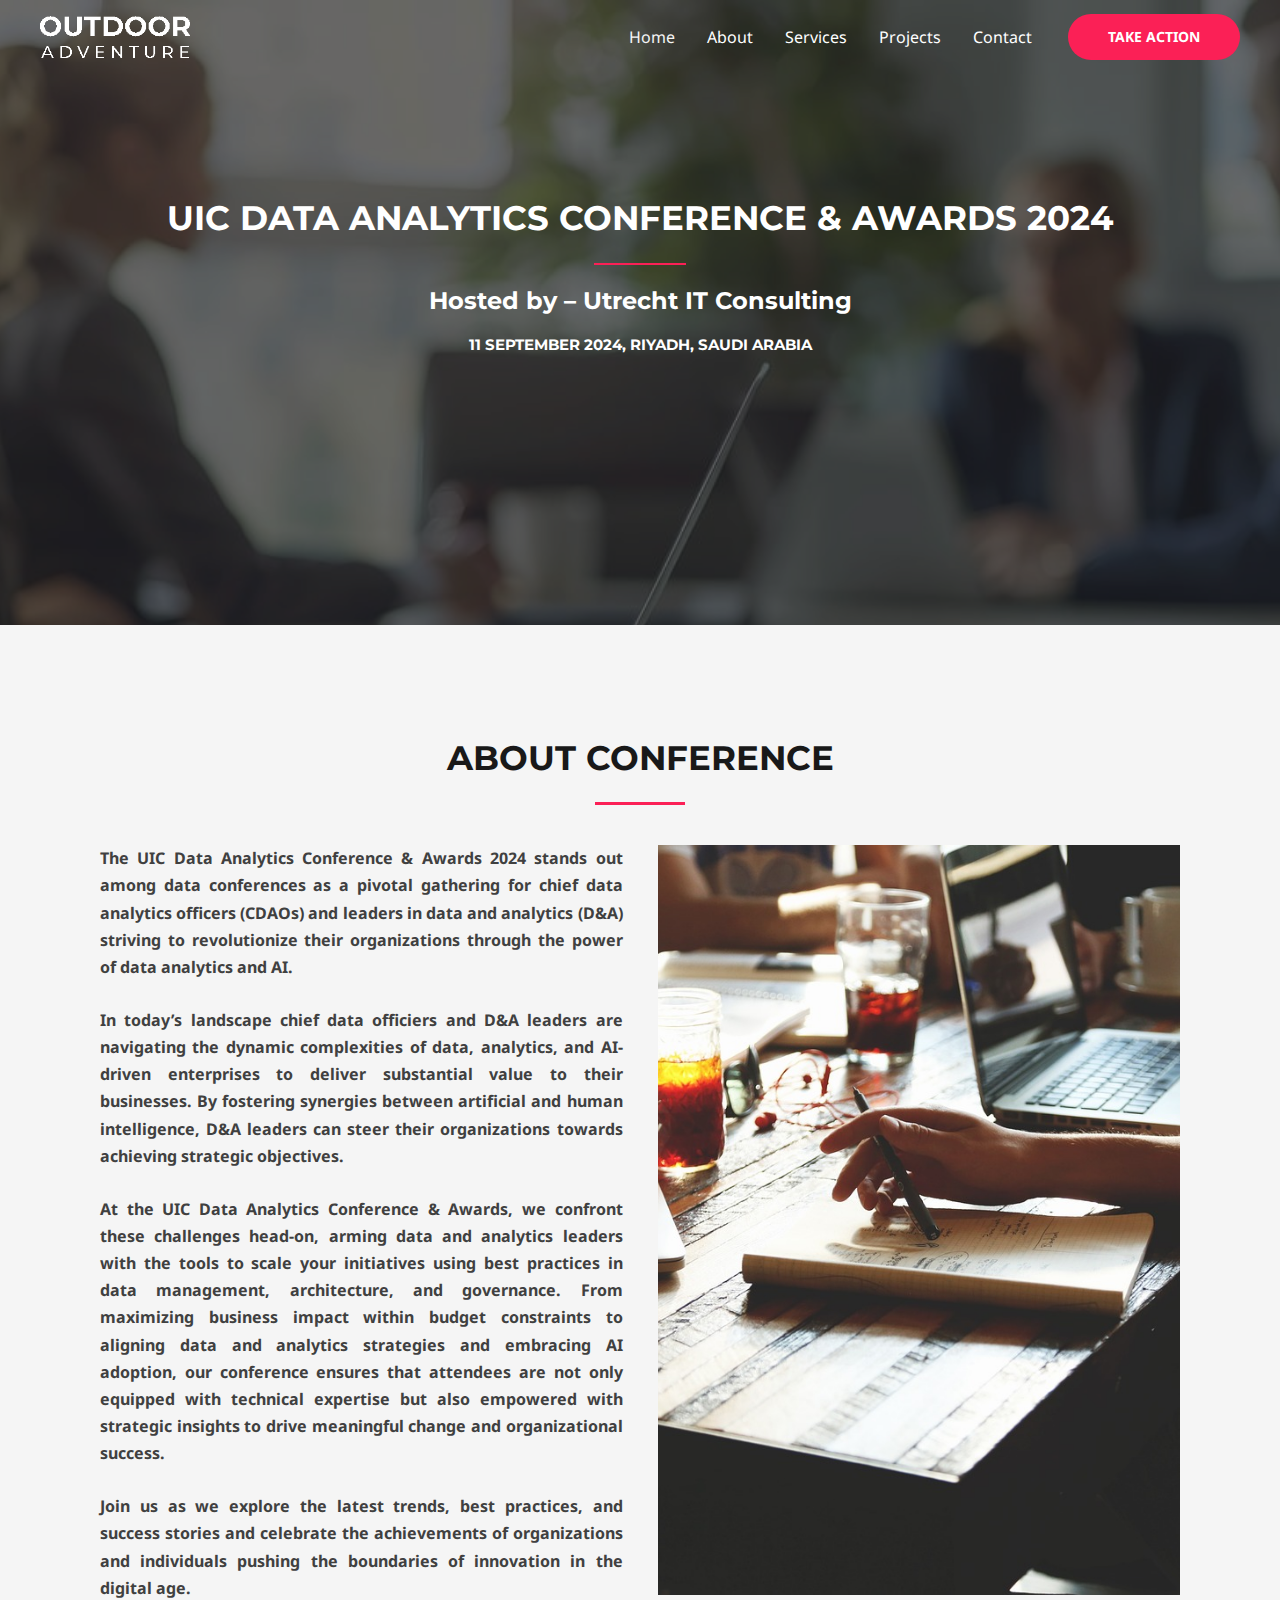
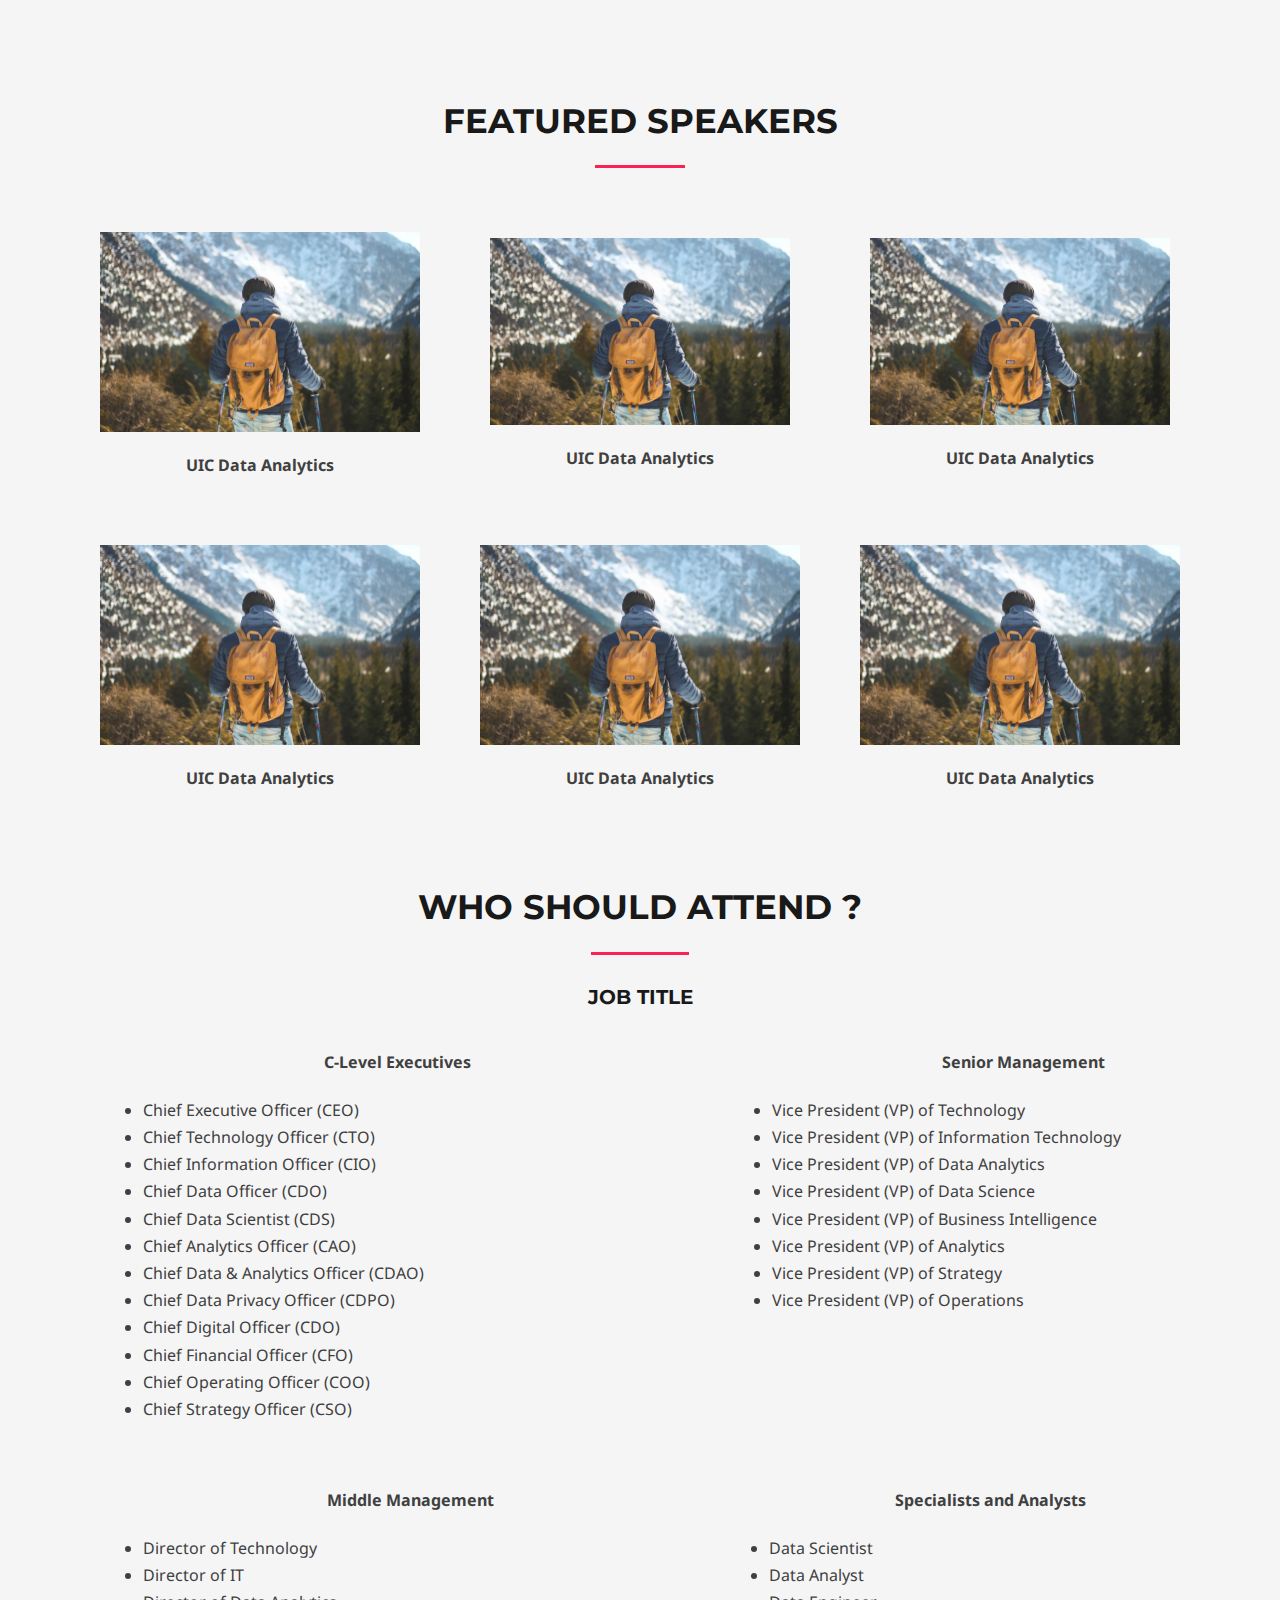
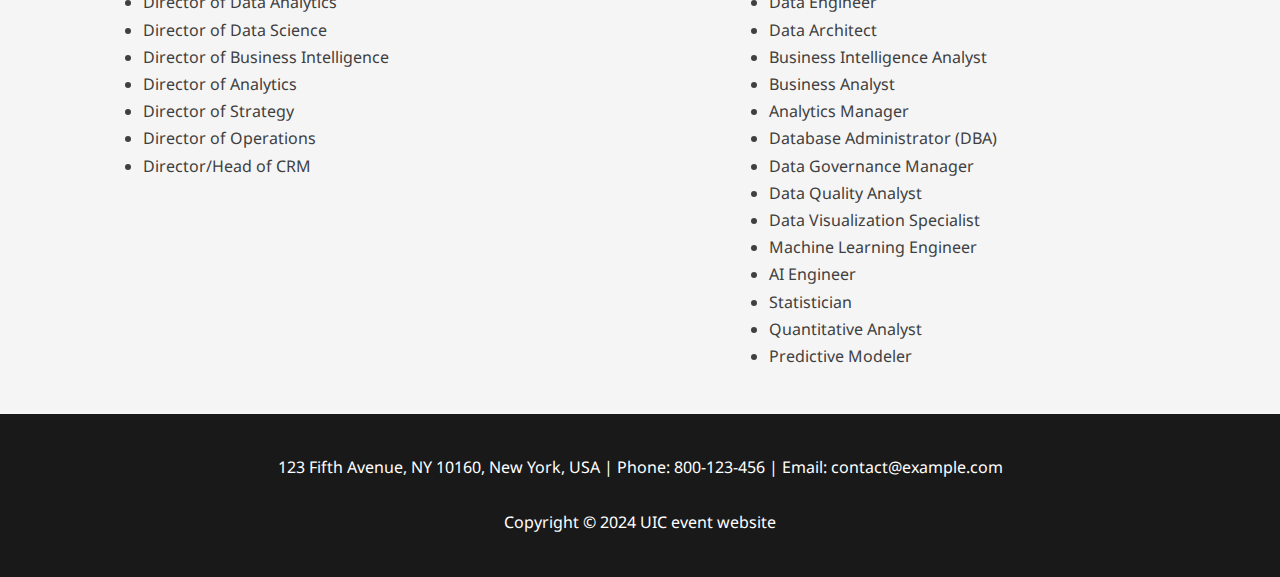
<file: index.html>
<!DOCTYPE html>
<html lang="en-US">
<head>
<meta charset="UTF-8">
<meta name="viewport" content="width=device-width, initial-scale=1">
	 <link rel="profile" href="https://gmpg.org/xfn/11"> 
	 <title>UIC event website</title>
<meta name="robots" content="max-image-preview:large">
<link rel="dns-prefetch" href="//fonts.googleapis.com">
<link rel="alternate" type="application/rss+xml" title="UIC event website &raquo; Feed" href="/feed/">
<link rel="alternate" type="application/rss+xml" title="UIC event website &raquo; Comments Feed" href="/comments/feed/">
<script>
window._wpemojiSettings = {"baseUrl":"https:\/\/s.w.org\/images\/core\/emoji\/15.0.3\/72x72\/","ext":".png","svgUrl":"https:\/\/s.w.org\/images\/core\/emoji\/15.0.3\/svg\/","svgExt":".svg","source":{"concatemoji":"\/wp-includes\/js\/wp-emoji-release.min.js?ver=6.5.2"}};
/*! This file is auto-generated */
!function(i,n){var o,s,e;function c(e){try{var t={supportTests:e,timestamp:(new Date).valueOf()};sessionStorage.setItem(o,JSON.stringify(t))}catch(e){}}function p(e,t,n){e.clearRect(0,0,e.canvas.width,e.canvas.height),e.fillText(t,0,0);var t=new Uint32Array(e.getImageData(0,0,e.canvas.width,e.canvas.height).data),r=(e.clearRect(0,0,e.canvas.width,e.canvas.height),e.fillText(n,0,0),new Uint32Array(e.getImageData(0,0,e.canvas.width,e.canvas.height).data));return t.every(function(e,t){return e===r[t]})}function u(e,t,n){switch(t){case"flag":return n(e,"🏳️‍⚧️","🏳️​⚧️")?!1:!n(e,"🇺🇳","🇺​🇳")&&!n(e,"🏴󠁧󠁢󠁥󠁮󠁧󠁿","🏴​󠁧​󠁢​󠁥​󠁮​󠁧​󠁿");case"emoji":return!n(e,"🐦‍⬛","🐦​⬛")}return!1}function f(e,t,n){var r="undefined"!=typeof WorkerGlobalScope&&self instanceof WorkerGlobalScope?new OffscreenCanvas(300,150):i.createElement("canvas"),a=r.getContext("2d",{willReadFrequently:!0}),o=(a.textBaseline="top",a.font="600 32px Arial",{});return e.forEach(function(e){o[e]=t(a,e,n)}),o}function t(e){var t=i.createElement("script");t.src=e,t.defer=!0,i.head.appendChild(t)}"undefined"!=typeof Promise&&(o="wpEmojiSettingsSupports",s=["flag","emoji"],n.supports={everything:!0,everythingExceptFlag:!0},e=new Promise(function(e){i.addEventListener("DOMContentLoaded",e,{once:!0})}),new Promise(function(t){var n=function(){try{var e=JSON.parse(sessionStorage.getItem(o));if("object"==typeof e&&"number"==typeof e.timestamp&&(new Date).valueOf()<e.timestamp+604800&&"object"==typeof e.supportTests)return e.supportTests}catch(e){}return null}();if(!n){if("undefined"!=typeof Worker&&"undefined"!=typeof OffscreenCanvas&&"undefined"!=typeof URL&&URL.createObjectURL&&"undefined"!=typeof Blob)try{var e="postMessage("+f.toString()+"("+[JSON.stringify(s),u.toString(),p.toString()].join(",")+"));",r=new Blob([e],{type:"text/javascript"}),a=new Worker(URL.createObjectURL(r),{name:"wpTestEmojiSupports"});return void(a.onmessage=function(e){c(n=e.data),a.terminate(),t(n)})}catch(e){}c(n=f(s,u,p))}t(n)}).then(function(e){for(var t in e)n.supports[t]=e[t],n.supports.everything=n.supports.everything&&n.supports[t],"flag"!==t&&(n.supports.everythingExceptFlag=n.supports.everythingExceptFlag&&n.supports[t]);n.supports.everythingExceptFlag=n.supports.everythingExceptFlag&&!n.supports.flag,n.DOMReady=!1,n.readyCallback=function(){n.DOMReady=!0}}).then(function(){return e}).then(function(){var e;n.supports.everything||(n.readyCallback(),(e=n.source||{}).concatemoji?t(e.concatemoji):e.wpemoji&&e.twemoji&&(t(e.twemoji),t(e.wpemoji)))}))}((window,document),window._wpemojiSettings);
</script>
<link rel="stylesheet" id="astra-theme-css-css" href="/wp-content/themes/astra/assets/css/minified/main.min.css?ver=4.6.13" media="all">
<style id="astra-theme-css-inline-css">:root{--ast-post-nav-space:0;--ast-container-default-xlg-padding:6.67em;--ast-container-default-lg-padding:5.67em;--ast-container-default-slg-padding:4.34em;--ast-container-default-md-padding:3.34em;--ast-container-default-sm-padding:6.67em;--ast-container-default-xs-padding:2.4em;--ast-container-default-xxs-padding:1.4em;--ast-code-block-background:#EEEEEE;--ast-comment-inputs-background:#FAFAFA;--ast-normal-container-width:1200px;--ast-narrow-container-width:750px;--ast-blog-title-font-weight:normal;--ast-blog-meta-weight:inherit;}html{font-size:100%;}a,.page-title{color:var(--ast-global-color-0);}a:hover,a:focus{color:var(--ast-global-color-1);}body,button,input,select,textarea,.ast-button,.ast-custom-button{font-family:'Noto Sans',sans-serif;font-weight:400;font-size:16px;font-size:1rem;line-height:var(--ast-body-line-height,1.7em);}blockquote{color:var(--ast-global-color-3);}h1,.entry-content h1,h2,.entry-content h2,h3,.entry-content h3,h4,.entry-content h4,h5,.entry-content h5,h6,.entry-content h6,.site-title,.site-title a{font-family:'Montserrat',sans-serif;font-weight:700;}.site-title{font-size:22px;font-size:1.375rem;display:none;}header .custom-logo-link img{max-width:120px;}.astra-logo-svg{width:120px;}.site-header .site-description{font-size:15px;font-size:0.9375rem;display:none;}.entry-title{font-size:30px;font-size:1.875rem;}.archive .ast-article-post .ast-article-inner,.blog .ast-article-post .ast-article-inner,.archive .ast-article-post .ast-article-inner:hover,.blog .ast-article-post .ast-article-inner:hover{overflow:hidden;}h1,.entry-content h1{font-size:64px;font-size:4rem;font-family:'Montserrat',sans-serif;line-height:1.4em;text-transform:uppercase;}h2,.entry-content h2{font-size:34px;font-size:2.125rem;font-family:'Montserrat',sans-serif;line-height:1.4em;text-transform:uppercase;}h3,.entry-content h3{font-size:24px;font-size:1.5rem;font-family:'Montserrat',sans-serif;line-height:1.3em;}h4,.entry-content h4{font-size:20px;font-size:1.25rem;line-height:1.2em;font-family:'Montserrat',sans-serif;}h5,.entry-content h5{font-size:18px;font-size:1.125rem;line-height:1.2em;font-family:'Montserrat',sans-serif;}h6,.entry-content h6{font-size:15px;font-size:0.9375rem;line-height:1.25em;font-family:'Montserrat',sans-serif;}::selection{background-color:var(--ast-global-color-0);color:#ffffff;}body,h1,.entry-title a,.entry-content h1,h2,.entry-content h2,h3,.entry-content h3,h4,.entry-content h4,h5,.entry-content h5,h6,.entry-content h6{color:var(--ast-global-color-3);}.tagcloud a:hover,.tagcloud a:focus,.tagcloud a.current-item{color:#ffffff;border-color:var(--ast-global-color-0);background-color:var(--ast-global-color-0);}input:focus,input[type="text"]:focus,input[type="email"]:focus,input[type="url"]:focus,input[type="password"]:focus,input[type="reset"]:focus,input[type="search"]:focus,textarea:focus{border-color:var(--ast-global-color-0);}input[type="radio"]:checked,input[type=reset],input[type="checkbox"]:checked,input[type="checkbox"]:hover:checked,input[type="checkbox"]:focus:checked,input[type=range]::-webkit-slider-thumb{border-color:var(--ast-global-color-0);background-color:var(--ast-global-color-0);box-shadow:none;}.site-footer a:hover + .post-count,.site-footer a:focus + .post-count{background:var(--ast-global-color-0);border-color:var(--ast-global-color-0);}.single .nav-links .nav-previous,.single .nav-links .nav-next{color:var(--ast-global-color-0);}.entry-meta,.entry-meta *{line-height:1.45;color:var(--ast-global-color-0);}.entry-meta a:not(.ast-button):hover,.entry-meta a:not(.ast-button):hover *,.entry-meta a:not(.ast-button):focus,.entry-meta a:not(.ast-button):focus *,.page-links > .page-link,.page-links .page-link:hover,.post-navigation a:hover{color:var(--ast-global-color-1);}#cat option,.secondary .calendar_wrap thead a,.secondary .calendar_wrap thead a:visited{color:var(--ast-global-color-0);}.secondary .calendar_wrap #today,.ast-progress-val span{background:var(--ast-global-color-0);}.secondary a:hover + .post-count,.secondary a:focus + .post-count{background:var(--ast-global-color-0);border-color:var(--ast-global-color-0);}.calendar_wrap #today > a{color:#ffffff;}.page-links .page-link,.single .post-navigation a{color:var(--ast-global-color-0);}.ast-search-menu-icon .search-form button.search-submit{padding:0 4px;}.ast-search-menu-icon form.search-form{padding-right:0;}.ast-search-menu-icon.slide-search input.search-field{width:0;}.ast-header-search .ast-search-menu-icon.ast-dropdown-active .search-form,.ast-header-search .ast-search-menu-icon.ast-dropdown-active .search-field:focus{transition:all 0.2s;}.search-form input.search-field:focus{outline:none;}.wp-block-latest-posts > li > a{color:var(--ast-global-color-2);}.widget-title,.widget .wp-block-heading{font-size:22px;font-size:1.375rem;color:var(--ast-global-color-3);}.ast-search-menu-icon.slide-search a:focus-visible:focus-visible,.astra-search-icon:focus-visible,#close:focus-visible,a:focus-visible,.ast-menu-toggle:focus-visible,.site .skip-link:focus-visible,.wp-block-loginout input:focus-visible,.wp-block-search.wp-block-search__button-inside .wp-block-search__inside-wrapper,.ast-header-navigation-arrow:focus-visible,.woocommerce .wc-proceed-to-checkout > .checkout-button:focus-visible,.woocommerce .woocommerce-MyAccount-navigation ul li a:focus-visible,.ast-orders-table__row .ast-orders-table__cell:focus-visible,.woocommerce .woocommerce-order-details .order-again > .button:focus-visible,.woocommerce .woocommerce-message a.button.wc-forward:focus-visible,.woocommerce #minus_qty:focus-visible,.woocommerce #plus_qty:focus-visible,a#ast-apply-coupon:focus-visible,.woocommerce .woocommerce-info a:focus-visible,.woocommerce .astra-shop-summary-wrap a:focus-visible,.woocommerce a.wc-forward:focus-visible,#ast-apply-coupon:focus-visible,.woocommerce-js .woocommerce-mini-cart-item a.remove:focus-visible,#close:focus-visible,.button.search-submit:focus-visible,#search_submit:focus,.normal-search:focus-visible{outline-style:dotted;outline-color:inherit;outline-width:thin;}input:focus,input[type="text"]:focus,input[type="email"]:focus,input[type="url"]:focus,input[type="password"]:focus,input[type="reset"]:focus,input[type="search"]:focus,input[type="number"]:focus,textarea:focus,.wp-block-search__input:focus,[data-section="section-header-mobile-trigger"] .ast-button-wrap .ast-mobile-menu-trigger-minimal:focus,.ast-mobile-popup-drawer.active .menu-toggle-close:focus,.woocommerce-ordering select.orderby:focus,#ast-scroll-top:focus,#coupon_code:focus,.woocommerce-page #comment:focus,.woocommerce #reviews #respond input#submit:focus,.woocommerce a.add_to_cart_button:focus,.woocommerce .button.single_add_to_cart_button:focus,.woocommerce .woocommerce-cart-form button:focus,.woocommerce .woocommerce-cart-form__cart-item .quantity .qty:focus,.woocommerce .woocommerce-billing-fields .woocommerce-billing-fields__field-wrapper .woocommerce-input-wrapper > .input-text:focus,.woocommerce #order_comments:focus,.woocommerce #place_order:focus,.woocommerce .woocommerce-address-fields .woocommerce-address-fields__field-wrapper .woocommerce-input-wrapper > .input-text:focus,.woocommerce .woocommerce-MyAccount-content form button:focus,.woocommerce .woocommerce-MyAccount-content .woocommerce-EditAccountForm .woocommerce-form-row .woocommerce-Input.input-text:focus,.woocommerce .ast-woocommerce-container .woocommerce-pagination ul.page-numbers li a:focus,body #content .woocommerce form .form-row .select2-container--default .select2-selection--single:focus,#ast-coupon-code:focus,.woocommerce.woocommerce-js .quantity input[type=number]:focus,.woocommerce-js .woocommerce-mini-cart-item .quantity input[type=number]:focus,.woocommerce p#ast-coupon-trigger:focus{border-style:dotted;border-color:inherit;border-width:thin;}input{outline:none;}.site-logo-img img{ transition:all 0.2s linear;}body .ast-oembed-container *{position:absolute;top:0;width:100%;height:100%;left:0;}body .wp-block-embed-pocket-casts .ast-oembed-container *{position:unset;}.ast-single-post-featured-section + article {margin-top: 2em;}.site-content .ast-single-post-featured-section img {width: 100%;overflow: hidden;object-fit: cover;}.site > .ast-single-related-posts-container {margin-top: 0;}@media (min-width: 922px) {.ast-desktop .ast-container--narrow {max-width: var(--ast-narrow-container-width);margin: 0 auto;}}.ast-page-builder-template .hentry {margin: 0;}.ast-page-builder-template .site-content > .ast-container {max-width: 100%;padding: 0;}.ast-page-builder-template .site .site-content #primary {padding: 0;margin: 0;}.ast-page-builder-template .no-results {text-align: center;margin: 4em auto;}.ast-page-builder-template .ast-pagination {padding: 2em;}.ast-page-builder-template .entry-header.ast-no-title.ast-no-thumbnail {margin-top: 0;}.ast-page-builder-template .entry-header.ast-header-without-markup {margin-top: 0;margin-bottom: 0;}.ast-page-builder-template .entry-header.ast-no-title.ast-no-meta {margin-bottom: 0;}.ast-page-builder-template.single .post-navigation {padding-bottom: 2em;}.ast-page-builder-template.single-post .site-content > .ast-container {max-width: 100%;}.ast-page-builder-template .entry-header {margin-top: 4em;margin-left: auto;margin-right: auto;padding-left: 20px;padding-right: 20px;}.single.ast-page-builder-template .entry-header {padding-left: 20px;padding-right: 20px;}.ast-page-builder-template .ast-archive-description {margin: 4em auto 0;padding-left: 20px;padding-right: 20px;}.ast-page-builder-template.ast-no-sidebar .entry-content .alignwide {margin-left: 0;margin-right: 0;}@media (max-width:921.9px){#ast-desktop-header{display:none;}}@media (min-width:922px){#ast-mobile-header{display:none;}}.wp-block-buttons.aligncenter{justify-content:center;}.wp-block-buttons .wp-block-button.is-style-outline .wp-block-button__link.wp-element-button,.ast-outline-button,.wp-block-uagb-buttons-child .uagb-buttons-repeater.ast-outline-button{border-top-width:2px;border-right-width:2px;border-bottom-width:2px;border-left-width:2px;font-family:inherit;font-weight:700;font-size:14px;font-size:0.875rem;line-height:1em;border-top-left-radius:30px;border-top-right-radius:30px;border-bottom-right-radius:30px;border-bottom-left-radius:30px;}.entry-content[ast-blocks-layout] > figure{margin-bottom:1em;}@media (max-width:921px){.ast-separate-container #primary,.ast-separate-container #secondary{padding:1.5em 0;}#primary,#secondary{padding:1.5em 0;margin:0;}.ast-left-sidebar #content > .ast-container{display:flex;flex-direction:column-reverse;width:100%;}.ast-separate-container .ast-article-post,.ast-separate-container .ast-article-single{padding:1.5em 2.14em;}.ast-author-box img.avatar{margin:20px 0 0 0;}}@media (min-width:922px){.ast-separate-container.ast-right-sidebar #primary,.ast-separate-container.ast-left-sidebar #primary{border:0;}.search-no-results.ast-separate-container #primary{margin-bottom:4em;}}.elementor-button-wrapper .elementor-button{border-style:solid;text-decoration:none;border-top-width:0;border-right-width:0;border-left-width:0;border-bottom-width:0;}body .elementor-button.elementor-size-sm,body .elementor-button.elementor-size-xs,body .elementor-button.elementor-size-md,body .elementor-button.elementor-size-lg,body .elementor-button.elementor-size-xl,body .elementor-button{border-top-left-radius:30px;border-top-right-radius:30px;border-bottom-right-radius:30px;border-bottom-left-radius:30px;padding-top:17px;padding-right:40px;padding-bottom:17px;padding-left:40px;}.elementor-button-wrapper .elementor-button{border-color:var(--ast-global-color-0);background-color:var(--ast-global-color-0);}.elementor-button-wrapper .elementor-button:hover,.elementor-button-wrapper .elementor-button:focus{color:#ffffff;background-color:var(--ast-global-color-1);border-color:var(--ast-global-color-1);}.wp-block-button .wp-block-button__link ,.elementor-button-wrapper .elementor-button,.elementor-button-wrapper .elementor-button:visited{color:#ffffff;}.elementor-button-wrapper .elementor-button{font-weight:700;font-size:14px;font-size:0.875rem;line-height:1em;text-transform:uppercase;}body .elementor-button.elementor-size-sm,body .elementor-button.elementor-size-xs,body .elementor-button.elementor-size-md,body .elementor-button.elementor-size-lg,body .elementor-button.elementor-size-xl,body .elementor-button{font-size:14px;font-size:0.875rem;}.wp-block-button .wp-block-button__link:hover,.wp-block-button .wp-block-button__link:focus{color:#ffffff;background-color:var(--ast-global-color-1);border-color:var(--ast-global-color-1);}.elementor-widget-heading h1.elementor-heading-title{line-height:1.4em;}.elementor-widget-heading h2.elementor-heading-title{line-height:1.4em;}.elementor-widget-heading h3.elementor-heading-title{line-height:1.3em;}.elementor-widget-heading h4.elementor-heading-title{line-height:1.2em;}.elementor-widget-heading h5.elementor-heading-title{line-height:1.2em;}.elementor-widget-heading h6.elementor-heading-title{line-height:1.25em;}.wp-block-button .wp-block-button__link,.wp-block-search .wp-block-search__button,body .wp-block-file .wp-block-file__button{border-color:var(--ast-global-color-0);background-color:var(--ast-global-color-0);color:#ffffff;font-family:inherit;font-weight:700;line-height:1em;text-transform:uppercase;font-size:14px;font-size:0.875rem;border-top-left-radius:30px;border-top-right-radius:30px;border-bottom-right-radius:30px;border-bottom-left-radius:30px;padding-top:17px;padding-right:40px;padding-bottom:17px;padding-left:40px;}.menu-toggle,button,.ast-button,.ast-custom-button,.button,input#submit,input[type="button"],input[type="submit"],input[type="reset"],form[CLASS*="wp-block-search__"].wp-block-search .wp-block-search__inside-wrapper .wp-block-search__button,body .wp-block-file .wp-block-file__button,.woocommerce-js a.button,.woocommerce button.button,.woocommerce .woocommerce-message a.button,.woocommerce #respond input#submit.alt,.woocommerce input.button.alt,.woocommerce input.button,.woocommerce input.button:disabled,.woocommerce input.button:disabled[disabled],.woocommerce input.button:disabled:hover,.woocommerce input.button:disabled[disabled]:hover,.woocommerce #respond input#submit,.woocommerce button.button.alt.disabled,.wc-block-grid__products .wc-block-grid__product .wp-block-button__link,.wc-block-grid__product-onsale,[CLASS*="wc-block"] button,.woocommerce-js .astra-cart-drawer .astra-cart-drawer-content .woocommerce-mini-cart__buttons .button:not(.checkout):not(.ast-continue-shopping),.woocommerce-js .astra-cart-drawer .astra-cart-drawer-content .woocommerce-mini-cart__buttons a.checkout,.woocommerce button.button.alt.disabled.wc-variation-selection-needed,[CLASS*="wc-block"] .wc-block-components-button{border-style:solid;border-top-width:0;border-right-width:0;border-left-width:0;border-bottom-width:0;color:#ffffff;border-color:var(--ast-global-color-0);background-color:var(--ast-global-color-0);padding-top:17px;padding-right:40px;padding-bottom:17px;padding-left:40px;font-family:inherit;font-weight:700;font-size:14px;font-size:0.875rem;line-height:1em;text-transform:uppercase;border-top-left-radius:30px;border-top-right-radius:30px;border-bottom-right-radius:30px;border-bottom-left-radius:30px;}button:focus,.menu-toggle:hover,button:hover,.ast-button:hover,.ast-custom-button:hover .button:hover,.ast-custom-button:hover ,input[type=reset]:hover,input[type=reset]:focus,input#submit:hover,input#submit:focus,input[type="button"]:hover,input[type="button"]:focus,input[type="submit"]:hover,input[type="submit"]:focus,form[CLASS*="wp-block-search__"].wp-block-search .wp-block-search__inside-wrapper .wp-block-search__button:hover,form[CLASS*="wp-block-search__"].wp-block-search .wp-block-search__inside-wrapper .wp-block-search__button:focus,body .wp-block-file .wp-block-file__button:hover,body .wp-block-file .wp-block-file__button:focus,.woocommerce-js a.button:hover,.woocommerce button.button:hover,.woocommerce .woocommerce-message a.button:hover,.woocommerce #respond input#submit:hover,.woocommerce #respond input#submit.alt:hover,.woocommerce input.button.alt:hover,.woocommerce input.button:hover,.woocommerce button.button.alt.disabled:hover,.wc-block-grid__products .wc-block-grid__product .wp-block-button__link:hover,[CLASS*="wc-block"] button:hover,.woocommerce-js .astra-cart-drawer .astra-cart-drawer-content .woocommerce-mini-cart__buttons .button:not(.checkout):not(.ast-continue-shopping):hover,.woocommerce-js .astra-cart-drawer .astra-cart-drawer-content .woocommerce-mini-cart__buttons a.checkout:hover,.woocommerce button.button.alt.disabled.wc-variation-selection-needed:hover,[CLASS*="wc-block"] .wc-block-components-button:hover,[CLASS*="wc-block"] .wc-block-components-button:focus{color:#ffffff;background-color:var(--ast-global-color-1);border-color:var(--ast-global-color-1);}@media (max-width:921px){.ast-mobile-header-stack .main-header-bar .ast-search-menu-icon{display:inline-block;}.ast-header-break-point.ast-header-custom-item-outside .ast-mobile-header-stack .main-header-bar .ast-search-icon{margin:0;}.ast-comment-avatar-wrap img{max-width:2.5em;}.ast-comment-meta{padding:0 1.8888em 1.3333em;}.ast-separate-container .ast-comment-list li.depth-1{padding:1.5em 2.14em;}.ast-separate-container .comment-respond{padding:2em 2.14em;}}@media (min-width:544px){.ast-container{max-width:100%;}}@media (max-width:544px){.ast-separate-container .ast-article-post,.ast-separate-container .ast-article-single,.ast-separate-container .comments-title,.ast-separate-container .ast-archive-description{padding:1.5em 1em;}.ast-separate-container #content .ast-container{padding-left:0.54em;padding-right:0.54em;}.ast-separate-container .ast-comment-list .bypostauthor{padding:.5em;}.ast-search-menu-icon.ast-dropdown-active .search-field{width:170px;}}body,.ast-separate-container{background-color:var(--ast-global-color-4);;background-image:none;;}@media (max-width:921px){.site-title{display:none;}.site-header .site-description{display:none;}h1,.entry-content h1{font-size:44px;}h2,.entry-content h2{font-size:32px;}h3,.entry-content h3{font-size:20px;}}@media (max-width:544px){.widget-title{font-size:21px;font-size:1.4rem;}body,button,input,select,textarea,.ast-button,.ast-custom-button{font-size:15px;font-size:0.9375rem;}#secondary,#secondary button,#secondary input,#secondary select,#secondary textarea{font-size:15px;font-size:0.9375rem;}.site-title{font-size:20px;font-size:1.25rem;display:none;}.site-header .site-description{font-size:14px;font-size:0.875rem;display:none;}h1,.entry-content h1{font-size:30px;}h2,.entry-content h2{font-size:24px;}h3,.entry-content h3{font-size:20px;}h4,.entry-content h4{font-size:19px;font-size:1.1875rem;}h5,.entry-content h5{font-size:16px;font-size:1rem;}h6,.entry-content h6{font-size:15px;font-size:0.9375rem;}header .custom-logo-link img,.ast-header-break-point .site-branding img,.ast-header-break-point .custom-logo-link img{max-width:100px;}.astra-logo-svg{width:100px;}.ast-header-break-point .site-logo-img .custom-mobile-logo-link img{max-width:100px;}}@media (max-width:921px){html{font-size:91.2%;}}@media (max-width:544px){html{font-size:100%;}}@media (min-width:922px){.ast-container{max-width:1240px;}}@media (min-width:922px){.site-content .ast-container{display:flex;}}@media (max-width:921px){.site-content .ast-container{flex-direction:column;}}@media (min-width:922px){.main-header-menu .sub-menu .menu-item.ast-left-align-sub-menu:hover > .sub-menu,.main-header-menu .sub-menu .menu-item.ast-left-align-sub-menu.focus > .sub-menu{margin-left:-0px;}}.ast-theme-transparent-header [data-section="section-header-mobile-trigger"] .ast-button-wrap .ast-mobile-menu-trigger-fill,.ast-theme-transparent-header [data-section="section-header-mobile-trigger"] .ast-button-wrap .ast-mobile-menu-trigger-minimal{border:none;}.site .comments-area{padding-bottom:3em;}.wp-block-file {display: flex;align-items: center;flex-wrap: wrap;justify-content: space-between;}.wp-block-pullquote {border: none;}.wp-block-pullquote blockquote::before {content: "\201D";font-family: "Helvetica",sans-serif;display: flex;transform: rotate( 180deg );font-size: 6rem;font-style: normal;line-height: 1;font-weight: bold;align-items: center;justify-content: center;}.has-text-align-right > blockquote::before {justify-content: flex-start;}.has-text-align-left > blockquote::before {justify-content: flex-end;}figure.wp-block-pullquote.is-style-solid-color blockquote {max-width: 100%;text-align: inherit;}html body {--wp--custom--ast-default-block-top-padding: 3em;--wp--custom--ast-default-block-right-padding: 3em;--wp--custom--ast-default-block-bottom-padding: 3em;--wp--custom--ast-default-block-left-padding: 3em;--wp--custom--ast-container-width: 1200px;--wp--custom--ast-content-width-size: 1200px;--wp--custom--ast-wide-width-size: calc(1200px + var(--wp--custom--ast-default-block-left-padding) + var(--wp--custom--ast-default-block-right-padding));}.ast-narrow-container {--wp--custom--ast-content-width-size: 750px;--wp--custom--ast-wide-width-size: 750px;}@media(max-width: 921px) {html body {--wp--custom--ast-default-block-top-padding: 3em;--wp--custom--ast-default-block-right-padding: 2em;--wp--custom--ast-default-block-bottom-padding: 3em;--wp--custom--ast-default-block-left-padding: 2em;}}@media(max-width: 544px) {html body {--wp--custom--ast-default-block-top-padding: 3em;--wp--custom--ast-default-block-right-padding: 1.5em;--wp--custom--ast-default-block-bottom-padding: 3em;--wp--custom--ast-default-block-left-padding: 1.5em;}}.entry-content > .wp-block-group,.entry-content > .wp-block-cover,.entry-content > .wp-block-columns {padding-top: var(--wp--custom--ast-default-block-top-padding);padding-right: var(--wp--custom--ast-default-block-right-padding);padding-bottom: var(--wp--custom--ast-default-block-bottom-padding);padding-left: var(--wp--custom--ast-default-block-left-padding);}.ast-plain-container.ast-no-sidebar .entry-content > .alignfull,.ast-page-builder-template .ast-no-sidebar .entry-content > .alignfull {margin-left: calc( -50vw + 50%);margin-right: calc( -50vw + 50%);max-width: 100vw;width: 100vw;}.ast-plain-container.ast-no-sidebar .entry-content .alignfull .alignfull,.ast-page-builder-template.ast-no-sidebar .entry-content .alignfull .alignfull,.ast-plain-container.ast-no-sidebar .entry-content .alignfull .alignwide,.ast-page-builder-template.ast-no-sidebar .entry-content .alignfull .alignwide,.ast-plain-container.ast-no-sidebar .entry-content .alignwide .alignfull,.ast-page-builder-template.ast-no-sidebar .entry-content .alignwide .alignfull,.ast-plain-container.ast-no-sidebar .entry-content .alignwide .alignwide,.ast-page-builder-template.ast-no-sidebar .entry-content .alignwide .alignwide,.ast-plain-container.ast-no-sidebar .entry-content .wp-block-column .alignfull,.ast-page-builder-template.ast-no-sidebar .entry-content .wp-block-column .alignfull,.ast-plain-container.ast-no-sidebar .entry-content .wp-block-column .alignwide,.ast-page-builder-template.ast-no-sidebar .entry-content .wp-block-column .alignwide {margin-left: auto;margin-right: auto;width: 100%;}[ast-blocks-layout] .wp-block-separator:not(.is-style-dots) {height: 0;}[ast-blocks-layout] .wp-block-separator {margin: 20px auto;}[ast-blocks-layout] .wp-block-separator:not(.is-style-wide):not(.is-style-dots) {max-width: 100px;}[ast-blocks-layout] .wp-block-separator.has-background {padding: 0;}.entry-content[ast-blocks-layout] > * {max-width: var(--wp--custom--ast-content-width-size);margin-left: auto;margin-right: auto;}.entry-content[ast-blocks-layout] > .alignwide {max-width: var(--wp--custom--ast-wide-width-size);}.entry-content[ast-blocks-layout] .alignfull {max-width: none;}.entry-content .wp-block-columns {margin-bottom: 0;}blockquote {margin: 1.5em;border-color: rgba(0,0,0,0.05);}.wp-block-quote:not(.has-text-align-right):not(.has-text-align-center) {border-left: 5px solid rgba(0,0,0,0.05);}.has-text-align-right > blockquote,blockquote.has-text-align-right {border-right: 5px solid rgba(0,0,0,0.05);}.has-text-align-left > blockquote,blockquote.has-text-align-left {border-left: 5px solid rgba(0,0,0,0.05);}.wp-block-site-tagline,.wp-block-latest-posts .read-more {margin-top: 15px;}.wp-block-loginout p label {display: block;}.wp-block-loginout p:not(.login-remember):not(.login-submit) input {width: 100%;}.wp-block-loginout input:focus {border-color: transparent;}.wp-block-loginout input:focus {outline: thin dotted;}.entry-content .wp-block-media-text .wp-block-media-text__content {padding: 0 0 0 8%;}.entry-content .wp-block-media-text.has-media-on-the-right .wp-block-media-text__content {padding: 0 8% 0 0;}.entry-content .wp-block-media-text.has-background .wp-block-media-text__content {padding: 8%;}.entry-content .wp-block-cover:not([class*="background-color"]) .wp-block-cover__inner-container,.entry-content .wp-block-cover:not([class*="background-color"]) .wp-block-cover-image-text,.entry-content .wp-block-cover:not([class*="background-color"]) .wp-block-cover-text,.entry-content .wp-block-cover-image:not([class*="background-color"]) .wp-block-cover__inner-container,.entry-content .wp-block-cover-image:not([class*="background-color"]) .wp-block-cover-image-text,.entry-content .wp-block-cover-image:not([class*="background-color"]) .wp-block-cover-text {color: var(--ast-global-color-5);}.wp-block-loginout .login-remember input {width: 1.1rem;height: 1.1rem;margin: 0 5px 4px 0;vertical-align: middle;}.wp-block-latest-posts > li > *:first-child,.wp-block-latest-posts:not(.is-grid) > li:first-child {margin-top: 0;}.wp-block-search__inside-wrapper .wp-block-search__input {padding: 0 10px;color: var(--ast-global-color-3);background: var(--ast-global-color-5);border-color: var(--ast-border-color);}.wp-block-latest-posts .read-more {margin-bottom: 1.5em;}.wp-block-search__no-button .wp-block-search__inside-wrapper .wp-block-search__input {padding-top: 5px;padding-bottom: 5px;}.wp-block-latest-posts .wp-block-latest-posts__post-date,.wp-block-latest-posts .wp-block-latest-posts__post-author {font-size: 1rem;}.wp-block-latest-posts > li > *,.wp-block-latest-posts:not(.is-grid) > li {margin-top: 12px;margin-bottom: 12px;}.ast-page-builder-template .entry-content[ast-blocks-layout] > *,.ast-page-builder-template .entry-content[ast-blocks-layout] > .alignfull > * {max-width: none;}.ast-page-builder-template .entry-content[ast-blocks-layout] > .alignwide > * {max-width: var(--wp--custom--ast-wide-width-size);}.ast-page-builder-template .entry-content[ast-blocks-layout] > .inherit-container-width > *,.ast-page-builder-template .entry-content[ast-blocks-layout] > * > *,.entry-content[ast-blocks-layout] > .wp-block-cover .wp-block-cover__inner-container {max-width: var(--wp--custom--ast-content-width-size);margin-left: auto;margin-right: auto;}.entry-content[ast-blocks-layout] .wp-block-cover:not(.alignleft):not(.alignright) {width: auto;}@media(max-width: 1200px) {.ast-separate-container .entry-content > .alignfull,.ast-separate-container .entry-content[ast-blocks-layout] > .alignwide,.ast-plain-container .entry-content[ast-blocks-layout] > .alignwide,.ast-plain-container .entry-content .alignfull {margin-left: calc(-1 * min(var(--ast-container-default-xlg-padding),20px)) ;margin-right: calc(-1 * min(var(--ast-container-default-xlg-padding),20px));}}@media(min-width: 1201px) {.ast-separate-container .entry-content > .alignfull {margin-left: calc(-1 * var(--ast-container-default-xlg-padding) );margin-right: calc(-1 * var(--ast-container-default-xlg-padding) );}.ast-separate-container .entry-content[ast-blocks-layout] > .alignwide,.ast-plain-container .entry-content[ast-blocks-layout] > .alignwide {margin-left: calc(-1 * var(--wp--custom--ast-default-block-left-padding) );margin-right: calc(-1 * var(--wp--custom--ast-default-block-right-padding) );}}@media(min-width: 921px) {.ast-separate-container .entry-content .wp-block-group.alignwide:not(.inherit-container-width) > :where(:not(.alignleft):not(.alignright)),.ast-plain-container .entry-content .wp-block-group.alignwide:not(.inherit-container-width) > :where(:not(.alignleft):not(.alignright)) {max-width: calc( var(--wp--custom--ast-content-width-size) + 80px );}.ast-plain-container.ast-right-sidebar .entry-content[ast-blocks-layout] .alignfull,.ast-plain-container.ast-left-sidebar .entry-content[ast-blocks-layout] .alignfull {margin-left: -60px;margin-right: -60px;}}@media(min-width: 544px) {.entry-content > .alignleft {margin-right: 20px;}.entry-content > .alignright {margin-left: 20px;}}@media (max-width:544px){.wp-block-columns .wp-block-column:not(:last-child){margin-bottom:20px;}.wp-block-latest-posts{margin:0;}}@media( max-width: 600px ) {.entry-content .wp-block-media-text .wp-block-media-text__content,.entry-content .wp-block-media-text.has-media-on-the-right .wp-block-media-text__content {padding: 8% 0 0;}.entry-content .wp-block-media-text.has-background .wp-block-media-text__content {padding: 8%;}}.ast-page-builder-template .entry-header {padding-left: 0;}.ast-narrow-container .site-content .wp-block-uagb-image--align-full .wp-block-uagb-image__figure {max-width: 100%;margin-left: auto;margin-right: auto;}:root .has-ast-global-color-0-color{color:var(--ast-global-color-0);}:root .has-ast-global-color-0-background-color{background-color:var(--ast-global-color-0);}:root .wp-block-button .has-ast-global-color-0-color{color:var(--ast-global-color-0);}:root .wp-block-button .has-ast-global-color-0-background-color{background-color:var(--ast-global-color-0);}:root .has-ast-global-color-1-color{color:var(--ast-global-color-1);}:root .has-ast-global-color-1-background-color{background-color:var(--ast-global-color-1);}:root .wp-block-button .has-ast-global-color-1-color{color:var(--ast-global-color-1);}:root .wp-block-button .has-ast-global-color-1-background-color{background-color:var(--ast-global-color-1);}:root .has-ast-global-color-2-color{color:var(--ast-global-color-2);}:root .has-ast-global-color-2-background-color{background-color:var(--ast-global-color-2);}:root .wp-block-button .has-ast-global-color-2-color{color:var(--ast-global-color-2);}:root .wp-block-button .has-ast-global-color-2-background-color{background-color:var(--ast-global-color-2);}:root .has-ast-global-color-3-color{color:var(--ast-global-color-3);}:root .has-ast-global-color-3-background-color{background-color:var(--ast-global-color-3);}:root .wp-block-button .has-ast-global-color-3-color{color:var(--ast-global-color-3);}:root .wp-block-button .has-ast-global-color-3-background-color{background-color:var(--ast-global-color-3);}:root .has-ast-global-color-4-color{color:var(--ast-global-color-4);}:root .has-ast-global-color-4-background-color{background-color:var(--ast-global-color-4);}:root .wp-block-button .has-ast-global-color-4-color{color:var(--ast-global-color-4);}:root .wp-block-button .has-ast-global-color-4-background-color{background-color:var(--ast-global-color-4);}:root .has-ast-global-color-5-color{color:var(--ast-global-color-5);}:root .has-ast-global-color-5-background-color{background-color:var(--ast-global-color-5);}:root .wp-block-button .has-ast-global-color-5-color{color:var(--ast-global-color-5);}:root .wp-block-button .has-ast-global-color-5-background-color{background-color:var(--ast-global-color-5);}:root .has-ast-global-color-6-color{color:var(--ast-global-color-6);}:root .has-ast-global-color-6-background-color{background-color:var(--ast-global-color-6);}:root .wp-block-button .has-ast-global-color-6-color{color:var(--ast-global-color-6);}:root .wp-block-button .has-ast-global-color-6-background-color{background-color:var(--ast-global-color-6);}:root .has-ast-global-color-7-color{color:var(--ast-global-color-7);}:root .has-ast-global-color-7-background-color{background-color:var(--ast-global-color-7);}:root .wp-block-button .has-ast-global-color-7-color{color:var(--ast-global-color-7);}:root .wp-block-button .has-ast-global-color-7-background-color{background-color:var(--ast-global-color-7);}:root .has-ast-global-color-8-color{color:var(--ast-global-color-8);}:root .has-ast-global-color-8-background-color{background-color:var(--ast-global-color-8);}:root .wp-block-button .has-ast-global-color-8-color{color:var(--ast-global-color-8);}:root .wp-block-button .has-ast-global-color-8-background-color{background-color:var(--ast-global-color-8);}:root{--ast-global-color-0:#fb2056;--ast-global-color-1:#da1c4b;--ast-global-color-2:#191919;--ast-global-color-3:#404040;--ast-global-color-4:#f5f5f5;--ast-global-color-5:#ffffff;--ast-global-color-6:#ececec;--ast-global-color-7:#191919;--ast-global-color-8:#000000;}:root {--ast-border-color : #dddddd;}.ast-single-entry-banner {-js-display: flex;display: flex;flex-direction: column;justify-content: center;text-align: center;position: relative;background: #eeeeee;}.ast-single-entry-banner[data-banner-layout="layout-1"] {max-width: 1200px;background: inherit;padding: 20px 0;}.ast-single-entry-banner[data-banner-width-type="custom"] {margin: 0 auto;width: 100%;}.ast-single-entry-banner + .site-content .entry-header {margin-bottom: 0;}.site .ast-author-avatar {--ast-author-avatar-size: ;}a.ast-underline-text {text-decoration: underline;}.ast-container > .ast-terms-link {position: relative;display: block;}a.ast-button.ast-badge-tax {padding: 4px 8px;border-radius: 3px;font-size: inherit;}header.entry-header > *:not(:last-child){margin-bottom:10px;}.ast-archive-entry-banner {-js-display: flex;display: flex;flex-direction: column;justify-content: center;text-align: center;position: relative;background: #eeeeee;}.ast-archive-entry-banner[data-banner-width-type="custom"] {margin: 0 auto;width: 100%;}.ast-archive-entry-banner[data-banner-layout="layout-1"] {background: inherit;padding: 20px 0;text-align: left;}body.archive .ast-archive-description{max-width:1200px;width:100%;text-align:left;padding-top:3em;padding-right:3em;padding-bottom:3em;padding-left:3em;}body.archive .ast-archive-description .ast-archive-title,body.archive .ast-archive-description .ast-archive-title *{font-size:40px;font-size:2.5rem;}body.archive .ast-archive-description > *:not(:last-child){margin-bottom:10px;}@media (max-width:921px){body.archive .ast-archive-description{text-align:left;}}@media (max-width:544px){body.archive .ast-archive-description{text-align:left;}}.ast-theme-transparent-header #masthead .site-logo-img .transparent-custom-logo .astra-logo-svg{width:150px;}.ast-theme-transparent-header #masthead .site-logo-img .transparent-custom-logo img{ max-width:150px;}@media (max-width:921px){.ast-theme-transparent-header #masthead .site-logo-img .transparent-custom-logo .astra-logo-svg{width:120px;}.ast-theme-transparent-header #masthead .site-logo-img .transparent-custom-logo img{ max-width:120px;}}@media (max-width:543px){.ast-theme-transparent-header #masthead .site-logo-img .transparent-custom-logo .astra-logo-svg{width:100px;}.ast-theme-transparent-header #masthead .site-logo-img .transparent-custom-logo img{ max-width:100px;}}@media (min-width:921px){.ast-theme-transparent-header #masthead{position:absolute;left:0;right:0;}.ast-theme-transparent-header .main-header-bar,.ast-theme-transparent-header.ast-header-break-point .main-header-bar{background:none;}body.elementor-editor-active.ast-theme-transparent-header #masthead,.fl-builder-edit .ast-theme-transparent-header #masthead,body.vc_editor.ast-theme-transparent-header #masthead,body.brz-ed.ast-theme-transparent-header #masthead{z-index:0;}.ast-header-break-point.ast-replace-site-logo-transparent.ast-theme-transparent-header .custom-mobile-logo-link{display:none;}.ast-header-break-point.ast-replace-site-logo-transparent.ast-theme-transparent-header .transparent-custom-logo{display:inline-block;}.ast-theme-transparent-header .ast-above-header,.ast-theme-transparent-header .ast-above-header.ast-above-header-bar{background-image:none;background-color:transparent;}.ast-theme-transparent-header .ast-below-header{background-image:none;background-color:transparent;}}@media (min-width:922px){.ast-theme-transparent-header .site-title a,.ast-theme-transparent-header .site-title a:focus,.ast-theme-transparent-header .site-title a:hover,.ast-theme-transparent-header .site-title a:visited{color:var(--ast-global-color-4);}.ast-theme-transparent-header .site-header .site-description{color:var(--ast-global-color-4);}.ast-theme-transparent-header .ast-builder-menu .main-header-menu,.ast-theme-transparent-header .ast-builder-menu .main-header-menu .sub-menu,.ast-theme-transparent-header .ast-builder-menu .main-header-menu,.ast-theme-transparent-header.ast-header-break-point .ast-builder-menu .main-header-bar-wrap .main-header-menu,.ast-flyout-menu-enable.ast-header-break-point.ast-theme-transparent-header .main-header-bar-navigation .site-navigation,.ast-fullscreen-menu-enable.ast-header-break-point.ast-theme-transparent-header .main-header-bar-navigation .site-navigation,.ast-flyout-above-menu-enable.ast-header-break-point.ast-theme-transparent-header .ast-above-header-navigation-wrap .ast-above-header-navigation,.ast-flyout-below-menu-enable.ast-header-break-point.ast-theme-transparent-header .ast-below-header-navigation-wrap .ast-below-header-actual-nav,.ast-fullscreen-above-menu-enable.ast-header-break-point.ast-theme-transparent-header .ast-above-header-navigation-wrap,.ast-fullscreen-below-menu-enable.ast-header-break-point.ast-theme-transparent-header .ast-below-header-navigation-wrap,.ast-theme-transparent-header .main-header-menu .menu-link{background-color:rgba(255,255,255,0);}.ast-theme-transparent-header .ast-builder-menu .main-header-menu,.ast-theme-transparent-header .ast-builder-menu .main-header-menu .menu-link,.ast-theme-transparent-header [CLASS*="ast-builder-menu-"] .main-header-menu .menu-item > .menu-link,.ast-theme-transparent-header .ast-masthead-custom-menu-items,.ast-theme-transparent-header .ast-masthead-custom-menu-items a,.ast-theme-transparent-header .ast-builder-menu .main-header-menu .menu-item > .ast-menu-toggle,.ast-theme-transparent-header .ast-builder-menu .main-header-menu .menu-item > .ast-menu-toggle,.ast-theme-transparent-header .ast-above-header-navigation a,.ast-header-break-point.ast-theme-transparent-header .ast-above-header-navigation a,.ast-header-break-point.ast-theme-transparent-header .ast-above-header-navigation > ul.ast-above-header-menu > .menu-item-has-children:not(.current-menu-item) > .ast-menu-toggle,.ast-theme-transparent-header .ast-below-header-menu,.ast-theme-transparent-header .ast-below-header-menu a,.ast-header-break-point.ast-theme-transparent-header .ast-below-header-menu a,.ast-header-break-point.ast-theme-transparent-header .ast-below-header-menu,.ast-theme-transparent-header .main-header-menu .menu-link{color:var(--ast-global-color-5);}.ast-theme-transparent-header .ast-builder-menu .main-header-menu .menu-item:hover > .menu-link,.ast-theme-transparent-header .ast-builder-menu .main-header-menu .menu-item:hover > .ast-menu-toggle,.ast-theme-transparent-header .ast-builder-menu .main-header-menu .ast-masthead-custom-menu-items a:hover,.ast-theme-transparent-header .ast-builder-menu .main-header-menu .focus > .menu-link,.ast-theme-transparent-header .ast-builder-menu .main-header-menu .focus > .ast-menu-toggle,.ast-theme-transparent-header .ast-builder-menu .main-header-menu .current-menu-item > .menu-link,.ast-theme-transparent-header .ast-builder-menu .main-header-menu .current-menu-ancestor > .menu-link,.ast-theme-transparent-header .ast-builder-menu .main-header-menu .current-menu-item > .ast-menu-toggle,.ast-theme-transparent-header .ast-builder-menu .main-header-menu .current-menu-ancestor > .ast-menu-toggle,.ast-theme-transparent-header [CLASS*="ast-builder-menu-"] .main-header-menu .current-menu-item > .menu-link,.ast-theme-transparent-header [CLASS*="ast-builder-menu-"] .main-header-menu .current-menu-ancestor > .menu-link,.ast-theme-transparent-header [CLASS*="ast-builder-menu-"] .main-header-menu .current-menu-item > .ast-menu-toggle,.ast-theme-transparent-header [CLASS*="ast-builder-menu-"] .main-header-menu .current-menu-ancestor > .ast-menu-toggle,.ast-theme-transparent-header .main-header-menu .menu-item:hover > .menu-link,.ast-theme-transparent-header .main-header-menu .current-menu-item > .menu-link,.ast-theme-transparent-header .main-header-menu .current-menu-ancestor > .menu-link{color:var(--ast-global-color-4);}.ast-theme-transparent-header .ast-builder-menu .main-header-menu .menu-item .sub-menu .menu-link,.ast-theme-transparent-header .main-header-menu .menu-item .sub-menu .menu-link{background-color:transparent;}}@media (max-width:921px){.transparent-custom-logo{display:none;}}@media (min-width:921px){.ast-transparent-mobile-logo{display:none;}}@media (max-width:920px){.ast-transparent-mobile-logo{display:block;}}@media (min-width:921px){.ast-theme-transparent-header #ast-desktop-header > [CLASS*="-header-wrap"]:nth-last-child(2) > [CLASS*="-header-bar"]{border-bottom-width:0px;border-bottom-style:solid;border-bottom-color:#ffffff;}}.ast-breadcrumbs .trail-browse,.ast-breadcrumbs .trail-items,.ast-breadcrumbs .trail-items li{display:inline-block;margin:0;padding:0;border:none;background:inherit;text-indent:0;text-decoration:none;}.ast-breadcrumbs .trail-browse{font-size:inherit;font-style:inherit;font-weight:inherit;color:inherit;}.ast-breadcrumbs .trail-items{list-style:none;}.trail-items li::after{padding:0 0.3em;content:"\00bb";}.trail-items li:last-of-type::after{display:none;}h1,.entry-content h1,h2,.entry-content h2,h3,.entry-content h3,h4,.entry-content h4,h5,.entry-content h5,h6,.entry-content h6{color:var(--ast-global-color-2);}@media (max-width:921px){.ast-builder-grid-row-container.ast-builder-grid-row-tablet-3-firstrow .ast-builder-grid-row > *:first-child,.ast-builder-grid-row-container.ast-builder-grid-row-tablet-3-lastrow .ast-builder-grid-row > *:last-child{grid-column:1 / -1;}}@media (max-width:544px){.ast-builder-grid-row-container.ast-builder-grid-row-mobile-3-firstrow .ast-builder-grid-row > *:first-child,.ast-builder-grid-row-container.ast-builder-grid-row-mobile-3-lastrow .ast-builder-grid-row > *:last-child{grid-column:1 / -1;}}.ast-builder-layout-element[data-section="title_tagline"]{display:flex;}@media (max-width:921px){.ast-header-break-point .ast-builder-layout-element[data-section="title_tagline"]{display:flex;}}@media (max-width:544px){.ast-header-break-point .ast-builder-layout-element[data-section="title_tagline"]{display:flex;}}[data-section*="section-hb-button-"] .menu-link{display:none;}.ast-header-button-1[data-section*="section-hb-button-"] .ast-builder-button-wrap .ast-custom-button{font-size:14px;font-size:0.875rem;}.ast-header-button-1[data-section*="section-hb-button-"] .ast-builder-button-wrap .ast-custom-button{padding-top:16px;padding-bottom:16px;padding-left:40px;padding-right:40px;}.ast-header-button-1[data-section="section-hb-button-1"]{display:flex;}@media (max-width:921px){.ast-header-break-point .ast-header-button-1[data-section="section-hb-button-1"]{display:flex;}}@media (max-width:544px){.ast-header-break-point .ast-header-button-1[data-section="section-hb-button-1"]{display:flex;}}.ast-builder-menu-1{font-family:inherit;font-weight:inherit;}.ast-builder-menu-1 .menu-item > .menu-link{color:var(--ast-global-color-8);}.ast-builder-menu-1 .menu-item > .ast-menu-toggle{color:var(--ast-global-color-8);}.ast-builder-menu-1 .menu-item:hover > .menu-link,.ast-builder-menu-1 .inline-on-mobile .menu-item:hover > .ast-menu-toggle{color:var(--ast-global-color-0);}.ast-builder-menu-1 .menu-item:hover > .ast-menu-toggle{color:var(--ast-global-color-0);}.ast-builder-menu-1 .menu-item.current-menu-item > .menu-link,.ast-builder-menu-1 .inline-on-mobile .menu-item.current-menu-item > .ast-menu-toggle,.ast-builder-menu-1 .current-menu-ancestor > .menu-link{color:var(--ast-global-color-0);}.ast-builder-menu-1 .menu-item.current-menu-item > .ast-menu-toggle{color:var(--ast-global-color-0);}.ast-builder-menu-1 .sub-menu,.ast-builder-menu-1 .inline-on-mobile .sub-menu{border-top-width:2px;border-bottom-width:0px;border-right-width:0px;border-left-width:0px;border-color:var(--ast-global-color-0);border-style:solid;}.ast-builder-menu-1 .main-header-menu > .menu-item > .sub-menu,.ast-builder-menu-1 .main-header-menu > .menu-item > .astra-full-megamenu-wrapper{margin-top:0px;}.ast-desktop .ast-builder-menu-1 .main-header-menu > .menu-item > .sub-menu:before,.ast-desktop .ast-builder-menu-1 .main-header-menu > .menu-item > .astra-full-megamenu-wrapper:before{height:calc( 0px + 5px );}.ast-desktop .ast-builder-menu-1 .menu-item .sub-menu .menu-link{border-style:none;}@media (max-width:921px){.ast-builder-menu-1 .main-header-menu .menu-item > .menu-link{color:var(--ast-global-color-3);}.ast-builder-menu-1 .menu-item > .ast-menu-toggle{color:var(--ast-global-color-3);}.ast-builder-menu-1 .menu-item:hover > .menu-link,.ast-builder-menu-1 .inline-on-mobile .menu-item:hover > .ast-menu-toggle{color:var(--ast-global-color-1);}.ast-builder-menu-1 .menu-item:hover > .ast-menu-toggle{color:var(--ast-global-color-1);}.ast-builder-menu-1 .menu-item.current-menu-item > .menu-link,.ast-builder-menu-1 .inline-on-mobile .menu-item.current-menu-item > .ast-menu-toggle,.ast-builder-menu-1 .current-menu-ancestor > .menu-link,.ast-builder-menu-1 .current-menu-ancestor > .ast-menu-toggle{color:var(--ast-global-color-1);}.ast-builder-menu-1 .menu-item.current-menu-item > .ast-menu-toggle{color:var(--ast-global-color-1);}.ast-header-break-point .ast-builder-menu-1 .menu-item.menu-item-has-children > .ast-menu-toggle{top:0;}.ast-builder-menu-1 .inline-on-mobile .menu-item.menu-item-has-children > .ast-menu-toggle{right:-15px;}.ast-builder-menu-1 .menu-item-has-children > .menu-link:after{content:unset;}.ast-builder-menu-1 .main-header-menu > .menu-item > .sub-menu,.ast-builder-menu-1 .main-header-menu > .menu-item > .astra-full-megamenu-wrapper{margin-top:0;}.ast-builder-menu-1 .main-header-menu,.ast-builder-menu-1 .main-header-menu .sub-menu{background-color:var(--ast-global-color-5);;background-image:none;;}}@media (max-width:544px){.ast-builder-menu-1 .main-header-menu .menu-item > .menu-link{color:var(--ast-global-color-3);}.ast-builder-menu-1 .menu-item> .ast-menu-toggle{color:var(--ast-global-color-3);}.ast-builder-menu-1 .menu-item:hover > .menu-link,.ast-builder-menu-1 .inline-on-mobile .menu-item:hover > .ast-menu-toggle{color:var(--ast-global-color-1);}.ast-builder-menu-1 .menu-item:hover> .ast-menu-toggle{color:var(--ast-global-color-1);}.ast-builder-menu-1 .menu-item.current-menu-item > .menu-link,.ast-builder-menu-1 .inline-on-mobile .menu-item.current-menu-item > .ast-menu-toggle,.ast-builder-menu-1 .current-menu-ancestor > .menu-link,.ast-builder-menu-1 .current-menu-ancestor > .ast-menu-toggle{color:var(--ast-global-color-1);}.ast-builder-menu-1 .menu-item.current-menu-item> .ast-menu-toggle{color:var(--ast-global-color-1);}.ast-header-break-point .ast-builder-menu-1 .menu-item.menu-item-has-children > .ast-menu-toggle{top:0;}.ast-builder-menu-1 .main-header-menu > .menu-item > .sub-menu,.ast-builder-menu-1 .main-header-menu > .menu-item > .astra-full-megamenu-wrapper{margin-top:0;}}.ast-builder-menu-1{display:flex;}@media (max-width:921px){.ast-header-break-point .ast-builder-menu-1{display:flex;}}@media (max-width:544px){.ast-header-break-point .ast-builder-menu-1{display:flex;}}.ast-footer-copyright{text-align:center;}.ast-footer-copyright {color:var(--ast-global-color-5);}@media (max-width:921px){.ast-footer-copyright{text-align:center;}}@media (max-width:544px){.ast-footer-copyright{text-align:center;}.ast-footer-copyright {margin-top:0px;margin-bottom:0px;}}@media (max-width:544px){.ast-footer-copyright {font-size:14px;font-size:0.875rem;}}.ast-footer-copyright.ast-builder-layout-element{display:flex;}@media (max-width:921px){.ast-header-break-point .ast-footer-copyright.ast-builder-layout-element{display:flex;}}@media (max-width:544px){.ast-header-break-point .ast-footer-copyright.ast-builder-layout-element{display:flex;}}.site-footer{background-color:var(--ast-global-color-2);;background-image:none;;}.site-primary-footer-wrap{padding-top:45px;padding-bottom:45px;}.site-primary-footer-wrap[data-section="section-primary-footer-builder"]{background-color:var(--ast-global-color-2);;background-image:none;;}.site-primary-footer-wrap[data-section="section-primary-footer-builder"] .ast-builder-grid-row{max-width:1200px;margin-left:auto;margin-right:auto;}.site-primary-footer-wrap[data-section="section-primary-footer-builder"] .ast-builder-grid-row,.site-primary-footer-wrap[data-section="section-primary-footer-builder"] .site-footer-section{align-items:center;}.site-primary-footer-wrap[data-section="section-primary-footer-builder"].ast-footer-row-inline .site-footer-section{display:flex;margin-bottom:0;}.ast-builder-grid-row-full .ast-builder-grid-row{grid-template-columns:1fr;}@media (max-width:921px){.site-primary-footer-wrap[data-section="section-primary-footer-builder"].ast-footer-row-tablet-inline .site-footer-section{display:flex;margin-bottom:0;}.site-primary-footer-wrap[data-section="section-primary-footer-builder"].ast-footer-row-tablet-stack .site-footer-section{display:block;margin-bottom:10px;}.ast-builder-grid-row-container.ast-builder-grid-row-tablet-full .ast-builder-grid-row{grid-template-columns:1fr;}}@media (max-width:544px){.site-primary-footer-wrap[data-section="section-primary-footer-builder"] .ast-builder-grid-row{grid-column-gap:20px;grid-row-gap:20px;}.site-primary-footer-wrap[data-section="section-primary-footer-builder"].ast-footer-row-mobile-inline .site-footer-section{display:flex;margin-bottom:0;}.site-primary-footer-wrap[data-section="section-primary-footer-builder"].ast-footer-row-mobile-stack .site-footer-section{display:block;margin-bottom:10px;}.ast-builder-grid-row-container.ast-builder-grid-row-mobile-full .ast-builder-grid-row{grid-template-columns:1fr;}}.site-primary-footer-wrap[data-section="section-primary-footer-builder"]{padding-top:40px;padding-bottom:40px;}@media (max-width:921px){.site-primary-footer-wrap[data-section="section-primary-footer-builder"]{padding-top:50px;padding-bottom:50px;padding-left:50px;padding-right:50px;}}@media (max-width:544px){.site-primary-footer-wrap[data-section="section-primary-footer-builder"]{padding-top:40px;padding-bottom:40px;padding-left:20px;padding-right:20px;}}.site-primary-footer-wrap[data-section="section-primary-footer-builder"]{display:grid;}@media (max-width:921px){.ast-header-break-point .site-primary-footer-wrap[data-section="section-primary-footer-builder"]{display:grid;}}@media (max-width:544px){.ast-header-break-point .site-primary-footer-wrap[data-section="section-primary-footer-builder"]{display:grid;}}.footer-widget-area[data-section="sidebar-widgets-footer-widget-1"].footer-widget-area-inner{text-align:center;}@media (max-width:921px){.footer-widget-area[data-section="sidebar-widgets-footer-widget-1"].footer-widget-area-inner{text-align:center;}}@media (max-width:544px){.footer-widget-area[data-section="sidebar-widgets-footer-widget-1"].footer-widget-area-inner{text-align:center;}}.footer-widget-area[data-section="sidebar-widgets-footer-widget-1"].footer-widget-area-inner{color:var(--ast-global-color-5);}@media (max-width:544px){.footer-widget-area[data-section="sidebar-widgets-footer-widget-1"].footer-widget-area-inner{font-size:14px;font-size:0.875rem;}.footer-widget-area[data-section="sidebar-widgets-footer-widget-1"]{margin-top:0px;margin-bottom:20px;margin-left:0px;margin-right:0px;}}.footer-widget-area[data-section="sidebar-widgets-footer-widget-1"]{display:block;}@media (max-width:921px){.ast-header-break-point .footer-widget-area[data-section="sidebar-widgets-footer-widget-1"]{display:block;}}@media (max-width:544px){.ast-header-break-point .footer-widget-area[data-section="sidebar-widgets-footer-widget-1"]{display:block;}}.elementor-widget-heading .elementor-heading-title{margin:0;}.elementor-page .ast-menu-toggle{color:unset !important;background:unset !important;}.elementor-post.elementor-grid-item.hentry{margin-bottom:0;}.woocommerce div.product .elementor-element.elementor-products-grid .related.products ul.products li.product,.elementor-element .elementor-wc-products .woocommerce[class*='columns-'] ul.products li.product{width:auto;margin:0;float:none;}body .elementor hr{background-color:#ccc;margin:0;}.ast-left-sidebar .elementor-section.elementor-section-stretched,.ast-right-sidebar .elementor-section.elementor-section-stretched{max-width:100%;left:0 !important;}.elementor-posts-container [CLASS*="ast-width-"]{width:100%;}.elementor-template-full-width .ast-container{display:block;}.elementor-screen-only,.screen-reader-text,.screen-reader-text span,.ui-helper-hidden-accessible{top:0 !important;}@media (max-width:544px){.elementor-element .elementor-wc-products .woocommerce[class*="columns-"] ul.products li.product{width:auto;margin:0;}.elementor-element .woocommerce .woocommerce-result-count{float:none;}}.ast-header-break-point .main-header-bar{border-bottom-width:0px;}@media (min-width:922px){.main-header-bar{border-bottom-width:0px;}}.main-header-menu .menu-item, #astra-footer-menu .menu-item, .main-header-bar .ast-masthead-custom-menu-items{-js-display:flex;display:flex;-webkit-box-pack:center;-webkit-justify-content:center;-moz-box-pack:center;-ms-flex-pack:center;justify-content:center;-webkit-box-orient:vertical;-webkit-box-direction:normal;-webkit-flex-direction:column;-moz-box-orient:vertical;-moz-box-direction:normal;-ms-flex-direction:column;flex-direction:column;}.main-header-menu > .menu-item > .menu-link, #astra-footer-menu > .menu-item > .menu-link{height:100%;-webkit-box-align:center;-webkit-align-items:center;-moz-box-align:center;-ms-flex-align:center;align-items:center;-js-display:flex;display:flex;}.header-main-layout-1 .ast-flex.main-header-container, .header-main-layout-3 .ast-flex.main-header-container{-webkit-align-content:center;-ms-flex-line-pack:center;align-content:center;-webkit-box-align:center;-webkit-align-items:center;-moz-box-align:center;-ms-flex-align:center;align-items:center;}.ast-header-break-point .main-navigation ul .menu-item .menu-link .icon-arrow:first-of-type svg{top:.2em;margin-top:0px;margin-left:0px;width:.65em;transform:translate(0, -2px) rotateZ(270deg);}.ast-mobile-popup-content .ast-submenu-expanded > .ast-menu-toggle{transform:rotateX(180deg);overflow-y:auto;}@media (min-width:922px){.ast-builder-menu .main-navigation > ul > li:last-child a{margin-right:0;}}.ast-separate-container .ast-article-inner{background-color:transparent;background-image:none;}.ast-separate-container .ast-article-post{background-color:var(--ast-global-color-5);;background-image:none;;}@media (max-width:921px){.ast-separate-container .ast-article-post{background-color:#ffffff;;background-image:none;;}}@media (max-width:544px){.ast-separate-container .ast-article-post{background-color:#ffffff;;background-image:none;;}}.ast-separate-container .ast-article-single:not(.ast-related-post), .woocommerce.ast-separate-container .ast-woocommerce-container, .ast-separate-container .error-404, .ast-separate-container .no-results, .single.ast-separate-container  .ast-author-meta, .ast-separate-container .related-posts-title-wrapper,.ast-separate-container .comments-count-wrapper, .ast-box-layout.ast-plain-container .site-content,.ast-padded-layout.ast-plain-container .site-content, .ast-separate-container .ast-archive-description, .ast-separate-container .comments-area .comment-respond, .ast-separate-container .comments-area .ast-comment-list li, .ast-separate-container .comments-area .comments-title{background-color:var(--ast-global-color-5);;background-image:none;;}@media (max-width:921px){.ast-separate-container .ast-article-single:not(.ast-related-post), .woocommerce.ast-separate-container .ast-woocommerce-container, .ast-separate-container .error-404, .ast-separate-container .no-results, .single.ast-separate-container  .ast-author-meta, .ast-separate-container .related-posts-title-wrapper,.ast-separate-container .comments-count-wrapper, .ast-box-layout.ast-plain-container .site-content,.ast-padded-layout.ast-plain-container .site-content, .ast-separate-container .ast-archive-description{background-color:#ffffff;;background-image:none;;}}@media (max-width:544px){.ast-separate-container .ast-article-single:not(.ast-related-post), .woocommerce.ast-separate-container .ast-woocommerce-container, .ast-separate-container .error-404, .ast-separate-container .no-results, .single.ast-separate-container  .ast-author-meta, .ast-separate-container .related-posts-title-wrapper,.ast-separate-container .comments-count-wrapper, .ast-box-layout.ast-plain-container .site-content,.ast-padded-layout.ast-plain-container .site-content, .ast-separate-container .ast-archive-description{background-color:#ffffff;;background-image:none;;}}.ast-separate-container.ast-two-container #secondary .widget{background-color:var(--ast-global-color-5);;background-image:none;;}@media (max-width:921px){.ast-separate-container.ast-two-container #secondary .widget{background-color:#ffffff;;background-image:none;;}}@media (max-width:544px){.ast-separate-container.ast-two-container #secondary .widget{background-color:#ffffff;;background-image:none;;}}.ast-mobile-header-content > *,.ast-desktop-header-content > * {padding: 10px 0;height: auto;}.ast-mobile-header-content > *:first-child,.ast-desktop-header-content > *:first-child {padding-top: 10px;}.ast-mobile-header-content > .ast-builder-menu,.ast-desktop-header-content > .ast-builder-menu {padding-top: 0;}.ast-mobile-header-content > *:last-child,.ast-desktop-header-content > *:last-child {padding-bottom: 0;}.ast-mobile-header-content .ast-search-menu-icon.ast-inline-search label,.ast-desktop-header-content .ast-search-menu-icon.ast-inline-search label {width: 100%;}.ast-desktop-header-content .main-header-bar-navigation .ast-submenu-expanded > .ast-menu-toggle::before {transform: rotateX(180deg);}#ast-desktop-header .ast-desktop-header-content,.ast-mobile-header-content .ast-search-icon,.ast-desktop-header-content .ast-search-icon,.ast-mobile-header-wrap .ast-mobile-header-content,.ast-main-header-nav-open.ast-popup-nav-open .ast-mobile-header-wrap .ast-mobile-header-content,.ast-main-header-nav-open.ast-popup-nav-open .ast-desktop-header-content {display: none;}.ast-main-header-nav-open.ast-header-break-point #ast-desktop-header .ast-desktop-header-content,.ast-main-header-nav-open.ast-header-break-point .ast-mobile-header-wrap .ast-mobile-header-content {display: block;}.ast-desktop .ast-desktop-header-content .astra-menu-animation-slide-up > .menu-item > .sub-menu,.ast-desktop .ast-desktop-header-content .astra-menu-animation-slide-up > .menu-item .menu-item > .sub-menu,.ast-desktop .ast-desktop-header-content .astra-menu-animation-slide-down > .menu-item > .sub-menu,.ast-desktop .ast-desktop-header-content .astra-menu-animation-slide-down > .menu-item .menu-item > .sub-menu,.ast-desktop .ast-desktop-header-content .astra-menu-animation-fade > .menu-item > .sub-menu,.ast-desktop .ast-desktop-header-content .astra-menu-animation-fade > .menu-item .menu-item > .sub-menu {opacity: 1;visibility: visible;}.ast-hfb-header.ast-default-menu-enable.ast-header-break-point .ast-mobile-header-wrap .ast-mobile-header-content .main-header-bar-navigation {width: unset;margin: unset;}.ast-mobile-header-content.content-align-flex-end .main-header-bar-navigation .menu-item-has-children > .ast-menu-toggle,.ast-desktop-header-content.content-align-flex-end .main-header-bar-navigation .menu-item-has-children > .ast-menu-toggle {left: calc( 20px - 0.907em);right: auto;}.ast-mobile-header-content .ast-search-menu-icon,.ast-mobile-header-content .ast-search-menu-icon.slide-search,.ast-desktop-header-content .ast-search-menu-icon,.ast-desktop-header-content .ast-search-menu-icon.slide-search {width: 100%;position: relative;display: block;right: auto;transform: none;}.ast-mobile-header-content .ast-search-menu-icon.slide-search .search-form,.ast-mobile-header-content .ast-search-menu-icon .search-form,.ast-desktop-header-content .ast-search-menu-icon.slide-search .search-form,.ast-desktop-header-content .ast-search-menu-icon .search-form {right: 0;visibility: visible;opacity: 1;position: relative;top: auto;transform: none;padding: 0;display: block;overflow: hidden;}.ast-mobile-header-content .ast-search-menu-icon.ast-inline-search .search-field,.ast-mobile-header-content .ast-search-menu-icon .search-field,.ast-desktop-header-content .ast-search-menu-icon.ast-inline-search .search-field,.ast-desktop-header-content .ast-search-menu-icon .search-field {width: 100%;padding-right: 5.5em;}.ast-mobile-header-content .ast-search-menu-icon .search-submit,.ast-desktop-header-content .ast-search-menu-icon .search-submit {display: block;position: absolute;height: 100%;top: 0;right: 0;padding: 0 1em;border-radius: 0;}.ast-hfb-header.ast-default-menu-enable.ast-header-break-point .ast-mobile-header-wrap .ast-mobile-header-content .main-header-bar-navigation ul .sub-menu .menu-link {padding-left: 30px;}.ast-hfb-header.ast-default-menu-enable.ast-header-break-point .ast-mobile-header-wrap .ast-mobile-header-content .main-header-bar-navigation .sub-menu .menu-item .menu-item .menu-link {padding-left: 40px;}.ast-mobile-popup-drawer.active .ast-mobile-popup-inner{background-color:var(--ast-global-color-5);;}.ast-mobile-header-wrap .ast-mobile-header-content, .ast-desktop-header-content{background-color:var(--ast-global-color-5);;}.ast-mobile-popup-content > *, .ast-mobile-header-content > *, .ast-desktop-popup-content > *, .ast-desktop-header-content > *{padding-top:0px;padding-bottom:0px;}.content-align-flex-start .ast-builder-layout-element{justify-content:flex-start;}.content-align-flex-start .main-header-menu{text-align:left;}.ast-mobile-popup-drawer.active .menu-toggle-close{color:#3a3a3a;}.ast-mobile-header-wrap .ast-primary-header-bar,.ast-primary-header-bar .site-primary-header-wrap{min-height:70px;}.ast-desktop .ast-primary-header-bar .main-header-menu > .menu-item{line-height:70px;}.ast-header-break-point #masthead .ast-mobile-header-wrap .ast-primary-header-bar,.ast-header-break-point #masthead .ast-mobile-header-wrap .ast-below-header-bar,.ast-header-break-point #masthead .ast-mobile-header-wrap .ast-above-header-bar{padding-left:20px;padding-right:20px;}.ast-header-break-point .ast-primary-header-bar{border-bottom-width:0px;border-bottom-color:#eaeaea;border-bottom-style:solid;}@media (min-width:922px){.ast-primary-header-bar{border-bottom-width:0px;border-bottom-color:#eaeaea;border-bottom-style:solid;}}.ast-primary-header-bar{background-color:var(--ast-global-color-5);;background-image:none;;}@media (max-width:921px){.ast-primary-header-bar.ast-primary-header{background-color:var(--ast-global-color-5);;background-image:none;;}}@media (max-width:544px){.ast-primary-header-bar.ast-primary-header{background-color:var(--ast-global-color-5);;background-image:none;;}}.ast-primary-header-bar{display:block;}@media (max-width:921px){.ast-header-break-point .ast-primary-header-bar{display:grid;}}@media (max-width:544px){.ast-header-break-point .ast-primary-header-bar{display:grid;}}[data-section="section-header-mobile-trigger"] .ast-button-wrap .ast-mobile-menu-trigger-fill{color:var(--ast-global-color-5);border:none;background:var(--ast-global-color-0);}[data-section="section-header-mobile-trigger"] .ast-button-wrap .mobile-menu-toggle-icon .ast-mobile-svg{width:20px;height:20px;fill:var(--ast-global-color-5);}[data-section="section-header-mobile-trigger"] .ast-button-wrap .mobile-menu-wrap .mobile-menu{color:var(--ast-global-color-5);}:root{--e-global-color-astglobalcolor0:#fb2056;--e-global-color-astglobalcolor1:#da1c4b;--e-global-color-astglobalcolor2:#191919;--e-global-color-astglobalcolor3:#404040;--e-global-color-astglobalcolor4:#f5f5f5;--e-global-color-astglobalcolor5:#ffffff;--e-global-color-astglobalcolor6:#ececec;--e-global-color-astglobalcolor7:#191919;--e-global-color-astglobalcolor8:#000000;}</style>
<link rel="stylesheet" id="astra-google-fonts-css" href="https://fonts.googleapis.com/css?family=Noto+Sans%3A400%2C700%7CMontserrat%3A700&#038;display=fallback&#038;ver=4.6.13" media="all">
<style id="wp-emoji-styles-inline-css">img.wp-smiley, img.emoji {
		display: inline !important;
		border: none !important;
		box-shadow: none !important;
		height: 1em !important;
		width: 1em !important;
		margin: 0 0.07em !important;
		vertical-align: -0.1em !important;
		background: none !important;
		padding: 0 !important;
	}</style>
<style id="global-styles-inline-css">body{--wp--preset--color--black: #000000;--wp--preset--color--cyan-bluish-gray: #abb8c3;--wp--preset--color--white: #ffffff;--wp--preset--color--pale-pink: #f78da7;--wp--preset--color--vivid-red: #cf2e2e;--wp--preset--color--luminous-vivid-orange: #ff6900;--wp--preset--color--luminous-vivid-amber: #fcb900;--wp--preset--color--light-green-cyan: #7bdcb5;--wp--preset--color--vivid-green-cyan: #00d084;--wp--preset--color--pale-cyan-blue: #8ed1fc;--wp--preset--color--vivid-cyan-blue: #0693e3;--wp--preset--color--vivid-purple: #9b51e0;--wp--preset--color--ast-global-color-0: var(--ast-global-color-0);--wp--preset--color--ast-global-color-1: var(--ast-global-color-1);--wp--preset--color--ast-global-color-2: var(--ast-global-color-2);--wp--preset--color--ast-global-color-3: var(--ast-global-color-3);--wp--preset--color--ast-global-color-4: var(--ast-global-color-4);--wp--preset--color--ast-global-color-5: var(--ast-global-color-5);--wp--preset--color--ast-global-color-6: var(--ast-global-color-6);--wp--preset--color--ast-global-color-7: var(--ast-global-color-7);--wp--preset--color--ast-global-color-8: var(--ast-global-color-8);--wp--preset--gradient--vivid-cyan-blue-to-vivid-purple: linear-gradient(135deg,rgba(6,147,227,1) 0%,rgb(155,81,224) 100%);--wp--preset--gradient--light-green-cyan-to-vivid-green-cyan: linear-gradient(135deg,rgb(122,220,180) 0%,rgb(0,208,130) 100%);--wp--preset--gradient--luminous-vivid-amber-to-luminous-vivid-orange: linear-gradient(135deg,rgba(252,185,0,1) 0%,rgba(255,105,0,1) 100%);--wp--preset--gradient--luminous-vivid-orange-to-vivid-red: linear-gradient(135deg,rgba(255,105,0,1) 0%,rgb(207,46,46) 100%);--wp--preset--gradient--very-light-gray-to-cyan-bluish-gray: linear-gradient(135deg,rgb(238,238,238) 0%,rgb(169,184,195) 100%);--wp--preset--gradient--cool-to-warm-spectrum: linear-gradient(135deg,rgb(74,234,220) 0%,rgb(151,120,209) 20%,rgb(207,42,186) 40%,rgb(238,44,130) 60%,rgb(251,105,98) 80%,rgb(254,248,76) 100%);--wp--preset--gradient--blush-light-purple: linear-gradient(135deg,rgb(255,206,236) 0%,rgb(152,150,240) 100%);--wp--preset--gradient--blush-bordeaux: linear-gradient(135deg,rgb(254,205,165) 0%,rgb(254,45,45) 50%,rgb(107,0,62) 100%);--wp--preset--gradient--luminous-dusk: linear-gradient(135deg,rgb(255,203,112) 0%,rgb(199,81,192) 50%,rgb(65,88,208) 100%);--wp--preset--gradient--pale-ocean: linear-gradient(135deg,rgb(255,245,203) 0%,rgb(182,227,212) 50%,rgb(51,167,181) 100%);--wp--preset--gradient--electric-grass: linear-gradient(135deg,rgb(202,248,128) 0%,rgb(113,206,126) 100%);--wp--preset--gradient--midnight: linear-gradient(135deg,rgb(2,3,129) 0%,rgb(40,116,252) 100%);--wp--preset--font-size--small: 13px;--wp--preset--font-size--medium: 20px;--wp--preset--font-size--large: 36px;--wp--preset--font-size--x-large: 42px;--wp--preset--spacing--20: 0.44rem;--wp--preset--spacing--30: 0.67rem;--wp--preset--spacing--40: 1rem;--wp--preset--spacing--50: 1.5rem;--wp--preset--spacing--60: 2.25rem;--wp--preset--spacing--70: 3.38rem;--wp--preset--spacing--80: 5.06rem;--wp--preset--shadow--natural: 6px 6px 9px rgba(0, 0, 0, 0.2);--wp--preset--shadow--deep: 12px 12px 50px rgba(0, 0, 0, 0.4);--wp--preset--shadow--sharp: 6px 6px 0px rgba(0, 0, 0, 0.2);--wp--preset--shadow--outlined: 6px 6px 0px -3px rgba(255, 255, 255, 1), 6px 6px rgba(0, 0, 0, 1);--wp--preset--shadow--crisp: 6px 6px 0px rgba(0, 0, 0, 1);}body { margin: 0;--wp--style--global--content-size: var(--wp--custom--ast-content-width-size);--wp--style--global--wide-size: var(--wp--custom--ast-wide-width-size); }.wp-site-blocks > .alignleft { float: left; margin-right: 2em; }.wp-site-blocks > .alignright { float: right; margin-left: 2em; }.wp-site-blocks > .aligncenter { justify-content: center; margin-left: auto; margin-right: auto; }:where(.wp-site-blocks) > * { margin-block-start: 24px; margin-block-end: 0; }:where(.wp-site-blocks) > :first-child:first-child { margin-block-start: 0; }:where(.wp-site-blocks) > :last-child:last-child { margin-block-end: 0; }body { --wp--style--block-gap: 24px; }:where(body .is-layout-flow)  > :first-child:first-child{margin-block-start: 0;}:where(body .is-layout-flow)  > :last-child:last-child{margin-block-end: 0;}:where(body .is-layout-flow)  > *{margin-block-start: 24px;margin-block-end: 0;}:where(body .is-layout-constrained)  > :first-child:first-child{margin-block-start: 0;}:where(body .is-layout-constrained)  > :last-child:last-child{margin-block-end: 0;}:where(body .is-layout-constrained)  > *{margin-block-start: 24px;margin-block-end: 0;}:where(body .is-layout-flex) {gap: 24px;}:where(body .is-layout-grid) {gap: 24px;}body .is-layout-flow > .alignleft{float: left;margin-inline-start: 0;margin-inline-end: 2em;}body .is-layout-flow > .alignright{float: right;margin-inline-start: 2em;margin-inline-end: 0;}body .is-layout-flow > .aligncenter{margin-left: auto !important;margin-right: auto !important;}body .is-layout-constrained > .alignleft{float: left;margin-inline-start: 0;margin-inline-end: 2em;}body .is-layout-constrained > .alignright{float: right;margin-inline-start: 2em;margin-inline-end: 0;}body .is-layout-constrained > .aligncenter{margin-left: auto !important;margin-right: auto !important;}body .is-layout-constrained > :where(:not(.alignleft):not(.alignright):not(.alignfull)){max-width: var(--wp--style--global--content-size);margin-left: auto !important;margin-right: auto !important;}body .is-layout-constrained > .alignwide{max-width: var(--wp--style--global--wide-size);}body .is-layout-flex{display: flex;}body .is-layout-flex{flex-wrap: wrap;align-items: center;}body .is-layout-flex > *{margin: 0;}body .is-layout-grid{display: grid;}body .is-layout-grid > *{margin: 0;}body{padding-top: 0px;padding-right: 0px;padding-bottom: 0px;padding-left: 0px;}a:where(:not(.wp-element-button)){text-decoration: none;}.wp-element-button, .wp-block-button__link{background-color: #32373c;border-width: 0;color: #fff;font-family: inherit;font-size: inherit;line-height: inherit;padding: calc(0.667em + 2px) calc(1.333em + 2px);text-decoration: none;}.has-black-color{color: var(--wp--preset--color--black) !important;}.has-cyan-bluish-gray-color{color: var(--wp--preset--color--cyan-bluish-gray) !important;}.has-white-color{color: var(--wp--preset--color--white) !important;}.has-pale-pink-color{color: var(--wp--preset--color--pale-pink) !important;}.has-vivid-red-color{color: var(--wp--preset--color--vivid-red) !important;}.has-luminous-vivid-orange-color{color: var(--wp--preset--color--luminous-vivid-orange) !important;}.has-luminous-vivid-amber-color{color: var(--wp--preset--color--luminous-vivid-amber) !important;}.has-light-green-cyan-color{color: var(--wp--preset--color--light-green-cyan) !important;}.has-vivid-green-cyan-color{color: var(--wp--preset--color--vivid-green-cyan) !important;}.has-pale-cyan-blue-color{color: var(--wp--preset--color--pale-cyan-blue) !important;}.has-vivid-cyan-blue-color{color: var(--wp--preset--color--vivid-cyan-blue) !important;}.has-vivid-purple-color{color: var(--wp--preset--color--vivid-purple) !important;}.has-ast-global-color-0-color{color: var(--wp--preset--color--ast-global-color-0) !important;}.has-ast-global-color-1-color{color: var(--wp--preset--color--ast-global-color-1) !important;}.has-ast-global-color-2-color{color: var(--wp--preset--color--ast-global-color-2) !important;}.has-ast-global-color-3-color{color: var(--wp--preset--color--ast-global-color-3) !important;}.has-ast-global-color-4-color{color: var(--wp--preset--color--ast-global-color-4) !important;}.has-ast-global-color-5-color{color: var(--wp--preset--color--ast-global-color-5) !important;}.has-ast-global-color-6-color{color: var(--wp--preset--color--ast-global-color-6) !important;}.has-ast-global-color-7-color{color: var(--wp--preset--color--ast-global-color-7) !important;}.has-ast-global-color-8-color{color: var(--wp--preset--color--ast-global-color-8) !important;}.has-black-background-color{background-color: var(--wp--preset--color--black) !important;}.has-cyan-bluish-gray-background-color{background-color: var(--wp--preset--color--cyan-bluish-gray) !important;}.has-white-background-color{background-color: var(--wp--preset--color--white) !important;}.has-pale-pink-background-color{background-color: var(--wp--preset--color--pale-pink) !important;}.has-vivid-red-background-color{background-color: var(--wp--preset--color--vivid-red) !important;}.has-luminous-vivid-orange-background-color{background-color: var(--wp--preset--color--luminous-vivid-orange) !important;}.has-luminous-vivid-amber-background-color{background-color: var(--wp--preset--color--luminous-vivid-amber) !important;}.has-light-green-cyan-background-color{background-color: var(--wp--preset--color--light-green-cyan) !important;}.has-vivid-green-cyan-background-color{background-color: var(--wp--preset--color--vivid-green-cyan) !important;}.has-pale-cyan-blue-background-color{background-color: var(--wp--preset--color--pale-cyan-blue) !important;}.has-vivid-cyan-blue-background-color{background-color: var(--wp--preset--color--vivid-cyan-blue) !important;}.has-vivid-purple-background-color{background-color: var(--wp--preset--color--vivid-purple) !important;}.has-ast-global-color-0-background-color{background-color: var(--wp--preset--color--ast-global-color-0) !important;}.has-ast-global-color-1-background-color{background-color: var(--wp--preset--color--ast-global-color-1) !important;}.has-ast-global-color-2-background-color{background-color: var(--wp--preset--color--ast-global-color-2) !important;}.has-ast-global-color-3-background-color{background-color: var(--wp--preset--color--ast-global-color-3) !important;}.has-ast-global-color-4-background-color{background-color: var(--wp--preset--color--ast-global-color-4) !important;}.has-ast-global-color-5-background-color{background-color: var(--wp--preset--color--ast-global-color-5) !important;}.has-ast-global-color-6-background-color{background-color: var(--wp--preset--color--ast-global-color-6) !important;}.has-ast-global-color-7-background-color{background-color: var(--wp--preset--color--ast-global-color-7) !important;}.has-ast-global-color-8-background-color{background-color: var(--wp--preset--color--ast-global-color-8) !important;}.has-black-border-color{border-color: var(--wp--preset--color--black) !important;}.has-cyan-bluish-gray-border-color{border-color: var(--wp--preset--color--cyan-bluish-gray) !important;}.has-white-border-color{border-color: var(--wp--preset--color--white) !important;}.has-pale-pink-border-color{border-color: var(--wp--preset--color--pale-pink) !important;}.has-vivid-red-border-color{border-color: var(--wp--preset--color--vivid-red) !important;}.has-luminous-vivid-orange-border-color{border-color: var(--wp--preset--color--luminous-vivid-orange) !important;}.has-luminous-vivid-amber-border-color{border-color: var(--wp--preset--color--luminous-vivid-amber) !important;}.has-light-green-cyan-border-color{border-color: var(--wp--preset--color--light-green-cyan) !important;}.has-vivid-green-cyan-border-color{border-color: var(--wp--preset--color--vivid-green-cyan) !important;}.has-pale-cyan-blue-border-color{border-color: var(--wp--preset--color--pale-cyan-blue) !important;}.has-vivid-cyan-blue-border-color{border-color: var(--wp--preset--color--vivid-cyan-blue) !important;}.has-vivid-purple-border-color{border-color: var(--wp--preset--color--vivid-purple) !important;}.has-ast-global-color-0-border-color{border-color: var(--wp--preset--color--ast-global-color-0) !important;}.has-ast-global-color-1-border-color{border-color: var(--wp--preset--color--ast-global-color-1) !important;}.has-ast-global-color-2-border-color{border-color: var(--wp--preset--color--ast-global-color-2) !important;}.has-ast-global-color-3-border-color{border-color: var(--wp--preset--color--ast-global-color-3) !important;}.has-ast-global-color-4-border-color{border-color: var(--wp--preset--color--ast-global-color-4) !important;}.has-ast-global-color-5-border-color{border-color: var(--wp--preset--color--ast-global-color-5) !important;}.has-ast-global-color-6-border-color{border-color: var(--wp--preset--color--ast-global-color-6) !important;}.has-ast-global-color-7-border-color{border-color: var(--wp--preset--color--ast-global-color-7) !important;}.has-ast-global-color-8-border-color{border-color: var(--wp--preset--color--ast-global-color-8) !important;}.has-vivid-cyan-blue-to-vivid-purple-gradient-background{background: var(--wp--preset--gradient--vivid-cyan-blue-to-vivid-purple) !important;}.has-light-green-cyan-to-vivid-green-cyan-gradient-background{background: var(--wp--preset--gradient--light-green-cyan-to-vivid-green-cyan) !important;}.has-luminous-vivid-amber-to-luminous-vivid-orange-gradient-background{background: var(--wp--preset--gradient--luminous-vivid-amber-to-luminous-vivid-orange) !important;}.has-luminous-vivid-orange-to-vivid-red-gradient-background{background: var(--wp--preset--gradient--luminous-vivid-orange-to-vivid-red) !important;}.has-very-light-gray-to-cyan-bluish-gray-gradient-background{background: var(--wp--preset--gradient--very-light-gray-to-cyan-bluish-gray) !important;}.has-cool-to-warm-spectrum-gradient-background{background: var(--wp--preset--gradient--cool-to-warm-spectrum) !important;}.has-blush-light-purple-gradient-background{background: var(--wp--preset--gradient--blush-light-purple) !important;}.has-blush-bordeaux-gradient-background{background: var(--wp--preset--gradient--blush-bordeaux) !important;}.has-luminous-dusk-gradient-background{background: var(--wp--preset--gradient--luminous-dusk) !important;}.has-pale-ocean-gradient-background{background: var(--wp--preset--gradient--pale-ocean) !important;}.has-electric-grass-gradient-background{background: var(--wp--preset--gradient--electric-grass) !important;}.has-midnight-gradient-background{background: var(--wp--preset--gradient--midnight) !important;}.has-small-font-size{font-size: var(--wp--preset--font-size--small) !important;}.has-medium-font-size{font-size: var(--wp--preset--font-size--medium) !important;}.has-large-font-size{font-size: var(--wp--preset--font-size--large) !important;}.has-x-large-font-size{font-size: var(--wp--preset--font-size--x-large) !important;}
.wp-block-navigation a:where(:not(.wp-element-button)){color: inherit;}
.wp-block-pullquote{font-size: 1.5em;line-height: 1.6;}</style>
<link rel="stylesheet" id="elementor-frontend-css" href="/wp-content/plugins/elementor/assets/css/frontend-lite.min.css?ver=3.21.3" media="all">
<link rel="stylesheet" id="swiper-css" href="/wp-content/plugins/elementor/assets/lib/swiper/v8/css/swiper.min.css?ver=8.4.5" media="all">
<link rel="stylesheet" id="elementor-post-442-css" href="/wp-content/uploads/elementor/css/post-442.css?ver=1714426069" media="all">
<link rel="stylesheet" id="lae-animate-css" href="/wp-content/plugins/addons-for-elementor/assets/css/lib/animate.css?ver=8.3.7" media="all">
<link rel="stylesheet" id="lae-sliders-styles-css" href="/wp-content/plugins/addons-for-elementor/assets/css/lib/sliders.min.css?ver=8.3.7" media="all">
<link rel="stylesheet" id="lae-icomoon-styles-css" href="/wp-content/plugins/addons-for-elementor/assets/css/icomoon.css?ver=8.3.7" media="all">
<link rel="stylesheet" id="lae-frontend-styles-css" href="/wp-content/plugins/addons-for-elementor/assets/css/lae-frontend.css?ver=8.3.7" media="all">
<link rel="stylesheet" id="lae-grid-styles-css" href="/wp-content/plugins/addons-for-elementor/assets/css/lae-grid.css?ver=8.3.7" media="all">
<link rel="stylesheet" id="lae-widgets-styles-css" href="/wp-content/plugins/addons-for-elementor/assets/css/widgets/lae-widgets.min.css?ver=8.3.7" media="all">
<link rel="stylesheet" id="font-awesome-5-all-css" href="/wp-content/plugins/elementor/assets/lib/font-awesome/css/all.min.css?ver=3.21.3" media="all">
<link rel="stylesheet" id="font-awesome-4-shim-css" href="/wp-content/plugins/elementor/assets/lib/font-awesome/css/v4-shims.min.css?ver=3.21.3" media="all">
<link rel="stylesheet" id="elementor-post-540-css" href="/wp-content/uploads/elementor/css/post-540.css?ver=1714434989" media="all">
<link rel="stylesheet" id="google-fonts-1-css" href="https://fonts.googleapis.com/css?family=Roboto%3A100%2C100italic%2C200%2C200italic%2C300%2C300italic%2C400%2C400italic%2C500%2C500italic%2C600%2C600italic%2C700%2C700italic%2C800%2C800italic%2C900%2C900italic%7CRoboto+Slab%3A100%2C100italic%2C200%2C200italic%2C300%2C300italic%2C400%2C400italic%2C500%2C500italic%2C600%2C600italic%2C700%2C700italic%2C800%2C800italic%2C900%2C900italic&#038;display=swap&#038;ver=6.5.2" media="all">
<link rel="preconnect" href="https://fonts.gstatic.com/" crossorigin>
<!--[if IE]>
<script src="http://localhost/wordpress2/wp-content/themes/astra/assets/js/minified/flexibility.min.js?ver=4.6.13" id="astra-flexibility-js"></script>
<script id="astra-flexibility-js-after">
flexibility(document.documentElement);
</script>
<![endif]-->
<script src="/wp-content/plugins/elementor/assets/lib/font-awesome/js/v4-shims.min.js?ver=3.21.3" id="font-awesome-4-shim-js"></script>
<link rel="https://api.w.org/" href="/wp-json/">
<link rel="alternate" type="application/json" href="/wp-json/wp/v2/pages/540">
<link rel="EditURI" type="application/rsd+xml" title="RSD" href="/xmlrpc.php?rsd">
<meta name="generator" content="WordPress 6.5.2">
<link rel="canonical" href="/">
<link rel="shortlink" href="/">
<link rel="alternate" type="application/json+oembed" href="/wp-json/oembed/1.0/embed?url=%2F">
<link rel="alternate" type="text/xml+oembed" href="/wp-json/oembed/1.0/embed?url=%2F#038;format=xml">
        <script type="text/javascript">( function () {
                window.lae_fs = { can_use_premium_code: false};
            } )();</script>
        		<script>( function() {
				window.onpageshow = function( event ) {
					// Defined window.wpforms means that a form exists on a page.
					// If so and back/forward button has been clicked,
					// force reload a page to prevent the submit button state stuck.
					if ( typeof window.wpforms !== 'undefined' && event.persisted ) {
						window.location.reload();
					}
				};
			}() );</script>
		<meta name="generator" content="Elementor 3.21.3; features: e_optimized_assets_loading, e_optimized_css_loading, e_font_icon_svg, additional_custom_breakpoints, e_lazyload; settings: css_print_method-external, google_font-enabled, font_display-swap">
<style>.recentcomments a{display:inline !important;padding:0 !important;margin:0 !important;}</style>			<style>.e-con.e-parent:nth-of-type(n+4):not(.e-lazyloaded):not(.e-no-lazyload),
				.e-con.e-parent:nth-of-type(n+4):not(.e-lazyloaded):not(.e-no-lazyload) * {
					background-image: none !important;
				}
				@media screen and (max-height: 1024px) {
					.e-con.e-parent:nth-of-type(n+3):not(.e-lazyloaded):not(.e-no-lazyload),
					.e-con.e-parent:nth-of-type(n+3):not(.e-lazyloaded):not(.e-no-lazyload) * {
						background-image: none !important;
					}
				}
				@media screen and (max-height: 640px) {
					.e-con.e-parent:nth-of-type(n+2):not(.e-lazyloaded):not(.e-no-lazyload),
					.e-con.e-parent:nth-of-type(n+2):not(.e-lazyloaded):not(.e-no-lazyload) * {
						background-image: none !important;
					}
				}</style>
			</head>

<body itemtype="https://schema.org/WebPage" itemscope="itemscope" class="home page-template-default page page-id-540 wp-custom-logo ast-desktop ast-page-builder-template ast-no-sidebar astra-4.6.13 ast-single-post ast-replace-site-logo-transparent ast-inherit-site-logo-transparent ast-theme-transparent-header ast-hfb-header elementor-default elementor-kit-442 elementor-page elementor-page-540">

<a class="skip-link screen-reader-text" href="#content" role="link" title="Skip to content">
		Skip to content</a>

<div class="hfeed site" id="page">
			<header class="site-header header-main-layout-1 ast-primary-menu-enabled ast-builder-menu-toggle-icon ast-mobile-header-inline" id="masthead" itemtype="https://schema.org/WPHeader" itemscope="itemscope" itemid="#masthead">
			<div id="ast-desktop-header" data-toggle-type="dropdown">
		<div class="ast-main-header-wrap main-header-bar-wrap ">
		<div class="ast-primary-header-bar ast-primary-header main-header-bar site-header-focus-item" data-section="section-primary-header-builder">
						<div class="site-primary-header-wrap ast-builder-grid-row-container site-header-focus-item ast-container" data-section="section-primary-header-builder">
				<div class="ast-builder-grid-row ast-builder-grid-row-has-sides ast-builder-grid-row-no-center">
											<div class="site-header-primary-section-left site-header-section ast-flex site-header-section-left">
									<div class="ast-builder-layout-element ast-flex site-header-focus-item" data-section="title_tagline">
											<div class="site-branding ast-site-identity" itemtype="https://schema.org/Organization" itemscope="itemscope">
					<span class="site-logo-img"><a href="/" class="custom-logo-link transparent-custom-logo" rel="home" itemprop="url" aria-label="UIC event website"><img width="250" height="70" src="/wp-content/uploads/2020/01/white-logo.png" class="custom-logo" alt="" decoding="async" srcset="/wp-content/uploads/2020/01/white-logo.png 1x, /wp-content/uploads/2024/04/UIC-logo-transparent-1.png 2x"></a><a href="/" class="custom-logo-link ast-transparent-mobile-logo" rel="home" itemprop="url"><img width="250" height="70" src="/wp-content/uploads/2020/01/logo.png" class="custom-logo" alt="" decoding="async" srcset="/wp-content/uploads/2020/01/logo.png 1x, /wp-content/uploads/2020/01/logo@2x.png 2x"></a></span>				</div>
			<!-- .site-branding -->
					</div>
								</div>
																									<div class="site-header-primary-section-right site-header-section ast-flex ast-grid-right-section">
										<div class="ast-builder-menu-1 ast-builder-menu ast-flex ast-builder-menu-1-focus-item ast-builder-layout-element site-header-focus-item" data-section="section-hb-menu-1">
			<div class="ast-main-header-bar-alignment"><div class="main-header-bar-navigation"><nav class="site-navigation ast-flex-grow-1 navigation-accessibility site-header-focus-item" id="primary-site-navigation-desktop" aria-label="Site Navigation: Menu" itemtype="https://schema.org/SiteNavigationElement" itemscope="itemscope"><div class="main-navigation ast-inline-flex"><ul id="ast-hf-menu-1" class="main-header-menu ast-menu-shadow ast-nav-menu ast-flex  submenu-with-border stack-on-mobile">
<li id="menu-item-547" class="menu-item menu-item-type-post_type menu-item-object-page menu-item-home current-menu-item page_item page-item-540 current_page_item menu-item-547"><a href="/" aria-current="page" class="menu-link">Home</a></li>
<li id="menu-item-546" class="menu-item menu-item-type-post_type menu-item-object-page menu-item-546"><a href="/about/" class="menu-link">About</a></li>
<li id="menu-item-545" class="menu-item menu-item-type-post_type menu-item-object-page menu-item-545"><a href="/services/" class="menu-link">Services</a></li>
<li id="menu-item-194" class="menu-item menu-item-type-post_type menu-item-object-page menu-item-194"><a href="/projects/" class="menu-link">Projects</a></li>
<li id="menu-item-150" class="menu-item menu-item-type-post_type menu-item-object-page menu-item-150"><a href="/contact/" class="menu-link">Contact</a></li>
</ul></div></nav></div></div>		</div>
				<div class="ast-builder-layout-element ast-flex site-header-focus-item ast-header-button-1" data-section="section-hb-button-1">
			<div class="ast-builder-button-wrap ast-builder-button-size-">
<a class="ast-custom-button-link" href="#" target="_self"><div class="ast-custom-button">Take Action</div></a><a class="menu-link" href="#" target="_self">Take Action</a>
</div>		</div>
									</div>
												</div>
					</div>
								</div>
			</div>
		<div class="ast-desktop-header-content content-align-flex-start ">
			</div>
</div> <!-- Main Header Bar Wrap -->
<div id="ast-mobile-header" class="ast-mobile-header-wrap " data-type="dropdown">
		<div class="ast-main-header-wrap main-header-bar-wrap">
		<div class="ast-primary-header-bar ast-primary-header main-header-bar site-primary-header-wrap site-header-focus-item ast-builder-grid-row-layout-default ast-builder-grid-row-tablet-layout-default ast-builder-grid-row-mobile-layout-default" data-section="section-primary-header-builder">
									<div class="ast-builder-grid-row ast-builder-grid-row-has-sides ast-builder-grid-row-no-center">
													<div class="site-header-primary-section-left site-header-section ast-flex site-header-section-left">
										<div class="ast-builder-layout-element ast-flex site-header-focus-item" data-section="title_tagline">
											<div class="site-branding ast-site-identity" itemtype="https://schema.org/Organization" itemscope="itemscope">
					<span class="site-logo-img"><a href="/" class="custom-logo-link transparent-custom-logo" rel="home" itemprop="url" aria-label="UIC event website"><img width="250" height="70" src="/wp-content/uploads/2020/01/white-logo.png" class="custom-logo" alt="" decoding="async" srcset="/wp-content/uploads/2020/01/white-logo.png 1x, /wp-content/uploads/2024/04/UIC-logo-transparent-1.png 2x"></a><a href="/" class="custom-logo-link ast-transparent-mobile-logo" rel="home" itemprop="url"><img width="250" height="70" src="/wp-content/uploads/2020/01/logo.png" class="custom-logo" alt="" decoding="async" srcset="/wp-content/uploads/2020/01/logo.png 1x, /wp-content/uploads/2020/01/logo@2x.png 2x"></a></span>				</div>
			<!-- .site-branding -->
					</div>
									</div>
																									<div class="site-header-primary-section-right site-header-section ast-flex ast-grid-right-section">
										<div class="ast-builder-layout-element ast-flex site-header-focus-item" data-section="section-header-mobile-trigger">
						<div class="ast-button-wrap">
				<button type="button" class="menu-toggle main-header-menu-toggle ast-mobile-menu-trigger-fill" aria-expanded="false">
					<span class="screen-reader-text">Main Menu</span>
					<span class="mobile-menu-toggle-icon">
						<span class="ahfb-svg-iconset ast-inline-flex svg-baseline"><svg class="ast-mobile-svg ast-menu-svg" fill="currentColor" version="1.1" xmlns="http://www.w3.org/2000/svg" width="24" height="24" viewbox="0 0 24 24"><path d="M3 13h18c0.552 0 1-0.448 1-1s-0.448-1-1-1h-18c-0.552 0-1 0.448-1 1s0.448 1 1 1zM3 7h18c0.552 0 1-0.448 1-1s-0.448-1-1-1h-18c-0.552 0-1 0.448-1 1s0.448 1 1 1zM3 19h18c0.552 0 1-0.448 1-1s-0.448-1-1-1h-18c-0.552 0-1 0.448-1 1s0.448 1 1 1z"></path></svg></span><span class="ahfb-svg-iconset ast-inline-flex svg-baseline"><svg class="ast-mobile-svg ast-close-svg" fill="currentColor" version="1.1" xmlns="http://www.w3.org/2000/svg" width="24" height="24" viewbox="0 0 24 24"><path d="M5.293 6.707l5.293 5.293-5.293 5.293c-0.391 0.391-0.391 1.024 0 1.414s1.024 0.391 1.414 0l5.293-5.293 5.293 5.293c0.391 0.391 1.024 0.391 1.414 0s0.391-1.024 0-1.414l-5.293-5.293 5.293-5.293c0.391-0.391 0.391-1.024 0-1.414s-1.024-0.391-1.414 0l-5.293 5.293-5.293-5.293c-0.391-0.391-1.024-0.391-1.414 0s-0.391 1.024 0 1.414z"></path></svg></span>					</span>
									</button>
			</div>
					</div>
									</div>
											</div>
						</div>
	</div>
		<div class="ast-mobile-header-content content-align-flex-start ">
				<div class="ast-builder-menu-1 ast-builder-menu ast-flex ast-builder-menu-1-focus-item ast-builder-layout-element site-header-focus-item" data-section="section-hb-menu-1">
			<div class="ast-main-header-bar-alignment"><div class="main-header-bar-navigation"><nav class="site-navigation ast-flex-grow-1 navigation-accessibility site-header-focus-item" id="primary-site-navigation-mobile" aria-label="Site Navigation: Menu" itemtype="https://schema.org/SiteNavigationElement" itemscope="itemscope"><div class="main-navigation ast-inline-flex"><ul id="ast-hf-menu-1" class="main-header-menu ast-menu-shadow ast-nav-menu ast-flex  submenu-with-border stack-on-mobile">
<li class="menu-item menu-item-type-post_type menu-item-object-page menu-item-home current-menu-item page_item page-item-540 current_page_item menu-item-547"><a href="/" aria-current="page" class="menu-link">Home</a></li>
<li class="menu-item menu-item-type-post_type menu-item-object-page menu-item-546"><a href="/about/" class="menu-link">About</a></li>
<li class="menu-item menu-item-type-post_type menu-item-object-page menu-item-545"><a href="/services/" class="menu-link">Services</a></li>
<li class="menu-item menu-item-type-post_type menu-item-object-page menu-item-194"><a href="/projects/" class="menu-link">Projects</a></li>
<li class="menu-item menu-item-type-post_type menu-item-object-page menu-item-150"><a href="/contact/" class="menu-link">Contact</a></li>
</ul></div></nav></div></div>		</div>
			</div>
</div>
		</header><!-- #masthead -->
			<div id="content" class="site-content">
		<div class="ast-container">
		

	<div id="primary" class="content-area primary">

		
					<main id="main" class="site-main">
				<article class="post-540 page type-page status-publish has-post-thumbnail ast-article-single" id="post-540" itemtype="https://schema.org/CreativeWork" itemscope="itemscope">
	
	
	<header class="entry-header ast-no-title ast-header-without-markup">
			</header> <!-- .entry-header -->


<div class="entry-content clear" itemprop="text">

	
			<div data-elementor-type="wp-page" data-elementor-id="540" class="elementor elementor-540">
				<div class="elementor-element elementor-element-2cb5f4f e-con-full e-flex e-con e-parent" data-id="2cb5f4f" data-element_type="container" data-settings="{&quot;background_background&quot;:&quot;classic&quot;}">
		<div class="elementor-element elementor-element-fe6a729 e-flex e-con-boxed e-con e-child" data-id="fe6a729" data-element_type="container">
					<div class="e-con-inner">
				<div class="elementor-element elementor-element-c7345d2 elementor-widget elementor-widget-heading" data-id="c7345d2" data-element_type="widget" data-widget_type="heading.default">
				<div class="elementor-widget-container">
			<style>/*! elementor - v3.21.0 - 25-04-2024 */
.elementor-heading-title{padding:0;margin:0;line-height:1}.elementor-widget-heading .elementor-heading-title[class*=elementor-size-]>a{color:inherit;font-size:inherit;line-height:inherit}.elementor-widget-heading .elementor-heading-title.elementor-size-small{font-size:15px}.elementor-widget-heading .elementor-heading-title.elementor-size-medium{font-size:19px}.elementor-widget-heading .elementor-heading-title.elementor-size-large{font-size:29px}.elementor-widget-heading .elementor-heading-title.elementor-size-xl{font-size:39px}.elementor-widget-heading .elementor-heading-title.elementor-size-xxl{font-size:59px}</style>
<h2 class="elementor-heading-title elementor-size-default">UIC Data Analytics Conference & Awards 2024</h2>		</div>
				</div>
				<div class="elementor-element elementor-element-8966e55 elementor-widget-divider--view-line elementor-widget elementor-widget-divider" data-id="8966e55" data-element_type="widget" data-widget_type="divider.default">
				<div class="elementor-widget-container">
			<style>/*! elementor - v3.21.0 - 25-04-2024 */
.elementor-widget-divider{--divider-border-style:none;--divider-border-width:1px;--divider-color:#0c0d0e;--divider-icon-size:20px;--divider-element-spacing:10px;--divider-pattern-height:24px;--divider-pattern-size:20px;--divider-pattern-url:none;--divider-pattern-repeat:repeat-x}.elementor-widget-divider .elementor-divider{display:flex}.elementor-widget-divider .elementor-divider__text{font-size:15px;line-height:1;max-width:95%}.elementor-widget-divider .elementor-divider__element{margin:0 var(--divider-element-spacing);flex-shrink:0}.elementor-widget-divider .elementor-icon{font-size:var(--divider-icon-size)}.elementor-widget-divider .elementor-divider-separator{display:flex;margin:0;direction:ltr}.elementor-widget-divider--view-line_icon .elementor-divider-separator,.elementor-widget-divider--view-line_text .elementor-divider-separator{align-items:center}.elementor-widget-divider--view-line_icon .elementor-divider-separator:after,.elementor-widget-divider--view-line_icon .elementor-divider-separator:before,.elementor-widget-divider--view-line_text .elementor-divider-separator:after,.elementor-widget-divider--view-line_text .elementor-divider-separator:before{display:block;content:"";border-block-end:0;flex-grow:1;border-block-start:var(--divider-border-width) var(--divider-border-style) var(--divider-color)}.elementor-widget-divider--element-align-left .elementor-divider .elementor-divider-separator>.elementor-divider__svg:first-of-type{flex-grow:0;flex-shrink:100}.elementor-widget-divider--element-align-left .elementor-divider-separator:before{content:none}.elementor-widget-divider--element-align-left .elementor-divider__element{margin-left:0}.elementor-widget-divider--element-align-right .elementor-divider .elementor-divider-separator>.elementor-divider__svg:last-of-type{flex-grow:0;flex-shrink:100}.elementor-widget-divider--element-align-right .elementor-divider-separator:after{content:none}.elementor-widget-divider--element-align-right .elementor-divider__element{margin-right:0}.elementor-widget-divider--element-align-start .elementor-divider .elementor-divider-separator>.elementor-divider__svg:first-of-type{flex-grow:0;flex-shrink:100}.elementor-widget-divider--element-align-start .elementor-divider-separator:before{content:none}.elementor-widget-divider--element-align-start .elementor-divider__element{margin-inline-start:0}.elementor-widget-divider--element-align-end .elementor-divider .elementor-divider-separator>.elementor-divider__svg:last-of-type{flex-grow:0;flex-shrink:100}.elementor-widget-divider--element-align-end .elementor-divider-separator:after{content:none}.elementor-widget-divider--element-align-end .elementor-divider__element{margin-inline-end:0}.elementor-widget-divider:not(.elementor-widget-divider--view-line_text):not(.elementor-widget-divider--view-line_icon) .elementor-divider-separator{border-block-start:var(--divider-border-width) var(--divider-border-style) var(--divider-color)}.elementor-widget-divider--separator-type-pattern{--divider-border-style:none}.elementor-widget-divider--separator-type-pattern.elementor-widget-divider--view-line .elementor-divider-separator,.elementor-widget-divider--separator-type-pattern:not(.elementor-widget-divider--view-line) .elementor-divider-separator:after,.elementor-widget-divider--separator-type-pattern:not(.elementor-widget-divider--view-line) .elementor-divider-separator:before,.elementor-widget-divider--separator-type-pattern:not([class*=elementor-widget-divider--view]) .elementor-divider-separator{width:100%;min-height:var(--divider-pattern-height);-webkit-mask-size:var(--divider-pattern-size) 100%;mask-size:var(--divider-pattern-size) 100%;-webkit-mask-repeat:var(--divider-pattern-repeat);mask-repeat:var(--divider-pattern-repeat);background-color:var(--divider-color);-webkit-mask-image:var(--divider-pattern-url);mask-image:var(--divider-pattern-url)}.elementor-widget-divider--no-spacing{--divider-pattern-size:auto}.elementor-widget-divider--bg-round{--divider-pattern-repeat:round}.rtl .elementor-widget-divider .elementor-divider__text{direction:rtl}.e-con-inner>.elementor-widget-divider,.e-con>.elementor-widget-divider{width:var(--container-widget-width,100%);--flex-grow:var(--container-widget-flex-grow)}</style>		<div class="elementor-divider">
			<span class="elementor-divider-separator">
						</span>
		</div>
				</div>
				</div>
				<div class="elementor-element elementor-element-de48581 elementor-widget elementor-widget-heading" data-id="de48581" data-element_type="widget" data-widget_type="heading.default">
				<div class="elementor-widget-container">
			<h3 class="elementor-heading-title elementor-size-default">Hosted by – Utrecht IT Consulting</h3>		</div>
				</div>
				<div class="elementor-element elementor-element-2bce7d1 elementor-widget elementor-widget-heading" data-id="2bce7d1" data-element_type="widget" data-widget_type="heading.default">
				<div class="elementor-widget-container">
			<h6 class="elementor-heading-title elementor-size-default">11 SEPTEMBER 2024, RIYADH, SAUDI ARABIA</h6>		</div>
				</div>
					</div>
				</div>
				</div>
		<div class="elementor-element elementor-element-556ef17 e-flex e-con-boxed e-con e-parent" data-id="556ef17" data-element_type="container">
					<div class="e-con-inner">
		<div class="elementor-element elementor-element-40552d9 e-con-full e-flex e-con e-child" data-id="40552d9" data-element_type="container">
				<div class="elementor-element elementor-element-2fa8427 elementor-widget elementor-widget-heading" data-id="2fa8427" data-element_type="widget" data-widget_type="heading.default">
				<div class="elementor-widget-container">
			<h2 class="elementor-heading-title elementor-size-default">About Conference</h2>		</div>
				</div>
				<div class="elementor-element elementor-element-e9a8110 elementor-widget-divider--view-line elementor-widget elementor-widget-divider" data-id="e9a8110" data-element_type="widget" data-widget_type="divider.default">
				<div class="elementor-widget-container">
					<div class="elementor-divider">
			<span class="elementor-divider-separator">
						</span>
		</div>
				</div>
				</div>
		<div class="elementor-element elementor-element-f8be85b e-flex e-con-boxed e-con e-child" data-id="f8be85b" data-element_type="container">
					<div class="e-con-inner">
		<div class="elementor-element elementor-element-53d62a5 e-flex e-con-boxed e-con e-child" data-id="53d62a5" data-element_type="container">
					<div class="e-con-inner">
				<div class="elementor-element elementor-element-2fa6aed elementor-widget__width-initial elementor-widget elementor-widget-text-editor" data-id="2fa6aed" data-element_type="widget" data-widget_type="text-editor.default">
				<div class="elementor-widget-container">
			<style>/*! elementor - v3.21.0 - 25-04-2024 */
.elementor-widget-text-editor.elementor-drop-cap-view-stacked .elementor-drop-cap{background-color:#69727d;color:#fff}.elementor-widget-text-editor.elementor-drop-cap-view-framed .elementor-drop-cap{color:#69727d;border:3px solid;background-color:transparent}.elementor-widget-text-editor:not(.elementor-drop-cap-view-default) .elementor-drop-cap{margin-top:8px}.elementor-widget-text-editor:not(.elementor-drop-cap-view-default) .elementor-drop-cap-letter{width:1em;height:1em}.elementor-widget-text-editor .elementor-drop-cap{float:left;text-align:center;line-height:1;font-size:50px}.elementor-widget-text-editor .elementor-drop-cap-letter{display:inline-block}</style>				<p align="justify"><strong>The UIC Data Analytics Conference &amp; Awards 2024 stands out among data conferences as a pivotal gathering for chief data analytics officers (CDAOs) and leaders in data and analytics (D&amp;A) striving to revolutionize their organizations through the power of data analytics and AI.</strong></p>
<p align="justify"><strong>In today’s landscape chief data officiers and D&amp;A leaders are navigating the dynamic complexities of data, analytics, and AI-driven enterprises to deliver substantial value to their businesses. By fostering synergies between artificial and human intelligence, D&amp;A leaders can steer their organizations towards achieving strategic objectives.</strong></p>
<p align="justify"><strong>At the UIC Data Analytics Conference &amp; Awards, we confront these challenges head-on, arming data and analytics leaders with the tools to scale your initiatives using best practices in data management, architecture, and governance. From maximizing business impact within budget constraints to aligning data and analytics strategies and embracing AI adoption, our conference ensures that attendees are not only equipped with technical expertise but also empowered with strategic insights to drive meaningful change and organizational success.</strong></p>
<p align="justify"><strong>Join us as we explore the latest trends, best practices, and success stories and celebrate the achievements of organizations and individuals pushing the boundaries of innovation in the digital age.</strong></p>						</div>
				</div>
					</div>
				</div>
		<div class="elementor-element elementor-element-64fb5cb e-flex e-con-boxed e-con e-child" data-id="64fb5cb" data-element_type="container">
					<div class="e-con-inner">
				<div class="elementor-element elementor-element-01f6476 elementor-widget elementor-widget-image" data-id="01f6476" data-element_type="widget" data-widget_type="image.default">
				<div class="elementor-widget-container">
			<style>/*! elementor - v3.21.0 - 25-04-2024 */
.elementor-widget-image{text-align:center}.elementor-widget-image a{display:inline-block}.elementor-widget-image a img[src$=".svg"]{width:48px}.elementor-widget-image img{vertical-align:middle;display:inline-block}</style>										<img fetchpriority="high" decoding="async" width="1024" height="682" src="/wp-content/uploads/2024/04/startup-start-up-people-593341.jpg" class="attachment-large size-large wp-image-1331" alt="startup, start-up, people-593341.jpg">													</div>
				</div>
					</div>
				</div>
					</div>
				</div>
				</div>
					</div>
				</div>
		<div class="elementor-element elementor-element-de6ced7 e-flex e-con-boxed e-con e-parent" data-id="de6ced7" data-element_type="container">
					<div class="e-con-inner">
		<div class="elementor-element elementor-element-17491bd e-flex e-con-boxed e-con e-child" data-id="17491bd" data-element_type="container">
					<div class="e-con-inner">
				<div class="elementor-element elementor-element-f7f84c9 elementor-widget elementor-widget-heading" data-id="f7f84c9" data-element_type="widget" data-widget_type="heading.default">
				<div class="elementor-widget-container">
			<h2 class="elementor-heading-title elementor-size-default">Featured Speakers</h2>		</div>
				</div>
				<div class="elementor-element elementor-element-16a2f7c elementor-widget-divider--view-line elementor-widget elementor-widget-divider" data-id="16a2f7c" data-element_type="widget" data-widget_type="divider.default">
				<div class="elementor-widget-container">
					<div class="elementor-divider">
			<span class="elementor-divider-separator">
						</span>
		</div>
				</div>
				</div>
					</div>
				</div>
		<div class="elementor-element elementor-element-d791321 e-grid e-con-boxed e-con e-child" data-id="d791321" data-element_type="container">
					<div class="e-con-inner">
		<div class="elementor-element elementor-element-43ae3da e-flex e-con-boxed e-con e-child" data-id="43ae3da" data-element_type="container">
					<div class="e-con-inner">
		<div class="elementor-element elementor-element-029ded1 e-flex e-con-boxed e-con e-child" data-id="029ded1" data-element_type="container">
					<div class="e-con-inner">
				<div class="elementor-element elementor-element-b23b844 elementor-widget elementor-widget-image" data-id="b23b844" data-element_type="widget" data-widget_type="image.default">
				<div class="elementor-widget-container">
													<img loading="lazy" decoding="async" width="644" height="402" src="/wp-content/uploads/2020/01/hiking-v1.jpg" class="attachment-large size-large wp-image-424" alt="">													</div>
				</div>
				<div class="elementor-element elementor-element-4e78983 elementor-widget elementor-widget-text-editor" data-id="4e78983" data-element_type="widget" data-widget_type="text-editor.default">
				<div class="elementor-widget-container">
							<p><strong>UIC Data Analytics</strong></p>						</div>
				</div>
					</div>
				</div>
					</div>
				</div>
		<div class="elementor-element elementor-element-292acee e-flex e-con-boxed e-con e-child" data-id="292acee" data-element_type="container">
					<div class="e-con-inner">
		<div class="elementor-element elementor-element-3736aaf e-flex e-con-boxed e-con e-child" data-id="3736aaf" data-element_type="container">
					<div class="e-con-inner">
		<div class="elementor-element elementor-element-77cfa09 e-flex e-con-boxed e-con e-child" data-id="77cfa09" data-element_type="container">
					<div class="e-con-inner">
				<div class="elementor-element elementor-element-14fa109 elementor-widget elementor-widget-image" data-id="14fa109" data-element_type="widget" data-widget_type="image.default">
				<div class="elementor-widget-container">
													<img loading="lazy" decoding="async" width="644" height="402" src="/wp-content/uploads/2020/01/hiking-v1.jpg" class="attachment-large size-large wp-image-424" alt="">													</div>
				</div>
				<div class="elementor-element elementor-element-ed67691 elementor-widget elementor-widget-text-editor" data-id="ed67691" data-element_type="widget" data-widget_type="text-editor.default">
				<div class="elementor-widget-container">
							<p><strong>UIC Data Analytics</strong></p>						</div>
				</div>
					</div>
				</div>
					</div>
				</div>
					</div>
				</div>
		<div class="elementor-element elementor-element-1968564 e-flex e-con-boxed e-con e-child" data-id="1968564" data-element_type="container">
					<div class="e-con-inner">
		<div class="elementor-element elementor-element-e29383c e-flex e-con-boxed e-con e-child" data-id="e29383c" data-element_type="container">
					<div class="e-con-inner">
		<div class="elementor-element elementor-element-eb4727c e-flex e-con-boxed e-con e-child" data-id="eb4727c" data-element_type="container">
					<div class="e-con-inner">
				<div class="elementor-element elementor-element-48261d4 elementor-widget elementor-widget-image" data-id="48261d4" data-element_type="widget" data-widget_type="image.default">
				<div class="elementor-widget-container">
													<img loading="lazy" decoding="async" width="644" height="402" src="/wp-content/uploads/2020/01/hiking-v1.jpg" class="attachment-large size-large wp-image-424" alt="">													</div>
				</div>
				<div class="elementor-element elementor-element-98eacac elementor-widget elementor-widget-text-editor" data-id="98eacac" data-element_type="widget" data-widget_type="text-editor.default">
				<div class="elementor-widget-container">
							<p><strong>UIC Data Analytics</strong></p>						</div>
				</div>
					</div>
				</div>
					</div>
				</div>
					</div>
				</div>
		<div class="elementor-element elementor-element-071dbbe e-flex e-con-boxed e-con e-child" data-id="071dbbe" data-element_type="container">
					<div class="e-con-inner">
		<div class="elementor-element elementor-element-3c491b9 e-flex e-con-boxed e-con e-child" data-id="3c491b9" data-element_type="container">
					<div class="e-con-inner">
				<div class="elementor-element elementor-element-30511b9 elementor-widget elementor-widget-image" data-id="30511b9" data-element_type="widget" data-widget_type="image.default">
				<div class="elementor-widget-container">
													<img loading="lazy" decoding="async" width="644" height="402" src="/wp-content/uploads/2020/01/hiking-v1.jpg" class="attachment-large size-large wp-image-424" alt="">													</div>
				</div>
				<div class="elementor-element elementor-element-5388994 elementor-widget elementor-widget-text-editor" data-id="5388994" data-element_type="widget" data-widget_type="text-editor.default">
				<div class="elementor-widget-container">
							<p><strong>UIC Data Analytics</strong></p>						</div>
				</div>
					</div>
				</div>
					</div>
				</div>
		<div class="elementor-element elementor-element-ef2b6db e-flex e-con-boxed e-con e-child" data-id="ef2b6db" data-element_type="container">
					<div class="e-con-inner">
		<div class="elementor-element elementor-element-fc4db0e e-flex e-con-boxed e-con e-child" data-id="fc4db0e" data-element_type="container">
					<div class="e-con-inner">
				<div class="elementor-element elementor-element-087fb72 elementor-widget elementor-widget-image" data-id="087fb72" data-element_type="widget" data-widget_type="image.default">
				<div class="elementor-widget-container">
													<img loading="lazy" decoding="async" width="644" height="402" src="/wp-content/uploads/2020/01/hiking-v1.jpg" class="attachment-large size-large wp-image-424" alt="">													</div>
				</div>
				<div class="elementor-element elementor-element-142c001 elementor-widget elementor-widget-text-editor" data-id="142c001" data-element_type="widget" data-widget_type="text-editor.default">
				<div class="elementor-widget-container">
							<p><strong>UIC Data Analytics</strong></p>						</div>
				</div>
					</div>
				</div>
					</div>
				</div>
		<div class="elementor-element elementor-element-c0f3102 e-flex e-con-boxed e-con e-child" data-id="c0f3102" data-element_type="container">
					<div class="e-con-inner">
		<div class="elementor-element elementor-element-29570e5 e-flex e-con-boxed e-con e-child" data-id="29570e5" data-element_type="container">
					<div class="e-con-inner">
				<div class="elementor-element elementor-element-007ce9f elementor-widget elementor-widget-image" data-id="007ce9f" data-element_type="widget" data-widget_type="image.default">
				<div class="elementor-widget-container">
													<img loading="lazy" decoding="async" width="644" height="402" src="/wp-content/uploads/2020/01/hiking-v1.jpg" class="attachment-large size-large wp-image-424" alt="">													</div>
				</div>
				<div class="elementor-element elementor-element-3b51e61 elementor-widget elementor-widget-text-editor" data-id="3b51e61" data-element_type="widget" data-widget_type="text-editor.default">
				<div class="elementor-widget-container">
							<p><strong>UIC Data Analytics</strong></p>						</div>
				</div>
					</div>
				</div>
					</div>
				</div>
					</div>
				</div>
					</div>
				</div>
		<div class="elementor-element elementor-element-2082714 e-flex e-con-boxed e-con e-parent" data-id="2082714" data-element_type="container">
					<div class="e-con-inner">
		<div class="elementor-element elementor-element-dfd15e8 e-con-full e-flex e-con e-child" data-id="dfd15e8" data-element_type="container">
				<div class="elementor-element elementor-element-ac06612 elementor-widget__width-initial elementor-widget elementor-widget-heading" data-id="ac06612" data-element_type="widget" data-widget_type="heading.default">
				<div class="elementor-widget-container">
			<h2 class="elementor-heading-title elementor-size-default">WHO SHOULD ATTEND ?</h2>		</div>
				</div>
				<div class="elementor-element elementor-element-4d1c92d elementor-widget-divider--view-line elementor-widget elementor-widget-divider" data-id="4d1c92d" data-element_type="widget" data-widget_type="divider.default">
				<div class="elementor-widget-container">
					<div class="elementor-divider">
			<span class="elementor-divider-separator">
						</span>
		</div>
				</div>
				</div>
		<div class="elementor-element elementor-element-84401a3 e-flex e-con-boxed e-con e-child" data-id="84401a3" data-element_type="container">
					<div class="e-con-inner">
				<div class="elementor-element elementor-element-6aec057 elementor-widget elementor-widget-heading" data-id="6aec057" data-element_type="widget" data-widget_type="heading.default">
				<div class="elementor-widget-container">
			<h4 class="elementor-heading-title elementor-size-default">JOB TITLE</h4>		</div>
				</div>
					</div>
				</div>
		<div class="elementor-element elementor-element-f657c1c e-con-full e-flex e-con e-child" data-id="f657c1c" data-element_type="container">
		<div class="elementor-element elementor-element-44258d5 e-grid e-con-full e-con e-child" data-id="44258d5" data-element_type="container">
				<div class="elementor-element elementor-element-e96e676 elementor-widget elementor-widget-text-editor" data-id="e96e676" data-element_type="widget" data-widget_type="text-editor.default">
				<div class="elementor-widget-container">
							<p><strong>C-Level Executives</strong></p>						</div>
				</div>
				<div class="elementor-element elementor-element-ba8f104 elementor-widget elementor-widget-text-editor" data-id="ba8f104" data-element_type="widget" data-widget_type="text-editor.default">
				<div class="elementor-widget-container">
							<p><span style="font-weight: 700; text-align: center;">Senior Management</span><br></p>						</div>
				</div>
				</div>
		<div class="elementor-element elementor-element-0cffac8 e-grid e-con-full e-con e-child" data-id="0cffac8" data-element_type="container">
				<div class="elementor-element elementor-element-67736d3 elementor-widget elementor-widget-text-editor" data-id="67736d3" data-element_type="widget" data-widget_type="text-editor.default">
				<div class="elementor-widget-container">
							<ul>
<li>Chief Executive Officer (CEO)</li>
<li>Chief Technology Officer (CTO)</li>
<li>Chief Information Officer (CIO)</li>
<li>Chief Data Officer (CDO)</li>
<li>Chief Data Scientist (CDS)</li>
<li>Chief Analytics Officer (CAO)</li>
<li>Chief Data &amp; Analytics Officer (CDAO)</li>
<li>Chief Data Privacy Officer (CDPO)</li>
<li>Chief Digital Officer (CDO)</li>
<li>Chief Financial Officer (CFO)</li>
<li>Chief Operating Officer (COO)</li>
<li>Chief Strategy Officer (CSO)</li>
</ul>						</div>
				</div>
				<div class="elementor-element elementor-element-a98d761 elementor-widget elementor-widget-text-editor" data-id="a98d761" data-element_type="widget" data-widget_type="text-editor.default">
				<div class="elementor-widget-container">
							<ul>
<li>Vice President (VP) of Technology</li>
<li>Vice President (VP) of Information Technology</li>
<li>Vice President (VP) of Data Analytics</li>
<li>Vice President (VP) of Data Science</li>
<li>Vice President (VP) of Business Intelligence</li>
<li>Vice President (VP) of Analytics</li>
<li>Vice President (VP) of Strategy</li>
<li>Vice President (VP) of Operations</li>
</ul>						</div>
				</div>
				</div>
		<div class="elementor-element elementor-element-06ff21b e-grid e-con-boxed e-con e-child" data-id="06ff21b" data-element_type="container">
					<div class="e-con-inner">
				<div class="elementor-element elementor-element-dbf50aa elementor-widget elementor-widget-text-editor" data-id="dbf50aa" data-element_type="widget" data-widget_type="text-editor.default">
				<div class="elementor-widget-container">
							<p><strong>Middle Management</strong></p>						</div>
				</div>
				<div class="elementor-element elementor-element-c969d3c elementor-widget elementor-widget-text-editor" data-id="c969d3c" data-element_type="widget" data-widget_type="text-editor.default">
				<div class="elementor-widget-container">
							<p><strong>Specialists and Analysts</strong></p>						</div>
				</div>
					</div>
				</div>
		<div class="elementor-element elementor-element-c22087a e-grid e-con-full e-con e-child" data-id="c22087a" data-element_type="container">
				<div class="elementor-element elementor-element-50dc504 elementor-widget elementor-widget-text-editor" data-id="50dc504" data-element_type="widget" data-widget_type="text-editor.default">
				<div class="elementor-widget-container">
							<ul>
<li>Director of Technology</li>
<li>Director of IT</li>
<li>Director of Data Analytics</li>
<li>Director of Data Science</li>
<li>Director of Business Intelligence</li>
<li>Director of Analytics</li>
<li>Director of Strategy</li>
<li>Director of Operations</li>
<li>Director/Head of CRM</li>
</ul>						</div>
				</div>
				<div class="elementor-element elementor-element-98ddc21 elementor-widget elementor-widget-text-editor" data-id="98ddc21" data-element_type="widget" data-widget_type="text-editor.default">
				<div class="elementor-widget-container">
							<ul>
<li>Data Scientist</li>
<li>Data Analyst</li>
<li>Data Engineer</li>
<li>Data Architect</li>
<li>Business Intelligence Analyst</li>
<li>Business Analyst</li>
<li>Analytics Manager</li>
<li>Database Administrator (DBA)</li>
<li>Data Governance Manager</li>
<li>Data Quality Analyst</li>
<li>Data Visualization Specialist</li>
<li>Machine Learning Engineer</li>
<li>AI Engineer</li>
<li>Statistician</li>
<li>Quantitative Analyst</li>
<li>Predictive Modeler</li>
</ul>						</div>
				</div>
				</div>
				</div>
				</div>
					</div>
				</div>
				</div>
		
	
	
</div>
<!-- .entry-content .clear -->

	
	
</article><!-- #post-## -->

			</main><!-- #main -->
			
		
	</div>
<!-- #primary -->


	</div> <!-- ast-container -->
	</div>
<!-- #content -->
<footer class="site-footer" id="colophon" itemtype="https://schema.org/WPFooter" itemscope="itemscope" itemid="#colophon">
			<div class="site-primary-footer-wrap ast-builder-grid-row-container site-footer-focus-item ast-builder-grid-row-full ast-builder-grid-row-tablet-full ast-builder-grid-row-mobile-full ast-footer-row-stack ast-footer-row-tablet-stack ast-footer-row-mobile-stack" data-section="section-primary-footer-builder">
	<div class="ast-builder-grid-row-container-inner">
					<div class="ast-builder-footer-grid-columns site-primary-footer-inner-wrap ast-builder-grid-row">
											<div class="site-footer-primary-section-1 site-footer-section site-footer-section-1">
							<aside class="footer-widget-area widget-area site-footer-focus-item footer-widget-area-inner" data-section="sidebar-widgets-footer-widget-1" aria-label="Footer Widget 1">
			<section id="block-7" class="widget widget_block widget_text">
<p class="has-text-align-center">123 Fifth Avenue, NY 10160, New York, USA | Phone: 800-123-456 | Email: contact@example.com</p>
</section>		</aside>
					<div class="ast-builder-layout-element ast-flex site-footer-focus-item ast-footer-copyright" data-section="section-footer-builder">
				<div class="ast-footer-copyright">
<p>Copyright © 2024 UIC event website</p>
</div>			</div>
						</div>
										</div>
			</div>

</div>
	</footer><!-- #colophon -->
	</div>
<!-- #page -->
			<script type="text/javascript">const lazyloadRunObserver = () => {
					const lazyloadBackgrounds = document.querySelectorAll( `.e-con.e-parent:not(.e-lazyloaded)` );
					const lazyloadBackgroundObserver = new IntersectionObserver( ( entries ) => {
						entries.forEach( ( entry ) => {
							if ( entry.isIntersecting ) {
								let lazyloadBackground = entry.target;
								if( lazyloadBackground ) {
									lazyloadBackground.classList.add( 'e-lazyloaded' );
								}
								lazyloadBackgroundObserver.unobserve( entry.target );
							}
						});
					}, { rootMargin: '200px 0px 200px 0px' } );
					lazyloadBackgrounds.forEach( ( lazyloadBackground ) => {
						lazyloadBackgroundObserver.observe( lazyloadBackground );
					} );
				};
				const events = [
					'DOMContentLoaded',
					'elementor/lazyload/observe',
				];
				events.forEach( ( event ) => {
					document.addEventListener( event, lazyloadRunObserver );
				} );</script>
			<script id="astra-theme-js-js-extra">var astra = {"break_point":"921","isRtl":"","is_scroll_to_id":"","is_scroll_to_top":"","is_header_footer_builder_active":"1"};</script>
<script src="/wp-content/themes/astra/assets/js/minified/frontend.min.js?ver=4.6.13" id="astra-theme-js-js"></script>
<script src="/wp-includes/js/dist/vendor/wp-polyfill-inert.min.js?ver=3.1.2" id="wp-polyfill-inert-js"></script>
<script src="/wp-includes/js/dist/vendor/regenerator-runtime.min.js?ver=0.14.0" id="regenerator-runtime-js"></script>
<script src="/wp-includes/js/dist/vendor/wp-polyfill.min.js?ver=3.15.0" id="wp-polyfill-js"></script>
<script src="/wp-includes/js/dist/dom-ready.min.js?ver=f77871ff7694fffea381" id="wp-dom-ready-js"></script>
<script id="starter-templates-zip-preview-js-extra">var starter_templates_zip_preview = {"AstColorPaletteVarPrefix":"--ast-global-color-","AstEleColorPaletteVarPrefix":["ast-global-color-0","ast-global-color-1","ast-global-color-2","ast-global-color-3","ast-global-color-4","ast-global-color-5","ast-global-color-6","ast-global-color-7","ast-global-color-8"]};</script>
<script src="/wp-content/plugins/astra-sites/inc/lib/onboarding/assets/dist/template-preview/main.js?ver=06758d4d807d9d22c6ea" id="starter-templates-zip-preview-js"></script>
<script src="/wp-content/plugins/elementor/assets/js/webpack.runtime.min.js?ver=3.21.3" id="elementor-webpack-runtime-js"></script>
<script src="/wp-includes/js/jquery/jquery.min.js?ver=3.7.1" id="jquery-core-js"></script>
<script src="/wp-includes/js/jquery/jquery-migrate.min.js?ver=3.4.1" id="jquery-migrate-js"></script>
<script src="/wp-content/plugins/elementor/assets/js/frontend-modules.min.js?ver=3.21.3" id="elementor-frontend-modules-js"></script>
<script src="/wp-content/plugins/elementor/assets/lib/waypoints/waypoints.min.js?ver=4.0.2" id="elementor-waypoints-js"></script>
<script src="/wp-includes/js/jquery/ui/core.min.js?ver=1.13.2" id="jquery-ui-core-js"></script>
<script id="elementor-frontend-js-before">var elementorFrontendConfig = {"environmentMode":{"edit":false,"wpPreview":false,"isScriptDebug":false},"i18n":{"shareOnFacebook":"Share on Facebook","shareOnTwitter":"Share on Twitter","pinIt":"Pin it","download":"Download","downloadImage":"Download image","fullscreen":"Fullscreen","zoom":"Zoom","share":"Share","playVideo":"Play Video","previous":"Previous","next":"Next","close":"Close","a11yCarouselWrapperAriaLabel":"Carousel | Horizontal scrolling: Arrow Left & Right","a11yCarouselPrevSlideMessage":"Previous slide","a11yCarouselNextSlideMessage":"Next slide","a11yCarouselFirstSlideMessage":"This is the first slide","a11yCarouselLastSlideMessage":"This is the last slide","a11yCarouselPaginationBulletMessage":"Go to slide"},"is_rtl":false,"breakpoints":{"xs":0,"sm":480,"md":768,"lg":1025,"xl":1440,"xxl":1600},"responsive":{"breakpoints":{"mobile":{"label":"Mobile Portrait","value":767,"default_value":767,"direction":"max","is_enabled":true},"mobile_extra":{"label":"Mobile Landscape","value":880,"default_value":880,"direction":"max","is_enabled":false},"tablet":{"label":"Tablet Portrait","value":1024,"default_value":1024,"direction":"max","is_enabled":true},"tablet_extra":{"label":"Tablet Landscape","value":1200,"default_value":1200,"direction":"max","is_enabled":false},"laptop":{"label":"Laptop","value":1366,"default_value":1366,"direction":"max","is_enabled":false},"widescreen":{"label":"Widescreen","value":2400,"default_value":2400,"direction":"min","is_enabled":false}}},"version":"3.21.3","is_static":false,"experimentalFeatures":{"e_optimized_assets_loading":true,"e_optimized_css_loading":true,"e_font_icon_svg":true,"additional_custom_breakpoints":true,"container":true,"e_swiper_latest":true,"container_grid":true,"home_screen":true,"landing-pages":true,"e_lazyload":true},"urls":{"assets":"\/wp-content\/plugins\/elementor\/assets\/"},"swiperClass":"swiper","settings":{"page":[],"editorPreferences":[]},"kit":{"active_breakpoints":["viewport_mobile","viewport_tablet"],"global_image_lightbox":"yes","lightbox_enable_counter":"yes","lightbox_enable_fullscreen":"yes","lightbox_enable_zoom":"yes","lightbox_enable_share":"yes","lightbox_title_src":"title","lightbox_description_src":"description"},"post":{"id":540,"title":"UIC%20event%20website","excerpt":"","featuredImage":"\/wp-content\/uploads\/2024\/04\/hands-shaking-hands-company-1063442.jpg"}};</script>
<script src="/wp-content/plugins/elementor/assets/js/frontend.min.js?ver=3.21.3" id="elementor-frontend-js"></script>
<script src="/wp-includes/js/underscore.min.js?ver=1.13.4" id="underscore-js"></script>
<script id="wp-util-js-extra">var _wpUtilSettings = {"ajax":{"url":"\/wordpress2\/wp-admin\/admin-ajax.php"}};</script>
<script src="/wp-includes/js/wp-util.min.js?ver=6.5.2" id="wp-util-js"></script>
<script id="wpforms-elementor-js-extra">var wpformsElementorVars = {"captcha_provider":"recaptcha","recaptcha_type":"v2"};</script>
<script src="/wp-content/plugins/wpforms-lite/assets/js/integrations/elementor/frontend.min.js?ver=1.8.8.3" id="wpforms-elementor-js"></script>
			<script>/(trident|msie)/i.test(navigator.userAgent)&&document.getElementById&&window.addEventListener&&window.addEventListener("hashchange",function(){var t,e=location.hash.substring(1);/^[A-z0-9_-]+$/.test(e)&&(t=document.getElementById(e))&&(/^(?:a|select|input|button|textarea)$/i.test(t.tagName)||(t.tabIndex=-1),t.focus())},!1);</script>
				</body>
</html>
</file>
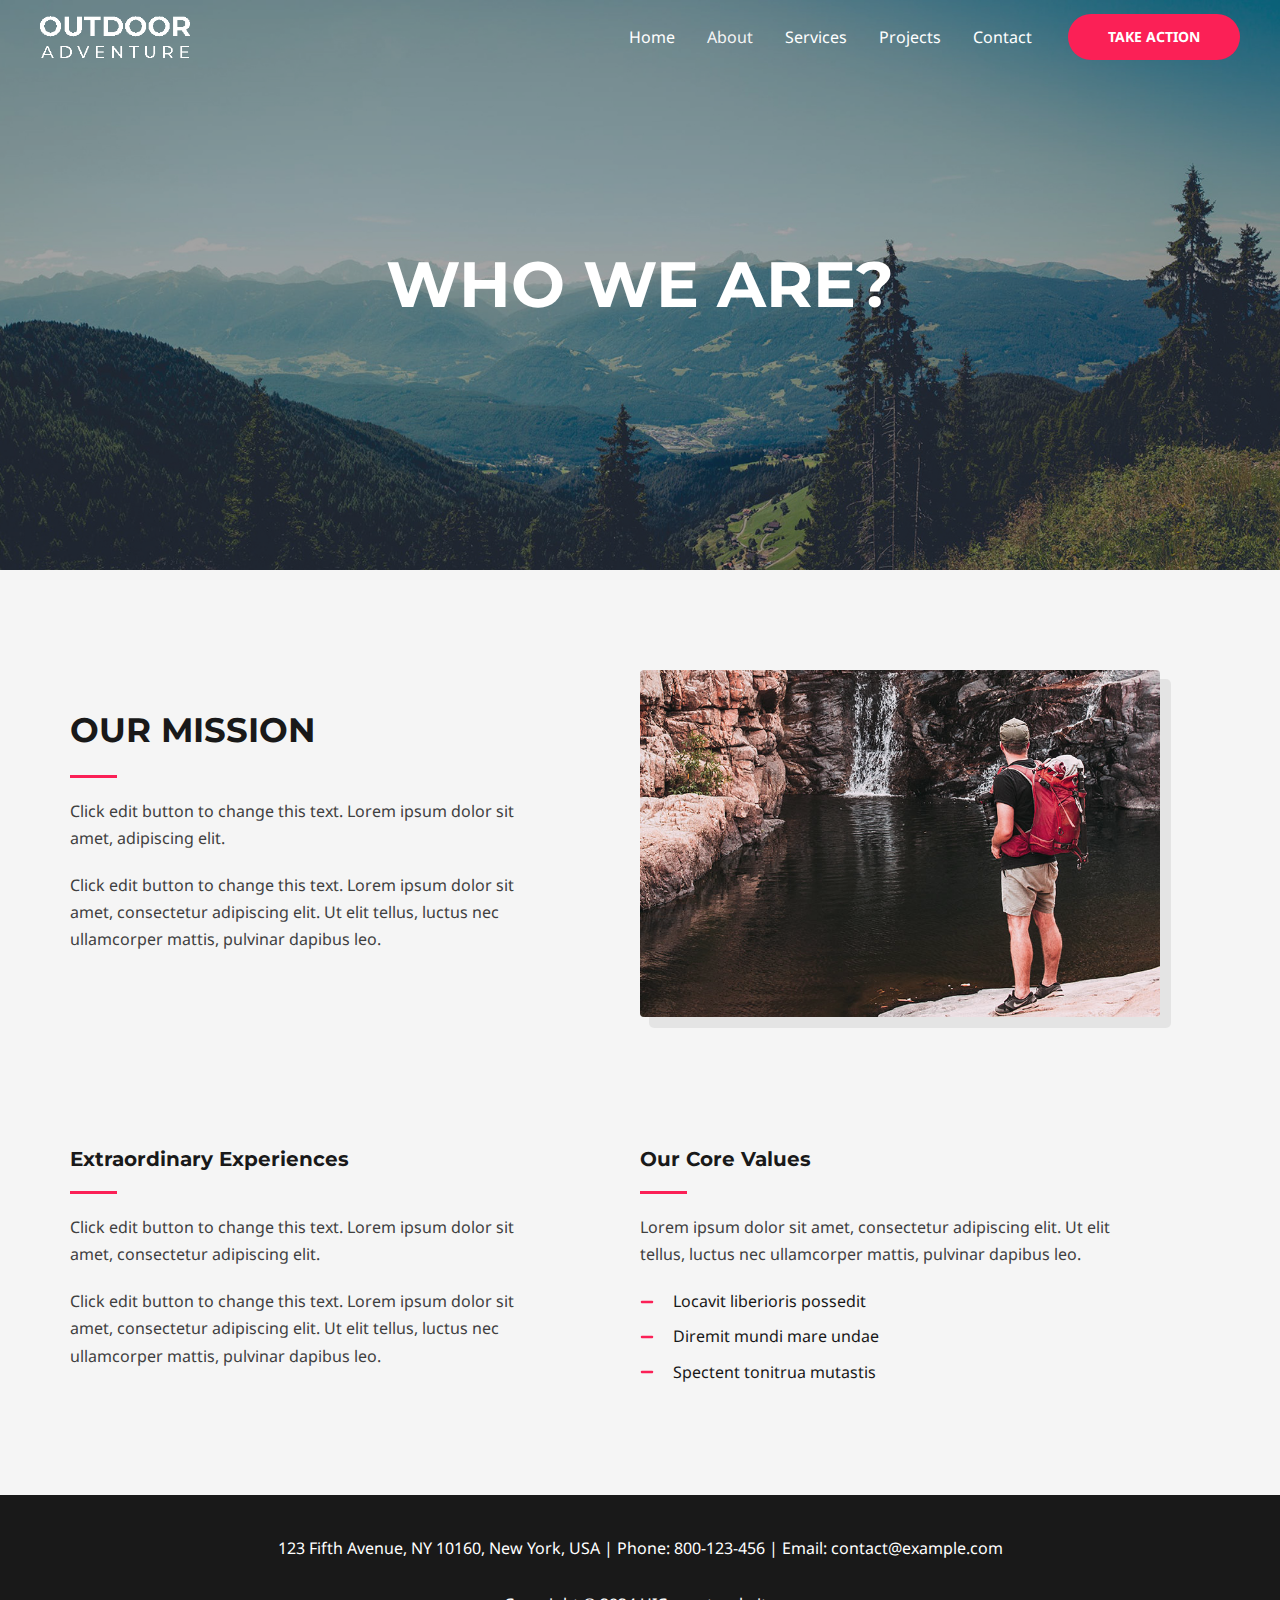
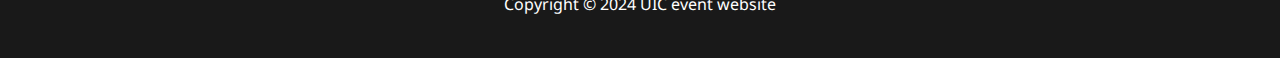
<file: about/index.html>
<!DOCTYPE html>
<html lang="en-US">
<head>
<meta charset="UTF-8">
<meta name="viewport" content="width=device-width, initial-scale=1">
	 <link rel="profile" href="https://gmpg.org/xfn/11"> 
	 <title>About &#8211; UIC event website</title>
<meta name="robots" content="max-image-preview:large">
<link rel="dns-prefetch" href="//fonts.googleapis.com">
<link rel="alternate" type="application/rss+xml" title="UIC event website &raquo; Feed" href="/feed/">
<link rel="alternate" type="application/rss+xml" title="UIC event website &raquo; Comments Feed" href="/comments/feed/">
<script>
window._wpemojiSettings = {"baseUrl":"https:\/\/s.w.org\/images\/core\/emoji\/15.0.3\/72x72\/","ext":".png","svgUrl":"https:\/\/s.w.org\/images\/core\/emoji\/15.0.3\/svg\/","svgExt":".svg","source":{"concatemoji":"\/wp-includes\/js\/wp-emoji-release.min.js?ver=6.5.2"}};
/*! This file is auto-generated */
!function(i,n){var o,s,e;function c(e){try{var t={supportTests:e,timestamp:(new Date).valueOf()};sessionStorage.setItem(o,JSON.stringify(t))}catch(e){}}function p(e,t,n){e.clearRect(0,0,e.canvas.width,e.canvas.height),e.fillText(t,0,0);var t=new Uint32Array(e.getImageData(0,0,e.canvas.width,e.canvas.height).data),r=(e.clearRect(0,0,e.canvas.width,e.canvas.height),e.fillText(n,0,0),new Uint32Array(e.getImageData(0,0,e.canvas.width,e.canvas.height).data));return t.every(function(e,t){return e===r[t]})}function u(e,t,n){switch(t){case"flag":return n(e,"🏳️‍⚧️","🏳️​⚧️")?!1:!n(e,"🇺🇳","🇺​🇳")&&!n(e,"🏴󠁧󠁢󠁥󠁮󠁧󠁿","🏴​󠁧​󠁢​󠁥​󠁮​󠁧​󠁿");case"emoji":return!n(e,"🐦‍⬛","🐦​⬛")}return!1}function f(e,t,n){var r="undefined"!=typeof WorkerGlobalScope&&self instanceof WorkerGlobalScope?new OffscreenCanvas(300,150):i.createElement("canvas"),a=r.getContext("2d",{willReadFrequently:!0}),o=(a.textBaseline="top",a.font="600 32px Arial",{});return e.forEach(function(e){o[e]=t(a,e,n)}),o}function t(e){var t=i.createElement("script");t.src=e,t.defer=!0,i.head.appendChild(t)}"undefined"!=typeof Promise&&(o="wpEmojiSettingsSupports",s=["flag","emoji"],n.supports={everything:!0,everythingExceptFlag:!0},e=new Promise(function(e){i.addEventListener("DOMContentLoaded",e,{once:!0})}),new Promise(function(t){var n=function(){try{var e=JSON.parse(sessionStorage.getItem(o));if("object"==typeof e&&"number"==typeof e.timestamp&&(new Date).valueOf()<e.timestamp+604800&&"object"==typeof e.supportTests)return e.supportTests}catch(e){}return null}();if(!n){if("undefined"!=typeof Worker&&"undefined"!=typeof OffscreenCanvas&&"undefined"!=typeof URL&&URL.createObjectURL&&"undefined"!=typeof Blob)try{var e="postMessage("+f.toString()+"("+[JSON.stringify(s),u.toString(),p.toString()].join(",")+"));",r=new Blob([e],{type:"text/javascript"}),a=new Worker(URL.createObjectURL(r),{name:"wpTestEmojiSupports"});return void(a.onmessage=function(e){c(n=e.data),a.terminate(),t(n)})}catch(e){}c(n=f(s,u,p))}t(n)}).then(function(e){for(var t in e)n.supports[t]=e[t],n.supports.everything=n.supports.everything&&n.supports[t],"flag"!==t&&(n.supports.everythingExceptFlag=n.supports.everythingExceptFlag&&n.supports[t]);n.supports.everythingExceptFlag=n.supports.everythingExceptFlag&&!n.supports.flag,n.DOMReady=!1,n.readyCallback=function(){n.DOMReady=!0}}).then(function(){return e}).then(function(){var e;n.supports.everything||(n.readyCallback(),(e=n.source||{}).concatemoji?t(e.concatemoji):e.wpemoji&&e.twemoji&&(t(e.twemoji),t(e.wpemoji)))}))}((window,document),window._wpemojiSettings);
</script>
<link rel="stylesheet" id="astra-theme-css-css" href="/wp-content/themes/astra/assets/css/minified/main.min.css?ver=4.6.13" media="all">
<style id="astra-theme-css-inline-css">:root{--ast-post-nav-space:0;--ast-container-default-xlg-padding:6.67em;--ast-container-default-lg-padding:5.67em;--ast-container-default-slg-padding:4.34em;--ast-container-default-md-padding:3.34em;--ast-container-default-sm-padding:6.67em;--ast-container-default-xs-padding:2.4em;--ast-container-default-xxs-padding:1.4em;--ast-code-block-background:#EEEEEE;--ast-comment-inputs-background:#FAFAFA;--ast-normal-container-width:1200px;--ast-narrow-container-width:750px;--ast-blog-title-font-weight:normal;--ast-blog-meta-weight:inherit;}html{font-size:100%;}a,.page-title{color:var(--ast-global-color-0);}a:hover,a:focus{color:var(--ast-global-color-1);}body,button,input,select,textarea,.ast-button,.ast-custom-button{font-family:'Noto Sans',sans-serif;font-weight:400;font-size:16px;font-size:1rem;line-height:var(--ast-body-line-height,1.7em);}blockquote{color:var(--ast-global-color-3);}h1,.entry-content h1,h2,.entry-content h2,h3,.entry-content h3,h4,.entry-content h4,h5,.entry-content h5,h6,.entry-content h6,.site-title,.site-title a{font-family:'Montserrat',sans-serif;font-weight:700;}.site-title{font-size:22px;font-size:1.375rem;display:none;}header .custom-logo-link img{max-width:120px;}.astra-logo-svg{width:120px;}.site-header .site-description{font-size:15px;font-size:0.9375rem;display:none;}.entry-title{font-size:30px;font-size:1.875rem;}.archive .ast-article-post .ast-article-inner,.blog .ast-article-post .ast-article-inner,.archive .ast-article-post .ast-article-inner:hover,.blog .ast-article-post .ast-article-inner:hover{overflow:hidden;}h1,.entry-content h1{font-size:64px;font-size:4rem;font-family:'Montserrat',sans-serif;line-height:1.4em;text-transform:uppercase;}h2,.entry-content h2{font-size:34px;font-size:2.125rem;font-family:'Montserrat',sans-serif;line-height:1.4em;text-transform:uppercase;}h3,.entry-content h3{font-size:24px;font-size:1.5rem;font-family:'Montserrat',sans-serif;line-height:1.3em;}h4,.entry-content h4{font-size:20px;font-size:1.25rem;line-height:1.2em;font-family:'Montserrat',sans-serif;}h5,.entry-content h5{font-size:18px;font-size:1.125rem;line-height:1.2em;font-family:'Montserrat',sans-serif;}h6,.entry-content h6{font-size:15px;font-size:0.9375rem;line-height:1.25em;font-family:'Montserrat',sans-serif;}::selection{background-color:var(--ast-global-color-0);color:#ffffff;}body,h1,.entry-title a,.entry-content h1,h2,.entry-content h2,h3,.entry-content h3,h4,.entry-content h4,h5,.entry-content h5,h6,.entry-content h6{color:var(--ast-global-color-3);}.tagcloud a:hover,.tagcloud a:focus,.tagcloud a.current-item{color:#ffffff;border-color:var(--ast-global-color-0);background-color:var(--ast-global-color-0);}input:focus,input[type="text"]:focus,input[type="email"]:focus,input[type="url"]:focus,input[type="password"]:focus,input[type="reset"]:focus,input[type="search"]:focus,textarea:focus{border-color:var(--ast-global-color-0);}input[type="radio"]:checked,input[type=reset],input[type="checkbox"]:checked,input[type="checkbox"]:hover:checked,input[type="checkbox"]:focus:checked,input[type=range]::-webkit-slider-thumb{border-color:var(--ast-global-color-0);background-color:var(--ast-global-color-0);box-shadow:none;}.site-footer a:hover + .post-count,.site-footer a:focus + .post-count{background:var(--ast-global-color-0);border-color:var(--ast-global-color-0);}.single .nav-links .nav-previous,.single .nav-links .nav-next{color:var(--ast-global-color-0);}.entry-meta,.entry-meta *{line-height:1.45;color:var(--ast-global-color-0);}.entry-meta a:not(.ast-button):hover,.entry-meta a:not(.ast-button):hover *,.entry-meta a:not(.ast-button):focus,.entry-meta a:not(.ast-button):focus *,.page-links > .page-link,.page-links .page-link:hover,.post-navigation a:hover{color:var(--ast-global-color-1);}#cat option,.secondary .calendar_wrap thead a,.secondary .calendar_wrap thead a:visited{color:var(--ast-global-color-0);}.secondary .calendar_wrap #today,.ast-progress-val span{background:var(--ast-global-color-0);}.secondary a:hover + .post-count,.secondary a:focus + .post-count{background:var(--ast-global-color-0);border-color:var(--ast-global-color-0);}.calendar_wrap #today > a{color:#ffffff;}.page-links .page-link,.single .post-navigation a{color:var(--ast-global-color-0);}.ast-search-menu-icon .search-form button.search-submit{padding:0 4px;}.ast-search-menu-icon form.search-form{padding-right:0;}.ast-search-menu-icon.slide-search input.search-field{width:0;}.ast-header-search .ast-search-menu-icon.ast-dropdown-active .search-form,.ast-header-search .ast-search-menu-icon.ast-dropdown-active .search-field:focus{transition:all 0.2s;}.search-form input.search-field:focus{outline:none;}.wp-block-latest-posts > li > a{color:var(--ast-global-color-2);}.widget-title,.widget .wp-block-heading{font-size:22px;font-size:1.375rem;color:var(--ast-global-color-3);}.ast-search-menu-icon.slide-search a:focus-visible:focus-visible,.astra-search-icon:focus-visible,#close:focus-visible,a:focus-visible,.ast-menu-toggle:focus-visible,.site .skip-link:focus-visible,.wp-block-loginout input:focus-visible,.wp-block-search.wp-block-search__button-inside .wp-block-search__inside-wrapper,.ast-header-navigation-arrow:focus-visible,.woocommerce .wc-proceed-to-checkout > .checkout-button:focus-visible,.woocommerce .woocommerce-MyAccount-navigation ul li a:focus-visible,.ast-orders-table__row .ast-orders-table__cell:focus-visible,.woocommerce .woocommerce-order-details .order-again > .button:focus-visible,.woocommerce .woocommerce-message a.button.wc-forward:focus-visible,.woocommerce #minus_qty:focus-visible,.woocommerce #plus_qty:focus-visible,a#ast-apply-coupon:focus-visible,.woocommerce .woocommerce-info a:focus-visible,.woocommerce .astra-shop-summary-wrap a:focus-visible,.woocommerce a.wc-forward:focus-visible,#ast-apply-coupon:focus-visible,.woocommerce-js .woocommerce-mini-cart-item a.remove:focus-visible,#close:focus-visible,.button.search-submit:focus-visible,#search_submit:focus,.normal-search:focus-visible{outline-style:dotted;outline-color:inherit;outline-width:thin;}input:focus,input[type="text"]:focus,input[type="email"]:focus,input[type="url"]:focus,input[type="password"]:focus,input[type="reset"]:focus,input[type="search"]:focus,input[type="number"]:focus,textarea:focus,.wp-block-search__input:focus,[data-section="section-header-mobile-trigger"] .ast-button-wrap .ast-mobile-menu-trigger-minimal:focus,.ast-mobile-popup-drawer.active .menu-toggle-close:focus,.woocommerce-ordering select.orderby:focus,#ast-scroll-top:focus,#coupon_code:focus,.woocommerce-page #comment:focus,.woocommerce #reviews #respond input#submit:focus,.woocommerce a.add_to_cart_button:focus,.woocommerce .button.single_add_to_cart_button:focus,.woocommerce .woocommerce-cart-form button:focus,.woocommerce .woocommerce-cart-form__cart-item .quantity .qty:focus,.woocommerce .woocommerce-billing-fields .woocommerce-billing-fields__field-wrapper .woocommerce-input-wrapper > .input-text:focus,.woocommerce #order_comments:focus,.woocommerce #place_order:focus,.woocommerce .woocommerce-address-fields .woocommerce-address-fields__field-wrapper .woocommerce-input-wrapper > .input-text:focus,.woocommerce .woocommerce-MyAccount-content form button:focus,.woocommerce .woocommerce-MyAccount-content .woocommerce-EditAccountForm .woocommerce-form-row .woocommerce-Input.input-text:focus,.woocommerce .ast-woocommerce-container .woocommerce-pagination ul.page-numbers li a:focus,body #content .woocommerce form .form-row .select2-container--default .select2-selection--single:focus,#ast-coupon-code:focus,.woocommerce.woocommerce-js .quantity input[type=number]:focus,.woocommerce-js .woocommerce-mini-cart-item .quantity input[type=number]:focus,.woocommerce p#ast-coupon-trigger:focus{border-style:dotted;border-color:inherit;border-width:thin;}input{outline:none;}.site-logo-img img{ transition:all 0.2s linear;}body .ast-oembed-container *{position:absolute;top:0;width:100%;height:100%;left:0;}body .wp-block-embed-pocket-casts .ast-oembed-container *{position:unset;}.ast-single-post-featured-section + article {margin-top: 2em;}.site-content .ast-single-post-featured-section img {width: 100%;overflow: hidden;object-fit: cover;}.site > .ast-single-related-posts-container {margin-top: 0;}@media (min-width: 922px) {.ast-desktop .ast-container--narrow {max-width: var(--ast-narrow-container-width);margin: 0 auto;}}.ast-page-builder-template .hentry {margin: 0;}.ast-page-builder-template .site-content > .ast-container {max-width: 100%;padding: 0;}.ast-page-builder-template .site .site-content #primary {padding: 0;margin: 0;}.ast-page-builder-template .no-results {text-align: center;margin: 4em auto;}.ast-page-builder-template .ast-pagination {padding: 2em;}.ast-page-builder-template .entry-header.ast-no-title.ast-no-thumbnail {margin-top: 0;}.ast-page-builder-template .entry-header.ast-header-without-markup {margin-top: 0;margin-bottom: 0;}.ast-page-builder-template .entry-header.ast-no-title.ast-no-meta {margin-bottom: 0;}.ast-page-builder-template.single .post-navigation {padding-bottom: 2em;}.ast-page-builder-template.single-post .site-content > .ast-container {max-width: 100%;}.ast-page-builder-template .entry-header {margin-top: 4em;margin-left: auto;margin-right: auto;padding-left: 20px;padding-right: 20px;}.single.ast-page-builder-template .entry-header {padding-left: 20px;padding-right: 20px;}.ast-page-builder-template .ast-archive-description {margin: 4em auto 0;padding-left: 20px;padding-right: 20px;}.ast-page-builder-template.ast-no-sidebar .entry-content .alignwide {margin-left: 0;margin-right: 0;}@media (max-width:921.9px){#ast-desktop-header{display:none;}}@media (min-width:922px){#ast-mobile-header{display:none;}}.wp-block-buttons.aligncenter{justify-content:center;}.wp-block-buttons .wp-block-button.is-style-outline .wp-block-button__link.wp-element-button,.ast-outline-button,.wp-block-uagb-buttons-child .uagb-buttons-repeater.ast-outline-button{border-top-width:2px;border-right-width:2px;border-bottom-width:2px;border-left-width:2px;font-family:inherit;font-weight:700;font-size:14px;font-size:0.875rem;line-height:1em;border-top-left-radius:30px;border-top-right-radius:30px;border-bottom-right-radius:30px;border-bottom-left-radius:30px;}.entry-content[ast-blocks-layout] > figure{margin-bottom:1em;}@media (max-width:921px){.ast-separate-container #primary,.ast-separate-container #secondary{padding:1.5em 0;}#primary,#secondary{padding:1.5em 0;margin:0;}.ast-left-sidebar #content > .ast-container{display:flex;flex-direction:column-reverse;width:100%;}.ast-separate-container .ast-article-post,.ast-separate-container .ast-article-single{padding:1.5em 2.14em;}.ast-author-box img.avatar{margin:20px 0 0 0;}}@media (min-width:922px){.ast-separate-container.ast-right-sidebar #primary,.ast-separate-container.ast-left-sidebar #primary{border:0;}.search-no-results.ast-separate-container #primary{margin-bottom:4em;}}.elementor-button-wrapper .elementor-button{border-style:solid;text-decoration:none;border-top-width:0;border-right-width:0;border-left-width:0;border-bottom-width:0;}body .elementor-button.elementor-size-sm,body .elementor-button.elementor-size-xs,body .elementor-button.elementor-size-md,body .elementor-button.elementor-size-lg,body .elementor-button.elementor-size-xl,body .elementor-button{border-top-left-radius:30px;border-top-right-radius:30px;border-bottom-right-radius:30px;border-bottom-left-radius:30px;padding-top:17px;padding-right:40px;padding-bottom:17px;padding-left:40px;}.elementor-button-wrapper .elementor-button{border-color:var(--ast-global-color-0);background-color:var(--ast-global-color-0);}.elementor-button-wrapper .elementor-button:hover,.elementor-button-wrapper .elementor-button:focus{color:#ffffff;background-color:var(--ast-global-color-1);border-color:var(--ast-global-color-1);}.wp-block-button .wp-block-button__link ,.elementor-button-wrapper .elementor-button,.elementor-button-wrapper .elementor-button:visited{color:#ffffff;}.elementor-button-wrapper .elementor-button{font-weight:700;font-size:14px;font-size:0.875rem;line-height:1em;text-transform:uppercase;}body .elementor-button.elementor-size-sm,body .elementor-button.elementor-size-xs,body .elementor-button.elementor-size-md,body .elementor-button.elementor-size-lg,body .elementor-button.elementor-size-xl,body .elementor-button{font-size:14px;font-size:0.875rem;}.wp-block-button .wp-block-button__link:hover,.wp-block-button .wp-block-button__link:focus{color:#ffffff;background-color:var(--ast-global-color-1);border-color:var(--ast-global-color-1);}.elementor-widget-heading h1.elementor-heading-title{line-height:1.4em;}.elementor-widget-heading h2.elementor-heading-title{line-height:1.4em;}.elementor-widget-heading h3.elementor-heading-title{line-height:1.3em;}.elementor-widget-heading h4.elementor-heading-title{line-height:1.2em;}.elementor-widget-heading h5.elementor-heading-title{line-height:1.2em;}.elementor-widget-heading h6.elementor-heading-title{line-height:1.25em;}.wp-block-button .wp-block-button__link,.wp-block-search .wp-block-search__button,body .wp-block-file .wp-block-file__button{border-color:var(--ast-global-color-0);background-color:var(--ast-global-color-0);color:#ffffff;font-family:inherit;font-weight:700;line-height:1em;text-transform:uppercase;font-size:14px;font-size:0.875rem;border-top-left-radius:30px;border-top-right-radius:30px;border-bottom-right-radius:30px;border-bottom-left-radius:30px;padding-top:17px;padding-right:40px;padding-bottom:17px;padding-left:40px;}.menu-toggle,button,.ast-button,.ast-custom-button,.button,input#submit,input[type="button"],input[type="submit"],input[type="reset"],form[CLASS*="wp-block-search__"].wp-block-search .wp-block-search__inside-wrapper .wp-block-search__button,body .wp-block-file .wp-block-file__button,.woocommerce-js a.button,.woocommerce button.button,.woocommerce .woocommerce-message a.button,.woocommerce #respond input#submit.alt,.woocommerce input.button.alt,.woocommerce input.button,.woocommerce input.button:disabled,.woocommerce input.button:disabled[disabled],.woocommerce input.button:disabled:hover,.woocommerce input.button:disabled[disabled]:hover,.woocommerce #respond input#submit,.woocommerce button.button.alt.disabled,.wc-block-grid__products .wc-block-grid__product .wp-block-button__link,.wc-block-grid__product-onsale,[CLASS*="wc-block"] button,.woocommerce-js .astra-cart-drawer .astra-cart-drawer-content .woocommerce-mini-cart__buttons .button:not(.checkout):not(.ast-continue-shopping),.woocommerce-js .astra-cart-drawer .astra-cart-drawer-content .woocommerce-mini-cart__buttons a.checkout,.woocommerce button.button.alt.disabled.wc-variation-selection-needed,[CLASS*="wc-block"] .wc-block-components-button{border-style:solid;border-top-width:0;border-right-width:0;border-left-width:0;border-bottom-width:0;color:#ffffff;border-color:var(--ast-global-color-0);background-color:var(--ast-global-color-0);padding-top:17px;padding-right:40px;padding-bottom:17px;padding-left:40px;font-family:inherit;font-weight:700;font-size:14px;font-size:0.875rem;line-height:1em;text-transform:uppercase;border-top-left-radius:30px;border-top-right-radius:30px;border-bottom-right-radius:30px;border-bottom-left-radius:30px;}button:focus,.menu-toggle:hover,button:hover,.ast-button:hover,.ast-custom-button:hover .button:hover,.ast-custom-button:hover ,input[type=reset]:hover,input[type=reset]:focus,input#submit:hover,input#submit:focus,input[type="button"]:hover,input[type="button"]:focus,input[type="submit"]:hover,input[type="submit"]:focus,form[CLASS*="wp-block-search__"].wp-block-search .wp-block-search__inside-wrapper .wp-block-search__button:hover,form[CLASS*="wp-block-search__"].wp-block-search .wp-block-search__inside-wrapper .wp-block-search__button:focus,body .wp-block-file .wp-block-file__button:hover,body .wp-block-file .wp-block-file__button:focus,.woocommerce-js a.button:hover,.woocommerce button.button:hover,.woocommerce .woocommerce-message a.button:hover,.woocommerce #respond input#submit:hover,.woocommerce #respond input#submit.alt:hover,.woocommerce input.button.alt:hover,.woocommerce input.button:hover,.woocommerce button.button.alt.disabled:hover,.wc-block-grid__products .wc-block-grid__product .wp-block-button__link:hover,[CLASS*="wc-block"] button:hover,.woocommerce-js .astra-cart-drawer .astra-cart-drawer-content .woocommerce-mini-cart__buttons .button:not(.checkout):not(.ast-continue-shopping):hover,.woocommerce-js .astra-cart-drawer .astra-cart-drawer-content .woocommerce-mini-cart__buttons a.checkout:hover,.woocommerce button.button.alt.disabled.wc-variation-selection-needed:hover,[CLASS*="wc-block"] .wc-block-components-button:hover,[CLASS*="wc-block"] .wc-block-components-button:focus{color:#ffffff;background-color:var(--ast-global-color-1);border-color:var(--ast-global-color-1);}@media (max-width:921px){.ast-mobile-header-stack .main-header-bar .ast-search-menu-icon{display:inline-block;}.ast-header-break-point.ast-header-custom-item-outside .ast-mobile-header-stack .main-header-bar .ast-search-icon{margin:0;}.ast-comment-avatar-wrap img{max-width:2.5em;}.ast-comment-meta{padding:0 1.8888em 1.3333em;}.ast-separate-container .ast-comment-list li.depth-1{padding:1.5em 2.14em;}.ast-separate-container .comment-respond{padding:2em 2.14em;}}@media (min-width:544px){.ast-container{max-width:100%;}}@media (max-width:544px){.ast-separate-container .ast-article-post,.ast-separate-container .ast-article-single,.ast-separate-container .comments-title,.ast-separate-container .ast-archive-description{padding:1.5em 1em;}.ast-separate-container #content .ast-container{padding-left:0.54em;padding-right:0.54em;}.ast-separate-container .ast-comment-list .bypostauthor{padding:.5em;}.ast-search-menu-icon.ast-dropdown-active .search-field{width:170px;}}body,.ast-separate-container{background-color:var(--ast-global-color-4);;background-image:none;;}@media (max-width:921px){.site-title{display:none;}.site-header .site-description{display:none;}h1,.entry-content h1{font-size:44px;}h2,.entry-content h2{font-size:32px;}h3,.entry-content h3{font-size:20px;}}@media (max-width:544px){.widget-title{font-size:21px;font-size:1.4rem;}body,button,input,select,textarea,.ast-button,.ast-custom-button{font-size:15px;font-size:0.9375rem;}#secondary,#secondary button,#secondary input,#secondary select,#secondary textarea{font-size:15px;font-size:0.9375rem;}.site-title{font-size:20px;font-size:1.25rem;display:none;}.site-header .site-description{font-size:14px;font-size:0.875rem;display:none;}h1,.entry-content h1{font-size:30px;}h2,.entry-content h2{font-size:24px;}h3,.entry-content h3{font-size:20px;}h4,.entry-content h4{font-size:19px;font-size:1.1875rem;}h5,.entry-content h5{font-size:16px;font-size:1rem;}h6,.entry-content h6{font-size:15px;font-size:0.9375rem;}header .custom-logo-link img,.ast-header-break-point .site-branding img,.ast-header-break-point .custom-logo-link img{max-width:100px;}.astra-logo-svg{width:100px;}.ast-header-break-point .site-logo-img .custom-mobile-logo-link img{max-width:100px;}}@media (max-width:921px){html{font-size:91.2%;}}@media (max-width:544px){html{font-size:100%;}}@media (min-width:922px){.ast-container{max-width:1240px;}}@media (min-width:922px){.site-content .ast-container{display:flex;}}@media (max-width:921px){.site-content .ast-container{flex-direction:column;}}@media (min-width:922px){.main-header-menu .sub-menu .menu-item.ast-left-align-sub-menu:hover > .sub-menu,.main-header-menu .sub-menu .menu-item.ast-left-align-sub-menu.focus > .sub-menu{margin-left:-0px;}}.ast-theme-transparent-header [data-section="section-header-mobile-trigger"] .ast-button-wrap .ast-mobile-menu-trigger-fill,.ast-theme-transparent-header [data-section="section-header-mobile-trigger"] .ast-button-wrap .ast-mobile-menu-trigger-minimal{border:none;}.site .comments-area{padding-bottom:3em;}.wp-block-file {display: flex;align-items: center;flex-wrap: wrap;justify-content: space-between;}.wp-block-pullquote {border: none;}.wp-block-pullquote blockquote::before {content: "\201D";font-family: "Helvetica",sans-serif;display: flex;transform: rotate( 180deg );font-size: 6rem;font-style: normal;line-height: 1;font-weight: bold;align-items: center;justify-content: center;}.has-text-align-right > blockquote::before {justify-content: flex-start;}.has-text-align-left > blockquote::before {justify-content: flex-end;}figure.wp-block-pullquote.is-style-solid-color blockquote {max-width: 100%;text-align: inherit;}html body {--wp--custom--ast-default-block-top-padding: 3em;--wp--custom--ast-default-block-right-padding: 3em;--wp--custom--ast-default-block-bottom-padding: 3em;--wp--custom--ast-default-block-left-padding: 3em;--wp--custom--ast-container-width: 1200px;--wp--custom--ast-content-width-size: 1200px;--wp--custom--ast-wide-width-size: calc(1200px + var(--wp--custom--ast-default-block-left-padding) + var(--wp--custom--ast-default-block-right-padding));}.ast-narrow-container {--wp--custom--ast-content-width-size: 750px;--wp--custom--ast-wide-width-size: 750px;}@media(max-width: 921px) {html body {--wp--custom--ast-default-block-top-padding: 3em;--wp--custom--ast-default-block-right-padding: 2em;--wp--custom--ast-default-block-bottom-padding: 3em;--wp--custom--ast-default-block-left-padding: 2em;}}@media(max-width: 544px) {html body {--wp--custom--ast-default-block-top-padding: 3em;--wp--custom--ast-default-block-right-padding: 1.5em;--wp--custom--ast-default-block-bottom-padding: 3em;--wp--custom--ast-default-block-left-padding: 1.5em;}}.entry-content > .wp-block-group,.entry-content > .wp-block-cover,.entry-content > .wp-block-columns {padding-top: var(--wp--custom--ast-default-block-top-padding);padding-right: var(--wp--custom--ast-default-block-right-padding);padding-bottom: var(--wp--custom--ast-default-block-bottom-padding);padding-left: var(--wp--custom--ast-default-block-left-padding);}.ast-plain-container.ast-no-sidebar .entry-content > .alignfull,.ast-page-builder-template .ast-no-sidebar .entry-content > .alignfull {margin-left: calc( -50vw + 50%);margin-right: calc( -50vw + 50%);max-width: 100vw;width: 100vw;}.ast-plain-container.ast-no-sidebar .entry-content .alignfull .alignfull,.ast-page-builder-template.ast-no-sidebar .entry-content .alignfull .alignfull,.ast-plain-container.ast-no-sidebar .entry-content .alignfull .alignwide,.ast-page-builder-template.ast-no-sidebar .entry-content .alignfull .alignwide,.ast-plain-container.ast-no-sidebar .entry-content .alignwide .alignfull,.ast-page-builder-template.ast-no-sidebar .entry-content .alignwide .alignfull,.ast-plain-container.ast-no-sidebar .entry-content .alignwide .alignwide,.ast-page-builder-template.ast-no-sidebar .entry-content .alignwide .alignwide,.ast-plain-container.ast-no-sidebar .entry-content .wp-block-column .alignfull,.ast-page-builder-template.ast-no-sidebar .entry-content .wp-block-column .alignfull,.ast-plain-container.ast-no-sidebar .entry-content .wp-block-column .alignwide,.ast-page-builder-template.ast-no-sidebar .entry-content .wp-block-column .alignwide {margin-left: auto;margin-right: auto;width: 100%;}[ast-blocks-layout] .wp-block-separator:not(.is-style-dots) {height: 0;}[ast-blocks-layout] .wp-block-separator {margin: 20px auto;}[ast-blocks-layout] .wp-block-separator:not(.is-style-wide):not(.is-style-dots) {max-width: 100px;}[ast-blocks-layout] .wp-block-separator.has-background {padding: 0;}.entry-content[ast-blocks-layout] > * {max-width: var(--wp--custom--ast-content-width-size);margin-left: auto;margin-right: auto;}.entry-content[ast-blocks-layout] > .alignwide {max-width: var(--wp--custom--ast-wide-width-size);}.entry-content[ast-blocks-layout] .alignfull {max-width: none;}.entry-content .wp-block-columns {margin-bottom: 0;}blockquote {margin: 1.5em;border-color: rgba(0,0,0,0.05);}.wp-block-quote:not(.has-text-align-right):not(.has-text-align-center) {border-left: 5px solid rgba(0,0,0,0.05);}.has-text-align-right > blockquote,blockquote.has-text-align-right {border-right: 5px solid rgba(0,0,0,0.05);}.has-text-align-left > blockquote,blockquote.has-text-align-left {border-left: 5px solid rgba(0,0,0,0.05);}.wp-block-site-tagline,.wp-block-latest-posts .read-more {margin-top: 15px;}.wp-block-loginout p label {display: block;}.wp-block-loginout p:not(.login-remember):not(.login-submit) input {width: 100%;}.wp-block-loginout input:focus {border-color: transparent;}.wp-block-loginout input:focus {outline: thin dotted;}.entry-content .wp-block-media-text .wp-block-media-text__content {padding: 0 0 0 8%;}.entry-content .wp-block-media-text.has-media-on-the-right .wp-block-media-text__content {padding: 0 8% 0 0;}.entry-content .wp-block-media-text.has-background .wp-block-media-text__content {padding: 8%;}.entry-content .wp-block-cover:not([class*="background-color"]) .wp-block-cover__inner-container,.entry-content .wp-block-cover:not([class*="background-color"]) .wp-block-cover-image-text,.entry-content .wp-block-cover:not([class*="background-color"]) .wp-block-cover-text,.entry-content .wp-block-cover-image:not([class*="background-color"]) .wp-block-cover__inner-container,.entry-content .wp-block-cover-image:not([class*="background-color"]) .wp-block-cover-image-text,.entry-content .wp-block-cover-image:not([class*="background-color"]) .wp-block-cover-text {color: var(--ast-global-color-5);}.wp-block-loginout .login-remember input {width: 1.1rem;height: 1.1rem;margin: 0 5px 4px 0;vertical-align: middle;}.wp-block-latest-posts > li > *:first-child,.wp-block-latest-posts:not(.is-grid) > li:first-child {margin-top: 0;}.wp-block-search__inside-wrapper .wp-block-search__input {padding: 0 10px;color: var(--ast-global-color-3);background: var(--ast-global-color-5);border-color: var(--ast-border-color);}.wp-block-latest-posts .read-more {margin-bottom: 1.5em;}.wp-block-search__no-button .wp-block-search__inside-wrapper .wp-block-search__input {padding-top: 5px;padding-bottom: 5px;}.wp-block-latest-posts .wp-block-latest-posts__post-date,.wp-block-latest-posts .wp-block-latest-posts__post-author {font-size: 1rem;}.wp-block-latest-posts > li > *,.wp-block-latest-posts:not(.is-grid) > li {margin-top: 12px;margin-bottom: 12px;}.ast-page-builder-template .entry-content[ast-blocks-layout] > *,.ast-page-builder-template .entry-content[ast-blocks-layout] > .alignfull > * {max-width: none;}.ast-page-builder-template .entry-content[ast-blocks-layout] > .alignwide > * {max-width: var(--wp--custom--ast-wide-width-size);}.ast-page-builder-template .entry-content[ast-blocks-layout] > .inherit-container-width > *,.ast-page-builder-template .entry-content[ast-blocks-layout] > * > *,.entry-content[ast-blocks-layout] > .wp-block-cover .wp-block-cover__inner-container {max-width: var(--wp--custom--ast-content-width-size);margin-left: auto;margin-right: auto;}.entry-content[ast-blocks-layout] .wp-block-cover:not(.alignleft):not(.alignright) {width: auto;}@media(max-width: 1200px) {.ast-separate-container .entry-content > .alignfull,.ast-separate-container .entry-content[ast-blocks-layout] > .alignwide,.ast-plain-container .entry-content[ast-blocks-layout] > .alignwide,.ast-plain-container .entry-content .alignfull {margin-left: calc(-1 * min(var(--ast-container-default-xlg-padding),20px)) ;margin-right: calc(-1 * min(var(--ast-container-default-xlg-padding),20px));}}@media(min-width: 1201px) {.ast-separate-container .entry-content > .alignfull {margin-left: calc(-1 * var(--ast-container-default-xlg-padding) );margin-right: calc(-1 * var(--ast-container-default-xlg-padding) );}.ast-separate-container .entry-content[ast-blocks-layout] > .alignwide,.ast-plain-container .entry-content[ast-blocks-layout] > .alignwide {margin-left: calc(-1 * var(--wp--custom--ast-default-block-left-padding) );margin-right: calc(-1 * var(--wp--custom--ast-default-block-right-padding) );}}@media(min-width: 921px) {.ast-separate-container .entry-content .wp-block-group.alignwide:not(.inherit-container-width) > :where(:not(.alignleft):not(.alignright)),.ast-plain-container .entry-content .wp-block-group.alignwide:not(.inherit-container-width) > :where(:not(.alignleft):not(.alignright)) {max-width: calc( var(--wp--custom--ast-content-width-size) + 80px );}.ast-plain-container.ast-right-sidebar .entry-content[ast-blocks-layout] .alignfull,.ast-plain-container.ast-left-sidebar .entry-content[ast-blocks-layout] .alignfull {margin-left: -60px;margin-right: -60px;}}@media(min-width: 544px) {.entry-content > .alignleft {margin-right: 20px;}.entry-content > .alignright {margin-left: 20px;}}@media (max-width:544px){.wp-block-columns .wp-block-column:not(:last-child){margin-bottom:20px;}.wp-block-latest-posts{margin:0;}}@media( max-width: 600px ) {.entry-content .wp-block-media-text .wp-block-media-text__content,.entry-content .wp-block-media-text.has-media-on-the-right .wp-block-media-text__content {padding: 8% 0 0;}.entry-content .wp-block-media-text.has-background .wp-block-media-text__content {padding: 8%;}}.ast-page-builder-template .entry-header {padding-left: 0;}.ast-narrow-container .site-content .wp-block-uagb-image--align-full .wp-block-uagb-image__figure {max-width: 100%;margin-left: auto;margin-right: auto;}:root .has-ast-global-color-0-color{color:var(--ast-global-color-0);}:root .has-ast-global-color-0-background-color{background-color:var(--ast-global-color-0);}:root .wp-block-button .has-ast-global-color-0-color{color:var(--ast-global-color-0);}:root .wp-block-button .has-ast-global-color-0-background-color{background-color:var(--ast-global-color-0);}:root .has-ast-global-color-1-color{color:var(--ast-global-color-1);}:root .has-ast-global-color-1-background-color{background-color:var(--ast-global-color-1);}:root .wp-block-button .has-ast-global-color-1-color{color:var(--ast-global-color-1);}:root .wp-block-button .has-ast-global-color-1-background-color{background-color:var(--ast-global-color-1);}:root .has-ast-global-color-2-color{color:var(--ast-global-color-2);}:root .has-ast-global-color-2-background-color{background-color:var(--ast-global-color-2);}:root .wp-block-button .has-ast-global-color-2-color{color:var(--ast-global-color-2);}:root .wp-block-button .has-ast-global-color-2-background-color{background-color:var(--ast-global-color-2);}:root .has-ast-global-color-3-color{color:var(--ast-global-color-3);}:root .has-ast-global-color-3-background-color{background-color:var(--ast-global-color-3);}:root .wp-block-button .has-ast-global-color-3-color{color:var(--ast-global-color-3);}:root .wp-block-button .has-ast-global-color-3-background-color{background-color:var(--ast-global-color-3);}:root .has-ast-global-color-4-color{color:var(--ast-global-color-4);}:root .has-ast-global-color-4-background-color{background-color:var(--ast-global-color-4);}:root .wp-block-button .has-ast-global-color-4-color{color:var(--ast-global-color-4);}:root .wp-block-button .has-ast-global-color-4-background-color{background-color:var(--ast-global-color-4);}:root .has-ast-global-color-5-color{color:var(--ast-global-color-5);}:root .has-ast-global-color-5-background-color{background-color:var(--ast-global-color-5);}:root .wp-block-button .has-ast-global-color-5-color{color:var(--ast-global-color-5);}:root .wp-block-button .has-ast-global-color-5-background-color{background-color:var(--ast-global-color-5);}:root .has-ast-global-color-6-color{color:var(--ast-global-color-6);}:root .has-ast-global-color-6-background-color{background-color:var(--ast-global-color-6);}:root .wp-block-button .has-ast-global-color-6-color{color:var(--ast-global-color-6);}:root .wp-block-button .has-ast-global-color-6-background-color{background-color:var(--ast-global-color-6);}:root .has-ast-global-color-7-color{color:var(--ast-global-color-7);}:root .has-ast-global-color-7-background-color{background-color:var(--ast-global-color-7);}:root .wp-block-button .has-ast-global-color-7-color{color:var(--ast-global-color-7);}:root .wp-block-button .has-ast-global-color-7-background-color{background-color:var(--ast-global-color-7);}:root .has-ast-global-color-8-color{color:var(--ast-global-color-8);}:root .has-ast-global-color-8-background-color{background-color:var(--ast-global-color-8);}:root .wp-block-button .has-ast-global-color-8-color{color:var(--ast-global-color-8);}:root .wp-block-button .has-ast-global-color-8-background-color{background-color:var(--ast-global-color-8);}:root{--ast-global-color-0:#fb2056;--ast-global-color-1:#da1c4b;--ast-global-color-2:#191919;--ast-global-color-3:#404040;--ast-global-color-4:#f5f5f5;--ast-global-color-5:#ffffff;--ast-global-color-6:#ececec;--ast-global-color-7:#191919;--ast-global-color-8:#000000;}:root {--ast-border-color : #dddddd;}.ast-single-entry-banner {-js-display: flex;display: flex;flex-direction: column;justify-content: center;text-align: center;position: relative;background: #eeeeee;}.ast-single-entry-banner[data-banner-layout="layout-1"] {max-width: 1200px;background: inherit;padding: 20px 0;}.ast-single-entry-banner[data-banner-width-type="custom"] {margin: 0 auto;width: 100%;}.ast-single-entry-banner + .site-content .entry-header {margin-bottom: 0;}.site .ast-author-avatar {--ast-author-avatar-size: ;}a.ast-underline-text {text-decoration: underline;}.ast-container > .ast-terms-link {position: relative;display: block;}a.ast-button.ast-badge-tax {padding: 4px 8px;border-radius: 3px;font-size: inherit;}header.entry-header > *:not(:last-child){margin-bottom:10px;}.ast-archive-entry-banner {-js-display: flex;display: flex;flex-direction: column;justify-content: center;text-align: center;position: relative;background: #eeeeee;}.ast-archive-entry-banner[data-banner-width-type="custom"] {margin: 0 auto;width: 100%;}.ast-archive-entry-banner[data-banner-layout="layout-1"] {background: inherit;padding: 20px 0;text-align: left;}body.archive .ast-archive-description{max-width:1200px;width:100%;text-align:left;padding-top:3em;padding-right:3em;padding-bottom:3em;padding-left:3em;}body.archive .ast-archive-description .ast-archive-title,body.archive .ast-archive-description .ast-archive-title *{font-size:40px;font-size:2.5rem;}body.archive .ast-archive-description > *:not(:last-child){margin-bottom:10px;}@media (max-width:921px){body.archive .ast-archive-description{text-align:left;}}@media (max-width:544px){body.archive .ast-archive-description{text-align:left;}}.ast-theme-transparent-header #masthead .site-logo-img .transparent-custom-logo .astra-logo-svg{width:150px;}.ast-theme-transparent-header #masthead .site-logo-img .transparent-custom-logo img{ max-width:150px;}@media (max-width:921px){.ast-theme-transparent-header #masthead .site-logo-img .transparent-custom-logo .astra-logo-svg{width:120px;}.ast-theme-transparent-header #masthead .site-logo-img .transparent-custom-logo img{ max-width:120px;}}@media (max-width:543px){.ast-theme-transparent-header #masthead .site-logo-img .transparent-custom-logo .astra-logo-svg{width:100px;}.ast-theme-transparent-header #masthead .site-logo-img .transparent-custom-logo img{ max-width:100px;}}@media (min-width:921px){.ast-theme-transparent-header #masthead{position:absolute;left:0;right:0;}.ast-theme-transparent-header .main-header-bar,.ast-theme-transparent-header.ast-header-break-point .main-header-bar{background:none;}body.elementor-editor-active.ast-theme-transparent-header #masthead,.fl-builder-edit .ast-theme-transparent-header #masthead,body.vc_editor.ast-theme-transparent-header #masthead,body.brz-ed.ast-theme-transparent-header #masthead{z-index:0;}.ast-header-break-point.ast-replace-site-logo-transparent.ast-theme-transparent-header .custom-mobile-logo-link{display:none;}.ast-header-break-point.ast-replace-site-logo-transparent.ast-theme-transparent-header .transparent-custom-logo{display:inline-block;}.ast-theme-transparent-header .ast-above-header,.ast-theme-transparent-header .ast-above-header.ast-above-header-bar{background-image:none;background-color:transparent;}.ast-theme-transparent-header .ast-below-header{background-image:none;background-color:transparent;}}@media (min-width:922px){.ast-theme-transparent-header .site-title a,.ast-theme-transparent-header .site-title a:focus,.ast-theme-transparent-header .site-title a:hover,.ast-theme-transparent-header .site-title a:visited{color:var(--ast-global-color-4);}.ast-theme-transparent-header .site-header .site-description{color:var(--ast-global-color-4);}.ast-theme-transparent-header .ast-builder-menu .main-header-menu,.ast-theme-transparent-header .ast-builder-menu .main-header-menu .sub-menu,.ast-theme-transparent-header .ast-builder-menu .main-header-menu,.ast-theme-transparent-header.ast-header-break-point .ast-builder-menu .main-header-bar-wrap .main-header-menu,.ast-flyout-menu-enable.ast-header-break-point.ast-theme-transparent-header .main-header-bar-navigation .site-navigation,.ast-fullscreen-menu-enable.ast-header-break-point.ast-theme-transparent-header .main-header-bar-navigation .site-navigation,.ast-flyout-above-menu-enable.ast-header-break-point.ast-theme-transparent-header .ast-above-header-navigation-wrap .ast-above-header-navigation,.ast-flyout-below-menu-enable.ast-header-break-point.ast-theme-transparent-header .ast-below-header-navigation-wrap .ast-below-header-actual-nav,.ast-fullscreen-above-menu-enable.ast-header-break-point.ast-theme-transparent-header .ast-above-header-navigation-wrap,.ast-fullscreen-below-menu-enable.ast-header-break-point.ast-theme-transparent-header .ast-below-header-navigation-wrap,.ast-theme-transparent-header .main-header-menu .menu-link{background-color:rgba(255,255,255,0);}.ast-theme-transparent-header .ast-builder-menu .main-header-menu,.ast-theme-transparent-header .ast-builder-menu .main-header-menu .menu-link,.ast-theme-transparent-header [CLASS*="ast-builder-menu-"] .main-header-menu .menu-item > .menu-link,.ast-theme-transparent-header .ast-masthead-custom-menu-items,.ast-theme-transparent-header .ast-masthead-custom-menu-items a,.ast-theme-transparent-header .ast-builder-menu .main-header-menu .menu-item > .ast-menu-toggle,.ast-theme-transparent-header .ast-builder-menu .main-header-menu .menu-item > .ast-menu-toggle,.ast-theme-transparent-header .ast-above-header-navigation a,.ast-header-break-point.ast-theme-transparent-header .ast-above-header-navigation a,.ast-header-break-point.ast-theme-transparent-header .ast-above-header-navigation > ul.ast-above-header-menu > .menu-item-has-children:not(.current-menu-item) > .ast-menu-toggle,.ast-theme-transparent-header .ast-below-header-menu,.ast-theme-transparent-header .ast-below-header-menu a,.ast-header-break-point.ast-theme-transparent-header .ast-below-header-menu a,.ast-header-break-point.ast-theme-transparent-header .ast-below-header-menu,.ast-theme-transparent-header .main-header-menu .menu-link{color:var(--ast-global-color-5);}.ast-theme-transparent-header .ast-builder-menu .main-header-menu .menu-item:hover > .menu-link,.ast-theme-transparent-header .ast-builder-menu .main-header-menu .menu-item:hover > .ast-menu-toggle,.ast-theme-transparent-header .ast-builder-menu .main-header-menu .ast-masthead-custom-menu-items a:hover,.ast-theme-transparent-header .ast-builder-menu .main-header-menu .focus > .menu-link,.ast-theme-transparent-header .ast-builder-menu .main-header-menu .focus > .ast-menu-toggle,.ast-theme-transparent-header .ast-builder-menu .main-header-menu .current-menu-item > .menu-link,.ast-theme-transparent-header .ast-builder-menu .main-header-menu .current-menu-ancestor > .menu-link,.ast-theme-transparent-header .ast-builder-menu .main-header-menu .current-menu-item > .ast-menu-toggle,.ast-theme-transparent-header .ast-builder-menu .main-header-menu .current-menu-ancestor > .ast-menu-toggle,.ast-theme-transparent-header [CLASS*="ast-builder-menu-"] .main-header-menu .current-menu-item > .menu-link,.ast-theme-transparent-header [CLASS*="ast-builder-menu-"] .main-header-menu .current-menu-ancestor > .menu-link,.ast-theme-transparent-header [CLASS*="ast-builder-menu-"] .main-header-menu .current-menu-item > .ast-menu-toggle,.ast-theme-transparent-header [CLASS*="ast-builder-menu-"] .main-header-menu .current-menu-ancestor > .ast-menu-toggle,.ast-theme-transparent-header .main-header-menu .menu-item:hover > .menu-link,.ast-theme-transparent-header .main-header-menu .current-menu-item > .menu-link,.ast-theme-transparent-header .main-header-menu .current-menu-ancestor > .menu-link{color:var(--ast-global-color-4);}.ast-theme-transparent-header .ast-builder-menu .main-header-menu .menu-item .sub-menu .menu-link,.ast-theme-transparent-header .main-header-menu .menu-item .sub-menu .menu-link{background-color:transparent;}}@media (max-width:921px){.transparent-custom-logo{display:none;}}@media (min-width:921px){.ast-transparent-mobile-logo{display:none;}}@media (max-width:920px){.ast-transparent-mobile-logo{display:block;}}@media (min-width:921px){.ast-theme-transparent-header #ast-desktop-header > [CLASS*="-header-wrap"]:nth-last-child(2) > [CLASS*="-header-bar"]{border-bottom-width:0px;border-bottom-style:solid;border-bottom-color:#ffffff;}}.ast-breadcrumbs .trail-browse,.ast-breadcrumbs .trail-items,.ast-breadcrumbs .trail-items li{display:inline-block;margin:0;padding:0;border:none;background:inherit;text-indent:0;text-decoration:none;}.ast-breadcrumbs .trail-browse{font-size:inherit;font-style:inherit;font-weight:inherit;color:inherit;}.ast-breadcrumbs .trail-items{list-style:none;}.trail-items li::after{padding:0 0.3em;content:"\00bb";}.trail-items li:last-of-type::after{display:none;}h1,.entry-content h1,h2,.entry-content h2,h3,.entry-content h3,h4,.entry-content h4,h5,.entry-content h5,h6,.entry-content h6{color:var(--ast-global-color-2);}@media (max-width:921px){.ast-builder-grid-row-container.ast-builder-grid-row-tablet-3-firstrow .ast-builder-grid-row > *:first-child,.ast-builder-grid-row-container.ast-builder-grid-row-tablet-3-lastrow .ast-builder-grid-row > *:last-child{grid-column:1 / -1;}}@media (max-width:544px){.ast-builder-grid-row-container.ast-builder-grid-row-mobile-3-firstrow .ast-builder-grid-row > *:first-child,.ast-builder-grid-row-container.ast-builder-grid-row-mobile-3-lastrow .ast-builder-grid-row > *:last-child{grid-column:1 / -1;}}.ast-builder-layout-element[data-section="title_tagline"]{display:flex;}@media (max-width:921px){.ast-header-break-point .ast-builder-layout-element[data-section="title_tagline"]{display:flex;}}@media (max-width:544px){.ast-header-break-point .ast-builder-layout-element[data-section="title_tagline"]{display:flex;}}[data-section*="section-hb-button-"] .menu-link{display:none;}.ast-header-button-1[data-section*="section-hb-button-"] .ast-builder-button-wrap .ast-custom-button{font-size:14px;font-size:0.875rem;}.ast-header-button-1[data-section*="section-hb-button-"] .ast-builder-button-wrap .ast-custom-button{padding-top:16px;padding-bottom:16px;padding-left:40px;padding-right:40px;}.ast-header-button-1[data-section="section-hb-button-1"]{display:flex;}@media (max-width:921px){.ast-header-break-point .ast-header-button-1[data-section="section-hb-button-1"]{display:flex;}}@media (max-width:544px){.ast-header-break-point .ast-header-button-1[data-section="section-hb-button-1"]{display:flex;}}.ast-builder-menu-1{font-family:inherit;font-weight:inherit;}.ast-builder-menu-1 .menu-item > .menu-link{color:var(--ast-global-color-8);}.ast-builder-menu-1 .menu-item > .ast-menu-toggle{color:var(--ast-global-color-8);}.ast-builder-menu-1 .menu-item:hover > .menu-link,.ast-builder-menu-1 .inline-on-mobile .menu-item:hover > .ast-menu-toggle{color:var(--ast-global-color-0);}.ast-builder-menu-1 .menu-item:hover > .ast-menu-toggle{color:var(--ast-global-color-0);}.ast-builder-menu-1 .menu-item.current-menu-item > .menu-link,.ast-builder-menu-1 .inline-on-mobile .menu-item.current-menu-item > .ast-menu-toggle,.ast-builder-menu-1 .current-menu-ancestor > .menu-link{color:var(--ast-global-color-0);}.ast-builder-menu-1 .menu-item.current-menu-item > .ast-menu-toggle{color:var(--ast-global-color-0);}.ast-builder-menu-1 .sub-menu,.ast-builder-menu-1 .inline-on-mobile .sub-menu{border-top-width:2px;border-bottom-width:0px;border-right-width:0px;border-left-width:0px;border-color:var(--ast-global-color-0);border-style:solid;}.ast-builder-menu-1 .main-header-menu > .menu-item > .sub-menu,.ast-builder-menu-1 .main-header-menu > .menu-item > .astra-full-megamenu-wrapper{margin-top:0px;}.ast-desktop .ast-builder-menu-1 .main-header-menu > .menu-item > .sub-menu:before,.ast-desktop .ast-builder-menu-1 .main-header-menu > .menu-item > .astra-full-megamenu-wrapper:before{height:calc( 0px + 5px );}.ast-desktop .ast-builder-menu-1 .menu-item .sub-menu .menu-link{border-style:none;}@media (max-width:921px){.ast-builder-menu-1 .main-header-menu .menu-item > .menu-link{color:var(--ast-global-color-3);}.ast-builder-menu-1 .menu-item > .ast-menu-toggle{color:var(--ast-global-color-3);}.ast-builder-menu-1 .menu-item:hover > .menu-link,.ast-builder-menu-1 .inline-on-mobile .menu-item:hover > .ast-menu-toggle{color:var(--ast-global-color-1);}.ast-builder-menu-1 .menu-item:hover > .ast-menu-toggle{color:var(--ast-global-color-1);}.ast-builder-menu-1 .menu-item.current-menu-item > .menu-link,.ast-builder-menu-1 .inline-on-mobile .menu-item.current-menu-item > .ast-menu-toggle,.ast-builder-menu-1 .current-menu-ancestor > .menu-link,.ast-builder-menu-1 .current-menu-ancestor > .ast-menu-toggle{color:var(--ast-global-color-1);}.ast-builder-menu-1 .menu-item.current-menu-item > .ast-menu-toggle{color:var(--ast-global-color-1);}.ast-header-break-point .ast-builder-menu-1 .menu-item.menu-item-has-children > .ast-menu-toggle{top:0;}.ast-builder-menu-1 .inline-on-mobile .menu-item.menu-item-has-children > .ast-menu-toggle{right:-15px;}.ast-builder-menu-1 .menu-item-has-children > .menu-link:after{content:unset;}.ast-builder-menu-1 .main-header-menu > .menu-item > .sub-menu,.ast-builder-menu-1 .main-header-menu > .menu-item > .astra-full-megamenu-wrapper{margin-top:0;}.ast-builder-menu-1 .main-header-menu,.ast-builder-menu-1 .main-header-menu .sub-menu{background-color:var(--ast-global-color-5);;background-image:none;;}}@media (max-width:544px){.ast-builder-menu-1 .main-header-menu .menu-item > .menu-link{color:var(--ast-global-color-3);}.ast-builder-menu-1 .menu-item> .ast-menu-toggle{color:var(--ast-global-color-3);}.ast-builder-menu-1 .menu-item:hover > .menu-link,.ast-builder-menu-1 .inline-on-mobile .menu-item:hover > .ast-menu-toggle{color:var(--ast-global-color-1);}.ast-builder-menu-1 .menu-item:hover> .ast-menu-toggle{color:var(--ast-global-color-1);}.ast-builder-menu-1 .menu-item.current-menu-item > .menu-link,.ast-builder-menu-1 .inline-on-mobile .menu-item.current-menu-item > .ast-menu-toggle,.ast-builder-menu-1 .current-menu-ancestor > .menu-link,.ast-builder-menu-1 .current-menu-ancestor > .ast-menu-toggle{color:var(--ast-global-color-1);}.ast-builder-menu-1 .menu-item.current-menu-item> .ast-menu-toggle{color:var(--ast-global-color-1);}.ast-header-break-point .ast-builder-menu-1 .menu-item.menu-item-has-children > .ast-menu-toggle{top:0;}.ast-builder-menu-1 .main-header-menu > .menu-item > .sub-menu,.ast-builder-menu-1 .main-header-menu > .menu-item > .astra-full-megamenu-wrapper{margin-top:0;}}.ast-builder-menu-1{display:flex;}@media (max-width:921px){.ast-header-break-point .ast-builder-menu-1{display:flex;}}@media (max-width:544px){.ast-header-break-point .ast-builder-menu-1{display:flex;}}.ast-footer-copyright{text-align:center;}.ast-footer-copyright {color:var(--ast-global-color-5);}@media (max-width:921px){.ast-footer-copyright{text-align:center;}}@media (max-width:544px){.ast-footer-copyright{text-align:center;}.ast-footer-copyright {margin-top:0px;margin-bottom:0px;}}@media (max-width:544px){.ast-footer-copyright {font-size:14px;font-size:0.875rem;}}.ast-footer-copyright.ast-builder-layout-element{display:flex;}@media (max-width:921px){.ast-header-break-point .ast-footer-copyright.ast-builder-layout-element{display:flex;}}@media (max-width:544px){.ast-header-break-point .ast-footer-copyright.ast-builder-layout-element{display:flex;}}.site-footer{background-color:var(--ast-global-color-2);;background-image:none;;}.site-primary-footer-wrap{padding-top:45px;padding-bottom:45px;}.site-primary-footer-wrap[data-section="section-primary-footer-builder"]{background-color:var(--ast-global-color-2);;background-image:none;;}.site-primary-footer-wrap[data-section="section-primary-footer-builder"] .ast-builder-grid-row{max-width:1200px;margin-left:auto;margin-right:auto;}.site-primary-footer-wrap[data-section="section-primary-footer-builder"] .ast-builder-grid-row,.site-primary-footer-wrap[data-section="section-primary-footer-builder"] .site-footer-section{align-items:center;}.site-primary-footer-wrap[data-section="section-primary-footer-builder"].ast-footer-row-inline .site-footer-section{display:flex;margin-bottom:0;}.ast-builder-grid-row-full .ast-builder-grid-row{grid-template-columns:1fr;}@media (max-width:921px){.site-primary-footer-wrap[data-section="section-primary-footer-builder"].ast-footer-row-tablet-inline .site-footer-section{display:flex;margin-bottom:0;}.site-primary-footer-wrap[data-section="section-primary-footer-builder"].ast-footer-row-tablet-stack .site-footer-section{display:block;margin-bottom:10px;}.ast-builder-grid-row-container.ast-builder-grid-row-tablet-full .ast-builder-grid-row{grid-template-columns:1fr;}}@media (max-width:544px){.site-primary-footer-wrap[data-section="section-primary-footer-builder"] .ast-builder-grid-row{grid-column-gap:20px;grid-row-gap:20px;}.site-primary-footer-wrap[data-section="section-primary-footer-builder"].ast-footer-row-mobile-inline .site-footer-section{display:flex;margin-bottom:0;}.site-primary-footer-wrap[data-section="section-primary-footer-builder"].ast-footer-row-mobile-stack .site-footer-section{display:block;margin-bottom:10px;}.ast-builder-grid-row-container.ast-builder-grid-row-mobile-full .ast-builder-grid-row{grid-template-columns:1fr;}}.site-primary-footer-wrap[data-section="section-primary-footer-builder"]{padding-top:40px;padding-bottom:40px;}@media (max-width:921px){.site-primary-footer-wrap[data-section="section-primary-footer-builder"]{padding-top:50px;padding-bottom:50px;padding-left:50px;padding-right:50px;}}@media (max-width:544px){.site-primary-footer-wrap[data-section="section-primary-footer-builder"]{padding-top:40px;padding-bottom:40px;padding-left:20px;padding-right:20px;}}.site-primary-footer-wrap[data-section="section-primary-footer-builder"]{display:grid;}@media (max-width:921px){.ast-header-break-point .site-primary-footer-wrap[data-section="section-primary-footer-builder"]{display:grid;}}@media (max-width:544px){.ast-header-break-point .site-primary-footer-wrap[data-section="section-primary-footer-builder"]{display:grid;}}.footer-widget-area[data-section="sidebar-widgets-footer-widget-1"].footer-widget-area-inner{text-align:center;}@media (max-width:921px){.footer-widget-area[data-section="sidebar-widgets-footer-widget-1"].footer-widget-area-inner{text-align:center;}}@media (max-width:544px){.footer-widget-area[data-section="sidebar-widgets-footer-widget-1"].footer-widget-area-inner{text-align:center;}}.footer-widget-area[data-section="sidebar-widgets-footer-widget-1"].footer-widget-area-inner{color:var(--ast-global-color-5);}@media (max-width:544px){.footer-widget-area[data-section="sidebar-widgets-footer-widget-1"].footer-widget-area-inner{font-size:14px;font-size:0.875rem;}.footer-widget-area[data-section="sidebar-widgets-footer-widget-1"]{margin-top:0px;margin-bottom:20px;margin-left:0px;margin-right:0px;}}.footer-widget-area[data-section="sidebar-widgets-footer-widget-1"]{display:block;}@media (max-width:921px){.ast-header-break-point .footer-widget-area[data-section="sidebar-widgets-footer-widget-1"]{display:block;}}@media (max-width:544px){.ast-header-break-point .footer-widget-area[data-section="sidebar-widgets-footer-widget-1"]{display:block;}}.elementor-widget-heading .elementor-heading-title{margin:0;}.elementor-page .ast-menu-toggle{color:unset !important;background:unset !important;}.elementor-post.elementor-grid-item.hentry{margin-bottom:0;}.woocommerce div.product .elementor-element.elementor-products-grid .related.products ul.products li.product,.elementor-element .elementor-wc-products .woocommerce[class*='columns-'] ul.products li.product{width:auto;margin:0;float:none;}body .elementor hr{background-color:#ccc;margin:0;}.ast-left-sidebar .elementor-section.elementor-section-stretched,.ast-right-sidebar .elementor-section.elementor-section-stretched{max-width:100%;left:0 !important;}.elementor-posts-container [CLASS*="ast-width-"]{width:100%;}.elementor-template-full-width .ast-container{display:block;}.elementor-screen-only,.screen-reader-text,.screen-reader-text span,.ui-helper-hidden-accessible{top:0 !important;}@media (max-width:544px){.elementor-element .elementor-wc-products .woocommerce[class*="columns-"] ul.products li.product{width:auto;margin:0;}.elementor-element .woocommerce .woocommerce-result-count{float:none;}}.ast-header-break-point .main-header-bar{border-bottom-width:0px;}@media (min-width:922px){.main-header-bar{border-bottom-width:0px;}}.main-header-menu .menu-item, #astra-footer-menu .menu-item, .main-header-bar .ast-masthead-custom-menu-items{-js-display:flex;display:flex;-webkit-box-pack:center;-webkit-justify-content:center;-moz-box-pack:center;-ms-flex-pack:center;justify-content:center;-webkit-box-orient:vertical;-webkit-box-direction:normal;-webkit-flex-direction:column;-moz-box-orient:vertical;-moz-box-direction:normal;-ms-flex-direction:column;flex-direction:column;}.main-header-menu > .menu-item > .menu-link, #astra-footer-menu > .menu-item > .menu-link{height:100%;-webkit-box-align:center;-webkit-align-items:center;-moz-box-align:center;-ms-flex-align:center;align-items:center;-js-display:flex;display:flex;}.header-main-layout-1 .ast-flex.main-header-container, .header-main-layout-3 .ast-flex.main-header-container{-webkit-align-content:center;-ms-flex-line-pack:center;align-content:center;-webkit-box-align:center;-webkit-align-items:center;-moz-box-align:center;-ms-flex-align:center;align-items:center;}.ast-header-break-point .main-navigation ul .menu-item .menu-link .icon-arrow:first-of-type svg{top:.2em;margin-top:0px;margin-left:0px;width:.65em;transform:translate(0, -2px) rotateZ(270deg);}.ast-mobile-popup-content .ast-submenu-expanded > .ast-menu-toggle{transform:rotateX(180deg);overflow-y:auto;}@media (min-width:922px){.ast-builder-menu .main-navigation > ul > li:last-child a{margin-right:0;}}.ast-separate-container .ast-article-inner{background-color:transparent;background-image:none;}.ast-separate-container .ast-article-post{background-color:var(--ast-global-color-5);;background-image:none;;}@media (max-width:921px){.ast-separate-container .ast-article-post{background-color:#ffffff;;background-image:none;;}}@media (max-width:544px){.ast-separate-container .ast-article-post{background-color:#ffffff;;background-image:none;;}}.ast-separate-container .ast-article-single:not(.ast-related-post), .woocommerce.ast-separate-container .ast-woocommerce-container, .ast-separate-container .error-404, .ast-separate-container .no-results, .single.ast-separate-container  .ast-author-meta, .ast-separate-container .related-posts-title-wrapper,.ast-separate-container .comments-count-wrapper, .ast-box-layout.ast-plain-container .site-content,.ast-padded-layout.ast-plain-container .site-content, .ast-separate-container .ast-archive-description, .ast-separate-container .comments-area .comment-respond, .ast-separate-container .comments-area .ast-comment-list li, .ast-separate-container .comments-area .comments-title{background-color:var(--ast-global-color-5);;background-image:none;;}@media (max-width:921px){.ast-separate-container .ast-article-single:not(.ast-related-post), .woocommerce.ast-separate-container .ast-woocommerce-container, .ast-separate-container .error-404, .ast-separate-container .no-results, .single.ast-separate-container  .ast-author-meta, .ast-separate-container .related-posts-title-wrapper,.ast-separate-container .comments-count-wrapper, .ast-box-layout.ast-plain-container .site-content,.ast-padded-layout.ast-plain-container .site-content, .ast-separate-container .ast-archive-description{background-color:#ffffff;;background-image:none;;}}@media (max-width:544px){.ast-separate-container .ast-article-single:not(.ast-related-post), .woocommerce.ast-separate-container .ast-woocommerce-container, .ast-separate-container .error-404, .ast-separate-container .no-results, .single.ast-separate-container  .ast-author-meta, .ast-separate-container .related-posts-title-wrapper,.ast-separate-container .comments-count-wrapper, .ast-box-layout.ast-plain-container .site-content,.ast-padded-layout.ast-plain-container .site-content, .ast-separate-container .ast-archive-description{background-color:#ffffff;;background-image:none;;}}.ast-separate-container.ast-two-container #secondary .widget{background-color:var(--ast-global-color-5);;background-image:none;;}@media (max-width:921px){.ast-separate-container.ast-two-container #secondary .widget{background-color:#ffffff;;background-image:none;;}}@media (max-width:544px){.ast-separate-container.ast-two-container #secondary .widget{background-color:#ffffff;;background-image:none;;}}.ast-mobile-header-content > *,.ast-desktop-header-content > * {padding: 10px 0;height: auto;}.ast-mobile-header-content > *:first-child,.ast-desktop-header-content > *:first-child {padding-top: 10px;}.ast-mobile-header-content > .ast-builder-menu,.ast-desktop-header-content > .ast-builder-menu {padding-top: 0;}.ast-mobile-header-content > *:last-child,.ast-desktop-header-content > *:last-child {padding-bottom: 0;}.ast-mobile-header-content .ast-search-menu-icon.ast-inline-search label,.ast-desktop-header-content .ast-search-menu-icon.ast-inline-search label {width: 100%;}.ast-desktop-header-content .main-header-bar-navigation .ast-submenu-expanded > .ast-menu-toggle::before {transform: rotateX(180deg);}#ast-desktop-header .ast-desktop-header-content,.ast-mobile-header-content .ast-search-icon,.ast-desktop-header-content .ast-search-icon,.ast-mobile-header-wrap .ast-mobile-header-content,.ast-main-header-nav-open.ast-popup-nav-open .ast-mobile-header-wrap .ast-mobile-header-content,.ast-main-header-nav-open.ast-popup-nav-open .ast-desktop-header-content {display: none;}.ast-main-header-nav-open.ast-header-break-point #ast-desktop-header .ast-desktop-header-content,.ast-main-header-nav-open.ast-header-break-point .ast-mobile-header-wrap .ast-mobile-header-content {display: block;}.ast-desktop .ast-desktop-header-content .astra-menu-animation-slide-up > .menu-item > .sub-menu,.ast-desktop .ast-desktop-header-content .astra-menu-animation-slide-up > .menu-item .menu-item > .sub-menu,.ast-desktop .ast-desktop-header-content .astra-menu-animation-slide-down > .menu-item > .sub-menu,.ast-desktop .ast-desktop-header-content .astra-menu-animation-slide-down > .menu-item .menu-item > .sub-menu,.ast-desktop .ast-desktop-header-content .astra-menu-animation-fade > .menu-item > .sub-menu,.ast-desktop .ast-desktop-header-content .astra-menu-animation-fade > .menu-item .menu-item > .sub-menu {opacity: 1;visibility: visible;}.ast-hfb-header.ast-default-menu-enable.ast-header-break-point .ast-mobile-header-wrap .ast-mobile-header-content .main-header-bar-navigation {width: unset;margin: unset;}.ast-mobile-header-content.content-align-flex-end .main-header-bar-navigation .menu-item-has-children > .ast-menu-toggle,.ast-desktop-header-content.content-align-flex-end .main-header-bar-navigation .menu-item-has-children > .ast-menu-toggle {left: calc( 20px - 0.907em);right: auto;}.ast-mobile-header-content .ast-search-menu-icon,.ast-mobile-header-content .ast-search-menu-icon.slide-search,.ast-desktop-header-content .ast-search-menu-icon,.ast-desktop-header-content .ast-search-menu-icon.slide-search {width: 100%;position: relative;display: block;right: auto;transform: none;}.ast-mobile-header-content .ast-search-menu-icon.slide-search .search-form,.ast-mobile-header-content .ast-search-menu-icon .search-form,.ast-desktop-header-content .ast-search-menu-icon.slide-search .search-form,.ast-desktop-header-content .ast-search-menu-icon .search-form {right: 0;visibility: visible;opacity: 1;position: relative;top: auto;transform: none;padding: 0;display: block;overflow: hidden;}.ast-mobile-header-content .ast-search-menu-icon.ast-inline-search .search-field,.ast-mobile-header-content .ast-search-menu-icon .search-field,.ast-desktop-header-content .ast-search-menu-icon.ast-inline-search .search-field,.ast-desktop-header-content .ast-search-menu-icon .search-field {width: 100%;padding-right: 5.5em;}.ast-mobile-header-content .ast-search-menu-icon .search-submit,.ast-desktop-header-content .ast-search-menu-icon .search-submit {display: block;position: absolute;height: 100%;top: 0;right: 0;padding: 0 1em;border-radius: 0;}.ast-hfb-header.ast-default-menu-enable.ast-header-break-point .ast-mobile-header-wrap .ast-mobile-header-content .main-header-bar-navigation ul .sub-menu .menu-link {padding-left: 30px;}.ast-hfb-header.ast-default-menu-enable.ast-header-break-point .ast-mobile-header-wrap .ast-mobile-header-content .main-header-bar-navigation .sub-menu .menu-item .menu-item .menu-link {padding-left: 40px;}.ast-mobile-popup-drawer.active .ast-mobile-popup-inner{background-color:var(--ast-global-color-5);;}.ast-mobile-header-wrap .ast-mobile-header-content, .ast-desktop-header-content{background-color:var(--ast-global-color-5);;}.ast-mobile-popup-content > *, .ast-mobile-header-content > *, .ast-desktop-popup-content > *, .ast-desktop-header-content > *{padding-top:0px;padding-bottom:0px;}.content-align-flex-start .ast-builder-layout-element{justify-content:flex-start;}.content-align-flex-start .main-header-menu{text-align:left;}.ast-mobile-popup-drawer.active .menu-toggle-close{color:#3a3a3a;}.ast-mobile-header-wrap .ast-primary-header-bar,.ast-primary-header-bar .site-primary-header-wrap{min-height:70px;}.ast-desktop .ast-primary-header-bar .main-header-menu > .menu-item{line-height:70px;}.ast-header-break-point #masthead .ast-mobile-header-wrap .ast-primary-header-bar,.ast-header-break-point #masthead .ast-mobile-header-wrap .ast-below-header-bar,.ast-header-break-point #masthead .ast-mobile-header-wrap .ast-above-header-bar{padding-left:20px;padding-right:20px;}.ast-header-break-point .ast-primary-header-bar{border-bottom-width:0px;border-bottom-color:#eaeaea;border-bottom-style:solid;}@media (min-width:922px){.ast-primary-header-bar{border-bottom-width:0px;border-bottom-color:#eaeaea;border-bottom-style:solid;}}.ast-primary-header-bar{background-color:var(--ast-global-color-5);;background-image:none;;}@media (max-width:921px){.ast-primary-header-bar.ast-primary-header{background-color:var(--ast-global-color-5);;background-image:none;;}}@media (max-width:544px){.ast-primary-header-bar.ast-primary-header{background-color:var(--ast-global-color-5);;background-image:none;;}}.ast-primary-header-bar{display:block;}@media (max-width:921px){.ast-header-break-point .ast-primary-header-bar{display:grid;}}@media (max-width:544px){.ast-header-break-point .ast-primary-header-bar{display:grid;}}[data-section="section-header-mobile-trigger"] .ast-button-wrap .ast-mobile-menu-trigger-fill{color:var(--ast-global-color-5);border:none;background:var(--ast-global-color-0);}[data-section="section-header-mobile-trigger"] .ast-button-wrap .mobile-menu-toggle-icon .ast-mobile-svg{width:20px;height:20px;fill:var(--ast-global-color-5);}[data-section="section-header-mobile-trigger"] .ast-button-wrap .mobile-menu-wrap .mobile-menu{color:var(--ast-global-color-5);}:root{--e-global-color-astglobalcolor0:#fb2056;--e-global-color-astglobalcolor1:#da1c4b;--e-global-color-astglobalcolor2:#191919;--e-global-color-astglobalcolor3:#404040;--e-global-color-astglobalcolor4:#f5f5f5;--e-global-color-astglobalcolor5:#ffffff;--e-global-color-astglobalcolor6:#ececec;--e-global-color-astglobalcolor7:#191919;--e-global-color-astglobalcolor8:#000000;}</style>
<link rel="stylesheet" id="astra-google-fonts-css" href="https://fonts.googleapis.com/css?family=Noto+Sans%3A400%2C700%7CMontserrat%3A700&#038;display=fallback&#038;ver=4.6.13" media="all">
<style id="wp-emoji-styles-inline-css">img.wp-smiley, img.emoji {
		display: inline !important;
		border: none !important;
		box-shadow: none !important;
		height: 1em !important;
		width: 1em !important;
		margin: 0 0.07em !important;
		vertical-align: -0.1em !important;
		background: none !important;
		padding: 0 !important;
	}</style>
<style id="global-styles-inline-css">body{--wp--preset--color--black: #000000;--wp--preset--color--cyan-bluish-gray: #abb8c3;--wp--preset--color--white: #ffffff;--wp--preset--color--pale-pink: #f78da7;--wp--preset--color--vivid-red: #cf2e2e;--wp--preset--color--luminous-vivid-orange: #ff6900;--wp--preset--color--luminous-vivid-amber: #fcb900;--wp--preset--color--light-green-cyan: #7bdcb5;--wp--preset--color--vivid-green-cyan: #00d084;--wp--preset--color--pale-cyan-blue: #8ed1fc;--wp--preset--color--vivid-cyan-blue: #0693e3;--wp--preset--color--vivid-purple: #9b51e0;--wp--preset--color--ast-global-color-0: var(--ast-global-color-0);--wp--preset--color--ast-global-color-1: var(--ast-global-color-1);--wp--preset--color--ast-global-color-2: var(--ast-global-color-2);--wp--preset--color--ast-global-color-3: var(--ast-global-color-3);--wp--preset--color--ast-global-color-4: var(--ast-global-color-4);--wp--preset--color--ast-global-color-5: var(--ast-global-color-5);--wp--preset--color--ast-global-color-6: var(--ast-global-color-6);--wp--preset--color--ast-global-color-7: var(--ast-global-color-7);--wp--preset--color--ast-global-color-8: var(--ast-global-color-8);--wp--preset--gradient--vivid-cyan-blue-to-vivid-purple: linear-gradient(135deg,rgba(6,147,227,1) 0%,rgb(155,81,224) 100%);--wp--preset--gradient--light-green-cyan-to-vivid-green-cyan: linear-gradient(135deg,rgb(122,220,180) 0%,rgb(0,208,130) 100%);--wp--preset--gradient--luminous-vivid-amber-to-luminous-vivid-orange: linear-gradient(135deg,rgba(252,185,0,1) 0%,rgba(255,105,0,1) 100%);--wp--preset--gradient--luminous-vivid-orange-to-vivid-red: linear-gradient(135deg,rgba(255,105,0,1) 0%,rgb(207,46,46) 100%);--wp--preset--gradient--very-light-gray-to-cyan-bluish-gray: linear-gradient(135deg,rgb(238,238,238) 0%,rgb(169,184,195) 100%);--wp--preset--gradient--cool-to-warm-spectrum: linear-gradient(135deg,rgb(74,234,220) 0%,rgb(151,120,209) 20%,rgb(207,42,186) 40%,rgb(238,44,130) 60%,rgb(251,105,98) 80%,rgb(254,248,76) 100%);--wp--preset--gradient--blush-light-purple: linear-gradient(135deg,rgb(255,206,236) 0%,rgb(152,150,240) 100%);--wp--preset--gradient--blush-bordeaux: linear-gradient(135deg,rgb(254,205,165) 0%,rgb(254,45,45) 50%,rgb(107,0,62) 100%);--wp--preset--gradient--luminous-dusk: linear-gradient(135deg,rgb(255,203,112) 0%,rgb(199,81,192) 50%,rgb(65,88,208) 100%);--wp--preset--gradient--pale-ocean: linear-gradient(135deg,rgb(255,245,203) 0%,rgb(182,227,212) 50%,rgb(51,167,181) 100%);--wp--preset--gradient--electric-grass: linear-gradient(135deg,rgb(202,248,128) 0%,rgb(113,206,126) 100%);--wp--preset--gradient--midnight: linear-gradient(135deg,rgb(2,3,129) 0%,rgb(40,116,252) 100%);--wp--preset--font-size--small: 13px;--wp--preset--font-size--medium: 20px;--wp--preset--font-size--large: 36px;--wp--preset--font-size--x-large: 42px;--wp--preset--spacing--20: 0.44rem;--wp--preset--spacing--30: 0.67rem;--wp--preset--spacing--40: 1rem;--wp--preset--spacing--50: 1.5rem;--wp--preset--spacing--60: 2.25rem;--wp--preset--spacing--70: 3.38rem;--wp--preset--spacing--80: 5.06rem;--wp--preset--shadow--natural: 6px 6px 9px rgba(0, 0, 0, 0.2);--wp--preset--shadow--deep: 12px 12px 50px rgba(0, 0, 0, 0.4);--wp--preset--shadow--sharp: 6px 6px 0px rgba(0, 0, 0, 0.2);--wp--preset--shadow--outlined: 6px 6px 0px -3px rgba(255, 255, 255, 1), 6px 6px rgba(0, 0, 0, 1);--wp--preset--shadow--crisp: 6px 6px 0px rgba(0, 0, 0, 1);}body { margin: 0;--wp--style--global--content-size: var(--wp--custom--ast-content-width-size);--wp--style--global--wide-size: var(--wp--custom--ast-wide-width-size); }.wp-site-blocks > .alignleft { float: left; margin-right: 2em; }.wp-site-blocks > .alignright { float: right; margin-left: 2em; }.wp-site-blocks > .aligncenter { justify-content: center; margin-left: auto; margin-right: auto; }:where(.wp-site-blocks) > * { margin-block-start: 24px; margin-block-end: 0; }:where(.wp-site-blocks) > :first-child:first-child { margin-block-start: 0; }:where(.wp-site-blocks) > :last-child:last-child { margin-block-end: 0; }body { --wp--style--block-gap: 24px; }:where(body .is-layout-flow)  > :first-child:first-child{margin-block-start: 0;}:where(body .is-layout-flow)  > :last-child:last-child{margin-block-end: 0;}:where(body .is-layout-flow)  > *{margin-block-start: 24px;margin-block-end: 0;}:where(body .is-layout-constrained)  > :first-child:first-child{margin-block-start: 0;}:where(body .is-layout-constrained)  > :last-child:last-child{margin-block-end: 0;}:where(body .is-layout-constrained)  > *{margin-block-start: 24px;margin-block-end: 0;}:where(body .is-layout-flex) {gap: 24px;}:where(body .is-layout-grid) {gap: 24px;}body .is-layout-flow > .alignleft{float: left;margin-inline-start: 0;margin-inline-end: 2em;}body .is-layout-flow > .alignright{float: right;margin-inline-start: 2em;margin-inline-end: 0;}body .is-layout-flow > .aligncenter{margin-left: auto !important;margin-right: auto !important;}body .is-layout-constrained > .alignleft{float: left;margin-inline-start: 0;margin-inline-end: 2em;}body .is-layout-constrained > .alignright{float: right;margin-inline-start: 2em;margin-inline-end: 0;}body .is-layout-constrained > .aligncenter{margin-left: auto !important;margin-right: auto !important;}body .is-layout-constrained > :where(:not(.alignleft):not(.alignright):not(.alignfull)){max-width: var(--wp--style--global--content-size);margin-left: auto !important;margin-right: auto !important;}body .is-layout-constrained > .alignwide{max-width: var(--wp--style--global--wide-size);}body .is-layout-flex{display: flex;}body .is-layout-flex{flex-wrap: wrap;align-items: center;}body .is-layout-flex > *{margin: 0;}body .is-layout-grid{display: grid;}body .is-layout-grid > *{margin: 0;}body{padding-top: 0px;padding-right: 0px;padding-bottom: 0px;padding-left: 0px;}a:where(:not(.wp-element-button)){text-decoration: none;}.wp-element-button, .wp-block-button__link{background-color: #32373c;border-width: 0;color: #fff;font-family: inherit;font-size: inherit;line-height: inherit;padding: calc(0.667em + 2px) calc(1.333em + 2px);text-decoration: none;}.has-black-color{color: var(--wp--preset--color--black) !important;}.has-cyan-bluish-gray-color{color: var(--wp--preset--color--cyan-bluish-gray) !important;}.has-white-color{color: var(--wp--preset--color--white) !important;}.has-pale-pink-color{color: var(--wp--preset--color--pale-pink) !important;}.has-vivid-red-color{color: var(--wp--preset--color--vivid-red) !important;}.has-luminous-vivid-orange-color{color: var(--wp--preset--color--luminous-vivid-orange) !important;}.has-luminous-vivid-amber-color{color: var(--wp--preset--color--luminous-vivid-amber) !important;}.has-light-green-cyan-color{color: var(--wp--preset--color--light-green-cyan) !important;}.has-vivid-green-cyan-color{color: var(--wp--preset--color--vivid-green-cyan) !important;}.has-pale-cyan-blue-color{color: var(--wp--preset--color--pale-cyan-blue) !important;}.has-vivid-cyan-blue-color{color: var(--wp--preset--color--vivid-cyan-blue) !important;}.has-vivid-purple-color{color: var(--wp--preset--color--vivid-purple) !important;}.has-ast-global-color-0-color{color: var(--wp--preset--color--ast-global-color-0) !important;}.has-ast-global-color-1-color{color: var(--wp--preset--color--ast-global-color-1) !important;}.has-ast-global-color-2-color{color: var(--wp--preset--color--ast-global-color-2) !important;}.has-ast-global-color-3-color{color: var(--wp--preset--color--ast-global-color-3) !important;}.has-ast-global-color-4-color{color: var(--wp--preset--color--ast-global-color-4) !important;}.has-ast-global-color-5-color{color: var(--wp--preset--color--ast-global-color-5) !important;}.has-ast-global-color-6-color{color: var(--wp--preset--color--ast-global-color-6) !important;}.has-ast-global-color-7-color{color: var(--wp--preset--color--ast-global-color-7) !important;}.has-ast-global-color-8-color{color: var(--wp--preset--color--ast-global-color-8) !important;}.has-black-background-color{background-color: var(--wp--preset--color--black) !important;}.has-cyan-bluish-gray-background-color{background-color: var(--wp--preset--color--cyan-bluish-gray) !important;}.has-white-background-color{background-color: var(--wp--preset--color--white) !important;}.has-pale-pink-background-color{background-color: var(--wp--preset--color--pale-pink) !important;}.has-vivid-red-background-color{background-color: var(--wp--preset--color--vivid-red) !important;}.has-luminous-vivid-orange-background-color{background-color: var(--wp--preset--color--luminous-vivid-orange) !important;}.has-luminous-vivid-amber-background-color{background-color: var(--wp--preset--color--luminous-vivid-amber) !important;}.has-light-green-cyan-background-color{background-color: var(--wp--preset--color--light-green-cyan) !important;}.has-vivid-green-cyan-background-color{background-color: var(--wp--preset--color--vivid-green-cyan) !important;}.has-pale-cyan-blue-background-color{background-color: var(--wp--preset--color--pale-cyan-blue) !important;}.has-vivid-cyan-blue-background-color{background-color: var(--wp--preset--color--vivid-cyan-blue) !important;}.has-vivid-purple-background-color{background-color: var(--wp--preset--color--vivid-purple) !important;}.has-ast-global-color-0-background-color{background-color: var(--wp--preset--color--ast-global-color-0) !important;}.has-ast-global-color-1-background-color{background-color: var(--wp--preset--color--ast-global-color-1) !important;}.has-ast-global-color-2-background-color{background-color: var(--wp--preset--color--ast-global-color-2) !important;}.has-ast-global-color-3-background-color{background-color: var(--wp--preset--color--ast-global-color-3) !important;}.has-ast-global-color-4-background-color{background-color: var(--wp--preset--color--ast-global-color-4) !important;}.has-ast-global-color-5-background-color{background-color: var(--wp--preset--color--ast-global-color-5) !important;}.has-ast-global-color-6-background-color{background-color: var(--wp--preset--color--ast-global-color-6) !important;}.has-ast-global-color-7-background-color{background-color: var(--wp--preset--color--ast-global-color-7) !important;}.has-ast-global-color-8-background-color{background-color: var(--wp--preset--color--ast-global-color-8) !important;}.has-black-border-color{border-color: var(--wp--preset--color--black) !important;}.has-cyan-bluish-gray-border-color{border-color: var(--wp--preset--color--cyan-bluish-gray) !important;}.has-white-border-color{border-color: var(--wp--preset--color--white) !important;}.has-pale-pink-border-color{border-color: var(--wp--preset--color--pale-pink) !important;}.has-vivid-red-border-color{border-color: var(--wp--preset--color--vivid-red) !important;}.has-luminous-vivid-orange-border-color{border-color: var(--wp--preset--color--luminous-vivid-orange) !important;}.has-luminous-vivid-amber-border-color{border-color: var(--wp--preset--color--luminous-vivid-amber) !important;}.has-light-green-cyan-border-color{border-color: var(--wp--preset--color--light-green-cyan) !important;}.has-vivid-green-cyan-border-color{border-color: var(--wp--preset--color--vivid-green-cyan) !important;}.has-pale-cyan-blue-border-color{border-color: var(--wp--preset--color--pale-cyan-blue) !important;}.has-vivid-cyan-blue-border-color{border-color: var(--wp--preset--color--vivid-cyan-blue) !important;}.has-vivid-purple-border-color{border-color: var(--wp--preset--color--vivid-purple) !important;}.has-ast-global-color-0-border-color{border-color: var(--wp--preset--color--ast-global-color-0) !important;}.has-ast-global-color-1-border-color{border-color: var(--wp--preset--color--ast-global-color-1) !important;}.has-ast-global-color-2-border-color{border-color: var(--wp--preset--color--ast-global-color-2) !important;}.has-ast-global-color-3-border-color{border-color: var(--wp--preset--color--ast-global-color-3) !important;}.has-ast-global-color-4-border-color{border-color: var(--wp--preset--color--ast-global-color-4) !important;}.has-ast-global-color-5-border-color{border-color: var(--wp--preset--color--ast-global-color-5) !important;}.has-ast-global-color-6-border-color{border-color: var(--wp--preset--color--ast-global-color-6) !important;}.has-ast-global-color-7-border-color{border-color: var(--wp--preset--color--ast-global-color-7) !important;}.has-ast-global-color-8-border-color{border-color: var(--wp--preset--color--ast-global-color-8) !important;}.has-vivid-cyan-blue-to-vivid-purple-gradient-background{background: var(--wp--preset--gradient--vivid-cyan-blue-to-vivid-purple) !important;}.has-light-green-cyan-to-vivid-green-cyan-gradient-background{background: var(--wp--preset--gradient--light-green-cyan-to-vivid-green-cyan) !important;}.has-luminous-vivid-amber-to-luminous-vivid-orange-gradient-background{background: var(--wp--preset--gradient--luminous-vivid-amber-to-luminous-vivid-orange) !important;}.has-luminous-vivid-orange-to-vivid-red-gradient-background{background: var(--wp--preset--gradient--luminous-vivid-orange-to-vivid-red) !important;}.has-very-light-gray-to-cyan-bluish-gray-gradient-background{background: var(--wp--preset--gradient--very-light-gray-to-cyan-bluish-gray) !important;}.has-cool-to-warm-spectrum-gradient-background{background: var(--wp--preset--gradient--cool-to-warm-spectrum) !important;}.has-blush-light-purple-gradient-background{background: var(--wp--preset--gradient--blush-light-purple) !important;}.has-blush-bordeaux-gradient-background{background: var(--wp--preset--gradient--blush-bordeaux) !important;}.has-luminous-dusk-gradient-background{background: var(--wp--preset--gradient--luminous-dusk) !important;}.has-pale-ocean-gradient-background{background: var(--wp--preset--gradient--pale-ocean) !important;}.has-electric-grass-gradient-background{background: var(--wp--preset--gradient--electric-grass) !important;}.has-midnight-gradient-background{background: var(--wp--preset--gradient--midnight) !important;}.has-small-font-size{font-size: var(--wp--preset--font-size--small) !important;}.has-medium-font-size{font-size: var(--wp--preset--font-size--medium) !important;}.has-large-font-size{font-size: var(--wp--preset--font-size--large) !important;}.has-x-large-font-size{font-size: var(--wp--preset--font-size--x-large) !important;}
.wp-block-navigation a:where(:not(.wp-element-button)){color: inherit;}
.wp-block-pullquote{font-size: 1.5em;line-height: 1.6;}</style>
<link rel="stylesheet" id="elementor-frontend-css" href="/wp-content/plugins/elementor/assets/css/frontend-lite.min.css?ver=3.21.3" media="all">
<link rel="stylesheet" id="swiper-css" href="/wp-content/plugins/elementor/assets/lib/swiper/v8/css/swiper.min.css?ver=8.4.5" media="all">
<link rel="stylesheet" id="elementor-post-442-css" href="/wp-content/uploads/elementor/css/post-442.css?ver=1714426069" media="all">
<link rel="stylesheet" id="lae-animate-css" href="/wp-content/plugins/addons-for-elementor/assets/css/lib/animate.css?ver=8.3.7" media="all">
<link rel="stylesheet" id="lae-sliders-styles-css" href="/wp-content/plugins/addons-for-elementor/assets/css/lib/sliders.min.css?ver=8.3.7" media="all">
<link rel="stylesheet" id="lae-icomoon-styles-css" href="/wp-content/plugins/addons-for-elementor/assets/css/icomoon.css?ver=8.3.7" media="all">
<link rel="stylesheet" id="lae-frontend-styles-css" href="/wp-content/plugins/addons-for-elementor/assets/css/lae-frontend.css?ver=8.3.7" media="all">
<link rel="stylesheet" id="lae-grid-styles-css" href="/wp-content/plugins/addons-for-elementor/assets/css/lae-grid.css?ver=8.3.7" media="all">
<link rel="stylesheet" id="lae-widgets-styles-css" href="/wp-content/plugins/addons-for-elementor/assets/css/widgets/lae-widgets.min.css?ver=8.3.7" media="all">
<link rel="stylesheet" id="font-awesome-5-all-css" href="/wp-content/plugins/elementor/assets/lib/font-awesome/css/all.min.css?ver=3.21.3" media="all">
<link rel="stylesheet" id="font-awesome-4-shim-css" href="/wp-content/plugins/elementor/assets/lib/font-awesome/css/v4-shims.min.css?ver=3.21.3" media="all">
<link rel="stylesheet" id="elementor-post-541-css" href="/wp-content/uploads/elementor/css/post-541.css?ver=1714428275" media="all">
<link rel="stylesheet" id="google-fonts-1-css" href="https://fonts.googleapis.com/css?family=Roboto%3A100%2C100italic%2C200%2C200italic%2C300%2C300italic%2C400%2C400italic%2C500%2C500italic%2C600%2C600italic%2C700%2C700italic%2C800%2C800italic%2C900%2C900italic%7CRoboto+Slab%3A100%2C100italic%2C200%2C200italic%2C300%2C300italic%2C400%2C400italic%2C500%2C500italic%2C600%2C600italic%2C700%2C700italic%2C800%2C800italic%2C900%2C900italic&#038;display=swap&#038;ver=6.5.2" media="all">
<link rel="preconnect" href="https://fonts.gstatic.com/" crossorigin>
<!--[if IE]>
<script src="http://localhost/wordpress2/wp-content/themes/astra/assets/js/minified/flexibility.min.js?ver=4.6.13" id="astra-flexibility-js"></script>
<script id="astra-flexibility-js-after">
flexibility(document.documentElement);
</script>
<![endif]-->
<script src="/wp-content/plugins/elementor/assets/lib/font-awesome/js/v4-shims.min.js?ver=3.21.3" id="font-awesome-4-shim-js"></script>
<link rel="https://api.w.org/" href="/wp-json/">
<link rel="alternate" type="application/json" href="/wp-json/wp/v2/pages/541">
<link rel="EditURI" type="application/rsd+xml" title="RSD" href="/xmlrpc.php?rsd">
<meta name="generator" content="WordPress 6.5.2">
<link rel="canonical" href="/about/">
<link rel="shortlink" href="/?p=541">
<link rel="alternate" type="application/json+oembed" href="/wp-json/oembed/1.0/embed?url=%2Fabout%2F">
<link rel="alternate" type="text/xml+oembed" href="/wp-json/oembed/1.0/embed?url=%2Fabout%2F#038;format=xml">
        <script type="text/javascript">( function () {
                window.lae_fs = { can_use_premium_code: false};
            } )();</script>
        		<script>( function() {
				window.onpageshow = function( event ) {
					// Defined window.wpforms means that a form exists on a page.
					// If so and back/forward button has been clicked,
					// force reload a page to prevent the submit button state stuck.
					if ( typeof window.wpforms !== 'undefined' && event.persisted ) {
						window.location.reload();
					}
				};
			}() );</script>
		<meta name="generator" content="Elementor 3.21.3; features: e_optimized_assets_loading, e_optimized_css_loading, e_font_icon_svg, additional_custom_breakpoints, e_lazyload; settings: css_print_method-external, google_font-enabled, font_display-swap">
<style>.recentcomments a{display:inline !important;padding:0 !important;margin:0 !important;}</style>			<style>.e-con.e-parent:nth-of-type(n+4):not(.e-lazyloaded):not(.e-no-lazyload),
				.e-con.e-parent:nth-of-type(n+4):not(.e-lazyloaded):not(.e-no-lazyload) * {
					background-image: none !important;
				}
				@media screen and (max-height: 1024px) {
					.e-con.e-parent:nth-of-type(n+3):not(.e-lazyloaded):not(.e-no-lazyload),
					.e-con.e-parent:nth-of-type(n+3):not(.e-lazyloaded):not(.e-no-lazyload) * {
						background-image: none !important;
					}
				}
				@media screen and (max-height: 640px) {
					.e-con.e-parent:nth-of-type(n+2):not(.e-lazyloaded):not(.e-no-lazyload),
					.e-con.e-parent:nth-of-type(n+2):not(.e-lazyloaded):not(.e-no-lazyload) * {
						background-image: none !important;
					}
				}</style>
			</head>

<body itemtype="https://schema.org/WebPage" itemscope="itemscope" class="page-template-default page page-id-541 wp-custom-logo ast-desktop ast-page-builder-template ast-no-sidebar astra-4.6.13 ast-single-post ast-replace-site-logo-transparent ast-inherit-site-logo-transparent ast-theme-transparent-header ast-hfb-header elementor-default elementor-kit-442 elementor-page elementor-page-541">

<a class="skip-link screen-reader-text" href="#content" role="link" title="Skip to content">
		Skip to content</a>

<div class="hfeed site" id="page">
			<header class="site-header header-main-layout-1 ast-primary-menu-enabled ast-builder-menu-toggle-icon ast-mobile-header-inline" id="masthead" itemtype="https://schema.org/WPHeader" itemscope="itemscope" itemid="#masthead">
			<div id="ast-desktop-header" data-toggle-type="dropdown">
		<div class="ast-main-header-wrap main-header-bar-wrap ">
		<div class="ast-primary-header-bar ast-primary-header main-header-bar site-header-focus-item" data-section="section-primary-header-builder">
						<div class="site-primary-header-wrap ast-builder-grid-row-container site-header-focus-item ast-container" data-section="section-primary-header-builder">
				<div class="ast-builder-grid-row ast-builder-grid-row-has-sides ast-builder-grid-row-no-center">
											<div class="site-header-primary-section-left site-header-section ast-flex site-header-section-left">
									<div class="ast-builder-layout-element ast-flex site-header-focus-item" data-section="title_tagline">
											<div class="site-branding ast-site-identity" itemtype="https://schema.org/Organization" itemscope="itemscope">
					<span class="site-logo-img"><a href="/" class="custom-logo-link transparent-custom-logo" rel="home" itemprop="url" aria-label="UIC event website"><img width="250" height="70" src="/wp-content/uploads/2020/01/white-logo.png" class="custom-logo" alt="" decoding="async" srcset="/wp-content/uploads/2020/01/white-logo.png 1x, /wp-content/uploads/2024/04/UIC-logo-transparent-1.png 2x"></a><a href="/" class="custom-logo-link ast-transparent-mobile-logo" rel="home" itemprop="url"><img width="250" height="70" src="/wp-content/uploads/2020/01/logo.png" class="custom-logo" alt="" decoding="async" srcset="/wp-content/uploads/2020/01/logo.png 1x, /wp-content/uploads/2020/01/logo@2x.png 2x"></a></span>				</div>
			<!-- .site-branding -->
					</div>
								</div>
																									<div class="site-header-primary-section-right site-header-section ast-flex ast-grid-right-section">
										<div class="ast-builder-menu-1 ast-builder-menu ast-flex ast-builder-menu-1-focus-item ast-builder-layout-element site-header-focus-item" data-section="section-hb-menu-1">
			<div class="ast-main-header-bar-alignment"><div class="main-header-bar-navigation"><nav class="site-navigation ast-flex-grow-1 navigation-accessibility site-header-focus-item" id="primary-site-navigation-desktop" aria-label="Site Navigation: Menu" itemtype="https://schema.org/SiteNavigationElement" itemscope="itemscope"><div class="main-navigation ast-inline-flex"><ul id="ast-hf-menu-1" class="main-header-menu ast-menu-shadow ast-nav-menu ast-flex  submenu-with-border stack-on-mobile">
<li id="menu-item-547" class="menu-item menu-item-type-post_type menu-item-object-page menu-item-home menu-item-547"><a href="/" class="menu-link">Home</a></li>
<li id="menu-item-546" class="menu-item menu-item-type-post_type menu-item-object-page current-menu-item page_item page-item-541 current_page_item menu-item-546"><a href="/about/" aria-current="page" class="menu-link">About</a></li>
<li id="menu-item-545" class="menu-item menu-item-type-post_type menu-item-object-page menu-item-545"><a href="/services/" class="menu-link">Services</a></li>
<li id="menu-item-194" class="menu-item menu-item-type-post_type menu-item-object-page menu-item-194"><a href="/projects/" class="menu-link">Projects</a></li>
<li id="menu-item-150" class="menu-item menu-item-type-post_type menu-item-object-page menu-item-150"><a href="/contact/" class="menu-link">Contact</a></li>
</ul></div></nav></div></div>		</div>
				<div class="ast-builder-layout-element ast-flex site-header-focus-item ast-header-button-1" data-section="section-hb-button-1">
			<div class="ast-builder-button-wrap ast-builder-button-size-">
<a class="ast-custom-button-link" href="#" target="_self"><div class="ast-custom-button">Take Action</div></a><a class="menu-link" href="#" target="_self">Take Action</a>
</div>		</div>
									</div>
												</div>
					</div>
								</div>
			</div>
		<div class="ast-desktop-header-content content-align-flex-start ">
			</div>
</div> <!-- Main Header Bar Wrap -->
<div id="ast-mobile-header" class="ast-mobile-header-wrap " data-type="dropdown">
		<div class="ast-main-header-wrap main-header-bar-wrap">
		<div class="ast-primary-header-bar ast-primary-header main-header-bar site-primary-header-wrap site-header-focus-item ast-builder-grid-row-layout-default ast-builder-grid-row-tablet-layout-default ast-builder-grid-row-mobile-layout-default" data-section="section-primary-header-builder">
									<div class="ast-builder-grid-row ast-builder-grid-row-has-sides ast-builder-grid-row-no-center">
													<div class="site-header-primary-section-left site-header-section ast-flex site-header-section-left">
										<div class="ast-builder-layout-element ast-flex site-header-focus-item" data-section="title_tagline">
											<div class="site-branding ast-site-identity" itemtype="https://schema.org/Organization" itemscope="itemscope">
					<span class="site-logo-img"><a href="/" class="custom-logo-link transparent-custom-logo" rel="home" itemprop="url" aria-label="UIC event website"><img width="250" height="70" src="/wp-content/uploads/2020/01/white-logo.png" class="custom-logo" alt="" decoding="async" srcset="/wp-content/uploads/2020/01/white-logo.png 1x, /wp-content/uploads/2024/04/UIC-logo-transparent-1.png 2x"></a><a href="/" class="custom-logo-link ast-transparent-mobile-logo" rel="home" itemprop="url"><img width="250" height="70" src="/wp-content/uploads/2020/01/logo.png" class="custom-logo" alt="" decoding="async" srcset="/wp-content/uploads/2020/01/logo.png 1x, /wp-content/uploads/2020/01/logo@2x.png 2x"></a></span>				</div>
			<!-- .site-branding -->
					</div>
									</div>
																									<div class="site-header-primary-section-right site-header-section ast-flex ast-grid-right-section">
										<div class="ast-builder-layout-element ast-flex site-header-focus-item" data-section="section-header-mobile-trigger">
						<div class="ast-button-wrap">
				<button type="button" class="menu-toggle main-header-menu-toggle ast-mobile-menu-trigger-fill" aria-expanded="false">
					<span class="screen-reader-text">Main Menu</span>
					<span class="mobile-menu-toggle-icon">
						<span class="ahfb-svg-iconset ast-inline-flex svg-baseline"><svg class="ast-mobile-svg ast-menu-svg" fill="currentColor" version="1.1" xmlns="http://www.w3.org/2000/svg" width="24" height="24" viewbox="0 0 24 24"><path d="M3 13h18c0.552 0 1-0.448 1-1s-0.448-1-1-1h-18c-0.552 0-1 0.448-1 1s0.448 1 1 1zM3 7h18c0.552 0 1-0.448 1-1s-0.448-1-1-1h-18c-0.552 0-1 0.448-1 1s0.448 1 1 1zM3 19h18c0.552 0 1-0.448 1-1s-0.448-1-1-1h-18c-0.552 0-1 0.448-1 1s0.448 1 1 1z"></path></svg></span><span class="ahfb-svg-iconset ast-inline-flex svg-baseline"><svg class="ast-mobile-svg ast-close-svg" fill="currentColor" version="1.1" xmlns="http://www.w3.org/2000/svg" width="24" height="24" viewbox="0 0 24 24"><path d="M5.293 6.707l5.293 5.293-5.293 5.293c-0.391 0.391-0.391 1.024 0 1.414s1.024 0.391 1.414 0l5.293-5.293 5.293 5.293c0.391 0.391 1.024 0.391 1.414 0s0.391-1.024 0-1.414l-5.293-5.293 5.293-5.293c0.391-0.391 0.391-1.024 0-1.414s-1.024-0.391-1.414 0l-5.293 5.293-5.293-5.293c-0.391-0.391-1.024-0.391-1.414 0s-0.391 1.024 0 1.414z"></path></svg></span>					</span>
									</button>
			</div>
					</div>
									</div>
											</div>
						</div>
	</div>
		<div class="ast-mobile-header-content content-align-flex-start ">
				<div class="ast-builder-menu-1 ast-builder-menu ast-flex ast-builder-menu-1-focus-item ast-builder-layout-element site-header-focus-item" data-section="section-hb-menu-1">
			<div class="ast-main-header-bar-alignment"><div class="main-header-bar-navigation"><nav class="site-navigation ast-flex-grow-1 navigation-accessibility site-header-focus-item" id="primary-site-navigation-mobile" aria-label="Site Navigation: Menu" itemtype="https://schema.org/SiteNavigationElement" itemscope="itemscope"><div class="main-navigation ast-inline-flex"><ul id="ast-hf-menu-1" class="main-header-menu ast-menu-shadow ast-nav-menu ast-flex  submenu-with-border stack-on-mobile">
<li class="menu-item menu-item-type-post_type menu-item-object-page menu-item-home menu-item-547"><a href="/" class="menu-link">Home</a></li>
<li class="menu-item menu-item-type-post_type menu-item-object-page current-menu-item page_item page-item-541 current_page_item menu-item-546"><a href="/about/" aria-current="page" class="menu-link">About</a></li>
<li class="menu-item menu-item-type-post_type menu-item-object-page menu-item-545"><a href="/services/" class="menu-link">Services</a></li>
<li class="menu-item menu-item-type-post_type menu-item-object-page menu-item-194"><a href="/projects/" class="menu-link">Projects</a></li>
<li class="menu-item menu-item-type-post_type menu-item-object-page menu-item-150"><a href="/contact/" class="menu-link">Contact</a></li>
</ul></div></nav></div></div>		</div>
			</div>
</div>
		</header><!-- #masthead -->
			<div id="content" class="site-content">
		<div class="ast-container">
		

	<div id="primary" class="content-area primary">

		
					<main id="main" class="site-main">
				<article class="post-541 page type-page status-publish ast-article-single" id="post-541" itemtype="https://schema.org/CreativeWork" itemscope="itemscope">
	
	
	<header class="entry-header ast-no-title ast-header-without-markup">
			</header> <!-- .entry-header -->


<div class="entry-content clear" itemprop="text">

	
			<div data-elementor-type="wp-post" data-elementor-id="541" class="elementor elementor-541">
				<div class="elementor-element elementor-element-5f02ddf e-flex e-con-boxed e-con e-parent" data-id="5f02ddf" data-element_type="container" data-settings="{&quot;background_background&quot;:&quot;classic&quot;}">
					<div class="e-con-inner">
		<div class="elementor-element elementor-element-0502d81 e-con-full e-flex e-con e-child" data-id="0502d81" data-element_type="container">
				<div class="elementor-element elementor-element-03d202b elementor-widget elementor-widget-heading" data-id="03d202b" data-element_type="widget" data-widget_type="heading.default">
				<div class="elementor-widget-container">
			<style>/*! elementor - v3.21.0 - 25-04-2024 */
.elementor-heading-title{padding:0;margin:0;line-height:1}.elementor-widget-heading .elementor-heading-title[class*=elementor-size-]>a{color:inherit;font-size:inherit;line-height:inherit}.elementor-widget-heading .elementor-heading-title.elementor-size-small{font-size:15px}.elementor-widget-heading .elementor-heading-title.elementor-size-medium{font-size:19px}.elementor-widget-heading .elementor-heading-title.elementor-size-large{font-size:29px}.elementor-widget-heading .elementor-heading-title.elementor-size-xl{font-size:39px}.elementor-widget-heading .elementor-heading-title.elementor-size-xxl{font-size:59px}</style>
<h1 class="elementor-heading-title elementor-size-default">Who We Are?</h1>		</div>
				</div>
				</div>
					</div>
				</div>
		<div class="elementor-element elementor-element-ce23579 e-flex e-con-boxed e-con e-parent" data-id="ce23579" data-element_type="container">
					<div class="e-con-inner">
		<div class="elementor-element elementor-element-89a7aec e-con-full e-flex e-con e-child" data-id="89a7aec" data-element_type="container">
				<div class="elementor-element elementor-element-a01f0dc elementor-widget elementor-widget-heading" data-id="a01f0dc" data-element_type="widget" data-widget_type="heading.default">
				<div class="elementor-widget-container">
			<h2 class="elementor-heading-title elementor-size-default">Our MissioN</h2>		</div>
				</div>
				<div class="elementor-element elementor-element-c43b3dd elementor-widget-divider--view-line elementor-widget elementor-widget-divider" data-id="c43b3dd" data-element_type="widget" data-widget_type="divider.default">
				<div class="elementor-widget-container">
			<style>/*! elementor - v3.21.0 - 25-04-2024 */
.elementor-widget-divider{--divider-border-style:none;--divider-border-width:1px;--divider-color:#0c0d0e;--divider-icon-size:20px;--divider-element-spacing:10px;--divider-pattern-height:24px;--divider-pattern-size:20px;--divider-pattern-url:none;--divider-pattern-repeat:repeat-x}.elementor-widget-divider .elementor-divider{display:flex}.elementor-widget-divider .elementor-divider__text{font-size:15px;line-height:1;max-width:95%}.elementor-widget-divider .elementor-divider__element{margin:0 var(--divider-element-spacing);flex-shrink:0}.elementor-widget-divider .elementor-icon{font-size:var(--divider-icon-size)}.elementor-widget-divider .elementor-divider-separator{display:flex;margin:0;direction:ltr}.elementor-widget-divider--view-line_icon .elementor-divider-separator,.elementor-widget-divider--view-line_text .elementor-divider-separator{align-items:center}.elementor-widget-divider--view-line_icon .elementor-divider-separator:after,.elementor-widget-divider--view-line_icon .elementor-divider-separator:before,.elementor-widget-divider--view-line_text .elementor-divider-separator:after,.elementor-widget-divider--view-line_text .elementor-divider-separator:before{display:block;content:"";border-block-end:0;flex-grow:1;border-block-start:var(--divider-border-width) var(--divider-border-style) var(--divider-color)}.elementor-widget-divider--element-align-left .elementor-divider .elementor-divider-separator>.elementor-divider__svg:first-of-type{flex-grow:0;flex-shrink:100}.elementor-widget-divider--element-align-left .elementor-divider-separator:before{content:none}.elementor-widget-divider--element-align-left .elementor-divider__element{margin-left:0}.elementor-widget-divider--element-align-right .elementor-divider .elementor-divider-separator>.elementor-divider__svg:last-of-type{flex-grow:0;flex-shrink:100}.elementor-widget-divider--element-align-right .elementor-divider-separator:after{content:none}.elementor-widget-divider--element-align-right .elementor-divider__element{margin-right:0}.elementor-widget-divider--element-align-start .elementor-divider .elementor-divider-separator>.elementor-divider__svg:first-of-type{flex-grow:0;flex-shrink:100}.elementor-widget-divider--element-align-start .elementor-divider-separator:before{content:none}.elementor-widget-divider--element-align-start .elementor-divider__element{margin-inline-start:0}.elementor-widget-divider--element-align-end .elementor-divider .elementor-divider-separator>.elementor-divider__svg:last-of-type{flex-grow:0;flex-shrink:100}.elementor-widget-divider--element-align-end .elementor-divider-separator:after{content:none}.elementor-widget-divider--element-align-end .elementor-divider__element{margin-inline-end:0}.elementor-widget-divider:not(.elementor-widget-divider--view-line_text):not(.elementor-widget-divider--view-line_icon) .elementor-divider-separator{border-block-start:var(--divider-border-width) var(--divider-border-style) var(--divider-color)}.elementor-widget-divider--separator-type-pattern{--divider-border-style:none}.elementor-widget-divider--separator-type-pattern.elementor-widget-divider--view-line .elementor-divider-separator,.elementor-widget-divider--separator-type-pattern:not(.elementor-widget-divider--view-line) .elementor-divider-separator:after,.elementor-widget-divider--separator-type-pattern:not(.elementor-widget-divider--view-line) .elementor-divider-separator:before,.elementor-widget-divider--separator-type-pattern:not([class*=elementor-widget-divider--view]) .elementor-divider-separator{width:100%;min-height:var(--divider-pattern-height);-webkit-mask-size:var(--divider-pattern-size) 100%;mask-size:var(--divider-pattern-size) 100%;-webkit-mask-repeat:var(--divider-pattern-repeat);mask-repeat:var(--divider-pattern-repeat);background-color:var(--divider-color);-webkit-mask-image:var(--divider-pattern-url);mask-image:var(--divider-pattern-url)}.elementor-widget-divider--no-spacing{--divider-pattern-size:auto}.elementor-widget-divider--bg-round{--divider-pattern-repeat:round}.rtl .elementor-widget-divider .elementor-divider__text{direction:rtl}.e-con-inner>.elementor-widget-divider,.e-con>.elementor-widget-divider{width:var(--container-widget-width,100%);--flex-grow:var(--container-widget-flex-grow)}</style>		<div class="elementor-divider">
			<span class="elementor-divider-separator">
						</span>
		</div>
				</div>
				</div>
				<div class="elementor-element elementor-element-e871351 elementor-widget elementor-widget-text-editor" data-id="e871351" data-element_type="widget" data-widget_type="text-editor.default">
				<div class="elementor-widget-container">
			<style>/*! elementor - v3.21.0 - 25-04-2024 */
.elementor-widget-text-editor.elementor-drop-cap-view-stacked .elementor-drop-cap{background-color:#69727d;color:#fff}.elementor-widget-text-editor.elementor-drop-cap-view-framed .elementor-drop-cap{color:#69727d;border:3px solid;background-color:transparent}.elementor-widget-text-editor:not(.elementor-drop-cap-view-default) .elementor-drop-cap{margin-top:8px}.elementor-widget-text-editor:not(.elementor-drop-cap-view-default) .elementor-drop-cap-letter{width:1em;height:1em}.elementor-widget-text-editor .elementor-drop-cap{float:left;text-align:center;line-height:1;font-size:50px}.elementor-widget-text-editor .elementor-drop-cap-letter{display:inline-block}</style>				Click edit button to change this text. Lorem ipsum dolor sit amet, adipiscing elit.						</div>
				</div>
				<div class="elementor-element elementor-element-0244f25 elementor-widget elementor-widget-text-editor" data-id="0244f25" data-element_type="widget" data-widget_type="text-editor.default">
				<div class="elementor-widget-container">
							<p>Click edit button to change this text. Lorem ipsum dolor sit amet, consectetur adipiscing elit. Ut elit tellus, luctus nec ullamcorper mattis, pulvinar dapibus leo.</p>						</div>
				</div>
				</div>
		<div class="elementor-element elementor-element-e8e4600 e-con-full e-flex e-con e-child" data-id="e8e4600" data-element_type="container">
				<div class="elementor-element elementor-element-6060d91 elementor-widget elementor-widget-image" data-id="6060d91" data-element_type="widget" data-widget_type="image.default">
				<div class="elementor-widget-container">
			<style>/*! elementor - v3.21.0 - 25-04-2024 */
.elementor-widget-image{text-align:center}.elementor-widget-image a{display:inline-block}.elementor-widget-image a img[src$=".svg"]{width:48px}.elementor-widget-image img{vertical-align:middle;display:inline-block}</style>										<img fetchpriority="high" decoding="async" width="800" height="534" src="/wp-content/uploads/2021/02/outdoor-image-02.jpg" class="attachment-full size-full wp-image-527" alt="">													</div>
				</div>
				</div>
					</div>
				</div>
		<div class="elementor-element elementor-element-8195a0d e-flex e-con-boxed e-con e-parent" data-id="8195a0d" data-element_type="container">
					<div class="e-con-inner">
		<div class="elementor-element elementor-element-c48d12f e-con-full e-flex e-con e-child" data-id="c48d12f" data-element_type="container">
				<div class="elementor-element elementor-element-491f841 elementor-widget elementor-widget-heading" data-id="491f841" data-element_type="widget" data-widget_type="heading.default">
				<div class="elementor-widget-container">
			<h4 class="elementor-heading-title elementor-size-default">Extraordinary Experiences</h4>		</div>
				</div>
				<div class="elementor-element elementor-element-7beb61e elementor-widget-divider--view-line elementor-widget elementor-widget-divider" data-id="7beb61e" data-element_type="widget" data-widget_type="divider.default">
				<div class="elementor-widget-container">
					<div class="elementor-divider">
			<span class="elementor-divider-separator">
						</span>
		</div>
				</div>
				</div>
				<div class="elementor-element elementor-element-c5cd51e elementor-widget elementor-widget-text-editor" data-id="c5cd51e" data-element_type="widget" data-widget_type="text-editor.default">
				<div class="elementor-widget-container">
							Click edit button to change this text. Lorem ipsum dolor sit amet, consectetur adipiscing elit.						</div>
				</div>
				<div class="elementor-element elementor-element-7a29118 elementor-widget elementor-widget-text-editor" data-id="7a29118" data-element_type="widget" data-widget_type="text-editor.default">
				<div class="elementor-widget-container">
							<p>Click edit button to change this text. Lorem ipsum dolor sit amet, consectetur adipiscing elit. Ut elit tellus, luctus nec ullamcorper mattis, pulvinar dapibus leo.</p>						</div>
				</div>
				</div>
		<div class="elementor-element elementor-element-d47d4cd e-con-full e-flex e-con e-child" data-id="d47d4cd" data-element_type="container">
				<div class="elementor-element elementor-element-bf795e2 elementor-widget elementor-widget-heading" data-id="bf795e2" data-element_type="widget" data-widget_type="heading.default">
				<div class="elementor-widget-container">
			<h4 class="elementor-heading-title elementor-size-default">Our Core Values</h4>		</div>
				</div>
				<div class="elementor-element elementor-element-ae16dd8 elementor-widget-divider--view-line elementor-widget elementor-widget-divider" data-id="ae16dd8" data-element_type="widget" data-widget_type="divider.default">
				<div class="elementor-widget-container">
					<div class="elementor-divider">
			<span class="elementor-divider-separator">
						</span>
		</div>
				</div>
				</div>
				<div class="elementor-element elementor-element-8c4a333 elementor-widget elementor-widget-text-editor" data-id="8c4a333" data-element_type="widget" data-widget_type="text-editor.default">
				<div class="elementor-widget-container">
							Lorem ipsum dolor sit amet, consectetur adipiscing elit. Ut elit tellus, luctus nec ullamcorper mattis, pulvinar dapibus leo.						</div>
				</div>
				<div class="elementor-element elementor-element-0179544 elementor-icon-list--layout-traditional elementor-list-item-link-full_width elementor-widget elementor-widget-icon-list" data-id="0179544" data-element_type="widget" data-widget_type="icon-list.default">
				<div class="elementor-widget-container">
			<link rel="stylesheet" href="/wp-content/plugins/elementor/assets/css/widget-icon-list.min.css">		<ul class="elementor-icon-list-items">
							<li class="elementor-icon-list-item">
											<span class="elementor-icon-list-icon">
							<svg aria-hidden="true" class="e-font-icon-svg e-fas-minus" viewbox="0 0 448 512" xmlns="http://www.w3.org/2000/svg"><path d="M416 208H32c-17.67 0-32 14.33-32 32v32c0 17.67 14.33 32 32 32h384c17.67 0 32-14.33 32-32v-32c0-17.67-14.33-32-32-32z"></path></svg>						</span>
										<span class="elementor-icon-list-text">Locavit liberioris possedit</span>
									</li>
								<li class="elementor-icon-list-item">
											<span class="elementor-icon-list-icon">
							<svg aria-hidden="true" class="e-font-icon-svg e-fas-minus" viewbox="0 0 448 512" xmlns="http://www.w3.org/2000/svg"><path d="M416 208H32c-17.67 0-32 14.33-32 32v32c0 17.67 14.33 32 32 32h384c17.67 0 32-14.33 32-32v-32c0-17.67-14.33-32-32-32z"></path></svg>						</span>
										<span class="elementor-icon-list-text">Diremit mundi mare undae</span>
									</li>
								<li class="elementor-icon-list-item">
											<span class="elementor-icon-list-icon">
							<svg aria-hidden="true" class="e-font-icon-svg e-fas-minus" viewbox="0 0 448 512" xmlns="http://www.w3.org/2000/svg"><path d="M416 208H32c-17.67 0-32 14.33-32 32v32c0 17.67 14.33 32 32 32h384c17.67 0 32-14.33 32-32v-32c0-17.67-14.33-32-32-32z"></path></svg>						</span>
										<span class="elementor-icon-list-text">Spectent tonitrua mutastis</span>
									</li>
						</ul>
				</div>
				</div>
				</div>
					</div>
				</div>
				</div>
		
	
	
</div>
<!-- .entry-content .clear -->

	
	
</article><!-- #post-## -->

			</main><!-- #main -->
			
		
	</div>
<!-- #primary -->


	</div> <!-- ast-container -->
	</div>
<!-- #content -->
<footer class="site-footer" id="colophon" itemtype="https://schema.org/WPFooter" itemscope="itemscope" itemid="#colophon">
			<div class="site-primary-footer-wrap ast-builder-grid-row-container site-footer-focus-item ast-builder-grid-row-full ast-builder-grid-row-tablet-full ast-builder-grid-row-mobile-full ast-footer-row-stack ast-footer-row-tablet-stack ast-footer-row-mobile-stack" data-section="section-primary-footer-builder">
	<div class="ast-builder-grid-row-container-inner">
					<div class="ast-builder-footer-grid-columns site-primary-footer-inner-wrap ast-builder-grid-row">
											<div class="site-footer-primary-section-1 site-footer-section site-footer-section-1">
							<aside class="footer-widget-area widget-area site-footer-focus-item footer-widget-area-inner" data-section="sidebar-widgets-footer-widget-1" aria-label="Footer Widget 1">
			<section id="block-7" class="widget widget_block widget_text">
<p class="has-text-align-center">123 Fifth Avenue, NY 10160, New York, USA | Phone: 800-123-456 | Email: contact@example.com</p>
</section>		</aside>
					<div class="ast-builder-layout-element ast-flex site-footer-focus-item ast-footer-copyright" data-section="section-footer-builder">
				<div class="ast-footer-copyright">
<p>Copyright © 2024 UIC event website</p>
</div>			</div>
						</div>
										</div>
			</div>

</div>
	</footer><!-- #colophon -->
	</div>
<!-- #page -->
			<script type="text/javascript">const lazyloadRunObserver = () => {
					const lazyloadBackgrounds = document.querySelectorAll( `.e-con.e-parent:not(.e-lazyloaded)` );
					const lazyloadBackgroundObserver = new IntersectionObserver( ( entries ) => {
						entries.forEach( ( entry ) => {
							if ( entry.isIntersecting ) {
								let lazyloadBackground = entry.target;
								if( lazyloadBackground ) {
									lazyloadBackground.classList.add( 'e-lazyloaded' );
								}
								lazyloadBackgroundObserver.unobserve( entry.target );
							}
						});
					}, { rootMargin: '200px 0px 200px 0px' } );
					lazyloadBackgrounds.forEach( ( lazyloadBackground ) => {
						lazyloadBackgroundObserver.observe( lazyloadBackground );
					} );
				};
				const events = [
					'DOMContentLoaded',
					'elementor/lazyload/observe',
				];
				events.forEach( ( event ) => {
					document.addEventListener( event, lazyloadRunObserver );
				} );</script>
			<script id="astra-theme-js-js-extra">var astra = {"break_point":"921","isRtl":"","is_scroll_to_id":"","is_scroll_to_top":"","is_header_footer_builder_active":"1"};</script>
<script src="/wp-content/themes/astra/assets/js/minified/frontend.min.js?ver=4.6.13" id="astra-theme-js-js"></script>
<script src="/wp-includes/js/dist/vendor/wp-polyfill-inert.min.js?ver=3.1.2" id="wp-polyfill-inert-js"></script>
<script src="/wp-includes/js/dist/vendor/regenerator-runtime.min.js?ver=0.14.0" id="regenerator-runtime-js"></script>
<script src="/wp-includes/js/dist/vendor/wp-polyfill.min.js?ver=3.15.0" id="wp-polyfill-js"></script>
<script src="/wp-includes/js/dist/dom-ready.min.js?ver=f77871ff7694fffea381" id="wp-dom-ready-js"></script>
<script id="starter-templates-zip-preview-js-extra">var starter_templates_zip_preview = {"AstColorPaletteVarPrefix":"--ast-global-color-","AstEleColorPaletteVarPrefix":["ast-global-color-0","ast-global-color-1","ast-global-color-2","ast-global-color-3","ast-global-color-4","ast-global-color-5","ast-global-color-6","ast-global-color-7","ast-global-color-8"]};</script>
<script src="/wp-content/plugins/astra-sites/inc/lib/onboarding/assets/dist/template-preview/main.js?ver=06758d4d807d9d22c6ea" id="starter-templates-zip-preview-js"></script>
<script src="/wp-content/plugins/elementor/assets/js/webpack.runtime.min.js?ver=3.21.3" id="elementor-webpack-runtime-js"></script>
<script src="/wp-includes/js/jquery/jquery.min.js?ver=3.7.1" id="jquery-core-js"></script>
<script src="/wp-includes/js/jquery/jquery-migrate.min.js?ver=3.4.1" id="jquery-migrate-js"></script>
<script src="/wp-content/plugins/elementor/assets/js/frontend-modules.min.js?ver=3.21.3" id="elementor-frontend-modules-js"></script>
<script src="/wp-content/plugins/elementor/assets/lib/waypoints/waypoints.min.js?ver=4.0.2" id="elementor-waypoints-js"></script>
<script src="/wp-includes/js/jquery/ui/core.min.js?ver=1.13.2" id="jquery-ui-core-js"></script>
<script id="elementor-frontend-js-before">var elementorFrontendConfig = {"environmentMode":{"edit":false,"wpPreview":false,"isScriptDebug":false},"i18n":{"shareOnFacebook":"Share on Facebook","shareOnTwitter":"Share on Twitter","pinIt":"Pin it","download":"Download","downloadImage":"Download image","fullscreen":"Fullscreen","zoom":"Zoom","share":"Share","playVideo":"Play Video","previous":"Previous","next":"Next","close":"Close","a11yCarouselWrapperAriaLabel":"Carousel | Horizontal scrolling: Arrow Left & Right","a11yCarouselPrevSlideMessage":"Previous slide","a11yCarouselNextSlideMessage":"Next slide","a11yCarouselFirstSlideMessage":"This is the first slide","a11yCarouselLastSlideMessage":"This is the last slide","a11yCarouselPaginationBulletMessage":"Go to slide"},"is_rtl":false,"breakpoints":{"xs":0,"sm":480,"md":768,"lg":1025,"xl":1440,"xxl":1600},"responsive":{"breakpoints":{"mobile":{"label":"Mobile Portrait","value":767,"default_value":767,"direction":"max","is_enabled":true},"mobile_extra":{"label":"Mobile Landscape","value":880,"default_value":880,"direction":"max","is_enabled":false},"tablet":{"label":"Tablet Portrait","value":1024,"default_value":1024,"direction":"max","is_enabled":true},"tablet_extra":{"label":"Tablet Landscape","value":1200,"default_value":1200,"direction":"max","is_enabled":false},"laptop":{"label":"Laptop","value":1366,"default_value":1366,"direction":"max","is_enabled":false},"widescreen":{"label":"Widescreen","value":2400,"default_value":2400,"direction":"min","is_enabled":false}}},"version":"3.21.3","is_static":false,"experimentalFeatures":{"e_optimized_assets_loading":true,"e_optimized_css_loading":true,"e_font_icon_svg":true,"additional_custom_breakpoints":true,"container":true,"e_swiper_latest":true,"container_grid":true,"home_screen":true,"landing-pages":true,"e_lazyload":true},"urls":{"assets":"\/wp-content\/plugins\/elementor\/assets\/"},"swiperClass":"swiper","settings":{"page":[],"editorPreferences":[]},"kit":{"active_breakpoints":["viewport_mobile","viewport_tablet"],"global_image_lightbox":"yes","lightbox_enable_counter":"yes","lightbox_enable_fullscreen":"yes","lightbox_enable_zoom":"yes","lightbox_enable_share":"yes","lightbox_title_src":"title","lightbox_description_src":"description"},"post":{"id":541,"title":"About%20%E2%80%93%20UIC%20event%20website","excerpt":"","featuredImage":false}};</script>
<script src="/wp-content/plugins/elementor/assets/js/frontend.min.js?ver=3.21.3" id="elementor-frontend-js"></script>
<script src="/wp-includes/js/underscore.min.js?ver=1.13.4" id="underscore-js"></script>
<script id="wp-util-js-extra">var _wpUtilSettings = {"ajax":{"url":"\/wordpress2\/wp-admin\/admin-ajax.php"}};</script>
<script src="/wp-includes/js/wp-util.min.js?ver=6.5.2" id="wp-util-js"></script>
<script id="wpforms-elementor-js-extra">var wpformsElementorVars = {"captcha_provider":"recaptcha","recaptcha_type":"v2"};</script>
<script src="/wp-content/plugins/wpforms-lite/assets/js/integrations/elementor/frontend.min.js?ver=1.8.8.3" id="wpforms-elementor-js"></script>
			<script>/(trident|msie)/i.test(navigator.userAgent)&&document.getElementById&&window.addEventListener&&window.addEventListener("hashchange",function(){var t,e=location.hash.substring(1);/^[A-z0-9_-]+$/.test(e)&&(t=document.getElementById(e))&&(/^(?:a|select|input|button|textarea)$/i.test(t.tagName)||(t.tabIndex=-1),t.focus())},!1);</script>
				</body>
</html>
</file>
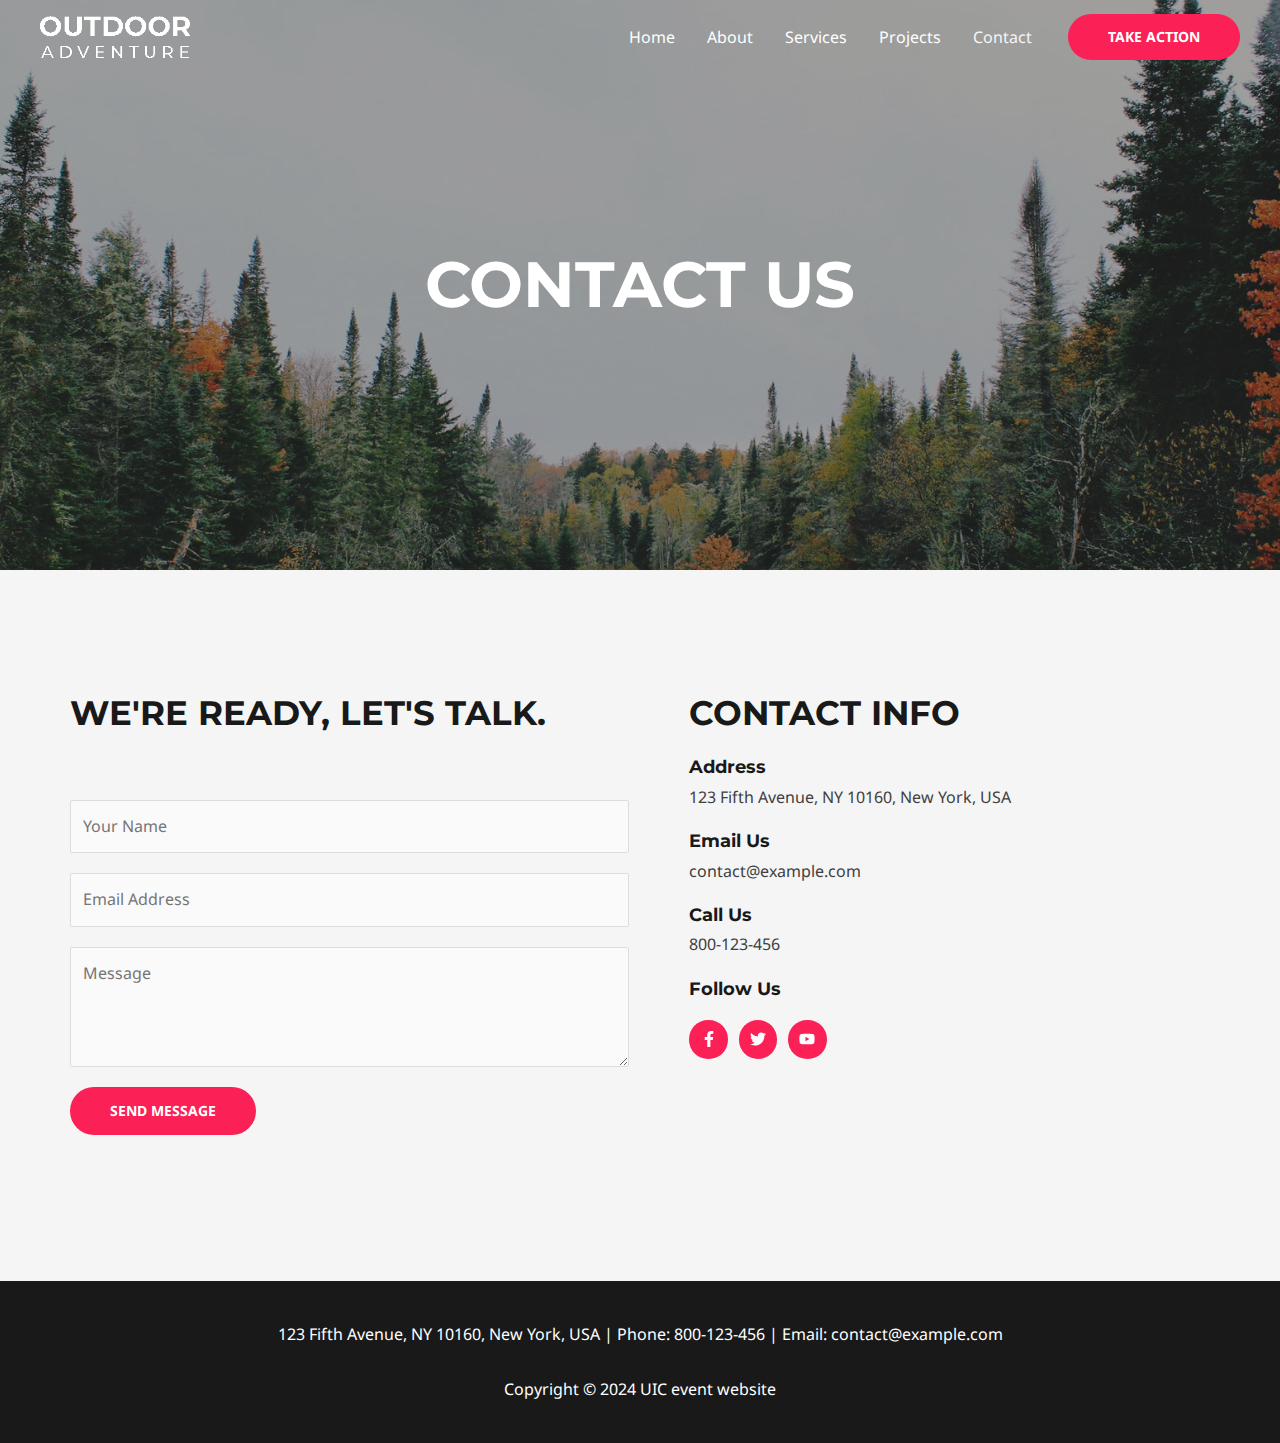
<file: contact/index.html>
<!DOCTYPE html>
<html lang="en-US">
<head>
<meta charset="UTF-8">
<meta name="viewport" content="width=device-width, initial-scale=1">
	 <link rel="profile" href="https://gmpg.org/xfn/11"> 
	 <title>Contact &#8211; UIC event website</title>
<meta name="robots" content="max-image-preview:large">
<link rel="dns-prefetch" href="//fonts.googleapis.com">
<link rel="alternate" type="application/rss+xml" title="UIC event website &raquo; Feed" href="/feed/">
<link rel="alternate" type="application/rss+xml" title="UIC event website &raquo; Comments Feed" href="/comments/feed/">
<script>
window._wpemojiSettings = {"baseUrl":"https:\/\/s.w.org\/images\/core\/emoji\/15.0.3\/72x72\/","ext":".png","svgUrl":"https:\/\/s.w.org\/images\/core\/emoji\/15.0.3\/svg\/","svgExt":".svg","source":{"concatemoji":"\/wp-includes\/js\/wp-emoji-release.min.js?ver=6.5.2"}};
/*! This file is auto-generated */
!function(i,n){var o,s,e;function c(e){try{var t={supportTests:e,timestamp:(new Date).valueOf()};sessionStorage.setItem(o,JSON.stringify(t))}catch(e){}}function p(e,t,n){e.clearRect(0,0,e.canvas.width,e.canvas.height),e.fillText(t,0,0);var t=new Uint32Array(e.getImageData(0,0,e.canvas.width,e.canvas.height).data),r=(e.clearRect(0,0,e.canvas.width,e.canvas.height),e.fillText(n,0,0),new Uint32Array(e.getImageData(0,0,e.canvas.width,e.canvas.height).data));return t.every(function(e,t){return e===r[t]})}function u(e,t,n){switch(t){case"flag":return n(e,"🏳️‍⚧️","🏳️​⚧️")?!1:!n(e,"🇺🇳","🇺​🇳")&&!n(e,"🏴󠁧󠁢󠁥󠁮󠁧󠁿","🏴​󠁧​󠁢​󠁥​󠁮​󠁧​󠁿");case"emoji":return!n(e,"🐦‍⬛","🐦​⬛")}return!1}function f(e,t,n){var r="undefined"!=typeof WorkerGlobalScope&&self instanceof WorkerGlobalScope?new OffscreenCanvas(300,150):i.createElement("canvas"),a=r.getContext("2d",{willReadFrequently:!0}),o=(a.textBaseline="top",a.font="600 32px Arial",{});return e.forEach(function(e){o[e]=t(a,e,n)}),o}function t(e){var t=i.createElement("script");t.src=e,t.defer=!0,i.head.appendChild(t)}"undefined"!=typeof Promise&&(o="wpEmojiSettingsSupports",s=["flag","emoji"],n.supports={everything:!0,everythingExceptFlag:!0},e=new Promise(function(e){i.addEventListener("DOMContentLoaded",e,{once:!0})}),new Promise(function(t){var n=function(){try{var e=JSON.parse(sessionStorage.getItem(o));if("object"==typeof e&&"number"==typeof e.timestamp&&(new Date).valueOf()<e.timestamp+604800&&"object"==typeof e.supportTests)return e.supportTests}catch(e){}return null}();if(!n){if("undefined"!=typeof Worker&&"undefined"!=typeof OffscreenCanvas&&"undefined"!=typeof URL&&URL.createObjectURL&&"undefined"!=typeof Blob)try{var e="postMessage("+f.toString()+"("+[JSON.stringify(s),u.toString(),p.toString()].join(",")+"));",r=new Blob([e],{type:"text/javascript"}),a=new Worker(URL.createObjectURL(r),{name:"wpTestEmojiSupports"});return void(a.onmessage=function(e){c(n=e.data),a.terminate(),t(n)})}catch(e){}c(n=f(s,u,p))}t(n)}).then(function(e){for(var t in e)n.supports[t]=e[t],n.supports.everything=n.supports.everything&&n.supports[t],"flag"!==t&&(n.supports.everythingExceptFlag=n.supports.everythingExceptFlag&&n.supports[t]);n.supports.everythingExceptFlag=n.supports.everythingExceptFlag&&!n.supports.flag,n.DOMReady=!1,n.readyCallback=function(){n.DOMReady=!0}}).then(function(){return e}).then(function(){var e;n.supports.everything||(n.readyCallback(),(e=n.source||{}).concatemoji?t(e.concatemoji):e.wpemoji&&e.twemoji&&(t(e.twemoji),t(e.wpemoji)))}))}((window,document),window._wpemojiSettings);
</script>
<link rel="stylesheet" id="astra-theme-css-css" href="/wp-content/themes/astra/assets/css/minified/main.min.css?ver=4.6.13" media="all">
<style id="astra-theme-css-inline-css">:root{--ast-post-nav-space:0;--ast-container-default-xlg-padding:6.67em;--ast-container-default-lg-padding:5.67em;--ast-container-default-slg-padding:4.34em;--ast-container-default-md-padding:3.34em;--ast-container-default-sm-padding:6.67em;--ast-container-default-xs-padding:2.4em;--ast-container-default-xxs-padding:1.4em;--ast-code-block-background:#EEEEEE;--ast-comment-inputs-background:#FAFAFA;--ast-normal-container-width:1200px;--ast-narrow-container-width:750px;--ast-blog-title-font-weight:normal;--ast-blog-meta-weight:inherit;}html{font-size:100%;}a,.page-title{color:var(--ast-global-color-0);}a:hover,a:focus{color:var(--ast-global-color-1);}body,button,input,select,textarea,.ast-button,.ast-custom-button{font-family:'Noto Sans',sans-serif;font-weight:400;font-size:16px;font-size:1rem;line-height:var(--ast-body-line-height,1.7em);}blockquote{color:var(--ast-global-color-3);}h1,.entry-content h1,h2,.entry-content h2,h3,.entry-content h3,h4,.entry-content h4,h5,.entry-content h5,h6,.entry-content h6,.site-title,.site-title a{font-family:'Montserrat',sans-serif;font-weight:700;}.site-title{font-size:22px;font-size:1.375rem;display:none;}header .custom-logo-link img{max-width:120px;}.astra-logo-svg{width:120px;}.site-header .site-description{font-size:15px;font-size:0.9375rem;display:none;}.entry-title{font-size:30px;font-size:1.875rem;}.archive .ast-article-post .ast-article-inner,.blog .ast-article-post .ast-article-inner,.archive .ast-article-post .ast-article-inner:hover,.blog .ast-article-post .ast-article-inner:hover{overflow:hidden;}h1,.entry-content h1{font-size:64px;font-size:4rem;font-family:'Montserrat',sans-serif;line-height:1.4em;text-transform:uppercase;}h2,.entry-content h2{font-size:34px;font-size:2.125rem;font-family:'Montserrat',sans-serif;line-height:1.4em;text-transform:uppercase;}h3,.entry-content h3{font-size:24px;font-size:1.5rem;font-family:'Montserrat',sans-serif;line-height:1.3em;}h4,.entry-content h4{font-size:20px;font-size:1.25rem;line-height:1.2em;font-family:'Montserrat',sans-serif;}h5,.entry-content h5{font-size:18px;font-size:1.125rem;line-height:1.2em;font-family:'Montserrat',sans-serif;}h6,.entry-content h6{font-size:15px;font-size:0.9375rem;line-height:1.25em;font-family:'Montserrat',sans-serif;}::selection{background-color:var(--ast-global-color-0);color:#ffffff;}body,h1,.entry-title a,.entry-content h1,h2,.entry-content h2,h3,.entry-content h3,h4,.entry-content h4,h5,.entry-content h5,h6,.entry-content h6{color:var(--ast-global-color-3);}.tagcloud a:hover,.tagcloud a:focus,.tagcloud a.current-item{color:#ffffff;border-color:var(--ast-global-color-0);background-color:var(--ast-global-color-0);}input:focus,input[type="text"]:focus,input[type="email"]:focus,input[type="url"]:focus,input[type="password"]:focus,input[type="reset"]:focus,input[type="search"]:focus,textarea:focus{border-color:var(--ast-global-color-0);}input[type="radio"]:checked,input[type=reset],input[type="checkbox"]:checked,input[type="checkbox"]:hover:checked,input[type="checkbox"]:focus:checked,input[type=range]::-webkit-slider-thumb{border-color:var(--ast-global-color-0);background-color:var(--ast-global-color-0);box-shadow:none;}.site-footer a:hover + .post-count,.site-footer a:focus + .post-count{background:var(--ast-global-color-0);border-color:var(--ast-global-color-0);}.single .nav-links .nav-previous,.single .nav-links .nav-next{color:var(--ast-global-color-0);}.entry-meta,.entry-meta *{line-height:1.45;color:var(--ast-global-color-0);}.entry-meta a:not(.ast-button):hover,.entry-meta a:not(.ast-button):hover *,.entry-meta a:not(.ast-button):focus,.entry-meta a:not(.ast-button):focus *,.page-links > .page-link,.page-links .page-link:hover,.post-navigation a:hover{color:var(--ast-global-color-1);}#cat option,.secondary .calendar_wrap thead a,.secondary .calendar_wrap thead a:visited{color:var(--ast-global-color-0);}.secondary .calendar_wrap #today,.ast-progress-val span{background:var(--ast-global-color-0);}.secondary a:hover + .post-count,.secondary a:focus + .post-count{background:var(--ast-global-color-0);border-color:var(--ast-global-color-0);}.calendar_wrap #today > a{color:#ffffff;}.page-links .page-link,.single .post-navigation a{color:var(--ast-global-color-0);}.ast-search-menu-icon .search-form button.search-submit{padding:0 4px;}.ast-search-menu-icon form.search-form{padding-right:0;}.ast-search-menu-icon.slide-search input.search-field{width:0;}.ast-header-search .ast-search-menu-icon.ast-dropdown-active .search-form,.ast-header-search .ast-search-menu-icon.ast-dropdown-active .search-field:focus{transition:all 0.2s;}.search-form input.search-field:focus{outline:none;}.wp-block-latest-posts > li > a{color:var(--ast-global-color-2);}.widget-title,.widget .wp-block-heading{font-size:22px;font-size:1.375rem;color:var(--ast-global-color-3);}.ast-search-menu-icon.slide-search a:focus-visible:focus-visible,.astra-search-icon:focus-visible,#close:focus-visible,a:focus-visible,.ast-menu-toggle:focus-visible,.site .skip-link:focus-visible,.wp-block-loginout input:focus-visible,.wp-block-search.wp-block-search__button-inside .wp-block-search__inside-wrapper,.ast-header-navigation-arrow:focus-visible,.woocommerce .wc-proceed-to-checkout > .checkout-button:focus-visible,.woocommerce .woocommerce-MyAccount-navigation ul li a:focus-visible,.ast-orders-table__row .ast-orders-table__cell:focus-visible,.woocommerce .woocommerce-order-details .order-again > .button:focus-visible,.woocommerce .woocommerce-message a.button.wc-forward:focus-visible,.woocommerce #minus_qty:focus-visible,.woocommerce #plus_qty:focus-visible,a#ast-apply-coupon:focus-visible,.woocommerce .woocommerce-info a:focus-visible,.woocommerce .astra-shop-summary-wrap a:focus-visible,.woocommerce a.wc-forward:focus-visible,#ast-apply-coupon:focus-visible,.woocommerce-js .woocommerce-mini-cart-item a.remove:focus-visible,#close:focus-visible,.button.search-submit:focus-visible,#search_submit:focus,.normal-search:focus-visible{outline-style:dotted;outline-color:inherit;outline-width:thin;}input:focus,input[type="text"]:focus,input[type="email"]:focus,input[type="url"]:focus,input[type="password"]:focus,input[type="reset"]:focus,input[type="search"]:focus,input[type="number"]:focus,textarea:focus,.wp-block-search__input:focus,[data-section="section-header-mobile-trigger"] .ast-button-wrap .ast-mobile-menu-trigger-minimal:focus,.ast-mobile-popup-drawer.active .menu-toggle-close:focus,.woocommerce-ordering select.orderby:focus,#ast-scroll-top:focus,#coupon_code:focus,.woocommerce-page #comment:focus,.woocommerce #reviews #respond input#submit:focus,.woocommerce a.add_to_cart_button:focus,.woocommerce .button.single_add_to_cart_button:focus,.woocommerce .woocommerce-cart-form button:focus,.woocommerce .woocommerce-cart-form__cart-item .quantity .qty:focus,.woocommerce .woocommerce-billing-fields .woocommerce-billing-fields__field-wrapper .woocommerce-input-wrapper > .input-text:focus,.woocommerce #order_comments:focus,.woocommerce #place_order:focus,.woocommerce .woocommerce-address-fields .woocommerce-address-fields__field-wrapper .woocommerce-input-wrapper > .input-text:focus,.woocommerce .woocommerce-MyAccount-content form button:focus,.woocommerce .woocommerce-MyAccount-content .woocommerce-EditAccountForm .woocommerce-form-row .woocommerce-Input.input-text:focus,.woocommerce .ast-woocommerce-container .woocommerce-pagination ul.page-numbers li a:focus,body #content .woocommerce form .form-row .select2-container--default .select2-selection--single:focus,#ast-coupon-code:focus,.woocommerce.woocommerce-js .quantity input[type=number]:focus,.woocommerce-js .woocommerce-mini-cart-item .quantity input[type=number]:focus,.woocommerce p#ast-coupon-trigger:focus{border-style:dotted;border-color:inherit;border-width:thin;}input{outline:none;}.site-logo-img img{ transition:all 0.2s linear;}body .ast-oembed-container *{position:absolute;top:0;width:100%;height:100%;left:0;}body .wp-block-embed-pocket-casts .ast-oembed-container *{position:unset;}.ast-single-post-featured-section + article {margin-top: 2em;}.site-content .ast-single-post-featured-section img {width: 100%;overflow: hidden;object-fit: cover;}.site > .ast-single-related-posts-container {margin-top: 0;}@media (min-width: 922px) {.ast-desktop .ast-container--narrow {max-width: var(--ast-narrow-container-width);margin: 0 auto;}}.ast-page-builder-template .hentry {margin: 0;}.ast-page-builder-template .site-content > .ast-container {max-width: 100%;padding: 0;}.ast-page-builder-template .site .site-content #primary {padding: 0;margin: 0;}.ast-page-builder-template .no-results {text-align: center;margin: 4em auto;}.ast-page-builder-template .ast-pagination {padding: 2em;}.ast-page-builder-template .entry-header.ast-no-title.ast-no-thumbnail {margin-top: 0;}.ast-page-builder-template .entry-header.ast-header-without-markup {margin-top: 0;margin-bottom: 0;}.ast-page-builder-template .entry-header.ast-no-title.ast-no-meta {margin-bottom: 0;}.ast-page-builder-template.single .post-navigation {padding-bottom: 2em;}.ast-page-builder-template.single-post .site-content > .ast-container {max-width: 100%;}.ast-page-builder-template .entry-header {margin-top: 4em;margin-left: auto;margin-right: auto;padding-left: 20px;padding-right: 20px;}.single.ast-page-builder-template .entry-header {padding-left: 20px;padding-right: 20px;}.ast-page-builder-template .ast-archive-description {margin: 4em auto 0;padding-left: 20px;padding-right: 20px;}.ast-page-builder-template.ast-no-sidebar .entry-content .alignwide {margin-left: 0;margin-right: 0;}@media (max-width:921.9px){#ast-desktop-header{display:none;}}@media (min-width:922px){#ast-mobile-header{display:none;}}.wp-block-buttons.aligncenter{justify-content:center;}.wp-block-buttons .wp-block-button.is-style-outline .wp-block-button__link.wp-element-button,.ast-outline-button,.wp-block-uagb-buttons-child .uagb-buttons-repeater.ast-outline-button{border-top-width:2px;border-right-width:2px;border-bottom-width:2px;border-left-width:2px;font-family:inherit;font-weight:700;font-size:14px;font-size:0.875rem;line-height:1em;border-top-left-radius:30px;border-top-right-radius:30px;border-bottom-right-radius:30px;border-bottom-left-radius:30px;}.entry-content[ast-blocks-layout] > figure{margin-bottom:1em;}@media (max-width:921px){.ast-separate-container #primary,.ast-separate-container #secondary{padding:1.5em 0;}#primary,#secondary{padding:1.5em 0;margin:0;}.ast-left-sidebar #content > .ast-container{display:flex;flex-direction:column-reverse;width:100%;}.ast-separate-container .ast-article-post,.ast-separate-container .ast-article-single{padding:1.5em 2.14em;}.ast-author-box img.avatar{margin:20px 0 0 0;}}@media (min-width:922px){.ast-separate-container.ast-right-sidebar #primary,.ast-separate-container.ast-left-sidebar #primary{border:0;}.search-no-results.ast-separate-container #primary{margin-bottom:4em;}}.elementor-button-wrapper .elementor-button{border-style:solid;text-decoration:none;border-top-width:0;border-right-width:0;border-left-width:0;border-bottom-width:0;}body .elementor-button.elementor-size-sm,body .elementor-button.elementor-size-xs,body .elementor-button.elementor-size-md,body .elementor-button.elementor-size-lg,body .elementor-button.elementor-size-xl,body .elementor-button{border-top-left-radius:30px;border-top-right-radius:30px;border-bottom-right-radius:30px;border-bottom-left-radius:30px;padding-top:17px;padding-right:40px;padding-bottom:17px;padding-left:40px;}.elementor-button-wrapper .elementor-button{border-color:var(--ast-global-color-0);background-color:var(--ast-global-color-0);}.elementor-button-wrapper .elementor-button:hover,.elementor-button-wrapper .elementor-button:focus{color:#ffffff;background-color:var(--ast-global-color-1);border-color:var(--ast-global-color-1);}.wp-block-button .wp-block-button__link ,.elementor-button-wrapper .elementor-button,.elementor-button-wrapper .elementor-button:visited{color:#ffffff;}.elementor-button-wrapper .elementor-button{font-weight:700;font-size:14px;font-size:0.875rem;line-height:1em;text-transform:uppercase;}body .elementor-button.elementor-size-sm,body .elementor-button.elementor-size-xs,body .elementor-button.elementor-size-md,body .elementor-button.elementor-size-lg,body .elementor-button.elementor-size-xl,body .elementor-button{font-size:14px;font-size:0.875rem;}.wp-block-button .wp-block-button__link:hover,.wp-block-button .wp-block-button__link:focus{color:#ffffff;background-color:var(--ast-global-color-1);border-color:var(--ast-global-color-1);}.elementor-widget-heading h1.elementor-heading-title{line-height:1.4em;}.elementor-widget-heading h2.elementor-heading-title{line-height:1.4em;}.elementor-widget-heading h3.elementor-heading-title{line-height:1.3em;}.elementor-widget-heading h4.elementor-heading-title{line-height:1.2em;}.elementor-widget-heading h5.elementor-heading-title{line-height:1.2em;}.elementor-widget-heading h6.elementor-heading-title{line-height:1.25em;}.wp-block-button .wp-block-button__link,.wp-block-search .wp-block-search__button,body .wp-block-file .wp-block-file__button{border-color:var(--ast-global-color-0);background-color:var(--ast-global-color-0);color:#ffffff;font-family:inherit;font-weight:700;line-height:1em;text-transform:uppercase;font-size:14px;font-size:0.875rem;border-top-left-radius:30px;border-top-right-radius:30px;border-bottom-right-radius:30px;border-bottom-left-radius:30px;padding-top:17px;padding-right:40px;padding-bottom:17px;padding-left:40px;}.menu-toggle,button,.ast-button,.ast-custom-button,.button,input#submit,input[type="button"],input[type="submit"],input[type="reset"],form[CLASS*="wp-block-search__"].wp-block-search .wp-block-search__inside-wrapper .wp-block-search__button,body .wp-block-file .wp-block-file__button,.woocommerce-js a.button,.woocommerce button.button,.woocommerce .woocommerce-message a.button,.woocommerce #respond input#submit.alt,.woocommerce input.button.alt,.woocommerce input.button,.woocommerce input.button:disabled,.woocommerce input.button:disabled[disabled],.woocommerce input.button:disabled:hover,.woocommerce input.button:disabled[disabled]:hover,.woocommerce #respond input#submit,.woocommerce button.button.alt.disabled,.wc-block-grid__products .wc-block-grid__product .wp-block-button__link,.wc-block-grid__product-onsale,[CLASS*="wc-block"] button,.woocommerce-js .astra-cart-drawer .astra-cart-drawer-content .woocommerce-mini-cart__buttons .button:not(.checkout):not(.ast-continue-shopping),.woocommerce-js .astra-cart-drawer .astra-cart-drawer-content .woocommerce-mini-cart__buttons a.checkout,.woocommerce button.button.alt.disabled.wc-variation-selection-needed,[CLASS*="wc-block"] .wc-block-components-button{border-style:solid;border-top-width:0;border-right-width:0;border-left-width:0;border-bottom-width:0;color:#ffffff;border-color:var(--ast-global-color-0);background-color:var(--ast-global-color-0);padding-top:17px;padding-right:40px;padding-bottom:17px;padding-left:40px;font-family:inherit;font-weight:700;font-size:14px;font-size:0.875rem;line-height:1em;text-transform:uppercase;border-top-left-radius:30px;border-top-right-radius:30px;border-bottom-right-radius:30px;border-bottom-left-radius:30px;}button:focus,.menu-toggle:hover,button:hover,.ast-button:hover,.ast-custom-button:hover .button:hover,.ast-custom-button:hover ,input[type=reset]:hover,input[type=reset]:focus,input#submit:hover,input#submit:focus,input[type="button"]:hover,input[type="button"]:focus,input[type="submit"]:hover,input[type="submit"]:focus,form[CLASS*="wp-block-search__"].wp-block-search .wp-block-search__inside-wrapper .wp-block-search__button:hover,form[CLASS*="wp-block-search__"].wp-block-search .wp-block-search__inside-wrapper .wp-block-search__button:focus,body .wp-block-file .wp-block-file__button:hover,body .wp-block-file .wp-block-file__button:focus,.woocommerce-js a.button:hover,.woocommerce button.button:hover,.woocommerce .woocommerce-message a.button:hover,.woocommerce #respond input#submit:hover,.woocommerce #respond input#submit.alt:hover,.woocommerce input.button.alt:hover,.woocommerce input.button:hover,.woocommerce button.button.alt.disabled:hover,.wc-block-grid__products .wc-block-grid__product .wp-block-button__link:hover,[CLASS*="wc-block"] button:hover,.woocommerce-js .astra-cart-drawer .astra-cart-drawer-content .woocommerce-mini-cart__buttons .button:not(.checkout):not(.ast-continue-shopping):hover,.woocommerce-js .astra-cart-drawer .astra-cart-drawer-content .woocommerce-mini-cart__buttons a.checkout:hover,.woocommerce button.button.alt.disabled.wc-variation-selection-needed:hover,[CLASS*="wc-block"] .wc-block-components-button:hover,[CLASS*="wc-block"] .wc-block-components-button:focus{color:#ffffff;background-color:var(--ast-global-color-1);border-color:var(--ast-global-color-1);}@media (max-width:921px){.ast-mobile-header-stack .main-header-bar .ast-search-menu-icon{display:inline-block;}.ast-header-break-point.ast-header-custom-item-outside .ast-mobile-header-stack .main-header-bar .ast-search-icon{margin:0;}.ast-comment-avatar-wrap img{max-width:2.5em;}.ast-comment-meta{padding:0 1.8888em 1.3333em;}.ast-separate-container .ast-comment-list li.depth-1{padding:1.5em 2.14em;}.ast-separate-container .comment-respond{padding:2em 2.14em;}}@media (min-width:544px){.ast-container{max-width:100%;}}@media (max-width:544px){.ast-separate-container .ast-article-post,.ast-separate-container .ast-article-single,.ast-separate-container .comments-title,.ast-separate-container .ast-archive-description{padding:1.5em 1em;}.ast-separate-container #content .ast-container{padding-left:0.54em;padding-right:0.54em;}.ast-separate-container .ast-comment-list .bypostauthor{padding:.5em;}.ast-search-menu-icon.ast-dropdown-active .search-field{width:170px;}}body,.ast-separate-container{background-color:var(--ast-global-color-4);;background-image:none;;}@media (max-width:921px){.site-title{display:none;}.site-header .site-description{display:none;}h1,.entry-content h1{font-size:44px;}h2,.entry-content h2{font-size:32px;}h3,.entry-content h3{font-size:20px;}}@media (max-width:544px){.widget-title{font-size:21px;font-size:1.4rem;}body,button,input,select,textarea,.ast-button,.ast-custom-button{font-size:15px;font-size:0.9375rem;}#secondary,#secondary button,#secondary input,#secondary select,#secondary textarea{font-size:15px;font-size:0.9375rem;}.site-title{font-size:20px;font-size:1.25rem;display:none;}.site-header .site-description{font-size:14px;font-size:0.875rem;display:none;}h1,.entry-content h1{font-size:30px;}h2,.entry-content h2{font-size:24px;}h3,.entry-content h3{font-size:20px;}h4,.entry-content h4{font-size:19px;font-size:1.1875rem;}h5,.entry-content h5{font-size:16px;font-size:1rem;}h6,.entry-content h6{font-size:15px;font-size:0.9375rem;}header .custom-logo-link img,.ast-header-break-point .site-branding img,.ast-header-break-point .custom-logo-link img{max-width:100px;}.astra-logo-svg{width:100px;}.ast-header-break-point .site-logo-img .custom-mobile-logo-link img{max-width:100px;}}@media (max-width:921px){html{font-size:91.2%;}}@media (max-width:544px){html{font-size:100%;}}@media (min-width:922px){.ast-container{max-width:1240px;}}@media (min-width:922px){.site-content .ast-container{display:flex;}}@media (max-width:921px){.site-content .ast-container{flex-direction:column;}}@media (min-width:922px){.main-header-menu .sub-menu .menu-item.ast-left-align-sub-menu:hover > .sub-menu,.main-header-menu .sub-menu .menu-item.ast-left-align-sub-menu.focus > .sub-menu{margin-left:-0px;}}.ast-theme-transparent-header [data-section="section-header-mobile-trigger"] .ast-button-wrap .ast-mobile-menu-trigger-fill,.ast-theme-transparent-header [data-section="section-header-mobile-trigger"] .ast-button-wrap .ast-mobile-menu-trigger-minimal{border:none;}.site .comments-area{padding-bottom:3em;}.wp-block-file {display: flex;align-items: center;flex-wrap: wrap;justify-content: space-between;}.wp-block-pullquote {border: none;}.wp-block-pullquote blockquote::before {content: "\201D";font-family: "Helvetica",sans-serif;display: flex;transform: rotate( 180deg );font-size: 6rem;font-style: normal;line-height: 1;font-weight: bold;align-items: center;justify-content: center;}.has-text-align-right > blockquote::before {justify-content: flex-start;}.has-text-align-left > blockquote::before {justify-content: flex-end;}figure.wp-block-pullquote.is-style-solid-color blockquote {max-width: 100%;text-align: inherit;}html body {--wp--custom--ast-default-block-top-padding: 3em;--wp--custom--ast-default-block-right-padding: 3em;--wp--custom--ast-default-block-bottom-padding: 3em;--wp--custom--ast-default-block-left-padding: 3em;--wp--custom--ast-container-width: 1200px;--wp--custom--ast-content-width-size: 1200px;--wp--custom--ast-wide-width-size: calc(1200px + var(--wp--custom--ast-default-block-left-padding) + var(--wp--custom--ast-default-block-right-padding));}.ast-narrow-container {--wp--custom--ast-content-width-size: 750px;--wp--custom--ast-wide-width-size: 750px;}@media(max-width: 921px) {html body {--wp--custom--ast-default-block-top-padding: 3em;--wp--custom--ast-default-block-right-padding: 2em;--wp--custom--ast-default-block-bottom-padding: 3em;--wp--custom--ast-default-block-left-padding: 2em;}}@media(max-width: 544px) {html body {--wp--custom--ast-default-block-top-padding: 3em;--wp--custom--ast-default-block-right-padding: 1.5em;--wp--custom--ast-default-block-bottom-padding: 3em;--wp--custom--ast-default-block-left-padding: 1.5em;}}.entry-content > .wp-block-group,.entry-content > .wp-block-cover,.entry-content > .wp-block-columns {padding-top: var(--wp--custom--ast-default-block-top-padding);padding-right: var(--wp--custom--ast-default-block-right-padding);padding-bottom: var(--wp--custom--ast-default-block-bottom-padding);padding-left: var(--wp--custom--ast-default-block-left-padding);}.ast-plain-container.ast-no-sidebar .entry-content > .alignfull,.ast-page-builder-template .ast-no-sidebar .entry-content > .alignfull {margin-left: calc( -50vw + 50%);margin-right: calc( -50vw + 50%);max-width: 100vw;width: 100vw;}.ast-plain-container.ast-no-sidebar .entry-content .alignfull .alignfull,.ast-page-builder-template.ast-no-sidebar .entry-content .alignfull .alignfull,.ast-plain-container.ast-no-sidebar .entry-content .alignfull .alignwide,.ast-page-builder-template.ast-no-sidebar .entry-content .alignfull .alignwide,.ast-plain-container.ast-no-sidebar .entry-content .alignwide .alignfull,.ast-page-builder-template.ast-no-sidebar .entry-content .alignwide .alignfull,.ast-plain-container.ast-no-sidebar .entry-content .alignwide .alignwide,.ast-page-builder-template.ast-no-sidebar .entry-content .alignwide .alignwide,.ast-plain-container.ast-no-sidebar .entry-content .wp-block-column .alignfull,.ast-page-builder-template.ast-no-sidebar .entry-content .wp-block-column .alignfull,.ast-plain-container.ast-no-sidebar .entry-content .wp-block-column .alignwide,.ast-page-builder-template.ast-no-sidebar .entry-content .wp-block-column .alignwide {margin-left: auto;margin-right: auto;width: 100%;}[ast-blocks-layout] .wp-block-separator:not(.is-style-dots) {height: 0;}[ast-blocks-layout] .wp-block-separator {margin: 20px auto;}[ast-blocks-layout] .wp-block-separator:not(.is-style-wide):not(.is-style-dots) {max-width: 100px;}[ast-blocks-layout] .wp-block-separator.has-background {padding: 0;}.entry-content[ast-blocks-layout] > * {max-width: var(--wp--custom--ast-content-width-size);margin-left: auto;margin-right: auto;}.entry-content[ast-blocks-layout] > .alignwide {max-width: var(--wp--custom--ast-wide-width-size);}.entry-content[ast-blocks-layout] .alignfull {max-width: none;}.entry-content .wp-block-columns {margin-bottom: 0;}blockquote {margin: 1.5em;border-color: rgba(0,0,0,0.05);}.wp-block-quote:not(.has-text-align-right):not(.has-text-align-center) {border-left: 5px solid rgba(0,0,0,0.05);}.has-text-align-right > blockquote,blockquote.has-text-align-right {border-right: 5px solid rgba(0,0,0,0.05);}.has-text-align-left > blockquote,blockquote.has-text-align-left {border-left: 5px solid rgba(0,0,0,0.05);}.wp-block-site-tagline,.wp-block-latest-posts .read-more {margin-top: 15px;}.wp-block-loginout p label {display: block;}.wp-block-loginout p:not(.login-remember):not(.login-submit) input {width: 100%;}.wp-block-loginout input:focus {border-color: transparent;}.wp-block-loginout input:focus {outline: thin dotted;}.entry-content .wp-block-media-text .wp-block-media-text__content {padding: 0 0 0 8%;}.entry-content .wp-block-media-text.has-media-on-the-right .wp-block-media-text__content {padding: 0 8% 0 0;}.entry-content .wp-block-media-text.has-background .wp-block-media-text__content {padding: 8%;}.entry-content .wp-block-cover:not([class*="background-color"]) .wp-block-cover__inner-container,.entry-content .wp-block-cover:not([class*="background-color"]) .wp-block-cover-image-text,.entry-content .wp-block-cover:not([class*="background-color"]) .wp-block-cover-text,.entry-content .wp-block-cover-image:not([class*="background-color"]) .wp-block-cover__inner-container,.entry-content .wp-block-cover-image:not([class*="background-color"]) .wp-block-cover-image-text,.entry-content .wp-block-cover-image:not([class*="background-color"]) .wp-block-cover-text {color: var(--ast-global-color-5);}.wp-block-loginout .login-remember input {width: 1.1rem;height: 1.1rem;margin: 0 5px 4px 0;vertical-align: middle;}.wp-block-latest-posts > li > *:first-child,.wp-block-latest-posts:not(.is-grid) > li:first-child {margin-top: 0;}.wp-block-search__inside-wrapper .wp-block-search__input {padding: 0 10px;color: var(--ast-global-color-3);background: var(--ast-global-color-5);border-color: var(--ast-border-color);}.wp-block-latest-posts .read-more {margin-bottom: 1.5em;}.wp-block-search__no-button .wp-block-search__inside-wrapper .wp-block-search__input {padding-top: 5px;padding-bottom: 5px;}.wp-block-latest-posts .wp-block-latest-posts__post-date,.wp-block-latest-posts .wp-block-latest-posts__post-author {font-size: 1rem;}.wp-block-latest-posts > li > *,.wp-block-latest-posts:not(.is-grid) > li {margin-top: 12px;margin-bottom: 12px;}.ast-page-builder-template .entry-content[ast-blocks-layout] > *,.ast-page-builder-template .entry-content[ast-blocks-layout] > .alignfull > * {max-width: none;}.ast-page-builder-template .entry-content[ast-blocks-layout] > .alignwide > * {max-width: var(--wp--custom--ast-wide-width-size);}.ast-page-builder-template .entry-content[ast-blocks-layout] > .inherit-container-width > *,.ast-page-builder-template .entry-content[ast-blocks-layout] > * > *,.entry-content[ast-blocks-layout] > .wp-block-cover .wp-block-cover__inner-container {max-width: var(--wp--custom--ast-content-width-size);margin-left: auto;margin-right: auto;}.entry-content[ast-blocks-layout] .wp-block-cover:not(.alignleft):not(.alignright) {width: auto;}@media(max-width: 1200px) {.ast-separate-container .entry-content > .alignfull,.ast-separate-container .entry-content[ast-blocks-layout] > .alignwide,.ast-plain-container .entry-content[ast-blocks-layout] > .alignwide,.ast-plain-container .entry-content .alignfull {margin-left: calc(-1 * min(var(--ast-container-default-xlg-padding),20px)) ;margin-right: calc(-1 * min(var(--ast-container-default-xlg-padding),20px));}}@media(min-width: 1201px) {.ast-separate-container .entry-content > .alignfull {margin-left: calc(-1 * var(--ast-container-default-xlg-padding) );margin-right: calc(-1 * var(--ast-container-default-xlg-padding) );}.ast-separate-container .entry-content[ast-blocks-layout] > .alignwide,.ast-plain-container .entry-content[ast-blocks-layout] > .alignwide {margin-left: calc(-1 * var(--wp--custom--ast-default-block-left-padding) );margin-right: calc(-1 * var(--wp--custom--ast-default-block-right-padding) );}}@media(min-width: 921px) {.ast-separate-container .entry-content .wp-block-group.alignwide:not(.inherit-container-width) > :where(:not(.alignleft):not(.alignright)),.ast-plain-container .entry-content .wp-block-group.alignwide:not(.inherit-container-width) > :where(:not(.alignleft):not(.alignright)) {max-width: calc( var(--wp--custom--ast-content-width-size) + 80px );}.ast-plain-container.ast-right-sidebar .entry-content[ast-blocks-layout] .alignfull,.ast-plain-container.ast-left-sidebar .entry-content[ast-blocks-layout] .alignfull {margin-left: -60px;margin-right: -60px;}}@media(min-width: 544px) {.entry-content > .alignleft {margin-right: 20px;}.entry-content > .alignright {margin-left: 20px;}}@media (max-width:544px){.wp-block-columns .wp-block-column:not(:last-child){margin-bottom:20px;}.wp-block-latest-posts{margin:0;}}@media( max-width: 600px ) {.entry-content .wp-block-media-text .wp-block-media-text__content,.entry-content .wp-block-media-text.has-media-on-the-right .wp-block-media-text__content {padding: 8% 0 0;}.entry-content .wp-block-media-text.has-background .wp-block-media-text__content {padding: 8%;}}.ast-page-builder-template .entry-header {padding-left: 0;}.ast-narrow-container .site-content .wp-block-uagb-image--align-full .wp-block-uagb-image__figure {max-width: 100%;margin-left: auto;margin-right: auto;}:root .has-ast-global-color-0-color{color:var(--ast-global-color-0);}:root .has-ast-global-color-0-background-color{background-color:var(--ast-global-color-0);}:root .wp-block-button .has-ast-global-color-0-color{color:var(--ast-global-color-0);}:root .wp-block-button .has-ast-global-color-0-background-color{background-color:var(--ast-global-color-0);}:root .has-ast-global-color-1-color{color:var(--ast-global-color-1);}:root .has-ast-global-color-1-background-color{background-color:var(--ast-global-color-1);}:root .wp-block-button .has-ast-global-color-1-color{color:var(--ast-global-color-1);}:root .wp-block-button .has-ast-global-color-1-background-color{background-color:var(--ast-global-color-1);}:root .has-ast-global-color-2-color{color:var(--ast-global-color-2);}:root .has-ast-global-color-2-background-color{background-color:var(--ast-global-color-2);}:root .wp-block-button .has-ast-global-color-2-color{color:var(--ast-global-color-2);}:root .wp-block-button .has-ast-global-color-2-background-color{background-color:var(--ast-global-color-2);}:root .has-ast-global-color-3-color{color:var(--ast-global-color-3);}:root .has-ast-global-color-3-background-color{background-color:var(--ast-global-color-3);}:root .wp-block-button .has-ast-global-color-3-color{color:var(--ast-global-color-3);}:root .wp-block-button .has-ast-global-color-3-background-color{background-color:var(--ast-global-color-3);}:root .has-ast-global-color-4-color{color:var(--ast-global-color-4);}:root .has-ast-global-color-4-background-color{background-color:var(--ast-global-color-4);}:root .wp-block-button .has-ast-global-color-4-color{color:var(--ast-global-color-4);}:root .wp-block-button .has-ast-global-color-4-background-color{background-color:var(--ast-global-color-4);}:root .has-ast-global-color-5-color{color:var(--ast-global-color-5);}:root .has-ast-global-color-5-background-color{background-color:var(--ast-global-color-5);}:root .wp-block-button .has-ast-global-color-5-color{color:var(--ast-global-color-5);}:root .wp-block-button .has-ast-global-color-5-background-color{background-color:var(--ast-global-color-5);}:root .has-ast-global-color-6-color{color:var(--ast-global-color-6);}:root .has-ast-global-color-6-background-color{background-color:var(--ast-global-color-6);}:root .wp-block-button .has-ast-global-color-6-color{color:var(--ast-global-color-6);}:root .wp-block-button .has-ast-global-color-6-background-color{background-color:var(--ast-global-color-6);}:root .has-ast-global-color-7-color{color:var(--ast-global-color-7);}:root .has-ast-global-color-7-background-color{background-color:var(--ast-global-color-7);}:root .wp-block-button .has-ast-global-color-7-color{color:var(--ast-global-color-7);}:root .wp-block-button .has-ast-global-color-7-background-color{background-color:var(--ast-global-color-7);}:root .has-ast-global-color-8-color{color:var(--ast-global-color-8);}:root .has-ast-global-color-8-background-color{background-color:var(--ast-global-color-8);}:root .wp-block-button .has-ast-global-color-8-color{color:var(--ast-global-color-8);}:root .wp-block-button .has-ast-global-color-8-background-color{background-color:var(--ast-global-color-8);}:root{--ast-global-color-0:#fb2056;--ast-global-color-1:#da1c4b;--ast-global-color-2:#191919;--ast-global-color-3:#404040;--ast-global-color-4:#f5f5f5;--ast-global-color-5:#ffffff;--ast-global-color-6:#ececec;--ast-global-color-7:#191919;--ast-global-color-8:#000000;}:root {--ast-border-color : #dddddd;}.ast-single-entry-banner {-js-display: flex;display: flex;flex-direction: column;justify-content: center;text-align: center;position: relative;background: #eeeeee;}.ast-single-entry-banner[data-banner-layout="layout-1"] {max-width: 1200px;background: inherit;padding: 20px 0;}.ast-single-entry-banner[data-banner-width-type="custom"] {margin: 0 auto;width: 100%;}.ast-single-entry-banner + .site-content .entry-header {margin-bottom: 0;}.site .ast-author-avatar {--ast-author-avatar-size: ;}a.ast-underline-text {text-decoration: underline;}.ast-container > .ast-terms-link {position: relative;display: block;}a.ast-button.ast-badge-tax {padding: 4px 8px;border-radius: 3px;font-size: inherit;}header.entry-header > *:not(:last-child){margin-bottom:10px;}.ast-archive-entry-banner {-js-display: flex;display: flex;flex-direction: column;justify-content: center;text-align: center;position: relative;background: #eeeeee;}.ast-archive-entry-banner[data-banner-width-type="custom"] {margin: 0 auto;width: 100%;}.ast-archive-entry-banner[data-banner-layout="layout-1"] {background: inherit;padding: 20px 0;text-align: left;}body.archive .ast-archive-description{max-width:1200px;width:100%;text-align:left;padding-top:3em;padding-right:3em;padding-bottom:3em;padding-left:3em;}body.archive .ast-archive-description .ast-archive-title,body.archive .ast-archive-description .ast-archive-title *{font-size:40px;font-size:2.5rem;}body.archive .ast-archive-description > *:not(:last-child){margin-bottom:10px;}@media (max-width:921px){body.archive .ast-archive-description{text-align:left;}}@media (max-width:544px){body.archive .ast-archive-description{text-align:left;}}.ast-theme-transparent-header #masthead .site-logo-img .transparent-custom-logo .astra-logo-svg{width:150px;}.ast-theme-transparent-header #masthead .site-logo-img .transparent-custom-logo img{ max-width:150px;}@media (max-width:921px){.ast-theme-transparent-header #masthead .site-logo-img .transparent-custom-logo .astra-logo-svg{width:120px;}.ast-theme-transparent-header #masthead .site-logo-img .transparent-custom-logo img{ max-width:120px;}}@media (max-width:543px){.ast-theme-transparent-header #masthead .site-logo-img .transparent-custom-logo .astra-logo-svg{width:100px;}.ast-theme-transparent-header #masthead .site-logo-img .transparent-custom-logo img{ max-width:100px;}}@media (min-width:921px){.ast-theme-transparent-header #masthead{position:absolute;left:0;right:0;}.ast-theme-transparent-header .main-header-bar,.ast-theme-transparent-header.ast-header-break-point .main-header-bar{background:none;}body.elementor-editor-active.ast-theme-transparent-header #masthead,.fl-builder-edit .ast-theme-transparent-header #masthead,body.vc_editor.ast-theme-transparent-header #masthead,body.brz-ed.ast-theme-transparent-header #masthead{z-index:0;}.ast-header-break-point.ast-replace-site-logo-transparent.ast-theme-transparent-header .custom-mobile-logo-link{display:none;}.ast-header-break-point.ast-replace-site-logo-transparent.ast-theme-transparent-header .transparent-custom-logo{display:inline-block;}.ast-theme-transparent-header .ast-above-header,.ast-theme-transparent-header .ast-above-header.ast-above-header-bar{background-image:none;background-color:transparent;}.ast-theme-transparent-header .ast-below-header{background-image:none;background-color:transparent;}}@media (min-width:922px){.ast-theme-transparent-header .site-title a,.ast-theme-transparent-header .site-title a:focus,.ast-theme-transparent-header .site-title a:hover,.ast-theme-transparent-header .site-title a:visited{color:var(--ast-global-color-4);}.ast-theme-transparent-header .site-header .site-description{color:var(--ast-global-color-4);}.ast-theme-transparent-header .ast-builder-menu .main-header-menu,.ast-theme-transparent-header .ast-builder-menu .main-header-menu .sub-menu,.ast-theme-transparent-header .ast-builder-menu .main-header-menu,.ast-theme-transparent-header.ast-header-break-point .ast-builder-menu .main-header-bar-wrap .main-header-menu,.ast-flyout-menu-enable.ast-header-break-point.ast-theme-transparent-header .main-header-bar-navigation .site-navigation,.ast-fullscreen-menu-enable.ast-header-break-point.ast-theme-transparent-header .main-header-bar-navigation .site-navigation,.ast-flyout-above-menu-enable.ast-header-break-point.ast-theme-transparent-header .ast-above-header-navigation-wrap .ast-above-header-navigation,.ast-flyout-below-menu-enable.ast-header-break-point.ast-theme-transparent-header .ast-below-header-navigation-wrap .ast-below-header-actual-nav,.ast-fullscreen-above-menu-enable.ast-header-break-point.ast-theme-transparent-header .ast-above-header-navigation-wrap,.ast-fullscreen-below-menu-enable.ast-header-break-point.ast-theme-transparent-header .ast-below-header-navigation-wrap,.ast-theme-transparent-header .main-header-menu .menu-link{background-color:rgba(255,255,255,0);}.ast-theme-transparent-header .ast-builder-menu .main-header-menu,.ast-theme-transparent-header .ast-builder-menu .main-header-menu .menu-link,.ast-theme-transparent-header [CLASS*="ast-builder-menu-"] .main-header-menu .menu-item > .menu-link,.ast-theme-transparent-header .ast-masthead-custom-menu-items,.ast-theme-transparent-header .ast-masthead-custom-menu-items a,.ast-theme-transparent-header .ast-builder-menu .main-header-menu .menu-item > .ast-menu-toggle,.ast-theme-transparent-header .ast-builder-menu .main-header-menu .menu-item > .ast-menu-toggle,.ast-theme-transparent-header .ast-above-header-navigation a,.ast-header-break-point.ast-theme-transparent-header .ast-above-header-navigation a,.ast-header-break-point.ast-theme-transparent-header .ast-above-header-navigation > ul.ast-above-header-menu > .menu-item-has-children:not(.current-menu-item) > .ast-menu-toggle,.ast-theme-transparent-header .ast-below-header-menu,.ast-theme-transparent-header .ast-below-header-menu a,.ast-header-break-point.ast-theme-transparent-header .ast-below-header-menu a,.ast-header-break-point.ast-theme-transparent-header .ast-below-header-menu,.ast-theme-transparent-header .main-header-menu .menu-link{color:var(--ast-global-color-5);}.ast-theme-transparent-header .ast-builder-menu .main-header-menu .menu-item:hover > .menu-link,.ast-theme-transparent-header .ast-builder-menu .main-header-menu .menu-item:hover > .ast-menu-toggle,.ast-theme-transparent-header .ast-builder-menu .main-header-menu .ast-masthead-custom-menu-items a:hover,.ast-theme-transparent-header .ast-builder-menu .main-header-menu .focus > .menu-link,.ast-theme-transparent-header .ast-builder-menu .main-header-menu .focus > .ast-menu-toggle,.ast-theme-transparent-header .ast-builder-menu .main-header-menu .current-menu-item > .menu-link,.ast-theme-transparent-header .ast-builder-menu .main-header-menu .current-menu-ancestor > .menu-link,.ast-theme-transparent-header .ast-builder-menu .main-header-menu .current-menu-item > .ast-menu-toggle,.ast-theme-transparent-header .ast-builder-menu .main-header-menu .current-menu-ancestor > .ast-menu-toggle,.ast-theme-transparent-header [CLASS*="ast-builder-menu-"] .main-header-menu .current-menu-item > .menu-link,.ast-theme-transparent-header [CLASS*="ast-builder-menu-"] .main-header-menu .current-menu-ancestor > .menu-link,.ast-theme-transparent-header [CLASS*="ast-builder-menu-"] .main-header-menu .current-menu-item > .ast-menu-toggle,.ast-theme-transparent-header [CLASS*="ast-builder-menu-"] .main-header-menu .current-menu-ancestor > .ast-menu-toggle,.ast-theme-transparent-header .main-header-menu .menu-item:hover > .menu-link,.ast-theme-transparent-header .main-header-menu .current-menu-item > .menu-link,.ast-theme-transparent-header .main-header-menu .current-menu-ancestor > .menu-link{color:var(--ast-global-color-4);}.ast-theme-transparent-header .ast-builder-menu .main-header-menu .menu-item .sub-menu .menu-link,.ast-theme-transparent-header .main-header-menu .menu-item .sub-menu .menu-link{background-color:transparent;}}@media (max-width:921px){.transparent-custom-logo{display:none;}}@media (min-width:921px){.ast-transparent-mobile-logo{display:none;}}@media (max-width:920px){.ast-transparent-mobile-logo{display:block;}}@media (min-width:921px){.ast-theme-transparent-header #ast-desktop-header > [CLASS*="-header-wrap"]:nth-last-child(2) > [CLASS*="-header-bar"]{border-bottom-width:0px;border-bottom-style:solid;border-bottom-color:#ffffff;}}.ast-breadcrumbs .trail-browse,.ast-breadcrumbs .trail-items,.ast-breadcrumbs .trail-items li{display:inline-block;margin:0;padding:0;border:none;background:inherit;text-indent:0;text-decoration:none;}.ast-breadcrumbs .trail-browse{font-size:inherit;font-style:inherit;font-weight:inherit;color:inherit;}.ast-breadcrumbs .trail-items{list-style:none;}.trail-items li::after{padding:0 0.3em;content:"\00bb";}.trail-items li:last-of-type::after{display:none;}h1,.entry-content h1,h2,.entry-content h2,h3,.entry-content h3,h4,.entry-content h4,h5,.entry-content h5,h6,.entry-content h6{color:var(--ast-global-color-2);}@media (max-width:921px){.ast-builder-grid-row-container.ast-builder-grid-row-tablet-3-firstrow .ast-builder-grid-row > *:first-child,.ast-builder-grid-row-container.ast-builder-grid-row-tablet-3-lastrow .ast-builder-grid-row > *:last-child{grid-column:1 / -1;}}@media (max-width:544px){.ast-builder-grid-row-container.ast-builder-grid-row-mobile-3-firstrow .ast-builder-grid-row > *:first-child,.ast-builder-grid-row-container.ast-builder-grid-row-mobile-3-lastrow .ast-builder-grid-row > *:last-child{grid-column:1 / -1;}}.ast-builder-layout-element[data-section="title_tagline"]{display:flex;}@media (max-width:921px){.ast-header-break-point .ast-builder-layout-element[data-section="title_tagline"]{display:flex;}}@media (max-width:544px){.ast-header-break-point .ast-builder-layout-element[data-section="title_tagline"]{display:flex;}}[data-section*="section-hb-button-"] .menu-link{display:none;}.ast-header-button-1[data-section*="section-hb-button-"] .ast-builder-button-wrap .ast-custom-button{font-size:14px;font-size:0.875rem;}.ast-header-button-1[data-section*="section-hb-button-"] .ast-builder-button-wrap .ast-custom-button{padding-top:16px;padding-bottom:16px;padding-left:40px;padding-right:40px;}.ast-header-button-1[data-section="section-hb-button-1"]{display:flex;}@media (max-width:921px){.ast-header-break-point .ast-header-button-1[data-section="section-hb-button-1"]{display:flex;}}@media (max-width:544px){.ast-header-break-point .ast-header-button-1[data-section="section-hb-button-1"]{display:flex;}}.ast-builder-menu-1{font-family:inherit;font-weight:inherit;}.ast-builder-menu-1 .menu-item > .menu-link{color:var(--ast-global-color-8);}.ast-builder-menu-1 .menu-item > .ast-menu-toggle{color:var(--ast-global-color-8);}.ast-builder-menu-1 .menu-item:hover > .menu-link,.ast-builder-menu-1 .inline-on-mobile .menu-item:hover > .ast-menu-toggle{color:var(--ast-global-color-0);}.ast-builder-menu-1 .menu-item:hover > .ast-menu-toggle{color:var(--ast-global-color-0);}.ast-builder-menu-1 .menu-item.current-menu-item > .menu-link,.ast-builder-menu-1 .inline-on-mobile .menu-item.current-menu-item > .ast-menu-toggle,.ast-builder-menu-1 .current-menu-ancestor > .menu-link{color:var(--ast-global-color-0);}.ast-builder-menu-1 .menu-item.current-menu-item > .ast-menu-toggle{color:var(--ast-global-color-0);}.ast-builder-menu-1 .sub-menu,.ast-builder-menu-1 .inline-on-mobile .sub-menu{border-top-width:2px;border-bottom-width:0px;border-right-width:0px;border-left-width:0px;border-color:var(--ast-global-color-0);border-style:solid;}.ast-builder-menu-1 .main-header-menu > .menu-item > .sub-menu,.ast-builder-menu-1 .main-header-menu > .menu-item > .astra-full-megamenu-wrapper{margin-top:0px;}.ast-desktop .ast-builder-menu-1 .main-header-menu > .menu-item > .sub-menu:before,.ast-desktop .ast-builder-menu-1 .main-header-menu > .menu-item > .astra-full-megamenu-wrapper:before{height:calc( 0px + 5px );}.ast-desktop .ast-builder-menu-1 .menu-item .sub-menu .menu-link{border-style:none;}@media (max-width:921px){.ast-builder-menu-1 .main-header-menu .menu-item > .menu-link{color:var(--ast-global-color-3);}.ast-builder-menu-1 .menu-item > .ast-menu-toggle{color:var(--ast-global-color-3);}.ast-builder-menu-1 .menu-item:hover > .menu-link,.ast-builder-menu-1 .inline-on-mobile .menu-item:hover > .ast-menu-toggle{color:var(--ast-global-color-1);}.ast-builder-menu-1 .menu-item:hover > .ast-menu-toggle{color:var(--ast-global-color-1);}.ast-builder-menu-1 .menu-item.current-menu-item > .menu-link,.ast-builder-menu-1 .inline-on-mobile .menu-item.current-menu-item > .ast-menu-toggle,.ast-builder-menu-1 .current-menu-ancestor > .menu-link,.ast-builder-menu-1 .current-menu-ancestor > .ast-menu-toggle{color:var(--ast-global-color-1);}.ast-builder-menu-1 .menu-item.current-menu-item > .ast-menu-toggle{color:var(--ast-global-color-1);}.ast-header-break-point .ast-builder-menu-1 .menu-item.menu-item-has-children > .ast-menu-toggle{top:0;}.ast-builder-menu-1 .inline-on-mobile .menu-item.menu-item-has-children > .ast-menu-toggle{right:-15px;}.ast-builder-menu-1 .menu-item-has-children > .menu-link:after{content:unset;}.ast-builder-menu-1 .main-header-menu > .menu-item > .sub-menu,.ast-builder-menu-1 .main-header-menu > .menu-item > .astra-full-megamenu-wrapper{margin-top:0;}.ast-builder-menu-1 .main-header-menu,.ast-builder-menu-1 .main-header-menu .sub-menu{background-color:var(--ast-global-color-5);;background-image:none;;}}@media (max-width:544px){.ast-builder-menu-1 .main-header-menu .menu-item > .menu-link{color:var(--ast-global-color-3);}.ast-builder-menu-1 .menu-item> .ast-menu-toggle{color:var(--ast-global-color-3);}.ast-builder-menu-1 .menu-item:hover > .menu-link,.ast-builder-menu-1 .inline-on-mobile .menu-item:hover > .ast-menu-toggle{color:var(--ast-global-color-1);}.ast-builder-menu-1 .menu-item:hover> .ast-menu-toggle{color:var(--ast-global-color-1);}.ast-builder-menu-1 .menu-item.current-menu-item > .menu-link,.ast-builder-menu-1 .inline-on-mobile .menu-item.current-menu-item > .ast-menu-toggle,.ast-builder-menu-1 .current-menu-ancestor > .menu-link,.ast-builder-menu-1 .current-menu-ancestor > .ast-menu-toggle{color:var(--ast-global-color-1);}.ast-builder-menu-1 .menu-item.current-menu-item> .ast-menu-toggle{color:var(--ast-global-color-1);}.ast-header-break-point .ast-builder-menu-1 .menu-item.menu-item-has-children > .ast-menu-toggle{top:0;}.ast-builder-menu-1 .main-header-menu > .menu-item > .sub-menu,.ast-builder-menu-1 .main-header-menu > .menu-item > .astra-full-megamenu-wrapper{margin-top:0;}}.ast-builder-menu-1{display:flex;}@media (max-width:921px){.ast-header-break-point .ast-builder-menu-1{display:flex;}}@media (max-width:544px){.ast-header-break-point .ast-builder-menu-1{display:flex;}}.ast-footer-copyright{text-align:center;}.ast-footer-copyright {color:var(--ast-global-color-5);}@media (max-width:921px){.ast-footer-copyright{text-align:center;}}@media (max-width:544px){.ast-footer-copyright{text-align:center;}.ast-footer-copyright {margin-top:0px;margin-bottom:0px;}}@media (max-width:544px){.ast-footer-copyright {font-size:14px;font-size:0.875rem;}}.ast-footer-copyright.ast-builder-layout-element{display:flex;}@media (max-width:921px){.ast-header-break-point .ast-footer-copyright.ast-builder-layout-element{display:flex;}}@media (max-width:544px){.ast-header-break-point .ast-footer-copyright.ast-builder-layout-element{display:flex;}}.site-footer{background-color:var(--ast-global-color-2);;background-image:none;;}.site-primary-footer-wrap{padding-top:45px;padding-bottom:45px;}.site-primary-footer-wrap[data-section="section-primary-footer-builder"]{background-color:var(--ast-global-color-2);;background-image:none;;}.site-primary-footer-wrap[data-section="section-primary-footer-builder"] .ast-builder-grid-row{max-width:1200px;margin-left:auto;margin-right:auto;}.site-primary-footer-wrap[data-section="section-primary-footer-builder"] .ast-builder-grid-row,.site-primary-footer-wrap[data-section="section-primary-footer-builder"] .site-footer-section{align-items:center;}.site-primary-footer-wrap[data-section="section-primary-footer-builder"].ast-footer-row-inline .site-footer-section{display:flex;margin-bottom:0;}.ast-builder-grid-row-full .ast-builder-grid-row{grid-template-columns:1fr;}@media (max-width:921px){.site-primary-footer-wrap[data-section="section-primary-footer-builder"].ast-footer-row-tablet-inline .site-footer-section{display:flex;margin-bottom:0;}.site-primary-footer-wrap[data-section="section-primary-footer-builder"].ast-footer-row-tablet-stack .site-footer-section{display:block;margin-bottom:10px;}.ast-builder-grid-row-container.ast-builder-grid-row-tablet-full .ast-builder-grid-row{grid-template-columns:1fr;}}@media (max-width:544px){.site-primary-footer-wrap[data-section="section-primary-footer-builder"] .ast-builder-grid-row{grid-column-gap:20px;grid-row-gap:20px;}.site-primary-footer-wrap[data-section="section-primary-footer-builder"].ast-footer-row-mobile-inline .site-footer-section{display:flex;margin-bottom:0;}.site-primary-footer-wrap[data-section="section-primary-footer-builder"].ast-footer-row-mobile-stack .site-footer-section{display:block;margin-bottom:10px;}.ast-builder-grid-row-container.ast-builder-grid-row-mobile-full .ast-builder-grid-row{grid-template-columns:1fr;}}.site-primary-footer-wrap[data-section="section-primary-footer-builder"]{padding-top:40px;padding-bottom:40px;}@media (max-width:921px){.site-primary-footer-wrap[data-section="section-primary-footer-builder"]{padding-top:50px;padding-bottom:50px;padding-left:50px;padding-right:50px;}}@media (max-width:544px){.site-primary-footer-wrap[data-section="section-primary-footer-builder"]{padding-top:40px;padding-bottom:40px;padding-left:20px;padding-right:20px;}}.site-primary-footer-wrap[data-section="section-primary-footer-builder"]{display:grid;}@media (max-width:921px){.ast-header-break-point .site-primary-footer-wrap[data-section="section-primary-footer-builder"]{display:grid;}}@media (max-width:544px){.ast-header-break-point .site-primary-footer-wrap[data-section="section-primary-footer-builder"]{display:grid;}}.footer-widget-area[data-section="sidebar-widgets-footer-widget-1"].footer-widget-area-inner{text-align:center;}@media (max-width:921px){.footer-widget-area[data-section="sidebar-widgets-footer-widget-1"].footer-widget-area-inner{text-align:center;}}@media (max-width:544px){.footer-widget-area[data-section="sidebar-widgets-footer-widget-1"].footer-widget-area-inner{text-align:center;}}.footer-widget-area[data-section="sidebar-widgets-footer-widget-1"].footer-widget-area-inner{color:var(--ast-global-color-5);}@media (max-width:544px){.footer-widget-area[data-section="sidebar-widgets-footer-widget-1"].footer-widget-area-inner{font-size:14px;font-size:0.875rem;}.footer-widget-area[data-section="sidebar-widgets-footer-widget-1"]{margin-top:0px;margin-bottom:20px;margin-left:0px;margin-right:0px;}}.footer-widget-area[data-section="sidebar-widgets-footer-widget-1"]{display:block;}@media (max-width:921px){.ast-header-break-point .footer-widget-area[data-section="sidebar-widgets-footer-widget-1"]{display:block;}}@media (max-width:544px){.ast-header-break-point .footer-widget-area[data-section="sidebar-widgets-footer-widget-1"]{display:block;}}.elementor-widget-heading .elementor-heading-title{margin:0;}.elementor-page .ast-menu-toggle{color:unset !important;background:unset !important;}.elementor-post.elementor-grid-item.hentry{margin-bottom:0;}.woocommerce div.product .elementor-element.elementor-products-grid .related.products ul.products li.product,.elementor-element .elementor-wc-products .woocommerce[class*='columns-'] ul.products li.product{width:auto;margin:0;float:none;}body .elementor hr{background-color:#ccc;margin:0;}.ast-left-sidebar .elementor-section.elementor-section-stretched,.ast-right-sidebar .elementor-section.elementor-section-stretched{max-width:100%;left:0 !important;}.elementor-posts-container [CLASS*="ast-width-"]{width:100%;}.elementor-template-full-width .ast-container{display:block;}.elementor-screen-only,.screen-reader-text,.screen-reader-text span,.ui-helper-hidden-accessible{top:0 !important;}@media (max-width:544px){.elementor-element .elementor-wc-products .woocommerce[class*="columns-"] ul.products li.product{width:auto;margin:0;}.elementor-element .woocommerce .woocommerce-result-count{float:none;}}.ast-header-break-point .main-header-bar{border-bottom-width:0px;}@media (min-width:922px){.main-header-bar{border-bottom-width:0px;}}.main-header-menu .menu-item, #astra-footer-menu .menu-item, .main-header-bar .ast-masthead-custom-menu-items{-js-display:flex;display:flex;-webkit-box-pack:center;-webkit-justify-content:center;-moz-box-pack:center;-ms-flex-pack:center;justify-content:center;-webkit-box-orient:vertical;-webkit-box-direction:normal;-webkit-flex-direction:column;-moz-box-orient:vertical;-moz-box-direction:normal;-ms-flex-direction:column;flex-direction:column;}.main-header-menu > .menu-item > .menu-link, #astra-footer-menu > .menu-item > .menu-link{height:100%;-webkit-box-align:center;-webkit-align-items:center;-moz-box-align:center;-ms-flex-align:center;align-items:center;-js-display:flex;display:flex;}.header-main-layout-1 .ast-flex.main-header-container, .header-main-layout-3 .ast-flex.main-header-container{-webkit-align-content:center;-ms-flex-line-pack:center;align-content:center;-webkit-box-align:center;-webkit-align-items:center;-moz-box-align:center;-ms-flex-align:center;align-items:center;}.ast-header-break-point .main-navigation ul .menu-item .menu-link .icon-arrow:first-of-type svg{top:.2em;margin-top:0px;margin-left:0px;width:.65em;transform:translate(0, -2px) rotateZ(270deg);}.ast-mobile-popup-content .ast-submenu-expanded > .ast-menu-toggle{transform:rotateX(180deg);overflow-y:auto;}@media (min-width:922px){.ast-builder-menu .main-navigation > ul > li:last-child a{margin-right:0;}}.ast-separate-container .ast-article-inner{background-color:transparent;background-image:none;}.ast-separate-container .ast-article-post{background-color:var(--ast-global-color-5);;background-image:none;;}@media (max-width:921px){.ast-separate-container .ast-article-post{background-color:#ffffff;;background-image:none;;}}@media (max-width:544px){.ast-separate-container .ast-article-post{background-color:#ffffff;;background-image:none;;}}.ast-separate-container .ast-article-single:not(.ast-related-post), .woocommerce.ast-separate-container .ast-woocommerce-container, .ast-separate-container .error-404, .ast-separate-container .no-results, .single.ast-separate-container  .ast-author-meta, .ast-separate-container .related-posts-title-wrapper,.ast-separate-container .comments-count-wrapper, .ast-box-layout.ast-plain-container .site-content,.ast-padded-layout.ast-plain-container .site-content, .ast-separate-container .ast-archive-description, .ast-separate-container .comments-area .comment-respond, .ast-separate-container .comments-area .ast-comment-list li, .ast-separate-container .comments-area .comments-title{background-color:var(--ast-global-color-5);;background-image:none;;}@media (max-width:921px){.ast-separate-container .ast-article-single:not(.ast-related-post), .woocommerce.ast-separate-container .ast-woocommerce-container, .ast-separate-container .error-404, .ast-separate-container .no-results, .single.ast-separate-container  .ast-author-meta, .ast-separate-container .related-posts-title-wrapper,.ast-separate-container .comments-count-wrapper, .ast-box-layout.ast-plain-container .site-content,.ast-padded-layout.ast-plain-container .site-content, .ast-separate-container .ast-archive-description{background-color:#ffffff;;background-image:none;;}}@media (max-width:544px){.ast-separate-container .ast-article-single:not(.ast-related-post), .woocommerce.ast-separate-container .ast-woocommerce-container, .ast-separate-container .error-404, .ast-separate-container .no-results, .single.ast-separate-container  .ast-author-meta, .ast-separate-container .related-posts-title-wrapper,.ast-separate-container .comments-count-wrapper, .ast-box-layout.ast-plain-container .site-content,.ast-padded-layout.ast-plain-container .site-content, .ast-separate-container .ast-archive-description{background-color:#ffffff;;background-image:none;;}}.ast-separate-container.ast-two-container #secondary .widget{background-color:var(--ast-global-color-5);;background-image:none;;}@media (max-width:921px){.ast-separate-container.ast-two-container #secondary .widget{background-color:#ffffff;;background-image:none;;}}@media (max-width:544px){.ast-separate-container.ast-two-container #secondary .widget{background-color:#ffffff;;background-image:none;;}}.ast-mobile-header-content > *,.ast-desktop-header-content > * {padding: 10px 0;height: auto;}.ast-mobile-header-content > *:first-child,.ast-desktop-header-content > *:first-child {padding-top: 10px;}.ast-mobile-header-content > .ast-builder-menu,.ast-desktop-header-content > .ast-builder-menu {padding-top: 0;}.ast-mobile-header-content > *:last-child,.ast-desktop-header-content > *:last-child {padding-bottom: 0;}.ast-mobile-header-content .ast-search-menu-icon.ast-inline-search label,.ast-desktop-header-content .ast-search-menu-icon.ast-inline-search label {width: 100%;}.ast-desktop-header-content .main-header-bar-navigation .ast-submenu-expanded > .ast-menu-toggle::before {transform: rotateX(180deg);}#ast-desktop-header .ast-desktop-header-content,.ast-mobile-header-content .ast-search-icon,.ast-desktop-header-content .ast-search-icon,.ast-mobile-header-wrap .ast-mobile-header-content,.ast-main-header-nav-open.ast-popup-nav-open .ast-mobile-header-wrap .ast-mobile-header-content,.ast-main-header-nav-open.ast-popup-nav-open .ast-desktop-header-content {display: none;}.ast-main-header-nav-open.ast-header-break-point #ast-desktop-header .ast-desktop-header-content,.ast-main-header-nav-open.ast-header-break-point .ast-mobile-header-wrap .ast-mobile-header-content {display: block;}.ast-desktop .ast-desktop-header-content .astra-menu-animation-slide-up > .menu-item > .sub-menu,.ast-desktop .ast-desktop-header-content .astra-menu-animation-slide-up > .menu-item .menu-item > .sub-menu,.ast-desktop .ast-desktop-header-content .astra-menu-animation-slide-down > .menu-item > .sub-menu,.ast-desktop .ast-desktop-header-content .astra-menu-animation-slide-down > .menu-item .menu-item > .sub-menu,.ast-desktop .ast-desktop-header-content .astra-menu-animation-fade > .menu-item > .sub-menu,.ast-desktop .ast-desktop-header-content .astra-menu-animation-fade > .menu-item .menu-item > .sub-menu {opacity: 1;visibility: visible;}.ast-hfb-header.ast-default-menu-enable.ast-header-break-point .ast-mobile-header-wrap .ast-mobile-header-content .main-header-bar-navigation {width: unset;margin: unset;}.ast-mobile-header-content.content-align-flex-end .main-header-bar-navigation .menu-item-has-children > .ast-menu-toggle,.ast-desktop-header-content.content-align-flex-end .main-header-bar-navigation .menu-item-has-children > .ast-menu-toggle {left: calc( 20px - 0.907em);right: auto;}.ast-mobile-header-content .ast-search-menu-icon,.ast-mobile-header-content .ast-search-menu-icon.slide-search,.ast-desktop-header-content .ast-search-menu-icon,.ast-desktop-header-content .ast-search-menu-icon.slide-search {width: 100%;position: relative;display: block;right: auto;transform: none;}.ast-mobile-header-content .ast-search-menu-icon.slide-search .search-form,.ast-mobile-header-content .ast-search-menu-icon .search-form,.ast-desktop-header-content .ast-search-menu-icon.slide-search .search-form,.ast-desktop-header-content .ast-search-menu-icon .search-form {right: 0;visibility: visible;opacity: 1;position: relative;top: auto;transform: none;padding: 0;display: block;overflow: hidden;}.ast-mobile-header-content .ast-search-menu-icon.ast-inline-search .search-field,.ast-mobile-header-content .ast-search-menu-icon .search-field,.ast-desktop-header-content .ast-search-menu-icon.ast-inline-search .search-field,.ast-desktop-header-content .ast-search-menu-icon .search-field {width: 100%;padding-right: 5.5em;}.ast-mobile-header-content .ast-search-menu-icon .search-submit,.ast-desktop-header-content .ast-search-menu-icon .search-submit {display: block;position: absolute;height: 100%;top: 0;right: 0;padding: 0 1em;border-radius: 0;}.ast-hfb-header.ast-default-menu-enable.ast-header-break-point .ast-mobile-header-wrap .ast-mobile-header-content .main-header-bar-navigation ul .sub-menu .menu-link {padding-left: 30px;}.ast-hfb-header.ast-default-menu-enable.ast-header-break-point .ast-mobile-header-wrap .ast-mobile-header-content .main-header-bar-navigation .sub-menu .menu-item .menu-item .menu-link {padding-left: 40px;}.ast-mobile-popup-drawer.active .ast-mobile-popup-inner{background-color:var(--ast-global-color-5);;}.ast-mobile-header-wrap .ast-mobile-header-content, .ast-desktop-header-content{background-color:var(--ast-global-color-5);;}.ast-mobile-popup-content > *, .ast-mobile-header-content > *, .ast-desktop-popup-content > *, .ast-desktop-header-content > *{padding-top:0px;padding-bottom:0px;}.content-align-flex-start .ast-builder-layout-element{justify-content:flex-start;}.content-align-flex-start .main-header-menu{text-align:left;}.ast-mobile-popup-drawer.active .menu-toggle-close{color:#3a3a3a;}.ast-mobile-header-wrap .ast-primary-header-bar,.ast-primary-header-bar .site-primary-header-wrap{min-height:70px;}.ast-desktop .ast-primary-header-bar .main-header-menu > .menu-item{line-height:70px;}.ast-header-break-point #masthead .ast-mobile-header-wrap .ast-primary-header-bar,.ast-header-break-point #masthead .ast-mobile-header-wrap .ast-below-header-bar,.ast-header-break-point #masthead .ast-mobile-header-wrap .ast-above-header-bar{padding-left:20px;padding-right:20px;}.ast-header-break-point .ast-primary-header-bar{border-bottom-width:0px;border-bottom-color:#eaeaea;border-bottom-style:solid;}@media (min-width:922px){.ast-primary-header-bar{border-bottom-width:0px;border-bottom-color:#eaeaea;border-bottom-style:solid;}}.ast-primary-header-bar{background-color:var(--ast-global-color-5);;background-image:none;;}@media (max-width:921px){.ast-primary-header-bar.ast-primary-header{background-color:var(--ast-global-color-5);;background-image:none;;}}@media (max-width:544px){.ast-primary-header-bar.ast-primary-header{background-color:var(--ast-global-color-5);;background-image:none;;}}.ast-primary-header-bar{display:block;}@media (max-width:921px){.ast-header-break-point .ast-primary-header-bar{display:grid;}}@media (max-width:544px){.ast-header-break-point .ast-primary-header-bar{display:grid;}}[data-section="section-header-mobile-trigger"] .ast-button-wrap .ast-mobile-menu-trigger-fill{color:var(--ast-global-color-5);border:none;background:var(--ast-global-color-0);}[data-section="section-header-mobile-trigger"] .ast-button-wrap .mobile-menu-toggle-icon .ast-mobile-svg{width:20px;height:20px;fill:var(--ast-global-color-5);}[data-section="section-header-mobile-trigger"] .ast-button-wrap .mobile-menu-wrap .mobile-menu{color:var(--ast-global-color-5);}:root{--e-global-color-astglobalcolor0:#fb2056;--e-global-color-astglobalcolor1:#da1c4b;--e-global-color-astglobalcolor2:#191919;--e-global-color-astglobalcolor3:#404040;--e-global-color-astglobalcolor4:#f5f5f5;--e-global-color-astglobalcolor5:#ffffff;--e-global-color-astglobalcolor6:#ececec;--e-global-color-astglobalcolor7:#191919;--e-global-color-astglobalcolor8:#000000;}</style>
<link rel="stylesheet" id="astra-google-fonts-css" href="https://fonts.googleapis.com/css?family=Noto+Sans%3A400%2C700%7CMontserrat%3A700&#038;display=fallback&#038;ver=4.6.13" media="all">
<style id="wp-emoji-styles-inline-css">img.wp-smiley, img.emoji {
		display: inline !important;
		border: none !important;
		box-shadow: none !important;
		height: 1em !important;
		width: 1em !important;
		margin: 0 0.07em !important;
		vertical-align: -0.1em !important;
		background: none !important;
		padding: 0 !important;
	}</style>
<style id="global-styles-inline-css">body{--wp--preset--color--black: #000000;--wp--preset--color--cyan-bluish-gray: #abb8c3;--wp--preset--color--white: #ffffff;--wp--preset--color--pale-pink: #f78da7;--wp--preset--color--vivid-red: #cf2e2e;--wp--preset--color--luminous-vivid-orange: #ff6900;--wp--preset--color--luminous-vivid-amber: #fcb900;--wp--preset--color--light-green-cyan: #7bdcb5;--wp--preset--color--vivid-green-cyan: #00d084;--wp--preset--color--pale-cyan-blue: #8ed1fc;--wp--preset--color--vivid-cyan-blue: #0693e3;--wp--preset--color--vivid-purple: #9b51e0;--wp--preset--color--ast-global-color-0: var(--ast-global-color-0);--wp--preset--color--ast-global-color-1: var(--ast-global-color-1);--wp--preset--color--ast-global-color-2: var(--ast-global-color-2);--wp--preset--color--ast-global-color-3: var(--ast-global-color-3);--wp--preset--color--ast-global-color-4: var(--ast-global-color-4);--wp--preset--color--ast-global-color-5: var(--ast-global-color-5);--wp--preset--color--ast-global-color-6: var(--ast-global-color-6);--wp--preset--color--ast-global-color-7: var(--ast-global-color-7);--wp--preset--color--ast-global-color-8: var(--ast-global-color-8);--wp--preset--gradient--vivid-cyan-blue-to-vivid-purple: linear-gradient(135deg,rgba(6,147,227,1) 0%,rgb(155,81,224) 100%);--wp--preset--gradient--light-green-cyan-to-vivid-green-cyan: linear-gradient(135deg,rgb(122,220,180) 0%,rgb(0,208,130) 100%);--wp--preset--gradient--luminous-vivid-amber-to-luminous-vivid-orange: linear-gradient(135deg,rgba(252,185,0,1) 0%,rgba(255,105,0,1) 100%);--wp--preset--gradient--luminous-vivid-orange-to-vivid-red: linear-gradient(135deg,rgba(255,105,0,1) 0%,rgb(207,46,46) 100%);--wp--preset--gradient--very-light-gray-to-cyan-bluish-gray: linear-gradient(135deg,rgb(238,238,238) 0%,rgb(169,184,195) 100%);--wp--preset--gradient--cool-to-warm-spectrum: linear-gradient(135deg,rgb(74,234,220) 0%,rgb(151,120,209) 20%,rgb(207,42,186) 40%,rgb(238,44,130) 60%,rgb(251,105,98) 80%,rgb(254,248,76) 100%);--wp--preset--gradient--blush-light-purple: linear-gradient(135deg,rgb(255,206,236) 0%,rgb(152,150,240) 100%);--wp--preset--gradient--blush-bordeaux: linear-gradient(135deg,rgb(254,205,165) 0%,rgb(254,45,45) 50%,rgb(107,0,62) 100%);--wp--preset--gradient--luminous-dusk: linear-gradient(135deg,rgb(255,203,112) 0%,rgb(199,81,192) 50%,rgb(65,88,208) 100%);--wp--preset--gradient--pale-ocean: linear-gradient(135deg,rgb(255,245,203) 0%,rgb(182,227,212) 50%,rgb(51,167,181) 100%);--wp--preset--gradient--electric-grass: linear-gradient(135deg,rgb(202,248,128) 0%,rgb(113,206,126) 100%);--wp--preset--gradient--midnight: linear-gradient(135deg,rgb(2,3,129) 0%,rgb(40,116,252) 100%);--wp--preset--font-size--small: 13px;--wp--preset--font-size--medium: 20px;--wp--preset--font-size--large: 36px;--wp--preset--font-size--x-large: 42px;--wp--preset--spacing--20: 0.44rem;--wp--preset--spacing--30: 0.67rem;--wp--preset--spacing--40: 1rem;--wp--preset--spacing--50: 1.5rem;--wp--preset--spacing--60: 2.25rem;--wp--preset--spacing--70: 3.38rem;--wp--preset--spacing--80: 5.06rem;--wp--preset--shadow--natural: 6px 6px 9px rgba(0, 0, 0, 0.2);--wp--preset--shadow--deep: 12px 12px 50px rgba(0, 0, 0, 0.4);--wp--preset--shadow--sharp: 6px 6px 0px rgba(0, 0, 0, 0.2);--wp--preset--shadow--outlined: 6px 6px 0px -3px rgba(255, 255, 255, 1), 6px 6px rgba(0, 0, 0, 1);--wp--preset--shadow--crisp: 6px 6px 0px rgba(0, 0, 0, 1);}body { margin: 0;--wp--style--global--content-size: var(--wp--custom--ast-content-width-size);--wp--style--global--wide-size: var(--wp--custom--ast-wide-width-size); }.wp-site-blocks > .alignleft { float: left; margin-right: 2em; }.wp-site-blocks > .alignright { float: right; margin-left: 2em; }.wp-site-blocks > .aligncenter { justify-content: center; margin-left: auto; margin-right: auto; }:where(.wp-site-blocks) > * { margin-block-start: 24px; margin-block-end: 0; }:where(.wp-site-blocks) > :first-child:first-child { margin-block-start: 0; }:where(.wp-site-blocks) > :last-child:last-child { margin-block-end: 0; }body { --wp--style--block-gap: 24px; }:where(body .is-layout-flow)  > :first-child:first-child{margin-block-start: 0;}:where(body .is-layout-flow)  > :last-child:last-child{margin-block-end: 0;}:where(body .is-layout-flow)  > *{margin-block-start: 24px;margin-block-end: 0;}:where(body .is-layout-constrained)  > :first-child:first-child{margin-block-start: 0;}:where(body .is-layout-constrained)  > :last-child:last-child{margin-block-end: 0;}:where(body .is-layout-constrained)  > *{margin-block-start: 24px;margin-block-end: 0;}:where(body .is-layout-flex) {gap: 24px;}:where(body .is-layout-grid) {gap: 24px;}body .is-layout-flow > .alignleft{float: left;margin-inline-start: 0;margin-inline-end: 2em;}body .is-layout-flow > .alignright{float: right;margin-inline-start: 2em;margin-inline-end: 0;}body .is-layout-flow > .aligncenter{margin-left: auto !important;margin-right: auto !important;}body .is-layout-constrained > .alignleft{float: left;margin-inline-start: 0;margin-inline-end: 2em;}body .is-layout-constrained > .alignright{float: right;margin-inline-start: 2em;margin-inline-end: 0;}body .is-layout-constrained > .aligncenter{margin-left: auto !important;margin-right: auto !important;}body .is-layout-constrained > :where(:not(.alignleft):not(.alignright):not(.alignfull)){max-width: var(--wp--style--global--content-size);margin-left: auto !important;margin-right: auto !important;}body .is-layout-constrained > .alignwide{max-width: var(--wp--style--global--wide-size);}body .is-layout-flex{display: flex;}body .is-layout-flex{flex-wrap: wrap;align-items: center;}body .is-layout-flex > *{margin: 0;}body .is-layout-grid{display: grid;}body .is-layout-grid > *{margin: 0;}body{padding-top: 0px;padding-right: 0px;padding-bottom: 0px;padding-left: 0px;}a:where(:not(.wp-element-button)){text-decoration: none;}.wp-element-button, .wp-block-button__link{background-color: #32373c;border-width: 0;color: #fff;font-family: inherit;font-size: inherit;line-height: inherit;padding: calc(0.667em + 2px) calc(1.333em + 2px);text-decoration: none;}.has-black-color{color: var(--wp--preset--color--black) !important;}.has-cyan-bluish-gray-color{color: var(--wp--preset--color--cyan-bluish-gray) !important;}.has-white-color{color: var(--wp--preset--color--white) !important;}.has-pale-pink-color{color: var(--wp--preset--color--pale-pink) !important;}.has-vivid-red-color{color: var(--wp--preset--color--vivid-red) !important;}.has-luminous-vivid-orange-color{color: var(--wp--preset--color--luminous-vivid-orange) !important;}.has-luminous-vivid-amber-color{color: var(--wp--preset--color--luminous-vivid-amber) !important;}.has-light-green-cyan-color{color: var(--wp--preset--color--light-green-cyan) !important;}.has-vivid-green-cyan-color{color: var(--wp--preset--color--vivid-green-cyan) !important;}.has-pale-cyan-blue-color{color: var(--wp--preset--color--pale-cyan-blue) !important;}.has-vivid-cyan-blue-color{color: var(--wp--preset--color--vivid-cyan-blue) !important;}.has-vivid-purple-color{color: var(--wp--preset--color--vivid-purple) !important;}.has-ast-global-color-0-color{color: var(--wp--preset--color--ast-global-color-0) !important;}.has-ast-global-color-1-color{color: var(--wp--preset--color--ast-global-color-1) !important;}.has-ast-global-color-2-color{color: var(--wp--preset--color--ast-global-color-2) !important;}.has-ast-global-color-3-color{color: var(--wp--preset--color--ast-global-color-3) !important;}.has-ast-global-color-4-color{color: var(--wp--preset--color--ast-global-color-4) !important;}.has-ast-global-color-5-color{color: var(--wp--preset--color--ast-global-color-5) !important;}.has-ast-global-color-6-color{color: var(--wp--preset--color--ast-global-color-6) !important;}.has-ast-global-color-7-color{color: var(--wp--preset--color--ast-global-color-7) !important;}.has-ast-global-color-8-color{color: var(--wp--preset--color--ast-global-color-8) !important;}.has-black-background-color{background-color: var(--wp--preset--color--black) !important;}.has-cyan-bluish-gray-background-color{background-color: var(--wp--preset--color--cyan-bluish-gray) !important;}.has-white-background-color{background-color: var(--wp--preset--color--white) !important;}.has-pale-pink-background-color{background-color: var(--wp--preset--color--pale-pink) !important;}.has-vivid-red-background-color{background-color: var(--wp--preset--color--vivid-red) !important;}.has-luminous-vivid-orange-background-color{background-color: var(--wp--preset--color--luminous-vivid-orange) !important;}.has-luminous-vivid-amber-background-color{background-color: var(--wp--preset--color--luminous-vivid-amber) !important;}.has-light-green-cyan-background-color{background-color: var(--wp--preset--color--light-green-cyan) !important;}.has-vivid-green-cyan-background-color{background-color: var(--wp--preset--color--vivid-green-cyan) !important;}.has-pale-cyan-blue-background-color{background-color: var(--wp--preset--color--pale-cyan-blue) !important;}.has-vivid-cyan-blue-background-color{background-color: var(--wp--preset--color--vivid-cyan-blue) !important;}.has-vivid-purple-background-color{background-color: var(--wp--preset--color--vivid-purple) !important;}.has-ast-global-color-0-background-color{background-color: var(--wp--preset--color--ast-global-color-0) !important;}.has-ast-global-color-1-background-color{background-color: var(--wp--preset--color--ast-global-color-1) !important;}.has-ast-global-color-2-background-color{background-color: var(--wp--preset--color--ast-global-color-2) !important;}.has-ast-global-color-3-background-color{background-color: var(--wp--preset--color--ast-global-color-3) !important;}.has-ast-global-color-4-background-color{background-color: var(--wp--preset--color--ast-global-color-4) !important;}.has-ast-global-color-5-background-color{background-color: var(--wp--preset--color--ast-global-color-5) !important;}.has-ast-global-color-6-background-color{background-color: var(--wp--preset--color--ast-global-color-6) !important;}.has-ast-global-color-7-background-color{background-color: var(--wp--preset--color--ast-global-color-7) !important;}.has-ast-global-color-8-background-color{background-color: var(--wp--preset--color--ast-global-color-8) !important;}.has-black-border-color{border-color: var(--wp--preset--color--black) !important;}.has-cyan-bluish-gray-border-color{border-color: var(--wp--preset--color--cyan-bluish-gray) !important;}.has-white-border-color{border-color: var(--wp--preset--color--white) !important;}.has-pale-pink-border-color{border-color: var(--wp--preset--color--pale-pink) !important;}.has-vivid-red-border-color{border-color: var(--wp--preset--color--vivid-red) !important;}.has-luminous-vivid-orange-border-color{border-color: var(--wp--preset--color--luminous-vivid-orange) !important;}.has-luminous-vivid-amber-border-color{border-color: var(--wp--preset--color--luminous-vivid-amber) !important;}.has-light-green-cyan-border-color{border-color: var(--wp--preset--color--light-green-cyan) !important;}.has-vivid-green-cyan-border-color{border-color: var(--wp--preset--color--vivid-green-cyan) !important;}.has-pale-cyan-blue-border-color{border-color: var(--wp--preset--color--pale-cyan-blue) !important;}.has-vivid-cyan-blue-border-color{border-color: var(--wp--preset--color--vivid-cyan-blue) !important;}.has-vivid-purple-border-color{border-color: var(--wp--preset--color--vivid-purple) !important;}.has-ast-global-color-0-border-color{border-color: var(--wp--preset--color--ast-global-color-0) !important;}.has-ast-global-color-1-border-color{border-color: var(--wp--preset--color--ast-global-color-1) !important;}.has-ast-global-color-2-border-color{border-color: var(--wp--preset--color--ast-global-color-2) !important;}.has-ast-global-color-3-border-color{border-color: var(--wp--preset--color--ast-global-color-3) !important;}.has-ast-global-color-4-border-color{border-color: var(--wp--preset--color--ast-global-color-4) !important;}.has-ast-global-color-5-border-color{border-color: var(--wp--preset--color--ast-global-color-5) !important;}.has-ast-global-color-6-border-color{border-color: var(--wp--preset--color--ast-global-color-6) !important;}.has-ast-global-color-7-border-color{border-color: var(--wp--preset--color--ast-global-color-7) !important;}.has-ast-global-color-8-border-color{border-color: var(--wp--preset--color--ast-global-color-8) !important;}.has-vivid-cyan-blue-to-vivid-purple-gradient-background{background: var(--wp--preset--gradient--vivid-cyan-blue-to-vivid-purple) !important;}.has-light-green-cyan-to-vivid-green-cyan-gradient-background{background: var(--wp--preset--gradient--light-green-cyan-to-vivid-green-cyan) !important;}.has-luminous-vivid-amber-to-luminous-vivid-orange-gradient-background{background: var(--wp--preset--gradient--luminous-vivid-amber-to-luminous-vivid-orange) !important;}.has-luminous-vivid-orange-to-vivid-red-gradient-background{background: var(--wp--preset--gradient--luminous-vivid-orange-to-vivid-red) !important;}.has-very-light-gray-to-cyan-bluish-gray-gradient-background{background: var(--wp--preset--gradient--very-light-gray-to-cyan-bluish-gray) !important;}.has-cool-to-warm-spectrum-gradient-background{background: var(--wp--preset--gradient--cool-to-warm-spectrum) !important;}.has-blush-light-purple-gradient-background{background: var(--wp--preset--gradient--blush-light-purple) !important;}.has-blush-bordeaux-gradient-background{background: var(--wp--preset--gradient--blush-bordeaux) !important;}.has-luminous-dusk-gradient-background{background: var(--wp--preset--gradient--luminous-dusk) !important;}.has-pale-ocean-gradient-background{background: var(--wp--preset--gradient--pale-ocean) !important;}.has-electric-grass-gradient-background{background: var(--wp--preset--gradient--electric-grass) !important;}.has-midnight-gradient-background{background: var(--wp--preset--gradient--midnight) !important;}.has-small-font-size{font-size: var(--wp--preset--font-size--small) !important;}.has-medium-font-size{font-size: var(--wp--preset--font-size--medium) !important;}.has-large-font-size{font-size: var(--wp--preset--font-size--large) !important;}.has-x-large-font-size{font-size: var(--wp--preset--font-size--x-large) !important;}
.wp-block-navigation a:where(:not(.wp-element-button)){color: inherit;}
.wp-block-pullquote{font-size: 1.5em;line-height: 1.6;}</style>
<link rel="stylesheet" id="wpforms-classic-base-css" href="/wp-content/plugins/wpforms-lite/assets/css/frontend/classic/wpforms-base.min.css?ver=1.8.8.3" media="all">
<link rel="stylesheet" id="elementor-frontend-css" href="/wp-content/plugins/elementor/assets/css/frontend-lite.min.css?ver=3.21.3" media="all">
<link rel="stylesheet" id="swiper-css" href="/wp-content/plugins/elementor/assets/lib/swiper/v8/css/swiper.min.css?ver=8.4.5" media="all">
<link rel="stylesheet" id="elementor-post-442-css" href="/wp-content/uploads/elementor/css/post-442.css?ver=1714426069" media="all">
<link rel="stylesheet" id="lae-animate-css" href="/wp-content/plugins/addons-for-elementor/assets/css/lib/animate.css?ver=8.3.7" media="all">
<link rel="stylesheet" id="lae-sliders-styles-css" href="/wp-content/plugins/addons-for-elementor/assets/css/lib/sliders.min.css?ver=8.3.7" media="all">
<link rel="stylesheet" id="lae-icomoon-styles-css" href="/wp-content/plugins/addons-for-elementor/assets/css/icomoon.css?ver=8.3.7" media="all">
<link rel="stylesheet" id="lae-frontend-styles-css" href="/wp-content/plugins/addons-for-elementor/assets/css/lae-frontend.css?ver=8.3.7" media="all">
<link rel="stylesheet" id="lae-grid-styles-css" href="/wp-content/plugins/addons-for-elementor/assets/css/lae-grid.css?ver=8.3.7" media="all">
<link rel="stylesheet" id="lae-widgets-styles-css" href="/wp-content/plugins/addons-for-elementor/assets/css/widgets/lae-widgets.min.css?ver=8.3.7" media="all">
<link rel="stylesheet" id="font-awesome-5-all-css" href="/wp-content/plugins/elementor/assets/lib/font-awesome/css/all.min.css?ver=3.21.3" media="all">
<link rel="stylesheet" id="font-awesome-4-shim-css" href="/wp-content/plugins/elementor/assets/lib/font-awesome/css/v4-shims.min.css?ver=3.21.3" media="all">
<link rel="stylesheet" id="elementor-post-544-css" href="/wp-content/uploads/elementor/css/post-544.css?ver=1714461784" media="all">
<link rel="stylesheet" id="google-fonts-1-css" href="https://fonts.googleapis.com/css?family=Roboto%3A100%2C100italic%2C200%2C200italic%2C300%2C300italic%2C400%2C400italic%2C500%2C500italic%2C600%2C600italic%2C700%2C700italic%2C800%2C800italic%2C900%2C900italic%7CRoboto+Slab%3A100%2C100italic%2C200%2C200italic%2C300%2C300italic%2C400%2C400italic%2C500%2C500italic%2C600%2C600italic%2C700%2C700italic%2C800%2C800italic%2C900%2C900italic&#038;display=swap&#038;ver=6.5.2" media="all">
<link rel="preconnect" href="https://fonts.gstatic.com/" crossorigin>
<!--[if IE]>
<script src="http://localhost/wordpress2/wp-content/themes/astra/assets/js/minified/flexibility.min.js?ver=4.6.13" id="astra-flexibility-js"></script>
<script id="astra-flexibility-js-after">
flexibility(document.documentElement);
</script>
<![endif]-->
<script src="/wp-content/plugins/elementor/assets/lib/font-awesome/js/v4-shims.min.js?ver=3.21.3" id="font-awesome-4-shim-js"></script>
<link rel="https://api.w.org/" href="/wp-json/">
<link rel="alternate" type="application/json" href="/wp-json/wp/v2/pages/544">
<link rel="EditURI" type="application/rsd+xml" title="RSD" href="/xmlrpc.php?rsd">
<meta name="generator" content="WordPress 6.5.2">
<link rel="canonical" href="/contact/">
<link rel="shortlink" href="/?p=544">
<link rel="alternate" type="application/json+oembed" href="/wp-json/oembed/1.0/embed?url=%2Fcontact%2F">
<link rel="alternate" type="text/xml+oembed" href="/wp-json/oembed/1.0/embed?url=%2Fcontact%2F#038;format=xml">
        <script type="text/javascript">( function () {
                window.lae_fs = { can_use_premium_code: false};
            } )();</script>
        		<script>( function() {
				window.onpageshow = function( event ) {
					// Defined window.wpforms means that a form exists on a page.
					// If so and back/forward button has been clicked,
					// force reload a page to prevent the submit button state stuck.
					if ( typeof window.wpforms !== 'undefined' && event.persisted ) {
						window.location.reload();
					}
				};
			}() );</script>
		<meta name="generator" content="Elementor 3.21.3; features: e_optimized_assets_loading, e_optimized_css_loading, e_font_icon_svg, additional_custom_breakpoints, e_lazyload; settings: css_print_method-external, google_font-enabled, font_display-swap">
<style>.recentcomments a{display:inline !important;padding:0 !important;margin:0 !important;}</style>			<style>.e-con.e-parent:nth-of-type(n+4):not(.e-lazyloaded):not(.e-no-lazyload),
				.e-con.e-parent:nth-of-type(n+4):not(.e-lazyloaded):not(.e-no-lazyload) * {
					background-image: none !important;
				}
				@media screen and (max-height: 1024px) {
					.e-con.e-parent:nth-of-type(n+3):not(.e-lazyloaded):not(.e-no-lazyload),
					.e-con.e-parent:nth-of-type(n+3):not(.e-lazyloaded):not(.e-no-lazyload) * {
						background-image: none !important;
					}
				}
				@media screen and (max-height: 640px) {
					.e-con.e-parent:nth-of-type(n+2):not(.e-lazyloaded):not(.e-no-lazyload),
					.e-con.e-parent:nth-of-type(n+2):not(.e-lazyloaded):not(.e-no-lazyload) * {
						background-image: none !important;
					}
				}</style>
			</head>

<body itemtype="https://schema.org/WebPage" itemscope="itemscope" class="page-template-default page page-id-544 wp-custom-logo ast-desktop ast-page-builder-template ast-no-sidebar astra-4.6.13 ast-single-post ast-replace-site-logo-transparent ast-inherit-site-logo-transparent ast-theme-transparent-header ast-hfb-header elementor-default elementor-kit-442 elementor-page elementor-page-544">

<a class="skip-link screen-reader-text" href="#content" role="link" title="Skip to content">
		Skip to content</a>

<div class="hfeed site" id="page">
			<header class="site-header header-main-layout-1 ast-primary-menu-enabled ast-builder-menu-toggle-icon ast-mobile-header-inline" id="masthead" itemtype="https://schema.org/WPHeader" itemscope="itemscope" itemid="#masthead">
			<div id="ast-desktop-header" data-toggle-type="dropdown">
		<div class="ast-main-header-wrap main-header-bar-wrap ">
		<div class="ast-primary-header-bar ast-primary-header main-header-bar site-header-focus-item" data-section="section-primary-header-builder">
						<div class="site-primary-header-wrap ast-builder-grid-row-container site-header-focus-item ast-container" data-section="section-primary-header-builder">
				<div class="ast-builder-grid-row ast-builder-grid-row-has-sides ast-builder-grid-row-no-center">
											<div class="site-header-primary-section-left site-header-section ast-flex site-header-section-left">
									<div class="ast-builder-layout-element ast-flex site-header-focus-item" data-section="title_tagline">
											<div class="site-branding ast-site-identity" itemtype="https://schema.org/Organization" itemscope="itemscope">
					<span class="site-logo-img"><a href="/" class="custom-logo-link transparent-custom-logo" rel="home" itemprop="url" aria-label="UIC event website"><img width="250" height="70" src="/wp-content/uploads/2020/01/white-logo.png" class="custom-logo" alt="" decoding="async" srcset="/wp-content/uploads/2020/01/white-logo.png 1x, /wp-content/uploads/2024/04/UIC-logo-transparent-1.png 2x"></a><a href="/" class="custom-logo-link ast-transparent-mobile-logo" rel="home" itemprop="url"><img width="250" height="70" src="/wp-content/uploads/2020/01/logo.png" class="custom-logo" alt="" decoding="async" srcset="/wp-content/uploads/2020/01/logo.png 1x, /wp-content/uploads/2020/01/logo@2x.png 2x"></a></span>				</div>
			<!-- .site-branding -->
					</div>
								</div>
																									<div class="site-header-primary-section-right site-header-section ast-flex ast-grid-right-section">
										<div class="ast-builder-menu-1 ast-builder-menu ast-flex ast-builder-menu-1-focus-item ast-builder-layout-element site-header-focus-item" data-section="section-hb-menu-1">
			<div class="ast-main-header-bar-alignment"><div class="main-header-bar-navigation"><nav class="site-navigation ast-flex-grow-1 navigation-accessibility site-header-focus-item" id="primary-site-navigation-desktop" aria-label="Site Navigation: Menu" itemtype="https://schema.org/SiteNavigationElement" itemscope="itemscope"><div class="main-navigation ast-inline-flex"><ul id="ast-hf-menu-1" class="main-header-menu ast-menu-shadow ast-nav-menu ast-flex  submenu-with-border stack-on-mobile">
<li id="menu-item-547" class="menu-item menu-item-type-post_type menu-item-object-page menu-item-home menu-item-547"><a href="/" class="menu-link">Home</a></li>
<li id="menu-item-546" class="menu-item menu-item-type-post_type menu-item-object-page menu-item-546"><a href="/about/" class="menu-link">About</a></li>
<li id="menu-item-545" class="menu-item menu-item-type-post_type menu-item-object-page menu-item-545"><a href="/services/" class="menu-link">Services</a></li>
<li id="menu-item-194" class="menu-item menu-item-type-post_type menu-item-object-page menu-item-194"><a href="/projects/" class="menu-link">Projects</a></li>
<li id="menu-item-150" class="menu-item menu-item-type-post_type menu-item-object-page current-menu-item page_item page-item-544 current_page_item menu-item-150"><a href="/contact/" aria-current="page" class="menu-link">Contact</a></li>
</ul></div></nav></div></div>		</div>
				<div class="ast-builder-layout-element ast-flex site-header-focus-item ast-header-button-1" data-section="section-hb-button-1">
			<div class="ast-builder-button-wrap ast-builder-button-size-">
<a class="ast-custom-button-link" href="#" target="_self"><div class="ast-custom-button">Take Action</div></a><a class="menu-link" href="#" target="_self">Take Action</a>
</div>		</div>
									</div>
												</div>
					</div>
								</div>
			</div>
		<div class="ast-desktop-header-content content-align-flex-start ">
			</div>
</div> <!-- Main Header Bar Wrap -->
<div id="ast-mobile-header" class="ast-mobile-header-wrap " data-type="dropdown">
		<div class="ast-main-header-wrap main-header-bar-wrap">
		<div class="ast-primary-header-bar ast-primary-header main-header-bar site-primary-header-wrap site-header-focus-item ast-builder-grid-row-layout-default ast-builder-grid-row-tablet-layout-default ast-builder-grid-row-mobile-layout-default" data-section="section-primary-header-builder">
									<div class="ast-builder-grid-row ast-builder-grid-row-has-sides ast-builder-grid-row-no-center">
													<div class="site-header-primary-section-left site-header-section ast-flex site-header-section-left">
										<div class="ast-builder-layout-element ast-flex site-header-focus-item" data-section="title_tagline">
											<div class="site-branding ast-site-identity" itemtype="https://schema.org/Organization" itemscope="itemscope">
					<span class="site-logo-img"><a href="/" class="custom-logo-link transparent-custom-logo" rel="home" itemprop="url" aria-label="UIC event website"><img width="250" height="70" src="/wp-content/uploads/2020/01/white-logo.png" class="custom-logo" alt="" decoding="async" srcset="/wp-content/uploads/2020/01/white-logo.png 1x, /wp-content/uploads/2024/04/UIC-logo-transparent-1.png 2x"></a><a href="/" class="custom-logo-link ast-transparent-mobile-logo" rel="home" itemprop="url"><img width="250" height="70" src="/wp-content/uploads/2020/01/logo.png" class="custom-logo" alt="" decoding="async" srcset="/wp-content/uploads/2020/01/logo.png 1x, /wp-content/uploads/2020/01/logo@2x.png 2x"></a></span>				</div>
			<!-- .site-branding -->
					</div>
									</div>
																									<div class="site-header-primary-section-right site-header-section ast-flex ast-grid-right-section">
										<div class="ast-builder-layout-element ast-flex site-header-focus-item" data-section="section-header-mobile-trigger">
						<div class="ast-button-wrap">
				<button type="button" class="menu-toggle main-header-menu-toggle ast-mobile-menu-trigger-fill" aria-expanded="false">
					<span class="screen-reader-text">Main Menu</span>
					<span class="mobile-menu-toggle-icon">
						<span class="ahfb-svg-iconset ast-inline-flex svg-baseline"><svg class="ast-mobile-svg ast-menu-svg" fill="currentColor" version="1.1" xmlns="http://www.w3.org/2000/svg" width="24" height="24" viewbox="0 0 24 24"><path d="M3 13h18c0.552 0 1-0.448 1-1s-0.448-1-1-1h-18c-0.552 0-1 0.448-1 1s0.448 1 1 1zM3 7h18c0.552 0 1-0.448 1-1s-0.448-1-1-1h-18c-0.552 0-1 0.448-1 1s0.448 1 1 1zM3 19h18c0.552 0 1-0.448 1-1s-0.448-1-1-1h-18c-0.552 0-1 0.448-1 1s0.448 1 1 1z"></path></svg></span><span class="ahfb-svg-iconset ast-inline-flex svg-baseline"><svg class="ast-mobile-svg ast-close-svg" fill="currentColor" version="1.1" xmlns="http://www.w3.org/2000/svg" width="24" height="24" viewbox="0 0 24 24"><path d="M5.293 6.707l5.293 5.293-5.293 5.293c-0.391 0.391-0.391 1.024 0 1.414s1.024 0.391 1.414 0l5.293-5.293 5.293 5.293c0.391 0.391 1.024 0.391 1.414 0s0.391-1.024 0-1.414l-5.293-5.293 5.293-5.293c0.391-0.391 0.391-1.024 0-1.414s-1.024-0.391-1.414 0l-5.293 5.293-5.293-5.293c-0.391-0.391-1.024-0.391-1.414 0s-0.391 1.024 0 1.414z"></path></svg></span>					</span>
									</button>
			</div>
					</div>
									</div>
											</div>
						</div>
	</div>
		<div class="ast-mobile-header-content content-align-flex-start ">
				<div class="ast-builder-menu-1 ast-builder-menu ast-flex ast-builder-menu-1-focus-item ast-builder-layout-element site-header-focus-item" data-section="section-hb-menu-1">
			<div class="ast-main-header-bar-alignment"><div class="main-header-bar-navigation"><nav class="site-navigation ast-flex-grow-1 navigation-accessibility site-header-focus-item" id="primary-site-navigation-mobile" aria-label="Site Navigation: Menu" itemtype="https://schema.org/SiteNavigationElement" itemscope="itemscope"><div class="main-navigation ast-inline-flex"><ul id="ast-hf-menu-1" class="main-header-menu ast-menu-shadow ast-nav-menu ast-flex  submenu-with-border stack-on-mobile">
<li class="menu-item menu-item-type-post_type menu-item-object-page menu-item-home menu-item-547"><a href="/" class="menu-link">Home</a></li>
<li class="menu-item menu-item-type-post_type menu-item-object-page menu-item-546"><a href="/about/" class="menu-link">About</a></li>
<li class="menu-item menu-item-type-post_type menu-item-object-page menu-item-545"><a href="/services/" class="menu-link">Services</a></li>
<li class="menu-item menu-item-type-post_type menu-item-object-page menu-item-194"><a href="/projects/" class="menu-link">Projects</a></li>
<li class="menu-item menu-item-type-post_type menu-item-object-page current-menu-item page_item page-item-544 current_page_item menu-item-150"><a href="/contact/" aria-current="page" class="menu-link">Contact</a></li>
</ul></div></nav></div></div>		</div>
			</div>
</div>
		</header><!-- #masthead -->
			<div id="content" class="site-content">
		<div class="ast-container">
		

	<div id="primary" class="content-area primary">

		
					<main id="main" class="site-main">
				<article class="post-544 page type-page status-publish ast-article-single" id="post-544" itemtype="https://schema.org/CreativeWork" itemscope="itemscope">
	
	
	<header class="entry-header ast-no-title ast-header-without-markup">
			</header> <!-- .entry-header -->


<div class="entry-content clear" itemprop="text">

	
			<div data-elementor-type="wp-post" data-elementor-id="544" class="elementor elementor-544">
				<div class="elementor-element elementor-element-1e6bb73 e-flex e-con-boxed e-con e-parent" data-id="1e6bb73" data-element_type="container" data-settings="{&quot;background_background&quot;:&quot;classic&quot;}">
					<div class="e-con-inner">
		<div class="elementor-element elementor-element-2ebda9e e-con-full e-flex e-con e-child" data-id="2ebda9e" data-element_type="container">
				<div class="elementor-element elementor-element-9874375 elementor-widget elementor-widget-heading" data-id="9874375" data-element_type="widget" data-widget_type="heading.default">
				<div class="elementor-widget-container">
			<style>/*! elementor - v3.21.0 - 25-04-2024 */
.elementor-heading-title{padding:0;margin:0;line-height:1}.elementor-widget-heading .elementor-heading-title[class*=elementor-size-]>a{color:inherit;font-size:inherit;line-height:inherit}.elementor-widget-heading .elementor-heading-title.elementor-size-small{font-size:15px}.elementor-widget-heading .elementor-heading-title.elementor-size-medium{font-size:19px}.elementor-widget-heading .elementor-heading-title.elementor-size-large{font-size:29px}.elementor-widget-heading .elementor-heading-title.elementor-size-xl{font-size:39px}.elementor-widget-heading .elementor-heading-title.elementor-size-xxl{font-size:59px}</style>
<h1 class="elementor-heading-title elementor-size-default">Contact Us</h1>		</div>
				</div>
				</div>
					</div>
				</div>
		<div class="elementor-element elementor-element-e0b235d e-flex e-con-boxed e-con e-parent" data-id="e0b235d" data-element_type="container" data-settings="{&quot;background_background&quot;:&quot;classic&quot;}">
					<div class="e-con-inner">
		<div class="elementor-element elementor-element-a66cbff e-con-full e-flex e-con e-child" data-id="a66cbff" data-element_type="container">
				<div class="elementor-element elementor-element-917fcba elementor-widget elementor-widget-heading" data-id="917fcba" data-element_type="widget" data-widget_type="heading.default">
				<div class="elementor-widget-container">
			<h2 class="elementor-heading-title elementor-size-default">We're Ready, Let's Talk.</h2>		</div>
				</div>
				<div class="elementor-element elementor-element-86470f6 elementor-widget elementor-widget-shortcode" data-id="86470f6" data-element_type="widget" data-widget_type="shortcode.default">
				<div class="elementor-widget-container">
					<div class="elementor-shortcode">
<div class="wpforms-container " id="wpforms-12"><form id="wpforms-form-12" class="wpforms-validate wpforms-form" data-formid="12" method="post" enctype="multipart/form-data" action="/wordpress2/contact/?simply_static_page=418" data-token="8aa405b6cdd25e601d904dc0c7c1ab3e" data-token-time="1714461785">
<noscript class="wpforms-error-noscript">Please enable JavaScript in your browser to complete this form.</noscript>
<div class="wpforms-field-container">
<div id="wpforms-12-field_0-container" class="wpforms-field wpforms-field-name" data-field-id="0">
<label class="wpforms-field-label wpforms-label-hide" for="wpforms-12-field_0">Your Name  <span class="wpforms-required-label">*</span></label><input type="text" id="wpforms-12-field_0" class="wpforms-field-large wpforms-field-required" name="wpforms[fields][0]" placeholder="Your Name " required>
</div>
<div id="wpforms-12-field_1-container" class="wpforms-field wpforms-field-email" data-field-id="1">
<label class="wpforms-field-label wpforms-label-hide" for="wpforms-12-field_1">Email <span class="wpforms-required-label">*</span></label><input type="email" id="wpforms-12-field_1" class="wpforms-field-large wpforms-field-required" name="wpforms[fields][1]" placeholder="Email Address" spellcheck="false" required>
</div>
<div id="wpforms-12-field_2-container" class="wpforms-field wpforms-field-textarea" data-field-id="2">
<label class="wpforms-field-label wpforms-label-hide" for="wpforms-12-field_2">Your Message <span class="wpforms-required-label">*</span></label><textarea id="wpforms-12-field_2" class="wpforms-field-medium wpforms-field-required" name="wpforms[fields][2]" placeholder="Message" required></textarea>
</div>
</div>
<!-- .wpforms-field-container --><div class="wpforms-field wpforms-field-hp">
<label for="wpforms-12-field-hp" class="wpforms-field-label">Name</label><input type="text" name="wpforms[hp]" id="wpforms-12-field-hp" class="wpforms-field-medium">
</div>
<div class="wpforms-submit-container">
<input type="hidden" name="wpforms[id]" value="12"><input type="hidden" name="page_title" value="Contact"><input type="hidden" name="page_url" value="http://localhost/wordpress2/contact/?simply_static_page=418"><input type="hidden" name="page_id" value="544"><input type="hidden" name="wpforms[post_id]" value="544"><button type="submit" name="wpforms[submit]" id="wpforms-submit-12" class="wpforms-submit" data-alt-text="Sending..." data-submit-text="SEND MESSAGE" aria-live="assertive" value="wpforms-submit">SEND MESSAGE</button>
</div>
</form></div>  <!-- .wpforms-container -->	</div>
				</div>
				</div>
				</div>
		<div class="elementor-element elementor-element-701130c e-con-full e-flex e-con e-child" data-id="701130c" data-element_type="container">
				<div class="elementor-element elementor-element-5e86db5 elementor-widget elementor-widget-heading" data-id="5e86db5" data-element_type="widget" data-widget_type="heading.default">
				<div class="elementor-widget-container">
			<h2 class="elementor-heading-title elementor-size-default">Contact Info</h2>		</div>
				</div>
				<div class="elementor-element elementor-element-b5e0773 elementor-vertical-align-top elementor-widget elementor-widget-icon-box" data-id="b5e0773" data-element_type="widget" data-widget_type="icon-box.default">
				<div class="elementor-widget-container">
			<link rel="stylesheet" href="/wp-content/plugins/elementor/assets/css/widget-icon-box.min.css">		<div class="elementor-icon-box-wrapper">

			
						<div class="elementor-icon-box-content">

									<h5 class="elementor-icon-box-title">
						<span>
							Address​						</span>
					</h5>
				
									<p class="elementor-icon-box-description">
						123 Fifth Avenue, NY 10160,
New York, USA

					</p>
				
			</div>
			
		</div>
				</div>
				</div>
				<div class="elementor-element elementor-element-50637d7 elementor-vertical-align-top elementor-widget elementor-widget-icon-box" data-id="50637d7" data-element_type="widget" data-widget_type="icon-box.default">
				<div class="elementor-widget-container">
					<div class="elementor-icon-box-wrapper">

			
						<div class="elementor-icon-box-content">

									<h5 class="elementor-icon-box-title">
						<span>
							Email Us						</span>
					</h5>
				
									<p class="elementor-icon-box-description">
						contact@example.com​					</p>
				
			</div>
			
		</div>
				</div>
				</div>
				<div class="elementor-element elementor-element-6d531d1 elementor-vertical-align-top elementor-widget elementor-widget-icon-box" data-id="6d531d1" data-element_type="widget" data-widget_type="icon-box.default">
				<div class="elementor-widget-container">
					<div class="elementor-icon-box-wrapper">

			
						<div class="elementor-icon-box-content">

									<h5 class="elementor-icon-box-title">
						<span>
							Call Us						</span>
					</h5>
				
									<p class="elementor-icon-box-description">
						800-123-456					</p>
				
			</div>
			
		</div>
				</div>
				</div>
				<div class="elementor-element elementor-element-8394657 elementor-widget elementor-widget-heading" data-id="8394657" data-element_type="widget" data-widget_type="heading.default">
				<div class="elementor-widget-container">
			<h5 class="elementor-heading-title elementor-size-default">Follow Us</h5>		</div>
				</div>
				<div class="elementor-element elementor-element-d12cf67 elementor-shape-circle e-grid-align-left e-grid-align-mobile-left elementor-grid-mobile-3 elementor-grid-0 elementor-widget elementor-widget-social-icons" data-id="d12cf67" data-element_type="widget" data-widget_type="social-icons.default">
				<div class="elementor-widget-container">
			<style>/*! elementor - v3.21.0 - 25-04-2024 */
.elementor-widget-social-icons.elementor-grid-0 .elementor-widget-container,.elementor-widget-social-icons.elementor-grid-mobile-0 .elementor-widget-container,.elementor-widget-social-icons.elementor-grid-tablet-0 .elementor-widget-container{line-height:1;font-size:0}.elementor-widget-social-icons:not(.elementor-grid-0):not(.elementor-grid-tablet-0):not(.elementor-grid-mobile-0) .elementor-grid{display:inline-grid}.elementor-widget-social-icons .elementor-grid{grid-column-gap:var(--grid-column-gap,5px);grid-row-gap:var(--grid-row-gap,5px);grid-template-columns:var(--grid-template-columns);justify-content:var(--justify-content,center);justify-items:var(--justify-content,center)}.elementor-icon.elementor-social-icon{font-size:var(--icon-size,25px);line-height:var(--icon-size,25px);width:calc(var(--icon-size, 25px) + 2 * var(--icon-padding, .5em));height:calc(var(--icon-size, 25px) + 2 * var(--icon-padding, .5em))}.elementor-social-icon{--e-social-icon-icon-color:#fff;display:inline-flex;background-color:#69727d;align-items:center;justify-content:center;text-align:center;cursor:pointer}.elementor-social-icon i{color:var(--e-social-icon-icon-color)}.elementor-social-icon svg{fill:var(--e-social-icon-icon-color)}.elementor-social-icon:last-child{margin:0}.elementor-social-icon:hover{opacity:.9;color:#fff}.elementor-social-icon-android{background-color:#a4c639}.elementor-social-icon-apple{background-color:#999}.elementor-social-icon-behance{background-color:#1769ff}.elementor-social-icon-bitbucket{background-color:#205081}.elementor-social-icon-codepen{background-color:#000}.elementor-social-icon-delicious{background-color:#39f}.elementor-social-icon-deviantart{background-color:#05cc47}.elementor-social-icon-digg{background-color:#005be2}.elementor-social-icon-dribbble{background-color:#ea4c89}.elementor-social-icon-elementor{background-color:#d30c5c}.elementor-social-icon-envelope{background-color:#ea4335}.elementor-social-icon-facebook,.elementor-social-icon-facebook-f{background-color:#3b5998}.elementor-social-icon-flickr{background-color:#0063dc}.elementor-social-icon-foursquare{background-color:#2d5be3}.elementor-social-icon-free-code-camp,.elementor-social-icon-freecodecamp{background-color:#006400}.elementor-social-icon-github{background-color:#333}.elementor-social-icon-gitlab{background-color:#e24329}.elementor-social-icon-globe{background-color:#69727d}.elementor-social-icon-google-plus,.elementor-social-icon-google-plus-g{background-color:#dd4b39}.elementor-social-icon-houzz{background-color:#7ac142}.elementor-social-icon-instagram{background-color:#262626}.elementor-social-icon-jsfiddle{background-color:#487aa2}.elementor-social-icon-link{background-color:#818a91}.elementor-social-icon-linkedin,.elementor-social-icon-linkedin-in{background-color:#0077b5}.elementor-social-icon-medium{background-color:#00ab6b}.elementor-social-icon-meetup{background-color:#ec1c40}.elementor-social-icon-mixcloud{background-color:#273a4b}.elementor-social-icon-odnoklassniki{background-color:#f4731c}.elementor-social-icon-pinterest{background-color:#bd081c}.elementor-social-icon-product-hunt{background-color:#da552f}.elementor-social-icon-reddit{background-color:#ff4500}.elementor-social-icon-rss{background-color:#f26522}.elementor-social-icon-shopping-cart{background-color:#4caf50}.elementor-social-icon-skype{background-color:#00aff0}.elementor-social-icon-slideshare{background-color:#0077b5}.elementor-social-icon-snapchat{background-color:#fffc00}.elementor-social-icon-soundcloud{background-color:#f80}.elementor-social-icon-spotify{background-color:#2ebd59}.elementor-social-icon-stack-overflow{background-color:#fe7a15}.elementor-social-icon-steam{background-color:#00adee}.elementor-social-icon-stumbleupon{background-color:#eb4924}.elementor-social-icon-telegram{background-color:#2ca5e0}.elementor-social-icon-threads{background-color:#000}.elementor-social-icon-thumb-tack{background-color:#1aa1d8}.elementor-social-icon-tripadvisor{background-color:#589442}.elementor-social-icon-tumblr{background-color:#35465c}.elementor-social-icon-twitch{background-color:#6441a5}.elementor-social-icon-twitter{background-color:#1da1f2}.elementor-social-icon-viber{background-color:#665cac}.elementor-social-icon-vimeo{background-color:#1ab7ea}.elementor-social-icon-vk{background-color:#45668e}.elementor-social-icon-weibo{background-color:#dd2430}.elementor-social-icon-weixin{background-color:#31a918}.elementor-social-icon-whatsapp{background-color:#25d366}.elementor-social-icon-wordpress{background-color:#21759b}.elementor-social-icon-x-twitter{background-color:#000}.elementor-social-icon-xing{background-color:#026466}.elementor-social-icon-yelp{background-color:#af0606}.elementor-social-icon-youtube{background-color:#cd201f}.elementor-social-icon-500px{background-color:#0099e5}.elementor-shape-rounded .elementor-icon.elementor-social-icon{border-radius:10%}.elementor-shape-circle .elementor-icon.elementor-social-icon{border-radius:50%}</style>		<div class="elementor-social-icons-wrapper elementor-grid">
							<span class="elementor-grid-item">
					<a class="elementor-icon elementor-social-icon elementor-social-icon-facebook-f elementor-repeater-item-57fe014" href="#">
						<span class="elementor-screen-only">Facebook-f</span>
						<svg class="e-font-icon-svg e-fab-facebook-f" viewbox="0 0 320 512" xmlns="http://www.w3.org/2000/svg"><path d="M279.14 288l14.22-92.66h-88.91v-60.13c0-25.35 12.42-50.06 52.24-50.06h40.42V6.26S260.43 0 225.36 0c-73.22 0-121.08 44.38-121.08 124.72v70.62H22.89V288h81.39v224h100.17V288z"></path></svg>					</a>
				</span>
							<span class="elementor-grid-item">
					<a class="elementor-icon elementor-social-icon elementor-social-icon-twitter elementor-repeater-item-0ec3dce" href="#">
						<span class="elementor-screen-only">Twitter</span>
						<svg class="e-font-icon-svg e-fab-twitter" viewbox="0 0 512 512" xmlns="http://www.w3.org/2000/svg"><path d="M459.37 151.716c.325 4.548.325 9.097.325 13.645 0 138.72-105.583 298.558-298.558 298.558-59.452 0-114.68-17.219-161.137-47.106 8.447.974 16.568 1.299 25.34 1.299 49.055 0 94.213-16.568 130.274-44.832-46.132-.975-84.792-31.188-98.112-72.772 6.498.974 12.995 1.624 19.818 1.624 9.421 0 18.843-1.3 27.614-3.573-48.081-9.747-84.143-51.98-84.143-102.985v-1.299c13.969 7.797 30.214 12.67 47.431 13.319-28.264-18.843-46.781-51.005-46.781-87.391 0-19.492 5.197-37.36 14.294-52.954 51.655 63.675 129.3 105.258 216.365 109.807-1.624-7.797-2.599-15.918-2.599-24.04 0-57.828 46.782-104.934 104.934-104.934 30.213 0 57.502 12.67 76.67 33.137 23.715-4.548 46.456-13.32 66.599-25.34-7.798 24.366-24.366 44.833-46.132 57.827 21.117-2.273 41.584-8.122 60.426-16.243-14.292 20.791-32.161 39.308-52.628 54.253z"></path></svg>					</a>
				</span>
							<span class="elementor-grid-item">
					<a class="elementor-icon elementor-social-icon elementor-social-icon-youtube elementor-repeater-item-5e4a996" href="#">
						<span class="elementor-screen-only">Youtube</span>
						<svg class="e-font-icon-svg e-fab-youtube" viewbox="0 0 576 512" xmlns="http://www.w3.org/2000/svg"><path d="M549.655 124.083c-6.281-23.65-24.787-42.276-48.284-48.597C458.781 64 288 64 288 64S117.22 64 74.629 75.486c-23.497 6.322-42.003 24.947-48.284 48.597-11.412 42.867-11.412 132.305-11.412 132.305s0 89.438 11.412 132.305c6.281 23.65 24.787 41.5 48.284 47.821C117.22 448 288 448 288 448s170.78 0 213.371-11.486c23.497-6.321 42.003-24.171 48.284-47.821 11.412-42.867 11.412-132.305 11.412-132.305s0-89.438-11.412-132.305zm-317.51 213.508V175.185l142.739 81.205-142.739 81.201z"></path></svg>					</a>
				</span>
					</div>
				</div>
				</div>
				</div>
					</div>
				</div>
				</div>
		
	
	
</div>
<!-- .entry-content .clear -->

	
	
</article><!-- #post-## -->

			</main><!-- #main -->
			
		
	</div>
<!-- #primary -->


	</div> <!-- ast-container -->
	</div>
<!-- #content -->
<footer class="site-footer" id="colophon" itemtype="https://schema.org/WPFooter" itemscope="itemscope" itemid="#colophon">
			<div class="site-primary-footer-wrap ast-builder-grid-row-container site-footer-focus-item ast-builder-grid-row-full ast-builder-grid-row-tablet-full ast-builder-grid-row-mobile-full ast-footer-row-stack ast-footer-row-tablet-stack ast-footer-row-mobile-stack" data-section="section-primary-footer-builder">
	<div class="ast-builder-grid-row-container-inner">
					<div class="ast-builder-footer-grid-columns site-primary-footer-inner-wrap ast-builder-grid-row">
											<div class="site-footer-primary-section-1 site-footer-section site-footer-section-1">
							<aside class="footer-widget-area widget-area site-footer-focus-item footer-widget-area-inner" data-section="sidebar-widgets-footer-widget-1" aria-label="Footer Widget 1">
			<section id="block-7" class="widget widget_block widget_text">
<p class="has-text-align-center">123 Fifth Avenue, NY 10160, New York, USA | Phone: 800-123-456 | Email: contact@example.com</p>
</section>		</aside>
					<div class="ast-builder-layout-element ast-flex site-footer-focus-item ast-footer-copyright" data-section="section-footer-builder">
				<div class="ast-footer-copyright">
<p>Copyright © 2024 UIC event website</p>
</div>			</div>
						</div>
										</div>
			</div>

</div>
	</footer><!-- #colophon -->
	</div>
<!-- #page -->
			<script type="text/javascript">const lazyloadRunObserver = () => {
					const lazyloadBackgrounds = document.querySelectorAll( `.e-con.e-parent:not(.e-lazyloaded)` );
					const lazyloadBackgroundObserver = new IntersectionObserver( ( entries ) => {
						entries.forEach( ( entry ) => {
							if ( entry.isIntersecting ) {
								let lazyloadBackground = entry.target;
								if( lazyloadBackground ) {
									lazyloadBackground.classList.add( 'e-lazyloaded' );
								}
								lazyloadBackgroundObserver.unobserve( entry.target );
							}
						});
					}, { rootMargin: '200px 0px 200px 0px' } );
					lazyloadBackgrounds.forEach( ( lazyloadBackground ) => {
						lazyloadBackgroundObserver.observe( lazyloadBackground );
					} );
				};
				const events = [
					'DOMContentLoaded',
					'elementor/lazyload/observe',
				];
				events.forEach( ( event ) => {
					document.addEventListener( event, lazyloadRunObserver );
				} );</script>
			<script id="astra-theme-js-js-extra">var astra = {"break_point":"921","isRtl":"","is_scroll_to_id":"","is_scroll_to_top":"","is_header_footer_builder_active":"1"};</script>
<script src="/wp-content/themes/astra/assets/js/minified/frontend.min.js?ver=4.6.13" id="astra-theme-js-js"></script>
<script src="/wp-includes/js/dist/vendor/wp-polyfill-inert.min.js?ver=3.1.2" id="wp-polyfill-inert-js"></script>
<script src="/wp-includes/js/dist/vendor/regenerator-runtime.min.js?ver=0.14.0" id="regenerator-runtime-js"></script>
<script src="/wp-includes/js/dist/vendor/wp-polyfill.min.js?ver=3.15.0" id="wp-polyfill-js"></script>
<script src="/wp-includes/js/dist/dom-ready.min.js?ver=f77871ff7694fffea381" id="wp-dom-ready-js"></script>
<script id="starter-templates-zip-preview-js-extra">var starter_templates_zip_preview = {"AstColorPaletteVarPrefix":"--ast-global-color-","AstEleColorPaletteVarPrefix":["ast-global-color-0","ast-global-color-1","ast-global-color-2","ast-global-color-3","ast-global-color-4","ast-global-color-5","ast-global-color-6","ast-global-color-7","ast-global-color-8"]};</script>
<script src="/wp-content/plugins/astra-sites/inc/lib/onboarding/assets/dist/template-preview/main.js?ver=06758d4d807d9d22c6ea" id="starter-templates-zip-preview-js"></script>
<script src="/wp-content/plugins/elementor/assets/js/webpack.runtime.min.js?ver=3.21.3" id="elementor-webpack-runtime-js"></script>
<script src="/wp-includes/js/jquery/jquery.min.js?ver=3.7.1" id="jquery-core-js"></script>
<script src="/wp-includes/js/jquery/jquery-migrate.min.js?ver=3.4.1" id="jquery-migrate-js"></script>
<script src="/wp-content/plugins/elementor/assets/js/frontend-modules.min.js?ver=3.21.3" id="elementor-frontend-modules-js"></script>
<script src="/wp-content/plugins/elementor/assets/lib/waypoints/waypoints.min.js?ver=4.0.2" id="elementor-waypoints-js"></script>
<script src="/wp-includes/js/jquery/ui/core.min.js?ver=1.13.2" id="jquery-ui-core-js"></script>
<script id="elementor-frontend-js-before">var elementorFrontendConfig = {"environmentMode":{"edit":false,"wpPreview":false,"isScriptDebug":false},"i18n":{"shareOnFacebook":"Share on Facebook","shareOnTwitter":"Share on Twitter","pinIt":"Pin it","download":"Download","downloadImage":"Download image","fullscreen":"Fullscreen","zoom":"Zoom","share":"Share","playVideo":"Play Video","previous":"Previous","next":"Next","close":"Close","a11yCarouselWrapperAriaLabel":"Carousel | Horizontal scrolling: Arrow Left & Right","a11yCarouselPrevSlideMessage":"Previous slide","a11yCarouselNextSlideMessage":"Next slide","a11yCarouselFirstSlideMessage":"This is the first slide","a11yCarouselLastSlideMessage":"This is the last slide","a11yCarouselPaginationBulletMessage":"Go to slide"},"is_rtl":false,"breakpoints":{"xs":0,"sm":480,"md":768,"lg":1025,"xl":1440,"xxl":1600},"responsive":{"breakpoints":{"mobile":{"label":"Mobile Portrait","value":767,"default_value":767,"direction":"max","is_enabled":true},"mobile_extra":{"label":"Mobile Landscape","value":880,"default_value":880,"direction":"max","is_enabled":false},"tablet":{"label":"Tablet Portrait","value":1024,"default_value":1024,"direction":"max","is_enabled":true},"tablet_extra":{"label":"Tablet Landscape","value":1200,"default_value":1200,"direction":"max","is_enabled":false},"laptop":{"label":"Laptop","value":1366,"default_value":1366,"direction":"max","is_enabled":false},"widescreen":{"label":"Widescreen","value":2400,"default_value":2400,"direction":"min","is_enabled":false}}},"version":"3.21.3","is_static":false,"experimentalFeatures":{"e_optimized_assets_loading":true,"e_optimized_css_loading":true,"e_font_icon_svg":true,"additional_custom_breakpoints":true,"container":true,"e_swiper_latest":true,"container_grid":true,"home_screen":true,"landing-pages":true,"e_lazyload":true},"urls":{"assets":"\/wp-content\/plugins\/elementor\/assets\/"},"swiperClass":"swiper","settings":{"page":[],"editorPreferences":[]},"kit":{"active_breakpoints":["viewport_mobile","viewport_tablet"],"global_image_lightbox":"yes","lightbox_enable_counter":"yes","lightbox_enable_fullscreen":"yes","lightbox_enable_zoom":"yes","lightbox_enable_share":"yes","lightbox_title_src":"title","lightbox_description_src":"description"},"post":{"id":544,"title":"Contact%20%E2%80%93%20UIC%20event%20website","excerpt":"","featuredImage":false}};</script>
<script src="/wp-content/plugins/elementor/assets/js/frontend.min.js?ver=3.21.3" id="elementor-frontend-js"></script>
<script src="/wp-includes/js/underscore.min.js?ver=1.13.4" id="underscore-js"></script>
<script id="wp-util-js-extra">var _wpUtilSettings = {"ajax":{"url":"\/wordpress2\/wp-admin\/admin-ajax.php"}};</script>
<script src="/wp-includes/js/wp-util.min.js?ver=6.5.2" id="wp-util-js"></script>
<script id="wpforms-elementor-js-extra">var wpformsElementorVars = {"captcha_provider":"recaptcha","recaptcha_type":"v2"};</script>
<script src="/wp-content/plugins/wpforms-lite/assets/js/integrations/elementor/frontend.min.js?ver=1.8.8.3" id="wpforms-elementor-js"></script>
<script src="/wp-content/plugins/wpforms-lite/assets/lib/jquery.validate.min.js?ver=1.20.0" id="wpforms-validation-js"></script>
<script src="/wp-content/plugins/wpforms-lite/assets/lib/mailcheck.min.js?ver=1.1.2" id="wpforms-mailcheck-js"></script>
<script src="/wp-content/plugins/wpforms-lite/assets/lib/punycode.min.js?ver=1.0.0" id="wpforms-punycode-js"></script>
<script src="/wp-content/plugins/wpforms-lite/assets/js/share/utils.min.js?ver=1.8.8.3" id="wpforms-generic-utils-js"></script>
<script src="/wp-content/plugins/wpforms-lite/assets/js/frontend/wpforms.min.js?ver=1.8.8.3" id="wpforms-js"></script>
			<script>/(trident|msie)/i.test(navigator.userAgent)&&document.getElementById&&window.addEventListener&&window.addEventListener("hashchange",function(){var t,e=location.hash.substring(1);/^[A-z0-9_-]+$/.test(e)&&(t=document.getElementById(e))&&(/^(?:a|select|input|button|textarea)$/i.test(t.tagName)||(t.tabIndex=-1),t.focus())},!1);</script>
			<script type="text/javascript">
/* <![CDATA[ */
var wpforms_settings = {"val_required":"This field is required.","val_email":"Please enter a valid email address.","val_email_suggestion":"Did you mean {suggestion}?","val_email_suggestion_title":"Click to accept this suggestion.","val_email_restricted":"This email address is not allowed.","val_number":"Please enter a valid number.","val_number_positive":"Please enter a valid positive number.","val_minimum_price":"Amount entered is less than the required minimum.","val_confirm":"Field values do not match.","val_checklimit":"You have exceeded the number of allowed selections: {#}.","val_limit_characters":"{count} of {limit} max characters.","val_limit_words":"{count} of {limit} max words.","val_recaptcha_fail_msg":"Google reCAPTCHA verification failed, please try again later.","val_turnstile_fail_msg":"Cloudflare Turnstile verification failed, please try again later.","val_inputmask_incomplete":"Please fill out the field in required format.","uuid_cookie":"","locale":"en","wpforms_plugin_url":"\/wp-content\/plugins\/wpforms-lite\/","gdpr":"","ajaxurl":"\/wp-admin\/admin-ajax.php","mailcheck_enabled":"1","mailcheck_domains":[],"mailcheck_toplevel_domains":["dev"],"is_ssl":"","currency_code":"USD","currency_thousands":",","currency_decimals":"2","currency_decimal":".","currency_symbol":"$","currency_symbol_pos":"left","val_requiredpayment":"Payment is required.","val_creditcard":"Please enter a valid credit card number.","token_cache_lifetime":"86400"}
/* ]]> */
</script>
	</body>
</html>
</file>
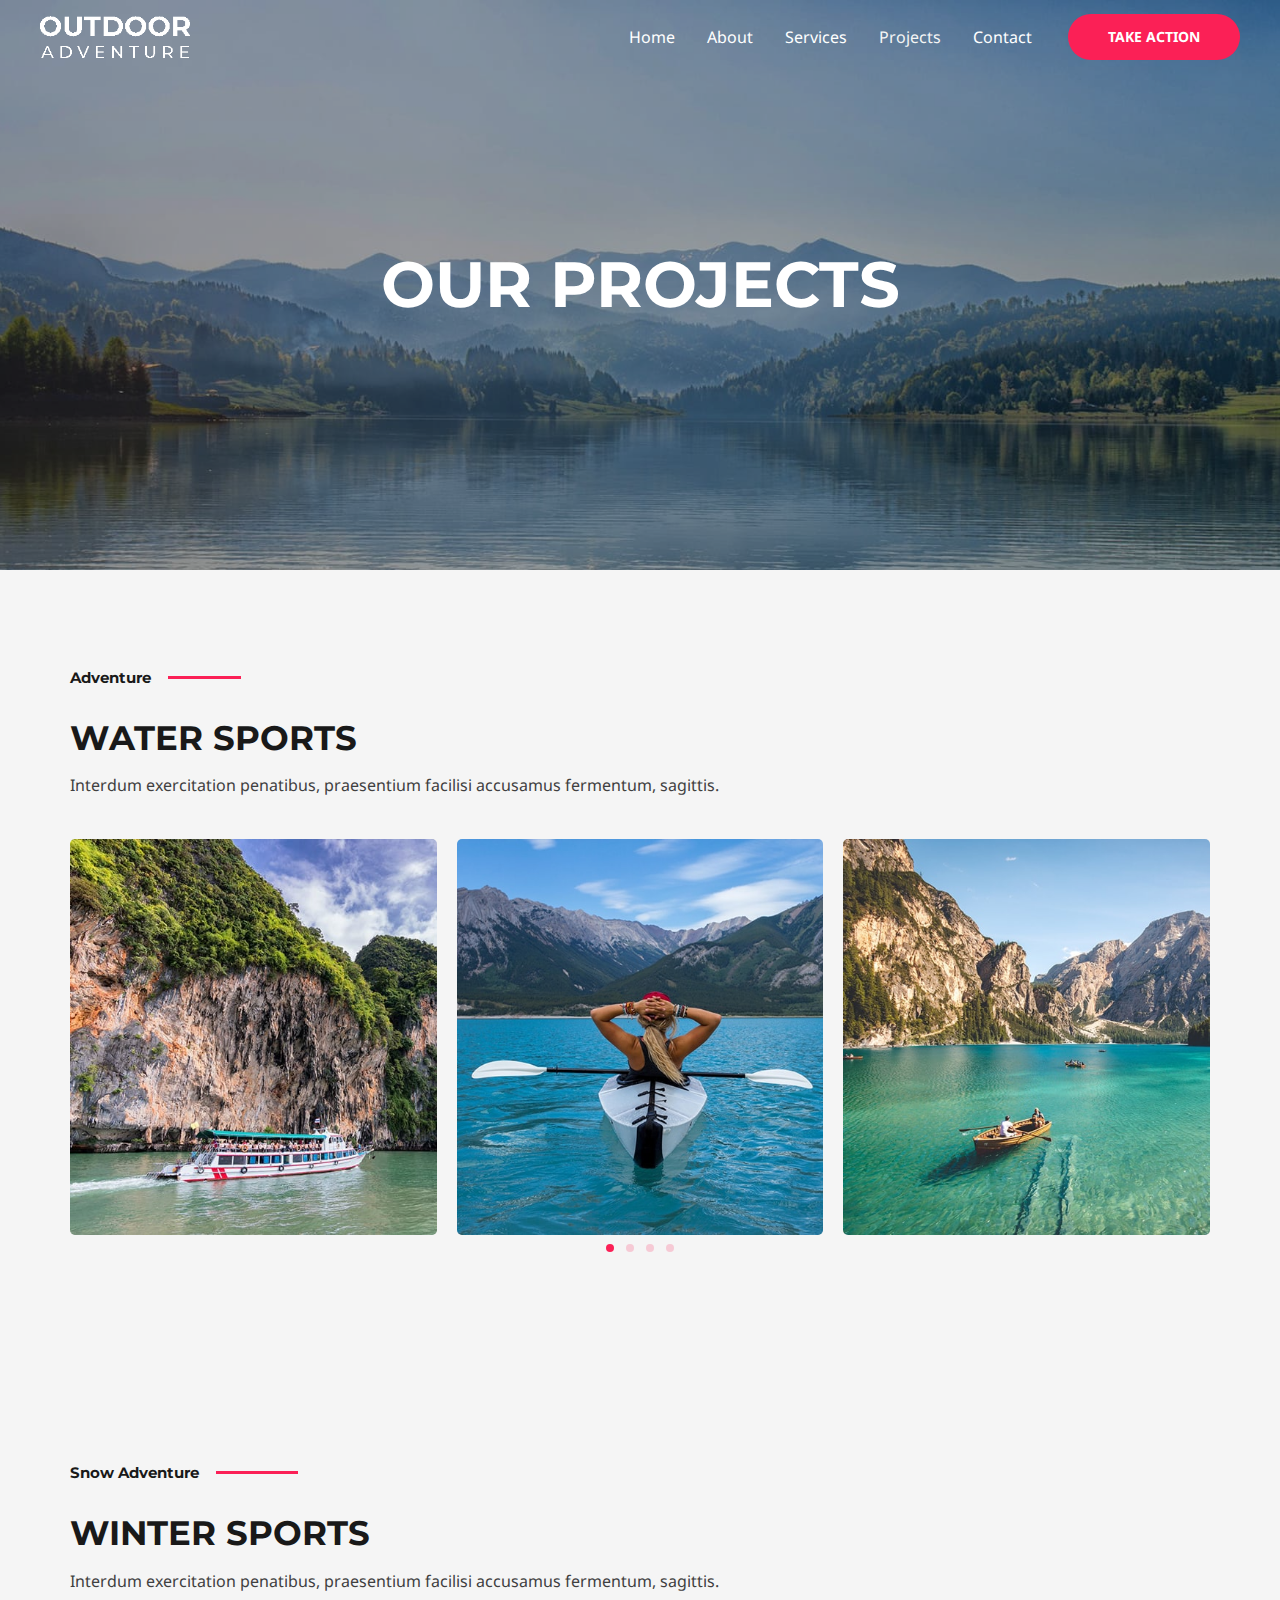
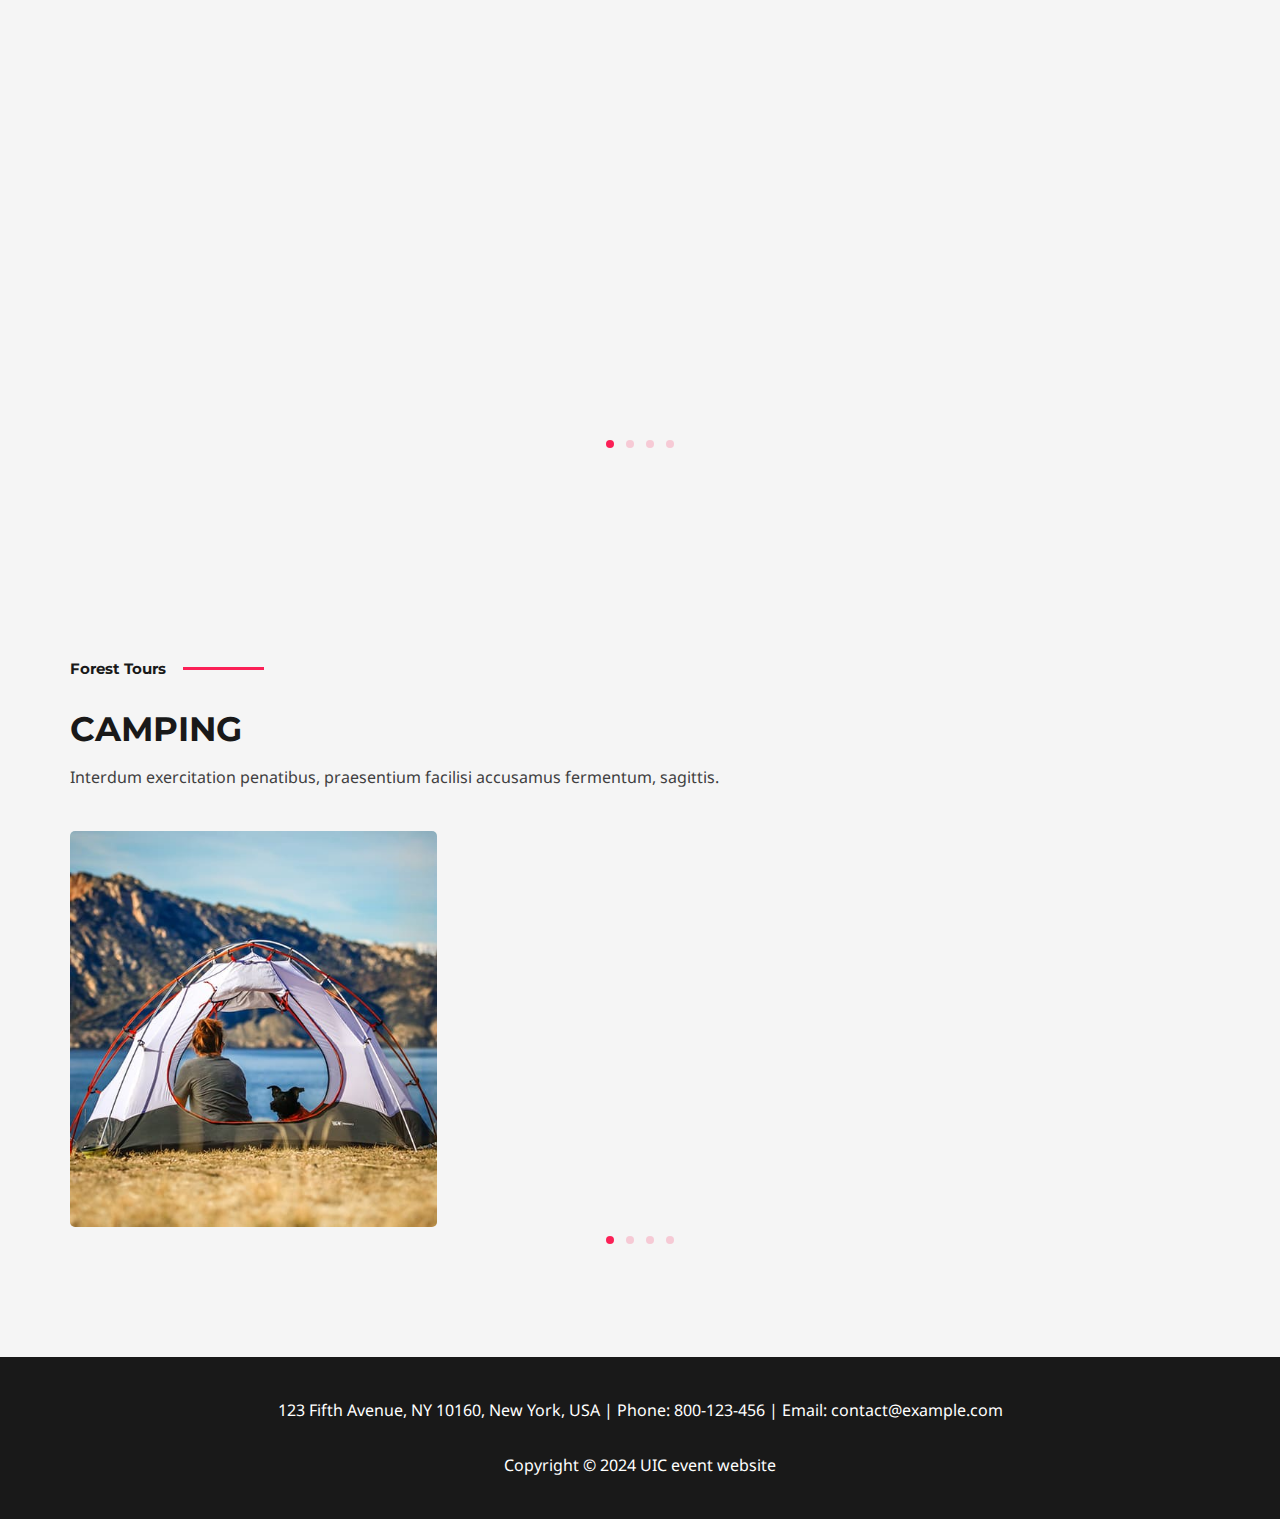
<file: projects/index.html>
<!DOCTYPE html>
<html lang="en-US">
<head>
<meta charset="UTF-8">
<meta name="viewport" content="width=device-width, initial-scale=1">
	 <link rel="profile" href="https://gmpg.org/xfn/11"> 
	 <title>Projects &#8211; UIC event website</title>
<meta name="robots" content="max-image-preview:large">
<link rel="dns-prefetch" href="//fonts.googleapis.com">
<link rel="alternate" type="application/rss+xml" title="UIC event website &raquo; Feed" href="/feed/">
<link rel="alternate" type="application/rss+xml" title="UIC event website &raquo; Comments Feed" href="/comments/feed/">
<script>
window._wpemojiSettings = {"baseUrl":"https:\/\/s.w.org\/images\/core\/emoji\/15.0.3\/72x72\/","ext":".png","svgUrl":"https:\/\/s.w.org\/images\/core\/emoji\/15.0.3\/svg\/","svgExt":".svg","source":{"concatemoji":"\/wp-includes\/js\/wp-emoji-release.min.js?ver=6.5.2"}};
/*! This file is auto-generated */
!function(i,n){var o,s,e;function c(e){try{var t={supportTests:e,timestamp:(new Date).valueOf()};sessionStorage.setItem(o,JSON.stringify(t))}catch(e){}}function p(e,t,n){e.clearRect(0,0,e.canvas.width,e.canvas.height),e.fillText(t,0,0);var t=new Uint32Array(e.getImageData(0,0,e.canvas.width,e.canvas.height).data),r=(e.clearRect(0,0,e.canvas.width,e.canvas.height),e.fillText(n,0,0),new Uint32Array(e.getImageData(0,0,e.canvas.width,e.canvas.height).data));return t.every(function(e,t){return e===r[t]})}function u(e,t,n){switch(t){case"flag":return n(e,"🏳️‍⚧️","🏳️​⚧️")?!1:!n(e,"🇺🇳","🇺​🇳")&&!n(e,"🏴󠁧󠁢󠁥󠁮󠁧󠁿","🏴​󠁧​󠁢​󠁥​󠁮​󠁧​󠁿");case"emoji":return!n(e,"🐦‍⬛","🐦​⬛")}return!1}function f(e,t,n){var r="undefined"!=typeof WorkerGlobalScope&&self instanceof WorkerGlobalScope?new OffscreenCanvas(300,150):i.createElement("canvas"),a=r.getContext("2d",{willReadFrequently:!0}),o=(a.textBaseline="top",a.font="600 32px Arial",{});return e.forEach(function(e){o[e]=t(a,e,n)}),o}function t(e){var t=i.createElement("script");t.src=e,t.defer=!0,i.head.appendChild(t)}"undefined"!=typeof Promise&&(o="wpEmojiSettingsSupports",s=["flag","emoji"],n.supports={everything:!0,everythingExceptFlag:!0},e=new Promise(function(e){i.addEventListener("DOMContentLoaded",e,{once:!0})}),new Promise(function(t){var n=function(){try{var e=JSON.parse(sessionStorage.getItem(o));if("object"==typeof e&&"number"==typeof e.timestamp&&(new Date).valueOf()<e.timestamp+604800&&"object"==typeof e.supportTests)return e.supportTests}catch(e){}return null}();if(!n){if("undefined"!=typeof Worker&&"undefined"!=typeof OffscreenCanvas&&"undefined"!=typeof URL&&URL.createObjectURL&&"undefined"!=typeof Blob)try{var e="postMessage("+f.toString()+"("+[JSON.stringify(s),u.toString(),p.toString()].join(",")+"));",r=new Blob([e],{type:"text/javascript"}),a=new Worker(URL.createObjectURL(r),{name:"wpTestEmojiSupports"});return void(a.onmessage=function(e){c(n=e.data),a.terminate(),t(n)})}catch(e){}c(n=f(s,u,p))}t(n)}).then(function(e){for(var t in e)n.supports[t]=e[t],n.supports.everything=n.supports.everything&&n.supports[t],"flag"!==t&&(n.supports.everythingExceptFlag=n.supports.everythingExceptFlag&&n.supports[t]);n.supports.everythingExceptFlag=n.supports.everythingExceptFlag&&!n.supports.flag,n.DOMReady=!1,n.readyCallback=function(){n.DOMReady=!0}}).then(function(){return e}).then(function(){var e;n.supports.everything||(n.readyCallback(),(e=n.source||{}).concatemoji?t(e.concatemoji):e.wpemoji&&e.twemoji&&(t(e.twemoji),t(e.wpemoji)))}))}((window,document),window._wpemojiSettings);
</script>
<link rel="stylesheet" id="astra-theme-css-css" href="/wp-content/themes/astra/assets/css/minified/main.min.css?ver=4.6.13" media="all">
<style id="astra-theme-css-inline-css">:root{--ast-post-nav-space:0;--ast-container-default-xlg-padding:6.67em;--ast-container-default-lg-padding:5.67em;--ast-container-default-slg-padding:4.34em;--ast-container-default-md-padding:3.34em;--ast-container-default-sm-padding:6.67em;--ast-container-default-xs-padding:2.4em;--ast-container-default-xxs-padding:1.4em;--ast-code-block-background:#EEEEEE;--ast-comment-inputs-background:#FAFAFA;--ast-normal-container-width:1200px;--ast-narrow-container-width:750px;--ast-blog-title-font-weight:normal;--ast-blog-meta-weight:inherit;}html{font-size:100%;}a,.page-title{color:var(--ast-global-color-0);}a:hover,a:focus{color:var(--ast-global-color-1);}body,button,input,select,textarea,.ast-button,.ast-custom-button{font-family:'Noto Sans',sans-serif;font-weight:400;font-size:16px;font-size:1rem;line-height:var(--ast-body-line-height,1.7em);}blockquote{color:var(--ast-global-color-3);}h1,.entry-content h1,h2,.entry-content h2,h3,.entry-content h3,h4,.entry-content h4,h5,.entry-content h5,h6,.entry-content h6,.site-title,.site-title a{font-family:'Montserrat',sans-serif;font-weight:700;}.site-title{font-size:22px;font-size:1.375rem;display:none;}header .custom-logo-link img{max-width:120px;}.astra-logo-svg{width:120px;}.site-header .site-description{font-size:15px;font-size:0.9375rem;display:none;}.entry-title{font-size:30px;font-size:1.875rem;}.archive .ast-article-post .ast-article-inner,.blog .ast-article-post .ast-article-inner,.archive .ast-article-post .ast-article-inner:hover,.blog .ast-article-post .ast-article-inner:hover{overflow:hidden;}h1,.entry-content h1{font-size:64px;font-size:4rem;font-family:'Montserrat',sans-serif;line-height:1.4em;text-transform:uppercase;}h2,.entry-content h2{font-size:34px;font-size:2.125rem;font-family:'Montserrat',sans-serif;line-height:1.4em;text-transform:uppercase;}h3,.entry-content h3{font-size:24px;font-size:1.5rem;font-family:'Montserrat',sans-serif;line-height:1.3em;}h4,.entry-content h4{font-size:20px;font-size:1.25rem;line-height:1.2em;font-family:'Montserrat',sans-serif;}h5,.entry-content h5{font-size:18px;font-size:1.125rem;line-height:1.2em;font-family:'Montserrat',sans-serif;}h6,.entry-content h6{font-size:15px;font-size:0.9375rem;line-height:1.25em;font-family:'Montserrat',sans-serif;}::selection{background-color:var(--ast-global-color-0);color:#ffffff;}body,h1,.entry-title a,.entry-content h1,h2,.entry-content h2,h3,.entry-content h3,h4,.entry-content h4,h5,.entry-content h5,h6,.entry-content h6{color:var(--ast-global-color-3);}.tagcloud a:hover,.tagcloud a:focus,.tagcloud a.current-item{color:#ffffff;border-color:var(--ast-global-color-0);background-color:var(--ast-global-color-0);}input:focus,input[type="text"]:focus,input[type="email"]:focus,input[type="url"]:focus,input[type="password"]:focus,input[type="reset"]:focus,input[type="search"]:focus,textarea:focus{border-color:var(--ast-global-color-0);}input[type="radio"]:checked,input[type=reset],input[type="checkbox"]:checked,input[type="checkbox"]:hover:checked,input[type="checkbox"]:focus:checked,input[type=range]::-webkit-slider-thumb{border-color:var(--ast-global-color-0);background-color:var(--ast-global-color-0);box-shadow:none;}.site-footer a:hover + .post-count,.site-footer a:focus + .post-count{background:var(--ast-global-color-0);border-color:var(--ast-global-color-0);}.single .nav-links .nav-previous,.single .nav-links .nav-next{color:var(--ast-global-color-0);}.entry-meta,.entry-meta *{line-height:1.45;color:var(--ast-global-color-0);}.entry-meta a:not(.ast-button):hover,.entry-meta a:not(.ast-button):hover *,.entry-meta a:not(.ast-button):focus,.entry-meta a:not(.ast-button):focus *,.page-links > .page-link,.page-links .page-link:hover,.post-navigation a:hover{color:var(--ast-global-color-1);}#cat option,.secondary .calendar_wrap thead a,.secondary .calendar_wrap thead a:visited{color:var(--ast-global-color-0);}.secondary .calendar_wrap #today,.ast-progress-val span{background:var(--ast-global-color-0);}.secondary a:hover + .post-count,.secondary a:focus + .post-count{background:var(--ast-global-color-0);border-color:var(--ast-global-color-0);}.calendar_wrap #today > a{color:#ffffff;}.page-links .page-link,.single .post-navigation a{color:var(--ast-global-color-0);}.ast-search-menu-icon .search-form button.search-submit{padding:0 4px;}.ast-search-menu-icon form.search-form{padding-right:0;}.ast-search-menu-icon.slide-search input.search-field{width:0;}.ast-header-search .ast-search-menu-icon.ast-dropdown-active .search-form,.ast-header-search .ast-search-menu-icon.ast-dropdown-active .search-field:focus{transition:all 0.2s;}.search-form input.search-field:focus{outline:none;}.wp-block-latest-posts > li > a{color:var(--ast-global-color-2);}.widget-title,.widget .wp-block-heading{font-size:22px;font-size:1.375rem;color:var(--ast-global-color-3);}.ast-search-menu-icon.slide-search a:focus-visible:focus-visible,.astra-search-icon:focus-visible,#close:focus-visible,a:focus-visible,.ast-menu-toggle:focus-visible,.site .skip-link:focus-visible,.wp-block-loginout input:focus-visible,.wp-block-search.wp-block-search__button-inside .wp-block-search__inside-wrapper,.ast-header-navigation-arrow:focus-visible,.woocommerce .wc-proceed-to-checkout > .checkout-button:focus-visible,.woocommerce .woocommerce-MyAccount-navigation ul li a:focus-visible,.ast-orders-table__row .ast-orders-table__cell:focus-visible,.woocommerce .woocommerce-order-details .order-again > .button:focus-visible,.woocommerce .woocommerce-message a.button.wc-forward:focus-visible,.woocommerce #minus_qty:focus-visible,.woocommerce #plus_qty:focus-visible,a#ast-apply-coupon:focus-visible,.woocommerce .woocommerce-info a:focus-visible,.woocommerce .astra-shop-summary-wrap a:focus-visible,.woocommerce a.wc-forward:focus-visible,#ast-apply-coupon:focus-visible,.woocommerce-js .woocommerce-mini-cart-item a.remove:focus-visible,#close:focus-visible,.button.search-submit:focus-visible,#search_submit:focus,.normal-search:focus-visible{outline-style:dotted;outline-color:inherit;outline-width:thin;}input:focus,input[type="text"]:focus,input[type="email"]:focus,input[type="url"]:focus,input[type="password"]:focus,input[type="reset"]:focus,input[type="search"]:focus,input[type="number"]:focus,textarea:focus,.wp-block-search__input:focus,[data-section="section-header-mobile-trigger"] .ast-button-wrap .ast-mobile-menu-trigger-minimal:focus,.ast-mobile-popup-drawer.active .menu-toggle-close:focus,.woocommerce-ordering select.orderby:focus,#ast-scroll-top:focus,#coupon_code:focus,.woocommerce-page #comment:focus,.woocommerce #reviews #respond input#submit:focus,.woocommerce a.add_to_cart_button:focus,.woocommerce .button.single_add_to_cart_button:focus,.woocommerce .woocommerce-cart-form button:focus,.woocommerce .woocommerce-cart-form__cart-item .quantity .qty:focus,.woocommerce .woocommerce-billing-fields .woocommerce-billing-fields__field-wrapper .woocommerce-input-wrapper > .input-text:focus,.woocommerce #order_comments:focus,.woocommerce #place_order:focus,.woocommerce .woocommerce-address-fields .woocommerce-address-fields__field-wrapper .woocommerce-input-wrapper > .input-text:focus,.woocommerce .woocommerce-MyAccount-content form button:focus,.woocommerce .woocommerce-MyAccount-content .woocommerce-EditAccountForm .woocommerce-form-row .woocommerce-Input.input-text:focus,.woocommerce .ast-woocommerce-container .woocommerce-pagination ul.page-numbers li a:focus,body #content .woocommerce form .form-row .select2-container--default .select2-selection--single:focus,#ast-coupon-code:focus,.woocommerce.woocommerce-js .quantity input[type=number]:focus,.woocommerce-js .woocommerce-mini-cart-item .quantity input[type=number]:focus,.woocommerce p#ast-coupon-trigger:focus{border-style:dotted;border-color:inherit;border-width:thin;}input{outline:none;}.site-logo-img img{ transition:all 0.2s linear;}body .ast-oembed-container *{position:absolute;top:0;width:100%;height:100%;left:0;}body .wp-block-embed-pocket-casts .ast-oembed-container *{position:unset;}.ast-single-post-featured-section + article {margin-top: 2em;}.site-content .ast-single-post-featured-section img {width: 100%;overflow: hidden;object-fit: cover;}.site > .ast-single-related-posts-container {margin-top: 0;}@media (min-width: 922px) {.ast-desktop .ast-container--narrow {max-width: var(--ast-narrow-container-width);margin: 0 auto;}}.ast-page-builder-template .hentry {margin: 0;}.ast-page-builder-template .site-content > .ast-container {max-width: 100%;padding: 0;}.ast-page-builder-template .site .site-content #primary {padding: 0;margin: 0;}.ast-page-builder-template .no-results {text-align: center;margin: 4em auto;}.ast-page-builder-template .ast-pagination {padding: 2em;}.ast-page-builder-template .entry-header.ast-no-title.ast-no-thumbnail {margin-top: 0;}.ast-page-builder-template .entry-header.ast-header-without-markup {margin-top: 0;margin-bottom: 0;}.ast-page-builder-template .entry-header.ast-no-title.ast-no-meta {margin-bottom: 0;}.ast-page-builder-template.single .post-navigation {padding-bottom: 2em;}.ast-page-builder-template.single-post .site-content > .ast-container {max-width: 100%;}.ast-page-builder-template .entry-header {margin-top: 4em;margin-left: auto;margin-right: auto;padding-left: 20px;padding-right: 20px;}.single.ast-page-builder-template .entry-header {padding-left: 20px;padding-right: 20px;}.ast-page-builder-template .ast-archive-description {margin: 4em auto 0;padding-left: 20px;padding-right: 20px;}.ast-page-builder-template.ast-no-sidebar .entry-content .alignwide {margin-left: 0;margin-right: 0;}@media (max-width:921.9px){#ast-desktop-header{display:none;}}@media (min-width:922px){#ast-mobile-header{display:none;}}.wp-block-buttons.aligncenter{justify-content:center;}.wp-block-buttons .wp-block-button.is-style-outline .wp-block-button__link.wp-element-button,.ast-outline-button,.wp-block-uagb-buttons-child .uagb-buttons-repeater.ast-outline-button{border-top-width:2px;border-right-width:2px;border-bottom-width:2px;border-left-width:2px;font-family:inherit;font-weight:700;font-size:14px;font-size:0.875rem;line-height:1em;border-top-left-radius:30px;border-top-right-radius:30px;border-bottom-right-radius:30px;border-bottom-left-radius:30px;}.entry-content[ast-blocks-layout] > figure{margin-bottom:1em;}@media (max-width:921px){.ast-separate-container #primary,.ast-separate-container #secondary{padding:1.5em 0;}#primary,#secondary{padding:1.5em 0;margin:0;}.ast-left-sidebar #content > .ast-container{display:flex;flex-direction:column-reverse;width:100%;}.ast-separate-container .ast-article-post,.ast-separate-container .ast-article-single{padding:1.5em 2.14em;}.ast-author-box img.avatar{margin:20px 0 0 0;}}@media (min-width:922px){.ast-separate-container.ast-right-sidebar #primary,.ast-separate-container.ast-left-sidebar #primary{border:0;}.search-no-results.ast-separate-container #primary{margin-bottom:4em;}}.elementor-button-wrapper .elementor-button{border-style:solid;text-decoration:none;border-top-width:0;border-right-width:0;border-left-width:0;border-bottom-width:0;}body .elementor-button.elementor-size-sm,body .elementor-button.elementor-size-xs,body .elementor-button.elementor-size-md,body .elementor-button.elementor-size-lg,body .elementor-button.elementor-size-xl,body .elementor-button{border-top-left-radius:30px;border-top-right-radius:30px;border-bottom-right-radius:30px;border-bottom-left-radius:30px;padding-top:17px;padding-right:40px;padding-bottom:17px;padding-left:40px;}.elementor-button-wrapper .elementor-button{border-color:var(--ast-global-color-0);background-color:var(--ast-global-color-0);}.elementor-button-wrapper .elementor-button:hover,.elementor-button-wrapper .elementor-button:focus{color:#ffffff;background-color:var(--ast-global-color-1);border-color:var(--ast-global-color-1);}.wp-block-button .wp-block-button__link ,.elementor-button-wrapper .elementor-button,.elementor-button-wrapper .elementor-button:visited{color:#ffffff;}.elementor-button-wrapper .elementor-button{font-weight:700;font-size:14px;font-size:0.875rem;line-height:1em;text-transform:uppercase;}body .elementor-button.elementor-size-sm,body .elementor-button.elementor-size-xs,body .elementor-button.elementor-size-md,body .elementor-button.elementor-size-lg,body .elementor-button.elementor-size-xl,body .elementor-button{font-size:14px;font-size:0.875rem;}.wp-block-button .wp-block-button__link:hover,.wp-block-button .wp-block-button__link:focus{color:#ffffff;background-color:var(--ast-global-color-1);border-color:var(--ast-global-color-1);}.elementor-widget-heading h1.elementor-heading-title{line-height:1.4em;}.elementor-widget-heading h2.elementor-heading-title{line-height:1.4em;}.elementor-widget-heading h3.elementor-heading-title{line-height:1.3em;}.elementor-widget-heading h4.elementor-heading-title{line-height:1.2em;}.elementor-widget-heading h5.elementor-heading-title{line-height:1.2em;}.elementor-widget-heading h6.elementor-heading-title{line-height:1.25em;}.wp-block-button .wp-block-button__link,.wp-block-search .wp-block-search__button,body .wp-block-file .wp-block-file__button{border-color:var(--ast-global-color-0);background-color:var(--ast-global-color-0);color:#ffffff;font-family:inherit;font-weight:700;line-height:1em;text-transform:uppercase;font-size:14px;font-size:0.875rem;border-top-left-radius:30px;border-top-right-radius:30px;border-bottom-right-radius:30px;border-bottom-left-radius:30px;padding-top:17px;padding-right:40px;padding-bottom:17px;padding-left:40px;}.menu-toggle,button,.ast-button,.ast-custom-button,.button,input#submit,input[type="button"],input[type="submit"],input[type="reset"],form[CLASS*="wp-block-search__"].wp-block-search .wp-block-search__inside-wrapper .wp-block-search__button,body .wp-block-file .wp-block-file__button,.woocommerce-js a.button,.woocommerce button.button,.woocommerce .woocommerce-message a.button,.woocommerce #respond input#submit.alt,.woocommerce input.button.alt,.woocommerce input.button,.woocommerce input.button:disabled,.woocommerce input.button:disabled[disabled],.woocommerce input.button:disabled:hover,.woocommerce input.button:disabled[disabled]:hover,.woocommerce #respond input#submit,.woocommerce button.button.alt.disabled,.wc-block-grid__products .wc-block-grid__product .wp-block-button__link,.wc-block-grid__product-onsale,[CLASS*="wc-block"] button,.woocommerce-js .astra-cart-drawer .astra-cart-drawer-content .woocommerce-mini-cart__buttons .button:not(.checkout):not(.ast-continue-shopping),.woocommerce-js .astra-cart-drawer .astra-cart-drawer-content .woocommerce-mini-cart__buttons a.checkout,.woocommerce button.button.alt.disabled.wc-variation-selection-needed,[CLASS*="wc-block"] .wc-block-components-button{border-style:solid;border-top-width:0;border-right-width:0;border-left-width:0;border-bottom-width:0;color:#ffffff;border-color:var(--ast-global-color-0);background-color:var(--ast-global-color-0);padding-top:17px;padding-right:40px;padding-bottom:17px;padding-left:40px;font-family:inherit;font-weight:700;font-size:14px;font-size:0.875rem;line-height:1em;text-transform:uppercase;border-top-left-radius:30px;border-top-right-radius:30px;border-bottom-right-radius:30px;border-bottom-left-radius:30px;}button:focus,.menu-toggle:hover,button:hover,.ast-button:hover,.ast-custom-button:hover .button:hover,.ast-custom-button:hover ,input[type=reset]:hover,input[type=reset]:focus,input#submit:hover,input#submit:focus,input[type="button"]:hover,input[type="button"]:focus,input[type="submit"]:hover,input[type="submit"]:focus,form[CLASS*="wp-block-search__"].wp-block-search .wp-block-search__inside-wrapper .wp-block-search__button:hover,form[CLASS*="wp-block-search__"].wp-block-search .wp-block-search__inside-wrapper .wp-block-search__button:focus,body .wp-block-file .wp-block-file__button:hover,body .wp-block-file .wp-block-file__button:focus,.woocommerce-js a.button:hover,.woocommerce button.button:hover,.woocommerce .woocommerce-message a.button:hover,.woocommerce #respond input#submit:hover,.woocommerce #respond input#submit.alt:hover,.woocommerce input.button.alt:hover,.woocommerce input.button:hover,.woocommerce button.button.alt.disabled:hover,.wc-block-grid__products .wc-block-grid__product .wp-block-button__link:hover,[CLASS*="wc-block"] button:hover,.woocommerce-js .astra-cart-drawer .astra-cart-drawer-content .woocommerce-mini-cart__buttons .button:not(.checkout):not(.ast-continue-shopping):hover,.woocommerce-js .astra-cart-drawer .astra-cart-drawer-content .woocommerce-mini-cart__buttons a.checkout:hover,.woocommerce button.button.alt.disabled.wc-variation-selection-needed:hover,[CLASS*="wc-block"] .wc-block-components-button:hover,[CLASS*="wc-block"] .wc-block-components-button:focus{color:#ffffff;background-color:var(--ast-global-color-1);border-color:var(--ast-global-color-1);}@media (max-width:921px){.ast-mobile-header-stack .main-header-bar .ast-search-menu-icon{display:inline-block;}.ast-header-break-point.ast-header-custom-item-outside .ast-mobile-header-stack .main-header-bar .ast-search-icon{margin:0;}.ast-comment-avatar-wrap img{max-width:2.5em;}.ast-comment-meta{padding:0 1.8888em 1.3333em;}.ast-separate-container .ast-comment-list li.depth-1{padding:1.5em 2.14em;}.ast-separate-container .comment-respond{padding:2em 2.14em;}}@media (min-width:544px){.ast-container{max-width:100%;}}@media (max-width:544px){.ast-separate-container .ast-article-post,.ast-separate-container .ast-article-single,.ast-separate-container .comments-title,.ast-separate-container .ast-archive-description{padding:1.5em 1em;}.ast-separate-container #content .ast-container{padding-left:0.54em;padding-right:0.54em;}.ast-separate-container .ast-comment-list .bypostauthor{padding:.5em;}.ast-search-menu-icon.ast-dropdown-active .search-field{width:170px;}}body,.ast-separate-container{background-color:var(--ast-global-color-4);;background-image:none;;}@media (max-width:921px){.site-title{display:none;}.site-header .site-description{display:none;}h1,.entry-content h1{font-size:44px;}h2,.entry-content h2{font-size:32px;}h3,.entry-content h3{font-size:20px;}}@media (max-width:544px){.widget-title{font-size:21px;font-size:1.4rem;}body,button,input,select,textarea,.ast-button,.ast-custom-button{font-size:15px;font-size:0.9375rem;}#secondary,#secondary button,#secondary input,#secondary select,#secondary textarea{font-size:15px;font-size:0.9375rem;}.site-title{font-size:20px;font-size:1.25rem;display:none;}.site-header .site-description{font-size:14px;font-size:0.875rem;display:none;}h1,.entry-content h1{font-size:30px;}h2,.entry-content h2{font-size:24px;}h3,.entry-content h3{font-size:20px;}h4,.entry-content h4{font-size:19px;font-size:1.1875rem;}h5,.entry-content h5{font-size:16px;font-size:1rem;}h6,.entry-content h6{font-size:15px;font-size:0.9375rem;}header .custom-logo-link img,.ast-header-break-point .site-branding img,.ast-header-break-point .custom-logo-link img{max-width:100px;}.astra-logo-svg{width:100px;}.ast-header-break-point .site-logo-img .custom-mobile-logo-link img{max-width:100px;}}@media (max-width:921px){html{font-size:91.2%;}}@media (max-width:544px){html{font-size:100%;}}@media (min-width:922px){.ast-container{max-width:1240px;}}@media (min-width:922px){.site-content .ast-container{display:flex;}}@media (max-width:921px){.site-content .ast-container{flex-direction:column;}}@media (min-width:922px){.main-header-menu .sub-menu .menu-item.ast-left-align-sub-menu:hover > .sub-menu,.main-header-menu .sub-menu .menu-item.ast-left-align-sub-menu.focus > .sub-menu{margin-left:-0px;}}.ast-theme-transparent-header [data-section="section-header-mobile-trigger"] .ast-button-wrap .ast-mobile-menu-trigger-fill,.ast-theme-transparent-header [data-section="section-header-mobile-trigger"] .ast-button-wrap .ast-mobile-menu-trigger-minimal{border:none;}.site .comments-area{padding-bottom:3em;}.wp-block-file {display: flex;align-items: center;flex-wrap: wrap;justify-content: space-between;}.wp-block-pullquote {border: none;}.wp-block-pullquote blockquote::before {content: "\201D";font-family: "Helvetica",sans-serif;display: flex;transform: rotate( 180deg );font-size: 6rem;font-style: normal;line-height: 1;font-weight: bold;align-items: center;justify-content: center;}.has-text-align-right > blockquote::before {justify-content: flex-start;}.has-text-align-left > blockquote::before {justify-content: flex-end;}figure.wp-block-pullquote.is-style-solid-color blockquote {max-width: 100%;text-align: inherit;}html body {--wp--custom--ast-default-block-top-padding: 3em;--wp--custom--ast-default-block-right-padding: 3em;--wp--custom--ast-default-block-bottom-padding: 3em;--wp--custom--ast-default-block-left-padding: 3em;--wp--custom--ast-container-width: 1200px;--wp--custom--ast-content-width-size: 1200px;--wp--custom--ast-wide-width-size: calc(1200px + var(--wp--custom--ast-default-block-left-padding) + var(--wp--custom--ast-default-block-right-padding));}.ast-narrow-container {--wp--custom--ast-content-width-size: 750px;--wp--custom--ast-wide-width-size: 750px;}@media(max-width: 921px) {html body {--wp--custom--ast-default-block-top-padding: 3em;--wp--custom--ast-default-block-right-padding: 2em;--wp--custom--ast-default-block-bottom-padding: 3em;--wp--custom--ast-default-block-left-padding: 2em;}}@media(max-width: 544px) {html body {--wp--custom--ast-default-block-top-padding: 3em;--wp--custom--ast-default-block-right-padding: 1.5em;--wp--custom--ast-default-block-bottom-padding: 3em;--wp--custom--ast-default-block-left-padding: 1.5em;}}.entry-content > .wp-block-group,.entry-content > .wp-block-cover,.entry-content > .wp-block-columns {padding-top: var(--wp--custom--ast-default-block-top-padding);padding-right: var(--wp--custom--ast-default-block-right-padding);padding-bottom: var(--wp--custom--ast-default-block-bottom-padding);padding-left: var(--wp--custom--ast-default-block-left-padding);}.ast-plain-container.ast-no-sidebar .entry-content > .alignfull,.ast-page-builder-template .ast-no-sidebar .entry-content > .alignfull {margin-left: calc( -50vw + 50%);margin-right: calc( -50vw + 50%);max-width: 100vw;width: 100vw;}.ast-plain-container.ast-no-sidebar .entry-content .alignfull .alignfull,.ast-page-builder-template.ast-no-sidebar .entry-content .alignfull .alignfull,.ast-plain-container.ast-no-sidebar .entry-content .alignfull .alignwide,.ast-page-builder-template.ast-no-sidebar .entry-content .alignfull .alignwide,.ast-plain-container.ast-no-sidebar .entry-content .alignwide .alignfull,.ast-page-builder-template.ast-no-sidebar .entry-content .alignwide .alignfull,.ast-plain-container.ast-no-sidebar .entry-content .alignwide .alignwide,.ast-page-builder-template.ast-no-sidebar .entry-content .alignwide .alignwide,.ast-plain-container.ast-no-sidebar .entry-content .wp-block-column .alignfull,.ast-page-builder-template.ast-no-sidebar .entry-content .wp-block-column .alignfull,.ast-plain-container.ast-no-sidebar .entry-content .wp-block-column .alignwide,.ast-page-builder-template.ast-no-sidebar .entry-content .wp-block-column .alignwide {margin-left: auto;margin-right: auto;width: 100%;}[ast-blocks-layout] .wp-block-separator:not(.is-style-dots) {height: 0;}[ast-blocks-layout] .wp-block-separator {margin: 20px auto;}[ast-blocks-layout] .wp-block-separator:not(.is-style-wide):not(.is-style-dots) {max-width: 100px;}[ast-blocks-layout] .wp-block-separator.has-background {padding: 0;}.entry-content[ast-blocks-layout] > * {max-width: var(--wp--custom--ast-content-width-size);margin-left: auto;margin-right: auto;}.entry-content[ast-blocks-layout] > .alignwide {max-width: var(--wp--custom--ast-wide-width-size);}.entry-content[ast-blocks-layout] .alignfull {max-width: none;}.entry-content .wp-block-columns {margin-bottom: 0;}blockquote {margin: 1.5em;border-color: rgba(0,0,0,0.05);}.wp-block-quote:not(.has-text-align-right):not(.has-text-align-center) {border-left: 5px solid rgba(0,0,0,0.05);}.has-text-align-right > blockquote,blockquote.has-text-align-right {border-right: 5px solid rgba(0,0,0,0.05);}.has-text-align-left > blockquote,blockquote.has-text-align-left {border-left: 5px solid rgba(0,0,0,0.05);}.wp-block-site-tagline,.wp-block-latest-posts .read-more {margin-top: 15px;}.wp-block-loginout p label {display: block;}.wp-block-loginout p:not(.login-remember):not(.login-submit) input {width: 100%;}.wp-block-loginout input:focus {border-color: transparent;}.wp-block-loginout input:focus {outline: thin dotted;}.entry-content .wp-block-media-text .wp-block-media-text__content {padding: 0 0 0 8%;}.entry-content .wp-block-media-text.has-media-on-the-right .wp-block-media-text__content {padding: 0 8% 0 0;}.entry-content .wp-block-media-text.has-background .wp-block-media-text__content {padding: 8%;}.entry-content .wp-block-cover:not([class*="background-color"]) .wp-block-cover__inner-container,.entry-content .wp-block-cover:not([class*="background-color"]) .wp-block-cover-image-text,.entry-content .wp-block-cover:not([class*="background-color"]) .wp-block-cover-text,.entry-content .wp-block-cover-image:not([class*="background-color"]) .wp-block-cover__inner-container,.entry-content .wp-block-cover-image:not([class*="background-color"]) .wp-block-cover-image-text,.entry-content .wp-block-cover-image:not([class*="background-color"]) .wp-block-cover-text {color: var(--ast-global-color-5);}.wp-block-loginout .login-remember input {width: 1.1rem;height: 1.1rem;margin: 0 5px 4px 0;vertical-align: middle;}.wp-block-latest-posts > li > *:first-child,.wp-block-latest-posts:not(.is-grid) > li:first-child {margin-top: 0;}.wp-block-search__inside-wrapper .wp-block-search__input {padding: 0 10px;color: var(--ast-global-color-3);background: var(--ast-global-color-5);border-color: var(--ast-border-color);}.wp-block-latest-posts .read-more {margin-bottom: 1.5em;}.wp-block-search__no-button .wp-block-search__inside-wrapper .wp-block-search__input {padding-top: 5px;padding-bottom: 5px;}.wp-block-latest-posts .wp-block-latest-posts__post-date,.wp-block-latest-posts .wp-block-latest-posts__post-author {font-size: 1rem;}.wp-block-latest-posts > li > *,.wp-block-latest-posts:not(.is-grid) > li {margin-top: 12px;margin-bottom: 12px;}.ast-page-builder-template .entry-content[ast-blocks-layout] > *,.ast-page-builder-template .entry-content[ast-blocks-layout] > .alignfull > * {max-width: none;}.ast-page-builder-template .entry-content[ast-blocks-layout] > .alignwide > * {max-width: var(--wp--custom--ast-wide-width-size);}.ast-page-builder-template .entry-content[ast-blocks-layout] > .inherit-container-width > *,.ast-page-builder-template .entry-content[ast-blocks-layout] > * > *,.entry-content[ast-blocks-layout] > .wp-block-cover .wp-block-cover__inner-container {max-width: var(--wp--custom--ast-content-width-size);margin-left: auto;margin-right: auto;}.entry-content[ast-blocks-layout] .wp-block-cover:not(.alignleft):not(.alignright) {width: auto;}@media(max-width: 1200px) {.ast-separate-container .entry-content > .alignfull,.ast-separate-container .entry-content[ast-blocks-layout] > .alignwide,.ast-plain-container .entry-content[ast-blocks-layout] > .alignwide,.ast-plain-container .entry-content .alignfull {margin-left: calc(-1 * min(var(--ast-container-default-xlg-padding),20px)) ;margin-right: calc(-1 * min(var(--ast-container-default-xlg-padding),20px));}}@media(min-width: 1201px) {.ast-separate-container .entry-content > .alignfull {margin-left: calc(-1 * var(--ast-container-default-xlg-padding) );margin-right: calc(-1 * var(--ast-container-default-xlg-padding) );}.ast-separate-container .entry-content[ast-blocks-layout] > .alignwide,.ast-plain-container .entry-content[ast-blocks-layout] > .alignwide {margin-left: calc(-1 * var(--wp--custom--ast-default-block-left-padding) );margin-right: calc(-1 * var(--wp--custom--ast-default-block-right-padding) );}}@media(min-width: 921px) {.ast-separate-container .entry-content .wp-block-group.alignwide:not(.inherit-container-width) > :where(:not(.alignleft):not(.alignright)),.ast-plain-container .entry-content .wp-block-group.alignwide:not(.inherit-container-width) > :where(:not(.alignleft):not(.alignright)) {max-width: calc( var(--wp--custom--ast-content-width-size) + 80px );}.ast-plain-container.ast-right-sidebar .entry-content[ast-blocks-layout] .alignfull,.ast-plain-container.ast-left-sidebar .entry-content[ast-blocks-layout] .alignfull {margin-left: -60px;margin-right: -60px;}}@media(min-width: 544px) {.entry-content > .alignleft {margin-right: 20px;}.entry-content > .alignright {margin-left: 20px;}}@media (max-width:544px){.wp-block-columns .wp-block-column:not(:last-child){margin-bottom:20px;}.wp-block-latest-posts{margin:0;}}@media( max-width: 600px ) {.entry-content .wp-block-media-text .wp-block-media-text__content,.entry-content .wp-block-media-text.has-media-on-the-right .wp-block-media-text__content {padding: 8% 0 0;}.entry-content .wp-block-media-text.has-background .wp-block-media-text__content {padding: 8%;}}.ast-page-builder-template .entry-header {padding-left: 0;}.ast-narrow-container .site-content .wp-block-uagb-image--align-full .wp-block-uagb-image__figure {max-width: 100%;margin-left: auto;margin-right: auto;}:root .has-ast-global-color-0-color{color:var(--ast-global-color-0);}:root .has-ast-global-color-0-background-color{background-color:var(--ast-global-color-0);}:root .wp-block-button .has-ast-global-color-0-color{color:var(--ast-global-color-0);}:root .wp-block-button .has-ast-global-color-0-background-color{background-color:var(--ast-global-color-0);}:root .has-ast-global-color-1-color{color:var(--ast-global-color-1);}:root .has-ast-global-color-1-background-color{background-color:var(--ast-global-color-1);}:root .wp-block-button .has-ast-global-color-1-color{color:var(--ast-global-color-1);}:root .wp-block-button .has-ast-global-color-1-background-color{background-color:var(--ast-global-color-1);}:root .has-ast-global-color-2-color{color:var(--ast-global-color-2);}:root .has-ast-global-color-2-background-color{background-color:var(--ast-global-color-2);}:root .wp-block-button .has-ast-global-color-2-color{color:var(--ast-global-color-2);}:root .wp-block-button .has-ast-global-color-2-background-color{background-color:var(--ast-global-color-2);}:root .has-ast-global-color-3-color{color:var(--ast-global-color-3);}:root .has-ast-global-color-3-background-color{background-color:var(--ast-global-color-3);}:root .wp-block-button .has-ast-global-color-3-color{color:var(--ast-global-color-3);}:root .wp-block-button .has-ast-global-color-3-background-color{background-color:var(--ast-global-color-3);}:root .has-ast-global-color-4-color{color:var(--ast-global-color-4);}:root .has-ast-global-color-4-background-color{background-color:var(--ast-global-color-4);}:root .wp-block-button .has-ast-global-color-4-color{color:var(--ast-global-color-4);}:root .wp-block-button .has-ast-global-color-4-background-color{background-color:var(--ast-global-color-4);}:root .has-ast-global-color-5-color{color:var(--ast-global-color-5);}:root .has-ast-global-color-5-background-color{background-color:var(--ast-global-color-5);}:root .wp-block-button .has-ast-global-color-5-color{color:var(--ast-global-color-5);}:root .wp-block-button .has-ast-global-color-5-background-color{background-color:var(--ast-global-color-5);}:root .has-ast-global-color-6-color{color:var(--ast-global-color-6);}:root .has-ast-global-color-6-background-color{background-color:var(--ast-global-color-6);}:root .wp-block-button .has-ast-global-color-6-color{color:var(--ast-global-color-6);}:root .wp-block-button .has-ast-global-color-6-background-color{background-color:var(--ast-global-color-6);}:root .has-ast-global-color-7-color{color:var(--ast-global-color-7);}:root .has-ast-global-color-7-background-color{background-color:var(--ast-global-color-7);}:root .wp-block-button .has-ast-global-color-7-color{color:var(--ast-global-color-7);}:root .wp-block-button .has-ast-global-color-7-background-color{background-color:var(--ast-global-color-7);}:root .has-ast-global-color-8-color{color:var(--ast-global-color-8);}:root .has-ast-global-color-8-background-color{background-color:var(--ast-global-color-8);}:root .wp-block-button .has-ast-global-color-8-color{color:var(--ast-global-color-8);}:root .wp-block-button .has-ast-global-color-8-background-color{background-color:var(--ast-global-color-8);}:root{--ast-global-color-0:#fb2056;--ast-global-color-1:#da1c4b;--ast-global-color-2:#191919;--ast-global-color-3:#404040;--ast-global-color-4:#f5f5f5;--ast-global-color-5:#ffffff;--ast-global-color-6:#ececec;--ast-global-color-7:#191919;--ast-global-color-8:#000000;}:root {--ast-border-color : #dddddd;}.ast-single-entry-banner {-js-display: flex;display: flex;flex-direction: column;justify-content: center;text-align: center;position: relative;background: #eeeeee;}.ast-single-entry-banner[data-banner-layout="layout-1"] {max-width: 1200px;background: inherit;padding: 20px 0;}.ast-single-entry-banner[data-banner-width-type="custom"] {margin: 0 auto;width: 100%;}.ast-single-entry-banner + .site-content .entry-header {margin-bottom: 0;}.site .ast-author-avatar {--ast-author-avatar-size: ;}a.ast-underline-text {text-decoration: underline;}.ast-container > .ast-terms-link {position: relative;display: block;}a.ast-button.ast-badge-tax {padding: 4px 8px;border-radius: 3px;font-size: inherit;}header.entry-header > *:not(:last-child){margin-bottom:10px;}.ast-archive-entry-banner {-js-display: flex;display: flex;flex-direction: column;justify-content: center;text-align: center;position: relative;background: #eeeeee;}.ast-archive-entry-banner[data-banner-width-type="custom"] {margin: 0 auto;width: 100%;}.ast-archive-entry-banner[data-banner-layout="layout-1"] {background: inherit;padding: 20px 0;text-align: left;}body.archive .ast-archive-description{max-width:1200px;width:100%;text-align:left;padding-top:3em;padding-right:3em;padding-bottom:3em;padding-left:3em;}body.archive .ast-archive-description .ast-archive-title,body.archive .ast-archive-description .ast-archive-title *{font-size:40px;font-size:2.5rem;}body.archive .ast-archive-description > *:not(:last-child){margin-bottom:10px;}@media (max-width:921px){body.archive .ast-archive-description{text-align:left;}}@media (max-width:544px){body.archive .ast-archive-description{text-align:left;}}.ast-theme-transparent-header #masthead .site-logo-img .transparent-custom-logo .astra-logo-svg{width:150px;}.ast-theme-transparent-header #masthead .site-logo-img .transparent-custom-logo img{ max-width:150px;}@media (max-width:921px){.ast-theme-transparent-header #masthead .site-logo-img .transparent-custom-logo .astra-logo-svg{width:120px;}.ast-theme-transparent-header #masthead .site-logo-img .transparent-custom-logo img{ max-width:120px;}}@media (max-width:543px){.ast-theme-transparent-header #masthead .site-logo-img .transparent-custom-logo .astra-logo-svg{width:100px;}.ast-theme-transparent-header #masthead .site-logo-img .transparent-custom-logo img{ max-width:100px;}}@media (min-width:921px){.ast-theme-transparent-header #masthead{position:absolute;left:0;right:0;}.ast-theme-transparent-header .main-header-bar,.ast-theme-transparent-header.ast-header-break-point .main-header-bar{background:none;}body.elementor-editor-active.ast-theme-transparent-header #masthead,.fl-builder-edit .ast-theme-transparent-header #masthead,body.vc_editor.ast-theme-transparent-header #masthead,body.brz-ed.ast-theme-transparent-header #masthead{z-index:0;}.ast-header-break-point.ast-replace-site-logo-transparent.ast-theme-transparent-header .custom-mobile-logo-link{display:none;}.ast-header-break-point.ast-replace-site-logo-transparent.ast-theme-transparent-header .transparent-custom-logo{display:inline-block;}.ast-theme-transparent-header .ast-above-header,.ast-theme-transparent-header .ast-above-header.ast-above-header-bar{background-image:none;background-color:transparent;}.ast-theme-transparent-header .ast-below-header{background-image:none;background-color:transparent;}}@media (min-width:922px){.ast-theme-transparent-header .site-title a,.ast-theme-transparent-header .site-title a:focus,.ast-theme-transparent-header .site-title a:hover,.ast-theme-transparent-header .site-title a:visited{color:var(--ast-global-color-4);}.ast-theme-transparent-header .site-header .site-description{color:var(--ast-global-color-4);}.ast-theme-transparent-header .ast-builder-menu .main-header-menu,.ast-theme-transparent-header .ast-builder-menu .main-header-menu .sub-menu,.ast-theme-transparent-header .ast-builder-menu .main-header-menu,.ast-theme-transparent-header.ast-header-break-point .ast-builder-menu .main-header-bar-wrap .main-header-menu,.ast-flyout-menu-enable.ast-header-break-point.ast-theme-transparent-header .main-header-bar-navigation .site-navigation,.ast-fullscreen-menu-enable.ast-header-break-point.ast-theme-transparent-header .main-header-bar-navigation .site-navigation,.ast-flyout-above-menu-enable.ast-header-break-point.ast-theme-transparent-header .ast-above-header-navigation-wrap .ast-above-header-navigation,.ast-flyout-below-menu-enable.ast-header-break-point.ast-theme-transparent-header .ast-below-header-navigation-wrap .ast-below-header-actual-nav,.ast-fullscreen-above-menu-enable.ast-header-break-point.ast-theme-transparent-header .ast-above-header-navigation-wrap,.ast-fullscreen-below-menu-enable.ast-header-break-point.ast-theme-transparent-header .ast-below-header-navigation-wrap,.ast-theme-transparent-header .main-header-menu .menu-link{background-color:rgba(255,255,255,0);}.ast-theme-transparent-header .ast-builder-menu .main-header-menu,.ast-theme-transparent-header .ast-builder-menu .main-header-menu .menu-link,.ast-theme-transparent-header [CLASS*="ast-builder-menu-"] .main-header-menu .menu-item > .menu-link,.ast-theme-transparent-header .ast-masthead-custom-menu-items,.ast-theme-transparent-header .ast-masthead-custom-menu-items a,.ast-theme-transparent-header .ast-builder-menu .main-header-menu .menu-item > .ast-menu-toggle,.ast-theme-transparent-header .ast-builder-menu .main-header-menu .menu-item > .ast-menu-toggle,.ast-theme-transparent-header .ast-above-header-navigation a,.ast-header-break-point.ast-theme-transparent-header .ast-above-header-navigation a,.ast-header-break-point.ast-theme-transparent-header .ast-above-header-navigation > ul.ast-above-header-menu > .menu-item-has-children:not(.current-menu-item) > .ast-menu-toggle,.ast-theme-transparent-header .ast-below-header-menu,.ast-theme-transparent-header .ast-below-header-menu a,.ast-header-break-point.ast-theme-transparent-header .ast-below-header-menu a,.ast-header-break-point.ast-theme-transparent-header .ast-below-header-menu,.ast-theme-transparent-header .main-header-menu .menu-link{color:var(--ast-global-color-5);}.ast-theme-transparent-header .ast-builder-menu .main-header-menu .menu-item:hover > .menu-link,.ast-theme-transparent-header .ast-builder-menu .main-header-menu .menu-item:hover > .ast-menu-toggle,.ast-theme-transparent-header .ast-builder-menu .main-header-menu .ast-masthead-custom-menu-items a:hover,.ast-theme-transparent-header .ast-builder-menu .main-header-menu .focus > .menu-link,.ast-theme-transparent-header .ast-builder-menu .main-header-menu .focus > .ast-menu-toggle,.ast-theme-transparent-header .ast-builder-menu .main-header-menu .current-menu-item > .menu-link,.ast-theme-transparent-header .ast-builder-menu .main-header-menu .current-menu-ancestor > .menu-link,.ast-theme-transparent-header .ast-builder-menu .main-header-menu .current-menu-item > .ast-menu-toggle,.ast-theme-transparent-header .ast-builder-menu .main-header-menu .current-menu-ancestor > .ast-menu-toggle,.ast-theme-transparent-header [CLASS*="ast-builder-menu-"] .main-header-menu .current-menu-item > .menu-link,.ast-theme-transparent-header [CLASS*="ast-builder-menu-"] .main-header-menu .current-menu-ancestor > .menu-link,.ast-theme-transparent-header [CLASS*="ast-builder-menu-"] .main-header-menu .current-menu-item > .ast-menu-toggle,.ast-theme-transparent-header [CLASS*="ast-builder-menu-"] .main-header-menu .current-menu-ancestor > .ast-menu-toggle,.ast-theme-transparent-header .main-header-menu .menu-item:hover > .menu-link,.ast-theme-transparent-header .main-header-menu .current-menu-item > .menu-link,.ast-theme-transparent-header .main-header-menu .current-menu-ancestor > .menu-link{color:var(--ast-global-color-4);}.ast-theme-transparent-header .ast-builder-menu .main-header-menu .menu-item .sub-menu .menu-link,.ast-theme-transparent-header .main-header-menu .menu-item .sub-menu .menu-link{background-color:transparent;}}@media (max-width:921px){.transparent-custom-logo{display:none;}}@media (min-width:921px){.ast-transparent-mobile-logo{display:none;}}@media (max-width:920px){.ast-transparent-mobile-logo{display:block;}}@media (min-width:921px){.ast-theme-transparent-header #ast-desktop-header > [CLASS*="-header-wrap"]:nth-last-child(2) > [CLASS*="-header-bar"]{border-bottom-width:0px;border-bottom-style:solid;border-bottom-color:#ffffff;}}.ast-breadcrumbs .trail-browse,.ast-breadcrumbs .trail-items,.ast-breadcrumbs .trail-items li{display:inline-block;margin:0;padding:0;border:none;background:inherit;text-indent:0;text-decoration:none;}.ast-breadcrumbs .trail-browse{font-size:inherit;font-style:inherit;font-weight:inherit;color:inherit;}.ast-breadcrumbs .trail-items{list-style:none;}.trail-items li::after{padding:0 0.3em;content:"\00bb";}.trail-items li:last-of-type::after{display:none;}h1,.entry-content h1,h2,.entry-content h2,h3,.entry-content h3,h4,.entry-content h4,h5,.entry-content h5,h6,.entry-content h6{color:var(--ast-global-color-2);}@media (max-width:921px){.ast-builder-grid-row-container.ast-builder-grid-row-tablet-3-firstrow .ast-builder-grid-row > *:first-child,.ast-builder-grid-row-container.ast-builder-grid-row-tablet-3-lastrow .ast-builder-grid-row > *:last-child{grid-column:1 / -1;}}@media (max-width:544px){.ast-builder-grid-row-container.ast-builder-grid-row-mobile-3-firstrow .ast-builder-grid-row > *:first-child,.ast-builder-grid-row-container.ast-builder-grid-row-mobile-3-lastrow .ast-builder-grid-row > *:last-child{grid-column:1 / -1;}}.ast-builder-layout-element[data-section="title_tagline"]{display:flex;}@media (max-width:921px){.ast-header-break-point .ast-builder-layout-element[data-section="title_tagline"]{display:flex;}}@media (max-width:544px){.ast-header-break-point .ast-builder-layout-element[data-section="title_tagline"]{display:flex;}}[data-section*="section-hb-button-"] .menu-link{display:none;}.ast-header-button-1[data-section*="section-hb-button-"] .ast-builder-button-wrap .ast-custom-button{font-size:14px;font-size:0.875rem;}.ast-header-button-1[data-section*="section-hb-button-"] .ast-builder-button-wrap .ast-custom-button{padding-top:16px;padding-bottom:16px;padding-left:40px;padding-right:40px;}.ast-header-button-1[data-section="section-hb-button-1"]{display:flex;}@media (max-width:921px){.ast-header-break-point .ast-header-button-1[data-section="section-hb-button-1"]{display:flex;}}@media (max-width:544px){.ast-header-break-point .ast-header-button-1[data-section="section-hb-button-1"]{display:flex;}}.ast-builder-menu-1{font-family:inherit;font-weight:inherit;}.ast-builder-menu-1 .menu-item > .menu-link{color:var(--ast-global-color-8);}.ast-builder-menu-1 .menu-item > .ast-menu-toggle{color:var(--ast-global-color-8);}.ast-builder-menu-1 .menu-item:hover > .menu-link,.ast-builder-menu-1 .inline-on-mobile .menu-item:hover > .ast-menu-toggle{color:var(--ast-global-color-0);}.ast-builder-menu-1 .menu-item:hover > .ast-menu-toggle{color:var(--ast-global-color-0);}.ast-builder-menu-1 .menu-item.current-menu-item > .menu-link,.ast-builder-menu-1 .inline-on-mobile .menu-item.current-menu-item > .ast-menu-toggle,.ast-builder-menu-1 .current-menu-ancestor > .menu-link{color:var(--ast-global-color-0);}.ast-builder-menu-1 .menu-item.current-menu-item > .ast-menu-toggle{color:var(--ast-global-color-0);}.ast-builder-menu-1 .sub-menu,.ast-builder-menu-1 .inline-on-mobile .sub-menu{border-top-width:2px;border-bottom-width:0px;border-right-width:0px;border-left-width:0px;border-color:var(--ast-global-color-0);border-style:solid;}.ast-builder-menu-1 .main-header-menu > .menu-item > .sub-menu,.ast-builder-menu-1 .main-header-menu > .menu-item > .astra-full-megamenu-wrapper{margin-top:0px;}.ast-desktop .ast-builder-menu-1 .main-header-menu > .menu-item > .sub-menu:before,.ast-desktop .ast-builder-menu-1 .main-header-menu > .menu-item > .astra-full-megamenu-wrapper:before{height:calc( 0px + 5px );}.ast-desktop .ast-builder-menu-1 .menu-item .sub-menu .menu-link{border-style:none;}@media (max-width:921px){.ast-builder-menu-1 .main-header-menu .menu-item > .menu-link{color:var(--ast-global-color-3);}.ast-builder-menu-1 .menu-item > .ast-menu-toggle{color:var(--ast-global-color-3);}.ast-builder-menu-1 .menu-item:hover > .menu-link,.ast-builder-menu-1 .inline-on-mobile .menu-item:hover > .ast-menu-toggle{color:var(--ast-global-color-1);}.ast-builder-menu-1 .menu-item:hover > .ast-menu-toggle{color:var(--ast-global-color-1);}.ast-builder-menu-1 .menu-item.current-menu-item > .menu-link,.ast-builder-menu-1 .inline-on-mobile .menu-item.current-menu-item > .ast-menu-toggle,.ast-builder-menu-1 .current-menu-ancestor > .menu-link,.ast-builder-menu-1 .current-menu-ancestor > .ast-menu-toggle{color:var(--ast-global-color-1);}.ast-builder-menu-1 .menu-item.current-menu-item > .ast-menu-toggle{color:var(--ast-global-color-1);}.ast-header-break-point .ast-builder-menu-1 .menu-item.menu-item-has-children > .ast-menu-toggle{top:0;}.ast-builder-menu-1 .inline-on-mobile .menu-item.menu-item-has-children > .ast-menu-toggle{right:-15px;}.ast-builder-menu-1 .menu-item-has-children > .menu-link:after{content:unset;}.ast-builder-menu-1 .main-header-menu > .menu-item > .sub-menu,.ast-builder-menu-1 .main-header-menu > .menu-item > .astra-full-megamenu-wrapper{margin-top:0;}.ast-builder-menu-1 .main-header-menu,.ast-builder-menu-1 .main-header-menu .sub-menu{background-color:var(--ast-global-color-5);;background-image:none;;}}@media (max-width:544px){.ast-builder-menu-1 .main-header-menu .menu-item > .menu-link{color:var(--ast-global-color-3);}.ast-builder-menu-1 .menu-item> .ast-menu-toggle{color:var(--ast-global-color-3);}.ast-builder-menu-1 .menu-item:hover > .menu-link,.ast-builder-menu-1 .inline-on-mobile .menu-item:hover > .ast-menu-toggle{color:var(--ast-global-color-1);}.ast-builder-menu-1 .menu-item:hover> .ast-menu-toggle{color:var(--ast-global-color-1);}.ast-builder-menu-1 .menu-item.current-menu-item > .menu-link,.ast-builder-menu-1 .inline-on-mobile .menu-item.current-menu-item > .ast-menu-toggle,.ast-builder-menu-1 .current-menu-ancestor > .menu-link,.ast-builder-menu-1 .current-menu-ancestor > .ast-menu-toggle{color:var(--ast-global-color-1);}.ast-builder-menu-1 .menu-item.current-menu-item> .ast-menu-toggle{color:var(--ast-global-color-1);}.ast-header-break-point .ast-builder-menu-1 .menu-item.menu-item-has-children > .ast-menu-toggle{top:0;}.ast-builder-menu-1 .main-header-menu > .menu-item > .sub-menu,.ast-builder-menu-1 .main-header-menu > .menu-item > .astra-full-megamenu-wrapper{margin-top:0;}}.ast-builder-menu-1{display:flex;}@media (max-width:921px){.ast-header-break-point .ast-builder-menu-1{display:flex;}}@media (max-width:544px){.ast-header-break-point .ast-builder-menu-1{display:flex;}}.ast-footer-copyright{text-align:center;}.ast-footer-copyright {color:var(--ast-global-color-5);}@media (max-width:921px){.ast-footer-copyright{text-align:center;}}@media (max-width:544px){.ast-footer-copyright{text-align:center;}.ast-footer-copyright {margin-top:0px;margin-bottom:0px;}}@media (max-width:544px){.ast-footer-copyright {font-size:14px;font-size:0.875rem;}}.ast-footer-copyright.ast-builder-layout-element{display:flex;}@media (max-width:921px){.ast-header-break-point .ast-footer-copyright.ast-builder-layout-element{display:flex;}}@media (max-width:544px){.ast-header-break-point .ast-footer-copyright.ast-builder-layout-element{display:flex;}}.site-footer{background-color:var(--ast-global-color-2);;background-image:none;;}.site-primary-footer-wrap{padding-top:45px;padding-bottom:45px;}.site-primary-footer-wrap[data-section="section-primary-footer-builder"]{background-color:var(--ast-global-color-2);;background-image:none;;}.site-primary-footer-wrap[data-section="section-primary-footer-builder"] .ast-builder-grid-row{max-width:1200px;margin-left:auto;margin-right:auto;}.site-primary-footer-wrap[data-section="section-primary-footer-builder"] .ast-builder-grid-row,.site-primary-footer-wrap[data-section="section-primary-footer-builder"] .site-footer-section{align-items:center;}.site-primary-footer-wrap[data-section="section-primary-footer-builder"].ast-footer-row-inline .site-footer-section{display:flex;margin-bottom:0;}.ast-builder-grid-row-full .ast-builder-grid-row{grid-template-columns:1fr;}@media (max-width:921px){.site-primary-footer-wrap[data-section="section-primary-footer-builder"].ast-footer-row-tablet-inline .site-footer-section{display:flex;margin-bottom:0;}.site-primary-footer-wrap[data-section="section-primary-footer-builder"].ast-footer-row-tablet-stack .site-footer-section{display:block;margin-bottom:10px;}.ast-builder-grid-row-container.ast-builder-grid-row-tablet-full .ast-builder-grid-row{grid-template-columns:1fr;}}@media (max-width:544px){.site-primary-footer-wrap[data-section="section-primary-footer-builder"] .ast-builder-grid-row{grid-column-gap:20px;grid-row-gap:20px;}.site-primary-footer-wrap[data-section="section-primary-footer-builder"].ast-footer-row-mobile-inline .site-footer-section{display:flex;margin-bottom:0;}.site-primary-footer-wrap[data-section="section-primary-footer-builder"].ast-footer-row-mobile-stack .site-footer-section{display:block;margin-bottom:10px;}.ast-builder-grid-row-container.ast-builder-grid-row-mobile-full .ast-builder-grid-row{grid-template-columns:1fr;}}.site-primary-footer-wrap[data-section="section-primary-footer-builder"]{padding-top:40px;padding-bottom:40px;}@media (max-width:921px){.site-primary-footer-wrap[data-section="section-primary-footer-builder"]{padding-top:50px;padding-bottom:50px;padding-left:50px;padding-right:50px;}}@media (max-width:544px){.site-primary-footer-wrap[data-section="section-primary-footer-builder"]{padding-top:40px;padding-bottom:40px;padding-left:20px;padding-right:20px;}}.site-primary-footer-wrap[data-section="section-primary-footer-builder"]{display:grid;}@media (max-width:921px){.ast-header-break-point .site-primary-footer-wrap[data-section="section-primary-footer-builder"]{display:grid;}}@media (max-width:544px){.ast-header-break-point .site-primary-footer-wrap[data-section="section-primary-footer-builder"]{display:grid;}}.footer-widget-area[data-section="sidebar-widgets-footer-widget-1"].footer-widget-area-inner{text-align:center;}@media (max-width:921px){.footer-widget-area[data-section="sidebar-widgets-footer-widget-1"].footer-widget-area-inner{text-align:center;}}@media (max-width:544px){.footer-widget-area[data-section="sidebar-widgets-footer-widget-1"].footer-widget-area-inner{text-align:center;}}.footer-widget-area[data-section="sidebar-widgets-footer-widget-1"].footer-widget-area-inner{color:var(--ast-global-color-5);}@media (max-width:544px){.footer-widget-area[data-section="sidebar-widgets-footer-widget-1"].footer-widget-area-inner{font-size:14px;font-size:0.875rem;}.footer-widget-area[data-section="sidebar-widgets-footer-widget-1"]{margin-top:0px;margin-bottom:20px;margin-left:0px;margin-right:0px;}}.footer-widget-area[data-section="sidebar-widgets-footer-widget-1"]{display:block;}@media (max-width:921px){.ast-header-break-point .footer-widget-area[data-section="sidebar-widgets-footer-widget-1"]{display:block;}}@media (max-width:544px){.ast-header-break-point .footer-widget-area[data-section="sidebar-widgets-footer-widget-1"]{display:block;}}.elementor-widget-heading .elementor-heading-title{margin:0;}.elementor-page .ast-menu-toggle{color:unset !important;background:unset !important;}.elementor-post.elementor-grid-item.hentry{margin-bottom:0;}.woocommerce div.product .elementor-element.elementor-products-grid .related.products ul.products li.product,.elementor-element .elementor-wc-products .woocommerce[class*='columns-'] ul.products li.product{width:auto;margin:0;float:none;}body .elementor hr{background-color:#ccc;margin:0;}.ast-left-sidebar .elementor-section.elementor-section-stretched,.ast-right-sidebar .elementor-section.elementor-section-stretched{max-width:100%;left:0 !important;}.elementor-posts-container [CLASS*="ast-width-"]{width:100%;}.elementor-template-full-width .ast-container{display:block;}.elementor-screen-only,.screen-reader-text,.screen-reader-text span,.ui-helper-hidden-accessible{top:0 !important;}@media (max-width:544px){.elementor-element .elementor-wc-products .woocommerce[class*="columns-"] ul.products li.product{width:auto;margin:0;}.elementor-element .woocommerce .woocommerce-result-count{float:none;}}.ast-header-break-point .main-header-bar{border-bottom-width:0px;}@media (min-width:922px){.main-header-bar{border-bottom-width:0px;}}.main-header-menu .menu-item, #astra-footer-menu .menu-item, .main-header-bar .ast-masthead-custom-menu-items{-js-display:flex;display:flex;-webkit-box-pack:center;-webkit-justify-content:center;-moz-box-pack:center;-ms-flex-pack:center;justify-content:center;-webkit-box-orient:vertical;-webkit-box-direction:normal;-webkit-flex-direction:column;-moz-box-orient:vertical;-moz-box-direction:normal;-ms-flex-direction:column;flex-direction:column;}.main-header-menu > .menu-item > .menu-link, #astra-footer-menu > .menu-item > .menu-link{height:100%;-webkit-box-align:center;-webkit-align-items:center;-moz-box-align:center;-ms-flex-align:center;align-items:center;-js-display:flex;display:flex;}.header-main-layout-1 .ast-flex.main-header-container, .header-main-layout-3 .ast-flex.main-header-container{-webkit-align-content:center;-ms-flex-line-pack:center;align-content:center;-webkit-box-align:center;-webkit-align-items:center;-moz-box-align:center;-ms-flex-align:center;align-items:center;}.ast-header-break-point .main-navigation ul .menu-item .menu-link .icon-arrow:first-of-type svg{top:.2em;margin-top:0px;margin-left:0px;width:.65em;transform:translate(0, -2px) rotateZ(270deg);}.ast-mobile-popup-content .ast-submenu-expanded > .ast-menu-toggle{transform:rotateX(180deg);overflow-y:auto;}@media (min-width:922px){.ast-builder-menu .main-navigation > ul > li:last-child a{margin-right:0;}}.ast-separate-container .ast-article-inner{background-color:transparent;background-image:none;}.ast-separate-container .ast-article-post{background-color:var(--ast-global-color-5);;background-image:none;;}@media (max-width:921px){.ast-separate-container .ast-article-post{background-color:#ffffff;;background-image:none;;}}@media (max-width:544px){.ast-separate-container .ast-article-post{background-color:#ffffff;;background-image:none;;}}.ast-separate-container .ast-article-single:not(.ast-related-post), .woocommerce.ast-separate-container .ast-woocommerce-container, .ast-separate-container .error-404, .ast-separate-container .no-results, .single.ast-separate-container  .ast-author-meta, .ast-separate-container .related-posts-title-wrapper,.ast-separate-container .comments-count-wrapper, .ast-box-layout.ast-plain-container .site-content,.ast-padded-layout.ast-plain-container .site-content, .ast-separate-container .ast-archive-description, .ast-separate-container .comments-area .comment-respond, .ast-separate-container .comments-area .ast-comment-list li, .ast-separate-container .comments-area .comments-title{background-color:var(--ast-global-color-5);;background-image:none;;}@media (max-width:921px){.ast-separate-container .ast-article-single:not(.ast-related-post), .woocommerce.ast-separate-container .ast-woocommerce-container, .ast-separate-container .error-404, .ast-separate-container .no-results, .single.ast-separate-container  .ast-author-meta, .ast-separate-container .related-posts-title-wrapper,.ast-separate-container .comments-count-wrapper, .ast-box-layout.ast-plain-container .site-content,.ast-padded-layout.ast-plain-container .site-content, .ast-separate-container .ast-archive-description{background-color:#ffffff;;background-image:none;;}}@media (max-width:544px){.ast-separate-container .ast-article-single:not(.ast-related-post), .woocommerce.ast-separate-container .ast-woocommerce-container, .ast-separate-container .error-404, .ast-separate-container .no-results, .single.ast-separate-container  .ast-author-meta, .ast-separate-container .related-posts-title-wrapper,.ast-separate-container .comments-count-wrapper, .ast-box-layout.ast-plain-container .site-content,.ast-padded-layout.ast-plain-container .site-content, .ast-separate-container .ast-archive-description{background-color:#ffffff;;background-image:none;;}}.ast-separate-container.ast-two-container #secondary .widget{background-color:var(--ast-global-color-5);;background-image:none;;}@media (max-width:921px){.ast-separate-container.ast-two-container #secondary .widget{background-color:#ffffff;;background-image:none;;}}@media (max-width:544px){.ast-separate-container.ast-two-container #secondary .widget{background-color:#ffffff;;background-image:none;;}}.ast-mobile-header-content > *,.ast-desktop-header-content > * {padding: 10px 0;height: auto;}.ast-mobile-header-content > *:first-child,.ast-desktop-header-content > *:first-child {padding-top: 10px;}.ast-mobile-header-content > .ast-builder-menu,.ast-desktop-header-content > .ast-builder-menu {padding-top: 0;}.ast-mobile-header-content > *:last-child,.ast-desktop-header-content > *:last-child {padding-bottom: 0;}.ast-mobile-header-content .ast-search-menu-icon.ast-inline-search label,.ast-desktop-header-content .ast-search-menu-icon.ast-inline-search label {width: 100%;}.ast-desktop-header-content .main-header-bar-navigation .ast-submenu-expanded > .ast-menu-toggle::before {transform: rotateX(180deg);}#ast-desktop-header .ast-desktop-header-content,.ast-mobile-header-content .ast-search-icon,.ast-desktop-header-content .ast-search-icon,.ast-mobile-header-wrap .ast-mobile-header-content,.ast-main-header-nav-open.ast-popup-nav-open .ast-mobile-header-wrap .ast-mobile-header-content,.ast-main-header-nav-open.ast-popup-nav-open .ast-desktop-header-content {display: none;}.ast-main-header-nav-open.ast-header-break-point #ast-desktop-header .ast-desktop-header-content,.ast-main-header-nav-open.ast-header-break-point .ast-mobile-header-wrap .ast-mobile-header-content {display: block;}.ast-desktop .ast-desktop-header-content .astra-menu-animation-slide-up > .menu-item > .sub-menu,.ast-desktop .ast-desktop-header-content .astra-menu-animation-slide-up > .menu-item .menu-item > .sub-menu,.ast-desktop .ast-desktop-header-content .astra-menu-animation-slide-down > .menu-item > .sub-menu,.ast-desktop .ast-desktop-header-content .astra-menu-animation-slide-down > .menu-item .menu-item > .sub-menu,.ast-desktop .ast-desktop-header-content .astra-menu-animation-fade > .menu-item > .sub-menu,.ast-desktop .ast-desktop-header-content .astra-menu-animation-fade > .menu-item .menu-item > .sub-menu {opacity: 1;visibility: visible;}.ast-hfb-header.ast-default-menu-enable.ast-header-break-point .ast-mobile-header-wrap .ast-mobile-header-content .main-header-bar-navigation {width: unset;margin: unset;}.ast-mobile-header-content.content-align-flex-end .main-header-bar-navigation .menu-item-has-children > .ast-menu-toggle,.ast-desktop-header-content.content-align-flex-end .main-header-bar-navigation .menu-item-has-children > .ast-menu-toggle {left: calc( 20px - 0.907em);right: auto;}.ast-mobile-header-content .ast-search-menu-icon,.ast-mobile-header-content .ast-search-menu-icon.slide-search,.ast-desktop-header-content .ast-search-menu-icon,.ast-desktop-header-content .ast-search-menu-icon.slide-search {width: 100%;position: relative;display: block;right: auto;transform: none;}.ast-mobile-header-content .ast-search-menu-icon.slide-search .search-form,.ast-mobile-header-content .ast-search-menu-icon .search-form,.ast-desktop-header-content .ast-search-menu-icon.slide-search .search-form,.ast-desktop-header-content .ast-search-menu-icon .search-form {right: 0;visibility: visible;opacity: 1;position: relative;top: auto;transform: none;padding: 0;display: block;overflow: hidden;}.ast-mobile-header-content .ast-search-menu-icon.ast-inline-search .search-field,.ast-mobile-header-content .ast-search-menu-icon .search-field,.ast-desktop-header-content .ast-search-menu-icon.ast-inline-search .search-field,.ast-desktop-header-content .ast-search-menu-icon .search-field {width: 100%;padding-right: 5.5em;}.ast-mobile-header-content .ast-search-menu-icon .search-submit,.ast-desktop-header-content .ast-search-menu-icon .search-submit {display: block;position: absolute;height: 100%;top: 0;right: 0;padding: 0 1em;border-radius: 0;}.ast-hfb-header.ast-default-menu-enable.ast-header-break-point .ast-mobile-header-wrap .ast-mobile-header-content .main-header-bar-navigation ul .sub-menu .menu-link {padding-left: 30px;}.ast-hfb-header.ast-default-menu-enable.ast-header-break-point .ast-mobile-header-wrap .ast-mobile-header-content .main-header-bar-navigation .sub-menu .menu-item .menu-item .menu-link {padding-left: 40px;}.ast-mobile-popup-drawer.active .ast-mobile-popup-inner{background-color:var(--ast-global-color-5);;}.ast-mobile-header-wrap .ast-mobile-header-content, .ast-desktop-header-content{background-color:var(--ast-global-color-5);;}.ast-mobile-popup-content > *, .ast-mobile-header-content > *, .ast-desktop-popup-content > *, .ast-desktop-header-content > *{padding-top:0px;padding-bottom:0px;}.content-align-flex-start .ast-builder-layout-element{justify-content:flex-start;}.content-align-flex-start .main-header-menu{text-align:left;}.ast-mobile-popup-drawer.active .menu-toggle-close{color:#3a3a3a;}.ast-mobile-header-wrap .ast-primary-header-bar,.ast-primary-header-bar .site-primary-header-wrap{min-height:70px;}.ast-desktop .ast-primary-header-bar .main-header-menu > .menu-item{line-height:70px;}.ast-header-break-point #masthead .ast-mobile-header-wrap .ast-primary-header-bar,.ast-header-break-point #masthead .ast-mobile-header-wrap .ast-below-header-bar,.ast-header-break-point #masthead .ast-mobile-header-wrap .ast-above-header-bar{padding-left:20px;padding-right:20px;}.ast-header-break-point .ast-primary-header-bar{border-bottom-width:0px;border-bottom-color:#eaeaea;border-bottom-style:solid;}@media (min-width:922px){.ast-primary-header-bar{border-bottom-width:0px;border-bottom-color:#eaeaea;border-bottom-style:solid;}}.ast-primary-header-bar{background-color:var(--ast-global-color-5);;background-image:none;;}@media (max-width:921px){.ast-primary-header-bar.ast-primary-header{background-color:var(--ast-global-color-5);;background-image:none;;}}@media (max-width:544px){.ast-primary-header-bar.ast-primary-header{background-color:var(--ast-global-color-5);;background-image:none;;}}.ast-primary-header-bar{display:block;}@media (max-width:921px){.ast-header-break-point .ast-primary-header-bar{display:grid;}}@media (max-width:544px){.ast-header-break-point .ast-primary-header-bar{display:grid;}}[data-section="section-header-mobile-trigger"] .ast-button-wrap .ast-mobile-menu-trigger-fill{color:var(--ast-global-color-5);border:none;background:var(--ast-global-color-0);}[data-section="section-header-mobile-trigger"] .ast-button-wrap .mobile-menu-toggle-icon .ast-mobile-svg{width:20px;height:20px;fill:var(--ast-global-color-5);}[data-section="section-header-mobile-trigger"] .ast-button-wrap .mobile-menu-wrap .mobile-menu{color:var(--ast-global-color-5);}:root{--e-global-color-astglobalcolor0:#fb2056;--e-global-color-astglobalcolor1:#da1c4b;--e-global-color-astglobalcolor2:#191919;--e-global-color-astglobalcolor3:#404040;--e-global-color-astglobalcolor4:#f5f5f5;--e-global-color-astglobalcolor5:#ffffff;--e-global-color-astglobalcolor6:#ececec;--e-global-color-astglobalcolor7:#191919;--e-global-color-astglobalcolor8:#000000;}</style>
<link rel="stylesheet" id="astra-google-fonts-css" href="https://fonts.googleapis.com/css?family=Noto+Sans%3A400%2C700%7CMontserrat%3A700&#038;display=fallback&#038;ver=4.6.13" media="all">
<style id="wp-emoji-styles-inline-css">img.wp-smiley, img.emoji {
		display: inline !important;
		border: none !important;
		box-shadow: none !important;
		height: 1em !important;
		width: 1em !important;
		margin: 0 0.07em !important;
		vertical-align: -0.1em !important;
		background: none !important;
		padding: 0 !important;
	}</style>
<style id="global-styles-inline-css">body{--wp--preset--color--black: #000000;--wp--preset--color--cyan-bluish-gray: #abb8c3;--wp--preset--color--white: #ffffff;--wp--preset--color--pale-pink: #f78da7;--wp--preset--color--vivid-red: #cf2e2e;--wp--preset--color--luminous-vivid-orange: #ff6900;--wp--preset--color--luminous-vivid-amber: #fcb900;--wp--preset--color--light-green-cyan: #7bdcb5;--wp--preset--color--vivid-green-cyan: #00d084;--wp--preset--color--pale-cyan-blue: #8ed1fc;--wp--preset--color--vivid-cyan-blue: #0693e3;--wp--preset--color--vivid-purple: #9b51e0;--wp--preset--color--ast-global-color-0: var(--ast-global-color-0);--wp--preset--color--ast-global-color-1: var(--ast-global-color-1);--wp--preset--color--ast-global-color-2: var(--ast-global-color-2);--wp--preset--color--ast-global-color-3: var(--ast-global-color-3);--wp--preset--color--ast-global-color-4: var(--ast-global-color-4);--wp--preset--color--ast-global-color-5: var(--ast-global-color-5);--wp--preset--color--ast-global-color-6: var(--ast-global-color-6);--wp--preset--color--ast-global-color-7: var(--ast-global-color-7);--wp--preset--color--ast-global-color-8: var(--ast-global-color-8);--wp--preset--gradient--vivid-cyan-blue-to-vivid-purple: linear-gradient(135deg,rgba(6,147,227,1) 0%,rgb(155,81,224) 100%);--wp--preset--gradient--light-green-cyan-to-vivid-green-cyan: linear-gradient(135deg,rgb(122,220,180) 0%,rgb(0,208,130) 100%);--wp--preset--gradient--luminous-vivid-amber-to-luminous-vivid-orange: linear-gradient(135deg,rgba(252,185,0,1) 0%,rgba(255,105,0,1) 100%);--wp--preset--gradient--luminous-vivid-orange-to-vivid-red: linear-gradient(135deg,rgba(255,105,0,1) 0%,rgb(207,46,46) 100%);--wp--preset--gradient--very-light-gray-to-cyan-bluish-gray: linear-gradient(135deg,rgb(238,238,238) 0%,rgb(169,184,195) 100%);--wp--preset--gradient--cool-to-warm-spectrum: linear-gradient(135deg,rgb(74,234,220) 0%,rgb(151,120,209) 20%,rgb(207,42,186) 40%,rgb(238,44,130) 60%,rgb(251,105,98) 80%,rgb(254,248,76) 100%);--wp--preset--gradient--blush-light-purple: linear-gradient(135deg,rgb(255,206,236) 0%,rgb(152,150,240) 100%);--wp--preset--gradient--blush-bordeaux: linear-gradient(135deg,rgb(254,205,165) 0%,rgb(254,45,45) 50%,rgb(107,0,62) 100%);--wp--preset--gradient--luminous-dusk: linear-gradient(135deg,rgb(255,203,112) 0%,rgb(199,81,192) 50%,rgb(65,88,208) 100%);--wp--preset--gradient--pale-ocean: linear-gradient(135deg,rgb(255,245,203) 0%,rgb(182,227,212) 50%,rgb(51,167,181) 100%);--wp--preset--gradient--electric-grass: linear-gradient(135deg,rgb(202,248,128) 0%,rgb(113,206,126) 100%);--wp--preset--gradient--midnight: linear-gradient(135deg,rgb(2,3,129) 0%,rgb(40,116,252) 100%);--wp--preset--font-size--small: 13px;--wp--preset--font-size--medium: 20px;--wp--preset--font-size--large: 36px;--wp--preset--font-size--x-large: 42px;--wp--preset--spacing--20: 0.44rem;--wp--preset--spacing--30: 0.67rem;--wp--preset--spacing--40: 1rem;--wp--preset--spacing--50: 1.5rem;--wp--preset--spacing--60: 2.25rem;--wp--preset--spacing--70: 3.38rem;--wp--preset--spacing--80: 5.06rem;--wp--preset--shadow--natural: 6px 6px 9px rgba(0, 0, 0, 0.2);--wp--preset--shadow--deep: 12px 12px 50px rgba(0, 0, 0, 0.4);--wp--preset--shadow--sharp: 6px 6px 0px rgba(0, 0, 0, 0.2);--wp--preset--shadow--outlined: 6px 6px 0px -3px rgba(255, 255, 255, 1), 6px 6px rgba(0, 0, 0, 1);--wp--preset--shadow--crisp: 6px 6px 0px rgba(0, 0, 0, 1);}body { margin: 0;--wp--style--global--content-size: var(--wp--custom--ast-content-width-size);--wp--style--global--wide-size: var(--wp--custom--ast-wide-width-size); }.wp-site-blocks > .alignleft { float: left; margin-right: 2em; }.wp-site-blocks > .alignright { float: right; margin-left: 2em; }.wp-site-blocks > .aligncenter { justify-content: center; margin-left: auto; margin-right: auto; }:where(.wp-site-blocks) > * { margin-block-start: 24px; margin-block-end: 0; }:where(.wp-site-blocks) > :first-child:first-child { margin-block-start: 0; }:where(.wp-site-blocks) > :last-child:last-child { margin-block-end: 0; }body { --wp--style--block-gap: 24px; }:where(body .is-layout-flow)  > :first-child:first-child{margin-block-start: 0;}:where(body .is-layout-flow)  > :last-child:last-child{margin-block-end: 0;}:where(body .is-layout-flow)  > *{margin-block-start: 24px;margin-block-end: 0;}:where(body .is-layout-constrained)  > :first-child:first-child{margin-block-start: 0;}:where(body .is-layout-constrained)  > :last-child:last-child{margin-block-end: 0;}:where(body .is-layout-constrained)  > *{margin-block-start: 24px;margin-block-end: 0;}:where(body .is-layout-flex) {gap: 24px;}:where(body .is-layout-grid) {gap: 24px;}body .is-layout-flow > .alignleft{float: left;margin-inline-start: 0;margin-inline-end: 2em;}body .is-layout-flow > .alignright{float: right;margin-inline-start: 2em;margin-inline-end: 0;}body .is-layout-flow > .aligncenter{margin-left: auto !important;margin-right: auto !important;}body .is-layout-constrained > .alignleft{float: left;margin-inline-start: 0;margin-inline-end: 2em;}body .is-layout-constrained > .alignright{float: right;margin-inline-start: 2em;margin-inline-end: 0;}body .is-layout-constrained > .aligncenter{margin-left: auto !important;margin-right: auto !important;}body .is-layout-constrained > :where(:not(.alignleft):not(.alignright):not(.alignfull)){max-width: var(--wp--style--global--content-size);margin-left: auto !important;margin-right: auto !important;}body .is-layout-constrained > .alignwide{max-width: var(--wp--style--global--wide-size);}body .is-layout-flex{display: flex;}body .is-layout-flex{flex-wrap: wrap;align-items: center;}body .is-layout-flex > *{margin: 0;}body .is-layout-grid{display: grid;}body .is-layout-grid > *{margin: 0;}body{padding-top: 0px;padding-right: 0px;padding-bottom: 0px;padding-left: 0px;}a:where(:not(.wp-element-button)){text-decoration: none;}.wp-element-button, .wp-block-button__link{background-color: #32373c;border-width: 0;color: #fff;font-family: inherit;font-size: inherit;line-height: inherit;padding: calc(0.667em + 2px) calc(1.333em + 2px);text-decoration: none;}.has-black-color{color: var(--wp--preset--color--black) !important;}.has-cyan-bluish-gray-color{color: var(--wp--preset--color--cyan-bluish-gray) !important;}.has-white-color{color: var(--wp--preset--color--white) !important;}.has-pale-pink-color{color: var(--wp--preset--color--pale-pink) !important;}.has-vivid-red-color{color: var(--wp--preset--color--vivid-red) !important;}.has-luminous-vivid-orange-color{color: var(--wp--preset--color--luminous-vivid-orange) !important;}.has-luminous-vivid-amber-color{color: var(--wp--preset--color--luminous-vivid-amber) !important;}.has-light-green-cyan-color{color: var(--wp--preset--color--light-green-cyan) !important;}.has-vivid-green-cyan-color{color: var(--wp--preset--color--vivid-green-cyan) !important;}.has-pale-cyan-blue-color{color: var(--wp--preset--color--pale-cyan-blue) !important;}.has-vivid-cyan-blue-color{color: var(--wp--preset--color--vivid-cyan-blue) !important;}.has-vivid-purple-color{color: var(--wp--preset--color--vivid-purple) !important;}.has-ast-global-color-0-color{color: var(--wp--preset--color--ast-global-color-0) !important;}.has-ast-global-color-1-color{color: var(--wp--preset--color--ast-global-color-1) !important;}.has-ast-global-color-2-color{color: var(--wp--preset--color--ast-global-color-2) !important;}.has-ast-global-color-3-color{color: var(--wp--preset--color--ast-global-color-3) !important;}.has-ast-global-color-4-color{color: var(--wp--preset--color--ast-global-color-4) !important;}.has-ast-global-color-5-color{color: var(--wp--preset--color--ast-global-color-5) !important;}.has-ast-global-color-6-color{color: var(--wp--preset--color--ast-global-color-6) !important;}.has-ast-global-color-7-color{color: var(--wp--preset--color--ast-global-color-7) !important;}.has-ast-global-color-8-color{color: var(--wp--preset--color--ast-global-color-8) !important;}.has-black-background-color{background-color: var(--wp--preset--color--black) !important;}.has-cyan-bluish-gray-background-color{background-color: var(--wp--preset--color--cyan-bluish-gray) !important;}.has-white-background-color{background-color: var(--wp--preset--color--white) !important;}.has-pale-pink-background-color{background-color: var(--wp--preset--color--pale-pink) !important;}.has-vivid-red-background-color{background-color: var(--wp--preset--color--vivid-red) !important;}.has-luminous-vivid-orange-background-color{background-color: var(--wp--preset--color--luminous-vivid-orange) !important;}.has-luminous-vivid-amber-background-color{background-color: var(--wp--preset--color--luminous-vivid-amber) !important;}.has-light-green-cyan-background-color{background-color: var(--wp--preset--color--light-green-cyan) !important;}.has-vivid-green-cyan-background-color{background-color: var(--wp--preset--color--vivid-green-cyan) !important;}.has-pale-cyan-blue-background-color{background-color: var(--wp--preset--color--pale-cyan-blue) !important;}.has-vivid-cyan-blue-background-color{background-color: var(--wp--preset--color--vivid-cyan-blue) !important;}.has-vivid-purple-background-color{background-color: var(--wp--preset--color--vivid-purple) !important;}.has-ast-global-color-0-background-color{background-color: var(--wp--preset--color--ast-global-color-0) !important;}.has-ast-global-color-1-background-color{background-color: var(--wp--preset--color--ast-global-color-1) !important;}.has-ast-global-color-2-background-color{background-color: var(--wp--preset--color--ast-global-color-2) !important;}.has-ast-global-color-3-background-color{background-color: var(--wp--preset--color--ast-global-color-3) !important;}.has-ast-global-color-4-background-color{background-color: var(--wp--preset--color--ast-global-color-4) !important;}.has-ast-global-color-5-background-color{background-color: var(--wp--preset--color--ast-global-color-5) !important;}.has-ast-global-color-6-background-color{background-color: var(--wp--preset--color--ast-global-color-6) !important;}.has-ast-global-color-7-background-color{background-color: var(--wp--preset--color--ast-global-color-7) !important;}.has-ast-global-color-8-background-color{background-color: var(--wp--preset--color--ast-global-color-8) !important;}.has-black-border-color{border-color: var(--wp--preset--color--black) !important;}.has-cyan-bluish-gray-border-color{border-color: var(--wp--preset--color--cyan-bluish-gray) !important;}.has-white-border-color{border-color: var(--wp--preset--color--white) !important;}.has-pale-pink-border-color{border-color: var(--wp--preset--color--pale-pink) !important;}.has-vivid-red-border-color{border-color: var(--wp--preset--color--vivid-red) !important;}.has-luminous-vivid-orange-border-color{border-color: var(--wp--preset--color--luminous-vivid-orange) !important;}.has-luminous-vivid-amber-border-color{border-color: var(--wp--preset--color--luminous-vivid-amber) !important;}.has-light-green-cyan-border-color{border-color: var(--wp--preset--color--light-green-cyan) !important;}.has-vivid-green-cyan-border-color{border-color: var(--wp--preset--color--vivid-green-cyan) !important;}.has-pale-cyan-blue-border-color{border-color: var(--wp--preset--color--pale-cyan-blue) !important;}.has-vivid-cyan-blue-border-color{border-color: var(--wp--preset--color--vivid-cyan-blue) !important;}.has-vivid-purple-border-color{border-color: var(--wp--preset--color--vivid-purple) !important;}.has-ast-global-color-0-border-color{border-color: var(--wp--preset--color--ast-global-color-0) !important;}.has-ast-global-color-1-border-color{border-color: var(--wp--preset--color--ast-global-color-1) !important;}.has-ast-global-color-2-border-color{border-color: var(--wp--preset--color--ast-global-color-2) !important;}.has-ast-global-color-3-border-color{border-color: var(--wp--preset--color--ast-global-color-3) !important;}.has-ast-global-color-4-border-color{border-color: var(--wp--preset--color--ast-global-color-4) !important;}.has-ast-global-color-5-border-color{border-color: var(--wp--preset--color--ast-global-color-5) !important;}.has-ast-global-color-6-border-color{border-color: var(--wp--preset--color--ast-global-color-6) !important;}.has-ast-global-color-7-border-color{border-color: var(--wp--preset--color--ast-global-color-7) !important;}.has-ast-global-color-8-border-color{border-color: var(--wp--preset--color--ast-global-color-8) !important;}.has-vivid-cyan-blue-to-vivid-purple-gradient-background{background: var(--wp--preset--gradient--vivid-cyan-blue-to-vivid-purple) !important;}.has-light-green-cyan-to-vivid-green-cyan-gradient-background{background: var(--wp--preset--gradient--light-green-cyan-to-vivid-green-cyan) !important;}.has-luminous-vivid-amber-to-luminous-vivid-orange-gradient-background{background: var(--wp--preset--gradient--luminous-vivid-amber-to-luminous-vivid-orange) !important;}.has-luminous-vivid-orange-to-vivid-red-gradient-background{background: var(--wp--preset--gradient--luminous-vivid-orange-to-vivid-red) !important;}.has-very-light-gray-to-cyan-bluish-gray-gradient-background{background: var(--wp--preset--gradient--very-light-gray-to-cyan-bluish-gray) !important;}.has-cool-to-warm-spectrum-gradient-background{background: var(--wp--preset--gradient--cool-to-warm-spectrum) !important;}.has-blush-light-purple-gradient-background{background: var(--wp--preset--gradient--blush-light-purple) !important;}.has-blush-bordeaux-gradient-background{background: var(--wp--preset--gradient--blush-bordeaux) !important;}.has-luminous-dusk-gradient-background{background: var(--wp--preset--gradient--luminous-dusk) !important;}.has-pale-ocean-gradient-background{background: var(--wp--preset--gradient--pale-ocean) !important;}.has-electric-grass-gradient-background{background: var(--wp--preset--gradient--electric-grass) !important;}.has-midnight-gradient-background{background: var(--wp--preset--gradient--midnight) !important;}.has-small-font-size{font-size: var(--wp--preset--font-size--small) !important;}.has-medium-font-size{font-size: var(--wp--preset--font-size--medium) !important;}.has-large-font-size{font-size: var(--wp--preset--font-size--large) !important;}.has-x-large-font-size{font-size: var(--wp--preset--font-size--x-large) !important;}
.wp-block-navigation a:where(:not(.wp-element-button)){color: inherit;}
.wp-block-pullquote{font-size: 1.5em;line-height: 1.6;}</style>
<link rel="stylesheet" id="elementor-frontend-css" href="/wp-content/plugins/elementor/assets/css/frontend-lite.min.css?ver=3.21.3" media="all">
<link rel="stylesheet" id="swiper-css" href="/wp-content/plugins/elementor/assets/lib/swiper/v8/css/swiper.min.css?ver=8.4.5" media="all">
<link rel="stylesheet" id="elementor-post-442-css" href="/wp-content/uploads/elementor/css/post-442.css?ver=1714426069" media="all">
<link rel="stylesheet" id="lae-animate-css" href="/wp-content/plugins/addons-for-elementor/assets/css/lib/animate.css?ver=8.3.7" media="all">
<link rel="stylesheet" id="lae-sliders-styles-css" href="/wp-content/plugins/addons-for-elementor/assets/css/lib/sliders.min.css?ver=8.3.7" media="all">
<link rel="stylesheet" id="lae-icomoon-styles-css" href="/wp-content/plugins/addons-for-elementor/assets/css/icomoon.css?ver=8.3.7" media="all">
<link rel="stylesheet" id="lae-frontend-styles-css" href="/wp-content/plugins/addons-for-elementor/assets/css/lae-frontend.css?ver=8.3.7" media="all">
<link rel="stylesheet" id="lae-grid-styles-css" href="/wp-content/plugins/addons-for-elementor/assets/css/lae-grid.css?ver=8.3.7" media="all">
<link rel="stylesheet" id="lae-widgets-styles-css" href="/wp-content/plugins/addons-for-elementor/assets/css/widgets/lae-widgets.min.css?ver=8.3.7" media="all">
<link rel="stylesheet" id="font-awesome-5-all-css" href="/wp-content/plugins/elementor/assets/lib/font-awesome/css/all.min.css?ver=3.21.3" media="all">
<link rel="stylesheet" id="font-awesome-4-shim-css" href="/wp-content/plugins/elementor/assets/lib/font-awesome/css/v4-shims.min.css?ver=3.21.3" media="all">
<link rel="stylesheet" id="elementor-post-543-css" href="/wp-content/uploads/elementor/css/post-543.css?ver=1714461782" media="all">
<link rel="stylesheet" id="google-fonts-1-css" href="https://fonts.googleapis.com/css?family=Roboto%3A100%2C100italic%2C200%2C200italic%2C300%2C300italic%2C400%2C400italic%2C500%2C500italic%2C600%2C600italic%2C700%2C700italic%2C800%2C800italic%2C900%2C900italic%7CRoboto+Slab%3A100%2C100italic%2C200%2C200italic%2C300%2C300italic%2C400%2C400italic%2C500%2C500italic%2C600%2C600italic%2C700%2C700italic%2C800%2C800italic%2C900%2C900italic&#038;display=swap&#038;ver=6.5.2" media="all">
<link rel="preconnect" href="https://fonts.gstatic.com/" crossorigin>
<!--[if IE]>
<script src="http://localhost/wordpress2/wp-content/themes/astra/assets/js/minified/flexibility.min.js?ver=4.6.13" id="astra-flexibility-js"></script>
<script id="astra-flexibility-js-after">
flexibility(document.documentElement);
</script>
<![endif]-->
<script src="/wp-content/plugins/elementor/assets/lib/font-awesome/js/v4-shims.min.js?ver=3.21.3" id="font-awesome-4-shim-js"></script>
<link rel="https://api.w.org/" href="/wp-json/">
<link rel="alternate" type="application/json" href="/wp-json/wp/v2/pages/543">
<link rel="EditURI" type="application/rsd+xml" title="RSD" href="/xmlrpc.php?rsd">
<meta name="generator" content="WordPress 6.5.2">
<link rel="canonical" href="/projects/">
<link rel="shortlink" href="/?p=543">
<link rel="alternate" type="application/json+oembed" href="/wp-json/oembed/1.0/embed?url=%2Fprojects%2F">
<link rel="alternate" type="text/xml+oembed" href="/wp-json/oembed/1.0/embed?url=%2Fprojects%2F#038;format=xml">
        <script type="text/javascript">( function () {
                window.lae_fs = { can_use_premium_code: false};
            } )();</script>
        		<script>( function() {
				window.onpageshow = function( event ) {
					// Defined window.wpforms means that a form exists on a page.
					// If so and back/forward button has been clicked,
					// force reload a page to prevent the submit button state stuck.
					if ( typeof window.wpforms !== 'undefined' && event.persisted ) {
						window.location.reload();
					}
				};
			}() );</script>
		<meta name="generator" content="Elementor 3.21.3; features: e_optimized_assets_loading, e_optimized_css_loading, e_font_icon_svg, additional_custom_breakpoints, e_lazyload; settings: css_print_method-external, google_font-enabled, font_display-swap">
<style>.recentcomments a{display:inline !important;padding:0 !important;margin:0 !important;}</style>			<style>.e-con.e-parent:nth-of-type(n+4):not(.e-lazyloaded):not(.e-no-lazyload),
				.e-con.e-parent:nth-of-type(n+4):not(.e-lazyloaded):not(.e-no-lazyload) * {
					background-image: none !important;
				}
				@media screen and (max-height: 1024px) {
					.e-con.e-parent:nth-of-type(n+3):not(.e-lazyloaded):not(.e-no-lazyload),
					.e-con.e-parent:nth-of-type(n+3):not(.e-lazyloaded):not(.e-no-lazyload) * {
						background-image: none !important;
					}
				}
				@media screen and (max-height: 640px) {
					.e-con.e-parent:nth-of-type(n+2):not(.e-lazyloaded):not(.e-no-lazyload),
					.e-con.e-parent:nth-of-type(n+2):not(.e-lazyloaded):not(.e-no-lazyload) * {
						background-image: none !important;
					}
				}</style>
			</head>

<body itemtype="https://schema.org/WebPage" itemscope="itemscope" class="page-template-default page page-id-543 wp-custom-logo ast-desktop ast-page-builder-template ast-no-sidebar astra-4.6.13 ast-single-post ast-replace-site-logo-transparent ast-inherit-site-logo-transparent ast-theme-transparent-header ast-hfb-header elementor-default elementor-kit-442 elementor-page elementor-page-543">

<a class="skip-link screen-reader-text" href="#content" role="link" title="Skip to content">
		Skip to content</a>

<div class="hfeed site" id="page">
			<header class="site-header header-main-layout-1 ast-primary-menu-enabled ast-builder-menu-toggle-icon ast-mobile-header-inline" id="masthead" itemtype="https://schema.org/WPHeader" itemscope="itemscope" itemid="#masthead">
			<div id="ast-desktop-header" data-toggle-type="dropdown">
		<div class="ast-main-header-wrap main-header-bar-wrap ">
		<div class="ast-primary-header-bar ast-primary-header main-header-bar site-header-focus-item" data-section="section-primary-header-builder">
						<div class="site-primary-header-wrap ast-builder-grid-row-container site-header-focus-item ast-container" data-section="section-primary-header-builder">
				<div class="ast-builder-grid-row ast-builder-grid-row-has-sides ast-builder-grid-row-no-center">
											<div class="site-header-primary-section-left site-header-section ast-flex site-header-section-left">
									<div class="ast-builder-layout-element ast-flex site-header-focus-item" data-section="title_tagline">
											<div class="site-branding ast-site-identity" itemtype="https://schema.org/Organization" itemscope="itemscope">
					<span class="site-logo-img"><a href="/" class="custom-logo-link transparent-custom-logo" rel="home" itemprop="url" aria-label="UIC event website"><img width="250" height="70" src="/wp-content/uploads/2020/01/white-logo.png" class="custom-logo" alt="" decoding="async" srcset="/wp-content/uploads/2020/01/white-logo.png 1x, /wp-content/uploads/2024/04/UIC-logo-transparent-1.png 2x"></a><a href="/" class="custom-logo-link ast-transparent-mobile-logo" rel="home" itemprop="url"><img width="250" height="70" src="/wp-content/uploads/2020/01/logo.png" class="custom-logo" alt="" decoding="async" srcset="/wp-content/uploads/2020/01/logo.png 1x, /wp-content/uploads/2020/01/logo@2x.png 2x"></a></span>				</div>
			<!-- .site-branding -->
					</div>
								</div>
																									<div class="site-header-primary-section-right site-header-section ast-flex ast-grid-right-section">
										<div class="ast-builder-menu-1 ast-builder-menu ast-flex ast-builder-menu-1-focus-item ast-builder-layout-element site-header-focus-item" data-section="section-hb-menu-1">
			<div class="ast-main-header-bar-alignment"><div class="main-header-bar-navigation"><nav class="site-navigation ast-flex-grow-1 navigation-accessibility site-header-focus-item" id="primary-site-navigation-desktop" aria-label="Site Navigation: Menu" itemtype="https://schema.org/SiteNavigationElement" itemscope="itemscope"><div class="main-navigation ast-inline-flex"><ul id="ast-hf-menu-1" class="main-header-menu ast-menu-shadow ast-nav-menu ast-flex  submenu-with-border stack-on-mobile">
<li id="menu-item-547" class="menu-item menu-item-type-post_type menu-item-object-page menu-item-home menu-item-547"><a href="/" class="menu-link">Home</a></li>
<li id="menu-item-546" class="menu-item menu-item-type-post_type menu-item-object-page menu-item-546"><a href="/about/" class="menu-link">About</a></li>
<li id="menu-item-545" class="menu-item menu-item-type-post_type menu-item-object-page menu-item-545"><a href="/services/" class="menu-link">Services</a></li>
<li id="menu-item-194" class="menu-item menu-item-type-post_type menu-item-object-page current-menu-item page_item page-item-543 current_page_item menu-item-194"><a href="/projects/" aria-current="page" class="menu-link">Projects</a></li>
<li id="menu-item-150" class="menu-item menu-item-type-post_type menu-item-object-page menu-item-150"><a href="/contact/" class="menu-link">Contact</a></li>
</ul></div></nav></div></div>		</div>
				<div class="ast-builder-layout-element ast-flex site-header-focus-item ast-header-button-1" data-section="section-hb-button-1">
			<div class="ast-builder-button-wrap ast-builder-button-size-">
<a class="ast-custom-button-link" href="#" target="_self"><div class="ast-custom-button">Take Action</div></a><a class="menu-link" href="#" target="_self">Take Action</a>
</div>		</div>
									</div>
												</div>
					</div>
								</div>
			</div>
		<div class="ast-desktop-header-content content-align-flex-start ">
			</div>
</div> <!-- Main Header Bar Wrap -->
<div id="ast-mobile-header" class="ast-mobile-header-wrap " data-type="dropdown">
		<div class="ast-main-header-wrap main-header-bar-wrap">
		<div class="ast-primary-header-bar ast-primary-header main-header-bar site-primary-header-wrap site-header-focus-item ast-builder-grid-row-layout-default ast-builder-grid-row-tablet-layout-default ast-builder-grid-row-mobile-layout-default" data-section="section-primary-header-builder">
									<div class="ast-builder-grid-row ast-builder-grid-row-has-sides ast-builder-grid-row-no-center">
													<div class="site-header-primary-section-left site-header-section ast-flex site-header-section-left">
										<div class="ast-builder-layout-element ast-flex site-header-focus-item" data-section="title_tagline">
											<div class="site-branding ast-site-identity" itemtype="https://schema.org/Organization" itemscope="itemscope">
					<span class="site-logo-img"><a href="/" class="custom-logo-link transparent-custom-logo" rel="home" itemprop="url" aria-label="UIC event website"><img width="250" height="70" src="/wp-content/uploads/2020/01/white-logo.png" class="custom-logo" alt="" decoding="async" srcset="/wp-content/uploads/2020/01/white-logo.png 1x, /wp-content/uploads/2024/04/UIC-logo-transparent-1.png 2x"></a><a href="/" class="custom-logo-link ast-transparent-mobile-logo" rel="home" itemprop="url"><img width="250" height="70" src="/wp-content/uploads/2020/01/logo.png" class="custom-logo" alt="" decoding="async" srcset="/wp-content/uploads/2020/01/logo.png 1x, /wp-content/uploads/2020/01/logo@2x.png 2x"></a></span>				</div>
			<!-- .site-branding -->
					</div>
									</div>
																									<div class="site-header-primary-section-right site-header-section ast-flex ast-grid-right-section">
										<div class="ast-builder-layout-element ast-flex site-header-focus-item" data-section="section-header-mobile-trigger">
						<div class="ast-button-wrap">
				<button type="button" class="menu-toggle main-header-menu-toggle ast-mobile-menu-trigger-fill" aria-expanded="false">
					<span class="screen-reader-text">Main Menu</span>
					<span class="mobile-menu-toggle-icon">
						<span class="ahfb-svg-iconset ast-inline-flex svg-baseline"><svg class="ast-mobile-svg ast-menu-svg" fill="currentColor" version="1.1" xmlns="http://www.w3.org/2000/svg" width="24" height="24" viewbox="0 0 24 24"><path d="M3 13h18c0.552 0 1-0.448 1-1s-0.448-1-1-1h-18c-0.552 0-1 0.448-1 1s0.448 1 1 1zM3 7h18c0.552 0 1-0.448 1-1s-0.448-1-1-1h-18c-0.552 0-1 0.448-1 1s0.448 1 1 1zM3 19h18c0.552 0 1-0.448 1-1s-0.448-1-1-1h-18c-0.552 0-1 0.448-1 1s0.448 1 1 1z"></path></svg></span><span class="ahfb-svg-iconset ast-inline-flex svg-baseline"><svg class="ast-mobile-svg ast-close-svg" fill="currentColor" version="1.1" xmlns="http://www.w3.org/2000/svg" width="24" height="24" viewbox="0 0 24 24"><path d="M5.293 6.707l5.293 5.293-5.293 5.293c-0.391 0.391-0.391 1.024 0 1.414s1.024 0.391 1.414 0l5.293-5.293 5.293 5.293c0.391 0.391 1.024 0.391 1.414 0s0.391-1.024 0-1.414l-5.293-5.293 5.293-5.293c0.391-0.391 0.391-1.024 0-1.414s-1.024-0.391-1.414 0l-5.293 5.293-5.293-5.293c-0.391-0.391-1.024-0.391-1.414 0s-0.391 1.024 0 1.414z"></path></svg></span>					</span>
									</button>
			</div>
					</div>
									</div>
											</div>
						</div>
	</div>
		<div class="ast-mobile-header-content content-align-flex-start ">
				<div class="ast-builder-menu-1 ast-builder-menu ast-flex ast-builder-menu-1-focus-item ast-builder-layout-element site-header-focus-item" data-section="section-hb-menu-1">
			<div class="ast-main-header-bar-alignment"><div class="main-header-bar-navigation"><nav class="site-navigation ast-flex-grow-1 navigation-accessibility site-header-focus-item" id="primary-site-navigation-mobile" aria-label="Site Navigation: Menu" itemtype="https://schema.org/SiteNavigationElement" itemscope="itemscope"><div class="main-navigation ast-inline-flex"><ul id="ast-hf-menu-1" class="main-header-menu ast-menu-shadow ast-nav-menu ast-flex  submenu-with-border stack-on-mobile">
<li class="menu-item menu-item-type-post_type menu-item-object-page menu-item-home menu-item-547"><a href="/" class="menu-link">Home</a></li>
<li class="menu-item menu-item-type-post_type menu-item-object-page menu-item-546"><a href="/about/" class="menu-link">About</a></li>
<li class="menu-item menu-item-type-post_type menu-item-object-page menu-item-545"><a href="/services/" class="menu-link">Services</a></li>
<li class="menu-item menu-item-type-post_type menu-item-object-page current-menu-item page_item page-item-543 current_page_item menu-item-194"><a href="/projects/" aria-current="page" class="menu-link">Projects</a></li>
<li class="menu-item menu-item-type-post_type menu-item-object-page menu-item-150"><a href="/contact/" class="menu-link">Contact</a></li>
</ul></div></nav></div></div>		</div>
			</div>
</div>
		</header><!-- #masthead -->
			<div id="content" class="site-content">
		<div class="ast-container">
		

	<div id="primary" class="content-area primary">

		
					<main id="main" class="site-main">
				<article class="post-543 page type-page status-publish ast-article-single" id="post-543" itemtype="https://schema.org/CreativeWork" itemscope="itemscope">
	
	
	<header class="entry-header ast-no-title ast-header-without-markup">
			</header> <!-- .entry-header -->


<div class="entry-content clear" itemprop="text">

	
			<div data-elementor-type="wp-post" data-elementor-id="543" class="elementor elementor-543">
				<div class="elementor-element elementor-element-36e4911 e-flex e-con-boxed e-con e-parent" data-id="36e4911" data-element_type="container" data-settings="{&quot;background_background&quot;:&quot;classic&quot;}">
					<div class="e-con-inner">
		<div class="elementor-element elementor-element-8d332cf e-con-full e-flex e-con e-child" data-id="8d332cf" data-element_type="container">
				<div class="elementor-element elementor-element-4bf79de elementor-widget elementor-widget-heading" data-id="4bf79de" data-element_type="widget" data-widget_type="heading.default">
				<div class="elementor-widget-container">
			<style>/*! elementor - v3.21.0 - 25-04-2024 */
.elementor-heading-title{padding:0;margin:0;line-height:1}.elementor-widget-heading .elementor-heading-title[class*=elementor-size-]>a{color:inherit;font-size:inherit;line-height:inherit}.elementor-widget-heading .elementor-heading-title.elementor-size-small{font-size:15px}.elementor-widget-heading .elementor-heading-title.elementor-size-medium{font-size:19px}.elementor-widget-heading .elementor-heading-title.elementor-size-large{font-size:29px}.elementor-widget-heading .elementor-heading-title.elementor-size-xl{font-size:39px}.elementor-widget-heading .elementor-heading-title.elementor-size-xxl{font-size:59px}</style>
<h1 class="elementor-heading-title elementor-size-default">Our Projects</h1>		</div>
				</div>
				</div>
					</div>
				</div>
		<div class="elementor-element elementor-element-0c901ab e-flex e-con-boxed e-con e-parent" data-id="0c901ab" data-element_type="container">
					<div class="e-con-inner">
		<div class="elementor-element elementor-element-b71e4eb e-con-full e-flex e-con e-child" data-id="b71e4eb" data-element_type="container">
				<div class="elementor-element elementor-element-3c525f0 elementor-widget-divider--view-line_text elementor-widget-divider--element-align-left elementor-widget elementor-widget-divider" data-id="3c525f0" data-element_type="widget" data-widget_type="divider.default">
				<div class="elementor-widget-container">
			<style>/*! elementor - v3.21.0 - 25-04-2024 */
.elementor-widget-divider{--divider-border-style:none;--divider-border-width:1px;--divider-color:#0c0d0e;--divider-icon-size:20px;--divider-element-spacing:10px;--divider-pattern-height:24px;--divider-pattern-size:20px;--divider-pattern-url:none;--divider-pattern-repeat:repeat-x}.elementor-widget-divider .elementor-divider{display:flex}.elementor-widget-divider .elementor-divider__text{font-size:15px;line-height:1;max-width:95%}.elementor-widget-divider .elementor-divider__element{margin:0 var(--divider-element-spacing);flex-shrink:0}.elementor-widget-divider .elementor-icon{font-size:var(--divider-icon-size)}.elementor-widget-divider .elementor-divider-separator{display:flex;margin:0;direction:ltr}.elementor-widget-divider--view-line_icon .elementor-divider-separator,.elementor-widget-divider--view-line_text .elementor-divider-separator{align-items:center}.elementor-widget-divider--view-line_icon .elementor-divider-separator:after,.elementor-widget-divider--view-line_icon .elementor-divider-separator:before,.elementor-widget-divider--view-line_text .elementor-divider-separator:after,.elementor-widget-divider--view-line_text .elementor-divider-separator:before{display:block;content:"";border-block-end:0;flex-grow:1;border-block-start:var(--divider-border-width) var(--divider-border-style) var(--divider-color)}.elementor-widget-divider--element-align-left .elementor-divider .elementor-divider-separator>.elementor-divider__svg:first-of-type{flex-grow:0;flex-shrink:100}.elementor-widget-divider--element-align-left .elementor-divider-separator:before{content:none}.elementor-widget-divider--element-align-left .elementor-divider__element{margin-left:0}.elementor-widget-divider--element-align-right .elementor-divider .elementor-divider-separator>.elementor-divider__svg:last-of-type{flex-grow:0;flex-shrink:100}.elementor-widget-divider--element-align-right .elementor-divider-separator:after{content:none}.elementor-widget-divider--element-align-right .elementor-divider__element{margin-right:0}.elementor-widget-divider--element-align-start .elementor-divider .elementor-divider-separator>.elementor-divider__svg:first-of-type{flex-grow:0;flex-shrink:100}.elementor-widget-divider--element-align-start .elementor-divider-separator:before{content:none}.elementor-widget-divider--element-align-start .elementor-divider__element{margin-inline-start:0}.elementor-widget-divider--element-align-end .elementor-divider .elementor-divider-separator>.elementor-divider__svg:last-of-type{flex-grow:0;flex-shrink:100}.elementor-widget-divider--element-align-end .elementor-divider-separator:after{content:none}.elementor-widget-divider--element-align-end .elementor-divider__element{margin-inline-end:0}.elementor-widget-divider:not(.elementor-widget-divider--view-line_text):not(.elementor-widget-divider--view-line_icon) .elementor-divider-separator{border-block-start:var(--divider-border-width) var(--divider-border-style) var(--divider-color)}.elementor-widget-divider--separator-type-pattern{--divider-border-style:none}.elementor-widget-divider--separator-type-pattern.elementor-widget-divider--view-line .elementor-divider-separator,.elementor-widget-divider--separator-type-pattern:not(.elementor-widget-divider--view-line) .elementor-divider-separator:after,.elementor-widget-divider--separator-type-pattern:not(.elementor-widget-divider--view-line) .elementor-divider-separator:before,.elementor-widget-divider--separator-type-pattern:not([class*=elementor-widget-divider--view]) .elementor-divider-separator{width:100%;min-height:var(--divider-pattern-height);-webkit-mask-size:var(--divider-pattern-size) 100%;mask-size:var(--divider-pattern-size) 100%;-webkit-mask-repeat:var(--divider-pattern-repeat);mask-repeat:var(--divider-pattern-repeat);background-color:var(--divider-color);-webkit-mask-image:var(--divider-pattern-url);mask-image:var(--divider-pattern-url)}.elementor-widget-divider--no-spacing{--divider-pattern-size:auto}.elementor-widget-divider--bg-round{--divider-pattern-repeat:round}.rtl .elementor-widget-divider .elementor-divider__text{direction:rtl}.e-con-inner>.elementor-widget-divider,.e-con>.elementor-widget-divider{width:var(--container-widget-width,100%);--flex-grow:var(--container-widget-flex-grow)}</style>		<div class="elementor-divider">
			<span class="elementor-divider-separator">
							<h6 class="elementor-divider__text elementor-divider__element">
				Adventure				</h6>
						</span>
		</div>
				</div>
				</div>
				<div class="elementor-element elementor-element-52d103b elementor-widget elementor-widget-image-box" data-id="52d103b" data-element_type="widget" data-widget_type="image-box.default">
				<div class="elementor-widget-container">
			<style>/*! elementor - v3.21.0 - 25-04-2024 */
.elementor-widget-image-box .elementor-image-box-content{width:100%}@media (min-width:768px){.elementor-widget-image-box.elementor-position-left .elementor-image-box-wrapper,.elementor-widget-image-box.elementor-position-right .elementor-image-box-wrapper{display:flex}.elementor-widget-image-box.elementor-position-right .elementor-image-box-wrapper{text-align:end;flex-direction:row-reverse}.elementor-widget-image-box.elementor-position-left .elementor-image-box-wrapper{text-align:start;flex-direction:row}.elementor-widget-image-box.elementor-position-top .elementor-image-box-img{margin:auto}.elementor-widget-image-box.elementor-vertical-align-top .elementor-image-box-wrapper{align-items:flex-start}.elementor-widget-image-box.elementor-vertical-align-middle .elementor-image-box-wrapper{align-items:center}.elementor-widget-image-box.elementor-vertical-align-bottom .elementor-image-box-wrapper{align-items:flex-end}}@media (max-width:767px){.elementor-widget-image-box .elementor-image-box-img{margin-left:auto!important;margin-right:auto!important;margin-bottom:15px}}.elementor-widget-image-box .elementor-image-box-img{display:inline-block}.elementor-widget-image-box .elementor-image-box-title a{color:inherit}.elementor-widget-image-box .elementor-image-box-wrapper{text-align:center}.elementor-widget-image-box .elementor-image-box-description{margin:0}</style>
<div class="elementor-image-box-wrapper"><div class="elementor-image-box-content">
<h2 class="elementor-image-box-title">Water Sports</h2>
<p class="elementor-image-box-description">Interdum exercitation penatibus, praesentium facilisi accusamus fermentum, sagittis.</p>
</div></div>		</div>
				</div>
				<div class="elementor-element elementor-element-346bb0b elementor-pagination-position-outside elementor-widget elementor-widget-image-carousel" data-id="346bb0b" data-element_type="widget" data-settings="{&quot;slides_to_show&quot;:&quot;3&quot;,&quot;slides_to_scroll&quot;:&quot;1&quot;,&quot;navigation&quot;:&quot;dots&quot;,&quot;slides_to_show_tablet&quot;:&quot;2&quot;,&quot;slides_to_show_mobile&quot;:&quot;1&quot;,&quot;autoplay&quot;:&quot;no&quot;,&quot;infinite&quot;:&quot;yes&quot;,&quot;speed&quot;:500,&quot;image_spacing_custom&quot;:{&quot;unit&quot;:&quot;px&quot;,&quot;size&quot;:20,&quot;sizes&quot;:[]},&quot;image_spacing_custom_tablet&quot;:{&quot;unit&quot;:&quot;px&quot;,&quot;size&quot;:&quot;&quot;,&quot;sizes&quot;:[]}}" data-widget_type="image-carousel.default">
				<div class="elementor-widget-container">
			<style>/*! elementor - v3.21.0 - 25-04-2024 */
.elementor-widget-image-carousel .swiper,.elementor-widget-image-carousel .swiper-container{position:static}.elementor-widget-image-carousel .swiper-container .swiper-slide figure,.elementor-widget-image-carousel .swiper .swiper-slide figure{line-height:inherit}.elementor-widget-image-carousel .swiper-slide{text-align:center}.elementor-image-carousel-wrapper:not(.swiper-container-initialized):not(.swiper-initialized) .swiper-slide{max-width:calc(100% / var(--e-image-carousel-slides-to-show, 3))}</style>		<div class="elementor-image-carousel-wrapper swiper" dir="ltr">
			<div class="elementor-image-carousel swiper-wrapper swiper-image-stretch" aria-live="polite">
								<div class="swiper-slide" role="group" aria-roledescription="slide" aria-label="1 of 4"><figure class="swiper-slide-inner"><img decoding="async" class="swiper-slide-image" src="/wp-content/uploads/2018/11/water-sports-03.jpg" alt="water-sports-03"></figure></div>
<div class="swiper-slide" role="group" aria-roledescription="slide" aria-label="2 of 4"><figure class="swiper-slide-inner"><img decoding="async" class="swiper-slide-image" src="/wp-content/uploads/2018/11/water-sports-04.jpg" alt="water-sports-04"></figure></div>
<div class="swiper-slide" role="group" aria-roledescription="slide" aria-label="3 of 4"><figure class="swiper-slide-inner"><img decoding="async" class="swiper-slide-image" src="/wp-content/uploads/2018/11/water-sports-01.jpg" alt="water-sports-01"></figure></div>
<div class="swiper-slide" role="group" aria-roledescription="slide" aria-label="4 of 4"><figure class="swiper-slide-inner"><img decoding="async" class="swiper-slide-image" src="/wp-content/uploads/2018/11/water-sports-02.jpg" alt="water-sports-02"></figure></div>			</div>
							
									<div class="swiper-pagination"></div>
									</div>
				</div>
				</div>
				</div>
					</div>
				</div>
		<div class="elementor-element elementor-element-81595d3 e-flex e-con-boxed e-con e-parent" data-id="81595d3" data-element_type="container" data-settings="{&quot;background_background&quot;:&quot;classic&quot;}">
					<div class="e-con-inner">
		<div class="elementor-element elementor-element-71691d2 e-con-full e-flex e-con e-child" data-id="71691d2" data-element_type="container">
				<div class="elementor-element elementor-element-7e59ad1 elementor-widget-divider--view-line_text elementor-widget-divider--element-align-left elementor-widget elementor-widget-divider" data-id="7e59ad1" data-element_type="widget" data-widget_type="divider.default">
				<div class="elementor-widget-container">
					<div class="elementor-divider">
			<span class="elementor-divider-separator">
							<h6 class="elementor-divider__text elementor-divider__element">
				Snow Adventure				</h6>
						</span>
		</div>
				</div>
				</div>
				<div class="elementor-element elementor-element-b83c3d6 elementor-widget elementor-widget-image-box" data-id="b83c3d6" data-element_type="widget" data-widget_type="image-box.default">
				<div class="elementor-widget-container">
			<div class="elementor-image-box-wrapper"><div class="elementor-image-box-content">
<h2 class="elementor-image-box-title">Winter Sports</h2>
<p class="elementor-image-box-description">Interdum exercitation penatibus, praesentium facilisi accusamus fermentum, sagittis.</p>
</div></div>		</div>
				</div>
				<div class="elementor-element elementor-element-8d6bf09 elementor-pagination-position-outside elementor-widget elementor-widget-image-carousel" data-id="8d6bf09" data-element_type="widget" data-settings="{&quot;slides_to_show&quot;:&quot;3&quot;,&quot;slides_to_scroll&quot;:&quot;1&quot;,&quot;navigation&quot;:&quot;dots&quot;,&quot;slides_to_show_tablet&quot;:&quot;2&quot;,&quot;slides_to_show_mobile&quot;:&quot;1&quot;,&quot;autoplay&quot;:&quot;no&quot;,&quot;infinite&quot;:&quot;yes&quot;,&quot;speed&quot;:500,&quot;image_spacing_custom&quot;:{&quot;unit&quot;:&quot;px&quot;,&quot;size&quot;:20,&quot;sizes&quot;:[]},&quot;image_spacing_custom_tablet&quot;:{&quot;unit&quot;:&quot;px&quot;,&quot;size&quot;:&quot;&quot;,&quot;sizes&quot;:[]}}" data-widget_type="image-carousel.default">
				<div class="elementor-widget-container">
					<div class="elementor-image-carousel-wrapper swiper" dir="ltr">
			<div class="elementor-image-carousel swiper-wrapper swiper-image-stretch" aria-live="polite">
								<div class="swiper-slide" role="group" aria-roledescription="slide" aria-label="1 of 4"><figure class="swiper-slide-inner"><img decoding="async" class="swiper-slide-image" src="/wp-content/uploads/2018/11/winter-sports-01.jpg" alt="winter-sports-01"></figure></div>
<div class="swiper-slide" role="group" aria-roledescription="slide" aria-label="2 of 4"><figure class="swiper-slide-inner"><img decoding="async" class="swiper-slide-image" src="/wp-content/uploads/2018/11/winter-sports-02.jpg" alt="winter-sports-02"></figure></div>
<div class="swiper-slide" role="group" aria-roledescription="slide" aria-label="3 of 4"><figure class="swiper-slide-inner"><img decoding="async" class="swiper-slide-image" src="/wp-content/uploads/2018/11/winter-sports-03.jpg" alt="winter-sports-03"></figure></div>
<div class="swiper-slide" role="group" aria-roledescription="slide" aria-label="4 of 4"><figure class="swiper-slide-inner"><img decoding="async" class="swiper-slide-image" src="/wp-content/uploads/2018/11/winter-sports-04.jpg" alt="winter-sports-04"></figure></div>			</div>
							
									<div class="swiper-pagination"></div>
									</div>
				</div>
				</div>
				</div>
					</div>
				</div>
		<div class="elementor-element elementor-element-879c88c e-flex e-con-boxed e-con e-parent" data-id="879c88c" data-element_type="container">
					<div class="e-con-inner">
		<div class="elementor-element elementor-element-e11e509 e-con-full e-flex e-con e-child" data-id="e11e509" data-element_type="container">
				<div class="elementor-element elementor-element-52a04e6 elementor-widget-divider--view-line_text elementor-widget-divider--element-align-left elementor-widget elementor-widget-divider" data-id="52a04e6" data-element_type="widget" data-widget_type="divider.default">
				<div class="elementor-widget-container">
					<div class="elementor-divider">
			<span class="elementor-divider-separator">
							<h6 class="elementor-divider__text elementor-divider__element">
				Forest Tours				</h6>
						</span>
		</div>
				</div>
				</div>
				<div class="elementor-element elementor-element-a8d3443 elementor-widget elementor-widget-image-box" data-id="a8d3443" data-element_type="widget" data-widget_type="image-box.default">
				<div class="elementor-widget-container">
			<div class="elementor-image-box-wrapper"><div class="elementor-image-box-content">
<h2 class="elementor-image-box-title">Camping</h2>
<p class="elementor-image-box-description">Interdum exercitation penatibus, praesentium facilisi accusamus fermentum, sagittis.</p>
</div></div>		</div>
				</div>
				<div class="elementor-element elementor-element-996c2ac elementor-pagination-position-outside elementor-widget elementor-widget-image-carousel" data-id="996c2ac" data-element_type="widget" data-settings="{&quot;slides_to_show&quot;:&quot;3&quot;,&quot;slides_to_scroll&quot;:&quot;1&quot;,&quot;navigation&quot;:&quot;dots&quot;,&quot;slides_to_show_tablet&quot;:&quot;2&quot;,&quot;slides_to_show_mobile&quot;:&quot;1&quot;,&quot;autoplay&quot;:&quot;no&quot;,&quot;infinite&quot;:&quot;yes&quot;,&quot;speed&quot;:500,&quot;image_spacing_custom&quot;:{&quot;unit&quot;:&quot;px&quot;,&quot;size&quot;:20,&quot;sizes&quot;:[]},&quot;image_spacing_custom_tablet&quot;:{&quot;unit&quot;:&quot;px&quot;,&quot;size&quot;:&quot;&quot;,&quot;sizes&quot;:[]}}" data-widget_type="image-carousel.default">
				<div class="elementor-widget-container">
					<div class="elementor-image-carousel-wrapper swiper" dir="ltr">
			<div class="elementor-image-carousel swiper-wrapper swiper-image-stretch" aria-live="polite">
								<div class="swiper-slide" role="group" aria-roledescription="slide" aria-label="1 of 4"><figure class="swiper-slide-inner"><img decoding="async" class="swiper-slide-image" src="/wp-content/uploads/2018/11/camp-1.jpg" alt="camp-1"></figure></div>
<div class="swiper-slide" role="group" aria-roledescription="slide" aria-label="2 of 4"><figure class="swiper-slide-inner"><img decoding="async" class="swiper-slide-image" src="/wp-content/uploads/2018/11/camp-2.jpg" alt="camp-2"></figure></div>
<div class="swiper-slide" role="group" aria-roledescription="slide" aria-label="3 of 4"><figure class="swiper-slide-inner"><img decoding="async" class="swiper-slide-image" src="/wp-content/uploads/2018/11/camp-3.jpg" alt="camp-3"></figure></div>
<div class="swiper-slide" role="group" aria-roledescription="slide" aria-label="4 of 4"><figure class="swiper-slide-inner"><img decoding="async" class="swiper-slide-image" src="/wp-content/uploads/2018/11/camp-4.jpg" alt="camp-4"></figure></div>			</div>
							
									<div class="swiper-pagination"></div>
									</div>
				</div>
				</div>
				</div>
					</div>
				</div>
				</div>
		
	
	
</div>
<!-- .entry-content .clear -->

	
	
</article><!-- #post-## -->

			</main><!-- #main -->
			
		
	</div>
<!-- #primary -->


	</div> <!-- ast-container -->
	</div>
<!-- #content -->
<footer class="site-footer" id="colophon" itemtype="https://schema.org/WPFooter" itemscope="itemscope" itemid="#colophon">
			<div class="site-primary-footer-wrap ast-builder-grid-row-container site-footer-focus-item ast-builder-grid-row-full ast-builder-grid-row-tablet-full ast-builder-grid-row-mobile-full ast-footer-row-stack ast-footer-row-tablet-stack ast-footer-row-mobile-stack" data-section="section-primary-footer-builder">
	<div class="ast-builder-grid-row-container-inner">
					<div class="ast-builder-footer-grid-columns site-primary-footer-inner-wrap ast-builder-grid-row">
											<div class="site-footer-primary-section-1 site-footer-section site-footer-section-1">
							<aside class="footer-widget-area widget-area site-footer-focus-item footer-widget-area-inner" data-section="sidebar-widgets-footer-widget-1" aria-label="Footer Widget 1">
			<section id="block-7" class="widget widget_block widget_text">
<p class="has-text-align-center">123 Fifth Avenue, NY 10160, New York, USA | Phone: 800-123-456 | Email: contact@example.com</p>
</section>		</aside>
					<div class="ast-builder-layout-element ast-flex site-footer-focus-item ast-footer-copyright" data-section="section-footer-builder">
				<div class="ast-footer-copyright">
<p>Copyright © 2024 UIC event website</p>
</div>			</div>
						</div>
										</div>
			</div>

</div>
	</footer><!-- #colophon -->
	</div>
<!-- #page -->
			<script type="text/javascript">const lazyloadRunObserver = () => {
					const lazyloadBackgrounds = document.querySelectorAll( `.e-con.e-parent:not(.e-lazyloaded)` );
					const lazyloadBackgroundObserver = new IntersectionObserver( ( entries ) => {
						entries.forEach( ( entry ) => {
							if ( entry.isIntersecting ) {
								let lazyloadBackground = entry.target;
								if( lazyloadBackground ) {
									lazyloadBackground.classList.add( 'e-lazyloaded' );
								}
								lazyloadBackgroundObserver.unobserve( entry.target );
							}
						});
					}, { rootMargin: '200px 0px 200px 0px' } );
					lazyloadBackgrounds.forEach( ( lazyloadBackground ) => {
						lazyloadBackgroundObserver.observe( lazyloadBackground );
					} );
				};
				const events = [
					'DOMContentLoaded',
					'elementor/lazyload/observe',
				];
				events.forEach( ( event ) => {
					document.addEventListener( event, lazyloadRunObserver );
				} );</script>
			<script id="astra-theme-js-js-extra">var astra = {"break_point":"921","isRtl":"","is_scroll_to_id":"","is_scroll_to_top":"","is_header_footer_builder_active":"1"};</script>
<script src="/wp-content/themes/astra/assets/js/minified/frontend.min.js?ver=4.6.13" id="astra-theme-js-js"></script>
<script src="/wp-includes/js/dist/vendor/wp-polyfill-inert.min.js?ver=3.1.2" id="wp-polyfill-inert-js"></script>
<script src="/wp-includes/js/dist/vendor/regenerator-runtime.min.js?ver=0.14.0" id="regenerator-runtime-js"></script>
<script src="/wp-includes/js/dist/vendor/wp-polyfill.min.js?ver=3.15.0" id="wp-polyfill-js"></script>
<script src="/wp-includes/js/dist/dom-ready.min.js?ver=f77871ff7694fffea381" id="wp-dom-ready-js"></script>
<script id="starter-templates-zip-preview-js-extra">var starter_templates_zip_preview = {"AstColorPaletteVarPrefix":"--ast-global-color-","AstEleColorPaletteVarPrefix":["ast-global-color-0","ast-global-color-1","ast-global-color-2","ast-global-color-3","ast-global-color-4","ast-global-color-5","ast-global-color-6","ast-global-color-7","ast-global-color-8"]};</script>
<script src="/wp-content/plugins/astra-sites/inc/lib/onboarding/assets/dist/template-preview/main.js?ver=06758d4d807d9d22c6ea" id="starter-templates-zip-preview-js"></script>
<script src="/wp-content/plugins/elementor/assets/js/webpack.runtime.min.js?ver=3.21.3" id="elementor-webpack-runtime-js"></script>
<script src="/wp-includes/js/jquery/jquery.min.js?ver=3.7.1" id="jquery-core-js"></script>
<script src="/wp-includes/js/jquery/jquery-migrate.min.js?ver=3.4.1" id="jquery-migrate-js"></script>
<script src="/wp-content/plugins/elementor/assets/js/frontend-modules.min.js?ver=3.21.3" id="elementor-frontend-modules-js"></script>
<script src="/wp-content/plugins/elementor/assets/lib/waypoints/waypoints.min.js?ver=4.0.2" id="elementor-waypoints-js"></script>
<script src="/wp-includes/js/jquery/ui/core.min.js?ver=1.13.2" id="jquery-ui-core-js"></script>
<script id="elementor-frontend-js-before">var elementorFrontendConfig = {"environmentMode":{"edit":false,"wpPreview":false,"isScriptDebug":false},"i18n":{"shareOnFacebook":"Share on Facebook","shareOnTwitter":"Share on Twitter","pinIt":"Pin it","download":"Download","downloadImage":"Download image","fullscreen":"Fullscreen","zoom":"Zoom","share":"Share","playVideo":"Play Video","previous":"Previous","next":"Next","close":"Close","a11yCarouselWrapperAriaLabel":"Carousel | Horizontal scrolling: Arrow Left & Right","a11yCarouselPrevSlideMessage":"Previous slide","a11yCarouselNextSlideMessage":"Next slide","a11yCarouselFirstSlideMessage":"This is the first slide","a11yCarouselLastSlideMessage":"This is the last slide","a11yCarouselPaginationBulletMessage":"Go to slide"},"is_rtl":false,"breakpoints":{"xs":0,"sm":480,"md":768,"lg":1025,"xl":1440,"xxl":1600},"responsive":{"breakpoints":{"mobile":{"label":"Mobile Portrait","value":767,"default_value":767,"direction":"max","is_enabled":true},"mobile_extra":{"label":"Mobile Landscape","value":880,"default_value":880,"direction":"max","is_enabled":false},"tablet":{"label":"Tablet Portrait","value":1024,"default_value":1024,"direction":"max","is_enabled":true},"tablet_extra":{"label":"Tablet Landscape","value":1200,"default_value":1200,"direction":"max","is_enabled":false},"laptop":{"label":"Laptop","value":1366,"default_value":1366,"direction":"max","is_enabled":false},"widescreen":{"label":"Widescreen","value":2400,"default_value":2400,"direction":"min","is_enabled":false}}},"version":"3.21.3","is_static":false,"experimentalFeatures":{"e_optimized_assets_loading":true,"e_optimized_css_loading":true,"e_font_icon_svg":true,"additional_custom_breakpoints":true,"container":true,"e_swiper_latest":true,"container_grid":true,"home_screen":true,"landing-pages":true,"e_lazyload":true},"urls":{"assets":"\/wp-content\/plugins\/elementor\/assets\/"},"swiperClass":"swiper","settings":{"page":[],"editorPreferences":[]},"kit":{"active_breakpoints":["viewport_mobile","viewport_tablet"],"global_image_lightbox":"yes","lightbox_enable_counter":"yes","lightbox_enable_fullscreen":"yes","lightbox_enable_zoom":"yes","lightbox_enable_share":"yes","lightbox_title_src":"title","lightbox_description_src":"description"},"post":{"id":543,"title":"Projects%20%E2%80%93%20UIC%20event%20website","excerpt":"","featuredImage":false}};</script>
<script src="/wp-content/plugins/elementor/assets/js/frontend.min.js?ver=3.21.3" id="elementor-frontend-js"></script>
<script src="/wp-includes/js/underscore.min.js?ver=1.13.4" id="underscore-js"></script>
<script id="wp-util-js-extra">var _wpUtilSettings = {"ajax":{"url":"\/wordpress2\/wp-admin\/admin-ajax.php"}};</script>
<script src="/wp-includes/js/wp-util.min.js?ver=6.5.2" id="wp-util-js"></script>
<script id="wpforms-elementor-js-extra">var wpformsElementorVars = {"captcha_provider":"recaptcha","recaptcha_type":"v2"};</script>
<script src="/wp-content/plugins/wpforms-lite/assets/js/integrations/elementor/frontend.min.js?ver=1.8.8.3" id="wpforms-elementor-js"></script>
			<script>/(trident|msie)/i.test(navigator.userAgent)&&document.getElementById&&window.addEventListener&&window.addEventListener("hashchange",function(){var t,e=location.hash.substring(1);/^[A-z0-9_-]+$/.test(e)&&(t=document.getElementById(e))&&(/^(?:a|select|input|button|textarea)$/i.test(t.tagName)||(t.tabIndex=-1),t.focus())},!1);</script>
				</body>
</html>
</file>
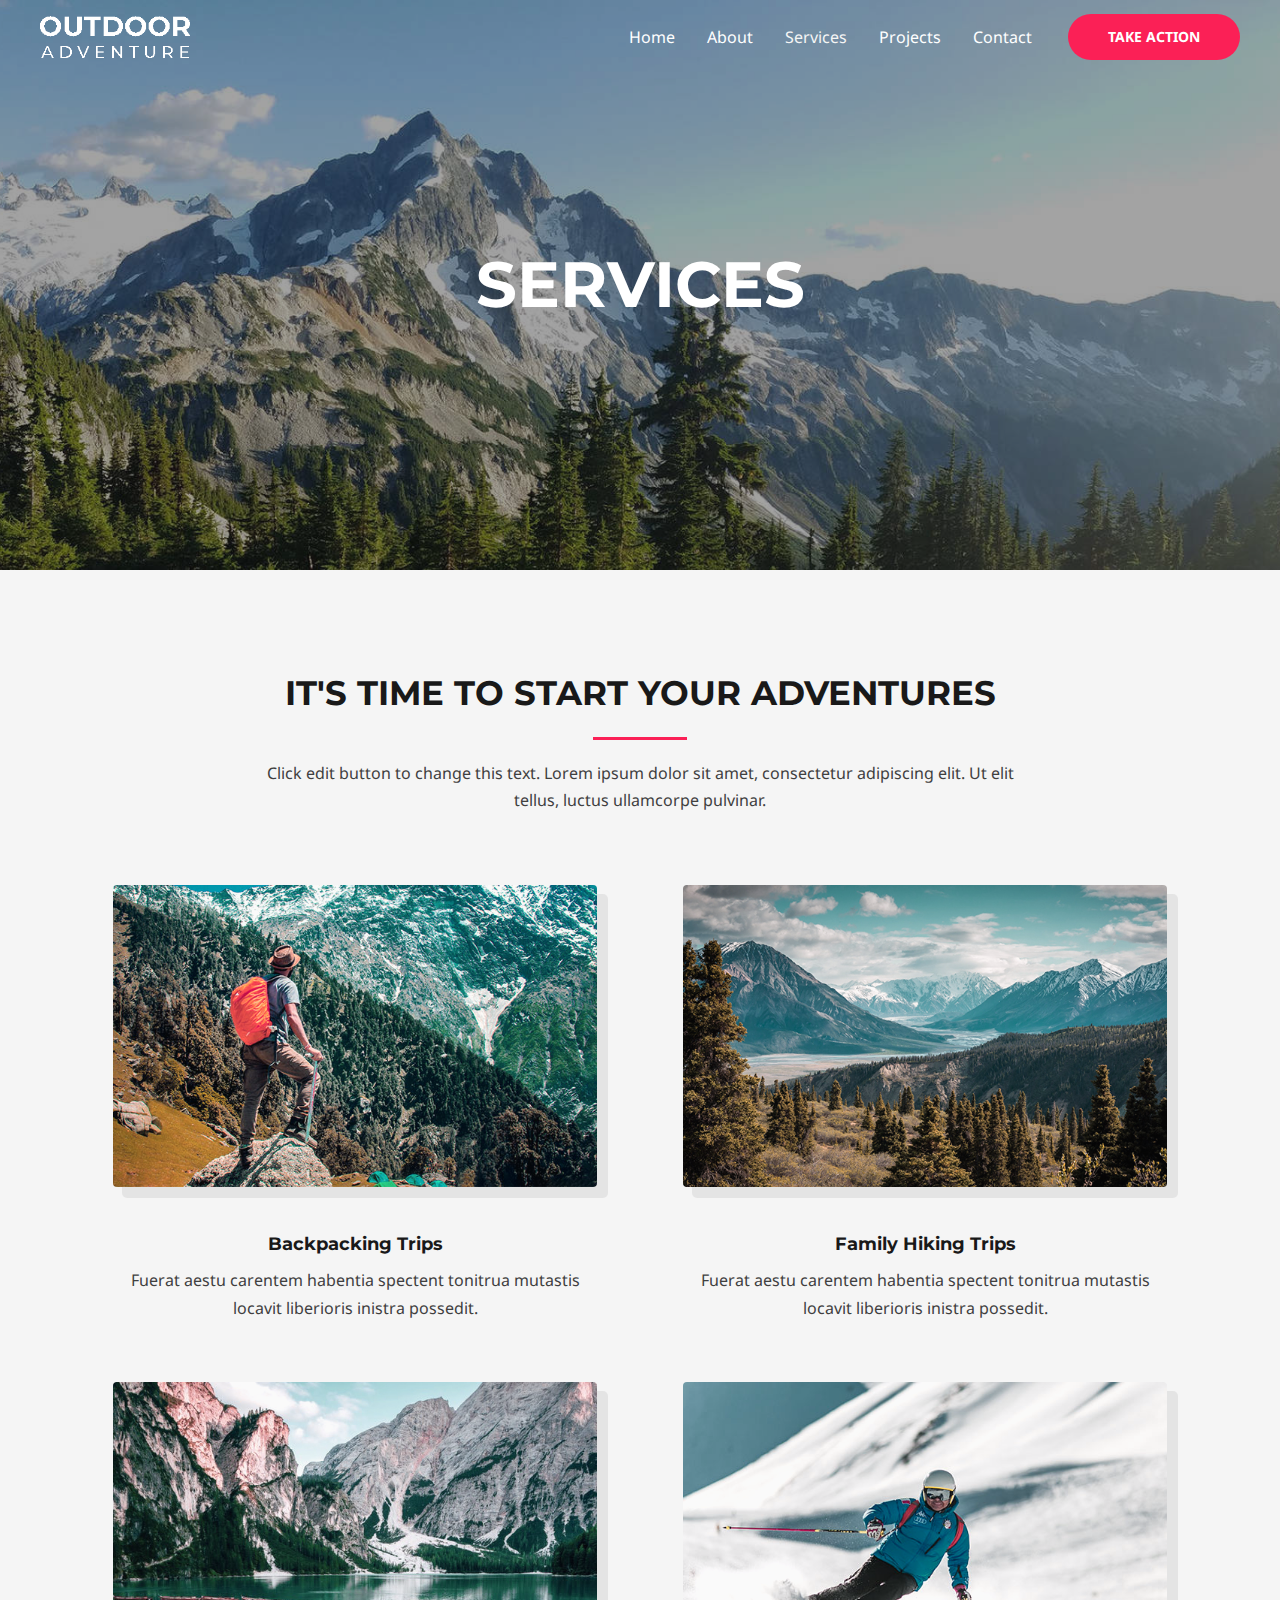
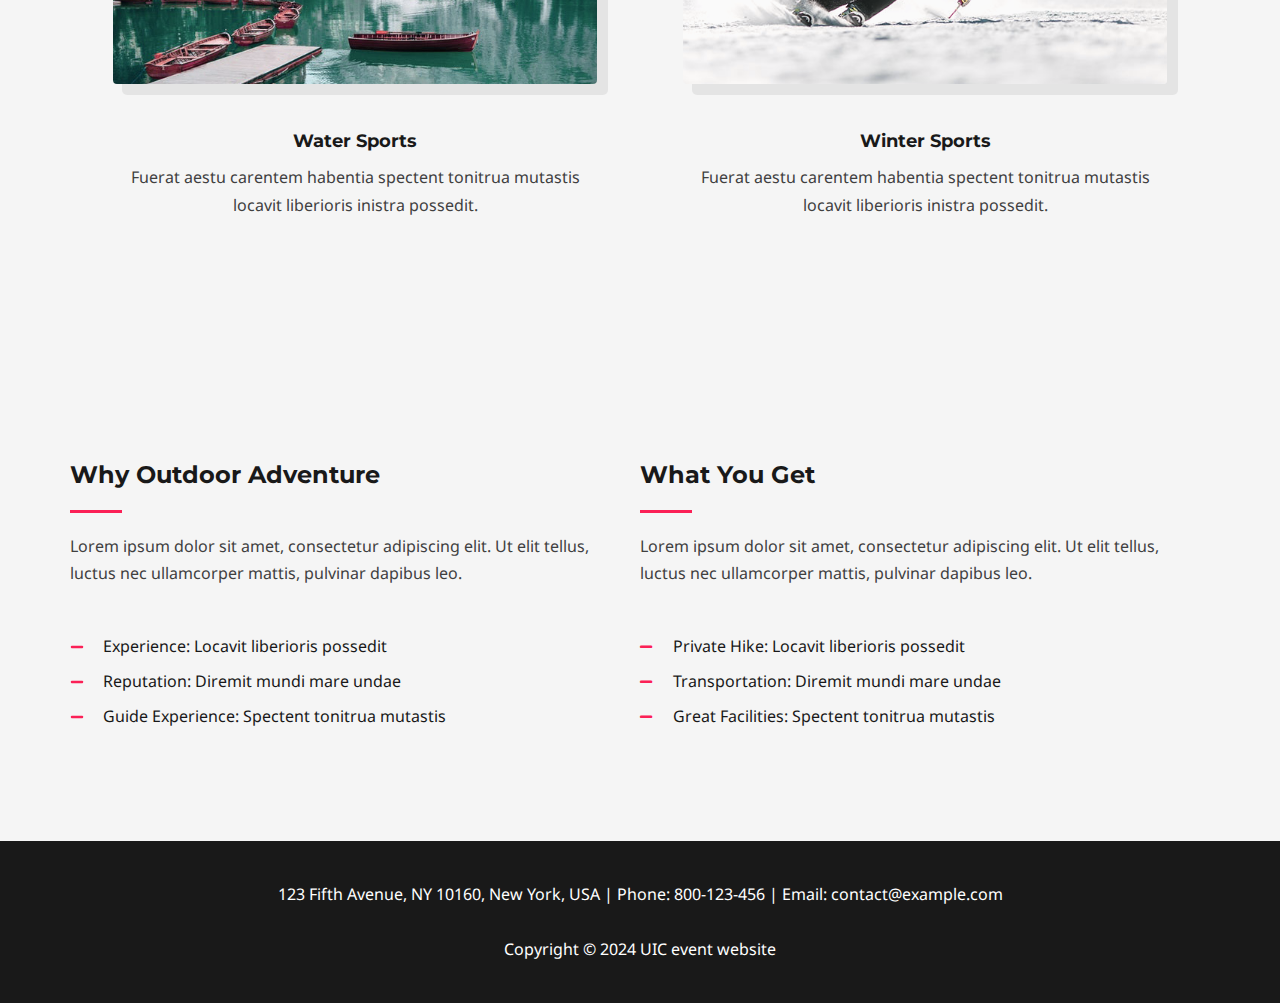
<file: services/index.html>
<!DOCTYPE html>
<html lang="en-US">
<head>
<meta charset="UTF-8">
<meta name="viewport" content="width=device-width, initial-scale=1">
	 <link rel="profile" href="https://gmpg.org/xfn/11"> 
	 <title>Services &#8211; UIC event website</title>
<meta name="robots" content="max-image-preview:large">
<link rel="dns-prefetch" href="//fonts.googleapis.com">
<link rel="alternate" type="application/rss+xml" title="UIC event website &raquo; Feed" href="/feed/">
<link rel="alternate" type="application/rss+xml" title="UIC event website &raquo; Comments Feed" href="/comments/feed/">
<script>
window._wpemojiSettings = {"baseUrl":"https:\/\/s.w.org\/images\/core\/emoji\/15.0.3\/72x72\/","ext":".png","svgUrl":"https:\/\/s.w.org\/images\/core\/emoji\/15.0.3\/svg\/","svgExt":".svg","source":{"concatemoji":"\/wp-includes\/js\/wp-emoji-release.min.js?ver=6.5.2"}};
/*! This file is auto-generated */
!function(i,n){var o,s,e;function c(e){try{var t={supportTests:e,timestamp:(new Date).valueOf()};sessionStorage.setItem(o,JSON.stringify(t))}catch(e){}}function p(e,t,n){e.clearRect(0,0,e.canvas.width,e.canvas.height),e.fillText(t,0,0);var t=new Uint32Array(e.getImageData(0,0,e.canvas.width,e.canvas.height).data),r=(e.clearRect(0,0,e.canvas.width,e.canvas.height),e.fillText(n,0,0),new Uint32Array(e.getImageData(0,0,e.canvas.width,e.canvas.height).data));return t.every(function(e,t){return e===r[t]})}function u(e,t,n){switch(t){case"flag":return n(e,"🏳️‍⚧️","🏳️​⚧️")?!1:!n(e,"🇺🇳","🇺​🇳")&&!n(e,"🏴󠁧󠁢󠁥󠁮󠁧󠁿","🏴​󠁧​󠁢​󠁥​󠁮​󠁧​󠁿");case"emoji":return!n(e,"🐦‍⬛","🐦​⬛")}return!1}function f(e,t,n){var r="undefined"!=typeof WorkerGlobalScope&&self instanceof WorkerGlobalScope?new OffscreenCanvas(300,150):i.createElement("canvas"),a=r.getContext("2d",{willReadFrequently:!0}),o=(a.textBaseline="top",a.font="600 32px Arial",{});return e.forEach(function(e){o[e]=t(a,e,n)}),o}function t(e){var t=i.createElement("script");t.src=e,t.defer=!0,i.head.appendChild(t)}"undefined"!=typeof Promise&&(o="wpEmojiSettingsSupports",s=["flag","emoji"],n.supports={everything:!0,everythingExceptFlag:!0},e=new Promise(function(e){i.addEventListener("DOMContentLoaded",e,{once:!0})}),new Promise(function(t){var n=function(){try{var e=JSON.parse(sessionStorage.getItem(o));if("object"==typeof e&&"number"==typeof e.timestamp&&(new Date).valueOf()<e.timestamp+604800&&"object"==typeof e.supportTests)return e.supportTests}catch(e){}return null}();if(!n){if("undefined"!=typeof Worker&&"undefined"!=typeof OffscreenCanvas&&"undefined"!=typeof URL&&URL.createObjectURL&&"undefined"!=typeof Blob)try{var e="postMessage("+f.toString()+"("+[JSON.stringify(s),u.toString(),p.toString()].join(",")+"));",r=new Blob([e],{type:"text/javascript"}),a=new Worker(URL.createObjectURL(r),{name:"wpTestEmojiSupports"});return void(a.onmessage=function(e){c(n=e.data),a.terminate(),t(n)})}catch(e){}c(n=f(s,u,p))}t(n)}).then(function(e){for(var t in e)n.supports[t]=e[t],n.supports.everything=n.supports.everything&&n.supports[t],"flag"!==t&&(n.supports.everythingExceptFlag=n.supports.everythingExceptFlag&&n.supports[t]);n.supports.everythingExceptFlag=n.supports.everythingExceptFlag&&!n.supports.flag,n.DOMReady=!1,n.readyCallback=function(){n.DOMReady=!0}}).then(function(){return e}).then(function(){var e;n.supports.everything||(n.readyCallback(),(e=n.source||{}).concatemoji?t(e.concatemoji):e.wpemoji&&e.twemoji&&(t(e.twemoji),t(e.wpemoji)))}))}((window,document),window._wpemojiSettings);
</script>
<link rel="stylesheet" id="astra-theme-css-css" href="/wp-content/themes/astra/assets/css/minified/main.min.css?ver=4.6.13" media="all">
<style id="astra-theme-css-inline-css">:root{--ast-post-nav-space:0;--ast-container-default-xlg-padding:6.67em;--ast-container-default-lg-padding:5.67em;--ast-container-default-slg-padding:4.34em;--ast-container-default-md-padding:3.34em;--ast-container-default-sm-padding:6.67em;--ast-container-default-xs-padding:2.4em;--ast-container-default-xxs-padding:1.4em;--ast-code-block-background:#EEEEEE;--ast-comment-inputs-background:#FAFAFA;--ast-normal-container-width:1200px;--ast-narrow-container-width:750px;--ast-blog-title-font-weight:normal;--ast-blog-meta-weight:inherit;}html{font-size:100%;}a,.page-title{color:var(--ast-global-color-0);}a:hover,a:focus{color:var(--ast-global-color-1);}body,button,input,select,textarea,.ast-button,.ast-custom-button{font-family:'Noto Sans',sans-serif;font-weight:400;font-size:16px;font-size:1rem;line-height:var(--ast-body-line-height,1.7em);}blockquote{color:var(--ast-global-color-3);}h1,.entry-content h1,h2,.entry-content h2,h3,.entry-content h3,h4,.entry-content h4,h5,.entry-content h5,h6,.entry-content h6,.site-title,.site-title a{font-family:'Montserrat',sans-serif;font-weight:700;}.site-title{font-size:22px;font-size:1.375rem;display:none;}header .custom-logo-link img{max-width:120px;}.astra-logo-svg{width:120px;}.site-header .site-description{font-size:15px;font-size:0.9375rem;display:none;}.entry-title{font-size:30px;font-size:1.875rem;}.archive .ast-article-post .ast-article-inner,.blog .ast-article-post .ast-article-inner,.archive .ast-article-post .ast-article-inner:hover,.blog .ast-article-post .ast-article-inner:hover{overflow:hidden;}h1,.entry-content h1{font-size:64px;font-size:4rem;font-family:'Montserrat',sans-serif;line-height:1.4em;text-transform:uppercase;}h2,.entry-content h2{font-size:34px;font-size:2.125rem;font-family:'Montserrat',sans-serif;line-height:1.4em;text-transform:uppercase;}h3,.entry-content h3{font-size:24px;font-size:1.5rem;font-family:'Montserrat',sans-serif;line-height:1.3em;}h4,.entry-content h4{font-size:20px;font-size:1.25rem;line-height:1.2em;font-family:'Montserrat',sans-serif;}h5,.entry-content h5{font-size:18px;font-size:1.125rem;line-height:1.2em;font-family:'Montserrat',sans-serif;}h6,.entry-content h6{font-size:15px;font-size:0.9375rem;line-height:1.25em;font-family:'Montserrat',sans-serif;}::selection{background-color:var(--ast-global-color-0);color:#ffffff;}body,h1,.entry-title a,.entry-content h1,h2,.entry-content h2,h3,.entry-content h3,h4,.entry-content h4,h5,.entry-content h5,h6,.entry-content h6{color:var(--ast-global-color-3);}.tagcloud a:hover,.tagcloud a:focus,.tagcloud a.current-item{color:#ffffff;border-color:var(--ast-global-color-0);background-color:var(--ast-global-color-0);}input:focus,input[type="text"]:focus,input[type="email"]:focus,input[type="url"]:focus,input[type="password"]:focus,input[type="reset"]:focus,input[type="search"]:focus,textarea:focus{border-color:var(--ast-global-color-0);}input[type="radio"]:checked,input[type=reset],input[type="checkbox"]:checked,input[type="checkbox"]:hover:checked,input[type="checkbox"]:focus:checked,input[type=range]::-webkit-slider-thumb{border-color:var(--ast-global-color-0);background-color:var(--ast-global-color-0);box-shadow:none;}.site-footer a:hover + .post-count,.site-footer a:focus + .post-count{background:var(--ast-global-color-0);border-color:var(--ast-global-color-0);}.single .nav-links .nav-previous,.single .nav-links .nav-next{color:var(--ast-global-color-0);}.entry-meta,.entry-meta *{line-height:1.45;color:var(--ast-global-color-0);}.entry-meta a:not(.ast-button):hover,.entry-meta a:not(.ast-button):hover *,.entry-meta a:not(.ast-button):focus,.entry-meta a:not(.ast-button):focus *,.page-links > .page-link,.page-links .page-link:hover,.post-navigation a:hover{color:var(--ast-global-color-1);}#cat option,.secondary .calendar_wrap thead a,.secondary .calendar_wrap thead a:visited{color:var(--ast-global-color-0);}.secondary .calendar_wrap #today,.ast-progress-val span{background:var(--ast-global-color-0);}.secondary a:hover + .post-count,.secondary a:focus + .post-count{background:var(--ast-global-color-0);border-color:var(--ast-global-color-0);}.calendar_wrap #today > a{color:#ffffff;}.page-links .page-link,.single .post-navigation a{color:var(--ast-global-color-0);}.ast-search-menu-icon .search-form button.search-submit{padding:0 4px;}.ast-search-menu-icon form.search-form{padding-right:0;}.ast-search-menu-icon.slide-search input.search-field{width:0;}.ast-header-search .ast-search-menu-icon.ast-dropdown-active .search-form,.ast-header-search .ast-search-menu-icon.ast-dropdown-active .search-field:focus{transition:all 0.2s;}.search-form input.search-field:focus{outline:none;}.wp-block-latest-posts > li > a{color:var(--ast-global-color-2);}.widget-title,.widget .wp-block-heading{font-size:22px;font-size:1.375rem;color:var(--ast-global-color-3);}.ast-search-menu-icon.slide-search a:focus-visible:focus-visible,.astra-search-icon:focus-visible,#close:focus-visible,a:focus-visible,.ast-menu-toggle:focus-visible,.site .skip-link:focus-visible,.wp-block-loginout input:focus-visible,.wp-block-search.wp-block-search__button-inside .wp-block-search__inside-wrapper,.ast-header-navigation-arrow:focus-visible,.woocommerce .wc-proceed-to-checkout > .checkout-button:focus-visible,.woocommerce .woocommerce-MyAccount-navigation ul li a:focus-visible,.ast-orders-table__row .ast-orders-table__cell:focus-visible,.woocommerce .woocommerce-order-details .order-again > .button:focus-visible,.woocommerce .woocommerce-message a.button.wc-forward:focus-visible,.woocommerce #minus_qty:focus-visible,.woocommerce #plus_qty:focus-visible,a#ast-apply-coupon:focus-visible,.woocommerce .woocommerce-info a:focus-visible,.woocommerce .astra-shop-summary-wrap a:focus-visible,.woocommerce a.wc-forward:focus-visible,#ast-apply-coupon:focus-visible,.woocommerce-js .woocommerce-mini-cart-item a.remove:focus-visible,#close:focus-visible,.button.search-submit:focus-visible,#search_submit:focus,.normal-search:focus-visible{outline-style:dotted;outline-color:inherit;outline-width:thin;}input:focus,input[type="text"]:focus,input[type="email"]:focus,input[type="url"]:focus,input[type="password"]:focus,input[type="reset"]:focus,input[type="search"]:focus,input[type="number"]:focus,textarea:focus,.wp-block-search__input:focus,[data-section="section-header-mobile-trigger"] .ast-button-wrap .ast-mobile-menu-trigger-minimal:focus,.ast-mobile-popup-drawer.active .menu-toggle-close:focus,.woocommerce-ordering select.orderby:focus,#ast-scroll-top:focus,#coupon_code:focus,.woocommerce-page #comment:focus,.woocommerce #reviews #respond input#submit:focus,.woocommerce a.add_to_cart_button:focus,.woocommerce .button.single_add_to_cart_button:focus,.woocommerce .woocommerce-cart-form button:focus,.woocommerce .woocommerce-cart-form__cart-item .quantity .qty:focus,.woocommerce .woocommerce-billing-fields .woocommerce-billing-fields__field-wrapper .woocommerce-input-wrapper > .input-text:focus,.woocommerce #order_comments:focus,.woocommerce #place_order:focus,.woocommerce .woocommerce-address-fields .woocommerce-address-fields__field-wrapper .woocommerce-input-wrapper > .input-text:focus,.woocommerce .woocommerce-MyAccount-content form button:focus,.woocommerce .woocommerce-MyAccount-content .woocommerce-EditAccountForm .woocommerce-form-row .woocommerce-Input.input-text:focus,.woocommerce .ast-woocommerce-container .woocommerce-pagination ul.page-numbers li a:focus,body #content .woocommerce form .form-row .select2-container--default .select2-selection--single:focus,#ast-coupon-code:focus,.woocommerce.woocommerce-js .quantity input[type=number]:focus,.woocommerce-js .woocommerce-mini-cart-item .quantity input[type=number]:focus,.woocommerce p#ast-coupon-trigger:focus{border-style:dotted;border-color:inherit;border-width:thin;}input{outline:none;}.site-logo-img img{ transition:all 0.2s linear;}body .ast-oembed-container *{position:absolute;top:0;width:100%;height:100%;left:0;}body .wp-block-embed-pocket-casts .ast-oembed-container *{position:unset;}.ast-single-post-featured-section + article {margin-top: 2em;}.site-content .ast-single-post-featured-section img {width: 100%;overflow: hidden;object-fit: cover;}.site > .ast-single-related-posts-container {margin-top: 0;}@media (min-width: 922px) {.ast-desktop .ast-container--narrow {max-width: var(--ast-narrow-container-width);margin: 0 auto;}}.ast-page-builder-template .hentry {margin: 0;}.ast-page-builder-template .site-content > .ast-container {max-width: 100%;padding: 0;}.ast-page-builder-template .site .site-content #primary {padding: 0;margin: 0;}.ast-page-builder-template .no-results {text-align: center;margin: 4em auto;}.ast-page-builder-template .ast-pagination {padding: 2em;}.ast-page-builder-template .entry-header.ast-no-title.ast-no-thumbnail {margin-top: 0;}.ast-page-builder-template .entry-header.ast-header-without-markup {margin-top: 0;margin-bottom: 0;}.ast-page-builder-template .entry-header.ast-no-title.ast-no-meta {margin-bottom: 0;}.ast-page-builder-template.single .post-navigation {padding-bottom: 2em;}.ast-page-builder-template.single-post .site-content > .ast-container {max-width: 100%;}.ast-page-builder-template .entry-header {margin-top: 4em;margin-left: auto;margin-right: auto;padding-left: 20px;padding-right: 20px;}.single.ast-page-builder-template .entry-header {padding-left: 20px;padding-right: 20px;}.ast-page-builder-template .ast-archive-description {margin: 4em auto 0;padding-left: 20px;padding-right: 20px;}.ast-page-builder-template.ast-no-sidebar .entry-content .alignwide {margin-left: 0;margin-right: 0;}@media (max-width:921.9px){#ast-desktop-header{display:none;}}@media (min-width:922px){#ast-mobile-header{display:none;}}.wp-block-buttons.aligncenter{justify-content:center;}.wp-block-buttons .wp-block-button.is-style-outline .wp-block-button__link.wp-element-button,.ast-outline-button,.wp-block-uagb-buttons-child .uagb-buttons-repeater.ast-outline-button{border-top-width:2px;border-right-width:2px;border-bottom-width:2px;border-left-width:2px;font-family:inherit;font-weight:700;font-size:14px;font-size:0.875rem;line-height:1em;border-top-left-radius:30px;border-top-right-radius:30px;border-bottom-right-radius:30px;border-bottom-left-radius:30px;}.entry-content[ast-blocks-layout] > figure{margin-bottom:1em;}@media (max-width:921px){.ast-separate-container #primary,.ast-separate-container #secondary{padding:1.5em 0;}#primary,#secondary{padding:1.5em 0;margin:0;}.ast-left-sidebar #content > .ast-container{display:flex;flex-direction:column-reverse;width:100%;}.ast-separate-container .ast-article-post,.ast-separate-container .ast-article-single{padding:1.5em 2.14em;}.ast-author-box img.avatar{margin:20px 0 0 0;}}@media (min-width:922px){.ast-separate-container.ast-right-sidebar #primary,.ast-separate-container.ast-left-sidebar #primary{border:0;}.search-no-results.ast-separate-container #primary{margin-bottom:4em;}}.elementor-button-wrapper .elementor-button{border-style:solid;text-decoration:none;border-top-width:0;border-right-width:0;border-left-width:0;border-bottom-width:0;}body .elementor-button.elementor-size-sm,body .elementor-button.elementor-size-xs,body .elementor-button.elementor-size-md,body .elementor-button.elementor-size-lg,body .elementor-button.elementor-size-xl,body .elementor-button{border-top-left-radius:30px;border-top-right-radius:30px;border-bottom-right-radius:30px;border-bottom-left-radius:30px;padding-top:17px;padding-right:40px;padding-bottom:17px;padding-left:40px;}.elementor-button-wrapper .elementor-button{border-color:var(--ast-global-color-0);background-color:var(--ast-global-color-0);}.elementor-button-wrapper .elementor-button:hover,.elementor-button-wrapper .elementor-button:focus{color:#ffffff;background-color:var(--ast-global-color-1);border-color:var(--ast-global-color-1);}.wp-block-button .wp-block-button__link ,.elementor-button-wrapper .elementor-button,.elementor-button-wrapper .elementor-button:visited{color:#ffffff;}.elementor-button-wrapper .elementor-button{font-weight:700;font-size:14px;font-size:0.875rem;line-height:1em;text-transform:uppercase;}body .elementor-button.elementor-size-sm,body .elementor-button.elementor-size-xs,body .elementor-button.elementor-size-md,body .elementor-button.elementor-size-lg,body .elementor-button.elementor-size-xl,body .elementor-button{font-size:14px;font-size:0.875rem;}.wp-block-button .wp-block-button__link:hover,.wp-block-button .wp-block-button__link:focus{color:#ffffff;background-color:var(--ast-global-color-1);border-color:var(--ast-global-color-1);}.elementor-widget-heading h1.elementor-heading-title{line-height:1.4em;}.elementor-widget-heading h2.elementor-heading-title{line-height:1.4em;}.elementor-widget-heading h3.elementor-heading-title{line-height:1.3em;}.elementor-widget-heading h4.elementor-heading-title{line-height:1.2em;}.elementor-widget-heading h5.elementor-heading-title{line-height:1.2em;}.elementor-widget-heading h6.elementor-heading-title{line-height:1.25em;}.wp-block-button .wp-block-button__link,.wp-block-search .wp-block-search__button,body .wp-block-file .wp-block-file__button{border-color:var(--ast-global-color-0);background-color:var(--ast-global-color-0);color:#ffffff;font-family:inherit;font-weight:700;line-height:1em;text-transform:uppercase;font-size:14px;font-size:0.875rem;border-top-left-radius:30px;border-top-right-radius:30px;border-bottom-right-radius:30px;border-bottom-left-radius:30px;padding-top:17px;padding-right:40px;padding-bottom:17px;padding-left:40px;}.menu-toggle,button,.ast-button,.ast-custom-button,.button,input#submit,input[type="button"],input[type="submit"],input[type="reset"],form[CLASS*="wp-block-search__"].wp-block-search .wp-block-search__inside-wrapper .wp-block-search__button,body .wp-block-file .wp-block-file__button,.woocommerce-js a.button,.woocommerce button.button,.woocommerce .woocommerce-message a.button,.woocommerce #respond input#submit.alt,.woocommerce input.button.alt,.woocommerce input.button,.woocommerce input.button:disabled,.woocommerce input.button:disabled[disabled],.woocommerce input.button:disabled:hover,.woocommerce input.button:disabled[disabled]:hover,.woocommerce #respond input#submit,.woocommerce button.button.alt.disabled,.wc-block-grid__products .wc-block-grid__product .wp-block-button__link,.wc-block-grid__product-onsale,[CLASS*="wc-block"] button,.woocommerce-js .astra-cart-drawer .astra-cart-drawer-content .woocommerce-mini-cart__buttons .button:not(.checkout):not(.ast-continue-shopping),.woocommerce-js .astra-cart-drawer .astra-cart-drawer-content .woocommerce-mini-cart__buttons a.checkout,.woocommerce button.button.alt.disabled.wc-variation-selection-needed,[CLASS*="wc-block"] .wc-block-components-button{border-style:solid;border-top-width:0;border-right-width:0;border-left-width:0;border-bottom-width:0;color:#ffffff;border-color:var(--ast-global-color-0);background-color:var(--ast-global-color-0);padding-top:17px;padding-right:40px;padding-bottom:17px;padding-left:40px;font-family:inherit;font-weight:700;font-size:14px;font-size:0.875rem;line-height:1em;text-transform:uppercase;border-top-left-radius:30px;border-top-right-radius:30px;border-bottom-right-radius:30px;border-bottom-left-radius:30px;}button:focus,.menu-toggle:hover,button:hover,.ast-button:hover,.ast-custom-button:hover .button:hover,.ast-custom-button:hover ,input[type=reset]:hover,input[type=reset]:focus,input#submit:hover,input#submit:focus,input[type="button"]:hover,input[type="button"]:focus,input[type="submit"]:hover,input[type="submit"]:focus,form[CLASS*="wp-block-search__"].wp-block-search .wp-block-search__inside-wrapper .wp-block-search__button:hover,form[CLASS*="wp-block-search__"].wp-block-search .wp-block-search__inside-wrapper .wp-block-search__button:focus,body .wp-block-file .wp-block-file__button:hover,body .wp-block-file .wp-block-file__button:focus,.woocommerce-js a.button:hover,.woocommerce button.button:hover,.woocommerce .woocommerce-message a.button:hover,.woocommerce #respond input#submit:hover,.woocommerce #respond input#submit.alt:hover,.woocommerce input.button.alt:hover,.woocommerce input.button:hover,.woocommerce button.button.alt.disabled:hover,.wc-block-grid__products .wc-block-grid__product .wp-block-button__link:hover,[CLASS*="wc-block"] button:hover,.woocommerce-js .astra-cart-drawer .astra-cart-drawer-content .woocommerce-mini-cart__buttons .button:not(.checkout):not(.ast-continue-shopping):hover,.woocommerce-js .astra-cart-drawer .astra-cart-drawer-content .woocommerce-mini-cart__buttons a.checkout:hover,.woocommerce button.button.alt.disabled.wc-variation-selection-needed:hover,[CLASS*="wc-block"] .wc-block-components-button:hover,[CLASS*="wc-block"] .wc-block-components-button:focus{color:#ffffff;background-color:var(--ast-global-color-1);border-color:var(--ast-global-color-1);}@media (max-width:921px){.ast-mobile-header-stack .main-header-bar .ast-search-menu-icon{display:inline-block;}.ast-header-break-point.ast-header-custom-item-outside .ast-mobile-header-stack .main-header-bar .ast-search-icon{margin:0;}.ast-comment-avatar-wrap img{max-width:2.5em;}.ast-comment-meta{padding:0 1.8888em 1.3333em;}.ast-separate-container .ast-comment-list li.depth-1{padding:1.5em 2.14em;}.ast-separate-container .comment-respond{padding:2em 2.14em;}}@media (min-width:544px){.ast-container{max-width:100%;}}@media (max-width:544px){.ast-separate-container .ast-article-post,.ast-separate-container .ast-article-single,.ast-separate-container .comments-title,.ast-separate-container .ast-archive-description{padding:1.5em 1em;}.ast-separate-container #content .ast-container{padding-left:0.54em;padding-right:0.54em;}.ast-separate-container .ast-comment-list .bypostauthor{padding:.5em;}.ast-search-menu-icon.ast-dropdown-active .search-field{width:170px;}}body,.ast-separate-container{background-color:var(--ast-global-color-4);;background-image:none;;}@media (max-width:921px){.site-title{display:none;}.site-header .site-description{display:none;}h1,.entry-content h1{font-size:44px;}h2,.entry-content h2{font-size:32px;}h3,.entry-content h3{font-size:20px;}}@media (max-width:544px){.widget-title{font-size:21px;font-size:1.4rem;}body,button,input,select,textarea,.ast-button,.ast-custom-button{font-size:15px;font-size:0.9375rem;}#secondary,#secondary button,#secondary input,#secondary select,#secondary textarea{font-size:15px;font-size:0.9375rem;}.site-title{font-size:20px;font-size:1.25rem;display:none;}.site-header .site-description{font-size:14px;font-size:0.875rem;display:none;}h1,.entry-content h1{font-size:30px;}h2,.entry-content h2{font-size:24px;}h3,.entry-content h3{font-size:20px;}h4,.entry-content h4{font-size:19px;font-size:1.1875rem;}h5,.entry-content h5{font-size:16px;font-size:1rem;}h6,.entry-content h6{font-size:15px;font-size:0.9375rem;}header .custom-logo-link img,.ast-header-break-point .site-branding img,.ast-header-break-point .custom-logo-link img{max-width:100px;}.astra-logo-svg{width:100px;}.ast-header-break-point .site-logo-img .custom-mobile-logo-link img{max-width:100px;}}@media (max-width:921px){html{font-size:91.2%;}}@media (max-width:544px){html{font-size:100%;}}@media (min-width:922px){.ast-container{max-width:1240px;}}@media (min-width:922px){.site-content .ast-container{display:flex;}}@media (max-width:921px){.site-content .ast-container{flex-direction:column;}}@media (min-width:922px){.main-header-menu .sub-menu .menu-item.ast-left-align-sub-menu:hover > .sub-menu,.main-header-menu .sub-menu .menu-item.ast-left-align-sub-menu.focus > .sub-menu{margin-left:-0px;}}.ast-theme-transparent-header [data-section="section-header-mobile-trigger"] .ast-button-wrap .ast-mobile-menu-trigger-fill,.ast-theme-transparent-header [data-section="section-header-mobile-trigger"] .ast-button-wrap .ast-mobile-menu-trigger-minimal{border:none;}.site .comments-area{padding-bottom:3em;}.wp-block-file {display: flex;align-items: center;flex-wrap: wrap;justify-content: space-between;}.wp-block-pullquote {border: none;}.wp-block-pullquote blockquote::before {content: "\201D";font-family: "Helvetica",sans-serif;display: flex;transform: rotate( 180deg );font-size: 6rem;font-style: normal;line-height: 1;font-weight: bold;align-items: center;justify-content: center;}.has-text-align-right > blockquote::before {justify-content: flex-start;}.has-text-align-left > blockquote::before {justify-content: flex-end;}figure.wp-block-pullquote.is-style-solid-color blockquote {max-width: 100%;text-align: inherit;}html body {--wp--custom--ast-default-block-top-padding: 3em;--wp--custom--ast-default-block-right-padding: 3em;--wp--custom--ast-default-block-bottom-padding: 3em;--wp--custom--ast-default-block-left-padding: 3em;--wp--custom--ast-container-width: 1200px;--wp--custom--ast-content-width-size: 1200px;--wp--custom--ast-wide-width-size: calc(1200px + var(--wp--custom--ast-default-block-left-padding) + var(--wp--custom--ast-default-block-right-padding));}.ast-narrow-container {--wp--custom--ast-content-width-size: 750px;--wp--custom--ast-wide-width-size: 750px;}@media(max-width: 921px) {html body {--wp--custom--ast-default-block-top-padding: 3em;--wp--custom--ast-default-block-right-padding: 2em;--wp--custom--ast-default-block-bottom-padding: 3em;--wp--custom--ast-default-block-left-padding: 2em;}}@media(max-width: 544px) {html body {--wp--custom--ast-default-block-top-padding: 3em;--wp--custom--ast-default-block-right-padding: 1.5em;--wp--custom--ast-default-block-bottom-padding: 3em;--wp--custom--ast-default-block-left-padding: 1.5em;}}.entry-content > .wp-block-group,.entry-content > .wp-block-cover,.entry-content > .wp-block-columns {padding-top: var(--wp--custom--ast-default-block-top-padding);padding-right: var(--wp--custom--ast-default-block-right-padding);padding-bottom: var(--wp--custom--ast-default-block-bottom-padding);padding-left: var(--wp--custom--ast-default-block-left-padding);}.ast-plain-container.ast-no-sidebar .entry-content > .alignfull,.ast-page-builder-template .ast-no-sidebar .entry-content > .alignfull {margin-left: calc( -50vw + 50%);margin-right: calc( -50vw + 50%);max-width: 100vw;width: 100vw;}.ast-plain-container.ast-no-sidebar .entry-content .alignfull .alignfull,.ast-page-builder-template.ast-no-sidebar .entry-content .alignfull .alignfull,.ast-plain-container.ast-no-sidebar .entry-content .alignfull .alignwide,.ast-page-builder-template.ast-no-sidebar .entry-content .alignfull .alignwide,.ast-plain-container.ast-no-sidebar .entry-content .alignwide .alignfull,.ast-page-builder-template.ast-no-sidebar .entry-content .alignwide .alignfull,.ast-plain-container.ast-no-sidebar .entry-content .alignwide .alignwide,.ast-page-builder-template.ast-no-sidebar .entry-content .alignwide .alignwide,.ast-plain-container.ast-no-sidebar .entry-content .wp-block-column .alignfull,.ast-page-builder-template.ast-no-sidebar .entry-content .wp-block-column .alignfull,.ast-plain-container.ast-no-sidebar .entry-content .wp-block-column .alignwide,.ast-page-builder-template.ast-no-sidebar .entry-content .wp-block-column .alignwide {margin-left: auto;margin-right: auto;width: 100%;}[ast-blocks-layout] .wp-block-separator:not(.is-style-dots) {height: 0;}[ast-blocks-layout] .wp-block-separator {margin: 20px auto;}[ast-blocks-layout] .wp-block-separator:not(.is-style-wide):not(.is-style-dots) {max-width: 100px;}[ast-blocks-layout] .wp-block-separator.has-background {padding: 0;}.entry-content[ast-blocks-layout] > * {max-width: var(--wp--custom--ast-content-width-size);margin-left: auto;margin-right: auto;}.entry-content[ast-blocks-layout] > .alignwide {max-width: var(--wp--custom--ast-wide-width-size);}.entry-content[ast-blocks-layout] .alignfull {max-width: none;}.entry-content .wp-block-columns {margin-bottom: 0;}blockquote {margin: 1.5em;border-color: rgba(0,0,0,0.05);}.wp-block-quote:not(.has-text-align-right):not(.has-text-align-center) {border-left: 5px solid rgba(0,0,0,0.05);}.has-text-align-right > blockquote,blockquote.has-text-align-right {border-right: 5px solid rgba(0,0,0,0.05);}.has-text-align-left > blockquote,blockquote.has-text-align-left {border-left: 5px solid rgba(0,0,0,0.05);}.wp-block-site-tagline,.wp-block-latest-posts .read-more {margin-top: 15px;}.wp-block-loginout p label {display: block;}.wp-block-loginout p:not(.login-remember):not(.login-submit) input {width: 100%;}.wp-block-loginout input:focus {border-color: transparent;}.wp-block-loginout input:focus {outline: thin dotted;}.entry-content .wp-block-media-text .wp-block-media-text__content {padding: 0 0 0 8%;}.entry-content .wp-block-media-text.has-media-on-the-right .wp-block-media-text__content {padding: 0 8% 0 0;}.entry-content .wp-block-media-text.has-background .wp-block-media-text__content {padding: 8%;}.entry-content .wp-block-cover:not([class*="background-color"]) .wp-block-cover__inner-container,.entry-content .wp-block-cover:not([class*="background-color"]) .wp-block-cover-image-text,.entry-content .wp-block-cover:not([class*="background-color"]) .wp-block-cover-text,.entry-content .wp-block-cover-image:not([class*="background-color"]) .wp-block-cover__inner-container,.entry-content .wp-block-cover-image:not([class*="background-color"]) .wp-block-cover-image-text,.entry-content .wp-block-cover-image:not([class*="background-color"]) .wp-block-cover-text {color: var(--ast-global-color-5);}.wp-block-loginout .login-remember input {width: 1.1rem;height: 1.1rem;margin: 0 5px 4px 0;vertical-align: middle;}.wp-block-latest-posts > li > *:first-child,.wp-block-latest-posts:not(.is-grid) > li:first-child {margin-top: 0;}.wp-block-search__inside-wrapper .wp-block-search__input {padding: 0 10px;color: var(--ast-global-color-3);background: var(--ast-global-color-5);border-color: var(--ast-border-color);}.wp-block-latest-posts .read-more {margin-bottom: 1.5em;}.wp-block-search__no-button .wp-block-search__inside-wrapper .wp-block-search__input {padding-top: 5px;padding-bottom: 5px;}.wp-block-latest-posts .wp-block-latest-posts__post-date,.wp-block-latest-posts .wp-block-latest-posts__post-author {font-size: 1rem;}.wp-block-latest-posts > li > *,.wp-block-latest-posts:not(.is-grid) > li {margin-top: 12px;margin-bottom: 12px;}.ast-page-builder-template .entry-content[ast-blocks-layout] > *,.ast-page-builder-template .entry-content[ast-blocks-layout] > .alignfull > * {max-width: none;}.ast-page-builder-template .entry-content[ast-blocks-layout] > .alignwide > * {max-width: var(--wp--custom--ast-wide-width-size);}.ast-page-builder-template .entry-content[ast-blocks-layout] > .inherit-container-width > *,.ast-page-builder-template .entry-content[ast-blocks-layout] > * > *,.entry-content[ast-blocks-layout] > .wp-block-cover .wp-block-cover__inner-container {max-width: var(--wp--custom--ast-content-width-size);margin-left: auto;margin-right: auto;}.entry-content[ast-blocks-layout] .wp-block-cover:not(.alignleft):not(.alignright) {width: auto;}@media(max-width: 1200px) {.ast-separate-container .entry-content > .alignfull,.ast-separate-container .entry-content[ast-blocks-layout] > .alignwide,.ast-plain-container .entry-content[ast-blocks-layout] > .alignwide,.ast-plain-container .entry-content .alignfull {margin-left: calc(-1 * min(var(--ast-container-default-xlg-padding),20px)) ;margin-right: calc(-1 * min(var(--ast-container-default-xlg-padding),20px));}}@media(min-width: 1201px) {.ast-separate-container .entry-content > .alignfull {margin-left: calc(-1 * var(--ast-container-default-xlg-padding) );margin-right: calc(-1 * var(--ast-container-default-xlg-padding) );}.ast-separate-container .entry-content[ast-blocks-layout] > .alignwide,.ast-plain-container .entry-content[ast-blocks-layout] > .alignwide {margin-left: calc(-1 * var(--wp--custom--ast-default-block-left-padding) );margin-right: calc(-1 * var(--wp--custom--ast-default-block-right-padding) );}}@media(min-width: 921px) {.ast-separate-container .entry-content .wp-block-group.alignwide:not(.inherit-container-width) > :where(:not(.alignleft):not(.alignright)),.ast-plain-container .entry-content .wp-block-group.alignwide:not(.inherit-container-width) > :where(:not(.alignleft):not(.alignright)) {max-width: calc( var(--wp--custom--ast-content-width-size) + 80px );}.ast-plain-container.ast-right-sidebar .entry-content[ast-blocks-layout] .alignfull,.ast-plain-container.ast-left-sidebar .entry-content[ast-blocks-layout] .alignfull {margin-left: -60px;margin-right: -60px;}}@media(min-width: 544px) {.entry-content > .alignleft {margin-right: 20px;}.entry-content > .alignright {margin-left: 20px;}}@media (max-width:544px){.wp-block-columns .wp-block-column:not(:last-child){margin-bottom:20px;}.wp-block-latest-posts{margin:0;}}@media( max-width: 600px ) {.entry-content .wp-block-media-text .wp-block-media-text__content,.entry-content .wp-block-media-text.has-media-on-the-right .wp-block-media-text__content {padding: 8% 0 0;}.entry-content .wp-block-media-text.has-background .wp-block-media-text__content {padding: 8%;}}.ast-page-builder-template .entry-header {padding-left: 0;}.ast-narrow-container .site-content .wp-block-uagb-image--align-full .wp-block-uagb-image__figure {max-width: 100%;margin-left: auto;margin-right: auto;}:root .has-ast-global-color-0-color{color:var(--ast-global-color-0);}:root .has-ast-global-color-0-background-color{background-color:var(--ast-global-color-0);}:root .wp-block-button .has-ast-global-color-0-color{color:var(--ast-global-color-0);}:root .wp-block-button .has-ast-global-color-0-background-color{background-color:var(--ast-global-color-0);}:root .has-ast-global-color-1-color{color:var(--ast-global-color-1);}:root .has-ast-global-color-1-background-color{background-color:var(--ast-global-color-1);}:root .wp-block-button .has-ast-global-color-1-color{color:var(--ast-global-color-1);}:root .wp-block-button .has-ast-global-color-1-background-color{background-color:var(--ast-global-color-1);}:root .has-ast-global-color-2-color{color:var(--ast-global-color-2);}:root .has-ast-global-color-2-background-color{background-color:var(--ast-global-color-2);}:root .wp-block-button .has-ast-global-color-2-color{color:var(--ast-global-color-2);}:root .wp-block-button .has-ast-global-color-2-background-color{background-color:var(--ast-global-color-2);}:root .has-ast-global-color-3-color{color:var(--ast-global-color-3);}:root .has-ast-global-color-3-background-color{background-color:var(--ast-global-color-3);}:root .wp-block-button .has-ast-global-color-3-color{color:var(--ast-global-color-3);}:root .wp-block-button .has-ast-global-color-3-background-color{background-color:var(--ast-global-color-3);}:root .has-ast-global-color-4-color{color:var(--ast-global-color-4);}:root .has-ast-global-color-4-background-color{background-color:var(--ast-global-color-4);}:root .wp-block-button .has-ast-global-color-4-color{color:var(--ast-global-color-4);}:root .wp-block-button .has-ast-global-color-4-background-color{background-color:var(--ast-global-color-4);}:root .has-ast-global-color-5-color{color:var(--ast-global-color-5);}:root .has-ast-global-color-5-background-color{background-color:var(--ast-global-color-5);}:root .wp-block-button .has-ast-global-color-5-color{color:var(--ast-global-color-5);}:root .wp-block-button .has-ast-global-color-5-background-color{background-color:var(--ast-global-color-5);}:root .has-ast-global-color-6-color{color:var(--ast-global-color-6);}:root .has-ast-global-color-6-background-color{background-color:var(--ast-global-color-6);}:root .wp-block-button .has-ast-global-color-6-color{color:var(--ast-global-color-6);}:root .wp-block-button .has-ast-global-color-6-background-color{background-color:var(--ast-global-color-6);}:root .has-ast-global-color-7-color{color:var(--ast-global-color-7);}:root .has-ast-global-color-7-background-color{background-color:var(--ast-global-color-7);}:root .wp-block-button .has-ast-global-color-7-color{color:var(--ast-global-color-7);}:root .wp-block-button .has-ast-global-color-7-background-color{background-color:var(--ast-global-color-7);}:root .has-ast-global-color-8-color{color:var(--ast-global-color-8);}:root .has-ast-global-color-8-background-color{background-color:var(--ast-global-color-8);}:root .wp-block-button .has-ast-global-color-8-color{color:var(--ast-global-color-8);}:root .wp-block-button .has-ast-global-color-8-background-color{background-color:var(--ast-global-color-8);}:root{--ast-global-color-0:#fb2056;--ast-global-color-1:#da1c4b;--ast-global-color-2:#191919;--ast-global-color-3:#404040;--ast-global-color-4:#f5f5f5;--ast-global-color-5:#ffffff;--ast-global-color-6:#ececec;--ast-global-color-7:#191919;--ast-global-color-8:#000000;}:root {--ast-border-color : #dddddd;}.ast-single-entry-banner {-js-display: flex;display: flex;flex-direction: column;justify-content: center;text-align: center;position: relative;background: #eeeeee;}.ast-single-entry-banner[data-banner-layout="layout-1"] {max-width: 1200px;background: inherit;padding: 20px 0;}.ast-single-entry-banner[data-banner-width-type="custom"] {margin: 0 auto;width: 100%;}.ast-single-entry-banner + .site-content .entry-header {margin-bottom: 0;}.site .ast-author-avatar {--ast-author-avatar-size: ;}a.ast-underline-text {text-decoration: underline;}.ast-container > .ast-terms-link {position: relative;display: block;}a.ast-button.ast-badge-tax {padding: 4px 8px;border-radius: 3px;font-size: inherit;}header.entry-header > *:not(:last-child){margin-bottom:10px;}.ast-archive-entry-banner {-js-display: flex;display: flex;flex-direction: column;justify-content: center;text-align: center;position: relative;background: #eeeeee;}.ast-archive-entry-banner[data-banner-width-type="custom"] {margin: 0 auto;width: 100%;}.ast-archive-entry-banner[data-banner-layout="layout-1"] {background: inherit;padding: 20px 0;text-align: left;}body.archive .ast-archive-description{max-width:1200px;width:100%;text-align:left;padding-top:3em;padding-right:3em;padding-bottom:3em;padding-left:3em;}body.archive .ast-archive-description .ast-archive-title,body.archive .ast-archive-description .ast-archive-title *{font-size:40px;font-size:2.5rem;}body.archive .ast-archive-description > *:not(:last-child){margin-bottom:10px;}@media (max-width:921px){body.archive .ast-archive-description{text-align:left;}}@media (max-width:544px){body.archive .ast-archive-description{text-align:left;}}.ast-theme-transparent-header #masthead .site-logo-img .transparent-custom-logo .astra-logo-svg{width:150px;}.ast-theme-transparent-header #masthead .site-logo-img .transparent-custom-logo img{ max-width:150px;}@media (max-width:921px){.ast-theme-transparent-header #masthead .site-logo-img .transparent-custom-logo .astra-logo-svg{width:120px;}.ast-theme-transparent-header #masthead .site-logo-img .transparent-custom-logo img{ max-width:120px;}}@media (max-width:543px){.ast-theme-transparent-header #masthead .site-logo-img .transparent-custom-logo .astra-logo-svg{width:100px;}.ast-theme-transparent-header #masthead .site-logo-img .transparent-custom-logo img{ max-width:100px;}}@media (min-width:921px){.ast-theme-transparent-header #masthead{position:absolute;left:0;right:0;}.ast-theme-transparent-header .main-header-bar,.ast-theme-transparent-header.ast-header-break-point .main-header-bar{background:none;}body.elementor-editor-active.ast-theme-transparent-header #masthead,.fl-builder-edit .ast-theme-transparent-header #masthead,body.vc_editor.ast-theme-transparent-header #masthead,body.brz-ed.ast-theme-transparent-header #masthead{z-index:0;}.ast-header-break-point.ast-replace-site-logo-transparent.ast-theme-transparent-header .custom-mobile-logo-link{display:none;}.ast-header-break-point.ast-replace-site-logo-transparent.ast-theme-transparent-header .transparent-custom-logo{display:inline-block;}.ast-theme-transparent-header .ast-above-header,.ast-theme-transparent-header .ast-above-header.ast-above-header-bar{background-image:none;background-color:transparent;}.ast-theme-transparent-header .ast-below-header{background-image:none;background-color:transparent;}}@media (min-width:922px){.ast-theme-transparent-header .site-title a,.ast-theme-transparent-header .site-title a:focus,.ast-theme-transparent-header .site-title a:hover,.ast-theme-transparent-header .site-title a:visited{color:var(--ast-global-color-4);}.ast-theme-transparent-header .site-header .site-description{color:var(--ast-global-color-4);}.ast-theme-transparent-header .ast-builder-menu .main-header-menu,.ast-theme-transparent-header .ast-builder-menu .main-header-menu .sub-menu,.ast-theme-transparent-header .ast-builder-menu .main-header-menu,.ast-theme-transparent-header.ast-header-break-point .ast-builder-menu .main-header-bar-wrap .main-header-menu,.ast-flyout-menu-enable.ast-header-break-point.ast-theme-transparent-header .main-header-bar-navigation .site-navigation,.ast-fullscreen-menu-enable.ast-header-break-point.ast-theme-transparent-header .main-header-bar-navigation .site-navigation,.ast-flyout-above-menu-enable.ast-header-break-point.ast-theme-transparent-header .ast-above-header-navigation-wrap .ast-above-header-navigation,.ast-flyout-below-menu-enable.ast-header-break-point.ast-theme-transparent-header .ast-below-header-navigation-wrap .ast-below-header-actual-nav,.ast-fullscreen-above-menu-enable.ast-header-break-point.ast-theme-transparent-header .ast-above-header-navigation-wrap,.ast-fullscreen-below-menu-enable.ast-header-break-point.ast-theme-transparent-header .ast-below-header-navigation-wrap,.ast-theme-transparent-header .main-header-menu .menu-link{background-color:rgba(255,255,255,0);}.ast-theme-transparent-header .ast-builder-menu .main-header-menu,.ast-theme-transparent-header .ast-builder-menu .main-header-menu .menu-link,.ast-theme-transparent-header [CLASS*="ast-builder-menu-"] .main-header-menu .menu-item > .menu-link,.ast-theme-transparent-header .ast-masthead-custom-menu-items,.ast-theme-transparent-header .ast-masthead-custom-menu-items a,.ast-theme-transparent-header .ast-builder-menu .main-header-menu .menu-item > .ast-menu-toggle,.ast-theme-transparent-header .ast-builder-menu .main-header-menu .menu-item > .ast-menu-toggle,.ast-theme-transparent-header .ast-above-header-navigation a,.ast-header-break-point.ast-theme-transparent-header .ast-above-header-navigation a,.ast-header-break-point.ast-theme-transparent-header .ast-above-header-navigation > ul.ast-above-header-menu > .menu-item-has-children:not(.current-menu-item) > .ast-menu-toggle,.ast-theme-transparent-header .ast-below-header-menu,.ast-theme-transparent-header .ast-below-header-menu a,.ast-header-break-point.ast-theme-transparent-header .ast-below-header-menu a,.ast-header-break-point.ast-theme-transparent-header .ast-below-header-menu,.ast-theme-transparent-header .main-header-menu .menu-link{color:var(--ast-global-color-5);}.ast-theme-transparent-header .ast-builder-menu .main-header-menu .menu-item:hover > .menu-link,.ast-theme-transparent-header .ast-builder-menu .main-header-menu .menu-item:hover > .ast-menu-toggle,.ast-theme-transparent-header .ast-builder-menu .main-header-menu .ast-masthead-custom-menu-items a:hover,.ast-theme-transparent-header .ast-builder-menu .main-header-menu .focus > .menu-link,.ast-theme-transparent-header .ast-builder-menu .main-header-menu .focus > .ast-menu-toggle,.ast-theme-transparent-header .ast-builder-menu .main-header-menu .current-menu-item > .menu-link,.ast-theme-transparent-header .ast-builder-menu .main-header-menu .current-menu-ancestor > .menu-link,.ast-theme-transparent-header .ast-builder-menu .main-header-menu .current-menu-item > .ast-menu-toggle,.ast-theme-transparent-header .ast-builder-menu .main-header-menu .current-menu-ancestor > .ast-menu-toggle,.ast-theme-transparent-header [CLASS*="ast-builder-menu-"] .main-header-menu .current-menu-item > .menu-link,.ast-theme-transparent-header [CLASS*="ast-builder-menu-"] .main-header-menu .current-menu-ancestor > .menu-link,.ast-theme-transparent-header [CLASS*="ast-builder-menu-"] .main-header-menu .current-menu-item > .ast-menu-toggle,.ast-theme-transparent-header [CLASS*="ast-builder-menu-"] .main-header-menu .current-menu-ancestor > .ast-menu-toggle,.ast-theme-transparent-header .main-header-menu .menu-item:hover > .menu-link,.ast-theme-transparent-header .main-header-menu .current-menu-item > .menu-link,.ast-theme-transparent-header .main-header-menu .current-menu-ancestor > .menu-link{color:var(--ast-global-color-4);}.ast-theme-transparent-header .ast-builder-menu .main-header-menu .menu-item .sub-menu .menu-link,.ast-theme-transparent-header .main-header-menu .menu-item .sub-menu .menu-link{background-color:transparent;}}@media (max-width:921px){.transparent-custom-logo{display:none;}}@media (min-width:921px){.ast-transparent-mobile-logo{display:none;}}@media (max-width:920px){.ast-transparent-mobile-logo{display:block;}}@media (min-width:921px){.ast-theme-transparent-header #ast-desktop-header > [CLASS*="-header-wrap"]:nth-last-child(2) > [CLASS*="-header-bar"]{border-bottom-width:0px;border-bottom-style:solid;border-bottom-color:#ffffff;}}.ast-breadcrumbs .trail-browse,.ast-breadcrumbs .trail-items,.ast-breadcrumbs .trail-items li{display:inline-block;margin:0;padding:0;border:none;background:inherit;text-indent:0;text-decoration:none;}.ast-breadcrumbs .trail-browse{font-size:inherit;font-style:inherit;font-weight:inherit;color:inherit;}.ast-breadcrumbs .trail-items{list-style:none;}.trail-items li::after{padding:0 0.3em;content:"\00bb";}.trail-items li:last-of-type::after{display:none;}h1,.entry-content h1,h2,.entry-content h2,h3,.entry-content h3,h4,.entry-content h4,h5,.entry-content h5,h6,.entry-content h6{color:var(--ast-global-color-2);}@media (max-width:921px){.ast-builder-grid-row-container.ast-builder-grid-row-tablet-3-firstrow .ast-builder-grid-row > *:first-child,.ast-builder-grid-row-container.ast-builder-grid-row-tablet-3-lastrow .ast-builder-grid-row > *:last-child{grid-column:1 / -1;}}@media (max-width:544px){.ast-builder-grid-row-container.ast-builder-grid-row-mobile-3-firstrow .ast-builder-grid-row > *:first-child,.ast-builder-grid-row-container.ast-builder-grid-row-mobile-3-lastrow .ast-builder-grid-row > *:last-child{grid-column:1 / -1;}}.ast-builder-layout-element[data-section="title_tagline"]{display:flex;}@media (max-width:921px){.ast-header-break-point .ast-builder-layout-element[data-section="title_tagline"]{display:flex;}}@media (max-width:544px){.ast-header-break-point .ast-builder-layout-element[data-section="title_tagline"]{display:flex;}}[data-section*="section-hb-button-"] .menu-link{display:none;}.ast-header-button-1[data-section*="section-hb-button-"] .ast-builder-button-wrap .ast-custom-button{font-size:14px;font-size:0.875rem;}.ast-header-button-1[data-section*="section-hb-button-"] .ast-builder-button-wrap .ast-custom-button{padding-top:16px;padding-bottom:16px;padding-left:40px;padding-right:40px;}.ast-header-button-1[data-section="section-hb-button-1"]{display:flex;}@media (max-width:921px){.ast-header-break-point .ast-header-button-1[data-section="section-hb-button-1"]{display:flex;}}@media (max-width:544px){.ast-header-break-point .ast-header-button-1[data-section="section-hb-button-1"]{display:flex;}}.ast-builder-menu-1{font-family:inherit;font-weight:inherit;}.ast-builder-menu-1 .menu-item > .menu-link{color:var(--ast-global-color-8);}.ast-builder-menu-1 .menu-item > .ast-menu-toggle{color:var(--ast-global-color-8);}.ast-builder-menu-1 .menu-item:hover > .menu-link,.ast-builder-menu-1 .inline-on-mobile .menu-item:hover > .ast-menu-toggle{color:var(--ast-global-color-0);}.ast-builder-menu-1 .menu-item:hover > .ast-menu-toggle{color:var(--ast-global-color-0);}.ast-builder-menu-1 .menu-item.current-menu-item > .menu-link,.ast-builder-menu-1 .inline-on-mobile .menu-item.current-menu-item > .ast-menu-toggle,.ast-builder-menu-1 .current-menu-ancestor > .menu-link{color:var(--ast-global-color-0);}.ast-builder-menu-1 .menu-item.current-menu-item > .ast-menu-toggle{color:var(--ast-global-color-0);}.ast-builder-menu-1 .sub-menu,.ast-builder-menu-1 .inline-on-mobile .sub-menu{border-top-width:2px;border-bottom-width:0px;border-right-width:0px;border-left-width:0px;border-color:var(--ast-global-color-0);border-style:solid;}.ast-builder-menu-1 .main-header-menu > .menu-item > .sub-menu,.ast-builder-menu-1 .main-header-menu > .menu-item > .astra-full-megamenu-wrapper{margin-top:0px;}.ast-desktop .ast-builder-menu-1 .main-header-menu > .menu-item > .sub-menu:before,.ast-desktop .ast-builder-menu-1 .main-header-menu > .menu-item > .astra-full-megamenu-wrapper:before{height:calc( 0px + 5px );}.ast-desktop .ast-builder-menu-1 .menu-item .sub-menu .menu-link{border-style:none;}@media (max-width:921px){.ast-builder-menu-1 .main-header-menu .menu-item > .menu-link{color:var(--ast-global-color-3);}.ast-builder-menu-1 .menu-item > .ast-menu-toggle{color:var(--ast-global-color-3);}.ast-builder-menu-1 .menu-item:hover > .menu-link,.ast-builder-menu-1 .inline-on-mobile .menu-item:hover > .ast-menu-toggle{color:var(--ast-global-color-1);}.ast-builder-menu-1 .menu-item:hover > .ast-menu-toggle{color:var(--ast-global-color-1);}.ast-builder-menu-1 .menu-item.current-menu-item > .menu-link,.ast-builder-menu-1 .inline-on-mobile .menu-item.current-menu-item > .ast-menu-toggle,.ast-builder-menu-1 .current-menu-ancestor > .menu-link,.ast-builder-menu-1 .current-menu-ancestor > .ast-menu-toggle{color:var(--ast-global-color-1);}.ast-builder-menu-1 .menu-item.current-menu-item > .ast-menu-toggle{color:var(--ast-global-color-1);}.ast-header-break-point .ast-builder-menu-1 .menu-item.menu-item-has-children > .ast-menu-toggle{top:0;}.ast-builder-menu-1 .inline-on-mobile .menu-item.menu-item-has-children > .ast-menu-toggle{right:-15px;}.ast-builder-menu-1 .menu-item-has-children > .menu-link:after{content:unset;}.ast-builder-menu-1 .main-header-menu > .menu-item > .sub-menu,.ast-builder-menu-1 .main-header-menu > .menu-item > .astra-full-megamenu-wrapper{margin-top:0;}.ast-builder-menu-1 .main-header-menu,.ast-builder-menu-1 .main-header-menu .sub-menu{background-color:var(--ast-global-color-5);;background-image:none;;}}@media (max-width:544px){.ast-builder-menu-1 .main-header-menu .menu-item > .menu-link{color:var(--ast-global-color-3);}.ast-builder-menu-1 .menu-item> .ast-menu-toggle{color:var(--ast-global-color-3);}.ast-builder-menu-1 .menu-item:hover > .menu-link,.ast-builder-menu-1 .inline-on-mobile .menu-item:hover > .ast-menu-toggle{color:var(--ast-global-color-1);}.ast-builder-menu-1 .menu-item:hover> .ast-menu-toggle{color:var(--ast-global-color-1);}.ast-builder-menu-1 .menu-item.current-menu-item > .menu-link,.ast-builder-menu-1 .inline-on-mobile .menu-item.current-menu-item > .ast-menu-toggle,.ast-builder-menu-1 .current-menu-ancestor > .menu-link,.ast-builder-menu-1 .current-menu-ancestor > .ast-menu-toggle{color:var(--ast-global-color-1);}.ast-builder-menu-1 .menu-item.current-menu-item> .ast-menu-toggle{color:var(--ast-global-color-1);}.ast-header-break-point .ast-builder-menu-1 .menu-item.menu-item-has-children > .ast-menu-toggle{top:0;}.ast-builder-menu-1 .main-header-menu > .menu-item > .sub-menu,.ast-builder-menu-1 .main-header-menu > .menu-item > .astra-full-megamenu-wrapper{margin-top:0;}}.ast-builder-menu-1{display:flex;}@media (max-width:921px){.ast-header-break-point .ast-builder-menu-1{display:flex;}}@media (max-width:544px){.ast-header-break-point .ast-builder-menu-1{display:flex;}}.ast-footer-copyright{text-align:center;}.ast-footer-copyright {color:var(--ast-global-color-5);}@media (max-width:921px){.ast-footer-copyright{text-align:center;}}@media (max-width:544px){.ast-footer-copyright{text-align:center;}.ast-footer-copyright {margin-top:0px;margin-bottom:0px;}}@media (max-width:544px){.ast-footer-copyright {font-size:14px;font-size:0.875rem;}}.ast-footer-copyright.ast-builder-layout-element{display:flex;}@media (max-width:921px){.ast-header-break-point .ast-footer-copyright.ast-builder-layout-element{display:flex;}}@media (max-width:544px){.ast-header-break-point .ast-footer-copyright.ast-builder-layout-element{display:flex;}}.site-footer{background-color:var(--ast-global-color-2);;background-image:none;;}.site-primary-footer-wrap{padding-top:45px;padding-bottom:45px;}.site-primary-footer-wrap[data-section="section-primary-footer-builder"]{background-color:var(--ast-global-color-2);;background-image:none;;}.site-primary-footer-wrap[data-section="section-primary-footer-builder"] .ast-builder-grid-row{max-width:1200px;margin-left:auto;margin-right:auto;}.site-primary-footer-wrap[data-section="section-primary-footer-builder"] .ast-builder-grid-row,.site-primary-footer-wrap[data-section="section-primary-footer-builder"] .site-footer-section{align-items:center;}.site-primary-footer-wrap[data-section="section-primary-footer-builder"].ast-footer-row-inline .site-footer-section{display:flex;margin-bottom:0;}.ast-builder-grid-row-full .ast-builder-grid-row{grid-template-columns:1fr;}@media (max-width:921px){.site-primary-footer-wrap[data-section="section-primary-footer-builder"].ast-footer-row-tablet-inline .site-footer-section{display:flex;margin-bottom:0;}.site-primary-footer-wrap[data-section="section-primary-footer-builder"].ast-footer-row-tablet-stack .site-footer-section{display:block;margin-bottom:10px;}.ast-builder-grid-row-container.ast-builder-grid-row-tablet-full .ast-builder-grid-row{grid-template-columns:1fr;}}@media (max-width:544px){.site-primary-footer-wrap[data-section="section-primary-footer-builder"] .ast-builder-grid-row{grid-column-gap:20px;grid-row-gap:20px;}.site-primary-footer-wrap[data-section="section-primary-footer-builder"].ast-footer-row-mobile-inline .site-footer-section{display:flex;margin-bottom:0;}.site-primary-footer-wrap[data-section="section-primary-footer-builder"].ast-footer-row-mobile-stack .site-footer-section{display:block;margin-bottom:10px;}.ast-builder-grid-row-container.ast-builder-grid-row-mobile-full .ast-builder-grid-row{grid-template-columns:1fr;}}.site-primary-footer-wrap[data-section="section-primary-footer-builder"]{padding-top:40px;padding-bottom:40px;}@media (max-width:921px){.site-primary-footer-wrap[data-section="section-primary-footer-builder"]{padding-top:50px;padding-bottom:50px;padding-left:50px;padding-right:50px;}}@media (max-width:544px){.site-primary-footer-wrap[data-section="section-primary-footer-builder"]{padding-top:40px;padding-bottom:40px;padding-left:20px;padding-right:20px;}}.site-primary-footer-wrap[data-section="section-primary-footer-builder"]{display:grid;}@media (max-width:921px){.ast-header-break-point .site-primary-footer-wrap[data-section="section-primary-footer-builder"]{display:grid;}}@media (max-width:544px){.ast-header-break-point .site-primary-footer-wrap[data-section="section-primary-footer-builder"]{display:grid;}}.footer-widget-area[data-section="sidebar-widgets-footer-widget-1"].footer-widget-area-inner{text-align:center;}@media (max-width:921px){.footer-widget-area[data-section="sidebar-widgets-footer-widget-1"].footer-widget-area-inner{text-align:center;}}@media (max-width:544px){.footer-widget-area[data-section="sidebar-widgets-footer-widget-1"].footer-widget-area-inner{text-align:center;}}.footer-widget-area[data-section="sidebar-widgets-footer-widget-1"].footer-widget-area-inner{color:var(--ast-global-color-5);}@media (max-width:544px){.footer-widget-area[data-section="sidebar-widgets-footer-widget-1"].footer-widget-area-inner{font-size:14px;font-size:0.875rem;}.footer-widget-area[data-section="sidebar-widgets-footer-widget-1"]{margin-top:0px;margin-bottom:20px;margin-left:0px;margin-right:0px;}}.footer-widget-area[data-section="sidebar-widgets-footer-widget-1"]{display:block;}@media (max-width:921px){.ast-header-break-point .footer-widget-area[data-section="sidebar-widgets-footer-widget-1"]{display:block;}}@media (max-width:544px){.ast-header-break-point .footer-widget-area[data-section="sidebar-widgets-footer-widget-1"]{display:block;}}.elementor-widget-heading .elementor-heading-title{margin:0;}.elementor-page .ast-menu-toggle{color:unset !important;background:unset !important;}.elementor-post.elementor-grid-item.hentry{margin-bottom:0;}.woocommerce div.product .elementor-element.elementor-products-grid .related.products ul.products li.product,.elementor-element .elementor-wc-products .woocommerce[class*='columns-'] ul.products li.product{width:auto;margin:0;float:none;}body .elementor hr{background-color:#ccc;margin:0;}.ast-left-sidebar .elementor-section.elementor-section-stretched,.ast-right-sidebar .elementor-section.elementor-section-stretched{max-width:100%;left:0 !important;}.elementor-posts-container [CLASS*="ast-width-"]{width:100%;}.elementor-template-full-width .ast-container{display:block;}.elementor-screen-only,.screen-reader-text,.screen-reader-text span,.ui-helper-hidden-accessible{top:0 !important;}@media (max-width:544px){.elementor-element .elementor-wc-products .woocommerce[class*="columns-"] ul.products li.product{width:auto;margin:0;}.elementor-element .woocommerce .woocommerce-result-count{float:none;}}.ast-header-break-point .main-header-bar{border-bottom-width:0px;}@media (min-width:922px){.main-header-bar{border-bottom-width:0px;}}.main-header-menu .menu-item, #astra-footer-menu .menu-item, .main-header-bar .ast-masthead-custom-menu-items{-js-display:flex;display:flex;-webkit-box-pack:center;-webkit-justify-content:center;-moz-box-pack:center;-ms-flex-pack:center;justify-content:center;-webkit-box-orient:vertical;-webkit-box-direction:normal;-webkit-flex-direction:column;-moz-box-orient:vertical;-moz-box-direction:normal;-ms-flex-direction:column;flex-direction:column;}.main-header-menu > .menu-item > .menu-link, #astra-footer-menu > .menu-item > .menu-link{height:100%;-webkit-box-align:center;-webkit-align-items:center;-moz-box-align:center;-ms-flex-align:center;align-items:center;-js-display:flex;display:flex;}.header-main-layout-1 .ast-flex.main-header-container, .header-main-layout-3 .ast-flex.main-header-container{-webkit-align-content:center;-ms-flex-line-pack:center;align-content:center;-webkit-box-align:center;-webkit-align-items:center;-moz-box-align:center;-ms-flex-align:center;align-items:center;}.ast-header-break-point .main-navigation ul .menu-item .menu-link .icon-arrow:first-of-type svg{top:.2em;margin-top:0px;margin-left:0px;width:.65em;transform:translate(0, -2px) rotateZ(270deg);}.ast-mobile-popup-content .ast-submenu-expanded > .ast-menu-toggle{transform:rotateX(180deg);overflow-y:auto;}@media (min-width:922px){.ast-builder-menu .main-navigation > ul > li:last-child a{margin-right:0;}}.ast-separate-container .ast-article-inner{background-color:transparent;background-image:none;}.ast-separate-container .ast-article-post{background-color:var(--ast-global-color-5);;background-image:none;;}@media (max-width:921px){.ast-separate-container .ast-article-post{background-color:#ffffff;;background-image:none;;}}@media (max-width:544px){.ast-separate-container .ast-article-post{background-color:#ffffff;;background-image:none;;}}.ast-separate-container .ast-article-single:not(.ast-related-post), .woocommerce.ast-separate-container .ast-woocommerce-container, .ast-separate-container .error-404, .ast-separate-container .no-results, .single.ast-separate-container  .ast-author-meta, .ast-separate-container .related-posts-title-wrapper,.ast-separate-container .comments-count-wrapper, .ast-box-layout.ast-plain-container .site-content,.ast-padded-layout.ast-plain-container .site-content, .ast-separate-container .ast-archive-description, .ast-separate-container .comments-area .comment-respond, .ast-separate-container .comments-area .ast-comment-list li, .ast-separate-container .comments-area .comments-title{background-color:var(--ast-global-color-5);;background-image:none;;}@media (max-width:921px){.ast-separate-container .ast-article-single:not(.ast-related-post), .woocommerce.ast-separate-container .ast-woocommerce-container, .ast-separate-container .error-404, .ast-separate-container .no-results, .single.ast-separate-container  .ast-author-meta, .ast-separate-container .related-posts-title-wrapper,.ast-separate-container .comments-count-wrapper, .ast-box-layout.ast-plain-container .site-content,.ast-padded-layout.ast-plain-container .site-content, .ast-separate-container .ast-archive-description{background-color:#ffffff;;background-image:none;;}}@media (max-width:544px){.ast-separate-container .ast-article-single:not(.ast-related-post), .woocommerce.ast-separate-container .ast-woocommerce-container, .ast-separate-container .error-404, .ast-separate-container .no-results, .single.ast-separate-container  .ast-author-meta, .ast-separate-container .related-posts-title-wrapper,.ast-separate-container .comments-count-wrapper, .ast-box-layout.ast-plain-container .site-content,.ast-padded-layout.ast-plain-container .site-content, .ast-separate-container .ast-archive-description{background-color:#ffffff;;background-image:none;;}}.ast-separate-container.ast-two-container #secondary .widget{background-color:var(--ast-global-color-5);;background-image:none;;}@media (max-width:921px){.ast-separate-container.ast-two-container #secondary .widget{background-color:#ffffff;;background-image:none;;}}@media (max-width:544px){.ast-separate-container.ast-two-container #secondary .widget{background-color:#ffffff;;background-image:none;;}}.ast-mobile-header-content > *,.ast-desktop-header-content > * {padding: 10px 0;height: auto;}.ast-mobile-header-content > *:first-child,.ast-desktop-header-content > *:first-child {padding-top: 10px;}.ast-mobile-header-content > .ast-builder-menu,.ast-desktop-header-content > .ast-builder-menu {padding-top: 0;}.ast-mobile-header-content > *:last-child,.ast-desktop-header-content > *:last-child {padding-bottom: 0;}.ast-mobile-header-content .ast-search-menu-icon.ast-inline-search label,.ast-desktop-header-content .ast-search-menu-icon.ast-inline-search label {width: 100%;}.ast-desktop-header-content .main-header-bar-navigation .ast-submenu-expanded > .ast-menu-toggle::before {transform: rotateX(180deg);}#ast-desktop-header .ast-desktop-header-content,.ast-mobile-header-content .ast-search-icon,.ast-desktop-header-content .ast-search-icon,.ast-mobile-header-wrap .ast-mobile-header-content,.ast-main-header-nav-open.ast-popup-nav-open .ast-mobile-header-wrap .ast-mobile-header-content,.ast-main-header-nav-open.ast-popup-nav-open .ast-desktop-header-content {display: none;}.ast-main-header-nav-open.ast-header-break-point #ast-desktop-header .ast-desktop-header-content,.ast-main-header-nav-open.ast-header-break-point .ast-mobile-header-wrap .ast-mobile-header-content {display: block;}.ast-desktop .ast-desktop-header-content .astra-menu-animation-slide-up > .menu-item > .sub-menu,.ast-desktop .ast-desktop-header-content .astra-menu-animation-slide-up > .menu-item .menu-item > .sub-menu,.ast-desktop .ast-desktop-header-content .astra-menu-animation-slide-down > .menu-item > .sub-menu,.ast-desktop .ast-desktop-header-content .astra-menu-animation-slide-down > .menu-item .menu-item > .sub-menu,.ast-desktop .ast-desktop-header-content .astra-menu-animation-fade > .menu-item > .sub-menu,.ast-desktop .ast-desktop-header-content .astra-menu-animation-fade > .menu-item .menu-item > .sub-menu {opacity: 1;visibility: visible;}.ast-hfb-header.ast-default-menu-enable.ast-header-break-point .ast-mobile-header-wrap .ast-mobile-header-content .main-header-bar-navigation {width: unset;margin: unset;}.ast-mobile-header-content.content-align-flex-end .main-header-bar-navigation .menu-item-has-children > .ast-menu-toggle,.ast-desktop-header-content.content-align-flex-end .main-header-bar-navigation .menu-item-has-children > .ast-menu-toggle {left: calc( 20px - 0.907em);right: auto;}.ast-mobile-header-content .ast-search-menu-icon,.ast-mobile-header-content .ast-search-menu-icon.slide-search,.ast-desktop-header-content .ast-search-menu-icon,.ast-desktop-header-content .ast-search-menu-icon.slide-search {width: 100%;position: relative;display: block;right: auto;transform: none;}.ast-mobile-header-content .ast-search-menu-icon.slide-search .search-form,.ast-mobile-header-content .ast-search-menu-icon .search-form,.ast-desktop-header-content .ast-search-menu-icon.slide-search .search-form,.ast-desktop-header-content .ast-search-menu-icon .search-form {right: 0;visibility: visible;opacity: 1;position: relative;top: auto;transform: none;padding: 0;display: block;overflow: hidden;}.ast-mobile-header-content .ast-search-menu-icon.ast-inline-search .search-field,.ast-mobile-header-content .ast-search-menu-icon .search-field,.ast-desktop-header-content .ast-search-menu-icon.ast-inline-search .search-field,.ast-desktop-header-content .ast-search-menu-icon .search-field {width: 100%;padding-right: 5.5em;}.ast-mobile-header-content .ast-search-menu-icon .search-submit,.ast-desktop-header-content .ast-search-menu-icon .search-submit {display: block;position: absolute;height: 100%;top: 0;right: 0;padding: 0 1em;border-radius: 0;}.ast-hfb-header.ast-default-menu-enable.ast-header-break-point .ast-mobile-header-wrap .ast-mobile-header-content .main-header-bar-navigation ul .sub-menu .menu-link {padding-left: 30px;}.ast-hfb-header.ast-default-menu-enable.ast-header-break-point .ast-mobile-header-wrap .ast-mobile-header-content .main-header-bar-navigation .sub-menu .menu-item .menu-item .menu-link {padding-left: 40px;}.ast-mobile-popup-drawer.active .ast-mobile-popup-inner{background-color:var(--ast-global-color-5);;}.ast-mobile-header-wrap .ast-mobile-header-content, .ast-desktop-header-content{background-color:var(--ast-global-color-5);;}.ast-mobile-popup-content > *, .ast-mobile-header-content > *, .ast-desktop-popup-content > *, .ast-desktop-header-content > *{padding-top:0px;padding-bottom:0px;}.content-align-flex-start .ast-builder-layout-element{justify-content:flex-start;}.content-align-flex-start .main-header-menu{text-align:left;}.ast-mobile-popup-drawer.active .menu-toggle-close{color:#3a3a3a;}.ast-mobile-header-wrap .ast-primary-header-bar,.ast-primary-header-bar .site-primary-header-wrap{min-height:70px;}.ast-desktop .ast-primary-header-bar .main-header-menu > .menu-item{line-height:70px;}.ast-header-break-point #masthead .ast-mobile-header-wrap .ast-primary-header-bar,.ast-header-break-point #masthead .ast-mobile-header-wrap .ast-below-header-bar,.ast-header-break-point #masthead .ast-mobile-header-wrap .ast-above-header-bar{padding-left:20px;padding-right:20px;}.ast-header-break-point .ast-primary-header-bar{border-bottom-width:0px;border-bottom-color:#eaeaea;border-bottom-style:solid;}@media (min-width:922px){.ast-primary-header-bar{border-bottom-width:0px;border-bottom-color:#eaeaea;border-bottom-style:solid;}}.ast-primary-header-bar{background-color:var(--ast-global-color-5);;background-image:none;;}@media (max-width:921px){.ast-primary-header-bar.ast-primary-header{background-color:var(--ast-global-color-5);;background-image:none;;}}@media (max-width:544px){.ast-primary-header-bar.ast-primary-header{background-color:var(--ast-global-color-5);;background-image:none;;}}.ast-primary-header-bar{display:block;}@media (max-width:921px){.ast-header-break-point .ast-primary-header-bar{display:grid;}}@media (max-width:544px){.ast-header-break-point .ast-primary-header-bar{display:grid;}}[data-section="section-header-mobile-trigger"] .ast-button-wrap .ast-mobile-menu-trigger-fill{color:var(--ast-global-color-5);border:none;background:var(--ast-global-color-0);}[data-section="section-header-mobile-trigger"] .ast-button-wrap .mobile-menu-toggle-icon .ast-mobile-svg{width:20px;height:20px;fill:var(--ast-global-color-5);}[data-section="section-header-mobile-trigger"] .ast-button-wrap .mobile-menu-wrap .mobile-menu{color:var(--ast-global-color-5);}:root{--e-global-color-astglobalcolor0:#fb2056;--e-global-color-astglobalcolor1:#da1c4b;--e-global-color-astglobalcolor2:#191919;--e-global-color-astglobalcolor3:#404040;--e-global-color-astglobalcolor4:#f5f5f5;--e-global-color-astglobalcolor5:#ffffff;--e-global-color-astglobalcolor6:#ececec;--e-global-color-astglobalcolor7:#191919;--e-global-color-astglobalcolor8:#000000;}</style>
<link rel="stylesheet" id="astra-google-fonts-css" href="https://fonts.googleapis.com/css?family=Noto+Sans%3A400%2C700%7CMontserrat%3A700&#038;display=fallback&#038;ver=4.6.13" media="all">
<style id="wp-emoji-styles-inline-css">img.wp-smiley, img.emoji {
		display: inline !important;
		border: none !important;
		box-shadow: none !important;
		height: 1em !important;
		width: 1em !important;
		margin: 0 0.07em !important;
		vertical-align: -0.1em !important;
		background: none !important;
		padding: 0 !important;
	}</style>
<style id="global-styles-inline-css">body{--wp--preset--color--black: #000000;--wp--preset--color--cyan-bluish-gray: #abb8c3;--wp--preset--color--white: #ffffff;--wp--preset--color--pale-pink: #f78da7;--wp--preset--color--vivid-red: #cf2e2e;--wp--preset--color--luminous-vivid-orange: #ff6900;--wp--preset--color--luminous-vivid-amber: #fcb900;--wp--preset--color--light-green-cyan: #7bdcb5;--wp--preset--color--vivid-green-cyan: #00d084;--wp--preset--color--pale-cyan-blue: #8ed1fc;--wp--preset--color--vivid-cyan-blue: #0693e3;--wp--preset--color--vivid-purple: #9b51e0;--wp--preset--color--ast-global-color-0: var(--ast-global-color-0);--wp--preset--color--ast-global-color-1: var(--ast-global-color-1);--wp--preset--color--ast-global-color-2: var(--ast-global-color-2);--wp--preset--color--ast-global-color-3: var(--ast-global-color-3);--wp--preset--color--ast-global-color-4: var(--ast-global-color-4);--wp--preset--color--ast-global-color-5: var(--ast-global-color-5);--wp--preset--color--ast-global-color-6: var(--ast-global-color-6);--wp--preset--color--ast-global-color-7: var(--ast-global-color-7);--wp--preset--color--ast-global-color-8: var(--ast-global-color-8);--wp--preset--gradient--vivid-cyan-blue-to-vivid-purple: linear-gradient(135deg,rgba(6,147,227,1) 0%,rgb(155,81,224) 100%);--wp--preset--gradient--light-green-cyan-to-vivid-green-cyan: linear-gradient(135deg,rgb(122,220,180) 0%,rgb(0,208,130) 100%);--wp--preset--gradient--luminous-vivid-amber-to-luminous-vivid-orange: linear-gradient(135deg,rgba(252,185,0,1) 0%,rgba(255,105,0,1) 100%);--wp--preset--gradient--luminous-vivid-orange-to-vivid-red: linear-gradient(135deg,rgba(255,105,0,1) 0%,rgb(207,46,46) 100%);--wp--preset--gradient--very-light-gray-to-cyan-bluish-gray: linear-gradient(135deg,rgb(238,238,238) 0%,rgb(169,184,195) 100%);--wp--preset--gradient--cool-to-warm-spectrum: linear-gradient(135deg,rgb(74,234,220) 0%,rgb(151,120,209) 20%,rgb(207,42,186) 40%,rgb(238,44,130) 60%,rgb(251,105,98) 80%,rgb(254,248,76) 100%);--wp--preset--gradient--blush-light-purple: linear-gradient(135deg,rgb(255,206,236) 0%,rgb(152,150,240) 100%);--wp--preset--gradient--blush-bordeaux: linear-gradient(135deg,rgb(254,205,165) 0%,rgb(254,45,45) 50%,rgb(107,0,62) 100%);--wp--preset--gradient--luminous-dusk: linear-gradient(135deg,rgb(255,203,112) 0%,rgb(199,81,192) 50%,rgb(65,88,208) 100%);--wp--preset--gradient--pale-ocean: linear-gradient(135deg,rgb(255,245,203) 0%,rgb(182,227,212) 50%,rgb(51,167,181) 100%);--wp--preset--gradient--electric-grass: linear-gradient(135deg,rgb(202,248,128) 0%,rgb(113,206,126) 100%);--wp--preset--gradient--midnight: linear-gradient(135deg,rgb(2,3,129) 0%,rgb(40,116,252) 100%);--wp--preset--font-size--small: 13px;--wp--preset--font-size--medium: 20px;--wp--preset--font-size--large: 36px;--wp--preset--font-size--x-large: 42px;--wp--preset--spacing--20: 0.44rem;--wp--preset--spacing--30: 0.67rem;--wp--preset--spacing--40: 1rem;--wp--preset--spacing--50: 1.5rem;--wp--preset--spacing--60: 2.25rem;--wp--preset--spacing--70: 3.38rem;--wp--preset--spacing--80: 5.06rem;--wp--preset--shadow--natural: 6px 6px 9px rgba(0, 0, 0, 0.2);--wp--preset--shadow--deep: 12px 12px 50px rgba(0, 0, 0, 0.4);--wp--preset--shadow--sharp: 6px 6px 0px rgba(0, 0, 0, 0.2);--wp--preset--shadow--outlined: 6px 6px 0px -3px rgba(255, 255, 255, 1), 6px 6px rgba(0, 0, 0, 1);--wp--preset--shadow--crisp: 6px 6px 0px rgba(0, 0, 0, 1);}body { margin: 0;--wp--style--global--content-size: var(--wp--custom--ast-content-width-size);--wp--style--global--wide-size: var(--wp--custom--ast-wide-width-size); }.wp-site-blocks > .alignleft { float: left; margin-right: 2em; }.wp-site-blocks > .alignright { float: right; margin-left: 2em; }.wp-site-blocks > .aligncenter { justify-content: center; margin-left: auto; margin-right: auto; }:where(.wp-site-blocks) > * { margin-block-start: 24px; margin-block-end: 0; }:where(.wp-site-blocks) > :first-child:first-child { margin-block-start: 0; }:where(.wp-site-blocks) > :last-child:last-child { margin-block-end: 0; }body { --wp--style--block-gap: 24px; }:where(body .is-layout-flow)  > :first-child:first-child{margin-block-start: 0;}:where(body .is-layout-flow)  > :last-child:last-child{margin-block-end: 0;}:where(body .is-layout-flow)  > *{margin-block-start: 24px;margin-block-end: 0;}:where(body .is-layout-constrained)  > :first-child:first-child{margin-block-start: 0;}:where(body .is-layout-constrained)  > :last-child:last-child{margin-block-end: 0;}:where(body .is-layout-constrained)  > *{margin-block-start: 24px;margin-block-end: 0;}:where(body .is-layout-flex) {gap: 24px;}:where(body .is-layout-grid) {gap: 24px;}body .is-layout-flow > .alignleft{float: left;margin-inline-start: 0;margin-inline-end: 2em;}body .is-layout-flow > .alignright{float: right;margin-inline-start: 2em;margin-inline-end: 0;}body .is-layout-flow > .aligncenter{margin-left: auto !important;margin-right: auto !important;}body .is-layout-constrained > .alignleft{float: left;margin-inline-start: 0;margin-inline-end: 2em;}body .is-layout-constrained > .alignright{float: right;margin-inline-start: 2em;margin-inline-end: 0;}body .is-layout-constrained > .aligncenter{margin-left: auto !important;margin-right: auto !important;}body .is-layout-constrained > :where(:not(.alignleft):not(.alignright):not(.alignfull)){max-width: var(--wp--style--global--content-size);margin-left: auto !important;margin-right: auto !important;}body .is-layout-constrained > .alignwide{max-width: var(--wp--style--global--wide-size);}body .is-layout-flex{display: flex;}body .is-layout-flex{flex-wrap: wrap;align-items: center;}body .is-layout-flex > *{margin: 0;}body .is-layout-grid{display: grid;}body .is-layout-grid > *{margin: 0;}body{padding-top: 0px;padding-right: 0px;padding-bottom: 0px;padding-left: 0px;}a:where(:not(.wp-element-button)){text-decoration: none;}.wp-element-button, .wp-block-button__link{background-color: #32373c;border-width: 0;color: #fff;font-family: inherit;font-size: inherit;line-height: inherit;padding: calc(0.667em + 2px) calc(1.333em + 2px);text-decoration: none;}.has-black-color{color: var(--wp--preset--color--black) !important;}.has-cyan-bluish-gray-color{color: var(--wp--preset--color--cyan-bluish-gray) !important;}.has-white-color{color: var(--wp--preset--color--white) !important;}.has-pale-pink-color{color: var(--wp--preset--color--pale-pink) !important;}.has-vivid-red-color{color: var(--wp--preset--color--vivid-red) !important;}.has-luminous-vivid-orange-color{color: var(--wp--preset--color--luminous-vivid-orange) !important;}.has-luminous-vivid-amber-color{color: var(--wp--preset--color--luminous-vivid-amber) !important;}.has-light-green-cyan-color{color: var(--wp--preset--color--light-green-cyan) !important;}.has-vivid-green-cyan-color{color: var(--wp--preset--color--vivid-green-cyan) !important;}.has-pale-cyan-blue-color{color: var(--wp--preset--color--pale-cyan-blue) !important;}.has-vivid-cyan-blue-color{color: var(--wp--preset--color--vivid-cyan-blue) !important;}.has-vivid-purple-color{color: var(--wp--preset--color--vivid-purple) !important;}.has-ast-global-color-0-color{color: var(--wp--preset--color--ast-global-color-0) !important;}.has-ast-global-color-1-color{color: var(--wp--preset--color--ast-global-color-1) !important;}.has-ast-global-color-2-color{color: var(--wp--preset--color--ast-global-color-2) !important;}.has-ast-global-color-3-color{color: var(--wp--preset--color--ast-global-color-3) !important;}.has-ast-global-color-4-color{color: var(--wp--preset--color--ast-global-color-4) !important;}.has-ast-global-color-5-color{color: var(--wp--preset--color--ast-global-color-5) !important;}.has-ast-global-color-6-color{color: var(--wp--preset--color--ast-global-color-6) !important;}.has-ast-global-color-7-color{color: var(--wp--preset--color--ast-global-color-7) !important;}.has-ast-global-color-8-color{color: var(--wp--preset--color--ast-global-color-8) !important;}.has-black-background-color{background-color: var(--wp--preset--color--black) !important;}.has-cyan-bluish-gray-background-color{background-color: var(--wp--preset--color--cyan-bluish-gray) !important;}.has-white-background-color{background-color: var(--wp--preset--color--white) !important;}.has-pale-pink-background-color{background-color: var(--wp--preset--color--pale-pink) !important;}.has-vivid-red-background-color{background-color: var(--wp--preset--color--vivid-red) !important;}.has-luminous-vivid-orange-background-color{background-color: var(--wp--preset--color--luminous-vivid-orange) !important;}.has-luminous-vivid-amber-background-color{background-color: var(--wp--preset--color--luminous-vivid-amber) !important;}.has-light-green-cyan-background-color{background-color: var(--wp--preset--color--light-green-cyan) !important;}.has-vivid-green-cyan-background-color{background-color: var(--wp--preset--color--vivid-green-cyan) !important;}.has-pale-cyan-blue-background-color{background-color: var(--wp--preset--color--pale-cyan-blue) !important;}.has-vivid-cyan-blue-background-color{background-color: var(--wp--preset--color--vivid-cyan-blue) !important;}.has-vivid-purple-background-color{background-color: var(--wp--preset--color--vivid-purple) !important;}.has-ast-global-color-0-background-color{background-color: var(--wp--preset--color--ast-global-color-0) !important;}.has-ast-global-color-1-background-color{background-color: var(--wp--preset--color--ast-global-color-1) !important;}.has-ast-global-color-2-background-color{background-color: var(--wp--preset--color--ast-global-color-2) !important;}.has-ast-global-color-3-background-color{background-color: var(--wp--preset--color--ast-global-color-3) !important;}.has-ast-global-color-4-background-color{background-color: var(--wp--preset--color--ast-global-color-4) !important;}.has-ast-global-color-5-background-color{background-color: var(--wp--preset--color--ast-global-color-5) !important;}.has-ast-global-color-6-background-color{background-color: var(--wp--preset--color--ast-global-color-6) !important;}.has-ast-global-color-7-background-color{background-color: var(--wp--preset--color--ast-global-color-7) !important;}.has-ast-global-color-8-background-color{background-color: var(--wp--preset--color--ast-global-color-8) !important;}.has-black-border-color{border-color: var(--wp--preset--color--black) !important;}.has-cyan-bluish-gray-border-color{border-color: var(--wp--preset--color--cyan-bluish-gray) !important;}.has-white-border-color{border-color: var(--wp--preset--color--white) !important;}.has-pale-pink-border-color{border-color: var(--wp--preset--color--pale-pink) !important;}.has-vivid-red-border-color{border-color: var(--wp--preset--color--vivid-red) !important;}.has-luminous-vivid-orange-border-color{border-color: var(--wp--preset--color--luminous-vivid-orange) !important;}.has-luminous-vivid-amber-border-color{border-color: var(--wp--preset--color--luminous-vivid-amber) !important;}.has-light-green-cyan-border-color{border-color: var(--wp--preset--color--light-green-cyan) !important;}.has-vivid-green-cyan-border-color{border-color: var(--wp--preset--color--vivid-green-cyan) !important;}.has-pale-cyan-blue-border-color{border-color: var(--wp--preset--color--pale-cyan-blue) !important;}.has-vivid-cyan-blue-border-color{border-color: var(--wp--preset--color--vivid-cyan-blue) !important;}.has-vivid-purple-border-color{border-color: var(--wp--preset--color--vivid-purple) !important;}.has-ast-global-color-0-border-color{border-color: var(--wp--preset--color--ast-global-color-0) !important;}.has-ast-global-color-1-border-color{border-color: var(--wp--preset--color--ast-global-color-1) !important;}.has-ast-global-color-2-border-color{border-color: var(--wp--preset--color--ast-global-color-2) !important;}.has-ast-global-color-3-border-color{border-color: var(--wp--preset--color--ast-global-color-3) !important;}.has-ast-global-color-4-border-color{border-color: var(--wp--preset--color--ast-global-color-4) !important;}.has-ast-global-color-5-border-color{border-color: var(--wp--preset--color--ast-global-color-5) !important;}.has-ast-global-color-6-border-color{border-color: var(--wp--preset--color--ast-global-color-6) !important;}.has-ast-global-color-7-border-color{border-color: var(--wp--preset--color--ast-global-color-7) !important;}.has-ast-global-color-8-border-color{border-color: var(--wp--preset--color--ast-global-color-8) !important;}.has-vivid-cyan-blue-to-vivid-purple-gradient-background{background: var(--wp--preset--gradient--vivid-cyan-blue-to-vivid-purple) !important;}.has-light-green-cyan-to-vivid-green-cyan-gradient-background{background: var(--wp--preset--gradient--light-green-cyan-to-vivid-green-cyan) !important;}.has-luminous-vivid-amber-to-luminous-vivid-orange-gradient-background{background: var(--wp--preset--gradient--luminous-vivid-amber-to-luminous-vivid-orange) !important;}.has-luminous-vivid-orange-to-vivid-red-gradient-background{background: var(--wp--preset--gradient--luminous-vivid-orange-to-vivid-red) !important;}.has-very-light-gray-to-cyan-bluish-gray-gradient-background{background: var(--wp--preset--gradient--very-light-gray-to-cyan-bluish-gray) !important;}.has-cool-to-warm-spectrum-gradient-background{background: var(--wp--preset--gradient--cool-to-warm-spectrum) !important;}.has-blush-light-purple-gradient-background{background: var(--wp--preset--gradient--blush-light-purple) !important;}.has-blush-bordeaux-gradient-background{background: var(--wp--preset--gradient--blush-bordeaux) !important;}.has-luminous-dusk-gradient-background{background: var(--wp--preset--gradient--luminous-dusk) !important;}.has-pale-ocean-gradient-background{background: var(--wp--preset--gradient--pale-ocean) !important;}.has-electric-grass-gradient-background{background: var(--wp--preset--gradient--electric-grass) !important;}.has-midnight-gradient-background{background: var(--wp--preset--gradient--midnight) !important;}.has-small-font-size{font-size: var(--wp--preset--font-size--small) !important;}.has-medium-font-size{font-size: var(--wp--preset--font-size--medium) !important;}.has-large-font-size{font-size: var(--wp--preset--font-size--large) !important;}.has-x-large-font-size{font-size: var(--wp--preset--font-size--x-large) !important;}
.wp-block-navigation a:where(:not(.wp-element-button)){color: inherit;}
.wp-block-pullquote{font-size: 1.5em;line-height: 1.6;}</style>
<link rel="stylesheet" id="elementor-frontend-css" href="/wp-content/plugins/elementor/assets/css/frontend-lite.min.css?ver=3.21.3" media="all">
<link rel="stylesheet" id="swiper-css" href="/wp-content/plugins/elementor/assets/lib/swiper/v8/css/swiper.min.css?ver=8.4.5" media="all">
<link rel="stylesheet" id="elementor-post-442-css" href="/wp-content/uploads/elementor/css/post-442.css?ver=1714426069" media="all">
<link rel="stylesheet" id="lae-animate-css" href="/wp-content/plugins/addons-for-elementor/assets/css/lib/animate.css?ver=8.3.7" media="all">
<link rel="stylesheet" id="lae-sliders-styles-css" href="/wp-content/plugins/addons-for-elementor/assets/css/lib/sliders.min.css?ver=8.3.7" media="all">
<link rel="stylesheet" id="lae-icomoon-styles-css" href="/wp-content/plugins/addons-for-elementor/assets/css/icomoon.css?ver=8.3.7" media="all">
<link rel="stylesheet" id="lae-frontend-styles-css" href="/wp-content/plugins/addons-for-elementor/assets/css/lae-frontend.css?ver=8.3.7" media="all">
<link rel="stylesheet" id="lae-grid-styles-css" href="/wp-content/plugins/addons-for-elementor/assets/css/lae-grid.css?ver=8.3.7" media="all">
<link rel="stylesheet" id="lae-widgets-styles-css" href="/wp-content/plugins/addons-for-elementor/assets/css/widgets/lae-widgets.min.css?ver=8.3.7" media="all">
<link rel="stylesheet" id="font-awesome-5-all-css" href="/wp-content/plugins/elementor/assets/lib/font-awesome/css/all.min.css?ver=3.21.3" media="all">
<link rel="stylesheet" id="font-awesome-4-shim-css" href="/wp-content/plugins/elementor/assets/lib/font-awesome/css/v4-shims.min.css?ver=3.21.3" media="all">
<link rel="stylesheet" id="elementor-post-542-css" href="/wp-content/uploads/elementor/css/post-542.css?ver=1714428282" media="all">
<link rel="stylesheet" id="google-fonts-1-css" href="https://fonts.googleapis.com/css?family=Roboto%3A100%2C100italic%2C200%2C200italic%2C300%2C300italic%2C400%2C400italic%2C500%2C500italic%2C600%2C600italic%2C700%2C700italic%2C800%2C800italic%2C900%2C900italic%7CRoboto+Slab%3A100%2C100italic%2C200%2C200italic%2C300%2C300italic%2C400%2C400italic%2C500%2C500italic%2C600%2C600italic%2C700%2C700italic%2C800%2C800italic%2C900%2C900italic&#038;display=swap&#038;ver=6.5.2" media="all">
<link rel="preconnect" href="https://fonts.gstatic.com/" crossorigin>
<!--[if IE]>
<script src="http://localhost/wordpress2/wp-content/themes/astra/assets/js/minified/flexibility.min.js?ver=4.6.13" id="astra-flexibility-js"></script>
<script id="astra-flexibility-js-after">
flexibility(document.documentElement);
</script>
<![endif]-->
<script src="/wp-content/plugins/elementor/assets/lib/font-awesome/js/v4-shims.min.js?ver=3.21.3" id="font-awesome-4-shim-js"></script>
<link rel="https://api.w.org/" href="/wp-json/">
<link rel="alternate" type="application/json" href="/wp-json/wp/v2/pages/542">
<link rel="EditURI" type="application/rsd+xml" title="RSD" href="/xmlrpc.php?rsd">
<meta name="generator" content="WordPress 6.5.2">
<link rel="canonical" href="/services/">
<link rel="shortlink" href="/?p=542">
<link rel="alternate" type="application/json+oembed" href="/wp-json/oembed/1.0/embed?url=%2Fservices%2F">
<link rel="alternate" type="text/xml+oembed" href="/wp-json/oembed/1.0/embed?url=%2Fservices%2F#038;format=xml">
        <script type="text/javascript">( function () {
                window.lae_fs = { can_use_premium_code: false};
            } )();</script>
        		<script>( function() {
				window.onpageshow = function( event ) {
					// Defined window.wpforms means that a form exists on a page.
					// If so and back/forward button has been clicked,
					// force reload a page to prevent the submit button state stuck.
					if ( typeof window.wpforms !== 'undefined' && event.persisted ) {
						window.location.reload();
					}
				};
			}() );</script>
		<meta name="generator" content="Elementor 3.21.3; features: e_optimized_assets_loading, e_optimized_css_loading, e_font_icon_svg, additional_custom_breakpoints, e_lazyload; settings: css_print_method-external, google_font-enabled, font_display-swap">
<style>.recentcomments a{display:inline !important;padding:0 !important;margin:0 !important;}</style>			<style>.e-con.e-parent:nth-of-type(n+4):not(.e-lazyloaded):not(.e-no-lazyload),
				.e-con.e-parent:nth-of-type(n+4):not(.e-lazyloaded):not(.e-no-lazyload) * {
					background-image: none !important;
				}
				@media screen and (max-height: 1024px) {
					.e-con.e-parent:nth-of-type(n+3):not(.e-lazyloaded):not(.e-no-lazyload),
					.e-con.e-parent:nth-of-type(n+3):not(.e-lazyloaded):not(.e-no-lazyload) * {
						background-image: none !important;
					}
				}
				@media screen and (max-height: 640px) {
					.e-con.e-parent:nth-of-type(n+2):not(.e-lazyloaded):not(.e-no-lazyload),
					.e-con.e-parent:nth-of-type(n+2):not(.e-lazyloaded):not(.e-no-lazyload) * {
						background-image: none !important;
					}
				}</style>
			</head>

<body itemtype="https://schema.org/WebPage" itemscope="itemscope" class="page-template-default page page-id-542 wp-custom-logo ast-desktop ast-page-builder-template ast-no-sidebar astra-4.6.13 ast-single-post ast-replace-site-logo-transparent ast-inherit-site-logo-transparent ast-theme-transparent-header ast-hfb-header elementor-default elementor-kit-442 elementor-page elementor-page-542">

<a class="skip-link screen-reader-text" href="#content" role="link" title="Skip to content">
		Skip to content</a>

<div class="hfeed site" id="page">
			<header class="site-header header-main-layout-1 ast-primary-menu-enabled ast-builder-menu-toggle-icon ast-mobile-header-inline" id="masthead" itemtype="https://schema.org/WPHeader" itemscope="itemscope" itemid="#masthead">
			<div id="ast-desktop-header" data-toggle-type="dropdown">
		<div class="ast-main-header-wrap main-header-bar-wrap ">
		<div class="ast-primary-header-bar ast-primary-header main-header-bar site-header-focus-item" data-section="section-primary-header-builder">
						<div class="site-primary-header-wrap ast-builder-grid-row-container site-header-focus-item ast-container" data-section="section-primary-header-builder">
				<div class="ast-builder-grid-row ast-builder-grid-row-has-sides ast-builder-grid-row-no-center">
											<div class="site-header-primary-section-left site-header-section ast-flex site-header-section-left">
									<div class="ast-builder-layout-element ast-flex site-header-focus-item" data-section="title_tagline">
											<div class="site-branding ast-site-identity" itemtype="https://schema.org/Organization" itemscope="itemscope">
					<span class="site-logo-img"><a href="/" class="custom-logo-link transparent-custom-logo" rel="home" itemprop="url" aria-label="UIC event website"><img width="250" height="70" src="/wp-content/uploads/2020/01/white-logo.png" class="custom-logo" alt="" decoding="async" srcset="/wp-content/uploads/2020/01/white-logo.png 1x, /wp-content/uploads/2024/04/UIC-logo-transparent-1.png 2x"></a><a href="/" class="custom-logo-link ast-transparent-mobile-logo" rel="home" itemprop="url"><img width="250" height="70" src="/wp-content/uploads/2020/01/logo.png" class="custom-logo" alt="" decoding="async" srcset="/wp-content/uploads/2020/01/logo.png 1x, /wp-content/uploads/2020/01/logo@2x.png 2x"></a></span>				</div>
			<!-- .site-branding -->
					</div>
								</div>
																									<div class="site-header-primary-section-right site-header-section ast-flex ast-grid-right-section">
										<div class="ast-builder-menu-1 ast-builder-menu ast-flex ast-builder-menu-1-focus-item ast-builder-layout-element site-header-focus-item" data-section="section-hb-menu-1">
			<div class="ast-main-header-bar-alignment"><div class="main-header-bar-navigation"><nav class="site-navigation ast-flex-grow-1 navigation-accessibility site-header-focus-item" id="primary-site-navigation-desktop" aria-label="Site Navigation: Menu" itemtype="https://schema.org/SiteNavigationElement" itemscope="itemscope"><div class="main-navigation ast-inline-flex"><ul id="ast-hf-menu-1" class="main-header-menu ast-menu-shadow ast-nav-menu ast-flex  submenu-with-border stack-on-mobile">
<li id="menu-item-547" class="menu-item menu-item-type-post_type menu-item-object-page menu-item-home menu-item-547"><a href="/" class="menu-link">Home</a></li>
<li id="menu-item-546" class="menu-item menu-item-type-post_type menu-item-object-page menu-item-546"><a href="/about/" class="menu-link">About</a></li>
<li id="menu-item-545" class="menu-item menu-item-type-post_type menu-item-object-page current-menu-item page_item page-item-542 current_page_item menu-item-545"><a href="/services/" aria-current="page" class="menu-link">Services</a></li>
<li id="menu-item-194" class="menu-item menu-item-type-post_type menu-item-object-page menu-item-194"><a href="/projects/" class="menu-link">Projects</a></li>
<li id="menu-item-150" class="menu-item menu-item-type-post_type menu-item-object-page menu-item-150"><a href="/contact/" class="menu-link">Contact</a></li>
</ul></div></nav></div></div>		</div>
				<div class="ast-builder-layout-element ast-flex site-header-focus-item ast-header-button-1" data-section="section-hb-button-1">
			<div class="ast-builder-button-wrap ast-builder-button-size-">
<a class="ast-custom-button-link" href="#" target="_self"><div class="ast-custom-button">Take Action</div></a><a class="menu-link" href="#" target="_self">Take Action</a>
</div>		</div>
									</div>
												</div>
					</div>
								</div>
			</div>
		<div class="ast-desktop-header-content content-align-flex-start ">
			</div>
</div> <!-- Main Header Bar Wrap -->
<div id="ast-mobile-header" class="ast-mobile-header-wrap " data-type="dropdown">
		<div class="ast-main-header-wrap main-header-bar-wrap">
		<div class="ast-primary-header-bar ast-primary-header main-header-bar site-primary-header-wrap site-header-focus-item ast-builder-grid-row-layout-default ast-builder-grid-row-tablet-layout-default ast-builder-grid-row-mobile-layout-default" data-section="section-primary-header-builder">
									<div class="ast-builder-grid-row ast-builder-grid-row-has-sides ast-builder-grid-row-no-center">
													<div class="site-header-primary-section-left site-header-section ast-flex site-header-section-left">
										<div class="ast-builder-layout-element ast-flex site-header-focus-item" data-section="title_tagline">
											<div class="site-branding ast-site-identity" itemtype="https://schema.org/Organization" itemscope="itemscope">
					<span class="site-logo-img"><a href="/" class="custom-logo-link transparent-custom-logo" rel="home" itemprop="url" aria-label="UIC event website"><img width="250" height="70" src="/wp-content/uploads/2020/01/white-logo.png" class="custom-logo" alt="" decoding="async" srcset="/wp-content/uploads/2020/01/white-logo.png 1x, /wp-content/uploads/2024/04/UIC-logo-transparent-1.png 2x"></a><a href="/" class="custom-logo-link ast-transparent-mobile-logo" rel="home" itemprop="url"><img width="250" height="70" src="/wp-content/uploads/2020/01/logo.png" class="custom-logo" alt="" decoding="async" srcset="/wp-content/uploads/2020/01/logo.png 1x, /wp-content/uploads/2020/01/logo@2x.png 2x"></a></span>				</div>
			<!-- .site-branding -->
					</div>
									</div>
																									<div class="site-header-primary-section-right site-header-section ast-flex ast-grid-right-section">
										<div class="ast-builder-layout-element ast-flex site-header-focus-item" data-section="section-header-mobile-trigger">
						<div class="ast-button-wrap">
				<button type="button" class="menu-toggle main-header-menu-toggle ast-mobile-menu-trigger-fill" aria-expanded="false">
					<span class="screen-reader-text">Main Menu</span>
					<span class="mobile-menu-toggle-icon">
						<span class="ahfb-svg-iconset ast-inline-flex svg-baseline"><svg class="ast-mobile-svg ast-menu-svg" fill="currentColor" version="1.1" xmlns="http://www.w3.org/2000/svg" width="24" height="24" viewbox="0 0 24 24"><path d="M3 13h18c0.552 0 1-0.448 1-1s-0.448-1-1-1h-18c-0.552 0-1 0.448-1 1s0.448 1 1 1zM3 7h18c0.552 0 1-0.448 1-1s-0.448-1-1-1h-18c-0.552 0-1 0.448-1 1s0.448 1 1 1zM3 19h18c0.552 0 1-0.448 1-1s-0.448-1-1-1h-18c-0.552 0-1 0.448-1 1s0.448 1 1 1z"></path></svg></span><span class="ahfb-svg-iconset ast-inline-flex svg-baseline"><svg class="ast-mobile-svg ast-close-svg" fill="currentColor" version="1.1" xmlns="http://www.w3.org/2000/svg" width="24" height="24" viewbox="0 0 24 24"><path d="M5.293 6.707l5.293 5.293-5.293 5.293c-0.391 0.391-0.391 1.024 0 1.414s1.024 0.391 1.414 0l5.293-5.293 5.293 5.293c0.391 0.391 1.024 0.391 1.414 0s0.391-1.024 0-1.414l-5.293-5.293 5.293-5.293c0.391-0.391 0.391-1.024 0-1.414s-1.024-0.391-1.414 0l-5.293 5.293-5.293-5.293c-0.391-0.391-1.024-0.391-1.414 0s-0.391 1.024 0 1.414z"></path></svg></span>					</span>
									</button>
			</div>
					</div>
									</div>
											</div>
						</div>
	</div>
		<div class="ast-mobile-header-content content-align-flex-start ">
				<div class="ast-builder-menu-1 ast-builder-menu ast-flex ast-builder-menu-1-focus-item ast-builder-layout-element site-header-focus-item" data-section="section-hb-menu-1">
			<div class="ast-main-header-bar-alignment"><div class="main-header-bar-navigation"><nav class="site-navigation ast-flex-grow-1 navigation-accessibility site-header-focus-item" id="primary-site-navigation-mobile" aria-label="Site Navigation: Menu" itemtype="https://schema.org/SiteNavigationElement" itemscope="itemscope"><div class="main-navigation ast-inline-flex"><ul id="ast-hf-menu-1" class="main-header-menu ast-menu-shadow ast-nav-menu ast-flex  submenu-with-border stack-on-mobile">
<li class="menu-item menu-item-type-post_type menu-item-object-page menu-item-home menu-item-547"><a href="/" class="menu-link">Home</a></li>
<li class="menu-item menu-item-type-post_type menu-item-object-page menu-item-546"><a href="/about/" class="menu-link">About</a></li>
<li class="menu-item menu-item-type-post_type menu-item-object-page current-menu-item page_item page-item-542 current_page_item menu-item-545"><a href="/services/" aria-current="page" class="menu-link">Services</a></li>
<li class="menu-item menu-item-type-post_type menu-item-object-page menu-item-194"><a href="/projects/" class="menu-link">Projects</a></li>
<li class="menu-item menu-item-type-post_type menu-item-object-page menu-item-150"><a href="/contact/" class="menu-link">Contact</a></li>
</ul></div></nav></div></div>		</div>
			</div>
</div>
		</header><!-- #masthead -->
			<div id="content" class="site-content">
		<div class="ast-container">
		

	<div id="primary" class="content-area primary">

		
					<main id="main" class="site-main">
				<article class="post-542 page type-page status-publish ast-article-single" id="post-542" itemtype="https://schema.org/CreativeWork" itemscope="itemscope">
	
	
	<header class="entry-header ast-no-title ast-header-without-markup">
			</header> <!-- .entry-header -->


<div class="entry-content clear" itemprop="text">

	
			<div data-elementor-type="wp-post" data-elementor-id="542" class="elementor elementor-542">
				<div class="elementor-element elementor-element-ecdc542 e-flex e-con-boxed e-con e-parent" data-id="ecdc542" data-element_type="container" data-settings="{&quot;background_background&quot;:&quot;classic&quot;}">
					<div class="e-con-inner">
		<div class="elementor-element elementor-element-341f31e e-con-full e-flex e-con e-child" data-id="341f31e" data-element_type="container">
				<div class="elementor-element elementor-element-c607c23 elementor-widget elementor-widget-heading" data-id="c607c23" data-element_type="widget" data-widget_type="heading.default">
				<div class="elementor-widget-container">
			<style>/*! elementor - v3.21.0 - 25-04-2024 */
.elementor-heading-title{padding:0;margin:0;line-height:1}.elementor-widget-heading .elementor-heading-title[class*=elementor-size-]>a{color:inherit;font-size:inherit;line-height:inherit}.elementor-widget-heading .elementor-heading-title.elementor-size-small{font-size:15px}.elementor-widget-heading .elementor-heading-title.elementor-size-medium{font-size:19px}.elementor-widget-heading .elementor-heading-title.elementor-size-large{font-size:29px}.elementor-widget-heading .elementor-heading-title.elementor-size-xl{font-size:39px}.elementor-widget-heading .elementor-heading-title.elementor-size-xxl{font-size:59px}</style>
<h1 class="elementor-heading-title elementor-size-default">Services</h1>		</div>
				</div>
				</div>
					</div>
				</div>
		<div class="elementor-element elementor-element-1ea260a e-flex e-con-boxed e-con e-parent" data-id="1ea260a" data-element_type="container">
					<div class="e-con-inner">
		<div class="elementor-element elementor-element-53e9612 e-con-full e-flex e-con e-child" data-id="53e9612" data-element_type="container">
				<div class="elementor-element elementor-element-7179047 elementor-widget elementor-widget-heading" data-id="7179047" data-element_type="widget" data-widget_type="heading.default">
				<div class="elementor-widget-container">
			<h2 class="elementor-heading-title elementor-size-default">It's Time to Start Your Adventures</h2>		</div>
				</div>
				<div class="elementor-element elementor-element-9db05f7 elementor-widget-divider--view-line elementor-widget elementor-widget-divider" data-id="9db05f7" data-element_type="widget" data-widget_type="divider.default">
				<div class="elementor-widget-container">
			<style>/*! elementor - v3.21.0 - 25-04-2024 */
.elementor-widget-divider{--divider-border-style:none;--divider-border-width:1px;--divider-color:#0c0d0e;--divider-icon-size:20px;--divider-element-spacing:10px;--divider-pattern-height:24px;--divider-pattern-size:20px;--divider-pattern-url:none;--divider-pattern-repeat:repeat-x}.elementor-widget-divider .elementor-divider{display:flex}.elementor-widget-divider .elementor-divider__text{font-size:15px;line-height:1;max-width:95%}.elementor-widget-divider .elementor-divider__element{margin:0 var(--divider-element-spacing);flex-shrink:0}.elementor-widget-divider .elementor-icon{font-size:var(--divider-icon-size)}.elementor-widget-divider .elementor-divider-separator{display:flex;margin:0;direction:ltr}.elementor-widget-divider--view-line_icon .elementor-divider-separator,.elementor-widget-divider--view-line_text .elementor-divider-separator{align-items:center}.elementor-widget-divider--view-line_icon .elementor-divider-separator:after,.elementor-widget-divider--view-line_icon .elementor-divider-separator:before,.elementor-widget-divider--view-line_text .elementor-divider-separator:after,.elementor-widget-divider--view-line_text .elementor-divider-separator:before{display:block;content:"";border-block-end:0;flex-grow:1;border-block-start:var(--divider-border-width) var(--divider-border-style) var(--divider-color)}.elementor-widget-divider--element-align-left .elementor-divider .elementor-divider-separator>.elementor-divider__svg:first-of-type{flex-grow:0;flex-shrink:100}.elementor-widget-divider--element-align-left .elementor-divider-separator:before{content:none}.elementor-widget-divider--element-align-left .elementor-divider__element{margin-left:0}.elementor-widget-divider--element-align-right .elementor-divider .elementor-divider-separator>.elementor-divider__svg:last-of-type{flex-grow:0;flex-shrink:100}.elementor-widget-divider--element-align-right .elementor-divider-separator:after{content:none}.elementor-widget-divider--element-align-right .elementor-divider__element{margin-right:0}.elementor-widget-divider--element-align-start .elementor-divider .elementor-divider-separator>.elementor-divider__svg:first-of-type{flex-grow:0;flex-shrink:100}.elementor-widget-divider--element-align-start .elementor-divider-separator:before{content:none}.elementor-widget-divider--element-align-start .elementor-divider__element{margin-inline-start:0}.elementor-widget-divider--element-align-end .elementor-divider .elementor-divider-separator>.elementor-divider__svg:last-of-type{flex-grow:0;flex-shrink:100}.elementor-widget-divider--element-align-end .elementor-divider-separator:after{content:none}.elementor-widget-divider--element-align-end .elementor-divider__element{margin-inline-end:0}.elementor-widget-divider:not(.elementor-widget-divider--view-line_text):not(.elementor-widget-divider--view-line_icon) .elementor-divider-separator{border-block-start:var(--divider-border-width) var(--divider-border-style) var(--divider-color)}.elementor-widget-divider--separator-type-pattern{--divider-border-style:none}.elementor-widget-divider--separator-type-pattern.elementor-widget-divider--view-line .elementor-divider-separator,.elementor-widget-divider--separator-type-pattern:not(.elementor-widget-divider--view-line) .elementor-divider-separator:after,.elementor-widget-divider--separator-type-pattern:not(.elementor-widget-divider--view-line) .elementor-divider-separator:before,.elementor-widget-divider--separator-type-pattern:not([class*=elementor-widget-divider--view]) .elementor-divider-separator{width:100%;min-height:var(--divider-pattern-height);-webkit-mask-size:var(--divider-pattern-size) 100%;mask-size:var(--divider-pattern-size) 100%;-webkit-mask-repeat:var(--divider-pattern-repeat);mask-repeat:var(--divider-pattern-repeat);background-color:var(--divider-color);-webkit-mask-image:var(--divider-pattern-url);mask-image:var(--divider-pattern-url)}.elementor-widget-divider--no-spacing{--divider-pattern-size:auto}.elementor-widget-divider--bg-round{--divider-pattern-repeat:round}.rtl .elementor-widget-divider .elementor-divider__text{direction:rtl}.e-con-inner>.elementor-widget-divider,.e-con>.elementor-widget-divider{width:var(--container-widget-width,100%);--flex-grow:var(--container-widget-flex-grow)}</style>		<div class="elementor-divider">
			<span class="elementor-divider-separator">
						</span>
		</div>
				</div>
				</div>
				<div class="elementor-element elementor-element-18e4ffe elementor-widget elementor-widget-text-editor" data-id="18e4ffe" data-element_type="widget" data-widget_type="text-editor.default">
				<div class="elementor-widget-container">
			<style>/*! elementor - v3.21.0 - 25-04-2024 */
.elementor-widget-text-editor.elementor-drop-cap-view-stacked .elementor-drop-cap{background-color:#69727d;color:#fff}.elementor-widget-text-editor.elementor-drop-cap-view-framed .elementor-drop-cap{color:#69727d;border:3px solid;background-color:transparent}.elementor-widget-text-editor:not(.elementor-drop-cap-view-default) .elementor-drop-cap{margin-top:8px}.elementor-widget-text-editor:not(.elementor-drop-cap-view-default) .elementor-drop-cap-letter{width:1em;height:1em}.elementor-widget-text-editor .elementor-drop-cap{float:left;text-align:center;line-height:1;font-size:50px}.elementor-widget-text-editor .elementor-drop-cap-letter{display:inline-block}</style>				Click edit button to change this text. Lorem ipsum dolor sit amet, consectetur adipiscing elit. Ut elit tellus, luctus ullamcorpe pulvinar.						</div>
				</div>
				</div>
					</div>
				</div>
		<div class="elementor-element elementor-element-763a77a e-flex e-con-boxed e-con e-parent" data-id="763a77a" data-element_type="container">
					<div class="e-con-inner">
		<div class="elementor-element elementor-element-b19ea39 e-con-full e-flex e-con e-child" data-id="b19ea39" data-element_type="container">
				<div class="elementor-element elementor-element-f99f203 elementor-widget elementor-widget-image" data-id="f99f203" data-element_type="widget" data-widget_type="image.default">
				<div class="elementor-widget-container">
			<style>/*! elementor - v3.21.0 - 25-04-2024 */
.elementor-widget-image{text-align:center}.elementor-widget-image a{display:inline-block}.elementor-widget-image a img[src$=".svg"]{width:48px}.elementor-widget-image img{vertical-align:middle;display:inline-block}</style>										<img fetchpriority="high" decoding="async" width="644" height="402" src="/wp-content/uploads/2021/02/outdoor-image-03.jpg" class="attachment-large size-large wp-image-539" alt="">													</div>
				</div>
				<div class="elementor-element elementor-element-d1c18d2 elementor-widget elementor-widget-image-box" data-id="d1c18d2" data-element_type="widget" data-widget_type="image-box.default">
				<div class="elementor-widget-container">
			<style>/*! elementor - v3.21.0 - 25-04-2024 */
.elementor-widget-image-box .elementor-image-box-content{width:100%}@media (min-width:768px){.elementor-widget-image-box.elementor-position-left .elementor-image-box-wrapper,.elementor-widget-image-box.elementor-position-right .elementor-image-box-wrapper{display:flex}.elementor-widget-image-box.elementor-position-right .elementor-image-box-wrapper{text-align:end;flex-direction:row-reverse}.elementor-widget-image-box.elementor-position-left .elementor-image-box-wrapper{text-align:start;flex-direction:row}.elementor-widget-image-box.elementor-position-top .elementor-image-box-img{margin:auto}.elementor-widget-image-box.elementor-vertical-align-top .elementor-image-box-wrapper{align-items:flex-start}.elementor-widget-image-box.elementor-vertical-align-middle .elementor-image-box-wrapper{align-items:center}.elementor-widget-image-box.elementor-vertical-align-bottom .elementor-image-box-wrapper{align-items:flex-end}}@media (max-width:767px){.elementor-widget-image-box .elementor-image-box-img{margin-left:auto!important;margin-right:auto!important;margin-bottom:15px}}.elementor-widget-image-box .elementor-image-box-img{display:inline-block}.elementor-widget-image-box .elementor-image-box-title a{color:inherit}.elementor-widget-image-box .elementor-image-box-wrapper{text-align:center}.elementor-widget-image-box .elementor-image-box-description{margin:0}</style>
<div class="elementor-image-box-wrapper"><div class="elementor-image-box-content">
<h5 class="elementor-image-box-title">Backpacking Trips</h5>
<p class="elementor-image-box-description">Fuerat aestu carentem habentia spectent tonitrua mutastis locavit liberioris inistra possedit.</p>
</div></div>		</div>
				</div>
				</div>
		<div class="elementor-element elementor-element-ec35598 e-con-full e-flex e-con e-child" data-id="ec35598" data-element_type="container">
				<div class="elementor-element elementor-element-2d2b862 elementor-widget elementor-widget-image" data-id="2d2b862" data-element_type="widget" data-widget_type="image.default">
				<div class="elementor-widget-container">
													<img loading="lazy" decoding="async" width="644" height="402" src="/wp-content/uploads/2018/11/services-2.jpg" class="attachment-large size-large wp-image-94" alt="">													</div>
				</div>
				<div class="elementor-element elementor-element-fa4c287 elementor-widget elementor-widget-image-box" data-id="fa4c287" data-element_type="widget" data-widget_type="image-box.default">
				<div class="elementor-widget-container">
			<div class="elementor-image-box-wrapper"><div class="elementor-image-box-content">
<h5 class="elementor-image-box-title">Family Hiking Trips</h5>
<p class="elementor-image-box-description">Fuerat aestu carentem habentia spectent tonitrua mutastis locavit liberioris inistra possedit.</p>
</div></div>		</div>
				</div>
				</div>
					</div>
				</div>
		<div class="elementor-element elementor-element-5ce4035 e-flex e-con-boxed e-con e-parent" data-id="5ce4035" data-element_type="container">
					<div class="e-con-inner">
		<div class="elementor-element elementor-element-a722f70 e-con-full e-flex e-con e-child" data-id="a722f70" data-element_type="container">
				<div class="elementor-element elementor-element-07df97f elementor-widget elementor-widget-image" data-id="07df97f" data-element_type="widget" data-widget_type="image.default">
				<div class="elementor-widget-container">
													<img loading="lazy" decoding="async" width="644" height="402" src="/wp-content/uploads/2018/11/services-3.jpg" class="attachment-large size-large wp-image-99" alt="">													</div>
				</div>
				<div class="elementor-element elementor-element-da03def elementor-widget elementor-widget-image-box" data-id="da03def" data-element_type="widget" data-widget_type="image-box.default">
				<div class="elementor-widget-container">
			<div class="elementor-image-box-wrapper"><div class="elementor-image-box-content">
<h5 class="elementor-image-box-title">Water Sports</h5>
<p class="elementor-image-box-description">Fuerat aestu carentem habentia spectent tonitrua mutastis locavit liberioris inistra possedit.</p>
</div></div>		</div>
				</div>
				</div>
		<div class="elementor-element elementor-element-78f6d94 e-con-full e-flex e-con e-child" data-id="78f6d94" data-element_type="container">
				<div class="elementor-element elementor-element-4befabd elementor-widget elementor-widget-image" data-id="4befabd" data-element_type="widget" data-widget_type="image.default">
				<div class="elementor-widget-container">
													<img loading="lazy" decoding="async" width="644" height="402" src="/wp-content/uploads/2021/02/outdoor-image-01.jpg" class="attachment-large size-large wp-image-523" alt="">													</div>
				</div>
				<div class="elementor-element elementor-element-03e1dc6 elementor-widget elementor-widget-image-box" data-id="03e1dc6" data-element_type="widget" data-widget_type="image-box.default">
				<div class="elementor-widget-container">
			<div class="elementor-image-box-wrapper"><div class="elementor-image-box-content">
<h5 class="elementor-image-box-title">Winter Sports</h5>
<p class="elementor-image-box-description">Fuerat aestu carentem habentia spectent tonitrua mutastis locavit liberioris inistra possedit.</p>
</div></div>		</div>
				</div>
				</div>
					</div>
				</div>
		<div class="elementor-element elementor-element-1a570c0 e-flex e-con-boxed e-con e-parent" data-id="1a570c0" data-element_type="container" data-settings="{&quot;background_background&quot;:&quot;classic&quot;}">
					<div class="e-con-inner">
		<div class="elementor-element elementor-element-6e0acd9 e-con-full e-flex e-con e-child" data-id="6e0acd9" data-element_type="container">
				<div class="elementor-element elementor-element-5999f25 elementor-widget elementor-widget-heading" data-id="5999f25" data-element_type="widget" data-widget_type="heading.default">
				<div class="elementor-widget-container">
			<h3 class="elementor-heading-title elementor-size-default">Why Outdoor Adventure
</h3>		</div>
				</div>
				<div class="elementor-element elementor-element-4e6cf4f elementor-widget-divider--view-line elementor-widget elementor-widget-divider" data-id="4e6cf4f" data-element_type="widget" data-widget_type="divider.default">
				<div class="elementor-widget-container">
					<div class="elementor-divider">
			<span class="elementor-divider-separator">
						</span>
		</div>
				</div>
				</div>
				<div class="elementor-element elementor-element-59a4da9 elementor-widget elementor-widget-text-editor" data-id="59a4da9" data-element_type="widget" data-widget_type="text-editor.default">
				<div class="elementor-widget-container">
							<p>Lorem ipsum dolor sit amet, consectetur adipiscing elit. Ut elit tellus, luctus nec ullamcorper mattis, pulvinar dapibus leo.</p>						</div>
				</div>
				<div class="elementor-element elementor-element-4c3d5eb elementor-icon-list--layout-traditional elementor-list-item-link-full_width elementor-widget elementor-widget-icon-list" data-id="4c3d5eb" data-element_type="widget" data-widget_type="icon-list.default">
				<div class="elementor-widget-container">
			<link rel="stylesheet" href="/wp-content/plugins/elementor/assets/css/widget-icon-list.min.css">		<ul class="elementor-icon-list-items">
							<li class="elementor-icon-list-item">
											<span class="elementor-icon-list-icon">
							<svg aria-hidden="true" class="e-font-icon-svg e-fas-minus" viewbox="0 0 448 512" xmlns="http://www.w3.org/2000/svg"><path d="M416 208H32c-17.67 0-32 14.33-32 32v32c0 17.67 14.33 32 32 32h384c17.67 0 32-14.33 32-32v-32c0-17.67-14.33-32-32-32z"></path></svg>						</span>
										<span class="elementor-icon-list-text">Experience: Locavit liberioris possedit</span>
									</li>
								<li class="elementor-icon-list-item">
											<span class="elementor-icon-list-icon">
							<svg aria-hidden="true" class="e-font-icon-svg e-fas-minus" viewbox="0 0 448 512" xmlns="http://www.w3.org/2000/svg"><path d="M416 208H32c-17.67 0-32 14.33-32 32v32c0 17.67 14.33 32 32 32h384c17.67 0 32-14.33 32-32v-32c0-17.67-14.33-32-32-32z"></path></svg>						</span>
										<span class="elementor-icon-list-text">Reputation: Diremit mundi mare undae</span>
									</li>
								<li class="elementor-icon-list-item">
											<span class="elementor-icon-list-icon">
							<svg aria-hidden="true" class="e-font-icon-svg e-fas-minus" viewbox="0 0 448 512" xmlns="http://www.w3.org/2000/svg"><path d="M416 208H32c-17.67 0-32 14.33-32 32v32c0 17.67 14.33 32 32 32h384c17.67 0 32-14.33 32-32v-32c0-17.67-14.33-32-32-32z"></path></svg>						</span>
										<span class="elementor-icon-list-text">Guide Experience: Spectent tonitrua mutastis</span>
									</li>
						</ul>
				</div>
				</div>
				</div>
		<div class="elementor-element elementor-element-7442a3f e-con-full e-flex e-con e-child" data-id="7442a3f" data-element_type="container">
				<div class="elementor-element elementor-element-c5fffac elementor-widget elementor-widget-heading" data-id="c5fffac" data-element_type="widget" data-widget_type="heading.default">
				<div class="elementor-widget-container">
			<h3 class="elementor-heading-title elementor-size-default">What You Get
</h3>		</div>
				</div>
				<div class="elementor-element elementor-element-6e7803b elementor-widget-divider--view-line elementor-widget elementor-widget-divider" data-id="6e7803b" data-element_type="widget" data-widget_type="divider.default">
				<div class="elementor-widget-container">
					<div class="elementor-divider">
			<span class="elementor-divider-separator">
						</span>
		</div>
				</div>
				</div>
				<div class="elementor-element elementor-element-06f1715 elementor-widget elementor-widget-text-editor" data-id="06f1715" data-element_type="widget" data-widget_type="text-editor.default">
				<div class="elementor-widget-container">
							<p>Lorem ipsum dolor sit amet, consectetur adipiscing elit. Ut elit tellus, luctus nec ullamcorper mattis, pulvinar dapibus leo.</p>						</div>
				</div>
				<div class="elementor-element elementor-element-ed785f0 elementor-icon-list--layout-traditional elementor-list-item-link-full_width elementor-widget elementor-widget-icon-list" data-id="ed785f0" data-element_type="widget" data-widget_type="icon-list.default">
				<div class="elementor-widget-container">
					<ul class="elementor-icon-list-items">
							<li class="elementor-icon-list-item">
											<span class="elementor-icon-list-icon">
																<i class="fa fa-minus" aria-hidden="true"></i>
													</span>
										<span class="elementor-icon-list-text">Private Hike: Locavit liberioris possedit</span>
									</li>
								<li class="elementor-icon-list-item">
											<span class="elementor-icon-list-icon">
																<i class="fa fa-minus" aria-hidden="true"></i>
													</span>
										<span class="elementor-icon-list-text">Transportation: Diremit mundi mare undae</span>
									</li>
								<li class="elementor-icon-list-item">
											<span class="elementor-icon-list-icon">
																<i class="fa fa-minus" aria-hidden="true"></i>
													</span>
										<span class="elementor-icon-list-text">Great Facilities: Spectent tonitrua mutastis</span>
									</li>
						</ul>
				</div>
				</div>
				</div>
					</div>
				</div>
				</div>
		
	
	
</div>
<!-- .entry-content .clear -->

	
	
</article><!-- #post-## -->

			</main><!-- #main -->
			
		
	</div>
<!-- #primary -->


	</div> <!-- ast-container -->
	</div>
<!-- #content -->
<footer class="site-footer" id="colophon" itemtype="https://schema.org/WPFooter" itemscope="itemscope" itemid="#colophon">
			<div class="site-primary-footer-wrap ast-builder-grid-row-container site-footer-focus-item ast-builder-grid-row-full ast-builder-grid-row-tablet-full ast-builder-grid-row-mobile-full ast-footer-row-stack ast-footer-row-tablet-stack ast-footer-row-mobile-stack" data-section="section-primary-footer-builder">
	<div class="ast-builder-grid-row-container-inner">
					<div class="ast-builder-footer-grid-columns site-primary-footer-inner-wrap ast-builder-grid-row">
											<div class="site-footer-primary-section-1 site-footer-section site-footer-section-1">
							<aside class="footer-widget-area widget-area site-footer-focus-item footer-widget-area-inner" data-section="sidebar-widgets-footer-widget-1" aria-label="Footer Widget 1">
			<section id="block-7" class="widget widget_block widget_text">
<p class="has-text-align-center">123 Fifth Avenue, NY 10160, New York, USA | Phone: 800-123-456 | Email: contact@example.com</p>
</section>		</aside>
					<div class="ast-builder-layout-element ast-flex site-footer-focus-item ast-footer-copyright" data-section="section-footer-builder">
				<div class="ast-footer-copyright">
<p>Copyright © 2024 UIC event website</p>
</div>			</div>
						</div>
										</div>
			</div>

</div>
	</footer><!-- #colophon -->
	</div>
<!-- #page -->
			<script type="text/javascript">const lazyloadRunObserver = () => {
					const lazyloadBackgrounds = document.querySelectorAll( `.e-con.e-parent:not(.e-lazyloaded)` );
					const lazyloadBackgroundObserver = new IntersectionObserver( ( entries ) => {
						entries.forEach( ( entry ) => {
							if ( entry.isIntersecting ) {
								let lazyloadBackground = entry.target;
								if( lazyloadBackground ) {
									lazyloadBackground.classList.add( 'e-lazyloaded' );
								}
								lazyloadBackgroundObserver.unobserve( entry.target );
							}
						});
					}, { rootMargin: '200px 0px 200px 0px' } );
					lazyloadBackgrounds.forEach( ( lazyloadBackground ) => {
						lazyloadBackgroundObserver.observe( lazyloadBackground );
					} );
				};
				const events = [
					'DOMContentLoaded',
					'elementor/lazyload/observe',
				];
				events.forEach( ( event ) => {
					document.addEventListener( event, lazyloadRunObserver );
				} );</script>
			<script id="astra-theme-js-js-extra">var astra = {"break_point":"921","isRtl":"","is_scroll_to_id":"","is_scroll_to_top":"","is_header_footer_builder_active":"1"};</script>
<script src="/wp-content/themes/astra/assets/js/minified/frontend.min.js?ver=4.6.13" id="astra-theme-js-js"></script>
<script src="/wp-includes/js/dist/vendor/wp-polyfill-inert.min.js?ver=3.1.2" id="wp-polyfill-inert-js"></script>
<script src="/wp-includes/js/dist/vendor/regenerator-runtime.min.js?ver=0.14.0" id="regenerator-runtime-js"></script>
<script src="/wp-includes/js/dist/vendor/wp-polyfill.min.js?ver=3.15.0" id="wp-polyfill-js"></script>
<script src="/wp-includes/js/dist/dom-ready.min.js?ver=f77871ff7694fffea381" id="wp-dom-ready-js"></script>
<script id="starter-templates-zip-preview-js-extra">var starter_templates_zip_preview = {"AstColorPaletteVarPrefix":"--ast-global-color-","AstEleColorPaletteVarPrefix":["ast-global-color-0","ast-global-color-1","ast-global-color-2","ast-global-color-3","ast-global-color-4","ast-global-color-5","ast-global-color-6","ast-global-color-7","ast-global-color-8"]};</script>
<script src="/wp-content/plugins/astra-sites/inc/lib/onboarding/assets/dist/template-preview/main.js?ver=06758d4d807d9d22c6ea" id="starter-templates-zip-preview-js"></script>
<script src="/wp-content/plugins/elementor/assets/js/webpack.runtime.min.js?ver=3.21.3" id="elementor-webpack-runtime-js"></script>
<script src="/wp-includes/js/jquery/jquery.min.js?ver=3.7.1" id="jquery-core-js"></script>
<script src="/wp-includes/js/jquery/jquery-migrate.min.js?ver=3.4.1" id="jquery-migrate-js"></script>
<script src="/wp-content/plugins/elementor/assets/js/frontend-modules.min.js?ver=3.21.3" id="elementor-frontend-modules-js"></script>
<script src="/wp-content/plugins/elementor/assets/lib/waypoints/waypoints.min.js?ver=4.0.2" id="elementor-waypoints-js"></script>
<script src="/wp-includes/js/jquery/ui/core.min.js?ver=1.13.2" id="jquery-ui-core-js"></script>
<script id="elementor-frontend-js-before">var elementorFrontendConfig = {"environmentMode":{"edit":false,"wpPreview":false,"isScriptDebug":false},"i18n":{"shareOnFacebook":"Share on Facebook","shareOnTwitter":"Share on Twitter","pinIt":"Pin it","download":"Download","downloadImage":"Download image","fullscreen":"Fullscreen","zoom":"Zoom","share":"Share","playVideo":"Play Video","previous":"Previous","next":"Next","close":"Close","a11yCarouselWrapperAriaLabel":"Carousel | Horizontal scrolling: Arrow Left & Right","a11yCarouselPrevSlideMessage":"Previous slide","a11yCarouselNextSlideMessage":"Next slide","a11yCarouselFirstSlideMessage":"This is the first slide","a11yCarouselLastSlideMessage":"This is the last slide","a11yCarouselPaginationBulletMessage":"Go to slide"},"is_rtl":false,"breakpoints":{"xs":0,"sm":480,"md":768,"lg":1025,"xl":1440,"xxl":1600},"responsive":{"breakpoints":{"mobile":{"label":"Mobile Portrait","value":767,"default_value":767,"direction":"max","is_enabled":true},"mobile_extra":{"label":"Mobile Landscape","value":880,"default_value":880,"direction":"max","is_enabled":false},"tablet":{"label":"Tablet Portrait","value":1024,"default_value":1024,"direction":"max","is_enabled":true},"tablet_extra":{"label":"Tablet Landscape","value":1200,"default_value":1200,"direction":"max","is_enabled":false},"laptop":{"label":"Laptop","value":1366,"default_value":1366,"direction":"max","is_enabled":false},"widescreen":{"label":"Widescreen","value":2400,"default_value":2400,"direction":"min","is_enabled":false}}},"version":"3.21.3","is_static":false,"experimentalFeatures":{"e_optimized_assets_loading":true,"e_optimized_css_loading":true,"e_font_icon_svg":true,"additional_custom_breakpoints":true,"container":true,"e_swiper_latest":true,"container_grid":true,"home_screen":true,"landing-pages":true,"e_lazyload":true},"urls":{"assets":"\/wp-content\/plugins\/elementor\/assets\/"},"swiperClass":"swiper","settings":{"page":[],"editorPreferences":[]},"kit":{"active_breakpoints":["viewport_mobile","viewport_tablet"],"global_image_lightbox":"yes","lightbox_enable_counter":"yes","lightbox_enable_fullscreen":"yes","lightbox_enable_zoom":"yes","lightbox_enable_share":"yes","lightbox_title_src":"title","lightbox_description_src":"description"},"post":{"id":542,"title":"Services%20%E2%80%93%20UIC%20event%20website","excerpt":"","featuredImage":false}};</script>
<script src="/wp-content/plugins/elementor/assets/js/frontend.min.js?ver=3.21.3" id="elementor-frontend-js"></script>
<script src="/wp-includes/js/underscore.min.js?ver=1.13.4" id="underscore-js"></script>
<script id="wp-util-js-extra">var _wpUtilSettings = {"ajax":{"url":"\/wordpress2\/wp-admin\/admin-ajax.php"}};</script>
<script src="/wp-includes/js/wp-util.min.js?ver=6.5.2" id="wp-util-js"></script>
<script id="wpforms-elementor-js-extra">var wpformsElementorVars = {"captcha_provider":"recaptcha","recaptcha_type":"v2"};</script>
<script src="/wp-content/plugins/wpforms-lite/assets/js/integrations/elementor/frontend.min.js?ver=1.8.8.3" id="wpforms-elementor-js"></script>
			<script>/(trident|msie)/i.test(navigator.userAgent)&&document.getElementById&&window.addEventListener&&window.addEventListener("hashchange",function(){var t,e=location.hash.substring(1);/^[A-z0-9_-]+$/.test(e)&&(t=document.getElementById(e))&&(/^(?:a|select|input|button|textarea)$/i.test(t.tagName)||(t.tabIndex=-1),t.focus())},!1);</script>
				</body>
</html>
</file>
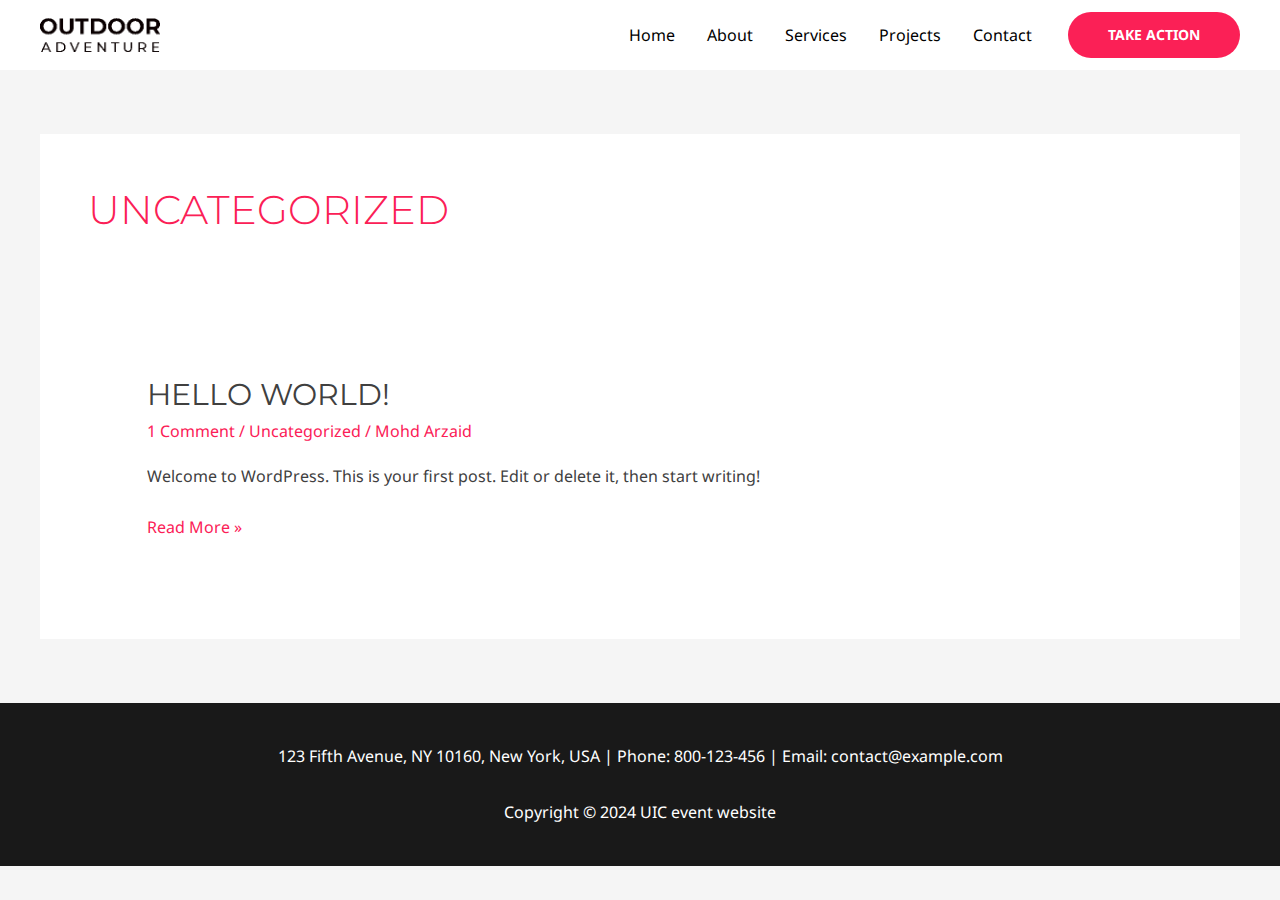
<file: category/uncategorized/index.html>
<!DOCTYPE html>
<html lang="en-US">
<head>
<meta charset="UTF-8">
<meta name="viewport" content="width=device-width, initial-scale=1">
	 <link rel="profile" href="https://gmpg.org/xfn/11"> 
	 <title>Uncategorized &#8211; UIC event website</title>
<meta name="robots" content="max-image-preview:large">
<link rel="dns-prefetch" href="//fonts.googleapis.com">
<link rel="alternate" type="application/rss+xml" title="UIC event website &raquo; Feed" href="/feed/">
<link rel="alternate" type="application/rss+xml" title="UIC event website &raquo; Comments Feed" href="/comments/feed/">
<link rel="alternate" type="application/rss+xml" title="UIC event website &raquo; Uncategorized Category Feed" href="/category/uncategorized/feed/">
<script>
window._wpemojiSettings = {"baseUrl":"https:\/\/s.w.org\/images\/core\/emoji\/15.0.3\/72x72\/","ext":".png","svgUrl":"https:\/\/s.w.org\/images\/core\/emoji\/15.0.3\/svg\/","svgExt":".svg","source":{"concatemoji":"\/wp-includes\/js\/wp-emoji-release.min.js?ver=6.5.2"}};
/*! This file is auto-generated */
!function(i,n){var o,s,e;function c(e){try{var t={supportTests:e,timestamp:(new Date).valueOf()};sessionStorage.setItem(o,JSON.stringify(t))}catch(e){}}function p(e,t,n){e.clearRect(0,0,e.canvas.width,e.canvas.height),e.fillText(t,0,0);var t=new Uint32Array(e.getImageData(0,0,e.canvas.width,e.canvas.height).data),r=(e.clearRect(0,0,e.canvas.width,e.canvas.height),e.fillText(n,0,0),new Uint32Array(e.getImageData(0,0,e.canvas.width,e.canvas.height).data));return t.every(function(e,t){return e===r[t]})}function u(e,t,n){switch(t){case"flag":return n(e,"🏳️‍⚧️","🏳️​⚧️")?!1:!n(e,"🇺🇳","🇺​🇳")&&!n(e,"🏴󠁧󠁢󠁥󠁮󠁧󠁿","🏴​󠁧​󠁢​󠁥​󠁮​󠁧​󠁿");case"emoji":return!n(e,"🐦‍⬛","🐦​⬛")}return!1}function f(e,t,n){var r="undefined"!=typeof WorkerGlobalScope&&self instanceof WorkerGlobalScope?new OffscreenCanvas(300,150):i.createElement("canvas"),a=r.getContext("2d",{willReadFrequently:!0}),o=(a.textBaseline="top",a.font="600 32px Arial",{});return e.forEach(function(e){o[e]=t(a,e,n)}),o}function t(e){var t=i.createElement("script");t.src=e,t.defer=!0,i.head.appendChild(t)}"undefined"!=typeof Promise&&(o="wpEmojiSettingsSupports",s=["flag","emoji"],n.supports={everything:!0,everythingExceptFlag:!0},e=new Promise(function(e){i.addEventListener("DOMContentLoaded",e,{once:!0})}),new Promise(function(t){var n=function(){try{var e=JSON.parse(sessionStorage.getItem(o));if("object"==typeof e&&"number"==typeof e.timestamp&&(new Date).valueOf()<e.timestamp+604800&&"object"==typeof e.supportTests)return e.supportTests}catch(e){}return null}();if(!n){if("undefined"!=typeof Worker&&"undefined"!=typeof OffscreenCanvas&&"undefined"!=typeof URL&&URL.createObjectURL&&"undefined"!=typeof Blob)try{var e="postMessage("+f.toString()+"("+[JSON.stringify(s),u.toString(),p.toString()].join(",")+"));",r=new Blob([e],{type:"text/javascript"}),a=new Worker(URL.createObjectURL(r),{name:"wpTestEmojiSupports"});return void(a.onmessage=function(e){c(n=e.data),a.terminate(),t(n)})}catch(e){}c(n=f(s,u,p))}t(n)}).then(function(e){for(var t in e)n.supports[t]=e[t],n.supports.everything=n.supports.everything&&n.supports[t],"flag"!==t&&(n.supports.everythingExceptFlag=n.supports.everythingExceptFlag&&n.supports[t]);n.supports.everythingExceptFlag=n.supports.everythingExceptFlag&&!n.supports.flag,n.DOMReady=!1,n.readyCallback=function(){n.DOMReady=!0}}).then(function(){return e}).then(function(){var e;n.supports.everything||(n.readyCallback(),(e=n.source||{}).concatemoji?t(e.concatemoji):e.wpemoji&&e.twemoji&&(t(e.twemoji),t(e.wpemoji)))}))}((window,document),window._wpemojiSettings);
</script>
<link rel="stylesheet" id="astra-theme-css-css" href="/wp-content/themes/astra/assets/css/minified/main.min.css?ver=4.6.13" media="all">
<style id="astra-theme-css-inline-css">:root{--ast-post-nav-space:0;--ast-container-default-xlg-padding:6.67em;--ast-container-default-lg-padding:5.67em;--ast-container-default-slg-padding:4.34em;--ast-container-default-md-padding:3.34em;--ast-container-default-sm-padding:6.67em;--ast-container-default-xs-padding:2.4em;--ast-container-default-xxs-padding:1.4em;--ast-code-block-background:#EEEEEE;--ast-comment-inputs-background:#FAFAFA;--ast-normal-container-width:1200px;--ast-narrow-container-width:750px;--ast-blog-title-font-weight:normal;--ast-blog-meta-weight:inherit;}html{font-size:100%;}a,.page-title{color:var(--ast-global-color-0);}a:hover,a:focus{color:var(--ast-global-color-1);}body,button,input,select,textarea,.ast-button,.ast-custom-button{font-family:'Noto Sans',sans-serif;font-weight:400;font-size:16px;font-size:1rem;line-height:var(--ast-body-line-height,1.7em);}blockquote{color:var(--ast-global-color-3);}h1,.entry-content h1,h2,.entry-content h2,h3,.entry-content h3,h4,.entry-content h4,h5,.entry-content h5,h6,.entry-content h6,.site-title,.site-title a{font-family:'Montserrat',sans-serif;font-weight:700;}.site-title{font-size:22px;font-size:1.375rem;display:none;}header .custom-logo-link img{max-width:120px;}.astra-logo-svg{width:120px;}.site-header .site-description{font-size:15px;font-size:0.9375rem;display:none;}.entry-title{font-size:30px;font-size:1.875rem;}.archive .ast-article-post .ast-article-inner,.blog .ast-article-post .ast-article-inner,.archive .ast-article-post .ast-article-inner:hover,.blog .ast-article-post .ast-article-inner:hover{overflow:hidden;}h1,.entry-content h1{font-size:64px;font-size:4rem;font-family:'Montserrat',sans-serif;line-height:1.4em;text-transform:uppercase;}h2,.entry-content h2{font-size:34px;font-size:2.125rem;font-family:'Montserrat',sans-serif;line-height:1.4em;text-transform:uppercase;}h3,.entry-content h3{font-size:24px;font-size:1.5rem;font-family:'Montserrat',sans-serif;line-height:1.3em;}h4,.entry-content h4{font-size:20px;font-size:1.25rem;line-height:1.2em;font-family:'Montserrat',sans-serif;}h5,.entry-content h5{font-size:18px;font-size:1.125rem;line-height:1.2em;font-family:'Montserrat',sans-serif;}h6,.entry-content h6{font-size:15px;font-size:0.9375rem;line-height:1.25em;font-family:'Montserrat',sans-serif;}::selection{background-color:var(--ast-global-color-0);color:#ffffff;}body,h1,.entry-title a,.entry-content h1,h2,.entry-content h2,h3,.entry-content h3,h4,.entry-content h4,h5,.entry-content h5,h6,.entry-content h6{color:var(--ast-global-color-3);}.tagcloud a:hover,.tagcloud a:focus,.tagcloud a.current-item{color:#ffffff;border-color:var(--ast-global-color-0);background-color:var(--ast-global-color-0);}input:focus,input[type="text"]:focus,input[type="email"]:focus,input[type="url"]:focus,input[type="password"]:focus,input[type="reset"]:focus,input[type="search"]:focus,textarea:focus{border-color:var(--ast-global-color-0);}input[type="radio"]:checked,input[type=reset],input[type="checkbox"]:checked,input[type="checkbox"]:hover:checked,input[type="checkbox"]:focus:checked,input[type=range]::-webkit-slider-thumb{border-color:var(--ast-global-color-0);background-color:var(--ast-global-color-0);box-shadow:none;}.site-footer a:hover + .post-count,.site-footer a:focus + .post-count{background:var(--ast-global-color-0);border-color:var(--ast-global-color-0);}.single .nav-links .nav-previous,.single .nav-links .nav-next{color:var(--ast-global-color-0);}.entry-meta,.entry-meta *{line-height:1.45;color:var(--ast-global-color-0);}.entry-meta a:not(.ast-button):hover,.entry-meta a:not(.ast-button):hover *,.entry-meta a:not(.ast-button):focus,.entry-meta a:not(.ast-button):focus *,.page-links > .page-link,.page-links .page-link:hover,.post-navigation a:hover{color:var(--ast-global-color-1);}#cat option,.secondary .calendar_wrap thead a,.secondary .calendar_wrap thead a:visited{color:var(--ast-global-color-0);}.secondary .calendar_wrap #today,.ast-progress-val span{background:var(--ast-global-color-0);}.secondary a:hover + .post-count,.secondary a:focus + .post-count{background:var(--ast-global-color-0);border-color:var(--ast-global-color-0);}.calendar_wrap #today > a{color:#ffffff;}.page-links .page-link,.single .post-navigation a{color:var(--ast-global-color-0);}.ast-search-menu-icon .search-form button.search-submit{padding:0 4px;}.ast-search-menu-icon form.search-form{padding-right:0;}.ast-search-menu-icon.slide-search input.search-field{width:0;}.ast-header-search .ast-search-menu-icon.ast-dropdown-active .search-form,.ast-header-search .ast-search-menu-icon.ast-dropdown-active .search-field:focus{transition:all 0.2s;}.search-form input.search-field:focus{outline:none;}.wp-block-latest-posts > li > a{color:var(--ast-global-color-2);}.widget-title,.widget .wp-block-heading{font-size:22px;font-size:1.375rem;color:var(--ast-global-color-3);}.ast-search-menu-icon.slide-search a:focus-visible:focus-visible,.astra-search-icon:focus-visible,#close:focus-visible,a:focus-visible,.ast-menu-toggle:focus-visible,.site .skip-link:focus-visible,.wp-block-loginout input:focus-visible,.wp-block-search.wp-block-search__button-inside .wp-block-search__inside-wrapper,.ast-header-navigation-arrow:focus-visible,.woocommerce .wc-proceed-to-checkout > .checkout-button:focus-visible,.woocommerce .woocommerce-MyAccount-navigation ul li a:focus-visible,.ast-orders-table__row .ast-orders-table__cell:focus-visible,.woocommerce .woocommerce-order-details .order-again > .button:focus-visible,.woocommerce .woocommerce-message a.button.wc-forward:focus-visible,.woocommerce #minus_qty:focus-visible,.woocommerce #plus_qty:focus-visible,a#ast-apply-coupon:focus-visible,.woocommerce .woocommerce-info a:focus-visible,.woocommerce .astra-shop-summary-wrap a:focus-visible,.woocommerce a.wc-forward:focus-visible,#ast-apply-coupon:focus-visible,.woocommerce-js .woocommerce-mini-cart-item a.remove:focus-visible,#close:focus-visible,.button.search-submit:focus-visible,#search_submit:focus,.normal-search:focus-visible{outline-style:dotted;outline-color:inherit;outline-width:thin;}input:focus,input[type="text"]:focus,input[type="email"]:focus,input[type="url"]:focus,input[type="password"]:focus,input[type="reset"]:focus,input[type="search"]:focus,input[type="number"]:focus,textarea:focus,.wp-block-search__input:focus,[data-section="section-header-mobile-trigger"] .ast-button-wrap .ast-mobile-menu-trigger-minimal:focus,.ast-mobile-popup-drawer.active .menu-toggle-close:focus,.woocommerce-ordering select.orderby:focus,#ast-scroll-top:focus,#coupon_code:focus,.woocommerce-page #comment:focus,.woocommerce #reviews #respond input#submit:focus,.woocommerce a.add_to_cart_button:focus,.woocommerce .button.single_add_to_cart_button:focus,.woocommerce .woocommerce-cart-form button:focus,.woocommerce .woocommerce-cart-form__cart-item .quantity .qty:focus,.woocommerce .woocommerce-billing-fields .woocommerce-billing-fields__field-wrapper .woocommerce-input-wrapper > .input-text:focus,.woocommerce #order_comments:focus,.woocommerce #place_order:focus,.woocommerce .woocommerce-address-fields .woocommerce-address-fields__field-wrapper .woocommerce-input-wrapper > .input-text:focus,.woocommerce .woocommerce-MyAccount-content form button:focus,.woocommerce .woocommerce-MyAccount-content .woocommerce-EditAccountForm .woocommerce-form-row .woocommerce-Input.input-text:focus,.woocommerce .ast-woocommerce-container .woocommerce-pagination ul.page-numbers li a:focus,body #content .woocommerce form .form-row .select2-container--default .select2-selection--single:focus,#ast-coupon-code:focus,.woocommerce.woocommerce-js .quantity input[type=number]:focus,.woocommerce-js .woocommerce-mini-cart-item .quantity input[type=number]:focus,.woocommerce p#ast-coupon-trigger:focus{border-style:dotted;border-color:inherit;border-width:thin;}input{outline:none;}.site-logo-img img{ transition:all 0.2s linear;}body .ast-oembed-container *{position:absolute;top:0;width:100%;height:100%;left:0;}body .wp-block-embed-pocket-casts .ast-oembed-container *{position:unset;}.ast-single-post-featured-section + article {margin-top: 2em;}.site-content .ast-single-post-featured-section img {width: 100%;overflow: hidden;object-fit: cover;}.site > .ast-single-related-posts-container {margin-top: 0;}@media (min-width: 922px) {.ast-desktop .ast-container--narrow {max-width: var(--ast-narrow-container-width);margin: 0 auto;}}@media (max-width:921.9px){#ast-desktop-header{display:none;}}@media (min-width:922px){#ast-mobile-header{display:none;}}.wp-block-buttons.aligncenter{justify-content:center;}.wp-block-buttons .wp-block-button.is-style-outline .wp-block-button__link.wp-element-button,.ast-outline-button,.wp-block-uagb-buttons-child .uagb-buttons-repeater.ast-outline-button{border-top-width:2px;border-right-width:2px;border-bottom-width:2px;border-left-width:2px;font-family:inherit;font-weight:700;font-size:14px;font-size:0.875rem;line-height:1em;border-top-left-radius:30px;border-top-right-radius:30px;border-bottom-right-radius:30px;border-bottom-left-radius:30px;}.entry-content[ast-blocks-layout] > figure{margin-bottom:1em;}@media (max-width:921px){.ast-separate-container #primary,.ast-separate-container #secondary{padding:1.5em 0;}#primary,#secondary{padding:1.5em 0;margin:0;}.ast-left-sidebar #content > .ast-container{display:flex;flex-direction:column-reverse;width:100%;}.ast-separate-container .ast-article-post,.ast-separate-container .ast-article-single{padding:1.5em 2.14em;}.ast-author-box img.avatar{margin:20px 0 0 0;}}@media (min-width:922px){.ast-separate-container.ast-right-sidebar #primary,.ast-separate-container.ast-left-sidebar #primary{border:0;}.search-no-results.ast-separate-container #primary{margin-bottom:4em;}}.elementor-button-wrapper .elementor-button{border-style:solid;text-decoration:none;border-top-width:0;border-right-width:0;border-left-width:0;border-bottom-width:0;}body .elementor-button.elementor-size-sm,body .elementor-button.elementor-size-xs,body .elementor-button.elementor-size-md,body .elementor-button.elementor-size-lg,body .elementor-button.elementor-size-xl,body .elementor-button{border-top-left-radius:30px;border-top-right-radius:30px;border-bottom-right-radius:30px;border-bottom-left-radius:30px;padding-top:17px;padding-right:40px;padding-bottom:17px;padding-left:40px;}.elementor-button-wrapper .elementor-button{border-color:var(--ast-global-color-0);background-color:var(--ast-global-color-0);}.elementor-button-wrapper .elementor-button:hover,.elementor-button-wrapper .elementor-button:focus{color:#ffffff;background-color:var(--ast-global-color-1);border-color:var(--ast-global-color-1);}.wp-block-button .wp-block-button__link ,.elementor-button-wrapper .elementor-button,.elementor-button-wrapper .elementor-button:visited{color:#ffffff;}.elementor-button-wrapper .elementor-button{font-weight:700;font-size:14px;font-size:0.875rem;line-height:1em;text-transform:uppercase;}body .elementor-button.elementor-size-sm,body .elementor-button.elementor-size-xs,body .elementor-button.elementor-size-md,body .elementor-button.elementor-size-lg,body .elementor-button.elementor-size-xl,body .elementor-button{font-size:14px;font-size:0.875rem;}.wp-block-button .wp-block-button__link:hover,.wp-block-button .wp-block-button__link:focus{color:#ffffff;background-color:var(--ast-global-color-1);border-color:var(--ast-global-color-1);}.elementor-widget-heading h1.elementor-heading-title{line-height:1.4em;}.elementor-widget-heading h2.elementor-heading-title{line-height:1.4em;}.elementor-widget-heading h3.elementor-heading-title{line-height:1.3em;}.elementor-widget-heading h4.elementor-heading-title{line-height:1.2em;}.elementor-widget-heading h5.elementor-heading-title{line-height:1.2em;}.elementor-widget-heading h6.elementor-heading-title{line-height:1.25em;}.wp-block-button .wp-block-button__link,.wp-block-search .wp-block-search__button,body .wp-block-file .wp-block-file__button{border-color:var(--ast-global-color-0);background-color:var(--ast-global-color-0);color:#ffffff;font-family:inherit;font-weight:700;line-height:1em;text-transform:uppercase;font-size:14px;font-size:0.875rem;border-top-left-radius:30px;border-top-right-radius:30px;border-bottom-right-radius:30px;border-bottom-left-radius:30px;padding-top:17px;padding-right:40px;padding-bottom:17px;padding-left:40px;}.menu-toggle,button,.ast-button,.ast-custom-button,.button,input#submit,input[type="button"],input[type="submit"],input[type="reset"],form[CLASS*="wp-block-search__"].wp-block-search .wp-block-search__inside-wrapper .wp-block-search__button,body .wp-block-file .wp-block-file__button,.woocommerce-js a.button,.woocommerce button.button,.woocommerce .woocommerce-message a.button,.woocommerce #respond input#submit.alt,.woocommerce input.button.alt,.woocommerce input.button,.woocommerce input.button:disabled,.woocommerce input.button:disabled[disabled],.woocommerce input.button:disabled:hover,.woocommerce input.button:disabled[disabled]:hover,.woocommerce #respond input#submit,.woocommerce button.button.alt.disabled,.wc-block-grid__products .wc-block-grid__product .wp-block-button__link,.wc-block-grid__product-onsale,[CLASS*="wc-block"] button,.woocommerce-js .astra-cart-drawer .astra-cart-drawer-content .woocommerce-mini-cart__buttons .button:not(.checkout):not(.ast-continue-shopping),.woocommerce-js .astra-cart-drawer .astra-cart-drawer-content .woocommerce-mini-cart__buttons a.checkout,.woocommerce button.button.alt.disabled.wc-variation-selection-needed,[CLASS*="wc-block"] .wc-block-components-button{border-style:solid;border-top-width:0;border-right-width:0;border-left-width:0;border-bottom-width:0;color:#ffffff;border-color:var(--ast-global-color-0);background-color:var(--ast-global-color-0);padding-top:17px;padding-right:40px;padding-bottom:17px;padding-left:40px;font-family:inherit;font-weight:700;font-size:14px;font-size:0.875rem;line-height:1em;text-transform:uppercase;border-top-left-radius:30px;border-top-right-radius:30px;border-bottom-right-radius:30px;border-bottom-left-radius:30px;}button:focus,.menu-toggle:hover,button:hover,.ast-button:hover,.ast-custom-button:hover .button:hover,.ast-custom-button:hover ,input[type=reset]:hover,input[type=reset]:focus,input#submit:hover,input#submit:focus,input[type="button"]:hover,input[type="button"]:focus,input[type="submit"]:hover,input[type="submit"]:focus,form[CLASS*="wp-block-search__"].wp-block-search .wp-block-search__inside-wrapper .wp-block-search__button:hover,form[CLASS*="wp-block-search__"].wp-block-search .wp-block-search__inside-wrapper .wp-block-search__button:focus,body .wp-block-file .wp-block-file__button:hover,body .wp-block-file .wp-block-file__button:focus,.woocommerce-js a.button:hover,.woocommerce button.button:hover,.woocommerce .woocommerce-message a.button:hover,.woocommerce #respond input#submit:hover,.woocommerce #respond input#submit.alt:hover,.woocommerce input.button.alt:hover,.woocommerce input.button:hover,.woocommerce button.button.alt.disabled:hover,.wc-block-grid__products .wc-block-grid__product .wp-block-button__link:hover,[CLASS*="wc-block"] button:hover,.woocommerce-js .astra-cart-drawer .astra-cart-drawer-content .woocommerce-mini-cart__buttons .button:not(.checkout):not(.ast-continue-shopping):hover,.woocommerce-js .astra-cart-drawer .astra-cart-drawer-content .woocommerce-mini-cart__buttons a.checkout:hover,.woocommerce button.button.alt.disabled.wc-variation-selection-needed:hover,[CLASS*="wc-block"] .wc-block-components-button:hover,[CLASS*="wc-block"] .wc-block-components-button:focus{color:#ffffff;background-color:var(--ast-global-color-1);border-color:var(--ast-global-color-1);}@media (max-width:921px){.ast-mobile-header-stack .main-header-bar .ast-search-menu-icon{display:inline-block;}.ast-header-break-point.ast-header-custom-item-outside .ast-mobile-header-stack .main-header-bar .ast-search-icon{margin:0;}.ast-comment-avatar-wrap img{max-width:2.5em;}.ast-comment-meta{padding:0 1.8888em 1.3333em;}.ast-separate-container .ast-comment-list li.depth-1{padding:1.5em 2.14em;}.ast-separate-container .comment-respond{padding:2em 2.14em;}}@media (min-width:544px){.ast-container{max-width:100%;}}@media (max-width:544px){.ast-separate-container .ast-article-post,.ast-separate-container .ast-article-single,.ast-separate-container .comments-title,.ast-separate-container .ast-archive-description{padding:1.5em 1em;}.ast-separate-container #content .ast-container{padding-left:0.54em;padding-right:0.54em;}.ast-separate-container .ast-comment-list .bypostauthor{padding:.5em;}.ast-search-menu-icon.ast-dropdown-active .search-field{width:170px;}}body,.ast-separate-container{background-color:var(--ast-global-color-4);;background-image:none;;}@media (max-width:921px){.site-title{display:none;}.site-header .site-description{display:none;}h1,.entry-content h1{font-size:44px;}h2,.entry-content h2{font-size:32px;}h3,.entry-content h3{font-size:20px;}}@media (max-width:544px){.widget-title{font-size:21px;font-size:1.4rem;}body,button,input,select,textarea,.ast-button,.ast-custom-button{font-size:15px;font-size:0.9375rem;}#secondary,#secondary button,#secondary input,#secondary select,#secondary textarea{font-size:15px;font-size:0.9375rem;}.site-title{font-size:20px;font-size:1.25rem;display:none;}.site-header .site-description{font-size:14px;font-size:0.875rem;display:none;}h1,.entry-content h1{font-size:30px;}h2,.entry-content h2{font-size:24px;}h3,.entry-content h3{font-size:20px;}h4,.entry-content h4{font-size:19px;font-size:1.1875rem;}h5,.entry-content h5{font-size:16px;font-size:1rem;}h6,.entry-content h6{font-size:15px;font-size:0.9375rem;}header .custom-logo-link img,.ast-header-break-point .site-branding img,.ast-header-break-point .custom-logo-link img{max-width:100px;}.astra-logo-svg{width:100px;}.ast-header-break-point .site-logo-img .custom-mobile-logo-link img{max-width:100px;}}@media (max-width:921px){html{font-size:91.2%;}}@media (max-width:544px){html{font-size:100%;}}@media (min-width:922px){.ast-container{max-width:1240px;}}@media (min-width:922px){.site-content .ast-container{display:flex;}}@media (max-width:921px){.site-content .ast-container{flex-direction:column;}}.ast-blog-layout-classic-grid .ast-article-inner{box-shadow:0px 6px 15px -2px rgba(16,24,40,0.05);}.ast-separate-container .ast-blog-layout-classic-grid .ast-article-inner,.ast-plain-container .ast-blog-layout-classic-grid .ast-article-inner{height:100%;}.ast-blog-layout-6-grid .ast-blog-featured-section:before {content: "";}.cat-links.badge a,.tags-links.badge a {padding: 4px 8px;border-radius: 3px;font-weight: 400;}.cat-links.underline a,.tags-links.underline a{text-decoration: underline;}@media (min-width:922px){.main-header-menu .sub-menu .menu-item.ast-left-align-sub-menu:hover > .sub-menu,.main-header-menu .sub-menu .menu-item.ast-left-align-sub-menu.focus > .sub-menu{margin-left:-0px;}}.site .comments-area{padding-bottom:3em;}.wp-block-file {display: flex;align-items: center;flex-wrap: wrap;justify-content: space-between;}.wp-block-pullquote {border: none;}.wp-block-pullquote blockquote::before {content: "\201D";font-family: "Helvetica",sans-serif;display: flex;transform: rotate( 180deg );font-size: 6rem;font-style: normal;line-height: 1;font-weight: bold;align-items: center;justify-content: center;}.has-text-align-right > blockquote::before {justify-content: flex-start;}.has-text-align-left > blockquote::before {justify-content: flex-end;}figure.wp-block-pullquote.is-style-solid-color blockquote {max-width: 100%;text-align: inherit;}html body {--wp--custom--ast-default-block-top-padding: 3em;--wp--custom--ast-default-block-right-padding: 3em;--wp--custom--ast-default-block-bottom-padding: 3em;--wp--custom--ast-default-block-left-padding: 3em;--wp--custom--ast-container-width: 1200px;--wp--custom--ast-content-width-size: 1200px;--wp--custom--ast-wide-width-size: calc(1200px + var(--wp--custom--ast-default-block-left-padding) + var(--wp--custom--ast-default-block-right-padding));}.ast-narrow-container {--wp--custom--ast-content-width-size: 750px;--wp--custom--ast-wide-width-size: 750px;}@media(max-width: 921px) {html body {--wp--custom--ast-default-block-top-padding: 3em;--wp--custom--ast-default-block-right-padding: 2em;--wp--custom--ast-default-block-bottom-padding: 3em;--wp--custom--ast-default-block-left-padding: 2em;}}@media(max-width: 544px) {html body {--wp--custom--ast-default-block-top-padding: 3em;--wp--custom--ast-default-block-right-padding: 1.5em;--wp--custom--ast-default-block-bottom-padding: 3em;--wp--custom--ast-default-block-left-padding: 1.5em;}}.entry-content > .wp-block-group,.entry-content > .wp-block-cover,.entry-content > .wp-block-columns {padding-top: var(--wp--custom--ast-default-block-top-padding);padding-right: var(--wp--custom--ast-default-block-right-padding);padding-bottom: var(--wp--custom--ast-default-block-bottom-padding);padding-left: var(--wp--custom--ast-default-block-left-padding);}.ast-plain-container.ast-no-sidebar .entry-content > .alignfull,.ast-page-builder-template .ast-no-sidebar .entry-content > .alignfull {margin-left: calc( -50vw + 50%);margin-right: calc( -50vw + 50%);max-width: 100vw;width: 100vw;}.ast-plain-container.ast-no-sidebar .entry-content .alignfull .alignfull,.ast-page-builder-template.ast-no-sidebar .entry-content .alignfull .alignfull,.ast-plain-container.ast-no-sidebar .entry-content .alignfull .alignwide,.ast-page-builder-template.ast-no-sidebar .entry-content .alignfull .alignwide,.ast-plain-container.ast-no-sidebar .entry-content .alignwide .alignfull,.ast-page-builder-template.ast-no-sidebar .entry-content .alignwide .alignfull,.ast-plain-container.ast-no-sidebar .entry-content .alignwide .alignwide,.ast-page-builder-template.ast-no-sidebar .entry-content .alignwide .alignwide,.ast-plain-container.ast-no-sidebar .entry-content .wp-block-column .alignfull,.ast-page-builder-template.ast-no-sidebar .entry-content .wp-block-column .alignfull,.ast-plain-container.ast-no-sidebar .entry-content .wp-block-column .alignwide,.ast-page-builder-template.ast-no-sidebar .entry-content .wp-block-column .alignwide {margin-left: auto;margin-right: auto;width: 100%;}[ast-blocks-layout] .wp-block-separator:not(.is-style-dots) {height: 0;}[ast-blocks-layout] .wp-block-separator {margin: 20px auto;}[ast-blocks-layout] .wp-block-separator:not(.is-style-wide):not(.is-style-dots) {max-width: 100px;}[ast-blocks-layout] .wp-block-separator.has-background {padding: 0;}.entry-content[ast-blocks-layout] > * {max-width: var(--wp--custom--ast-content-width-size);margin-left: auto;margin-right: auto;}.entry-content[ast-blocks-layout] > .alignwide {max-width: var(--wp--custom--ast-wide-width-size);}.entry-content[ast-blocks-layout] .alignfull {max-width: none;}.entry-content .wp-block-columns {margin-bottom: 0;}blockquote {margin: 1.5em;border-color: rgba(0,0,0,0.05);}.wp-block-quote:not(.has-text-align-right):not(.has-text-align-center) {border-left: 5px solid rgba(0,0,0,0.05);}.has-text-align-right > blockquote,blockquote.has-text-align-right {border-right: 5px solid rgba(0,0,0,0.05);}.has-text-align-left > blockquote,blockquote.has-text-align-left {border-left: 5px solid rgba(0,0,0,0.05);}.wp-block-site-tagline,.wp-block-latest-posts .read-more {margin-top: 15px;}.wp-block-loginout p label {display: block;}.wp-block-loginout p:not(.login-remember):not(.login-submit) input {width: 100%;}.wp-block-loginout input:focus {border-color: transparent;}.wp-block-loginout input:focus {outline: thin dotted;}.entry-content .wp-block-media-text .wp-block-media-text__content {padding: 0 0 0 8%;}.entry-content .wp-block-media-text.has-media-on-the-right .wp-block-media-text__content {padding: 0 8% 0 0;}.entry-content .wp-block-media-text.has-background .wp-block-media-text__content {padding: 8%;}.entry-content .wp-block-cover:not([class*="background-color"]) .wp-block-cover__inner-container,.entry-content .wp-block-cover:not([class*="background-color"]) .wp-block-cover-image-text,.entry-content .wp-block-cover:not([class*="background-color"]) .wp-block-cover-text,.entry-content .wp-block-cover-image:not([class*="background-color"]) .wp-block-cover__inner-container,.entry-content .wp-block-cover-image:not([class*="background-color"]) .wp-block-cover-image-text,.entry-content .wp-block-cover-image:not([class*="background-color"]) .wp-block-cover-text {color: var(--ast-global-color-5);}.wp-block-loginout .login-remember input {width: 1.1rem;height: 1.1rem;margin: 0 5px 4px 0;vertical-align: middle;}.wp-block-latest-posts > li > *:first-child,.wp-block-latest-posts:not(.is-grid) > li:first-child {margin-top: 0;}.wp-block-search__inside-wrapper .wp-block-search__input {padding: 0 10px;color: var(--ast-global-color-3);background: var(--ast-global-color-5);border-color: var(--ast-border-color);}.wp-block-latest-posts .read-more {margin-bottom: 1.5em;}.wp-block-search__no-button .wp-block-search__inside-wrapper .wp-block-search__input {padding-top: 5px;padding-bottom: 5px;}.wp-block-latest-posts .wp-block-latest-posts__post-date,.wp-block-latest-posts .wp-block-latest-posts__post-author {font-size: 1rem;}.wp-block-latest-posts > li > *,.wp-block-latest-posts:not(.is-grid) > li {margin-top: 12px;margin-bottom: 12px;}.ast-page-builder-template .entry-content[ast-blocks-layout] > *,.ast-page-builder-template .entry-content[ast-blocks-layout] > .alignfull > * {max-width: none;}.ast-page-builder-template .entry-content[ast-blocks-layout] > .alignwide > * {max-width: var(--wp--custom--ast-wide-width-size);}.ast-page-builder-template .entry-content[ast-blocks-layout] > .inherit-container-width > *,.ast-page-builder-template .entry-content[ast-blocks-layout] > * > *,.entry-content[ast-blocks-layout] > .wp-block-cover .wp-block-cover__inner-container {max-width: var(--wp--custom--ast-content-width-size);margin-left: auto;margin-right: auto;}.entry-content[ast-blocks-layout] .wp-block-cover:not(.alignleft):not(.alignright) {width: auto;}@media(max-width: 1200px) {.ast-separate-container .entry-content > .alignfull,.ast-separate-container .entry-content[ast-blocks-layout] > .alignwide,.ast-plain-container .entry-content[ast-blocks-layout] > .alignwide,.ast-plain-container .entry-content .alignfull {margin-left: calc(-1 * min(var(--ast-container-default-xlg-padding),20px)) ;margin-right: calc(-1 * min(var(--ast-container-default-xlg-padding),20px));}}@media(min-width: 1201px) {.ast-separate-container .entry-content > .alignfull {margin-left: calc(-1 * var(--ast-container-default-xlg-padding) );margin-right: calc(-1 * var(--ast-container-default-xlg-padding) );}.ast-separate-container .entry-content[ast-blocks-layout] > .alignwide,.ast-plain-container .entry-content[ast-blocks-layout] > .alignwide {margin-left: calc(-1 * var(--wp--custom--ast-default-block-left-padding) );margin-right: calc(-1 * var(--wp--custom--ast-default-block-right-padding) );}}@media(min-width: 921px) {.ast-separate-container .entry-content .wp-block-group.alignwide:not(.inherit-container-width) > :where(:not(.alignleft):not(.alignright)),.ast-plain-container .entry-content .wp-block-group.alignwide:not(.inherit-container-width) > :where(:not(.alignleft):not(.alignright)) {max-width: calc( var(--wp--custom--ast-content-width-size) + 80px );}.ast-plain-container.ast-right-sidebar .entry-content[ast-blocks-layout] .alignfull,.ast-plain-container.ast-left-sidebar .entry-content[ast-blocks-layout] .alignfull {margin-left: -60px;margin-right: -60px;}}@media(min-width: 544px) {.entry-content > .alignleft {margin-right: 20px;}.entry-content > .alignright {margin-left: 20px;}}@media (max-width:544px){.wp-block-columns .wp-block-column:not(:last-child){margin-bottom:20px;}.wp-block-latest-posts{margin:0;}}@media( max-width: 600px ) {.entry-content .wp-block-media-text .wp-block-media-text__content,.entry-content .wp-block-media-text.has-media-on-the-right .wp-block-media-text__content {padding: 8% 0 0;}.entry-content .wp-block-media-text.has-background .wp-block-media-text__content {padding: 8%;}}.ast-page-builder-template .entry-header {padding-left: 0;}.ast-narrow-container .site-content .wp-block-uagb-image--align-full .wp-block-uagb-image__figure {max-width: 100%;margin-left: auto;margin-right: auto;}:root .has-ast-global-color-0-color{color:var(--ast-global-color-0);}:root .has-ast-global-color-0-background-color{background-color:var(--ast-global-color-0);}:root .wp-block-button .has-ast-global-color-0-color{color:var(--ast-global-color-0);}:root .wp-block-button .has-ast-global-color-0-background-color{background-color:var(--ast-global-color-0);}:root .has-ast-global-color-1-color{color:var(--ast-global-color-1);}:root .has-ast-global-color-1-background-color{background-color:var(--ast-global-color-1);}:root .wp-block-button .has-ast-global-color-1-color{color:var(--ast-global-color-1);}:root .wp-block-button .has-ast-global-color-1-background-color{background-color:var(--ast-global-color-1);}:root .has-ast-global-color-2-color{color:var(--ast-global-color-2);}:root .has-ast-global-color-2-background-color{background-color:var(--ast-global-color-2);}:root .wp-block-button .has-ast-global-color-2-color{color:var(--ast-global-color-2);}:root .wp-block-button .has-ast-global-color-2-background-color{background-color:var(--ast-global-color-2);}:root .has-ast-global-color-3-color{color:var(--ast-global-color-3);}:root .has-ast-global-color-3-background-color{background-color:var(--ast-global-color-3);}:root .wp-block-button .has-ast-global-color-3-color{color:var(--ast-global-color-3);}:root .wp-block-button .has-ast-global-color-3-background-color{background-color:var(--ast-global-color-3);}:root .has-ast-global-color-4-color{color:var(--ast-global-color-4);}:root .has-ast-global-color-4-background-color{background-color:var(--ast-global-color-4);}:root .wp-block-button .has-ast-global-color-4-color{color:var(--ast-global-color-4);}:root .wp-block-button .has-ast-global-color-4-background-color{background-color:var(--ast-global-color-4);}:root .has-ast-global-color-5-color{color:var(--ast-global-color-5);}:root .has-ast-global-color-5-background-color{background-color:var(--ast-global-color-5);}:root .wp-block-button .has-ast-global-color-5-color{color:var(--ast-global-color-5);}:root .wp-block-button .has-ast-global-color-5-background-color{background-color:var(--ast-global-color-5);}:root .has-ast-global-color-6-color{color:var(--ast-global-color-6);}:root .has-ast-global-color-6-background-color{background-color:var(--ast-global-color-6);}:root .wp-block-button .has-ast-global-color-6-color{color:var(--ast-global-color-6);}:root .wp-block-button .has-ast-global-color-6-background-color{background-color:var(--ast-global-color-6);}:root .has-ast-global-color-7-color{color:var(--ast-global-color-7);}:root .has-ast-global-color-7-background-color{background-color:var(--ast-global-color-7);}:root .wp-block-button .has-ast-global-color-7-color{color:var(--ast-global-color-7);}:root .wp-block-button .has-ast-global-color-7-background-color{background-color:var(--ast-global-color-7);}:root .has-ast-global-color-8-color{color:var(--ast-global-color-8);}:root .has-ast-global-color-8-background-color{background-color:var(--ast-global-color-8);}:root .wp-block-button .has-ast-global-color-8-color{color:var(--ast-global-color-8);}:root .wp-block-button .has-ast-global-color-8-background-color{background-color:var(--ast-global-color-8);}:root{--ast-global-color-0:#fb2056;--ast-global-color-1:#da1c4b;--ast-global-color-2:#191919;--ast-global-color-3:#404040;--ast-global-color-4:#f5f5f5;--ast-global-color-5:#ffffff;--ast-global-color-6:#ececec;--ast-global-color-7:#191919;--ast-global-color-8:#000000;}:root {--ast-border-color : #dddddd;}.ast-archive-entry-banner {-js-display: flex;display: flex;flex-direction: column;justify-content: center;text-align: center;position: relative;background: #eeeeee;}.ast-archive-entry-banner[data-banner-width-type="custom"] {margin: 0 auto;width: 100%;}.ast-archive-entry-banner[data-banner-layout="layout-1"] {background: inherit;padding: 20px 0;text-align: left;}body.archive .ast-archive-description{max-width:1200px;width:100%;text-align:left;padding-top:3em;padding-right:3em;padding-bottom:3em;padding-left:3em;}body.archive .ast-archive-description .ast-archive-title,body.archive .ast-archive-description .ast-archive-title *{font-size:40px;font-size:2.5rem;}body.archive .ast-archive-description > *:not(:last-child){margin-bottom:10px;}@media (max-width:921px){body.archive .ast-archive-description{text-align:left;}}@media (max-width:544px){body.archive .ast-archive-description{text-align:left;}}.ast-breadcrumbs .trail-browse,.ast-breadcrumbs .trail-items,.ast-breadcrumbs .trail-items li{display:inline-block;margin:0;padding:0;border:none;background:inherit;text-indent:0;text-decoration:none;}.ast-breadcrumbs .trail-browse{font-size:inherit;font-style:inherit;font-weight:inherit;color:inherit;}.ast-breadcrumbs .trail-items{list-style:none;}.trail-items li::after{padding:0 0.3em;content:"\00bb";}.trail-items li:last-of-type::after{display:none;}h1,.entry-content h1,h2,.entry-content h2,h3,.entry-content h3,h4,.entry-content h4,h5,.entry-content h5,h6,.entry-content h6{color:var(--ast-global-color-2);}@media (max-width:921px){.ast-builder-grid-row-container.ast-builder-grid-row-tablet-3-firstrow .ast-builder-grid-row > *:first-child,.ast-builder-grid-row-container.ast-builder-grid-row-tablet-3-lastrow .ast-builder-grid-row > *:last-child{grid-column:1 / -1;}}@media (max-width:544px){.ast-builder-grid-row-container.ast-builder-grid-row-mobile-3-firstrow .ast-builder-grid-row > *:first-child,.ast-builder-grid-row-container.ast-builder-grid-row-mobile-3-lastrow .ast-builder-grid-row > *:last-child{grid-column:1 / -1;}}.ast-builder-layout-element[data-section="title_tagline"]{display:flex;}@media (max-width:921px){.ast-header-break-point .ast-builder-layout-element[data-section="title_tagline"]{display:flex;}}@media (max-width:544px){.ast-header-break-point .ast-builder-layout-element[data-section="title_tagline"]{display:flex;}}[data-section*="section-hb-button-"] .menu-link{display:none;}.ast-header-button-1[data-section*="section-hb-button-"] .ast-builder-button-wrap .ast-custom-button{font-size:14px;font-size:0.875rem;}.ast-header-button-1[data-section*="section-hb-button-"] .ast-builder-button-wrap .ast-custom-button{padding-top:16px;padding-bottom:16px;padding-left:40px;padding-right:40px;}.ast-header-button-1[data-section="section-hb-button-1"]{display:flex;}@media (max-width:921px){.ast-header-break-point .ast-header-button-1[data-section="section-hb-button-1"]{display:flex;}}@media (max-width:544px){.ast-header-break-point .ast-header-button-1[data-section="section-hb-button-1"]{display:flex;}}.ast-builder-menu-1{font-family:inherit;font-weight:inherit;}.ast-builder-menu-1 .menu-item > .menu-link{color:var(--ast-global-color-8);}.ast-builder-menu-1 .menu-item > .ast-menu-toggle{color:var(--ast-global-color-8);}.ast-builder-menu-1 .menu-item:hover > .menu-link,.ast-builder-menu-1 .inline-on-mobile .menu-item:hover > .ast-menu-toggle{color:var(--ast-global-color-0);}.ast-builder-menu-1 .menu-item:hover > .ast-menu-toggle{color:var(--ast-global-color-0);}.ast-builder-menu-1 .menu-item.current-menu-item > .menu-link,.ast-builder-menu-1 .inline-on-mobile .menu-item.current-menu-item > .ast-menu-toggle,.ast-builder-menu-1 .current-menu-ancestor > .menu-link{color:var(--ast-global-color-0);}.ast-builder-menu-1 .menu-item.current-menu-item > .ast-menu-toggle{color:var(--ast-global-color-0);}.ast-builder-menu-1 .sub-menu,.ast-builder-menu-1 .inline-on-mobile .sub-menu{border-top-width:2px;border-bottom-width:0px;border-right-width:0px;border-left-width:0px;border-color:var(--ast-global-color-0);border-style:solid;}.ast-builder-menu-1 .main-header-menu > .menu-item > .sub-menu,.ast-builder-menu-1 .main-header-menu > .menu-item > .astra-full-megamenu-wrapper{margin-top:0px;}.ast-desktop .ast-builder-menu-1 .main-header-menu > .menu-item > .sub-menu:before,.ast-desktop .ast-builder-menu-1 .main-header-menu > .menu-item > .astra-full-megamenu-wrapper:before{height:calc( 0px + 5px );}.ast-desktop .ast-builder-menu-1 .menu-item .sub-menu .menu-link{border-style:none;}@media (max-width:921px){.ast-builder-menu-1 .main-header-menu .menu-item > .menu-link{color:var(--ast-global-color-3);}.ast-builder-menu-1 .menu-item > .ast-menu-toggle{color:var(--ast-global-color-3);}.ast-builder-menu-1 .menu-item:hover > .menu-link,.ast-builder-menu-1 .inline-on-mobile .menu-item:hover > .ast-menu-toggle{color:var(--ast-global-color-1);}.ast-builder-menu-1 .menu-item:hover > .ast-menu-toggle{color:var(--ast-global-color-1);}.ast-builder-menu-1 .menu-item.current-menu-item > .menu-link,.ast-builder-menu-1 .inline-on-mobile .menu-item.current-menu-item > .ast-menu-toggle,.ast-builder-menu-1 .current-menu-ancestor > .menu-link,.ast-builder-menu-1 .current-menu-ancestor > .ast-menu-toggle{color:var(--ast-global-color-1);}.ast-builder-menu-1 .menu-item.current-menu-item > .ast-menu-toggle{color:var(--ast-global-color-1);}.ast-header-break-point .ast-builder-menu-1 .menu-item.menu-item-has-children > .ast-menu-toggle{top:0;}.ast-builder-menu-1 .inline-on-mobile .menu-item.menu-item-has-children > .ast-menu-toggle{right:-15px;}.ast-builder-menu-1 .menu-item-has-children > .menu-link:after{content:unset;}.ast-builder-menu-1 .main-header-menu > .menu-item > .sub-menu,.ast-builder-menu-1 .main-header-menu > .menu-item > .astra-full-megamenu-wrapper{margin-top:0;}.ast-builder-menu-1 .main-header-menu,.ast-builder-menu-1 .main-header-menu .sub-menu{background-color:var(--ast-global-color-5);;background-image:none;;}}@media (max-width:544px){.ast-builder-menu-1 .main-header-menu .menu-item > .menu-link{color:var(--ast-global-color-3);}.ast-builder-menu-1 .menu-item> .ast-menu-toggle{color:var(--ast-global-color-3);}.ast-builder-menu-1 .menu-item:hover > .menu-link,.ast-builder-menu-1 .inline-on-mobile .menu-item:hover > .ast-menu-toggle{color:var(--ast-global-color-1);}.ast-builder-menu-1 .menu-item:hover> .ast-menu-toggle{color:var(--ast-global-color-1);}.ast-builder-menu-1 .menu-item.current-menu-item > .menu-link,.ast-builder-menu-1 .inline-on-mobile .menu-item.current-menu-item > .ast-menu-toggle,.ast-builder-menu-1 .current-menu-ancestor > .menu-link,.ast-builder-menu-1 .current-menu-ancestor > .ast-menu-toggle{color:var(--ast-global-color-1);}.ast-builder-menu-1 .menu-item.current-menu-item> .ast-menu-toggle{color:var(--ast-global-color-1);}.ast-header-break-point .ast-builder-menu-1 .menu-item.menu-item-has-children > .ast-menu-toggle{top:0;}.ast-builder-menu-1 .main-header-menu > .menu-item > .sub-menu,.ast-builder-menu-1 .main-header-menu > .menu-item > .astra-full-megamenu-wrapper{margin-top:0;}}.ast-builder-menu-1{display:flex;}@media (max-width:921px){.ast-header-break-point .ast-builder-menu-1{display:flex;}}@media (max-width:544px){.ast-header-break-point .ast-builder-menu-1{display:flex;}}.ast-footer-copyright{text-align:center;}.ast-footer-copyright {color:var(--ast-global-color-5);}@media (max-width:921px){.ast-footer-copyright{text-align:center;}}@media (max-width:544px){.ast-footer-copyright{text-align:center;}.ast-footer-copyright {margin-top:0px;margin-bottom:0px;}}@media (max-width:544px){.ast-footer-copyright {font-size:14px;font-size:0.875rem;}}.ast-footer-copyright.ast-builder-layout-element{display:flex;}@media (max-width:921px){.ast-header-break-point .ast-footer-copyright.ast-builder-layout-element{display:flex;}}@media (max-width:544px){.ast-header-break-point .ast-footer-copyright.ast-builder-layout-element{display:flex;}}.site-footer{background-color:var(--ast-global-color-2);;background-image:none;;}.site-primary-footer-wrap{padding-top:45px;padding-bottom:45px;}.site-primary-footer-wrap[data-section="section-primary-footer-builder"]{background-color:var(--ast-global-color-2);;background-image:none;;}.site-primary-footer-wrap[data-section="section-primary-footer-builder"] .ast-builder-grid-row{max-width:1200px;margin-left:auto;margin-right:auto;}.site-primary-footer-wrap[data-section="section-primary-footer-builder"] .ast-builder-grid-row,.site-primary-footer-wrap[data-section="section-primary-footer-builder"] .site-footer-section{align-items:center;}.site-primary-footer-wrap[data-section="section-primary-footer-builder"].ast-footer-row-inline .site-footer-section{display:flex;margin-bottom:0;}.ast-builder-grid-row-full .ast-builder-grid-row{grid-template-columns:1fr;}@media (max-width:921px){.site-primary-footer-wrap[data-section="section-primary-footer-builder"].ast-footer-row-tablet-inline .site-footer-section{display:flex;margin-bottom:0;}.site-primary-footer-wrap[data-section="section-primary-footer-builder"].ast-footer-row-tablet-stack .site-footer-section{display:block;margin-bottom:10px;}.ast-builder-grid-row-container.ast-builder-grid-row-tablet-full .ast-builder-grid-row{grid-template-columns:1fr;}}@media (max-width:544px){.site-primary-footer-wrap[data-section="section-primary-footer-builder"] .ast-builder-grid-row{grid-column-gap:20px;grid-row-gap:20px;}.site-primary-footer-wrap[data-section="section-primary-footer-builder"].ast-footer-row-mobile-inline .site-footer-section{display:flex;margin-bottom:0;}.site-primary-footer-wrap[data-section="section-primary-footer-builder"].ast-footer-row-mobile-stack .site-footer-section{display:block;margin-bottom:10px;}.ast-builder-grid-row-container.ast-builder-grid-row-mobile-full .ast-builder-grid-row{grid-template-columns:1fr;}}.site-primary-footer-wrap[data-section="section-primary-footer-builder"]{padding-top:40px;padding-bottom:40px;}@media (max-width:921px){.site-primary-footer-wrap[data-section="section-primary-footer-builder"]{padding-top:50px;padding-bottom:50px;padding-left:50px;padding-right:50px;}}@media (max-width:544px){.site-primary-footer-wrap[data-section="section-primary-footer-builder"]{padding-top:40px;padding-bottom:40px;padding-left:20px;padding-right:20px;}}.site-primary-footer-wrap[data-section="section-primary-footer-builder"]{display:grid;}@media (max-width:921px){.ast-header-break-point .site-primary-footer-wrap[data-section="section-primary-footer-builder"]{display:grid;}}@media (max-width:544px){.ast-header-break-point .site-primary-footer-wrap[data-section="section-primary-footer-builder"]{display:grid;}}.footer-widget-area[data-section="sidebar-widgets-footer-widget-1"].footer-widget-area-inner{text-align:center;}@media (max-width:921px){.footer-widget-area[data-section="sidebar-widgets-footer-widget-1"].footer-widget-area-inner{text-align:center;}}@media (max-width:544px){.footer-widget-area[data-section="sidebar-widgets-footer-widget-1"].footer-widget-area-inner{text-align:center;}}.footer-widget-area[data-section="sidebar-widgets-footer-widget-1"].footer-widget-area-inner{color:var(--ast-global-color-5);}@media (max-width:544px){.footer-widget-area[data-section="sidebar-widgets-footer-widget-1"].footer-widget-area-inner{font-size:14px;font-size:0.875rem;}.footer-widget-area[data-section="sidebar-widgets-footer-widget-1"]{margin-top:0px;margin-bottom:20px;margin-left:0px;margin-right:0px;}}.footer-widget-area[data-section="sidebar-widgets-footer-widget-1"]{display:block;}@media (max-width:921px){.ast-header-break-point .footer-widget-area[data-section="sidebar-widgets-footer-widget-1"]{display:block;}}@media (max-width:544px){.ast-header-break-point .footer-widget-area[data-section="sidebar-widgets-footer-widget-1"]{display:block;}}.elementor-posts-container [CLASS*="ast-width-"]{width:100%;}.elementor-template-full-width .ast-container{display:block;}.elementor-screen-only,.screen-reader-text,.screen-reader-text span,.ui-helper-hidden-accessible{top:0 !important;}@media (max-width:544px){.elementor-element .elementor-wc-products .woocommerce[class*="columns-"] ul.products li.product{width:auto;margin:0;}.elementor-element .woocommerce .woocommerce-result-count{float:none;}}.ast-header-break-point .main-header-bar{border-bottom-width:0px;}@media (min-width:922px){.main-header-bar{border-bottom-width:0px;}}.main-header-menu .menu-item, #astra-footer-menu .menu-item, .main-header-bar .ast-masthead-custom-menu-items{-js-display:flex;display:flex;-webkit-box-pack:center;-webkit-justify-content:center;-moz-box-pack:center;-ms-flex-pack:center;justify-content:center;-webkit-box-orient:vertical;-webkit-box-direction:normal;-webkit-flex-direction:column;-moz-box-orient:vertical;-moz-box-direction:normal;-ms-flex-direction:column;flex-direction:column;}.main-header-menu > .menu-item > .menu-link, #astra-footer-menu > .menu-item > .menu-link{height:100%;-webkit-box-align:center;-webkit-align-items:center;-moz-box-align:center;-ms-flex-align:center;align-items:center;-js-display:flex;display:flex;}.header-main-layout-1 .ast-flex.main-header-container, .header-main-layout-3 .ast-flex.main-header-container{-webkit-align-content:center;-ms-flex-line-pack:center;align-content:center;-webkit-box-align:center;-webkit-align-items:center;-moz-box-align:center;-ms-flex-align:center;align-items:center;}.ast-header-break-point .main-navigation ul .menu-item .menu-link .icon-arrow:first-of-type svg{top:.2em;margin-top:0px;margin-left:0px;width:.65em;transform:translate(0, -2px) rotateZ(270deg);}.ast-mobile-popup-content .ast-submenu-expanded > .ast-menu-toggle{transform:rotateX(180deg);overflow-y:auto;}@media (min-width:922px){.ast-builder-menu .main-navigation > ul > li:last-child a{margin-right:0;}}.ast-separate-container .ast-article-inner{background-color:transparent;background-image:none;}.ast-separate-container .ast-article-post{background-color:var(--ast-global-color-5);;background-image:none;;}@media (max-width:921px){.ast-separate-container .ast-article-post{background-color:#ffffff;;background-image:none;;}}@media (max-width:544px){.ast-separate-container .ast-article-post{background-color:#ffffff;;background-image:none;;}}.ast-separate-container .ast-article-single:not(.ast-related-post), .woocommerce.ast-separate-container .ast-woocommerce-container, .ast-separate-container .error-404, .ast-separate-container .no-results, .single.ast-separate-container  .ast-author-meta, .ast-separate-container .related-posts-title-wrapper,.ast-separate-container .comments-count-wrapper, .ast-box-layout.ast-plain-container .site-content,.ast-padded-layout.ast-plain-container .site-content, .ast-separate-container .ast-archive-description, .ast-separate-container .comments-area .comment-respond, .ast-separate-container .comments-area .ast-comment-list li, .ast-separate-container .comments-area .comments-title{background-color:var(--ast-global-color-5);;background-image:none;;}@media (max-width:921px){.ast-separate-container .ast-article-single:not(.ast-related-post), .woocommerce.ast-separate-container .ast-woocommerce-container, .ast-separate-container .error-404, .ast-separate-container .no-results, .single.ast-separate-container  .ast-author-meta, .ast-separate-container .related-posts-title-wrapper,.ast-separate-container .comments-count-wrapper, .ast-box-layout.ast-plain-container .site-content,.ast-padded-layout.ast-plain-container .site-content, .ast-separate-container .ast-archive-description{background-color:#ffffff;;background-image:none;;}}@media (max-width:544px){.ast-separate-container .ast-article-single:not(.ast-related-post), .woocommerce.ast-separate-container .ast-woocommerce-container, .ast-separate-container .error-404, .ast-separate-container .no-results, .single.ast-separate-container  .ast-author-meta, .ast-separate-container .related-posts-title-wrapper,.ast-separate-container .comments-count-wrapper, .ast-box-layout.ast-plain-container .site-content,.ast-padded-layout.ast-plain-container .site-content, .ast-separate-container .ast-archive-description{background-color:#ffffff;;background-image:none;;}}.ast-separate-container.ast-two-container #secondary .widget{background-color:var(--ast-global-color-5);;background-image:none;;}@media (max-width:921px){.ast-separate-container.ast-two-container #secondary .widget{background-color:#ffffff;;background-image:none;;}}@media (max-width:544px){.ast-separate-container.ast-two-container #secondary .widget{background-color:#ffffff;;background-image:none;;}}.ast-mobile-header-content > *,.ast-desktop-header-content > * {padding: 10px 0;height: auto;}.ast-mobile-header-content > *:first-child,.ast-desktop-header-content > *:first-child {padding-top: 10px;}.ast-mobile-header-content > .ast-builder-menu,.ast-desktop-header-content > .ast-builder-menu {padding-top: 0;}.ast-mobile-header-content > *:last-child,.ast-desktop-header-content > *:last-child {padding-bottom: 0;}.ast-mobile-header-content .ast-search-menu-icon.ast-inline-search label,.ast-desktop-header-content .ast-search-menu-icon.ast-inline-search label {width: 100%;}.ast-desktop-header-content .main-header-bar-navigation .ast-submenu-expanded > .ast-menu-toggle::before {transform: rotateX(180deg);}#ast-desktop-header .ast-desktop-header-content,.ast-mobile-header-content .ast-search-icon,.ast-desktop-header-content .ast-search-icon,.ast-mobile-header-wrap .ast-mobile-header-content,.ast-main-header-nav-open.ast-popup-nav-open .ast-mobile-header-wrap .ast-mobile-header-content,.ast-main-header-nav-open.ast-popup-nav-open .ast-desktop-header-content {display: none;}.ast-main-header-nav-open.ast-header-break-point #ast-desktop-header .ast-desktop-header-content,.ast-main-header-nav-open.ast-header-break-point .ast-mobile-header-wrap .ast-mobile-header-content {display: block;}.ast-desktop .ast-desktop-header-content .astra-menu-animation-slide-up > .menu-item > .sub-menu,.ast-desktop .ast-desktop-header-content .astra-menu-animation-slide-up > .menu-item .menu-item > .sub-menu,.ast-desktop .ast-desktop-header-content .astra-menu-animation-slide-down > .menu-item > .sub-menu,.ast-desktop .ast-desktop-header-content .astra-menu-animation-slide-down > .menu-item .menu-item > .sub-menu,.ast-desktop .ast-desktop-header-content .astra-menu-animation-fade > .menu-item > .sub-menu,.ast-desktop .ast-desktop-header-content .astra-menu-animation-fade > .menu-item .menu-item > .sub-menu {opacity: 1;visibility: visible;}.ast-hfb-header.ast-default-menu-enable.ast-header-break-point .ast-mobile-header-wrap .ast-mobile-header-content .main-header-bar-navigation {width: unset;margin: unset;}.ast-mobile-header-content.content-align-flex-end .main-header-bar-navigation .menu-item-has-children > .ast-menu-toggle,.ast-desktop-header-content.content-align-flex-end .main-header-bar-navigation .menu-item-has-children > .ast-menu-toggle {left: calc( 20px - 0.907em);right: auto;}.ast-mobile-header-content .ast-search-menu-icon,.ast-mobile-header-content .ast-search-menu-icon.slide-search,.ast-desktop-header-content .ast-search-menu-icon,.ast-desktop-header-content .ast-search-menu-icon.slide-search {width: 100%;position: relative;display: block;right: auto;transform: none;}.ast-mobile-header-content .ast-search-menu-icon.slide-search .search-form,.ast-mobile-header-content .ast-search-menu-icon .search-form,.ast-desktop-header-content .ast-search-menu-icon.slide-search .search-form,.ast-desktop-header-content .ast-search-menu-icon .search-form {right: 0;visibility: visible;opacity: 1;position: relative;top: auto;transform: none;padding: 0;display: block;overflow: hidden;}.ast-mobile-header-content .ast-search-menu-icon.ast-inline-search .search-field,.ast-mobile-header-content .ast-search-menu-icon .search-field,.ast-desktop-header-content .ast-search-menu-icon.ast-inline-search .search-field,.ast-desktop-header-content .ast-search-menu-icon .search-field {width: 100%;padding-right: 5.5em;}.ast-mobile-header-content .ast-search-menu-icon .search-submit,.ast-desktop-header-content .ast-search-menu-icon .search-submit {display: block;position: absolute;height: 100%;top: 0;right: 0;padding: 0 1em;border-radius: 0;}.ast-hfb-header.ast-default-menu-enable.ast-header-break-point .ast-mobile-header-wrap .ast-mobile-header-content .main-header-bar-navigation ul .sub-menu .menu-link {padding-left: 30px;}.ast-hfb-header.ast-default-menu-enable.ast-header-break-point .ast-mobile-header-wrap .ast-mobile-header-content .main-header-bar-navigation .sub-menu .menu-item .menu-item .menu-link {padding-left: 40px;}.ast-mobile-popup-drawer.active .ast-mobile-popup-inner{background-color:var(--ast-global-color-5);;}.ast-mobile-header-wrap .ast-mobile-header-content, .ast-desktop-header-content{background-color:var(--ast-global-color-5);;}.ast-mobile-popup-content > *, .ast-mobile-header-content > *, .ast-desktop-popup-content > *, .ast-desktop-header-content > *{padding-top:0px;padding-bottom:0px;}.content-align-flex-start .ast-builder-layout-element{justify-content:flex-start;}.content-align-flex-start .main-header-menu{text-align:left;}.ast-mobile-popup-drawer.active .menu-toggle-close{color:#3a3a3a;}.ast-mobile-header-wrap .ast-primary-header-bar,.ast-primary-header-bar .site-primary-header-wrap{min-height:70px;}.ast-desktop .ast-primary-header-bar .main-header-menu > .menu-item{line-height:70px;}.ast-header-break-point #masthead .ast-mobile-header-wrap .ast-primary-header-bar,.ast-header-break-point #masthead .ast-mobile-header-wrap .ast-below-header-bar,.ast-header-break-point #masthead .ast-mobile-header-wrap .ast-above-header-bar{padding-left:20px;padding-right:20px;}.ast-header-break-point .ast-primary-header-bar{border-bottom-width:0px;border-bottom-color:#eaeaea;border-bottom-style:solid;}@media (min-width:922px){.ast-primary-header-bar{border-bottom-width:0px;border-bottom-color:#eaeaea;border-bottom-style:solid;}}.ast-primary-header-bar{background-color:var(--ast-global-color-5);;background-image:none;;}@media (max-width:921px){.ast-primary-header-bar.ast-primary-header{background-color:var(--ast-global-color-5);;background-image:none;;}}@media (max-width:544px){.ast-primary-header-bar.ast-primary-header{background-color:var(--ast-global-color-5);;background-image:none;;}}.ast-primary-header-bar{display:block;}@media (max-width:921px){.ast-header-break-point .ast-primary-header-bar{display:grid;}}@media (max-width:544px){.ast-header-break-point .ast-primary-header-bar{display:grid;}}[data-section="section-header-mobile-trigger"] .ast-button-wrap .ast-mobile-menu-trigger-fill{color:var(--ast-global-color-5);border:none;background:var(--ast-global-color-0);}[data-section="section-header-mobile-trigger"] .ast-button-wrap .mobile-menu-toggle-icon .ast-mobile-svg{width:20px;height:20px;fill:var(--ast-global-color-5);}[data-section="section-header-mobile-trigger"] .ast-button-wrap .mobile-menu-wrap .mobile-menu{color:var(--ast-global-color-5);}:root{--e-global-color-astglobalcolor0:#fb2056;--e-global-color-astglobalcolor1:#da1c4b;--e-global-color-astglobalcolor2:#191919;--e-global-color-astglobalcolor3:#404040;--e-global-color-astglobalcolor4:#f5f5f5;--e-global-color-astglobalcolor5:#ffffff;--e-global-color-astglobalcolor6:#ececec;--e-global-color-astglobalcolor7:#191919;--e-global-color-astglobalcolor8:#000000;}.comment-reply-title{font-size:26px;font-size:1.625rem;}.ast-comment-meta{line-height:1.666666667;color:var(--ast-global-color-0);font-size:13px;font-size:0.8125rem;}.ast-comment-list #cancel-comment-reply-link{font-size:16px;font-size:1rem;}.comments-title {padding: 2em 0;}.comments-title {word-wrap: break-word;font-weight: normal;}.ast-comment-list {margin: 0;word-wrap: break-word;padding-bottom: 0.5em;list-style: none;}.ast-comment-list li {list-style: none;}.ast-comment-list .ast-comment-edit-reply-wrap {-js-display: flex;display: flex;justify-content: flex-end;}.ast-comment-list .comment-awaiting-moderation {margin-bottom: 0;}.ast-comment {padding: 1em 0 ;}.ast-comment-info img {border-radius: 50%;}.ast-comment-cite-wrap cite {font-style: normal;}.comment-reply-title {font-weight: normal;line-height: 1.65;}.ast-comment-meta {margin-bottom: 0.5em;}.comments-area .comment-form-comment {width: 100%;border: none;margin: 0;padding: 0;}.comments-area .comment-notes,.comments-area .comment-textarea,.comments-area .form-allowed-tags {margin-bottom: 1.5em;}.comments-area .form-submit {margin-bottom: 0;}.comments-area textarea#comment,.comments-area .ast-comment-formwrap input[type="text"] {width: 100%;border-radius: 0;vertical-align: middle;margin-bottom: 10px;}.comments-area .no-comments {margin-top: 0.5em;margin-bottom: 0.5em;}.comments-area p.logged-in-as {margin-bottom: 1em;}.ast-separate-container .ast-comment-list {padding-bottom: 0;}.ast-separate-container .ast-comment-list li.depth-1 .children li,.ast-narrow-container .ast-comment-list li.depth-1 .children li {padding-bottom: 0;padding-top: 0;margin-bottom: 0;}.ast-separate-container .ast-comment-list .comment-respond {padding-top: 0;padding-bottom: 1em;background-color: transparent;}.ast-comment-list .comment .comment-respond {padding-bottom: 2em;border-bottom: none;}.ast-separate-container .ast-comment-list .bypostauthor,.ast-narrow-container .ast-comment-list .bypostauthor {padding: 2em;margin-bottom: 1em;}.ast-separate-container .ast-comment-list .bypostauthor li,.ast-narrow-container .ast-comment-list .bypostauthor li {background: transparent;margin-bottom: 0;padding: 0 0 0 2em;}.comment-content a {word-wrap: break-word;}.comment-form-legend {margin-bottom: unset;padding: 0 0.5em;}.ast-separate-container .ast-comment-list .pingback p {margin-bottom: 0;}.ast-separate-container .ast-comment-list li.depth-1,.ast-narrow-container .ast-comment-list li.depth-1 {padding: 3em;}.ast-comment-list > .comment:last-child .ast-comment {border: none;}.ast-separate-container .ast-comment-list .comment .comment-respond,.ast-narrow-container .ast-comment-list .comment .comment-respond {padding-bottom: 0;}.ast-separate-container .comment .comment-respond {margin-top: 2em;}.ast-separate-container .ast-comment-list li.depth-1 .ast-comment,.ast-separate-container .ast-comment-list li.depth-2 .ast-comment {border-bottom: 0;}.ast-separate-container .ast-comment-list li.depth-1 {padding: 4em 6.67em;margin-bottom: 2em;}@media (max-width: 1200px) {.ast-separate-container .ast-comment-list li.depth-1 {padding: 3em 3.34em;}}.ast-separate-container .comment-respond {background-color: #fff;padding: 4em 6.67em;border-bottom: 0;}@media (max-width: 1200px) {.ast-separate-container .comment-respond {padding: 3em 2.34em;}}.ast-separate-container .comments-title {background-color: #fff;padding: 1.2em 3.99em 0;}.ast-comment-list .children {margin-left: 2em;}@media (max-width: 992px) {.ast-comment-list .children {margin-left: 1em;}}.ast-comment-list #cancel-comment-reply-link {white-space: nowrap;font-size: 13px;font-weight: normal;margin-left: 1em;}.ast-comment-info {display: flex;position: relative;}.ast-comment-meta {justify-content: right;padding: 0 3.4em 1.60em;}.comments-area #wp-comment-cookies-consent {margin-right: 10px;}.ast-page-builder-template .comments-area {padding-left: 20px;padding-right: 20px;margin-top: 0;margin-bottom: 2em;}.ast-separate-container .ast-comment-list .bypostauthor .bypostauthor {background: transparent;margin-bottom: 0;padding-right: 0;padding-bottom: 0;padding-top: 0;}@media (min-width:922px){.ast-separate-container .ast-comment-list li .comment-respond{padding-left:2.66666em;padding-right:2.66666em;}}@media (max-width:544px){.ast-separate-container .ast-comment-list li.depth-1{padding:1.5em 1em;margin-bottom:1.5em;}.ast-separate-container .ast-comment-list .bypostauthor{padding:.5em;}.ast-separate-container .comment-respond{padding:1.5em 1em;}.ast-comment-meta{font-size:12px;font-size:0.8rem;}.comment-reply-title{font-size:24px;font-size:1.6rem;}.ast-comment-list #cancel-comment-reply-link{font-size:15px;font-size:0.9375rem;}.ast-separate-container .ast-comment-list .bypostauthor li{padding:0 0 0 .5em;}.ast-comment-list .children{margin-left:0.66666em;}}
				.ast-comment-time .timendate{
					margin-right: 0.5em;
				}
				.ast-separate-container .comment-reply-title {
					padding-top: 0;
				}
				.ast-comment-list .ast-edit-link {
					flex: 1;
				}
				.comments-area {
					border-top: 1px solid var(--ast-global-color-6);
					margin-top: 2em;
				}
				.ast-separate-container .comments-area {
					border-top: 0;
				}
			@media (max-width:921px){.ast-comment-avatar-wrap img{max-width:2.5em;}.comments-area{margin-top:1.5em;}.ast-comment-meta{padding:0 1.8888em 1.3333em;}.ast-separate-container .ast-comment-list li.depth-1{padding:1.5em 2.14em;}.ast-separate-container .comment-respond{padding:2em 2.14em;}.ast-separate-container .comments-title{padding:1.43em 1.48em;}.ast-comment-avatar-wrap{margin-right:0.5em;}}</style>
<link rel="stylesheet" id="astra-google-fonts-css" href="https://fonts.googleapis.com/css?family=Noto+Sans%3A400%2C700%7CMontserrat%3A700&#038;display=fallback&#038;ver=4.6.13" media="all">
<style id="wp-emoji-styles-inline-css">img.wp-smiley, img.emoji {
		display: inline !important;
		border: none !important;
		box-shadow: none !important;
		height: 1em !important;
		width: 1em !important;
		margin: 0 0.07em !important;
		vertical-align: -0.1em !important;
		background: none !important;
		padding: 0 !important;
	}</style>
<link rel="stylesheet" id="wp-block-library-css" href="/wp-includes/css/dist/block-library/style.min.css?ver=6.5.2" media="all">
<style id="global-styles-inline-css">body{--wp--preset--color--black: #000000;--wp--preset--color--cyan-bluish-gray: #abb8c3;--wp--preset--color--white: #ffffff;--wp--preset--color--pale-pink: #f78da7;--wp--preset--color--vivid-red: #cf2e2e;--wp--preset--color--luminous-vivid-orange: #ff6900;--wp--preset--color--luminous-vivid-amber: #fcb900;--wp--preset--color--light-green-cyan: #7bdcb5;--wp--preset--color--vivid-green-cyan: #00d084;--wp--preset--color--pale-cyan-blue: #8ed1fc;--wp--preset--color--vivid-cyan-blue: #0693e3;--wp--preset--color--vivid-purple: #9b51e0;--wp--preset--color--ast-global-color-0: var(--ast-global-color-0);--wp--preset--color--ast-global-color-1: var(--ast-global-color-1);--wp--preset--color--ast-global-color-2: var(--ast-global-color-2);--wp--preset--color--ast-global-color-3: var(--ast-global-color-3);--wp--preset--color--ast-global-color-4: var(--ast-global-color-4);--wp--preset--color--ast-global-color-5: var(--ast-global-color-5);--wp--preset--color--ast-global-color-6: var(--ast-global-color-6);--wp--preset--color--ast-global-color-7: var(--ast-global-color-7);--wp--preset--color--ast-global-color-8: var(--ast-global-color-8);--wp--preset--gradient--vivid-cyan-blue-to-vivid-purple: linear-gradient(135deg,rgba(6,147,227,1) 0%,rgb(155,81,224) 100%);--wp--preset--gradient--light-green-cyan-to-vivid-green-cyan: linear-gradient(135deg,rgb(122,220,180) 0%,rgb(0,208,130) 100%);--wp--preset--gradient--luminous-vivid-amber-to-luminous-vivid-orange: linear-gradient(135deg,rgba(252,185,0,1) 0%,rgba(255,105,0,1) 100%);--wp--preset--gradient--luminous-vivid-orange-to-vivid-red: linear-gradient(135deg,rgba(255,105,0,1) 0%,rgb(207,46,46) 100%);--wp--preset--gradient--very-light-gray-to-cyan-bluish-gray: linear-gradient(135deg,rgb(238,238,238) 0%,rgb(169,184,195) 100%);--wp--preset--gradient--cool-to-warm-spectrum: linear-gradient(135deg,rgb(74,234,220) 0%,rgb(151,120,209) 20%,rgb(207,42,186) 40%,rgb(238,44,130) 60%,rgb(251,105,98) 80%,rgb(254,248,76) 100%);--wp--preset--gradient--blush-light-purple: linear-gradient(135deg,rgb(255,206,236) 0%,rgb(152,150,240) 100%);--wp--preset--gradient--blush-bordeaux: linear-gradient(135deg,rgb(254,205,165) 0%,rgb(254,45,45) 50%,rgb(107,0,62) 100%);--wp--preset--gradient--luminous-dusk: linear-gradient(135deg,rgb(255,203,112) 0%,rgb(199,81,192) 50%,rgb(65,88,208) 100%);--wp--preset--gradient--pale-ocean: linear-gradient(135deg,rgb(255,245,203) 0%,rgb(182,227,212) 50%,rgb(51,167,181) 100%);--wp--preset--gradient--electric-grass: linear-gradient(135deg,rgb(202,248,128) 0%,rgb(113,206,126) 100%);--wp--preset--gradient--midnight: linear-gradient(135deg,rgb(2,3,129) 0%,rgb(40,116,252) 100%);--wp--preset--font-size--small: 13px;--wp--preset--font-size--medium: 20px;--wp--preset--font-size--large: 36px;--wp--preset--font-size--x-large: 42px;--wp--preset--spacing--20: 0.44rem;--wp--preset--spacing--30: 0.67rem;--wp--preset--spacing--40: 1rem;--wp--preset--spacing--50: 1.5rem;--wp--preset--spacing--60: 2.25rem;--wp--preset--spacing--70: 3.38rem;--wp--preset--spacing--80: 5.06rem;--wp--preset--shadow--natural: 6px 6px 9px rgba(0, 0, 0, 0.2);--wp--preset--shadow--deep: 12px 12px 50px rgba(0, 0, 0, 0.4);--wp--preset--shadow--sharp: 6px 6px 0px rgba(0, 0, 0, 0.2);--wp--preset--shadow--outlined: 6px 6px 0px -3px rgba(255, 255, 255, 1), 6px 6px rgba(0, 0, 0, 1);--wp--preset--shadow--crisp: 6px 6px 0px rgba(0, 0, 0, 1);}body { margin: 0;--wp--style--global--content-size: var(--wp--custom--ast-content-width-size);--wp--style--global--wide-size: var(--wp--custom--ast-wide-width-size); }.wp-site-blocks > .alignleft { float: left; margin-right: 2em; }.wp-site-blocks > .alignright { float: right; margin-left: 2em; }.wp-site-blocks > .aligncenter { justify-content: center; margin-left: auto; margin-right: auto; }:where(.wp-site-blocks) > * { margin-block-start: 24px; margin-block-end: 0; }:where(.wp-site-blocks) > :first-child:first-child { margin-block-start: 0; }:where(.wp-site-blocks) > :last-child:last-child { margin-block-end: 0; }body { --wp--style--block-gap: 24px; }:where(body .is-layout-flow)  > :first-child:first-child{margin-block-start: 0;}:where(body .is-layout-flow)  > :last-child:last-child{margin-block-end: 0;}:where(body .is-layout-flow)  > *{margin-block-start: 24px;margin-block-end: 0;}:where(body .is-layout-constrained)  > :first-child:first-child{margin-block-start: 0;}:where(body .is-layout-constrained)  > :last-child:last-child{margin-block-end: 0;}:where(body .is-layout-constrained)  > *{margin-block-start: 24px;margin-block-end: 0;}:where(body .is-layout-flex) {gap: 24px;}:where(body .is-layout-grid) {gap: 24px;}body .is-layout-flow > .alignleft{float: left;margin-inline-start: 0;margin-inline-end: 2em;}body .is-layout-flow > .alignright{float: right;margin-inline-start: 2em;margin-inline-end: 0;}body .is-layout-flow > .aligncenter{margin-left: auto !important;margin-right: auto !important;}body .is-layout-constrained > .alignleft{float: left;margin-inline-start: 0;margin-inline-end: 2em;}body .is-layout-constrained > .alignright{float: right;margin-inline-start: 2em;margin-inline-end: 0;}body .is-layout-constrained > .aligncenter{margin-left: auto !important;margin-right: auto !important;}body .is-layout-constrained > :where(:not(.alignleft):not(.alignright):not(.alignfull)){max-width: var(--wp--style--global--content-size);margin-left: auto !important;margin-right: auto !important;}body .is-layout-constrained > .alignwide{max-width: var(--wp--style--global--wide-size);}body .is-layout-flex{display: flex;}body .is-layout-flex{flex-wrap: wrap;align-items: center;}body .is-layout-flex > *{margin: 0;}body .is-layout-grid{display: grid;}body .is-layout-grid > *{margin: 0;}body{padding-top: 0px;padding-right: 0px;padding-bottom: 0px;padding-left: 0px;}a:where(:not(.wp-element-button)){text-decoration: none;}.wp-element-button, .wp-block-button__link{background-color: #32373c;border-width: 0;color: #fff;font-family: inherit;font-size: inherit;line-height: inherit;padding: calc(0.667em + 2px) calc(1.333em + 2px);text-decoration: none;}.has-black-color{color: var(--wp--preset--color--black) !important;}.has-cyan-bluish-gray-color{color: var(--wp--preset--color--cyan-bluish-gray) !important;}.has-white-color{color: var(--wp--preset--color--white) !important;}.has-pale-pink-color{color: var(--wp--preset--color--pale-pink) !important;}.has-vivid-red-color{color: var(--wp--preset--color--vivid-red) !important;}.has-luminous-vivid-orange-color{color: var(--wp--preset--color--luminous-vivid-orange) !important;}.has-luminous-vivid-amber-color{color: var(--wp--preset--color--luminous-vivid-amber) !important;}.has-light-green-cyan-color{color: var(--wp--preset--color--light-green-cyan) !important;}.has-vivid-green-cyan-color{color: var(--wp--preset--color--vivid-green-cyan) !important;}.has-pale-cyan-blue-color{color: var(--wp--preset--color--pale-cyan-blue) !important;}.has-vivid-cyan-blue-color{color: var(--wp--preset--color--vivid-cyan-blue) !important;}.has-vivid-purple-color{color: var(--wp--preset--color--vivid-purple) !important;}.has-ast-global-color-0-color{color: var(--wp--preset--color--ast-global-color-0) !important;}.has-ast-global-color-1-color{color: var(--wp--preset--color--ast-global-color-1) !important;}.has-ast-global-color-2-color{color: var(--wp--preset--color--ast-global-color-2) !important;}.has-ast-global-color-3-color{color: var(--wp--preset--color--ast-global-color-3) !important;}.has-ast-global-color-4-color{color: var(--wp--preset--color--ast-global-color-4) !important;}.has-ast-global-color-5-color{color: var(--wp--preset--color--ast-global-color-5) !important;}.has-ast-global-color-6-color{color: var(--wp--preset--color--ast-global-color-6) !important;}.has-ast-global-color-7-color{color: var(--wp--preset--color--ast-global-color-7) !important;}.has-ast-global-color-8-color{color: var(--wp--preset--color--ast-global-color-8) !important;}.has-black-background-color{background-color: var(--wp--preset--color--black) !important;}.has-cyan-bluish-gray-background-color{background-color: var(--wp--preset--color--cyan-bluish-gray) !important;}.has-white-background-color{background-color: var(--wp--preset--color--white) !important;}.has-pale-pink-background-color{background-color: var(--wp--preset--color--pale-pink) !important;}.has-vivid-red-background-color{background-color: var(--wp--preset--color--vivid-red) !important;}.has-luminous-vivid-orange-background-color{background-color: var(--wp--preset--color--luminous-vivid-orange) !important;}.has-luminous-vivid-amber-background-color{background-color: var(--wp--preset--color--luminous-vivid-amber) !important;}.has-light-green-cyan-background-color{background-color: var(--wp--preset--color--light-green-cyan) !important;}.has-vivid-green-cyan-background-color{background-color: var(--wp--preset--color--vivid-green-cyan) !important;}.has-pale-cyan-blue-background-color{background-color: var(--wp--preset--color--pale-cyan-blue) !important;}.has-vivid-cyan-blue-background-color{background-color: var(--wp--preset--color--vivid-cyan-blue) !important;}.has-vivid-purple-background-color{background-color: var(--wp--preset--color--vivid-purple) !important;}.has-ast-global-color-0-background-color{background-color: var(--wp--preset--color--ast-global-color-0) !important;}.has-ast-global-color-1-background-color{background-color: var(--wp--preset--color--ast-global-color-1) !important;}.has-ast-global-color-2-background-color{background-color: var(--wp--preset--color--ast-global-color-2) !important;}.has-ast-global-color-3-background-color{background-color: var(--wp--preset--color--ast-global-color-3) !important;}.has-ast-global-color-4-background-color{background-color: var(--wp--preset--color--ast-global-color-4) !important;}.has-ast-global-color-5-background-color{background-color: var(--wp--preset--color--ast-global-color-5) !important;}.has-ast-global-color-6-background-color{background-color: var(--wp--preset--color--ast-global-color-6) !important;}.has-ast-global-color-7-background-color{background-color: var(--wp--preset--color--ast-global-color-7) !important;}.has-ast-global-color-8-background-color{background-color: var(--wp--preset--color--ast-global-color-8) !important;}.has-black-border-color{border-color: var(--wp--preset--color--black) !important;}.has-cyan-bluish-gray-border-color{border-color: var(--wp--preset--color--cyan-bluish-gray) !important;}.has-white-border-color{border-color: var(--wp--preset--color--white) !important;}.has-pale-pink-border-color{border-color: var(--wp--preset--color--pale-pink) !important;}.has-vivid-red-border-color{border-color: var(--wp--preset--color--vivid-red) !important;}.has-luminous-vivid-orange-border-color{border-color: var(--wp--preset--color--luminous-vivid-orange) !important;}.has-luminous-vivid-amber-border-color{border-color: var(--wp--preset--color--luminous-vivid-amber) !important;}.has-light-green-cyan-border-color{border-color: var(--wp--preset--color--light-green-cyan) !important;}.has-vivid-green-cyan-border-color{border-color: var(--wp--preset--color--vivid-green-cyan) !important;}.has-pale-cyan-blue-border-color{border-color: var(--wp--preset--color--pale-cyan-blue) !important;}.has-vivid-cyan-blue-border-color{border-color: var(--wp--preset--color--vivid-cyan-blue) !important;}.has-vivid-purple-border-color{border-color: var(--wp--preset--color--vivid-purple) !important;}.has-ast-global-color-0-border-color{border-color: var(--wp--preset--color--ast-global-color-0) !important;}.has-ast-global-color-1-border-color{border-color: var(--wp--preset--color--ast-global-color-1) !important;}.has-ast-global-color-2-border-color{border-color: var(--wp--preset--color--ast-global-color-2) !important;}.has-ast-global-color-3-border-color{border-color: var(--wp--preset--color--ast-global-color-3) !important;}.has-ast-global-color-4-border-color{border-color: var(--wp--preset--color--ast-global-color-4) !important;}.has-ast-global-color-5-border-color{border-color: var(--wp--preset--color--ast-global-color-5) !important;}.has-ast-global-color-6-border-color{border-color: var(--wp--preset--color--ast-global-color-6) !important;}.has-ast-global-color-7-border-color{border-color: var(--wp--preset--color--ast-global-color-7) !important;}.has-ast-global-color-8-border-color{border-color: var(--wp--preset--color--ast-global-color-8) !important;}.has-vivid-cyan-blue-to-vivid-purple-gradient-background{background: var(--wp--preset--gradient--vivid-cyan-blue-to-vivid-purple) !important;}.has-light-green-cyan-to-vivid-green-cyan-gradient-background{background: var(--wp--preset--gradient--light-green-cyan-to-vivid-green-cyan) !important;}.has-luminous-vivid-amber-to-luminous-vivid-orange-gradient-background{background: var(--wp--preset--gradient--luminous-vivid-amber-to-luminous-vivid-orange) !important;}.has-luminous-vivid-orange-to-vivid-red-gradient-background{background: var(--wp--preset--gradient--luminous-vivid-orange-to-vivid-red) !important;}.has-very-light-gray-to-cyan-bluish-gray-gradient-background{background: var(--wp--preset--gradient--very-light-gray-to-cyan-bluish-gray) !important;}.has-cool-to-warm-spectrum-gradient-background{background: var(--wp--preset--gradient--cool-to-warm-spectrum) !important;}.has-blush-light-purple-gradient-background{background: var(--wp--preset--gradient--blush-light-purple) !important;}.has-blush-bordeaux-gradient-background{background: var(--wp--preset--gradient--blush-bordeaux) !important;}.has-luminous-dusk-gradient-background{background: var(--wp--preset--gradient--luminous-dusk) !important;}.has-pale-ocean-gradient-background{background: var(--wp--preset--gradient--pale-ocean) !important;}.has-electric-grass-gradient-background{background: var(--wp--preset--gradient--electric-grass) !important;}.has-midnight-gradient-background{background: var(--wp--preset--gradient--midnight) !important;}.has-small-font-size{font-size: var(--wp--preset--font-size--small) !important;}.has-medium-font-size{font-size: var(--wp--preset--font-size--medium) !important;}.has-large-font-size{font-size: var(--wp--preset--font-size--large) !important;}.has-x-large-font-size{font-size: var(--wp--preset--font-size--x-large) !important;}
.wp-block-navigation a:where(:not(.wp-element-button)){color: inherit;}
.wp-block-pullquote{font-size: 1.5em;line-height: 1.6;}</style>
<!--[if IE]>
<script src="http://localhost/wordpress2/wp-content/themes/astra/assets/js/minified/flexibility.min.js?ver=4.6.13" id="astra-flexibility-js"></script>
<script id="astra-flexibility-js-after">
flexibility(document.documentElement);
</script>
<![endif]-->
<link rel="https://api.w.org/" href="/wp-json/">
<link rel="alternate" type="application/json" href="/wp-json/wp/v2/categories/1">
<link rel="EditURI" type="application/rsd+xml" title="RSD" href="/xmlrpc.php?rsd">
<meta name="generator" content="WordPress 6.5.2">
        <script type="text/javascript">( function () {
                window.lae_fs = { can_use_premium_code: false};
            } )();</script>
        		<script>( function() {
				window.onpageshow = function( event ) {
					// Defined window.wpforms means that a form exists on a page.
					// If so and back/forward button has been clicked,
					// force reload a page to prevent the submit button state stuck.
					if ( typeof window.wpforms !== 'undefined' && event.persisted ) {
						window.location.reload();
					}
				};
			}() );</script>
		<meta name="generator" content="Elementor 3.21.3; features: e_optimized_assets_loading, e_optimized_css_loading, e_font_icon_svg, additional_custom_breakpoints, e_lazyload; settings: css_print_method-external, google_font-enabled, font_display-swap">
<style>.recentcomments a{display:inline !important;padding:0 !important;margin:0 !important;}</style>			<style>.e-con.e-parent:nth-of-type(n+4):not(.e-lazyloaded):not(.e-no-lazyload),
				.e-con.e-parent:nth-of-type(n+4):not(.e-lazyloaded):not(.e-no-lazyload) * {
					background-image: none !important;
				}
				@media screen and (max-height: 1024px) {
					.e-con.e-parent:nth-of-type(n+3):not(.e-lazyloaded):not(.e-no-lazyload),
					.e-con.e-parent:nth-of-type(n+3):not(.e-lazyloaded):not(.e-no-lazyload) * {
						background-image: none !important;
					}
				}
				@media screen and (max-height: 640px) {
					.e-con.e-parent:nth-of-type(n+2):not(.e-lazyloaded):not(.e-no-lazyload),
					.e-con.e-parent:nth-of-type(n+2):not(.e-lazyloaded):not(.e-no-lazyload) * {
						background-image: none !important;
					}
				}</style>
			</head>

<body itemtype="https://schema.org/Blog" itemscope="itemscope" class="archive category category-uncategorized category-1 wp-custom-logo ast-desktop ast-separate-container ast-two-container ast-no-sidebar astra-4.6.13 ast-replace-site-logo-transparent ast-inherit-site-logo-transparent ast-hfb-header elementor-default elementor-kit-442">

<a class="skip-link screen-reader-text" href="#content" role="link" title="Skip to content">
		Skip to content</a>

<div class="hfeed site" id="page">
			<header class="site-header header-main-layout-1 ast-primary-menu-enabled ast-builder-menu-toggle-icon ast-mobile-header-inline" id="masthead" itemtype="https://schema.org/WPHeader" itemscope="itemscope" itemid="#masthead">
			<div id="ast-desktop-header" data-toggle-type="dropdown">
		<div class="ast-main-header-wrap main-header-bar-wrap ">
		<div class="ast-primary-header-bar ast-primary-header main-header-bar site-header-focus-item" data-section="section-primary-header-builder">
						<div class="site-primary-header-wrap ast-builder-grid-row-container site-header-focus-item ast-container" data-section="section-primary-header-builder">
				<div class="ast-builder-grid-row ast-builder-grid-row-has-sides ast-builder-grid-row-no-center">
											<div class="site-header-primary-section-left site-header-section ast-flex site-header-section-left">
									<div class="ast-builder-layout-element ast-flex site-header-focus-item" data-section="title_tagline">
											<div class="site-branding ast-site-identity" itemtype="https://schema.org/Organization" itemscope="itemscope">
					<span class="site-logo-img"><a href="/" class="custom-logo-link" rel="home"><img width="250" height="70" src="/wp-content/uploads/2020/01/logo.png" class="custom-logo" alt="UIC event website" decoding="async" srcset="/wp-content/uploads/2020/01/logo.png 1x, /wp-content/uploads/2020/01/logo@2x.png 2x"></a></span>				</div>
			<!-- .site-branding -->
					</div>
								</div>
																									<div class="site-header-primary-section-right site-header-section ast-flex ast-grid-right-section">
										<div class="ast-builder-menu-1 ast-builder-menu ast-flex ast-builder-menu-1-focus-item ast-builder-layout-element site-header-focus-item" data-section="section-hb-menu-1">
			<div class="ast-main-header-bar-alignment"><div class="main-header-bar-navigation"><nav class="site-navigation ast-flex-grow-1 navigation-accessibility site-header-focus-item" id="primary-site-navigation-desktop" aria-label="Site Navigation: Menu" itemtype="https://schema.org/SiteNavigationElement" itemscope="itemscope"><div class="main-navigation ast-inline-flex"><ul id="ast-hf-menu-1" class="main-header-menu ast-menu-shadow ast-nav-menu ast-flex  submenu-with-border stack-on-mobile">
<li id="menu-item-547" class="menu-item menu-item-type-post_type menu-item-object-page menu-item-home menu-item-547"><a href="/" class="menu-link">Home</a></li>
<li id="menu-item-546" class="menu-item menu-item-type-post_type menu-item-object-page menu-item-546"><a href="/about/" class="menu-link">About</a></li>
<li id="menu-item-545" class="menu-item menu-item-type-post_type menu-item-object-page menu-item-545"><a href="/services/" class="menu-link">Services</a></li>
<li id="menu-item-194" class="menu-item menu-item-type-post_type menu-item-object-page menu-item-194"><a href="/projects/" class="menu-link">Projects</a></li>
<li id="menu-item-150" class="menu-item menu-item-type-post_type menu-item-object-page menu-item-150"><a href="/contact/" class="menu-link">Contact</a></li>
</ul></div></nav></div></div>		</div>
				<div class="ast-builder-layout-element ast-flex site-header-focus-item ast-header-button-1" data-section="section-hb-button-1">
			<div class="ast-builder-button-wrap ast-builder-button-size-">
<a class="ast-custom-button-link" href="#" target="_self"><div class="ast-custom-button">Take Action</div></a><a class="menu-link" href="#" target="_self">Take Action</a>
</div>		</div>
									</div>
												</div>
					</div>
								</div>
			</div>
		<div class="ast-desktop-header-content content-align-flex-start ">
			</div>
</div> <!-- Main Header Bar Wrap -->
<div id="ast-mobile-header" class="ast-mobile-header-wrap " data-type="dropdown">
		<div class="ast-main-header-wrap main-header-bar-wrap">
		<div class="ast-primary-header-bar ast-primary-header main-header-bar site-primary-header-wrap site-header-focus-item ast-builder-grid-row-layout-default ast-builder-grid-row-tablet-layout-default ast-builder-grid-row-mobile-layout-default" data-section="section-primary-header-builder">
									<div class="ast-builder-grid-row ast-builder-grid-row-has-sides ast-builder-grid-row-no-center">
													<div class="site-header-primary-section-left site-header-section ast-flex site-header-section-left">
										<div class="ast-builder-layout-element ast-flex site-header-focus-item" data-section="title_tagline">
											<div class="site-branding ast-site-identity" itemtype="https://schema.org/Organization" itemscope="itemscope">
					<span class="site-logo-img"><a href="/" class="custom-logo-link" rel="home"><img width="250" height="70" src="/wp-content/uploads/2020/01/logo.png" class="custom-logo" alt="UIC event website" decoding="async" srcset="/wp-content/uploads/2020/01/logo.png 1x, /wp-content/uploads/2020/01/logo@2x.png 2x"></a></span>				</div>
			<!-- .site-branding -->
					</div>
									</div>
																									<div class="site-header-primary-section-right site-header-section ast-flex ast-grid-right-section">
										<div class="ast-builder-layout-element ast-flex site-header-focus-item" data-section="section-header-mobile-trigger">
						<div class="ast-button-wrap">
				<button type="button" class="menu-toggle main-header-menu-toggle ast-mobile-menu-trigger-fill" aria-expanded="false">
					<span class="screen-reader-text">Main Menu</span>
					<span class="mobile-menu-toggle-icon">
						<span class="ahfb-svg-iconset ast-inline-flex svg-baseline"><svg class="ast-mobile-svg ast-menu-svg" fill="currentColor" version="1.1" xmlns="http://www.w3.org/2000/svg" width="24" height="24" viewbox="0 0 24 24"><path d="M3 13h18c0.552 0 1-0.448 1-1s-0.448-1-1-1h-18c-0.552 0-1 0.448-1 1s0.448 1 1 1zM3 7h18c0.552 0 1-0.448 1-1s-0.448-1-1-1h-18c-0.552 0-1 0.448-1 1s0.448 1 1 1zM3 19h18c0.552 0 1-0.448 1-1s-0.448-1-1-1h-18c-0.552 0-1 0.448-1 1s0.448 1 1 1z"></path></svg></span><span class="ahfb-svg-iconset ast-inline-flex svg-baseline"><svg class="ast-mobile-svg ast-close-svg" fill="currentColor" version="1.1" xmlns="http://www.w3.org/2000/svg" width="24" height="24" viewbox="0 0 24 24"><path d="M5.293 6.707l5.293 5.293-5.293 5.293c-0.391 0.391-0.391 1.024 0 1.414s1.024 0.391 1.414 0l5.293-5.293 5.293 5.293c0.391 0.391 1.024 0.391 1.414 0s0.391-1.024 0-1.414l-5.293-5.293 5.293-5.293c0.391-0.391 0.391-1.024 0-1.414s-1.024-0.391-1.414 0l-5.293 5.293-5.293-5.293c-0.391-0.391-1.024-0.391-1.414 0s-0.391 1.024 0 1.414z"></path></svg></span>					</span>
									</button>
			</div>
					</div>
									</div>
											</div>
						</div>
	</div>
		<div class="ast-mobile-header-content content-align-flex-start ">
				<div class="ast-builder-menu-1 ast-builder-menu ast-flex ast-builder-menu-1-focus-item ast-builder-layout-element site-header-focus-item" data-section="section-hb-menu-1">
			<div class="ast-main-header-bar-alignment"><div class="main-header-bar-navigation"><nav class="site-navigation ast-flex-grow-1 navigation-accessibility site-header-focus-item" id="primary-site-navigation-mobile" aria-label="Site Navigation: Menu" itemtype="https://schema.org/SiteNavigationElement" itemscope="itemscope"><div class="main-navigation ast-inline-flex"><ul id="ast-hf-menu-1" class="main-header-menu ast-menu-shadow ast-nav-menu ast-flex  submenu-with-border stack-on-mobile">
<li class="menu-item menu-item-type-post_type menu-item-object-page menu-item-home menu-item-547"><a href="/" class="menu-link">Home</a></li>
<li class="menu-item menu-item-type-post_type menu-item-object-page menu-item-546"><a href="/about/" class="menu-link">About</a></li>
<li class="menu-item menu-item-type-post_type menu-item-object-page menu-item-545"><a href="/services/" class="menu-link">Services</a></li>
<li class="menu-item menu-item-type-post_type menu-item-object-page menu-item-194"><a href="/projects/" class="menu-link">Projects</a></li>
<li class="menu-item menu-item-type-post_type menu-item-object-page menu-item-150"><a href="/contact/" class="menu-link">Contact</a></li>
</ul></div></nav></div></div>		</div>
			</div>
</div>
		</header><!-- #masthead -->
			<div id="content" class="site-content">
		<div class="ast-container">
		

	<div id="primary" class="content-area primary">

		
				<section class="ast-archive-description">
			<h1 class="page-title ast-archive-title">Uncategorized</h1>		</section>
	
					<main id="main" class="site-main">
				<div class="ast-row">
<article class="post-1 post type-post status-publish format-standard hentry category-uncategorized ast-grid-common-col ast-full-width ast-article-post" id="post-1" itemtype="https://schema.org/CreativeWork" itemscope="itemscope">
		<div class="ast-post-format- ast-no-thumb blog-layout-1 ast-article-inner">
	<div class="post-content ast-grid-common-col">
		<div class="ast-blog-featured-section post-thumb ast-blog-single-element"></div>
<h2 class="entry-title ast-blog-single-element" itemprop="headline"><a href="/hello-world/" rel="bookmark">Hello world!</a></h2>		<header class="entry-header ast-blog-single-element ast-blog-meta-container">
			<div class="entry-meta">			<span class="comments-link">
				<a href="/hello-world/#comments">1 Comment</a>			</span>

			 / <span class="ast-taxonomy-container cat-links default"><a href="/category/uncategorized/" rel="category tag">Uncategorized</a></span> / <span class="posted-by vcard author" itemtype="https://schema.org/Person" itemscope="itemscope" itemprop="author">			<a title="View all posts by Mohd Arzaid" href="/author/mohd-arzaid/" rel="author" class="url fn n" itemprop="url">
				<span class="author-name" itemprop="name">
				Mohd Arzaid			</span>
			</a>
		</span>

		</div>		</header><!-- .entry-header -->
					<div class="ast-excerpt-container ast-blog-single-element">
				<p>Welcome to WordPress. This is your first post. Edit or delete it, then start writing!</p>
			</div>
		<p class="ast-blog-single-element ast-read-more-container read-more"> <a class="" href="/hello-world/"> <span class="screen-reader-text">Hello world!</span> Read More »</a></p>		<div class="entry-content clear" itemprop="text">
					</div>
<!-- .entry-content .clear -->
	</div>
<!-- .post-content -->
</div> <!-- .blog-layout-1 -->
	</article><!-- #post-## -->
</div>			</main><!-- #main -->
			
		
		
	</div>
<!-- #primary -->


	</div> <!-- ast-container -->
	</div>
<!-- #content -->
<footer class="site-footer" id="colophon" itemtype="https://schema.org/WPFooter" itemscope="itemscope" itemid="#colophon">
			<div class="site-primary-footer-wrap ast-builder-grid-row-container site-footer-focus-item ast-builder-grid-row-full ast-builder-grid-row-tablet-full ast-builder-grid-row-mobile-full ast-footer-row-stack ast-footer-row-tablet-stack ast-footer-row-mobile-stack" data-section="section-primary-footer-builder">
	<div class="ast-builder-grid-row-container-inner">
					<div class="ast-builder-footer-grid-columns site-primary-footer-inner-wrap ast-builder-grid-row">
											<div class="site-footer-primary-section-1 site-footer-section site-footer-section-1">
							<aside class="footer-widget-area widget-area site-footer-focus-item footer-widget-area-inner" data-section="sidebar-widgets-footer-widget-1" aria-label="Footer Widget 1">
			<section id="block-7" class="widget widget_block widget_text">
<p class="has-text-align-center">123 Fifth Avenue, NY 10160, New York, USA | Phone: 800-123-456 | Email: contact@example.com</p>
</section>		</aside>
					<div class="ast-builder-layout-element ast-flex site-footer-focus-item ast-footer-copyright" data-section="section-footer-builder">
				<div class="ast-footer-copyright">
<p>Copyright © 2024 UIC event website</p>
</div>			</div>
						</div>
										</div>
			</div>

</div>
	</footer><!-- #colophon -->
	</div>
<!-- #page -->
			<script type="text/javascript">const lazyloadRunObserver = () => {
					const lazyloadBackgrounds = document.querySelectorAll( `.e-con.e-parent:not(.e-lazyloaded)` );
					const lazyloadBackgroundObserver = new IntersectionObserver( ( entries ) => {
						entries.forEach( ( entry ) => {
							if ( entry.isIntersecting ) {
								let lazyloadBackground = entry.target;
								if( lazyloadBackground ) {
									lazyloadBackground.classList.add( 'e-lazyloaded' );
								}
								lazyloadBackgroundObserver.unobserve( entry.target );
							}
						});
					}, { rootMargin: '200px 0px 200px 0px' } );
					lazyloadBackgrounds.forEach( ( lazyloadBackground ) => {
						lazyloadBackgroundObserver.observe( lazyloadBackground );
					} );
				};
				const events = [
					'DOMContentLoaded',
					'elementor/lazyload/observe',
				];
				events.forEach( ( event ) => {
					document.addEventListener( event, lazyloadRunObserver );
				} );</script>
			<script id="astra-theme-js-js-extra">var astra = {"break_point":"921","isRtl":"","is_scroll_to_id":"","is_scroll_to_top":"","is_header_footer_builder_active":"1"};</script>
<script src="/wp-content/themes/astra/assets/js/minified/frontend.min.js?ver=4.6.13" id="astra-theme-js-js"></script>
<script src="/wp-includes/js/dist/vendor/wp-polyfill-inert.min.js?ver=3.1.2" id="wp-polyfill-inert-js"></script>
<script src="/wp-includes/js/dist/vendor/regenerator-runtime.min.js?ver=0.14.0" id="regenerator-runtime-js"></script>
<script src="/wp-includes/js/dist/vendor/wp-polyfill.min.js?ver=3.15.0" id="wp-polyfill-js"></script>
<script src="/wp-includes/js/dist/dom-ready.min.js?ver=f77871ff7694fffea381" id="wp-dom-ready-js"></script>
<script id="starter-templates-zip-preview-js-extra">var starter_templates_zip_preview = {"AstColorPaletteVarPrefix":"--ast-global-color-","AstEleColorPaletteVarPrefix":["ast-global-color-0","ast-global-color-1","ast-global-color-2","ast-global-color-3","ast-global-color-4","ast-global-color-5","ast-global-color-6","ast-global-color-7","ast-global-color-8"]};</script>
<script src="/wp-content/plugins/astra-sites/inc/lib/onboarding/assets/dist/template-preview/main.js?ver=06758d4d807d9d22c6ea" id="starter-templates-zip-preview-js"></script>
			<script>/(trident|msie)/i.test(navigator.userAgent)&&document.getElementById&&window.addEventListener&&window.addEventListener("hashchange",function(){var t,e=location.hash.substring(1);/^[A-z0-9_-]+$/.test(e)&&(t=document.getElementById(e))&&(/^(?:a|select|input|button|textarea)$/i.test(t.tagName)||(t.tabIndex=-1),t.focus())},!1);</script>
				</body>
</html>
</file>
<file: wp-content/uploads/elementor/css/post-442.css>
.elementor-kit-442{--e-global-color-primary:#6EC1E4;--e-global-color-secondary:#54595F;--e-global-color-text:#7A7A7A;--e-global-color-accent:#61CE70;--e-global-typography-primary-font-family:"Roboto";--e-global-typography-primary-font-weight:600;--e-global-typography-secondary-font-family:"Roboto Slab";--e-global-typography-secondary-font-weight:400;--e-global-typography-text-font-family:"Roboto";--e-global-typography-text-font-weight:400;--e-global-typography-accent-font-family:"Roboto";--e-global-typography-accent-font-weight:500;}.elementor-section.elementor-section-boxed > .elementor-container{max-width:1140px;}.e-con{--container-max-width:1140px;}.elementor-widget:not(:last-child){margin-block-end:20px;}.elementor-element{--widgets-spacing:20px 20px;}{}h1.entry-title{display:var(--page-title-display);}@media(max-width:1024px){.elementor-section.elementor-section-boxed > .elementor-container{max-width:1024px;}.e-con{--container-max-width:1024px;}}@media(max-width:767px){.elementor-section.elementor-section-boxed > .elementor-container{max-width:767px;}.e-con{--container-max-width:767px;}}
</file>
<file: wp-content/plugins/addons-for-elementor/assets/css/icomoon.css>
@font-face {
    font-family: 'lae-icomoon';
    src: url('/wp-content/plugins/addons-for-elementor/assets/css/fonts/lae-icomoon.ttf?s30zkh') format('truetype'),
    url('/wp-content/plugins/addons-for-elementor/assets/css/fonts/lae-icomoon.woff?s30zkh') format('woff'),
    url('/wp-content/plugins/addons-for-elementor/assets/css/fonts/lae-icomoon.svg?s30zkh#lae-icomoon') format('svg');
    font-weight: normal;
    font-style: normal;
    font-display: block;
    }

[class^="lae-icon-"], [class*=" lae-icon-"] {
    /* use !important to prevent issues with browser extensions that change fonts */
    font-family: 'lae-icomoon' !important;
    speak: never;
    font-style: normal;
    font-weight: normal;
    font-variant: normal;
    text-transform: none;
    line-height: 1;

    /* Better Font Rendering =========== */
    -webkit-font-smoothing: antialiased;
    -moz-osx-font-smoothing: grayscale;
    }

.lae-icon-quote1:before {
  content: "\e955";
}
.lae-icon-grid:before {
    content: "\e94e";
    }
.lae-icon-list-numbered:before {
    content: "\e949";
    }
.lae-icon-options:before {
    content: "\e949";
    }
.lae-icon-warning:before {
    content: "\e94a";
    }
.lae-icon-sign:before {
    content: "\e94a";
    }
.lae-icon-sort-numberic-desc:before {
    content: "\e94b";
    }
.lae-icon-arrange:before {
    content: "\e94b";
    }
.lae-icon-spell-check:before {
    content: "\e94c";
    }
.lae-icon-layout:before {
    content: "\e94f";
    }
.lae-icon-layout1:before {
    content: "\e950";
    }
.lae-icon-layout2:before {
    content: "\e951";
    }
.lae-icon-sort-numerically:before {
    content: "\e954";
    }
.lae-icon-flow-children:before {
    content: "\e94d";
    }
.lae-icon-text_rotation_none:before {
    content: "\e948";
    }
.lae-icon-grid1:before {
    content: "\e952";
    }
.lae-icon-list:before {
    content: "\e953";
    }
.lae-icon-angle-left:before {
    content: "\f104";
    }
.lae-icon-angle-right:before {
    content: "\f105";
    }
.lae-icon-twitter-grid:before {
    content: "\e926";
    }
.lae-icon-piechart3:before {
    content: "\e927";
    }
.lae-icon-features:before {
    content: "\e928";
    }
.lae-icon-slider2:before {
    content: "\e929";
    }
.lae-icon-gallery:before {
    content: "\e92a";
    }
.lae-icon-team4:before {
    content: "\e92b";
    }
.lae-icon-team6:before {
    content: "\e92c";
    }
.lae-icon-stats-bars:before {
    content: "\e92d";
    }
.lae-icon-instagram-grid:before {
    content: "\e92e";
    }
.lae-icon-posts-grid:before {
    content: "\e92f";
    }
.lae-icon-posts-block:before {
    content: "\e930";
    }
.lae-icon-posts-grid-masonry:before {
    content: "\e931";
    }
.lae-icon-buttons:before {
    content: "\e932";
    }
.lae-icon-posts-carousel:before {
    content: "\e933";
    }
.lae-icon-pricing-table:before {
    content: "\e934";
    }
.lae-icon-tab-slider1:before {
    content: "\e935";
    }
.lae-icon-tabs5:before {
    content: "\e936";
    }
.lae-icon-tabs2:before {
    content: "\e937";
    }
.lae-icon-faq:before {
    content: "\e938";
    }
.lae-icon-youtube-grid:before {
    content: "\e939";
    }
.lae-icon-vimeo-grid:before {
    content: "\e93a";
    }
.lae-icon-carousel:before {
    content: "\e93b";
    }
.lae-icon-slider7:before {
    content: "\e93c";
    }
.lae-icon-slider3:before {
    content: "\e93d";
    }
.lae-icon-slider6:before {
    content: "\e93e";
    }
.lae-icon-slider4:before {
    content: "\e93f";
    }
.lae-icon-testimonials3:before {
    content: "\e940";
    }
.lae-icon-testimonials1:before {
    content: "\e941";
    }
.lae-icon-clients:before {
    content: "\e942";
    }
.lae-icon-gallery-carousel:before {
    content: "\e943";
    }
.lae-icon-services:before {
    content: "\e944";
    }
.lae-icon-testimonials:before {
    content: "\e945";
    }
.lae-icon-pie-chart2:before {
    content: "\e946";
    }
.lae-icon-heading:before {
    content: "\e947";
    }
.lae-icon-play:before {
    content: "\e925";
    }
.lae-icon-link:before {
    content: "\e924";
    }
.lae-icon-star-empty:before {
    content: "\e901";
    }
.lae-icon-rate:before {
    content: "\e901";
    }
.lae-icon-star:before {
    content: "\e901";
    }
.lae-icon-favorite:before {
    content: "\e901";
    }
.lae-icon-bookmark:before {
    content: "\e901";
    }
.lae-icon-eye:before {
    content: "\e902";
    }
.lae-icon-like:before {
    content: "\e900";
    }
.lae-icon-calendar:before {
    content: "\e923";
    }
.lae-icon-bubble:before {
    content: "\e903";
    }
.lae-icon-comment:before {
    content: "\e903";
    }
.lae-icon-chat:before {
    content: "\e903";
    }
.lae-icon-talk:before {
    content: "\e903";
    }
.lae-icon-arrow-left:before {
    content: "\e904";
    }
.lae-icon-arrow-right:before {
    content: "\e905";
    }
.lae-icon-aim:before {
    content: "\e906";
    }
.lae-icon-behance:before {
    content: "\e907";
    }
.lae-icon-dribbble:before {
    content: "\e908";
    }
.lae-icon-facebook:before {
    content: "\e909";
    }
.lae-icon-flickr:before {
    content: "\e90a";
    }
.lae-icon-googleplus:before {
    content: "\e90b";
    }
.lae-icon-linkedin:before {
    content: "\e90c";
    }
.lae-icon-pinterest:before {
    content: "\e90d";
    }
.lae-icon-skype:before {
    content: "\e90e";
    }
.lae-icon-twitter:before {
    content: "\e90f";
    }
.lae-icon-vimeo:before {
    content: "\e910";
    }
.lae-icon-zerply:before {
    content: "\e911";
    }
.lae-icon-quote:before {
    content: "\e912";
    }
.lae-icon-video-play:before {
    content: "\e913";
    }
.lae-icon-email:before {
    content: "\e914";
    }
.lae-icon-close:before {
    content: "\e915";
    }
.lae-icon-plus:before {
    content: "\e916";
    }
.lae-icon-arrow-right-toggle:before {
    content: "\e917";
    }
.lae-icon-menu:before {
    content: "\e918";
    }
.lae-icon-menu-2:before {
    content: "\e919";
    }
.lae-icon-fit-to:before {
    content: "\e91a";
    }
.lae-icon-full-screen:before {
    content: "\e91b";
    }
.lae-icon-arrow-left2:before {
    content: "\e91c";
    }
.lae-icon-arrow-left3:before {
    content: "\e91d";
    }
.lae-icon-arrow-right2:before {
    content: "\e91e";
    }
.lae-icon-arrow-right3:before {
    content: "\e91f";
    }
.lae-icon-start:before {
    content: "\e920";
    }
.lae-icon-heart:before {
    content: "\e921";
    }
.lae-icon-retweet:before {
    content: "\e922";
    }
.lae-icon-play2:before {
    content: "\ea15";
    }
.lae-icon-play3:before {
    content: "\ea1c";
    }
.lae-icon-instagram:before {
    content: "\ea92";
    }
.lae-icon-twitter1:before {
    content: "\ea96";
    }
/*# sourceMappingURL=[data-uri] */
</file>
<file: wp-content/plugins/addons-for-elementor/assets/css/lae-grid.css>
.lae-grid-container {
  margin-left: -20px;
  margin-right: -20px;
  width: calc(100% + 40px); }
  .lae-grid-container::after {
    clear: both;
    content: "";
    display: block; }
  .lae-grid-container .lae-grid-item {
    min-height: 1px;
    /* Prevents columns from collapsing when housing absolute elements or when lazy loading content */ }
  @media (max-width: 479px) {
    .lae-grid-container.lae-grid-mobile-2 .lae-grid-item:nth-child(2n+1) {
      clear: left; }
    .rtl .lae-grid-container.lae-grid-mobile-2 .lae-grid-item:nth-child(2n+1) {
      clear: right; }
    .lae-grid-container.lae-grid-mobile-3 .lae-grid-item:nth-child(3n+1) {
      clear: left; }
    .rtl .lae-grid-container.lae-grid-mobile-3 .lae-grid-item:nth-child(3n+1) {
      clear: right; }
    .lae-grid-container.lae-grid-mobile-4 .lae-grid-item:nth-child(4n+1) {
      clear: left; }
    .rtl .lae-grid-container.lae-grid-mobile-4 .lae-grid-item:nth-child(4n+1) {
      clear: right; }
    .lae-grid-container.lae-grid-mobile-5 .lae-grid-item:nth-child(5n+1) {
      clear: left; }
    .rtl .lae-grid-container.lae-grid-mobile-5 .lae-grid-item:nth-child(5n+1) {
      clear: right; }
    .lae-grid-container.lae-grid-mobile-6 .lae-grid-item:nth-child(6n+1) {
      clear: left; }
    .rtl .lae-grid-container.lae-grid-mobile-6 .lae-grid-item:nth-child(6n+1) {
      clear: right; } }
  @media (min-width: 480px) and (max-width: 800px) {
    .lae-grid-container.lae-grid-tablet-2 .lae-grid-item:nth-child(2n+1) {
      clear: left; }
    .rtl .lae-grid-container.lae-grid-tablet-2 .lae-grid-item:nth-child(2n+1) {
      clear: right; }
    .lae-grid-container.lae-grid-tablet-3 .lae-grid-item:nth-child(3n+1) {
      clear: left; }
    .rtl .lae-grid-container.lae-grid-tablet-3 .lae-grid-item:nth-child(3n+1) {
      clear: right; }
    .lae-grid-container.lae-grid-tablet-4 .lae-grid-item:nth-child(4n+1) {
      clear: left; }
    .rtl .lae-grid-container.lae-grid-tablet-4 .lae-grid-item:nth-child(4n+1) {
      clear: right; }
    .lae-grid-container.lae-grid-tablet-5 .lae-grid-item:nth-child(5n+1) {
      clear: left; }
    .rtl .lae-grid-container.lae-grid-tablet-5 .lae-grid-item:nth-child(5n+1) {
      clear: right; }
    .lae-grid-container.lae-grid-tablet-6 .lae-grid-item:nth-child(6n+1) {
      clear: left; }
    .rtl .lae-grid-container.lae-grid-tablet-6 .lae-grid-item:nth-child(6n+1) {
      clear: right; } }
  @media only screen and (min-width: 801px) {
    .lae-grid-container.lae-grid-desktop-2 .lae-grid-item:nth-child(2n+1) {
      clear: left; }
    .rtl .lae-grid-container.lae-grid-desktop-2 .lae-grid-item:nth-child(2n+1) {
      clear: right; }
    .lae-grid-container.lae-grid-desktop-3 .lae-grid-item:nth-child(3n+1) {
      clear: left; }
    .rtl .lae-grid-container.lae-grid-desktop-3 .lae-grid-item:nth-child(3n+1) {
      clear: right; }
    .lae-grid-container.lae-grid-desktop-4 .lae-grid-item:nth-child(4n+1) {
      clear: left; }
    .rtl .lae-grid-container.lae-grid-desktop-4 .lae-grid-item:nth-child(4n+1) {
      clear: right; }
    .lae-grid-container.lae-grid-desktop-5 .lae-grid-item:nth-child(5n+1) {
      clear: left; }
    .rtl .lae-grid-container.lae-grid-desktop-5 .lae-grid-item:nth-child(5n+1) {
      clear: right; }
    .lae-grid-container.lae-grid-desktop-6 .lae-grid-item:nth-child(6n+1) {
      clear: left; }
    .rtl .lae-grid-container.lae-grid-desktop-6 .lae-grid-item:nth-child(6n+1) {
      clear: right; } }
  .lae-grid-container.lae-grid-mobile-1 .lae-grid-item {
    width: calc(100% - 40px);
    float: left;
    margin-left: 20px; }
  .lae-grid-container.lae-grid-mobile-2 .lae-grid-item {
    width: calc(50% - 30px);
    float: left;
    margin-left: 20px; }
  .lae-grid-container.lae-grid-mobile-3 .lae-grid-item {
    width: calc(33.33333% - 26.66667px);
    float: left;
    margin-left: 20px; }
  .lae-grid-container.lae-grid-mobile-4 .lae-grid-item {
    width: calc(25% - 25px);
    float: left;
    margin-left: 20px; }
  .lae-grid-container.lae-grid-mobile-5 .lae-grid-item {
    width: calc(20% - 24px);
    float: left;
    margin-left: 20px; }
  .lae-grid-container.lae-grid-mobile-6 .lae-grid-item {
    width: calc(16.66667% - 23.33333px);
    float: left;
    margin-left: 20px; }
  @media only screen and (min-width: 480px) {
    .lae-grid-container.lae-grid-tablet-1 .lae-grid-item {
      width: calc(100% - 40px);
      float: left;
      margin-left: 20px; }
    .lae-grid-container.lae-grid-tablet-2 .lae-grid-item {
      width: calc(50% - 30px);
      float: left;
      margin-left: 20px; }
    .lae-grid-container.lae-grid-tablet-3 .lae-grid-item {
      width: calc(33.33333% - 26.66667px);
      float: left;
      margin-left: 20px; }
    .lae-grid-container.lae-grid-tablet-4 .lae-grid-item {
      width: calc(25% - 25px);
      float: left;
      margin-left: 20px; }
    .lae-grid-container.lae-grid-tablet-5 .lae-grid-item {
      width: calc(20% - 24px);
      float: left;
      margin-left: 20px; }
    .lae-grid-container.lae-grid-tablet-6 .lae-grid-item {
      width: calc(16.66667% - 23.33333px);
      float: left;
      margin-left: 20px; } }
  @media only screen and (min-width: 801px) {
    .lae-grid-container.lae-grid-desktop-1 .lae-grid-item {
      width: calc(100% - 40px);
      float: left;
      margin-left: 20px; }
    .lae-grid-container.lae-grid-desktop-2 .lae-grid-item {
      width: calc(50% - 30px);
      float: left;
      margin-left: 20px; }
    .lae-grid-container.lae-grid-desktop-3 .lae-grid-item {
      width: calc(33.33333% - 26.66667px);
      float: left;
      margin-left: 20px; }
    .lae-grid-container.lae-grid-desktop-4 .lae-grid-item {
      width: calc(25% - 25px);
      float: left;
      margin-left: 20px; }
    .lae-grid-container.lae-grid-desktop-5 .lae-grid-item {
      width: calc(20% - 24px);
      float: left;
      margin-left: 20px; }
    .lae-grid-container.lae-grid-desktop-6 .lae-grid-item {
      width: calc(16.66667% - 23.33333px);
      float: left;
      margin-left: 20px; } }

/*--------- Gapless grid columns ----*/
.lae-gapless-grid .lae-grid-container {
  margin-left: 0;
  margin-right: 0;
  width: auto; }
  .lae-gapless-grid .lae-grid-container.lae-grid-mobile-1 .lae-grid-item {
    width: calc(100%);
    float: left;
    margin-left: 0px; }
  .lae-gapless-grid .lae-grid-container.lae-grid-mobile-2 .lae-grid-item {
    width: calc(50%);
    float: left;
    margin-left: 0px; }
  .lae-gapless-grid .lae-grid-container.lae-grid-mobile-3 .lae-grid-item {
    width: calc(33.33333%);
    float: left;
    margin-left: 0px; }
  .lae-gapless-grid .lae-grid-container.lae-grid-mobile-4 .lae-grid-item {
    width: calc(25%);
    float: left;
    margin-left: 0px; }
  .lae-gapless-grid .lae-grid-container.lae-grid-mobile-5 .lae-grid-item {
    width: calc(20%);
    float: left;
    margin-left: 0px; }
  .lae-gapless-grid .lae-grid-container.lae-grid-mobile-6 .lae-grid-item {
    width: calc(16.66667%);
    float: left;
    margin-left: 0px; }
  @media only screen and (min-width: 480px) {
    .lae-gapless-grid .lae-grid-container.lae-grid-tablet-1 .lae-grid-item {
      width: calc(100%);
      float: left;
      margin-left: 0px; }
    .lae-gapless-grid .lae-grid-container.lae-grid-tablet-2 .lae-grid-item {
      width: calc(50%);
      float: left;
      margin-left: 0px; }
    .lae-gapless-grid .lae-grid-container.lae-grid-tablet-3 .lae-grid-item {
      width: calc(33.33333%);
      float: left;
      margin-left: 0px; }
    .lae-gapless-grid .lae-grid-container.lae-grid-tablet-4 .lae-grid-item {
      width: calc(25%);
      float: left;
      margin-left: 0px; }
    .lae-gapless-grid .lae-grid-container.lae-grid-tablet-5 .lae-grid-item {
      width: calc(20%);
      float: left;
      margin-left: 0px; }
    .lae-gapless-grid .lae-grid-container.lae-grid-tablet-6 .lae-grid-item {
      width: calc(16.66667%);
      float: left;
      margin-left: 0px; } }
  @media only screen and (min-width: 801px) {
    .lae-gapless-grid .lae-grid-container.lae-grid-desktop-1 .lae-grid-item {
      width: calc(100%);
      float: left;
      margin-left: 0px; }
    .lae-gapless-grid .lae-grid-container.lae-grid-desktop-2 .lae-grid-item {
      width: calc(50%);
      float: left;
      margin-left: 0px; }
    .lae-gapless-grid .lae-grid-container.lae-grid-desktop-3 .lae-grid-item {
      width: calc(33.33333%);
      float: left;
      margin-left: 0px; }
    .lae-gapless-grid .lae-grid-container.lae-grid-desktop-4 .lae-grid-item {
      width: calc(25%);
      float: left;
      margin-left: 0px; }
    .lae-gapless-grid .lae-grid-container.lae-grid-desktop-5 .lae-grid-item {
      width: calc(20%);
      float: left;
      margin-left: 0px; }
    .lae-gapless-grid .lae-grid-container.lae-grid-desktop-6 .lae-grid-item {
      width: calc(16.66667%);
      float: left;
      margin-left: 0px; } }

/* ---------- Masonry Layout Grid columns -------------*/
.lae-gapless-grid .lae-masonry {
  /* Clear the omega for masonry layout */ }
  .lae-gapless-grid .lae-masonry .lae-grid-item {
    clear: none !important; }
  .lae-gapless-grid .lae-masonry .lae-grid-sizer {
    width: calc(8.33333%);
    float: left;
    margin-left: 0px; }
  .lae-gapless-grid .lae-masonry.lae-grid-mobile-1 .lae-grid-item.lae-wide {
    width: calc(100%);
    float: left;
    margin-left: 0px; }
  .lae-gapless-grid .lae-masonry.lae-grid-mobile-2 .lae-grid-item.lae-wide {
    width: calc(50%);
    float: left;
    margin-left: 0px; }
  .lae-gapless-grid .lae-masonry.lae-grid-mobile-3 .lae-grid-item.lae-wide {
    width: calc(66.66667%);
    float: left;
    margin-left: 0px; }
  .lae-gapless-grid .lae-masonry.lae-grid-mobile-4 .lae-grid-item.lae-wide {
    width: calc(50%);
    float: left;
    margin-left: 0px; }
  .lae-gapless-grid .lae-masonry.lae-grid-mobile-5 .lae-grid-item.lae-wide {
    width: calc(40%);
    float: left;
    margin-left: 0px; }
  .lae-gapless-grid .lae-masonry.lae-grid-mobile-6 .lae-grid-item.lae-wide {
    width: calc(33.33333%);
    float: left;
    margin-left: 0px; }
  @media only screen and (min-width: 480px) {
    .lae-gapless-grid .lae-masonry.lae-grid-tablet-1 .lae-grid-item.lae-wide {
      width: calc(100%);
      float: left;
      margin-left: 0px; }
    .lae-gapless-grid .lae-masonry.lae-grid-tablet-2 .lae-grid-item.lae-wide {
      width: calc(50%);
      float: left;
      margin-left: 0px; }
    .lae-gapless-grid .lae-masonry.lae-grid-tablet-3 .lae-grid-item.lae-wide {
      width: calc(66.66667%);
      float: left;
      margin-left: 0px; }
    .lae-gapless-grid .lae-masonry.lae-grid-tablet-4 .lae-grid-item.lae-wide {
      width: calc(50%);
      float: left;
      margin-left: 0px; }
    .lae-gapless-grid .lae-masonry.lae-grid-tablet-5 .lae-grid-item.lae-wide {
      width: calc(40%);
      float: left;
      margin-left: 0px; }
    .lae-gapless-grid .lae-masonry.lae-grid-tablet-6 .lae-grid-item.lae-wide {
      width: calc(33.33333%);
      float: left;
      margin-left: 0px; } }
  @media only screen and (min-width: 801px) {
    .lae-gapless-grid .lae-masonry.lae-grid-desktop-1 .lae-grid-item.lae-wide {
      width: calc(100%);
      float: left;
      margin-left: 0px; }
    .lae-gapless-grid .lae-masonry.lae-grid-desktop-2 .lae-grid-item.lae-wide {
      width: calc(50%);
      float: left;
      margin-left: 0px; }
    .lae-gapless-grid .lae-masonry.lae-grid-desktop-3 .lae-grid-item.lae-wide {
      width: calc(66.66667%);
      float: left;
      margin-left: 0px; }
    .lae-gapless-grid .lae-masonry.lae-grid-desktop-4 .lae-grid-item.lae-wide {
      width: calc(50%);
      float: left;
      margin-left: 0px; }
    .lae-gapless-grid .lae-masonry.lae-grid-desktop-5 .lae-grid-item.lae-wide {
      width: calc(40%);
      float: left;
      margin-left: 0px; }
    .lae-gapless-grid .lae-masonry.lae-grid-desktop-6 .lae-grid-item.lae-wide {
      width: calc(33.33333%);
      float: left;
      margin-left: 0px; } }

/* ------- RTL Grid Styles ------ */
.rtl .lae-grid-container.lae-grid-mobile-1 .lae-grid-item, .rtl .lae-grid-container.lae-grid-mobile-2 .lae-grid-item, .rtl .lae-grid-container.lae-grid-mobile-3 .lae-grid-item, .rtl .lae-grid-container.lae-grid-mobile-4 .lae-grid-item, .rtl .lae-grid-container.lae-grid-mobile-5 .lae-grid-item, .rtl .lae-grid-container.lae-grid-mobile-6 .lae-grid-item {
  float: right;
  margin-left: 0;
  margin-right: 20px; }
@media only screen and (min-width: 480px) {
  .rtl .lae-grid-container.lae-grid-tablet-1 .lae-grid-item, .rtl .lae-grid-container.lae-grid-tablet-2 .lae-grid-item, .rtl .lae-grid-container.lae-grid-tablet-3 .lae-grid-item, .rtl .lae-grid-container.lae-grid-tablet-4 .lae-grid-item, .rtl .lae-grid-container.lae-grid-tablet-5 .lae-grid-item, .rtl .lae-grid-container.lae-grid-tablet-6 .lae-grid-item {
    float: right;
    margin-left: 0;
    margin-right: 20px; } }
@media only screen and (min-width: 801px) {
  .rtl .lae-grid-container.lae-grid-desktop-1 .lae-grid-item, .rtl .lae-grid-container.lae-grid-desktop-2 .lae-grid-item, .rtl .lae-grid-container.lae-grid-desktop-3 .lae-grid-item, .rtl .lae-grid-container.lae-grid-desktop-4 .lae-grid-item, .rtl .lae-grid-container.lae-grid-desktop-5 .lae-grid-item, .rtl .lae-grid-container.lae-grid-desktop-6 .lae-grid-item {
    float: right;
    margin-left: 0;
    margin-right: 20px; } }
.rtl .lae-gapless-grid .lae-grid-container.lae-grid-mobile-1 .lae-grid-item, .rtl .lae-gapless-grid .lae-grid-container.lae-grid-mobile-2 .lae-grid-item, .rtl .lae-gapless-grid .lae-grid-container.lae-grid-mobile-3 .lae-grid-item, .rtl .lae-gapless-grid .lae-grid-container.lae-grid-mobile-4 .lae-grid-item, .rtl .lae-gapless-grid .lae-grid-container.lae-grid-mobile-5 .lae-grid-item, .rtl .lae-gapless-grid .lae-grid-container.lae-grid-mobile-6 .lae-grid-item {
  float: right;
  margin-right: 0; }
@media only screen and (min-width: 480px) {
  .rtl .lae-gapless-grid .lae-grid-container.lae-grid-tablet-1 .lae-grid-item, .rtl .lae-gapless-grid .lae-grid-container.lae-grid-tablet-2 .lae-grid-item, .rtl .lae-gapless-grid .lae-grid-container.lae-grid-tablet-3 .lae-grid-item, .rtl .lae-gapless-grid .lae-grid-container.lae-grid-tablet-4 .lae-grid-item, .rtl .lae-gapless-grid .lae-grid-container.lae-grid-tablet-5 .lae-grid-item, .rtl .lae-gapless-grid .lae-grid-container.lae-grid-tablet-6 .lae-grid-item {
    float: right;
    margin-right: 0; } }
@media only screen and (min-width: 801px) {
  .rtl .lae-gapless-grid .lae-grid-container.lae-grid-desktop-1 .lae-grid-item, .rtl .lae-gapless-grid .lae-grid-container.lae-grid-desktop-2 .lae-grid-item, .rtl .lae-gapless-grid .lae-grid-container.lae-grid-desktop-3 .lae-grid-item, .rtl .lae-gapless-grid .lae-grid-container.lae-grid-desktop-4 .lae-grid-item, .rtl .lae-gapless-grid .lae-grid-container.lae-grid-desktop-5 .lae-grid-item, .rtl .lae-gapless-grid .lae-grid-container.lae-grid-desktop-6 .lae-grid-item {
    float: right;
    margin-right: 0; } }
.rtl .lae-gapless-grid .lae-masonry .lae-grid-sizer {
  float: right;
  margin-right: 0; }
.rtl .lae-gapless-grid .lae-masonry.lae-grid-mobile-1 .lae-grid-item.lae-wide, .rtl .lae-gapless-grid .lae-masonry.lae-grid-mobile-2 .lae-grid-item.lae-wide, .rtl .lae-gapless-grid .lae-masonry.lae-grid-mobile-3 .lae-grid-item.lae-wide, .rtl .lae-gapless-grid .lae-masonry.lae-grid-mobile-4 .lae-grid-item.lae-wide, .rtl .lae-gapless-grid .lae-masonry.lae-grid-mobile-5 .lae-grid-item.lae-wide, .rtl .lae-gapless-grid .lae-masonry.lae-grid-mobile-6 .lae-grid-item.lae-wide {
  float: right;
  margin-right: 0; }
@media only screen and (min-width: 480px) {
  .rtl .lae-gapless-grid .lae-masonry.lae-grid-tablet-1 .lae-grid-item.lae-wide, .rtl .lae-gapless-grid .lae-masonry.lae-grid-tablet-2 .lae-grid-item.lae-wide, .rtl .lae-gapless-grid .lae-masonry.lae-grid-tablet-3 .lae-grid-item.lae-wide, .rtl .lae-gapless-grid .lae-masonry.lae-grid-tablet-4 .lae-grid-item.lae-wide, .rtl .lae-gapless-grid .lae-masonry.lae-grid-tablet-5 .lae-grid-item.lae-wide, .rtl .lae-gapless-grid .lae-masonry.lae-grid-tablet-6 .lae-grid-item.lae-wide {
    float: right;
    margin-right: 0; } }
@media only screen and (min-width: 801px) {
  .rtl .lae-gapless-grid .lae-masonry.lae-grid-desktop-1 .lae-grid-item.lae-wide, .rtl .lae-gapless-grid .lae-masonry.lae-grid-desktop-2 .lae-grid-item.lae-wide, .rtl .lae-gapless-grid .lae-masonry.lae-grid-desktop-3 .lae-grid-item.lae-wide, .rtl .lae-gapless-grid .lae-masonry.lae-grid-desktop-4 .lae-grid-item.lae-wide, .rtl .lae-gapless-grid .lae-masonry.lae-grid-desktop-5 .lae-grid-item.lae-wide, .rtl .lae-gapless-grid .lae-masonry.lae-grid-desktop-6 .lae-grid-item.lae-wide {
    float: right;
    margin-right: 0; } }

/*# sourceMappingURL=lae-grid.css.map */
</file>
<file: wp-content/uploads/elementor/css/post-540.css>
.elementor-540 .elementor-element.elementor-element-2cb5f4f{--display:flex;--min-height:-1000px;--flex-direction:row;--container-widget-width:calc( ( 1 - var( --container-widget-flex-grow ) ) * 100% );--container-widget-height:100%;--container-widget-flex-grow:1;--container-widget-align-self:stretch;--align-items:stretch;--gap:0px 0px;--background-transition:0.3s;--overlay-opacity:0.65;--padding-top:270px;--padding-bottom:270px;--padding-left:0px;--padding-right:0px;}.elementor-540 .elementor-element.elementor-element-2cb5f4f:not(.elementor-motion-effects-element-type-background), .elementor-540 .elementor-element.elementor-element-2cb5f4f > .elementor-motion-effects-container > .elementor-motion-effects-layer{background-image:url("/wp-content/uploads/2024/04/business-meeting-people-8676516.jpg");background-position:top center;background-repeat:no-repeat;background-size:cover;}.elementor-540 .elementor-element.elementor-element-2cb5f4f::before, .elementor-540 .elementor-element.elementor-element-2cb5f4f > .elementor-background-video-container::before, .elementor-540 .elementor-element.elementor-element-2cb5f4f > .e-con-inner > .elementor-background-video-container::before, .elementor-540 .elementor-element.elementor-element-2cb5f4f > .elementor-background-slideshow::before, .elementor-540 .elementor-element.elementor-element-2cb5f4f > .e-con-inner > .elementor-background-slideshow::before, .elementor-540 .elementor-element.elementor-element-2cb5f4f > .elementor-motion-effects-container > .elementor-motion-effects-layer::before{--background-overlay:'';background-color:var( --e-global-color-astglobalcolor7 );}.elementor-540 .elementor-element.elementor-element-2cb5f4f, .elementor-540 .elementor-element.elementor-element-2cb5f4f::before{--border-transition:0.3s;}.elementor-540 .elementor-element.elementor-element-fe6a729{--display:flex;--min-height:0px;--background-transition:0.3s;--margin-top:-75px;--margin-bottom:0px;--margin-left:0px;--margin-right:0px;--padding-top:0px;--padding-bottom:0px;--padding-left:0px;--padding-right:0px;}.elementor-540 .elementor-element.elementor-element-c7345d2{text-align:center;}.elementor-540 .elementor-element.elementor-element-c7345d2 .elementor-heading-title{color:var( --e-global-color-astglobalcolor5 );}.elementor-540 .elementor-element.elementor-element-c7345d2 > .elementor-widget-container{margin:0px 0px 0px 0px;padding:0px 0px 0px 0px;}.elementor-540 .elementor-element.elementor-element-c7345d2.elementor-element{--flex-grow:1;--flex-shrink:1;}.elementor-540 .elementor-element.elementor-element-8966e55{--divider-border-style:solid;--divider-color:var( --e-global-color-astglobalcolor0 );--divider-border-width:2px;}.elementor-540 .elementor-element.elementor-element-8966e55 .elementor-divider-separator{width:8%;margin:0 auto;margin-center:0;}.elementor-540 .elementor-element.elementor-element-8966e55 .elementor-divider{text-align:center;padding-block-start:0px;padding-block-end:0px;}.elementor-540 .elementor-element.elementor-element-8966e55 > .elementor-widget-container{margin:0px 0px 0px 0px;}.elementor-540 .elementor-element.elementor-element-de48581{text-align:center;}.elementor-540 .elementor-element.elementor-element-de48581 .elementor-heading-title{color:var( --e-global-color-astglobalcolor5 );}.elementor-540 .elementor-element.elementor-element-2bce7d1{text-align:center;}.elementor-540 .elementor-element.elementor-element-2bce7d1 .elementor-heading-title{color:var( --e-global-color-astglobalcolor5 );}.elementor-540 .elementor-element.elementor-element-556ef17{--display:flex;--flex-direction:row;--container-widget-width:calc( ( 1 - var( --container-widget-flex-grow ) ) * 100% );--container-widget-height:100%;--container-widget-flex-grow:1;--container-widget-align-self:stretch;--align-items:stretch;--gap:0px 0px;--background-transition:0.3s;--padding-top:100px;--padding-bottom:100px;--padding-left:0px;--padding-right:0px;}.elementor-540 .elementor-element.elementor-element-40552d9{--display:flex;--background-transition:0.3s;}.elementor-540 .elementor-element.elementor-element-2fa8427{text-align:center;}.elementor-540 .elementor-element.elementor-element-e9a8110{--divider-border-style:solid;--divider-color:#FB2056;--divider-border-width:3px;}.elementor-540 .elementor-element.elementor-element-e9a8110 .elementor-divider-separator{width:8%;margin:0 auto;margin-center:0;}.elementor-540 .elementor-element.elementor-element-e9a8110 .elementor-divider{text-align:center;padding-block-start:0px;padding-block-end:0px;}.elementor-540 .elementor-element.elementor-element-e9a8110 > .elementor-widget-container{padding:0px 0px -12px 0px;}.elementor-540 .elementor-element.elementor-element-f8be85b{--display:flex;--flex-direction:row;--container-widget-width:calc( ( 1 - var( --container-widget-flex-grow ) ) * 100% );--container-widget-height:100%;--container-widget-flex-grow:1;--container-widget-align-self:stretch;--align-items:stretch;--gap:15px 15px;--background-transition:0.3s;}.elementor-540 .elementor-element.elementor-element-53d62a5{--display:flex;--background-transition:0.3s;}.elementor-540 .elementor-element.elementor-element-2fa6aed{width:var( --container-widget-width, 147.991% );max-width:147.991%;--container-widget-width:147.991%;--container-widget-flex-grow:0;}.elementor-540 .elementor-element.elementor-element-2fa6aed.elementor-element{--flex-grow:0;--flex-shrink:0;}.elementor-540 .elementor-element.elementor-element-64fb5cb{--display:flex;--background-transition:0.3s;}.elementor-540 .elementor-element.elementor-element-01f6476 img{height:750px;object-fit:cover;object-position:center center;}.elementor-540 .elementor-element.elementor-element-de6ced7{--display:flex;--min-height:0px;--background-transition:0.3s;--margin-top:-80px;--margin-bottom:0px;--margin-left:0px;--margin-right:0px;}.elementor-540 .elementor-element.elementor-element-17491bd{--display:flex;--background-transition:0.3s;}.elementor-540 .elementor-element.elementor-element-f7f84c9{text-align:center;}.elementor-540 .elementor-element.elementor-element-16a2f7c{--divider-border-style:solid;--divider-color:#FB2056;--divider-border-width:3px;}.elementor-540 .elementor-element.elementor-element-16a2f7c .elementor-divider-separator{width:8%;margin:0 auto;margin-center:0;}.elementor-540 .elementor-element.elementor-element-16a2f7c .elementor-divider{text-align:center;padding-block-start:0px;padding-block-end:0px;}.elementor-540 .elementor-element.elementor-element-d791321{--display:grid;--e-con-grid-template-columns:repeat(3, 1fr);--e-con-grid-template-rows:repeat(2, 1fr);--grid-auto-flow:row;--justify-items:stretch;--align-items:stretch;--background-transition:0.3s;}.elementor-540 .elementor-element.elementor-element-43ae3da{--display:flex;--flex-direction:column;--container-widget-width:calc( ( 1 - var( --container-widget-flex-grow ) ) * 100% );--container-widget-height:initial;--container-widget-flex-grow:0;--container-widget-align-self:initial;--justify-content:space-evenly;--align-items:stretch;--gap:2px 0px;--background-transition:0.3s;}.elementor-540 .elementor-element.elementor-element-029ded1{--display:flex;--background-transition:0.3s;}.elementor-540 .elementor-element.elementor-element-4e78983{text-align:center;}.elementor-540 .elementor-element.elementor-element-4e78983 > .elementor-widget-container{margin:0px 0px -27px 0px;}.elementor-540 .elementor-element.elementor-element-4e78983.elementor-element{--align-self:stretch;--order:99999 /* order end hack */;--flex-grow:0;--flex-shrink:0;}.elementor-540 .elementor-element.elementor-element-292acee{--display:flex;--background-transition:0.3s;}.elementor-540 .elementor-element.elementor-element-3736aaf{--display:flex;--flex-direction:column;--container-widget-width:calc( ( 1 - var( --container-widget-flex-grow ) ) * 100% );--container-widget-height:initial;--container-widget-flex-grow:0;--container-widget-align-self:initial;--justify-content:space-evenly;--align-items:stretch;--gap:2px 0px;--background-transition:0.3s;}.elementor-540 .elementor-element.elementor-element-77cfa09{--display:flex;--background-transition:0.3s;}.elementor-540 .elementor-element.elementor-element-ed67691{text-align:center;}.elementor-540 .elementor-element.elementor-element-ed67691 > .elementor-widget-container{margin:0px 0px -27px 0px;}.elementor-540 .elementor-element.elementor-element-ed67691.elementor-element{--align-self:stretch;--order:99999 /* order end hack */;--flex-grow:0;--flex-shrink:0;}.elementor-540 .elementor-element.elementor-element-1968564{--display:flex;--background-transition:0.3s;}.elementor-540 .elementor-element.elementor-element-e29383c{--display:flex;--flex-direction:column;--container-widget-width:calc( ( 1 - var( --container-widget-flex-grow ) ) * 100% );--container-widget-height:initial;--container-widget-flex-grow:0;--container-widget-align-self:initial;--justify-content:space-evenly;--align-items:stretch;--gap:2px 0px;--background-transition:0.3s;}.elementor-540 .elementor-element.elementor-element-eb4727c{--display:flex;--background-transition:0.3s;}.elementor-540 .elementor-element.elementor-element-98eacac{text-align:center;}.elementor-540 .elementor-element.elementor-element-98eacac > .elementor-widget-container{margin:0px 0px -27px 0px;}.elementor-540 .elementor-element.elementor-element-98eacac.elementor-element{--align-self:stretch;--order:99999 /* order end hack */;--flex-grow:0;--flex-shrink:0;}.elementor-540 .elementor-element.elementor-element-071dbbe{--display:flex;--flex-direction:column;--container-widget-width:calc( ( 1 - var( --container-widget-flex-grow ) ) * 100% );--container-widget-height:initial;--container-widget-flex-grow:0;--container-widget-align-self:initial;--justify-content:space-evenly;--align-items:stretch;--gap:2px 0px;--background-transition:0.3s;}.elementor-540 .elementor-element.elementor-element-3c491b9{--display:flex;--background-transition:0.3s;}.elementor-540 .elementor-element.elementor-element-5388994{text-align:center;}.elementor-540 .elementor-element.elementor-element-5388994 > .elementor-widget-container{margin:0px 0px -27px 0px;}.elementor-540 .elementor-element.elementor-element-5388994.elementor-element{--align-self:stretch;--order:99999 /* order end hack */;--flex-grow:0;--flex-shrink:0;}.elementor-540 .elementor-element.elementor-element-ef2b6db{--display:flex;--flex-direction:column;--container-widget-width:calc( ( 1 - var( --container-widget-flex-grow ) ) * 100% );--container-widget-height:initial;--container-widget-flex-grow:0;--container-widget-align-self:initial;--justify-content:space-evenly;--align-items:stretch;--gap:2px 0px;--background-transition:0.3s;}.elementor-540 .elementor-element.elementor-element-fc4db0e{--display:flex;--background-transition:0.3s;}.elementor-540 .elementor-element.elementor-element-142c001{text-align:center;}.elementor-540 .elementor-element.elementor-element-142c001 > .elementor-widget-container{margin:0px 0px -27px 0px;}.elementor-540 .elementor-element.elementor-element-142c001.elementor-element{--align-self:stretch;--order:99999 /* order end hack */;--flex-grow:0;--flex-shrink:0;}.elementor-540 .elementor-element.elementor-element-c0f3102{--display:flex;--flex-direction:column;--container-widget-width:calc( ( 1 - var( --container-widget-flex-grow ) ) * 100% );--container-widget-height:initial;--container-widget-flex-grow:0;--container-widget-align-self:initial;--justify-content:space-evenly;--align-items:stretch;--gap:2px 0px;--background-transition:0.3s;}.elementor-540 .elementor-element.elementor-element-29570e5{--display:flex;--background-transition:0.3s;}.elementor-540 .elementor-element.elementor-element-3b51e61{text-align:center;}.elementor-540 .elementor-element.elementor-element-3b51e61 > .elementor-widget-container{margin:0px 0px -27px 0px;}.elementor-540 .elementor-element.elementor-element-3b51e61.elementor-element{--align-self:stretch;--order:99999 /* order end hack */;--flex-grow:0;--flex-shrink:0;}.elementor-540 .elementor-element.elementor-element-2082714{--display:flex;--flex-direction:row;--container-widget-width:initial;--container-widget-height:100%;--container-widget-flex-grow:1;--container-widget-align-self:stretch;--gap:0px 0px;--background-transition:0.3s;--padding-top:40px;--padding-bottom:0px;--padding-left:00px;--padding-right:0px;}.elementor-540 .elementor-element.elementor-element-2082714.e-con{--flex-grow:0;--flex-shrink:0;}.elementor-540 .elementor-element.elementor-element-dfd15e8{--display:flex;--flex-direction:column;--container-widget-width:calc( ( 1 - var( --container-widget-flex-grow ) ) * 100% );--container-widget-height:initial;--container-widget-flex-grow:0;--container-widget-align-self:initial;--justify-content:space-evenly;--align-items:stretch;--background-transition:0.3s;}.elementor-540 .elementor-element.elementor-element-ac06612{text-align:center;width:var( --container-widget-width, 99.937% );max-width:99.937%;--container-widget-width:99.937%;--container-widget-flex-grow:0;}.elementor-540 .elementor-element.elementor-element-ac06612.elementor-element{--flex-grow:0;--flex-shrink:0;}.elementor-540 .elementor-element.elementor-element-4d1c92d{--divider-border-style:solid;--divider-color:#FB2056;--divider-border-width:3px;}.elementor-540 .elementor-element.elementor-element-4d1c92d .elementor-divider-separator{width:8%;margin:0 auto;margin-center:0;}.elementor-540 .elementor-element.elementor-element-4d1c92d .elementor-divider{text-align:center;padding-block-start:0px;padding-block-end:0px;}.elementor-540 .elementor-element.elementor-element-84401a3{--display:flex;--flex-direction:column;--container-widget-width:calc( ( 1 - var( --container-widget-flex-grow ) ) * 100% );--container-widget-height:initial;--container-widget-flex-grow:0;--container-widget-align-self:initial;--justify-content:space-evenly;--align-items:stretch;--background-transition:0.3s;}.elementor-540 .elementor-element.elementor-element-6aec057{text-align:center;}.elementor-540 .elementor-element.elementor-element-f657c1c{--display:flex;--flex-direction:column;--container-widget-width:calc( ( 1 - var( --container-widget-flex-grow ) ) * 100% );--container-widget-height:initial;--container-widget-flex-grow:0;--container-widget-align-self:initial;--justify-content:space-evenly;--align-items:stretch;--background-transition:0.3s;--margin-top:0px;--margin-bottom:0px;--margin-left:60px;--margin-right:0px;--padding-top:0px;--padding-bottom:0px;--padding-left:0px;--padding-right:0px;}.elementor-540 .elementor-element.elementor-element-f657c1c.e-con{--flex-grow:0;--flex-shrink:0;}.elementor-540 .elementor-element.elementor-element-44258d5{--display:grid;--min-height:0px;--e-con-grid-template-columns:repeat(2, 1fr);--e-con-grid-template-rows:repeat(1, 1fr);--grid-auto-flow:row;--background-transition:0.3s;}.elementor-540 .elementor-element.elementor-element-44258d5.e-con{--flex-grow:0;--flex-shrink:0;}.elementor-540 .elementor-element.elementor-element-e96e676{text-align:center;}.elementor-540 .elementor-element.elementor-element-ba8f104{text-align:center;}.elementor-540 .elementor-element.elementor-element-0cffac8{--display:grid;--e-con-grid-template-columns:repeat(2, 1fr);--e-con-grid-template-rows:repeat(1, 1fr);--grid-auto-flow:row;--background-transition:0.3s;--margin-top:-45px;--margin-bottom:0px;--margin-left:0px;--margin-right:0px;}.elementor-540 .elementor-element.elementor-element-0cffac8.e-con{--flex-grow:0;--flex-shrink:0;}.elementor-540 .elementor-element.elementor-element-67736d3{text-align:justify;}.elementor-540 .elementor-element.elementor-element-a98d761{text-align:justify;}.elementor-540 .elementor-element.elementor-element-06ff21b{--display:grid;--e-con-grid-template-columns:repeat(2, 1fr);--e-con-grid-template-rows:repeat(1, 1fr);--grid-auto-flow:row;--background-transition:0.3s;}.elementor-540 .elementor-element.elementor-element-dbf50aa{text-align:center;}.elementor-540 .elementor-element.elementor-element-c969d3c{text-align:center;}.elementor-540 .elementor-element.elementor-element-c22087a{--display:grid;--e-con-grid-template-columns:repeat(2, 1fr);--e-con-grid-template-rows:repeat(1, 1fr);--grid-auto-flow:row;--background-transition:0.3s;--margin-top:-45px;--margin-bottom:0px;--margin-left:0px;--margin-right:0px;}.elementor-540 .elementor-element.elementor-element-c22087a.e-con{--flex-grow:0;--flex-shrink:0;}.elementor-540 .elementor-element.elementor-element-50dc504{text-align:justify;}.elementor-540 .elementor-element.elementor-element-98ddc21{text-align:justify;}@media(min-width:768px){.elementor-540 .elementor-element.elementor-element-2cb5f4f{--width:100%;}.elementor-540 .elementor-element.elementor-element-556ef17{--content-width:1140px;}.elementor-540 .elementor-element.elementor-element-43ae3da{--content-width:1600px;}.elementor-540 .elementor-element.elementor-element-3736aaf{--content-width:1600px;}.elementor-540 .elementor-element.elementor-element-e29383c{--content-width:1600px;}.elementor-540 .elementor-element.elementor-element-071dbbe{--content-width:1600px;}.elementor-540 .elementor-element.elementor-element-ef2b6db{--content-width:1600px;}.elementor-540 .elementor-element.elementor-element-c0f3102{--content-width:1600px;}.elementor-540 .elementor-element.elementor-element-2082714{--content-width:1250px;}.elementor-540 .elementor-element.elementor-element-f657c1c{--width:100%;}.elementor-540 .elementor-element.elementor-element-44258d5{--width:101.759%;}.elementor-540 .elementor-element.elementor-element-0cffac8{--width:102.247%;}.elementor-540 .elementor-element.elementor-element-c22087a{--width:101.747%;}}@media(min-width:1025px){.elementor-540 .elementor-element.elementor-element-2cb5f4f:not(.elementor-motion-effects-element-type-background), .elementor-540 .elementor-element.elementor-element-2cb5f4f > .elementor-motion-effects-container > .elementor-motion-effects-layer{background-attachment:fixed;}}@media(max-width:1024px){.elementor-540 .elementor-element.elementor-element-2cb5f4f{--padding-top:120px;--padding-bottom:100px;--padding-left:0px;--padding-right:0px;}.elementor-540 .elementor-element.elementor-element-8966e55 .elementor-divider-separator{width:12%;}.elementor-540 .elementor-element.elementor-element-556ef17{--padding-top:75px;--padding-bottom:10px;--padding-left:0px;--padding-right:0px;}.elementor-540 .elementor-element.elementor-element-40552d9{--padding-top:0px;--padding-bottom:0px;--padding-left:0px;--padding-right:0px;}.elementor-540 .elementor-element.elementor-element-d791321{--grid-auto-flow:row;}.elementor-540 .elementor-element.elementor-element-44258d5{--grid-auto-flow:row;}.elementor-540 .elementor-element.elementor-element-0cffac8{--grid-auto-flow:row;}.elementor-540 .elementor-element.elementor-element-06ff21b{--grid-auto-flow:row;}.elementor-540 .elementor-element.elementor-element-c22087a{--grid-auto-flow:row;}}@media(max-width:767px){.elementor-540 .elementor-element.elementor-element-2cb5f4f{--padding-top:120px;--padding-bottom:60px;--padding-left:0px;--padding-right:0px;}.elementor-540 .elementor-element.elementor-element-c7345d2 > .elementor-widget-container{margin:-10px 0px 0px 0px;}.elementor-540 .elementor-element.elementor-element-556ef17{--padding-top:55px;--padding-bottom:0px;--padding-left:0px;--padding-right:0px;}.elementor-540 .elementor-element.elementor-element-2fa8427{text-align:center;}.elementor-540 .elementor-element.elementor-element-e9a8110 .elementor-divider-separator{width:18%;margin:0 auto;margin-center:0;}.elementor-540 .elementor-element.elementor-element-e9a8110 .elementor-divider{text-align:center;}.elementor-540 .elementor-element.elementor-element-d791321{--e-con-grid-template-columns:repeat(1, 1fr);--grid-auto-flow:row;}.elementor-540 .elementor-element.elementor-element-44258d5{--e-con-grid-template-columns:repeat(1, 1fr);--grid-auto-flow:row;}.elementor-540 .elementor-element.elementor-element-0cffac8{--e-con-grid-template-columns:repeat(1, 1fr);--grid-auto-flow:row;}.elementor-540 .elementor-element.elementor-element-06ff21b{--e-con-grid-template-columns:repeat(1, 1fr);--grid-auto-flow:row;}.elementor-540 .elementor-element.elementor-element-c22087a{--e-con-grid-template-columns:repeat(1, 1fr);--grid-auto-flow:row;}}
</file>
<file: wp-content/uploads/elementor/css/post-541.css>
.elementor-541 .elementor-element.elementor-element-5f02ddf{--display:flex;--flex-direction:row;--container-widget-width:calc( ( 1 - var( --container-widget-flex-grow ) ) * 100% );--container-widget-height:100%;--container-widget-flex-grow:1;--container-widget-align-self:stretch;--align-items:stretch;--gap:10px 10px;--background-transition:0.3s;--overlay-opacity:0.4;--padding-top:230px;--padding-bottom:230px;--padding-left:0px;--padding-right:0px;}.elementor-541 .elementor-element.elementor-element-5f02ddf:not(.elementor-motion-effects-element-type-background), .elementor-541 .elementor-element.elementor-element-5f02ddf > .elementor-motion-effects-container > .elementor-motion-effects-layer{background-image:url("/wp-content/uploads/2018/11/about-bg-5.jpg");background-position:center center;background-repeat:no-repeat;background-size:cover;}.elementor-541 .elementor-element.elementor-element-5f02ddf::before, .elementor-541 .elementor-element.elementor-element-5f02ddf > .elementor-background-video-container::before, .elementor-541 .elementor-element.elementor-element-5f02ddf > .e-con-inner > .elementor-background-video-container::before, .elementor-541 .elementor-element.elementor-element-5f02ddf > .elementor-background-slideshow::before, .elementor-541 .elementor-element.elementor-element-5f02ddf > .e-con-inner > .elementor-background-slideshow::before, .elementor-541 .elementor-element.elementor-element-5f02ddf > .elementor-motion-effects-container > .elementor-motion-effects-layer::before{--background-overlay:'';background-color:var( --e-global-color-astglobalcolor7 );}.elementor-541 .elementor-element.elementor-element-5f02ddf, .elementor-541 .elementor-element.elementor-element-5f02ddf::before{--border-transition:0.3s;}.elementor-541 .elementor-element.elementor-element-0502d81{--display:flex;--background-transition:0.3s;}.elementor-541 .elementor-element.elementor-element-03d202b{text-align:center;}.elementor-541 .elementor-element.elementor-element-03d202b .elementor-heading-title{color:var( --e-global-color-astglobalcolor5 );}.elementor-541 .elementor-element.elementor-element-ce23579{--display:flex;--flex-direction:row;--container-widget-width:calc( ( 1 - var( --container-widget-flex-grow ) ) * 100% );--container-widget-height:100%;--container-widget-flex-grow:1;--container-widget-align-self:stretch;--align-items:stretch;--gap:0px 0px;--background-transition:0.3s;--padding-top:100px;--padding-bottom:90px;--padding-left:0px;--padding-right:0px;}.elementor-541 .elementor-element.elementor-element-89a7aec{--display:flex;--justify-content:center;--background-transition:0.3s;--padding-top:0px;--padding-bottom:0px;--padding-left:0px;--padding-right:100px;}.elementor-541 .elementor-element.elementor-element-a01f0dc{text-align:left;}.elementor-541 .elementor-element.elementor-element-c43b3dd{--divider-border-style:solid;--divider-color:var( --e-global-color-astglobalcolor0 );--divider-border-width:3px;}.elementor-541 .elementor-element.elementor-element-c43b3dd .elementor-divider-separator{width:10%;}.elementor-541 .elementor-element.elementor-element-c43b3dd .elementor-divider{padding-block-start:0px;padding-block-end:0px;}.elementor-541 .elementor-element.elementor-element-e871351 > .elementor-widget-container{padding:0px 0px 0px 0px;}.elementor-541 .elementor-element.elementor-element-e8e4600{--display:flex;--background-transition:0.3s;--padding-top:0px;--padding-bottom:0px;--padding-left:0px;--padding-right:50px;}.elementor-541 .elementor-element.elementor-element-6060d91 img{width:100%;filter:brightness( 105% ) contrast( 96% ) saturate( 74% ) blur( 0px ) hue-rotate( 347deg );border-radius:4px 4px 4px 4px;box-shadow:10px 10px 0px 1px rgba(0,0,0,0.07);}.elementor-541 .elementor-element.elementor-element-8195a0d{--display:flex;--flex-direction:row;--container-widget-width:calc( ( 1 - var( --container-widget-flex-grow ) ) * 100% );--container-widget-height:100%;--container-widget-flex-grow:1;--container-widget-align-self:stretch;--align-items:stretch;--gap:0px 0px;--background-transition:0.3s;--padding-top:40px;--padding-bottom:100px;--padding-left:0px;--padding-right:0px;}.elementor-541 .elementor-element.elementor-element-c48d12f{--display:flex;--background-transition:0.3s;--padding-top:0px;--padding-bottom:0px;--padding-left:0px;--padding-right:100px;}.elementor-541 .elementor-element.elementor-element-491f841{text-align:left;}.elementor-541 .elementor-element.elementor-element-7beb61e{--divider-border-style:solid;--divider-color:var( --e-global-color-astglobalcolor0 );--divider-border-width:3px;}.elementor-541 .elementor-element.elementor-element-7beb61e .elementor-divider-separator{width:10%;margin:0 auto;margin-left:0;}.elementor-541 .elementor-element.elementor-element-7beb61e .elementor-divider{text-align:left;padding-block-start:0px;padding-block-end:0px;}.elementor-541 .elementor-element.elementor-element-c5cd51e > .elementor-widget-container{padding:0px 0px 0px 0px;}.elementor-541 .elementor-element.elementor-element-d47d4cd{--display:flex;--background-transition:0.3s;--padding-top:0px;--padding-bottom:0px;--padding-left:0px;--padding-right:100px;}.elementor-541 .elementor-element.elementor-element-bf795e2{text-align:left;}.elementor-541 .elementor-element.elementor-element-ae16dd8{--divider-border-style:solid;--divider-color:var( --e-global-color-astglobalcolor0 );--divider-border-width:3px;}.elementor-541 .elementor-element.elementor-element-ae16dd8 .elementor-divider-separator{width:10%;margin:0 auto;margin-left:0;}.elementor-541 .elementor-element.elementor-element-ae16dd8 .elementor-divider{text-align:left;padding-block-start:0px;padding-block-end:0px;}.elementor-541 .elementor-element.elementor-element-8c4a333 > .elementor-widget-container{padding:0px 0px 0px 0px;}.elementor-541 .elementor-element.elementor-element-0179544 .elementor-icon-list-items:not(.elementor-inline-items) .elementor-icon-list-item:not(:last-child){padding-bottom:calc(8px/2);}.elementor-541 .elementor-element.elementor-element-0179544 .elementor-icon-list-items:not(.elementor-inline-items) .elementor-icon-list-item:not(:first-child){margin-top:calc(8px/2);}.elementor-541 .elementor-element.elementor-element-0179544 .elementor-icon-list-items.elementor-inline-items .elementor-icon-list-item{margin-right:calc(8px/2);margin-left:calc(8px/2);}.elementor-541 .elementor-element.elementor-element-0179544 .elementor-icon-list-items.elementor-inline-items{margin-right:calc(-8px/2);margin-left:calc(-8px/2);}body.rtl .elementor-541 .elementor-element.elementor-element-0179544 .elementor-icon-list-items.elementor-inline-items .elementor-icon-list-item:after{left:calc(-8px/2);}body:not(.rtl) .elementor-541 .elementor-element.elementor-element-0179544 .elementor-icon-list-items.elementor-inline-items .elementor-icon-list-item:after{right:calc(-8px/2);}.elementor-541 .elementor-element.elementor-element-0179544 .elementor-icon-list-icon i{color:var( --e-global-color-astglobalcolor0 );transition:color 0.3s;}.elementor-541 .elementor-element.elementor-element-0179544 .elementor-icon-list-icon svg{fill:var( --e-global-color-astglobalcolor0 );transition:fill 0.3s;}.elementor-541 .elementor-element.elementor-element-0179544{--e-icon-list-icon-size:14px;--icon-vertical-offset:0px;}.elementor-541 .elementor-element.elementor-element-0179544 .elementor-icon-list-icon{padding-right:10px;}.elementor-541 .elementor-element.elementor-element-0179544 .elementor-icon-list-text{color:var( --e-global-color-astglobalcolor2 );transition:color 0.3s;}@media(min-width:768px){.elementor-541 .elementor-element.elementor-element-5f02ddf{--content-width:800px;}.elementor-541 .elementor-element.elementor-element-ce23579{--content-width:1140px;}.elementor-541 .elementor-element.elementor-element-89a7aec{--width:50%;}.elementor-541 .elementor-element.elementor-element-e8e4600{--width:50%;}.elementor-541 .elementor-element.elementor-element-8195a0d{--content-width:1140px;}.elementor-541 .elementor-element.elementor-element-c48d12f{--width:50%;}.elementor-541 .elementor-element.elementor-element-d47d4cd{--width:50%;}}@media(max-width:1024px){.elementor-541 .elementor-element.elementor-element-5f02ddf{--padding-top:100px;--padding-bottom:100px;--padding-left:50px;--padding-right:50px;}.elementor-541 .elementor-element.elementor-element-ce23579{--padding-top:70px;--padding-bottom:50px;--padding-left:50px;--padding-right:50px;}.elementor-541 .elementor-element.elementor-element-89a7aec{--padding-top:0px;--padding-bottom:0px;--padding-left:0px;--padding-right:20px;}.elementor-541 .elementor-element.elementor-element-e871351 > .elementor-widget-container{padding:0px 0px 0px 0px;}.elementor-541 .elementor-element.elementor-element-0244f25 > .elementor-widget-container{padding:0px 26px 0px 0px;}.elementor-541 .elementor-element.elementor-element-e8e4600{--padding-top:0px;--padding-bottom:0px;--padding-left:20px;--padding-right:0px;}.elementor-541 .elementor-element.elementor-element-8195a0d{--padding-top:0px;--padding-bottom:55px;--padding-left:50px;--padding-right:50px;}.elementor-541 .elementor-element.elementor-element-c48d12f{--padding-top:0px;--padding-bottom:0px;--padding-left:0px;--padding-right:20px;}.elementor-541 .elementor-element.elementor-element-c5cd51e > .elementor-widget-container{padding:0px 0px 0px 0px;}.elementor-541 .elementor-element.elementor-element-7a29118 > .elementor-widget-container{padding:0px 26px 0px 0px;}.elementor-541 .elementor-element.elementor-element-d47d4cd{--padding-top:0px;--padding-bottom:0px;--padding-left:20px;--padding-right:0px;}}@media(max-width:767px){.elementor-541 .elementor-element.elementor-element-5f02ddf{--padding-top:90px;--padding-bottom:90px;--padding-left:20px;--padding-right:20px;}.elementor-541 .elementor-element.elementor-element-0502d81{--padding-top:0px;--padding-bottom:0px;--padding-left:0px;--padding-right:0px;}.elementor-541 .elementor-element.elementor-element-ce23579{--padding-top:60px;--padding-bottom:40px;--padding-left:20px;--padding-right:20px;}.elementor-541 .elementor-element.elementor-element-89a7aec{--padding-top:0px;--padding-bottom:0px;--padding-left:0px;--padding-right:0px;}.elementor-541 .elementor-element.elementor-element-a01f0dc{text-align:left;}.elementor-541 .elementor-element.elementor-element-c43b3dd .elementor-divider-separator{width:18%;margin:0 auto;margin-left:0;}.elementor-541 .elementor-element.elementor-element-c43b3dd .elementor-divider{text-align:left;}.elementor-541 .elementor-element.elementor-element-e871351{text-align:left;}.elementor-541 .elementor-element.elementor-element-e871351 > .elementor-widget-container{padding:0px 0px 0px 0px;}.elementor-541 .elementor-element.elementor-element-0244f25{text-align:left;}.elementor-541 .elementor-element.elementor-element-0244f25 > .elementor-widget-container{margin:-5px 0px 0px 0px;padding:0px 0px 0px 0px;}.elementor-541 .elementor-element.elementor-element-e8e4600{--padding-top:0px;--padding-bottom:0px;--padding-left:0px;--padding-right:10px;}.elementor-541 .elementor-element.elementor-element-8195a0d{--padding-top:40px;--padding-bottom:60px;--padding-left:20px;--padding-right:20px;}.elementor-541 .elementor-element.elementor-element-c48d12f{--padding-top:0px;--padding-bottom:0px;--padding-left:0px;--padding-right:0px;}.elementor-541 .elementor-element.elementor-element-491f841{text-align:left;}.elementor-541 .elementor-element.elementor-element-7beb61e .elementor-divider-separator{width:15%;margin:0 auto;margin-left:0;}.elementor-541 .elementor-element.elementor-element-7beb61e .elementor-divider{text-align:left;}.elementor-541 .elementor-element.elementor-element-c5cd51e{text-align:left;}.elementor-541 .elementor-element.elementor-element-c5cd51e > .elementor-widget-container{padding:0px 0px 0px 0px;}.elementor-541 .elementor-element.elementor-element-7a29118{text-align:left;}.elementor-541 .elementor-element.elementor-element-7a29118 > .elementor-widget-container{margin:-5px 0px 0px 0px;padding:0px 0px 0px 0px;}.elementor-541 .elementor-element.elementor-element-d47d4cd{--margin-top:30px;--margin-bottom:0px;--margin-left:0px;--margin-right:0px;--padding-top:0px;--padding-bottom:0px;--padding-left:0px;--padding-right:0px;}.elementor-541 .elementor-element.elementor-element-bf795e2{text-align:left;}.elementor-541 .elementor-element.elementor-element-ae16dd8 .elementor-divider-separator{width:15%;margin:0 auto;margin-left:0;}.elementor-541 .elementor-element.elementor-element-ae16dd8 .elementor-divider{text-align:left;}.elementor-541 .elementor-element.elementor-element-8c4a333{text-align:left;}.elementor-541 .elementor-element.elementor-element-8c4a333 > .elementor-widget-container{padding:0px 0px 0px 0px;}.elementor-541 .elementor-element.elementor-element-0179544 > .elementor-widget-container{padding:0px 0px 0px 0px;}}
</file>
<file: wp-content/uploads/elementor/css/post-544.css>
.elementor-544 .elementor-element.elementor-element-1e6bb73{--display:flex;--flex-direction:row;--container-widget-width:calc( ( 1 - var( --container-widget-flex-grow ) ) * 100% );--container-widget-height:100%;--container-widget-flex-grow:1;--container-widget-align-self:stretch;--align-items:stretch;--gap:10px 10px;--background-transition:0.3s;--overlay-opacity:0.4;--padding-top:230px;--padding-bottom:230px;--padding-left:0px;--padding-right:0px;}.elementor-544 .elementor-element.elementor-element-1e6bb73:not(.elementor-motion-effects-element-type-background), .elementor-544 .elementor-element.elementor-element-1e6bb73 > .elementor-motion-effects-container > .elementor-motion-effects-layer{background-image:url("/wp-content/uploads/2018/11/about-bg-2.jpg");background-position:center center;background-repeat:no-repeat;background-size:cover;}.elementor-544 .elementor-element.elementor-element-1e6bb73::before, .elementor-544 .elementor-element.elementor-element-1e6bb73 > .elementor-background-video-container::before, .elementor-544 .elementor-element.elementor-element-1e6bb73 > .e-con-inner > .elementor-background-video-container::before, .elementor-544 .elementor-element.elementor-element-1e6bb73 > .elementor-background-slideshow::before, .elementor-544 .elementor-element.elementor-element-1e6bb73 > .e-con-inner > .elementor-background-slideshow::before, .elementor-544 .elementor-element.elementor-element-1e6bb73 > .elementor-motion-effects-container > .elementor-motion-effects-layer::before{--background-overlay:'';background-color:var( --e-global-color-astglobalcolor7 );}.elementor-544 .elementor-element.elementor-element-1e6bb73, .elementor-544 .elementor-element.elementor-element-1e6bb73::before{--border-transition:0.3s;}.elementor-544 .elementor-element.elementor-element-2ebda9e{--display:flex;--background-transition:0.3s;}.elementor-544 .elementor-element.elementor-element-9874375{text-align:center;}.elementor-544 .elementor-element.elementor-element-9874375 .elementor-heading-title{color:var( --e-global-color-astglobalcolor5 );}.elementor-544 .elementor-element.elementor-element-e0b235d{--display:flex;--flex-direction:row;--container-widget-width:calc( ( 1 - var( --container-widget-flex-grow ) ) * 100% );--container-widget-height:100%;--container-widget-flex-grow:1;--container-widget-align-self:stretch;--align-items:stretch;--gap:0px 0px;--background-transition:0.3s;--padding-top:120px;--padding-bottom:120px;--padding-left:0px;--padding-right:0px;}.elementor-544 .elementor-element.elementor-element-e0b235d, .elementor-544 .elementor-element.elementor-element-e0b235d::before{--border-transition:0.3s;}.elementor-544 .elementor-element.elementor-element-a66cbff{--display:flex;--background-transition:0.3s;--border-radius:5px 5px 5px 5px;--margin-top:0px;--margin-bottom:0px;--margin-left:0px;--margin-right:0px;--padding-top:0px;--padding-bottom:0px;--padding-left:0px;--padding-right:60px;}.elementor-544 .elementor-element.elementor-element-917fcba{text-align:left;}.elementor-544 .elementor-element.elementor-element-86470f6 > .elementor-widget-container{padding:33px 0px 0px 0px;}.elementor-544 .elementor-element.elementor-element-701130c{--display:flex;--background-transition:0.3s;--padding-top:0px;--padding-bottom:0px;--padding-left:0px;--padding-right:0px;}.elementor-544 .elementor-element.elementor-element-5e86db5{text-align:left;}.elementor-544 .elementor-element.elementor-element-5e86db5 > .elementor-widget-container{padding:0px 0px 0px 0px;}.elementor-544 .elementor-element.elementor-element-b5e0773 .elementor-icon-box-wrapper{text-align:left;}.elementor-544 .elementor-element.elementor-element-b5e0773 .elementor-icon-box-title{margin-bottom:5px;}.elementor-544 .elementor-element.elementor-element-b5e0773 > .elementor-widget-container{padding:0px 0px 0px 0px;}.elementor-544 .elementor-element.elementor-element-50637d7 .elementor-icon-box-wrapper{text-align:left;}.elementor-544 .elementor-element.elementor-element-50637d7 .elementor-icon-box-title{margin-bottom:5px;}.elementor-544 .elementor-element.elementor-element-50637d7 > .elementor-widget-container{padding:0px 0px 0px 0px;}.elementor-544 .elementor-element.elementor-element-6d531d1 .elementor-icon-box-wrapper{text-align:left;}.elementor-544 .elementor-element.elementor-element-6d531d1 .elementor-icon-box-title{margin-bottom:5px;}.elementor-544 .elementor-element.elementor-element-6d531d1 > .elementor-widget-container{padding:0px 0px 0px 0px;}.elementor-544 .elementor-element.elementor-element-8394657{text-align:left;}.elementor-544 .elementor-element.elementor-element-8394657 > .elementor-widget-container{padding:0px 0px 0px 0px;}.elementor-544 .elementor-element.elementor-element-d12cf67{--grid-template-columns:repeat(0, auto);--icon-size:16px;--grid-column-gap:11px;--grid-row-gap:0px;}.elementor-544 .elementor-element.elementor-element-d12cf67 .elementor-widget-container{text-align:left;}.elementor-544 .elementor-element.elementor-element-d12cf67 .elementor-social-icon{background-color:var( --e-global-color-astglobalcolor0 );--icon-padding:0.7em;}.elementor-544 .elementor-element.elementor-element-d12cf67 .elementor-social-icon i{color:var( --e-global-color-astglobalcolor5 );}.elementor-544 .elementor-element.elementor-element-d12cf67 .elementor-social-icon svg{fill:var( --e-global-color-astglobalcolor5 );}.elementor-544 .elementor-element.elementor-element-d12cf67 .elementor-social-icon:hover{background-color:var( --e-global-color-astglobalcolor2 );}@media(max-width:1024px){.elementor-544 .elementor-element.elementor-element-1e6bb73{--padding-top:100px;--padding-bottom:100px;--padding-left:50px;--padding-right:50px;}.elementor-544 .elementor-element.elementor-element-e0b235d{--margin-top:0px;--margin-bottom:0px;--margin-left:0px;--margin-right:0px;--padding-top:80px;--padding-bottom:80px;--padding-left:50px;--padding-right:50px;}.elementor-544 .elementor-element.elementor-element-a66cbff{--padding-top:0px;--padding-bottom:0px;--padding-left:0px;--padding-right:45px;}.elementor-544 .elementor-element.elementor-element-b5e0773 .elementor-icon-box-title{margin-bottom:10px;}.elementor-544 .elementor-element.elementor-element-b5e0773 > .elementor-widget-container{padding:0px 0px 0px 0px;}.elementor-544 .elementor-element.elementor-element-50637d7 .elementor-icon-box-title{margin-bottom:10px;}.elementor-544 .elementor-element.elementor-element-50637d7 > .elementor-widget-container{padding:0px 0px 0px 0px;}.elementor-544 .elementor-element.elementor-element-6d531d1 .elementor-icon-box-title{margin-bottom:10px;}.elementor-544 .elementor-element.elementor-element-6d531d1 > .elementor-widget-container{padding:0px 0px 0px 0px;}.elementor-544 .elementor-element.elementor-element-d12cf67{--icon-size:16px;}}@media(max-width:767px){.elementor-544 .elementor-element.elementor-element-1e6bb73{--padding-top:90px;--padding-bottom:90px;--padding-left:20px;--padding-right:20px;}.elementor-544 .elementor-element.elementor-element-e0b235d{--padding-top:60px;--padding-bottom:60px;--padding-left:20px;--padding-right:20px;}.elementor-544 .elementor-element.elementor-element-a66cbff{--margin-top:0px;--margin-bottom:0px;--margin-left:0px;--margin-right:0px;--padding-top:0px;--padding-bottom:0px;--padding-left:0px;--padding-right:0px;}.elementor-544 .elementor-element.elementor-element-917fcba{text-align:left;}.elementor-544 .elementor-element.elementor-element-917fcba > .elementor-widget-container{padding:0px 0px 0px 0px;}.elementor-544 .elementor-element.elementor-element-86470f6 > .elementor-widget-container{padding:0px 0px 0px 0px;}.elementor-544 .elementor-element.elementor-element-701130c{--margin-top:40px;--margin-bottom:0px;--margin-left:0px;--margin-right:0px;--padding-top:0px;--padding-bottom:0px;--padding-left:0px;--padding-right:0px;}.elementor-544 .elementor-element.elementor-element-5e86db5{text-align:left;}.elementor-544 .elementor-element.elementor-element-b5e0773 .elementor-icon-box-wrapper{text-align:left;}.elementor-544 .elementor-element.elementor-element-b5e0773 .elementor-icon-box-title{margin-bottom:8px;}.elementor-544 .elementor-element.elementor-element-50637d7 .elementor-icon-box-wrapper{text-align:left;}.elementor-544 .elementor-element.elementor-element-50637d7 .elementor-icon-box-title{margin-bottom:8px;}.elementor-544 .elementor-element.elementor-element-6d531d1 .elementor-icon-box-wrapper{text-align:left;}.elementor-544 .elementor-element.elementor-element-6d531d1 .elementor-icon-box-title{margin-bottom:8px;}.elementor-544 .elementor-element.elementor-element-8394657{text-align:left;}.elementor-544 .elementor-element.elementor-element-d12cf67{--grid-template-columns:repeat(3, auto);--icon-size:15px;--grid-column-gap:13px;}.elementor-544 .elementor-element.elementor-element-d12cf67 .elementor-widget-container{text-align:left;}}@media(min-width:768px){.elementor-544 .elementor-element.elementor-element-1e6bb73{--content-width:800px;}.elementor-544 .elementor-element.elementor-element-e0b235d{--content-width:1140px;}.elementor-544 .elementor-element.elementor-element-a66cbff{--width:54.33%;}.elementor-544 .elementor-element.elementor-element-701130c{--width:45%;}}@media(max-width:1024px) and (min-width:768px){.elementor-544 .elementor-element.elementor-element-a66cbff{--width:55%;}}
</file>
<file: wp-content/uploads/elementor/css/post-543.css>
.elementor-543 .elementor-element.elementor-element-36e4911{--display:flex;--flex-direction:row;--container-widget-width:calc( ( 1 - var( --container-widget-flex-grow ) ) * 100% );--container-widget-height:100%;--container-widget-flex-grow:1;--container-widget-align-self:stretch;--align-items:stretch;--gap:10px 10px;--background-transition:0.3s;--overlay-opacity:0.4;--padding-top:230px;--padding-bottom:230px;--padding-left:0px;--padding-right:0px;}.elementor-543 .elementor-element.elementor-element-36e4911:not(.elementor-motion-effects-element-type-background), .elementor-543 .elementor-element.elementor-element-36e4911 > .elementor-motion-effects-container > .elementor-motion-effects-layer{background-image:url("/wp-content/uploads/2018/11/project-background.jpg");background-position:center center;background-repeat:no-repeat;background-size:cover;}.elementor-543 .elementor-element.elementor-element-36e4911::before, .elementor-543 .elementor-element.elementor-element-36e4911 > .elementor-background-video-container::before, .elementor-543 .elementor-element.elementor-element-36e4911 > .e-con-inner > .elementor-background-video-container::before, .elementor-543 .elementor-element.elementor-element-36e4911 > .elementor-background-slideshow::before, .elementor-543 .elementor-element.elementor-element-36e4911 > .e-con-inner > .elementor-background-slideshow::before, .elementor-543 .elementor-element.elementor-element-36e4911 > .elementor-motion-effects-container > .elementor-motion-effects-layer::before{--background-overlay:'';background-color:var( --e-global-color-astglobalcolor7 );}.elementor-543 .elementor-element.elementor-element-36e4911, .elementor-543 .elementor-element.elementor-element-36e4911::before{--border-transition:0.3s;}.elementor-543 .elementor-element.elementor-element-8d332cf{--display:flex;--background-transition:0.3s;}.elementor-543 .elementor-element.elementor-element-4bf79de{text-align:center;}.elementor-543 .elementor-element.elementor-element-4bf79de .elementor-heading-title{color:var( --e-global-color-astglobalcolor5 );}.elementor-543 .elementor-element.elementor-element-0c901ab{--display:flex;--flex-direction:row;--container-widget-width:calc( ( 1 - var( --container-widget-flex-grow ) ) * 100% );--container-widget-height:100%;--container-widget-flex-grow:1;--container-widget-align-self:stretch;--align-items:stretch;--gap:0px 0px;--background-transition:0.3s;--overlay-opacity:0.5;--padding-top:100px;--padding-bottom:100px;--padding-left:0px;--padding-right:0px;}.elementor-543 .elementor-element.elementor-element-0c901ab::before, .elementor-543 .elementor-element.elementor-element-0c901ab > .elementor-background-video-container::before, .elementor-543 .elementor-element.elementor-element-0c901ab > .e-con-inner > .elementor-background-video-container::before, .elementor-543 .elementor-element.elementor-element-0c901ab > .elementor-background-slideshow::before, .elementor-543 .elementor-element.elementor-element-0c901ab > .e-con-inner > .elementor-background-slideshow::before, .elementor-543 .elementor-element.elementor-element-0c901ab > .elementor-motion-effects-container > .elementor-motion-effects-layer::before{--background-overlay:'';background-color:rgba(0,0,0,0);}.elementor-543 .elementor-element.elementor-element-b71e4eb{--display:flex;--gap:10px 10px;--background-transition:0.3s;--padding-top:0px;--padding-bottom:0px;--padding-left:0px;--padding-right:0px;}.elementor-543 .elementor-element.elementor-element-3c525f0{--divider-border-style:solid;--divider-color:var( --e-global-color-astglobalcolor0 );--divider-border-width:3px;--divider-element-spacing:17px;}.elementor-543 .elementor-element.elementor-element-3c525f0 .elementor-divider-separator{width:15%;margin:0 auto;margin-left:0;}.elementor-543 .elementor-element.elementor-element-3c525f0 .elementor-divider{text-align:left;}.elementor-543 .elementor-element.elementor-element-52d103b .elementor-image-box-wrapper{text-align:left;}.elementor-543 .elementor-element.elementor-element-52d103b .elementor-image-box-title{margin-bottom:10px;}.elementor-543 .elementor-element.elementor-element-52d103b > .elementor-widget-container{margin:20px 0px 0px 0px;}.elementor-543 .elementor-element.elementor-element-346bb0b{--e-image-carousel-slides-to-show:3;}.elementor-543 .elementor-element.elementor-element-346bb0b .swiper-pagination-bullet{width:8px;height:8px;background:var( --e-global-color-astglobalcolor0 );}.elementor-543 .elementor-element.elementor-element-346bb0b .swiper-wrapper{display:flex;align-items:center;}.elementor-543 .elementor-element.elementor-element-346bb0b .elementor-image-carousel-wrapper .elementor-image-carousel .swiper-slide-image{border-radius:5px 5px 5px 5px;}.elementor-543 .elementor-element.elementor-element-346bb0b > .elementor-widget-container{margin:30px 0px 0px 0px;padding:0px 0px 0px 0px;}.elementor-543 .elementor-element.elementor-element-81595d3{--display:flex;--flex-direction:row;--container-widget-width:calc( ( 1 - var( --container-widget-flex-grow ) ) * 100% );--container-widget-height:100%;--container-widget-flex-grow:1;--container-widget-align-self:stretch;--align-items:stretch;--gap:0px 0px;--background-transition:0.3s;--overlay-opacity:1;--padding-top:100px;--padding-bottom:100px;--padding-left:0px;--padding-right:0px;}.elementor-543 .elementor-element.elementor-element-81595d3:not(.elementor-motion-effects-element-type-background), .elementor-543 .elementor-element.elementor-element-81595d3 > .elementor-motion-effects-container > .elementor-motion-effects-layer{background-color:var( --e-global-color-astglobalcolor4 );}.elementor-543 .elementor-element.elementor-element-81595d3::before, .elementor-543 .elementor-element.elementor-element-81595d3 > .elementor-background-video-container::before, .elementor-543 .elementor-element.elementor-element-81595d3 > .e-con-inner > .elementor-background-video-container::before, .elementor-543 .elementor-element.elementor-element-81595d3 > .elementor-background-slideshow::before, .elementor-543 .elementor-element.elementor-element-81595d3 > .e-con-inner > .elementor-background-slideshow::before, .elementor-543 .elementor-element.elementor-element-81595d3 > .elementor-motion-effects-container > .elementor-motion-effects-layer::before{--background-overlay:'';background-color:rgba(0,0,0,0);}.elementor-543 .elementor-element.elementor-element-81595d3, .elementor-543 .elementor-element.elementor-element-81595d3::before{--border-transition:0.3s;}.elementor-543 .elementor-element.elementor-element-71691d2{--display:flex;--gap:10px 10px;--background-transition:0.3s;--padding-top:0px;--padding-bottom:0px;--padding-left:0px;--padding-right:0px;}.elementor-543 .elementor-element.elementor-element-7e59ad1{--divider-border-style:solid;--divider-color:var( --e-global-color-astglobalcolor0 );--divider-border-width:3px;--divider-element-spacing:17px;}.elementor-543 .elementor-element.elementor-element-7e59ad1 .elementor-divider-separator{width:20%;margin:0 auto;margin-left:0;}.elementor-543 .elementor-element.elementor-element-7e59ad1 .elementor-divider{text-align:left;}.elementor-543 .elementor-element.elementor-element-b83c3d6 .elementor-image-box-wrapper{text-align:left;}.elementor-543 .elementor-element.elementor-element-b83c3d6 .elementor-image-box-title{margin-bottom:10px;}.elementor-543 .elementor-element.elementor-element-b83c3d6 > .elementor-widget-container{margin:20px 0px 0px 0px;}.elementor-543 .elementor-element.elementor-element-8d6bf09{--e-image-carousel-slides-to-show:3;}.elementor-543 .elementor-element.elementor-element-8d6bf09 .swiper-pagination-bullet{width:8px;height:8px;background:var( --e-global-color-astglobalcolor0 );}.elementor-543 .elementor-element.elementor-element-8d6bf09 .swiper-wrapper{display:flex;align-items:center;}.elementor-543 .elementor-element.elementor-element-8d6bf09 .elementor-image-carousel-wrapper .elementor-image-carousel .swiper-slide-image{border-radius:5px 5px 5px 5px;}.elementor-543 .elementor-element.elementor-element-8d6bf09 > .elementor-widget-container{margin:30px 0px 0px 0px;padding:0px 0px 0px 0px;}.elementor-543 .elementor-element.elementor-element-879c88c{--display:flex;--flex-direction:row;--container-widget-width:calc( ( 1 - var( --container-widget-flex-grow ) ) * 100% );--container-widget-height:100%;--container-widget-flex-grow:1;--container-widget-align-self:stretch;--align-items:stretch;--gap:0px 0px;--background-transition:0.3s;--overlay-opacity:0.5;--padding-top:100px;--padding-bottom:100px;--padding-left:0px;--padding-right:0px;}.elementor-543 .elementor-element.elementor-element-879c88c::before, .elementor-543 .elementor-element.elementor-element-879c88c > .elementor-background-video-container::before, .elementor-543 .elementor-element.elementor-element-879c88c > .e-con-inner > .elementor-background-video-container::before, .elementor-543 .elementor-element.elementor-element-879c88c > .elementor-background-slideshow::before, .elementor-543 .elementor-element.elementor-element-879c88c > .e-con-inner > .elementor-background-slideshow::before, .elementor-543 .elementor-element.elementor-element-879c88c > .elementor-motion-effects-container > .elementor-motion-effects-layer::before{--background-overlay:'';background-color:rgba(0,0,0,0);}.elementor-543 .elementor-element.elementor-element-e11e509{--display:flex;--gap:10px 10px;--background-transition:0.3s;--padding-top:0px;--padding-bottom:0px;--padding-left:0px;--padding-right:0px;}.elementor-543 .elementor-element.elementor-element-52a04e6{--divider-border-style:solid;--divider-color:var( --e-global-color-astglobalcolor0 );--divider-border-width:3px;--divider-element-spacing:17px;}.elementor-543 .elementor-element.elementor-element-52a04e6 .elementor-divider-separator{width:17%;margin:0 auto;margin-left:0;}.elementor-543 .elementor-element.elementor-element-52a04e6 .elementor-divider{text-align:left;}.elementor-543 .elementor-element.elementor-element-a8d3443 .elementor-image-box-wrapper{text-align:left;}.elementor-543 .elementor-element.elementor-element-a8d3443 .elementor-image-box-title{margin-bottom:10px;}.elementor-543 .elementor-element.elementor-element-a8d3443 > .elementor-widget-container{margin:20px 0px 0px 0px;}.elementor-543 .elementor-element.elementor-element-996c2ac{--e-image-carousel-slides-to-show:3;}.elementor-543 .elementor-element.elementor-element-996c2ac .swiper-pagination-bullet{width:8px;height:8px;background:var( --e-global-color-astglobalcolor0 );}.elementor-543 .elementor-element.elementor-element-996c2ac .swiper-wrapper{display:flex;align-items:center;}.elementor-543 .elementor-element.elementor-element-996c2ac .elementor-image-carousel-wrapper .elementor-image-carousel .swiper-slide-image{border-radius:5px 5px 5px 5px;}.elementor-543 .elementor-element.elementor-element-996c2ac > .elementor-widget-container{margin:30px 0px 0px 0px;padding:0px 0px 0px 0px;}@media(max-width:1024px){.elementor-543 .elementor-element.elementor-element-36e4911{--padding-top:100px;--padding-bottom:100px;--padding-left:50px;--padding-right:50px;}.elementor-543 .elementor-element.elementor-element-0c901ab{--padding-top:80px;--padding-bottom:80px;--padding-left:50px;--padding-right:50px;}.elementor-543 .elementor-element.elementor-element-3c525f0 .elementor-divider-separator{width:20%;}.elementor-543 .elementor-element.elementor-element-346bb0b{--e-image-carousel-slides-to-show:2;}.elementor-543 .elementor-element.elementor-element-81595d3{--padding-top:80px;--padding-bottom:80px;--padding-left:50px;--padding-right:50px;}.elementor-543 .elementor-element.elementor-element-7e59ad1 .elementor-divider-separator{width:28%;}.elementor-543 .elementor-element.elementor-element-8d6bf09{--e-image-carousel-slides-to-show:2;}.elementor-543 .elementor-element.elementor-element-879c88c{--padding-top:80px;--padding-bottom:80px;--padding-left:50px;--padding-right:50px;}.elementor-543 .elementor-element.elementor-element-52a04e6 .elementor-divider-separator{width:24%;}.elementor-543 .elementor-element.elementor-element-996c2ac{--e-image-carousel-slides-to-show:2;}}@media(max-width:767px){.elementor-543 .elementor-element.elementor-element-36e4911{--padding-top:90px;--padding-bottom:90px;--padding-left:20px;--padding-right:20px;}.elementor-543 .elementor-element.elementor-element-0c901ab{--padding-top:60px;--padding-bottom:60px;--padding-left:20px;--padding-right:20px;}.elementor-543 .elementor-element.elementor-element-b71e4eb{--padding-top:0px;--padding-bottom:0px;--padding-left:0px;--padding-right:0px;}.elementor-543 .elementor-element.elementor-element-3c525f0 .elementor-divider-separator{width:55%;}.elementor-543 .elementor-element.elementor-element-346bb0b{--e-image-carousel-slides-to-show:1;}.elementor-543 .elementor-element.elementor-element-81595d3{--padding-top:60px;--padding-bottom:60px;--padding-left:20px;--padding-right:20px;}.elementor-543 .elementor-element.elementor-element-71691d2{--padding-top:0px;--padding-bottom:0px;--padding-left:0px;--padding-right:0px;}.elementor-543 .elementor-element.elementor-element-7e59ad1 .elementor-divider-separator{width:65%;}.elementor-543 .elementor-element.elementor-element-8d6bf09{--e-image-carousel-slides-to-show:1;}.elementor-543 .elementor-element.elementor-element-879c88c{--padding-top:60px;--padding-bottom:60px;--padding-left:20px;--padding-right:20px;}.elementor-543 .elementor-element.elementor-element-e11e509{--padding-top:0px;--padding-bottom:0px;--padding-left:0px;--padding-right:0px;}.elementor-543 .elementor-element.elementor-element-52a04e6 .elementor-divider-separator{width:60%;}.elementor-543 .elementor-element.elementor-element-996c2ac{--e-image-carousel-slides-to-show:1;}}@media(min-width:768px){.elementor-543 .elementor-element.elementor-element-36e4911{--content-width:800px;}.elementor-543 .elementor-element.elementor-element-8d332cf{--width:100%;}.elementor-543 .elementor-element.elementor-element-b71e4eb{--width:100%;}.elementor-543 .elementor-element.elementor-element-71691d2{--width:100%;}.elementor-543 .elementor-element.elementor-element-e11e509{--width:100%;}}@media(max-width:1024px) and (min-width:768px){.elementor-543 .elementor-element.elementor-element-b71e4eb{--width:100%;}.elementor-543 .elementor-element.elementor-element-71691d2{--width:100%;}.elementor-543 .elementor-element.elementor-element-e11e509{--width:100%;}}
</file>
<file: wp-content/uploads/elementor/css/post-542.css>
.elementor-542 .elementor-element.elementor-element-ecdc542{--display:flex;--flex-direction:row;--container-widget-width:calc( ( 1 - var( --container-widget-flex-grow ) ) * 100% );--container-widget-height:100%;--container-widget-flex-grow:1;--container-widget-align-self:stretch;--align-items:stretch;--gap:0px 0px;--background-transition:0.3s;--overlay-opacity:0.4;--padding-top:230px;--padding-bottom:230px;--padding-left:0px;--padding-right:0px;}.elementor-542 .elementor-element.elementor-element-ecdc542:not(.elementor-motion-effects-element-type-background), .elementor-542 .elementor-element.elementor-element-ecdc542 > .elementor-motion-effects-container > .elementor-motion-effects-layer{background-image:url("/wp-content/uploads/2018/11/services-bg.jpg");background-position:center center;background-repeat:no-repeat;background-size:cover;}.elementor-542 .elementor-element.elementor-element-ecdc542::before, .elementor-542 .elementor-element.elementor-element-ecdc542 > .elementor-background-video-container::before, .elementor-542 .elementor-element.elementor-element-ecdc542 > .e-con-inner > .elementor-background-video-container::before, .elementor-542 .elementor-element.elementor-element-ecdc542 > .elementor-background-slideshow::before, .elementor-542 .elementor-element.elementor-element-ecdc542 > .e-con-inner > .elementor-background-slideshow::before, .elementor-542 .elementor-element.elementor-element-ecdc542 > .elementor-motion-effects-container > .elementor-motion-effects-layer::before{--background-overlay:'';background-color:var( --e-global-color-astglobalcolor7 );}.elementor-542 .elementor-element.elementor-element-ecdc542, .elementor-542 .elementor-element.elementor-element-ecdc542::before{--border-transition:0.3s;}.elementor-542 .elementor-element.elementor-element-341f31e{--display:flex;--background-transition:0.3s;}.elementor-542 .elementor-element.elementor-element-c607c23{text-align:center;}.elementor-542 .elementor-element.elementor-element-c607c23 .elementor-heading-title{color:var( --e-global-color-astglobalcolor5 );}.elementor-542 .elementor-element.elementor-element-1ea260a{--display:flex;--flex-direction:row;--container-widget-width:calc( ( 1 - var( --container-widget-flex-grow ) ) * 100% );--container-widget-height:100%;--container-widget-flex-grow:1;--container-widget-align-self:stretch;--align-items:stretch;--gap:0px 0px;--background-transition:0.3s;--padding-top:90px;--padding-bottom:50px;--padding-left:0px;--padding-right:0px;}.elementor-542 .elementor-element.elementor-element-53e9612{--display:flex;--background-transition:0.3s;}.elementor-542 .elementor-element.elementor-element-7179047{text-align:center;}.elementor-542 .elementor-element.elementor-element-9db05f7{--divider-border-style:solid;--divider-color:var( --e-global-color-astglobalcolor0 );--divider-border-width:3px;}.elementor-542 .elementor-element.elementor-element-9db05f7 .elementor-divider-separator{width:12%;margin:0 auto;margin-center:0;}.elementor-542 .elementor-element.elementor-element-9db05f7 .elementor-divider{text-align:center;padding-block-start:0px;padding-block-end:0px;}.elementor-542 .elementor-element.elementor-element-18e4ffe{text-align:center;}.elementor-542 .elementor-element.elementor-element-18e4ffe > .elementor-widget-container{padding:0px 0px 0px 0px;}.elementor-542 .elementor-element.elementor-element-763a77a{--display:flex;--flex-direction:row;--container-widget-width:calc( ( 1 - var( --container-widget-flex-grow ) ) * 100% );--container-widget-height:100%;--container-widget-flex-grow:1;--container-widget-align-self:stretch;--align-items:stretch;--gap:0px 0px;--background-transition:0.3s;--padding-top:0px;--padding-bottom:40px;--padding-left:0px;--padding-right:0px;}.elementor-542 .elementor-element.elementor-element-b19ea39{--display:flex;--background-transition:0.3s;}.elementor-542 .elementor-element.elementor-element-f99f203 img{width:88%;filter:brightness( 103% ) contrast( 96% ) saturate( 81% ) blur( 0px ) hue-rotate( 336deg );border-radius:4px 4px 4px 4px;box-shadow:10px 10px 0px 1px rgba(0,0,0,0.07);}.elementor-542 .elementor-element.elementor-element-d1c18d2 .elementor-image-box-title{margin-bottom:12px;}.elementor-542 .elementor-element.elementor-element-d1c18d2 > .elementor-widget-container{padding:27px 40px 0px 40px;}.elementor-542 .elementor-element.elementor-element-ec35598{--display:flex;--background-transition:0.3s;}.elementor-542 .elementor-element.elementor-element-2d2b862 img{width:88%;filter:brightness( 103% ) contrast( 96% ) saturate( 81% ) blur( 0px ) hue-rotate( 336deg );border-radius:4px 4px 4px 4px;box-shadow:10px 10px 0px 1px rgba(0,0,0,0.07);}.elementor-542 .elementor-element.elementor-element-fa4c287 .elementor-image-box-title{margin-bottom:12px;}.elementor-542 .elementor-element.elementor-element-fa4c287 > .elementor-widget-container{padding:27px 40px 0px 40px;}.elementor-542 .elementor-element.elementor-element-5ce4035{--display:flex;--flex-direction:row;--container-widget-width:calc( ( 1 - var( --container-widget-flex-grow ) ) * 100% );--container-widget-height:100%;--container-widget-flex-grow:1;--container-widget-align-self:stretch;--align-items:stretch;--gap:0px 0px;--background-transition:0.3s;--padding-top:0px;--padding-bottom:120px;--padding-left:0px;--padding-right:0px;}.elementor-542 .elementor-element.elementor-element-a722f70{--display:flex;--background-transition:0.3s;}.elementor-542 .elementor-element.elementor-element-07df97f img{width:88%;filter:brightness( 103% ) contrast( 96% ) saturate( 81% ) blur( 0px ) hue-rotate( 336deg );border-radius:4px 4px 4px 4px;box-shadow:10px 10px 0px 1px rgba(0,0,0,0.07);}.elementor-542 .elementor-element.elementor-element-da03def .elementor-image-box-title{margin-bottom:12px;}.elementor-542 .elementor-element.elementor-element-da03def > .elementor-widget-container{padding:27px 40px 0px 40px;}.elementor-542 .elementor-element.elementor-element-78f6d94{--display:flex;--background-transition:0.3s;}.elementor-542 .elementor-element.elementor-element-4befabd img{width:88%;filter:brightness( 103% ) contrast( 96% ) saturate( 81% ) blur( 0px ) hue-rotate( 336deg );border-radius:4px 4px 4px 4px;box-shadow:10px 10px 0px 1px rgba(0,0,0,0.07);}.elementor-542 .elementor-element.elementor-element-03e1dc6 .elementor-image-box-title{margin-bottom:12px;}.elementor-542 .elementor-element.elementor-element-03e1dc6 > .elementor-widget-container{padding:27px 40px 0px 40px;}.elementor-542 .elementor-element.elementor-element-1a570c0{--display:flex;--flex-direction:row;--container-widget-width:calc( ( 1 - var( --container-widget-flex-grow ) ) * 100% );--container-widget-height:100%;--container-widget-flex-grow:1;--container-widget-align-self:stretch;--align-items:stretch;--gap:0px 0px;--background-transition:0.3s;--padding-top:110px;--padding-bottom:110px;--padding-left:0px;--padding-right:0px;}.elementor-542 .elementor-element.elementor-element-1a570c0:not(.elementor-motion-effects-element-type-background), .elementor-542 .elementor-element.elementor-element-1a570c0 > .elementor-motion-effects-container > .elementor-motion-effects-layer{background-color:var( --e-global-color-astglobalcolor4 );}.elementor-542 .elementor-element.elementor-element-1a570c0, .elementor-542 .elementor-element.elementor-element-1a570c0::before{--border-transition:0.3s;}.elementor-542 .elementor-element.elementor-element-6e0acd9{--display:flex;--background-transition:0.3s;--padding-top:0px;--padding-bottom:0px;--padding-left:0px;--padding-right:50px;}.elementor-542 .elementor-element.elementor-element-5999f25{text-align:left;}.elementor-542 .elementor-element.elementor-element-4e6cf4f{--divider-border-style:solid;--divider-color:var( --e-global-color-astglobalcolor0 );--divider-border-width:3px;}.elementor-542 .elementor-element.elementor-element-4e6cf4f .elementor-divider-separator{width:10%;margin:0 auto;margin-left:0;}.elementor-542 .elementor-element.elementor-element-4e6cf4f .elementor-divider{text-align:left;padding-block-start:0px;padding-block-end:0px;}.elementor-542 .elementor-element.elementor-element-59a4da9 > .elementor-widget-container{padding:0px 0px 0px 0px;}.elementor-542 .elementor-element.elementor-element-4c3d5eb .elementor-icon-list-items:not(.elementor-inline-items) .elementor-icon-list-item:not(:last-child){padding-bottom:calc(8px/2);}.elementor-542 .elementor-element.elementor-element-4c3d5eb .elementor-icon-list-items:not(.elementor-inline-items) .elementor-icon-list-item:not(:first-child){margin-top:calc(8px/2);}.elementor-542 .elementor-element.elementor-element-4c3d5eb .elementor-icon-list-items.elementor-inline-items .elementor-icon-list-item{margin-right:calc(8px/2);margin-left:calc(8px/2);}.elementor-542 .elementor-element.elementor-element-4c3d5eb .elementor-icon-list-items.elementor-inline-items{margin-right:calc(-8px/2);margin-left:calc(-8px/2);}body.rtl .elementor-542 .elementor-element.elementor-element-4c3d5eb .elementor-icon-list-items.elementor-inline-items .elementor-icon-list-item:after{left:calc(-8px/2);}body:not(.rtl) .elementor-542 .elementor-element.elementor-element-4c3d5eb .elementor-icon-list-items.elementor-inline-items .elementor-icon-list-item:after{right:calc(-8px/2);}.elementor-542 .elementor-element.elementor-element-4c3d5eb .elementor-icon-list-icon i{color:var( --e-global-color-astglobalcolor0 );transition:color 0.3s;}.elementor-542 .elementor-element.elementor-element-4c3d5eb .elementor-icon-list-icon svg{fill:var( --e-global-color-astglobalcolor0 );transition:fill 0.3s;}.elementor-542 .elementor-element.elementor-element-4c3d5eb{--e-icon-list-icon-size:14px;--icon-vertical-offset:0px;}.elementor-542 .elementor-element.elementor-element-4c3d5eb .elementor-icon-list-icon{padding-right:10px;}.elementor-542 .elementor-element.elementor-element-4c3d5eb .elementor-icon-list-text{color:var( --e-global-color-astglobalcolor2 );transition:color 0.3s;}.elementor-542 .elementor-element.elementor-element-7442a3f{--display:flex;--background-transition:0.3s;--padding-top:0px;--padding-bottom:0px;--padding-left:0px;--padding-right:50px;}.elementor-542 .elementor-element.elementor-element-c5fffac{text-align:left;}.elementor-542 .elementor-element.elementor-element-6e7803b{--divider-border-style:solid;--divider-color:var( --e-global-color-astglobalcolor0 );--divider-border-width:3px;}.elementor-542 .elementor-element.elementor-element-6e7803b .elementor-divider-separator{width:10%;margin:0 auto;margin-left:0;}.elementor-542 .elementor-element.elementor-element-6e7803b .elementor-divider{text-align:left;padding-block-start:0px;padding-block-end:0px;}.elementor-542 .elementor-element.elementor-element-06f1715 > .elementor-widget-container{padding:0px 0px 0px 0px;}.elementor-542 .elementor-element.elementor-element-ed785f0 .elementor-icon-list-items:not(.elementor-inline-items) .elementor-icon-list-item:not(:last-child){padding-bottom:calc(8px/2);}.elementor-542 .elementor-element.elementor-element-ed785f0 .elementor-icon-list-items:not(.elementor-inline-items) .elementor-icon-list-item:not(:first-child){margin-top:calc(8px/2);}.elementor-542 .elementor-element.elementor-element-ed785f0 .elementor-icon-list-items.elementor-inline-items .elementor-icon-list-item{margin-right:calc(8px/2);margin-left:calc(8px/2);}.elementor-542 .elementor-element.elementor-element-ed785f0 .elementor-icon-list-items.elementor-inline-items{margin-right:calc(-8px/2);margin-left:calc(-8px/2);}body.rtl .elementor-542 .elementor-element.elementor-element-ed785f0 .elementor-icon-list-items.elementor-inline-items .elementor-icon-list-item:after{left:calc(-8px/2);}body:not(.rtl) .elementor-542 .elementor-element.elementor-element-ed785f0 .elementor-icon-list-items.elementor-inline-items .elementor-icon-list-item:after{right:calc(-8px/2);}.elementor-542 .elementor-element.elementor-element-ed785f0 .elementor-icon-list-icon i{color:var( --e-global-color-astglobalcolor0 );transition:color 0.3s;}.elementor-542 .elementor-element.elementor-element-ed785f0 .elementor-icon-list-icon svg{fill:var( --e-global-color-astglobalcolor0 );transition:fill 0.3s;}.elementor-542 .elementor-element.elementor-element-ed785f0{--e-icon-list-icon-size:14px;--icon-vertical-offset:0px;}.elementor-542 .elementor-element.elementor-element-ed785f0 .elementor-icon-list-icon{padding-right:10px;}.elementor-542 .elementor-element.elementor-element-ed785f0 .elementor-icon-list-text{color:var( --e-global-color-astglobalcolor2 );transition:color 0.3s;}@media(max-width:1024px){.elementor-542 .elementor-element.elementor-element-ecdc542{--padding-top:100px;--padding-bottom:100px;--padding-left:50px;--padding-right:50px;}.elementor-542 .elementor-element.elementor-element-1ea260a{--padding-top:60px;--padding-bottom:50px;--padding-left:50px;--padding-right:50px;}.elementor-542 .elementor-element.elementor-element-18e4ffe > .elementor-widget-container{padding:0px 80px 0px 80px;}.elementor-542 .elementor-element.elementor-element-763a77a{--padding-top:0px;--padding-bottom:40px;--padding-left:50px;--padding-right:50px;}.elementor-542 .elementor-element.elementor-element-b19ea39{--padding-top:0px;--padding-bottom:0px;--padding-left:0px;--padding-right:0px;}.elementor-542 .elementor-element.elementor-element-d1c18d2 > .elementor-widget-container{padding:10px 20px 0px 20px;}.elementor-542 .elementor-element.elementor-element-ec35598{--padding-top:0px;--padding-bottom:0px;--padding-left:0px;--padding-right:0px;}.elementor-542 .elementor-element.elementor-element-fa4c287 > .elementor-widget-container{padding:10px 20px 0px 20px;}.elementor-542 .elementor-element.elementor-element-5ce4035{--padding-top:0px;--padding-bottom:60px;--padding-left:50px;--padding-right:50px;}.elementor-542 .elementor-element.elementor-element-a722f70{--padding-top:0px;--padding-bottom:0px;--padding-left:0px;--padding-right:0px;}.elementor-542 .elementor-element.elementor-element-da03def > .elementor-widget-container{padding:10px 20px 0px 20px;}.elementor-542 .elementor-element.elementor-element-78f6d94{--padding-top:0px;--padding-bottom:0px;--padding-left:0px;--padding-right:0px;}.elementor-542 .elementor-element.elementor-element-03e1dc6 > .elementor-widget-container{padding:10px 20px 0px 20px;}.elementor-542 .elementor-element.elementor-element-1a570c0{--padding-top:60px;--padding-bottom:60px;--padding-left:50px;--padding-right:50px;}.elementor-542 .elementor-element.elementor-element-6e0acd9{--padding-top:0px;--padding-bottom:0px;--padding-left:0px;--padding-right:0px;}.elementor-542 .elementor-element.elementor-element-7442a3f{--padding-top:0px;--padding-bottom:0px;--padding-left:0px;--padding-right:0px;}}@media(max-width:767px){.elementor-542 .elementor-element.elementor-element-ecdc542{--padding-top:90px;--padding-bottom:90px;--padding-left:20px;--padding-right:20px;}.elementor-542 .elementor-element.elementor-element-1ea260a{--padding-top:60px;--padding-bottom:40px;--padding-left:20px;--padding-right:20px;}.elementor-542 .elementor-element.elementor-element-53e9612{--padding-top:0px;--padding-bottom:0px;--padding-left:0px;--padding-right:0px;}.elementor-542 .elementor-element.elementor-element-9db05f7 .elementor-divider-separator{width:17%;}.elementor-542 .elementor-element.elementor-element-18e4ffe > .elementor-widget-container{padding:0px 0px 0px 0px;}.elementor-542 .elementor-element.elementor-element-763a77a{--padding-top:0px;--padding-bottom:0px;--padding-left:20px;--padding-right:20px;}.elementor-542 .elementor-element.elementor-element-b19ea39{--padding-top:0px;--padding-bottom:0px;--padding-left:0px;--padding-right:0px;}.elementor-542 .elementor-element.elementor-element-f99f203 img{width:100%;}.elementor-542 .elementor-element.elementor-element-f99f203 > .elementor-widget-container{padding:0px 10px 0px 0px;}.elementor-542 .elementor-element.elementor-element-d1c18d2 > .elementor-widget-container{padding:10px 0px 0px 0px;}.elementor-542 .elementor-element.elementor-element-ec35598{--margin-top:50px;--margin-bottom:0px;--margin-left:0px;--margin-right:0px;--padding-top:0px;--padding-bottom:0px;--padding-left:0px;--padding-right:0px;}.elementor-542 .elementor-element.elementor-element-2d2b862 img{width:100%;}.elementor-542 .elementor-element.elementor-element-2d2b862 > .elementor-widget-container{padding:0px 10px 0px 0px;}.elementor-542 .elementor-element.elementor-element-fa4c287 > .elementor-widget-container{padding:10px 0px 0px 0px;}.elementor-542 .elementor-element.elementor-element-5ce4035{--margin-top:50px;--margin-bottom:0px;--margin-left:0px;--margin-right:0px;--padding-top:0px;--padding-bottom:0px;--padding-left:20px;--padding-right:20px;}.elementor-542 .elementor-element.elementor-element-a722f70{--margin-top:0px;--margin-bottom:0px;--margin-left:0px;--margin-right:0px;--padding-top:0px;--padding-bottom:0px;--padding-left:0px;--padding-right:0px;}.elementor-542 .elementor-element.elementor-element-07df97f img{width:100%;}.elementor-542 .elementor-element.elementor-element-07df97f > .elementor-widget-container{padding:0px 10px 0px 0px;}.elementor-542 .elementor-element.elementor-element-da03def > .elementor-widget-container{padding:10px 0px 0px 0px;}.elementor-542 .elementor-element.elementor-element-78f6d94{--margin-top:50px;--margin-bottom:0px;--margin-left:0px;--margin-right:0px;--padding-top:0px;--padding-bottom:0px;--padding-left:0px;--padding-right:0px;}.elementor-542 .elementor-element.elementor-element-4befabd img{width:100%;}.elementor-542 .elementor-element.elementor-element-4befabd > .elementor-widget-container{padding:0px 10px 0px 0px;}.elementor-542 .elementor-element.elementor-element-03e1dc6 > .elementor-widget-container{padding:10px 0px 0px 0px;}.elementor-542 .elementor-element.elementor-element-1a570c0{--padding-top:50px;--padding-bottom:50px;--padding-left:20px;--padding-right:20px;}.elementor-542 .elementor-element.elementor-element-6e0acd9{--margin-top:0px;--margin-bottom:0px;--margin-left:0px;--margin-right:0px;--padding-top:0px;--padding-bottom:0px;--padding-left:0px;--padding-right:0px;}.elementor-542 .elementor-element.elementor-element-5999f25{text-align:left;}.elementor-542 .elementor-element.elementor-element-4e6cf4f .elementor-divider-separator{width:18%;margin:0 auto;margin-left:0;}.elementor-542 .elementor-element.elementor-element-4e6cf4f .elementor-divider{text-align:left;}.elementor-542 .elementor-element.elementor-element-59a4da9{text-align:left;}.elementor-542 .elementor-element.elementor-element-59a4da9 > .elementor-widget-container{padding:0px 0px 0px 0px;}.elementor-542 .elementor-element.elementor-element-4c3d5eb > .elementor-widget-container{padding:0px 0px 0px 0px;}.elementor-542 .elementor-element.elementor-element-7442a3f{--margin-top:50px;--margin-bottom:0px;--margin-left:0px;--margin-right:0px;--padding-top:0px;--padding-bottom:0px;--padding-left:0px;--padding-right:0px;}.elementor-542 .elementor-element.elementor-element-c5fffac{text-align:left;}.elementor-542 .elementor-element.elementor-element-6e7803b .elementor-divider-separator{width:18%;margin:0 auto;margin-left:0;}.elementor-542 .elementor-element.elementor-element-6e7803b .elementor-divider{text-align:left;}.elementor-542 .elementor-element.elementor-element-06f1715{text-align:left;}.elementor-542 .elementor-element.elementor-element-06f1715 > .elementor-widget-container{padding:0px 0px 0px 0px;}.elementor-542 .elementor-element.elementor-element-ed785f0 > .elementor-widget-container{padding:0px 0px 0px 0px;}}@media(min-width:768px){.elementor-542 .elementor-element.elementor-element-ecdc542{--content-width:800px;}.elementor-542 .elementor-element.elementor-element-341f31e{--width:100%;}.elementor-542 .elementor-element.elementor-element-1ea260a{--content-width:800px;}.elementor-542 .elementor-element.elementor-element-53e9612{--width:100%;}.elementor-542 .elementor-element.elementor-element-763a77a{--content-width:1140px;}.elementor-542 .elementor-element.elementor-element-b19ea39{--width:50%;}.elementor-542 .elementor-element.elementor-element-ec35598{--width:50%;}.elementor-542 .elementor-element.elementor-element-5ce4035{--content-width:1140px;}.elementor-542 .elementor-element.elementor-element-a722f70{--width:50%;}.elementor-542 .elementor-element.elementor-element-78f6d94{--width:50%;}.elementor-542 .elementor-element.elementor-element-6e0acd9{--width:50%;}.elementor-542 .elementor-element.elementor-element-7442a3f{--width:50%;}}@media(max-width:1024px) and (min-width:768px){.elementor-542 .elementor-element.elementor-element-53e9612{--width:100%;}.elementor-542 .elementor-element.elementor-element-b19ea39{--width:50%;}.elementor-542 .elementor-element.elementor-element-ec35598{--width:50%;}.elementor-542 .elementor-element.elementor-element-a722f70{--width:50%;}.elementor-542 .elementor-element.elementor-element-78f6d94{--width:50%;}}
</file>
<file: wp-content/themes/astra/assets/css/minified/main.min.css>
@charset "UTF-8";address,blockquote,body,dd,dl,dt,fieldset,figure,h1,h2,h3,h4,h5,h6,hr,html,iframe,legend,li,ol,p,pre,textarea,ul{border:0;font-size:100%;font-style:inherit;font-weight:inherit;margin:0;outline:0;padding:0;vertical-align:baseline}html{-webkit-text-size-adjust:100%;-ms-text-size-adjust:100%}body{margin:0}main,nav{display:block}progress{display:inline-block;vertical-align:baseline}a{background-color:transparent}a:active{outline:0}a,a:focus,a:hover,a:visited{text-decoration:none}abbr[title]{border-bottom:1px dotted}b,strong{font-weight:700}dfn{font-style:italic}mark{background:#ff0;color:#000}small{font-size:80%}sub,sup{font-size:75%;line-height:0;position:relative;vertical-align:baseline}sup{top:-.5em}sub{bottom:-.25em}img{border:0}svg:not(:root){overflow:hidden}figure{margin:0}hr{box-sizing:content-box;height:0}pre{overflow:auto}code,kbd,pre,samp{font-size:1em}button,input,optgroup,select,textarea{color:inherit;font:inherit;margin:0}button{overflow:visible}button,select{text-transform:none}button,html input[type=button],input[type=reset],input[type=submit]{-webkit-appearance:button;cursor:pointer}button[disabled],html input[disabled]{cursor:default}button::-moz-focus-inner,input::-moz-focus-inner{border:0;padding:0}input{line-height:normal}input[type=checkbox],input[type=radio]{box-sizing:border-box;padding:0}input[type=number]::-webkit-inner-spin-button,input[type=number]::-webkit-outer-spin-button{height:auto}input[type=search]{-webkit-appearance:textfield;box-sizing:content-box}#comments .submit,.search .search-submit{padding:10px 15px;border-radius:2px;line-height:1.85714285714286;border:0}.archive .no-results .ast-search-submit,.search .site-main .ast-search-submit{display:none}input[type=search]::-webkit-search-cancel-button,input[type=search]::-webkit-search-decoration{-webkit-appearance:none}fieldset{border:1px solid var(--ast-border-color);margin:0 0;padding:.35em .625em .75em}legend{border:0;padding:0}fieldset legend{margin-bottom:1.5em;padding:0 .5em}textarea{overflow:auto}optgroup{font-weight:700}table{border-collapse:collapse;border-spacing:0}td,th{padding:0}/*!
 * Bootstrap v4.0.0-alpha.2 (https://getbootstrap.com)
 */.ast-container{max-width:100%}.ast-container,.ast-container-fluid{margin-left:auto;margin-right:auto;padding-left:20px;padding-right:20px}.ast-row{margin-left:-20px;margin-right:-20px}@media (min-width:768px) and (max-width:921px){.blog-layout-2 .ast-width-md-6,.blog-layout-3 .ast-width-md-6{float:none;width:100%}}@media (min-width:769px) and (max-width:921px){.blog-layout-2,.blog-layout-3{flex-direction:unset}}@media (max-width:768px){.blog-layout-3{flex-direction:column}}.ast-grid-common-col{position:relative;min-height:1px;padding-left:20px;padding-right:20px}.ast-float{float:left}@media (max-width:992px){.ast-width-sm-25{width:25%}.ast-width-md-50{width:50%}}@media (max-width:768px){.ast-width-md-25{width:25%}}.ast-full-width{width:100%}.ast-width-50{width:50%}@media (min-width:768px){.ast-width-md-4{width:33.3333333333%}.ast-width-md-16{width:16.6666666667%}.ast-width-md-6{width:50%;float:left}.ast-width-md-3{width:25%}.ast-width-md-66{width:66.6666666667%}}@media (min-width:769px){.ast-width-md-20{width:20%}}@media (min-width:992px){.ast-width-lg-33{width:33.3333333333%}.ast-width-lg-16{width:16.6666666667%}.ast-width-lg-50{width:50%}.ast-width-lg-66{width:66.6666666667%}}h1,h2,h3,h4,h5,h6{clear:both}.entry-content h1,h1{color:#808285;font-size:2em;line-height:1.2}.entry-content h2,h2{color:#808285;font-size:1.7em;line-height:1.3}.entry-content h3,h3{color:#808285;font-size:1.5em;line-height:1.4}.entry-content h4,h4{color:#808285;line-height:1.5;font-size:1.3em}.entry-content h5,h5{color:#808285;line-height:1.6;font-size:1.2em}.entry-content h6,h6{color:#808285;line-height:1.7;font-size:1.1em}html{box-sizing:border-box}*,:after,:before{box-sizing:inherit}body{color:#808285;background:#fff;font-style:normal}ol,ul{margin:0 0 1.5em 3em}ul{list-style:disc}ol{list-style:decimal}li>ol,li>ul{margin-bottom:0;margin-left:1.5em}dt{font-weight:600}dd{margin:0 1.5em 1em}b,strong{font-weight:700}cite,dfn,em,i{font-style:italic}blockquote,q{quotes:"" ""}blockquote:after,blockquote:before,q:after,q:before{content:""}blockquote{border-left:5px solid var(--ast-border-color);padding:20px;font-size:1.2em;font-style:italic;margin:0 0 1.5em;position:relative}address{margin:0 0 1.5em}address,cite{font-style:italic}abbr,acronym{border-bottom:1px dotted #666;cursor:help}pre{background:var(--ast-code-block-background);font-family:"Courier 10 Pitch",Courier,monospace;margin-bottom:1.6em;overflow:auto;max-width:100%;padding:1.6em}code,kbd,tt,var{font:15px Monaco,Consolas,"Andale Mono","DejaVu Sans Mono",monospace}img{height:auto;max-width:100%}hr{background-color:#ccc;border:0;height:1px;margin-bottom:1.5em}.ast-button,.button,button,input,select,textarea{color:#808285;font-weight:400;font-size:100%;margin:0;vertical-align:baseline}button,input{line-height:normal}.normal-search{margin-right:-5px}big{font-size:125%}ins,mark{background:0 0;text-decoration:none}table,td,th{border:1px solid var(--ast-border-color)}table{border-collapse:separate;border-spacing:0;border-width:1px 0 0 1px;margin:0 0 1.5em;width:100%}th{font-weight:600}td,th{padding:.7em 1em;border-width:0 1px 1px 0}.ast-button,.button,button,input[type=button],input[type=reset],input[type=submit]{border:1px solid;border-color:var(--ast-border-color);border-radius:2px;background:#e6e6e6;padding:.6em 1em .4em;color:#fff}.ast-button:focus,.ast-button:hover,.button:focus,.button:hover,button:focus,button:hover,input[type=button]:focus,input[type=button]:hover,input[type=reset]:focus,input[type=reset]:hover,input[type=submit]:focus,input[type=submit]:hover{color:#fff;border-color:var(--ast-border-color)}.ast-button:active,.ast-button:focus,.button:active,.button:focus,button:active,button:focus,input[type=button]:active,input[type=button]:focus,input[type=reset]:active,input[type=reset]:focus,input[type=submit]:active,input[type=submit]:focus{border-color:var(--ast-border-color);outline:0}input[type=email],input[type=password],input[type=search],input[type=tel],input[type=text],input[type=url],textarea{color:#666;border:1px solid var(--ast-border-color);border-radius:2px;-webkit-appearance:none}input[type=email]:focus,input[type=password]:focus,input[type=search]:focus,input[type=tel]:focus,input[type=text]:focus,input[type=url]:focus,textarea:focus{color:#111}textarea{padding-left:3px;width:100%}a{color:#4169e1}a:focus,a:hover{color:#191970}a:focus{outline:thin dotted}a:hover{outline:0}.screen-reader-text{border:0;clip:rect(1px,1px,1px,1px);height:1px;margin:-1px;overflow:hidden;padding:0;position:absolute;width:1px;word-wrap:normal!important}.screen-reader-text:focus{background-color:#f1f1f1;border-radius:2px;box-shadow:0 0 2px 2px rgba(0,0,0,.6);clip:auto!important;color:#21759b;display:block;font-size:12.25px;font-size:.875rem;height:auto;left:5px;line-height:normal;padding:15px 23px 14px;text-decoration:none;top:5px;width:auto;z-index:100000}.alignleft{display:inline;float:left;margin-right:1.5em}.alignright{display:inline;float:right;margin-left:1.5em}.aligncenter{clear:both;text-align:center;display:block;margin-left:auto;margin-right:auto}.entry-content[ast-blocks-layout]>embed,.entry-content[ast-blocks-layout]>iframe,.entry-content[ast-blocks-layout]>object,embed,iframe,object{max-width:100%}.wp-caption{margin-bottom:1.5em;max-width:100%}.wp-caption img[class*=wp-image-]{display:block;margin-left:auto;margin-right:auto}.wp-caption .wp-caption-text{margin:.8075em 0}.wp-caption-text{text-align:center}::selection{color:#fff;background:#0274be}body{-webkit-font-smoothing:antialiased;-moz-osx-font-smoothing:grayscale}body:not(.logged-in){position:relative}#page{position:relative}a,a:focus{text-decoration:none}.secondary a *,.site-footer a *,.site-header a *,a{transition:all .2s linear}.capitalize{text-transform:uppercase}img{vertical-align:middle}.entry-content h1,.entry-content h2,.entry-content h3,.entry-content h4,.entry-content h5,.entry-content h6{margin-bottom:20px}p{margin-bottom:1.75em}blockquote{margin:1.5em 1em 1.5em 3em;font-size:1.1em;line-height:inherit;position:relative}.ast-button,.button,input[type=button],input[type=submit]{border-radius:0;padding:18px 30px;border:0;box-shadow:none;text-shadow:none}.ast-button:hover,.button:hover,input[type=button]:hover,input[type=submit]:hover{box-shadow:none}.ast-button:active,.ast-button:focus,.button:active,.button:focus,input[type=button]:active,input[type=button]:focus,input[type=submit]:active,input[type=submit]:focus{box-shadow:none}.site-title{font-weight:400}.site-description,.site-title{margin-bottom:0}.site-description a,.site-description:focus a,.site-description:hover a,.site-title a,.site-title:focus a,.site-title:hover a{transition:all .2s linear}.site-title a,.site-title a:focus,.site-title a:hover,.site-title a:visited{color:#222}.site-description a,.site-description a:focus,.site-description a:hover,.site-description a:visited{color:#999}.search-form .search-field{outline:0}.ast-search-menu-icon{position:relative;z-index:3}.site .skip-link{background-color:#f1f1f1;box-shadow:0 0 1px 1px rgba(0,0,0,.2);color:#21759b;display:block;font-family:Montserrat,"Helvetica Neue",sans-serif;font-size:14px;font-weight:700;left:-9999em;outline:0;padding:15px 23px 14px;text-decoration:none;text-transform:none;top:-9999em}.site .skip-link:focus{clip:auto;height:auto;left:6px;top:7px;width:auto;z-index:100000;outline:thin dotted}.logged-in .site .skip-link{box-shadow:0 0 2px 2px rgba(0,0,0,.2);font-family:"Open Sans",sans-serif}input,select{line-height:1}.ast-button,.ast-custom-button,body,button,input[type=button],input[type=submit],textarea{line-height:1.85714285714286}.site-title a{line-height:1.2}.site-header .site-description{line-height:1.5}.ast-single-post .entry-title,.ast-single-post .entry-title a{line-height:1.2}.entry-title,.entry-title a{font-weight:var(--ast-blog-title-font-weight,normal)}.ast-oembed-container{position:relative;padding-top:56.25%;height:0;overflow:hidden;max-width:100%;height:auto}.ast-oembed-container embed,.ast-oembed-container iframe,.ast-oembed-container object{position:absolute;top:0;left:0;width:100%;height:100%}.ast-hidden{display:none!important}body{background-color:#fff}#page{display:block}#primary,#secondary{width:100%}#primary{margin:4em 0}.ast-separate-container{background-color:#f5f5f5}.ast-separate-container #primary{padding:4em 0;margin:0;border:0}.ast-separate-container .site-main>.ast-row{margin-left:0;margin-right:0}.ast-separate-container .ast-article-post,.ast-separate-container .ast-article-single:not(.ast-related-post){background-color:#fff}.ast-separate-container .ast-article-post,.ast-separate-container .ast-article-single{border-bottom:1px solid var(--ast-border-color);margin:0;padding:5.34em 6.67em}.ast-separate-container .blog-layout-1{padding:0;border-bottom:0}.ast-separate-container .ast-article-single{border-bottom:0}@media (max-width:1200px){.ast-separate-container .ast-article-post,.ast-separate-container .ast-article-single{margin:0;padding:3.34em 2.4em}}@media (min-width:993px){.ast-separate-container #primary,.ast-separate-container.ast-left-sidebar #primary,.ast-separate-container.ast-right-sidebar #primary{margin:4em 0;padding:0}.ast-right-sidebar #primary{padding-right:60px}.ast-left-sidebar #primary{padding-left:60px}}@media (max-width:992px){.ast-separate-container #primary,.ast-separate-container.ast-left-sidebar #primary,.ast-separate-container.ast-right-sidebar #primary{padding-left:0;padding-right:0}.ast-right-sidebar #primary{padding-right:30px}.ast-left-sidebar #primary{padding-left:30px}}.ast-search-icon .astra-search-icon{font-size:1.3em}.main-navigation{height:100%;-js-display:inline-flex;display:inline-flex}.main-navigation ul{list-style:none;margin:0;padding-left:0;position:relative}.main-header-menu .menu-link,.main-header-menu>a{text-decoration:none;padding:0 1em;display:inline-block;transition:all .2s linear}.main-header-menu .menu-item{position:relative}.main-header-menu .menu-item.focus>.sub-menu,.main-header-menu .menu-item:hover>.sub-menu,.main-header-menu .menu-item>.sub-menu.toggled-on{right:auto;left:0;visibility:visible}.main-header-menu .menu-item.focus>.sub-menu .sub-menu.toggled-on,.main-header-menu .menu-item:hover>.sub-menu .sub-menu.toggled-on,.main-header-menu .menu-item>.sub-menu.toggled-on .sub-menu.toggled-on{left:100%;right:auto;visibility:visible}.main-header-menu .ast-left-align-sub-menu.focus>.sub-menu,.main-header-menu .ast-left-align-sub-menu:hover>.sub-menu{right:0;left:auto}@media (min-width:769px){.main-header-menu .ast-sub-menu-goes-outside.focus>.sub-menu,.main-header-menu .ast-sub-menu-goes-outside:hover>.sub-menu{left:-100%}.main-header-menu .ast-left-align-sub-menu .sub-menu .menu-item.focus>.sub-menu,.main-header-menu .ast-left-align-sub-menu .sub-menu .menu-item:hover>.sub-menu{left:-100%}}.main-header-menu .sub-menu{width:240px;background:#fff;left:-999em;position:absolute;top:100%;z-index:99999;visibility:hidden}@media (min-width:769px){.main-header-menu .sub-menu .menu-item.focus>.sub-menu,.main-header-menu .sub-menu .menu-item:hover>.sub-menu{left:100%;right:auto}.main-header-menu .sub-menu .ast-left-align-sub-menu.focus>.sub-menu,.main-header-menu .sub-menu .ast-left-align-sub-menu:focus * .sub-menu,.main-header-menu .sub-menu .ast-left-align-sub-menu:hover * .sub-menu,.main-header-menu .sub-menu .ast-left-align-sub-menu:hover>.sub-menu{left:-100%}.main-header-menu .sub-menu .main-header-menu .ast-sub-menu-goes-outside.focus>.sub-menu,.main-header-menu .sub-menu .main-header-menu .ast-sub-menu-goes-outside:hover>.sub-menu{left:-100%}}.main-header-menu .sub-menu .menu-link{padding:.9em 1em;display:block;word-wrap:break-word}.main-header-menu .sub-menu .menu-item:not(.menu-item-has-children) .menu-link .icon-arrow:first-of-type{display:none}#ast-desktop-header .main-header-menu .sub-menu .menu-item.menu-item-has-children>.menu-link .icon-arrow{display:none}#ast-desktop-header .main-header-menu .sub-menu .menu-item.menu-item-has-children>.menu-link .ast-header-navigation-arrow{position:absolute;right:.6em;top:50%;transform:translate(0,-50%) rotate(270deg)}#ast-desktop-header .main-header-menu .sub-menu .menu-item.menu-item-has-children>.menu-link .ast-header-navigation-arrow .icon-arrow{display:block}#ast-desktop-header .main-header-menu .sub-menu .menu-item.menu-item-has-children>.menu-link .ast-header-navigation-arrow .icon-arrow svg{margin:0}#ast-desktop-header .account-main-navigation .sub-menu .menu-item.menu-item-has-children>.menu-link .ast-header-navigation-arrow{transform:translate(0,-50%) rotate(360deg)}.main-header-menu .sub-menu .sub-menu{top:0}.submenu-with-border .sub-menu{border-width:1px;border-style:solid}.submenu-with-border .sub-menu .menu-link{border-width:0 0 1px;border-style:solid}.submenu-with-border .sub-menu .sub-menu{top:-2px}.ast-desktop .submenu-with-border .sub-menu>.menu-item:last-child>.menu-link{border-bottom-width:0}.ast-header-break-point .main-navigation{padding-left:0}.ast-header-break-point .main-navigation ul .menu-item .menu-link{padding:0 20px;display:inline-block;width:100%;border:0;border-bottom-width:1px;border-style:solid;border-color:var(--ast-border-color)}.ast-header-break-point .main-navigation ul .menu-item .menu-link .icon-arrow:first-of-type{margin-right:5px}.ast-header-break-point .main-navigation ul .sub-menu .menu-item:not(.menu-item-has-children) .menu-link .icon-arrow:first-of-type{display:inline}.ast-header-break-point .main-navigation .sub-menu .menu-item .menu-link{padding-left:30px}.ast-header-break-point .main-navigation .sub-menu .menu-item .menu-item .menu-link{padding-left:40px}.ast-header-break-point .main-navigation .sub-menu .menu-item .menu-item .menu-item .menu-link{padding-left:50px}.ast-header-break-point .main-navigation .sub-menu .menu-item .menu-item .menu-item .menu-item .menu-link{padding-left:60px}.ast-header-break-point .main-header-menu{background-color:#f9f9f9;border-top-width:1px;border-style:solid;border-color:var(--ast-border-color)}.ast-header-break-point .main-header-menu .sub-menu{background-color:#f9f9f9;position:static;opacity:1;visibility:visible;border:0;width:auto}.ast-header-break-point .main-header-menu .sub-menu .ast-left-align-sub-menu.focus>.sub-menu,.ast-header-break-point .main-header-menu .sub-menu .ast-left-align-sub-menu:hover>.sub-menu{left:0}.ast-header-break-point .main-header-menu .ast-sub-menu-goes-outside.focus>.sub-menu,.ast-header-break-point .main-header-menu .ast-sub-menu-goes-outside:hover>.sub-menu{left:0}.ast-header-break-point .submenu-with-border .sub-menu{border:0}.ast-header-break-point .dropdown-menu-toggle{display:none}.ast-mobile-menu-buttons{display:none}.ast-button-wrap{display:inline-block}.ast-button-wrap button{box-shadow:none;border:none}.ast-button-wrap .menu-toggle{padding:0;width:2.2em;height:2.1em;font-size:1.5em;font-weight:400;border-radius:2px;-webkit-font-smoothing:antialiased;-moz-osx-font-smoothing:grayscale;border-radius:2px;vertical-align:middle;line-height:1.85714285714286}.ast-button-wrap .menu-toggle.main-header-menu-toggle{padding:0 .5em;width:auto;text-align:center}.ast-button-wrap .menu-toggle.main-header-menu-toggle .mobile-menu{font-size:15px;font-size:1rem;font-weight:600}.ast-button-wrap .menu-toggle .menu-toggle-icon{font-style:normal;display:inline-block;vertical-align:middle;line-height:2.05}.ast-button-wrap .menu-toggle .menu-toggle-icon:before{content:"\e5d2";font-family:Astra;text-decoration:inherit}.ast-button-wrap .menu-toggle .icon-menu-bars svg:nth-child(2){display:none}.ast-button-wrap .menu-toggle.toggled .menu-toggle-icon:before{content:"\e5cd"}.ast-button-wrap .menu-toggle.toggled .icon-menu-bars svg:first-child{display:none}.ast-button-wrap .menu-toggle.toggled .icon-menu-bars svg:nth-child(2){display:block}.ast-button-wrap .menu-toggle .mobile-menu-wrap{display:inline-block}.ast-button-wrap .menu-toggle:focus{outline:thin dotted}.header-main-layout-1 .ast-main-header-bar-alignment{margin-left:auto}.site-navigation{height:100%}.site-header .menu-link *{transition:none}.ast-icon.icon-arrow svg{height:.6em;width:.6em;position:relative;margin-left:10px}.ast-icon.icon-search svg{height:1em;width:.9em;margin-top:3px;margin-right:2px}.ast-header-break-point .user-select{clear:both}.ast-header-break-point .ast-mobile-menu-buttons{display:block;align-self:center}.ast-header-break-point .main-header-bar-navigation{flex:auto}.ast-header-break-point .ast-main-header-bar-alignment{display:block;width:100%;flex:auto;order:4}.ast-header-break-point .ast-icon.icon-arrow svg{height:.85em;width:.95em;position:relative;margin-left:10px}.site-main .comment-navigation,.site-main .post-navigation,.site-main .posts-navigation{margin:0 0 1.5em;overflow:hidden}.comment-navigation .nav-previous,.post-navigation .nav-previous,.posts-navigation .nav-previous{position:relative;text-align:left}.comment-navigation .nav-next,.post-navigation .nav-next,.posts-navigation .nav-next{grid-column-start:2;text-align:right}.ast-icon svg{fill:currentColor}.post-navigation a{background:0 0;font-size:1.06666rem;font-size:1rem;padding:0 var(--ast-post-nav-space,1.5em);height:2.33333em;line-height:calc(2.33333em - 3px)}.sticky{display:block}.hentry{margin:0 0 1.5em}.byline{display:none}.group-blog .byline,.single .byline{display:inline}.page-links{clear:both;margin-top:1em}.page-links a{display:inline-block}.page-links a .page-link{border-color:var(--ast-border-color);background:0 0}.page-links .page-link{padding:0;margin:0 0 .3em .3em;border:2px solid var(--ast-border-color);color:#000;background:0 0;font-size:.8em;width:2.5em;height:2.5em;line-height:calc( 2.5em - 4px);display:inline-block;text-align:center;transition:all .2s linear}.page-links .page-link:focus,.page-links .page-link:hover{color:#000}@media (max-width:768px){.page-links .page-link{margin-bottom:6px}}.entry-content>:last-child,.entry-summary>:last-child,.page-content>:last-child{margin-bottom:0}.wp-block-separator:not(.is-style-wide):not(.is-style-dots){margin:20px auto}.bypostauthor{display:block}body{overflow-x:hidden}.widget-title{font-weight:400;margin-bottom:1em;line-height:1.5}.widget{margin:0 0 2.8em 0}.widget:last-child{margin-bottom:0}.widget select{max-width:100%}.widget ul{margin:0;list-style-type:none}.no-widget-text{margin-bottom:0}.widget_nav_menu ul ul.sub-menu{margin-top:.25em}.widget_nav_menu ul ul.sub-menu li{padding-left:20px}.widget_nav_menu ul ul.sub-menu a:after{left:-20px}.widget_nav_menu ul ul.sub-menu ul a:after{left:-40px}.widget_nav_menu ul ul.sub-menu ul ul a:after{left:-60px}.widget_nav_menu li{transition:all .2s linear}#secondary .wp-block-search__input{line-height:1}#secondary .wp-block-search__button{padding:.7em 1em}.widget_search .search-form{position:relative;padding:0;background:initial;color:inherit}.widget_search .search-form>label{position:relative}.widget_search .search-form i{color:#3a3a3a}.widget_search .search-form button{position:absolute;top:0;right:15px;border:none;padding:0;cursor:pointer;background:0 0}.widget_search .search-form input[type=submit],.widget_search .search-form input[type=submit]:focus,.widget_search .search-form input[type=submit]:hover{padding:13px 20px;border-radius:2px;border:none;top:0;right:0;position:absolute;color:transparent;background:0 0;max-width:45px;z-index:2}.widget_search .search-form .search-field{background:#fafafa;border-width:1px;border-color:var(--ast-border-color);border-radius:2px}.widget_search .search-field,.widget_search .search-field:focus{width:100%;padding:12px 45px 12px 15px}.widget_archive ul.children,.widget_categories ul.children,.widget_pages ul.children{position:relative;margin-top:5px;width:100%}.widget_archive ul.children li,.widget_categories ul.children li,.widget_pages ul.children li{padding-left:20px}.widget_archive li ul.children a:after,.widget_categories li ul.children a:after,.widget_pages li ul.children a:after{left:-20px}.widget_archive li ul.children ul a:after,.widget_categories li ul.children ul a:after,.widget_pages li ul.children ul a:after{left:-40px}.widget_tag_cloud .tagcloud{margin-top:10px;display:inline-block}.widget_tag_cloud .tagcloud a{border:1px solid var(--ast-border-color);padding:.5em .9em;display:inline-block;margin-bottom:4px;font-size:14px;margin-right:4px;line-height:1.5;transition:all .2s linear}.widget_calendar table,.widget_calendar td,.widget_calendar th{padding:0;text-align:center}.widget_calendar table,.widget_calendar th{border:none}.widget_calendar td{border-right:none;border-left:none}.widget_calendar caption{line-height:2.7em}.widget_calendar thead{line-height:2.5em}.widget_calendar thead a{color:#0274be;font-size:1rem;vertical-align:middle}.widget_calendar thead td{vertical-align:middle;font-weight:700}.widget_calendar thead>tr>th{line-height:2.5em;border-bottom:2px solid var(--ast-border-color);border-top:2px solid var(--ast-border-color)}.widget_calendar tbody{line-height:2.1em;text-align:center}.widget_calendar tbody>tr>td{width:14.2857%}.widget_calendar tbody>tr:first-child>td{padding-top:3px}.widget_calendar #today{color:#0274be;font-weight:700;border-bottom:2px solid #0274be}.ast-builder-grid-row{display:grid;grid-template-columns:auto auto;align-items:center;grid-column-gap:20px;overflow-wrap:anywhere}.ast-builder-grid-row>.site-header-section{flex-wrap:nowrap}.ast-builder-footer-grid-columns{grid-column-gap:50px}.ast-builder-grid-row.ast-grid-center-col-layout{grid-template-columns:1fr auto 1fr}.ast-builder-layout-element{align-items:center}.ast-builder-grid-row.ast-grid-center-col-layout-only{-js-display:flex;display:flex;height:100%;justify-content:center}.ast-builder-grid-row.ast-grid-center-col-layout-only .ast-grid-section-center{flex-grow:1}.site-header-section{height:100%;min-height:0;align-items:center}.site-header-section .ast-main-header-bar-alignment{height:100%}.site-header-section>*{padding:0 10px}.site-header-section>div:first-child{padding-left:0}.site-header-section>div:last-child{padding-right:0}.site-header-section .ast-builder-menu{align-items:center}.ast-builder-layout-element.ast-header-search{height:auto}.ast-grid-right-center-section{justify-content:flex-start;flex-grow:1}.ast-grid-right-section{justify-content:flex-end}.ast-grid-right-section .ast-site-identity>:first-child{text-align:right}.ast-grid-right-section .ast-grid-right-center-section .ast-site-identity>:first-child{text-align:left}.ast-grid-left-center-section{justify-content:flex-end;flex-grow:1}.elementor-nav-menu .ast-icon,.et_pb_menu__wrap .ast-icon,.fl-widget .menu-item .ast-icon{display:none}.ast-logo-title-inline .ast-site-identity{padding:1em 0;-js-display:inline-flex;display:inline-flex;vertical-align:middle;align-items:center;transition:all .2s linear}.ast-grid-section-center{justify-content:center}.ast-grid-section-center .ast-site-identity>:first-child{text-align:center}.ast-builder-social-element{line-height:1;color:#3a3a3a;background:0 0;vertical-align:middle;transition:all 10ms;margin-left:6px;margin-right:6px;justify-content:center;align-items:center}.ast-builder-social-element:hover{color:#0274be}.ast-builder-social-element .social-item-label{padding-left:6px}.ast-social-stack-desktop .ast-builder-social-element,.ast-social-stack-mobile .ast-builder-social-element,.ast-social-stack-tablet .ast-builder-social-element{margin-top:6px;margin-bottom:6px}.ahfb-svg-iconset{-js-display:inline-flex;display:inline-flex;align-self:center}.ahfb-svg-iconset svg{width:17px;height:17px;transition:none}.ahfb-svg-iconset svg>*{transition:none}.ast-footer-copyright p{margin-bottom:0}.ast-builder-grid-row-container{display:grid;align-content:center}.main-header-bar .main-header-bar-navigation{height:100%}.ast-nav-menu .sub-menu{line-height:1.45}.ast-builder-menu .main-navigation{padding:0}.ast-builder-menu .main-navigation>ul{align-self:center}.ast-footer-copyright,.ast-footer-social-wrap,.site-footer-focus-item{width:100%}#astra-footer-menu{margin:0;list-style:none;background:inherit}#astra-footer-menu>ul{margin:0;list-style:none;background:inherit}.ast-header-break-point #ast-mobile-header{display:block}.ast-header-break-point .main-header-bar-navigation{line-height:3}.ast-header-break-point .main-header-bar-navigation .menu-item-has-children>.ast-menu-toggle{display:inline-block;position:absolute;font-size:inherit;top:0;right:20px;cursor:pointer;-webkit-font-smoothing:antialiased;-moz-osx-font-smoothing:grayscale;padding:0 .907em;font-weight:400;line-height:inherit}.ast-header-break-point .main-header-bar-navigation .menu-item-has-children>.ast-menu-toggle>.ast-icon.icon-arrow{pointer-events:none}.ast-header-break-point .main-header-bar-navigation .menu-item-has-children .sub-menu{display:none}.ast-header-break-point .ast-mobile-header-wrap .ast-above-header-wrap .main-header-bar-navigation .ast-submenu-expanded>.ast-menu-toggle::before,.ast-header-break-point .ast-mobile-header-wrap .ast-main-header-wrap .main-header-bar-navigation .ast-submenu-expanded>.ast-menu-toggle::before{transform:rotateX(180deg)}.ast-header-break-point .ast-nav-menu .sub-menu{line-height:3}.site-footer-section{justify-content:center}.site-footer-section>*{margin-bottom:10px}.site-footer-section>:last-child{margin-bottom:0}.site-primary-footer-wrap{padding-top:45px;padding-bottom:45px}.site-above-footer-wrap,.site-below-footer-wrap{padding-top:20px;padding-bottom:20px}.ast-hfb-header.ast-header-break-point .main-header-bar-navigation{width:100%;margin:0}.ast-hfb-header .menu-toggle.toggled .ast-mobile-svg{display:none}.ast-hfb-header .menu-toggle.toggled .ast-close-svg{display:block}.menu-toggle .ast-close-svg{display:none}.ast-mobile-header-wrap .menu-toggle .mobile-menu-toggle-icon{-js-display:inline-flex;display:inline-flex;align-self:center}.ast-mobile-header-wrap .menu-toggle .mobile-menu-wrap{-js-display:inline-flex;display:inline-flex;align-self:center;margin-left:.4em}.ast-mobile-header-wrap .ast-button-wrap .menu-toggle.main-header-menu-toggle{-js-display:flex;display:flex;align-items:center;width:auto;height:auto}.menu-toggle .mobile-menu-toggle-icon{-js-display:inline-flex;display:inline-flex;align-self:center}.menu-toggle .mobile-menu-wrap{-js-display:inline-flex;display:inline-flex;align-self:center;margin-left:.4em}.ast-hfb-header .ast-button-wrap .menu-toggle .mobile-menu-wrap{align-items:center;-js-display:flex;display:flex}.ast-button-wrap .menu-toggle.main-header-menu-toggle{padding:.5em;align-items:center;-js-display:flex;display:flex}.ast-search-menu-icon.ast-inline-search .search-field{width:100%;padding:.6em;padding-right:5.5em}@media (min-width:769px){.footer-nav-wrap .astra-footer-horizontal-menu li{margin:0}.footer-nav-wrap .astra-footer-horizontal-menu li:first-child a{padding-left:0}.footer-nav-wrap .astra-footer-horizontal-menu li:last-child a{padding-right:0}.footer-nav-wrap .astra-footer-horizontal-menu a{padding:0 .5em}}.site-header{z-index:99;position:relative}.main-header-container{position:relative}.main-header-bar-wrap{position:relative}.main-header-bar{background-color:#fff;border-bottom-color:var(--ast-border-color);border-bottom-style:solid}.ast-header-break-point .main-header-bar{border:0}.ast-header-break-point .main-header-bar{border-bottom-color:var(--ast-border-color);border-bottom-style:solid}.main-header-bar{margin-left:auto;margin-right:auto}.ast-desktop .main-header-menu.ast-menu-shadow .sub-menu{box-shadow:0 4px 10px -2px rgba(0,0,0,.1)}.ast-header-custom-item-inside .button-custom-menu-item .menu-link{display:none}.ast-header-custom-item-inside.ast-header-break-point .button-custom-menu-item{padding-left:0;padding-right:0;margin-top:0;margin-bottom:0}.ast-header-custom-item-inside.ast-header-break-point .button-custom-menu-item .ast-custom-button-link{display:none}.ast-header-custom-item-inside.ast-header-break-point .button-custom-menu-item .menu-link{display:block}.ast-theme-transparent-header .post-password-form{margin-top:100px}.site-branding{line-height:1;align-self:center}.ast-menu-toggle{display:none;background:0 0;color:inherit;border-style:dotted;border-color:transparent}.ast-menu-toggle:focus,.ast-menu-toggle:hover{background:0 0;border-color:inherit;color:inherit}.ast-menu-toggle:focus{outline:thin dotted}.ast-main-header-nav-open .main-header-bar{padding-bottom:0}.main-header-bar{z-index:4;position:relative}.main-header-bar .main-header-bar-navigation:empty{padding:0}.main-header-bar .main-header-bar-navigation .sub-menu{line-height:1.45}.main-header-bar .main-header-bar-navigation .menu-item-has-children>.menu-link:after{line-height:normal}.custom-mobile-logo-link{display:none}.ast-site-identity{padding:1em 0}.ast-header-break-point .site-header .main-header-bar-wrap .site-branding{flex:1;align-self:center}.ast-header-break-point .ast-site-identity{width:100%}.ast-header-break-point .main-header-bar{display:block;line-height:3}.ast-header-break-point .main-header-bar .main-header-bar-navigation{line-height:3}.ast-header-break-point .main-header-bar .main-header-bar-navigation .sub-menu{line-height:3}.ast-header-break-point .main-header-bar .main-header-bar-navigation .menu-item-has-children .sub-menu{display:none}.ast-header-break-point .main-header-bar .main-header-bar-navigation .menu-item-has-children>.ast-menu-toggle{display:inline-block;position:absolute;font-size:inherit;top:-1px;right:20px;cursor:pointer;-webkit-font-smoothing:antialiased;-moz-osx-font-smoothing:grayscale;padding:0 .907em;font-weight:400;line-height:inherit;transition:all .2s}.ast-header-break-point .main-header-bar .main-header-bar-navigation .ast-submenu-expanded>.ast-menu-toggle::before{transform:rotateX(180deg)}.ast-header-break-point .main-header-bar .main-header-bar-navigation .main-header-menu{border-top-width:1px;border-style:solid;border-color:var(--ast-border-color)}.ast-header-break-point .main-navigation{display:block;width:100%}.ast-header-break-point .main-navigation ul ul{left:auto;right:auto}.ast-header-break-point .main-navigation .stack-on-mobile li{width:100%}.ast-header-break-point .main-navigation .widget{margin-bottom:1em}.ast-header-break-point .main-navigation .widget li{width:auto}.ast-header-break-point .main-navigation .widget:last-child{margin-bottom:0}.ast-header-break-point .main-header-bar-navigation{width:calc(100% + 40px);margin:0 -20px}.ast-header-break-point .main-header-menu ul ul{top:0}.ast-header-break-point .ast-builder-menu{width:100%}.ast-header-break-point .ast-mobile-header-wrap .ast-flex.stack-on-mobile{flex-wrap:wrap}.ast-desktop .main-header-menu>.menu-item .sub-menu:before{position:absolute;content:'';top:0;left:0;width:100%;transform:translateY(-100%)}input[type=email],input[type=number],input[type=password],input[type=reset],input[type=search],input[type=tel],input[type=text],input[type=url],select,textarea{color:#666;padding:.75em;height:auto;border-width:1px;border-style:solid;border-color:var(--ast-border-color);border-radius:2px;background:var(--ast-comment-inputs-background);box-shadow:none;box-sizing:border-box;transition:all .2s linear}input[type=email]:focus,input[type=password]:focus,input[type=reset]:focus,input[type=search]:focus,input[type=tel]:focus,input[type=text]:focus,input[type=url]:focus,select:focus,textarea:focus{background-color:#fff;border-color:var(--ast-border-color);box-shadow:none}input[type=button],input[type=button]:focus,input[type=button]:hover,input[type=reset],input[type=reset]:focus,input[type=reset]:hover,input[type=submit],input[type=submit]:focus,input[type=submit]:hover{box-shadow:none}textarea{width:100%}input[type=search]:focus{outline:thin dotted}input[type=range]{-webkit-appearance:none;width:100%;margin:5.7px 0;padding:0;border:none}input[type=range]:focus{outline:0}input[type=range]::-webkit-slider-runnable-track{width:100%;height:8.6px;cursor:pointer;box-shadow:2.6px 2.6px .4px #ccc,0 0 2.6px #d9d9d9;background:rgba(255,255,255,.2);border-radius:13.6px;border:0 solid #fff}input[type=range]::-webkit-slider-thumb{box-shadow:0 0 0 rgba(255,221,0,.37),0 0 0 rgba(255,224,26,.37);border:7.9px solid #0274be;height:20px;width:20px;border-radius:50px;background:#0274be;cursor:pointer;-webkit-appearance:none;margin-top:-5.7px}input[type=range]:focus::-webkit-slider-runnable-track{background:rgba(255,255,255,.2)}input[type=range]::-moz-range-track{width:100%;height:8.6px;cursor:pointer;box-shadow:2.6px 2.6px .4px #ccc,0 0 2.6px #d9d9d9;background:rgba(255,255,255,.2);border-radius:13.6px;border:0 solid #fff}input[type=range]::-moz-range-thumb{box-shadow:0 0 0 rgba(255,221,0,.37),0 0 0 rgba(255,224,26,.37);border:7.9px solid #0274be;height:20px;width:20px;border-radius:50px;background:#0274be;cursor:pointer}input[type=range]::-ms-track{width:100%;height:8.6px;cursor:pointer;background:0 0;border-color:transparent;color:transparent}input[type=range]::-ms-fill-lower{background:rgba(199,199,199,.2);border:0 solid #fff;border-radius:27.2px;box-shadow:2.6px 2.6px .4px #ccc,0 0 2.6px #d9d9d9}input[type=range]::-ms-fill-upper{background:rgba(255,255,255,.2);border:0 solid #fff;border-radius:27.2px;box-shadow:2.6px 2.6px .4px #ccc,0 0 2.6px #d9d9d9}input[type=range]::-ms-thumb{box-shadow:0 0 0 rgba(255,221,0,.37),0 0 0 rgba(255,224,26,.37);border:7.9px solid #0274be;height:20px;width:20px;border-radius:50px;background:#0274be;cursor:pointer;height:8.6px}input[type=range]:focus::-ms-fill-lower{background:rgba(255,255,255,.2)}input[type=range]:focus::-ms-fill-upper{background:rgba(255,255,255,.2)}input[type=color]{border:none;width:100px;padding:0;height:30px;cursor:pointer}input[type=color]::-webkit-color-swatch-wrapper{padding:0;border:none}input[type=color]::-webkit-color-swatch{border:none}.page .entry-header{margin-bottom:1.5em}.search .entry-header{margin-bottom:1em}.ast-single-post .entry-header.ast-header-without-markup,.ast-single-post .entry-header.ast-no-title.ast-no-thumbnail{margin-bottom:0}.entry-header{margin-bottom:1.2em;word-wrap:break-word}.entry-header+.ast-blog-featured-section{margin-top:.5em}.blog-layout-6 .entry-header+.ast-blog-featured-section{margin-top:0}.entry-content{word-wrap:break-word}.entry-content .wp-audio-shortcode,.entry-content .wp-embedded-audio,.entry-content .wp-embedded-video,.entry-content .wp-video,.entry-content p{margin-bottom:1.6em}.entry-content .wp-embedded-audio,.entry-content .wp-embedded-video{display:inline-block}.post-content>.cat-links,.post-content>.read-more,.post-content>.tags-links{display:block;margin-bottom:.8em;font-weight:var(--ast-blog-meta-weight, "")}.ast-excerpt-container>p:last-child{margin-bottom:0}.post-content>.read-more{margin-top:1.5em}.ast-article-inner{width:100%;overflow-wrap:break-word}.read-more{margin-bottom:0}.read-more a{display:inline-block}.read-more .ast-right-arrow{font-size:1em}.ast-no-thumb .ast-blog-featured-section{margin-bottom:0}.ast-no-thumb .entry-header+.ast-blog-featured-section{margin-top:0}.ast-blog-featured-section{margin-bottom:1.5em}.blog-layout-2 .ast-blog-featured-section,.blog-layout-3 .ast-blog-featured-section{margin-bottom:0}.error404 .page-header{margin-bottom:1.5em}.error404 .page-header .page-title{margin-bottom:0}.archive .entry-title,.blog .entry-title,.search .entry-title{line-height:1.3}.archive .format-aside .entry-title,.archive .format-status .entry-title,.blog .format-aside .entry-title,.blog .format-status .entry-title{display:none}.page-title{margin-bottom:1em;font-weight:400}.entry-title{margin-bottom:.2em}.ast-article-post{margin-bottom:2.5em}.ast-article-post:last-child{margin-bottom:0;border-bottom:0}.search .site-content .content-area .search-form{margin-bottom:3em}.blog-layout-1 .post-thumb{padding-left:0;padding-right:0;position:relative}.blog .posted-on{z-index:1}.ast-blog-featured-section .posted-on{width:5.714285714em;height:5.714285714em;padding:.7em}.ast-blog-featured-section .posted-on .date-month,.ast-blog-featured-section .posted-on .date-year{font-size:.8571428571em;line-height:1em}.ast-blog-featured-section .posted-on .date-day{font-size:2.5em;line-height:.9em;font-weight:900;margin:.1em 0}.ast-author-box img.avatar{border-radius:50%;margin:0 0 0 20px}.ast-archive-description{margin-bottom:2.5em;padding-bottom:1.3333em;border-bottom:1px solid var(--ast-border-color)}.ast-archive-description .ast-archive-title{margin-bottom:4px;font-size:40px;font-size:2.85714rem;font-weight:300}.ast-archive-description p{margin-bottom:0;font-size:20px;font-size:1.42857rem;line-height:1.65;font-weight:300}.ast-separate-container .ast-archive-description,.ast-separate-container .ast-author-box{background-color:#eee;padding-bottom:0;border-bottom:0}@media (max-width:1200px){.ast-separate-container .ast-archive-description{margin:0;padding:3.34em 2.4em}}@media (max-width:992px){.ast-separate-container .ast-archive-description{padding:2.14em}}@media (min-width:1201px){.ast-separate-container .ast-archive-description,.ast-separate-container .ast-author-box{margin:0;padding:5em 6.67em 3.33333em}}.single .entry-header{margin-bottom:2em}.single .post-navigation{margin:0;padding:2em 0 0;border-top:1px solid var(--ast-single-post-border,var(--ast-border-color))}@media (max-width:768px){.single .post-navigation{padding-top:1.5em}}.single .post-navigation a{margin:2px;display:inline-block;color:#000}.single .post-navigation a p{white-space:nowrap;text-overflow:ellipsis;overflow:hidden}@media (min-width:421px){.single .post-navigation .nav-links{-js-display:flex;display:flex;width:100%}.single .post-navigation .nav-links:not(:has(.nav-previous)){justify-content:flex-end}.single .post-navigation .nav-links .nav-previous+.nav-next{width:50%}.single .post-navigation .nav-next,.single .post-navigation .nav-previous{width:50%}}@media (max-width:420px){.single .post-navigation .ast-left-arrow,.single .post-navigation .ast-right-arrow{display:none}.single .post-navigation .nav-links:not(:has(.nav-previous)){justify-content:flex-end}.single .post-navigation .nav-next,.single .post-navigation .nav-previous{width:50%}.single .post-navigation .nav-next a,.single .post-navigation .nav-previous a{max-width:95%;width:100%}.single .post-navigation .nav-previous{margin-bottom:1em}}.single .entry-header .post-thumb{margin-bottom:2em}.single .entry-header .post-thumb img{margin-top:0;margin-bottom:0}.page .has-post-thumbnail .post-thumb img{margin-bottom:1.5em}.post-password-form{text-align:center}@media (max-width:420px){.post-password-form input[type=password]{display:block;margin:10px auto}}.post-password-form input[type=submit]{padding:10px 20px;border-radius:2px}.ast-author-avatar{margin:0 5px}.ast-author-avatar img{border-radius:100%;width:var(--ast-author-avatar-size,30px);height:var(--ast-author-avatar-size,30px)}.ast-separate-container .post-navigation{border-top:0;padding-left:var(--ast-post-nav-space,3.33333em);padding-right:var(--ast-post-nav-space,3.33333em)}@media (max-width:420px){.ast-separate-container .post-navigation{padding-left:0;padding-right:0}}@media (max-width:768px){.ast-separate-container .entry-header{margin-bottom:1em}}.ast-404-layout-1{text-align:center;margin:4em auto}.ast-404-layout-1 .page-sub-title{font-size:1.5rem;font-weight:700}.ast-404-layout-1 .widget_search{padding-top:.5em}.ast-404-search{margin-top:1.5em}.ast-404-search .widget_search{max-width:370px;margin:0 auto}.ast-separate-container .error-404,.ast-separate-container .no-results{background-color:#fff}@media (max-width:1200px){.ast-separate-container .ast-404-layout-1,.ast-separate-container .no-results{margin:0;padding:3.34em 2.4em}}@media (max-width:768px){.ast-separate-container .ast-404-layout-1,.ast-separate-container .no-results{padding:1.5em 2.14em}}@media (max-width:544px){.ast-separate-container .ast-404-layout-1,.ast-separate-container .no-results{padding:1.5em 1em}}@media (min-width:1201px){.ast-separate-container .ast-404-layout-1,.ast-separate-container .no-results{margin:0;padding:5.34em 6.67em}}.blog-layout-1{width:100%;display:inline-block;padding-bottom:2em;vertical-align:middle;border-bottom:1px solid var(--ast-border-color)}.blog-layout-1 .posted-on{left:0}.blog-layout-1 .post-content,.blog-layout-1 .post-thumb{padding-left:0;padding-right:0}.ast-flex{-js-display:flex;display:flex;flex-wrap:wrap}.ast-flex-1{flex:1}.ast-inline-flex{-js-display:inline-flex;display:inline-flex;align-items:center;flex-wrap:wrap;align-content:center}.ast-justify-content-flex-start{justify-content:flex-start}.ast-justify-content-flex-end{justify-content:flex-end}.ast-justify-content-center{justify-content:center}.ast-justify-content-space-between{justify-content:space-between}.ast-justify-content-space-around{justify-content:space-around}.ast-align-content-flex-start{align-content:flex-start}.ast-align-content-flex-end{align-content:flex-end}.ast-align-content-center{align-content:center}.ast-align-content-space-between{align-content:space-between}.ast-align-content-space-around{align-content:space-around}.ast-align-content-stretch{align-content:stretch}.ast-flex-grow-1{flex-grow:1}
</file>
<file: wp-content/plugins/addons-for-elementor/assets/css/lib/sliders.min.css>
.slick-slider{position:relative;display:block;box-sizing:border-box;-webkit-user-select:none;-ms-user-select:none;user-select:none;-webkit-touch-callout:none;-khtml-user-select:none;touch-action:pan-y;-webkit-tap-highlight-color:transparent}.slick-list{position:relative;display:block;overflow:hidden;margin:0;padding:0}.slick-list:focus{outline:0}.slick-list.dragging{cursor:pointer;cursor:hand}.slick-slider .slick-list,.slick-slider .slick-track{-webkit-transform:translate3d(0,0,0);transform:translate3d(0,0,0)}.slick-track{position:relative;top:0;left:0;display:block;margin-left:auto;margin-right:auto}.slick-track:after,.slick-track:before{display:table;content:''}.slick-track:after{clear:both}.slick-loading .slick-track{visibility:hidden}.slick-slide{display:none;float:left;height:100%;min-height:1px}[dir=rtl] .slick-slide{float:right}.slick-slide img{display:block}.slick-slide.slick-loading img{display:none}.slick-slide.dragging img{pointer-events:none}.slick-initialized .slick-slide{display:block}.slick-loading .slick-slide{visibility:hidden}.slick-vertical .slick-slide{display:block;height:auto;border:1px solid transparent}.slick-arrow.slick-hidden{display:none}.slick-loading .slick-list{background:#fff url("/wp-content/plugins/addons-for-elementor/assets/css/lib/loader.gif") center center no-repeat}@media only screen and (max-width:1024px){.slick-slider{padding:0 10px}}.lae-container .slick-next,.lae-container .slick-prev{position:absolute;bottom:initial;left:initial;right:initial;top:50%;width:28px;height:28px;margin:-14px 0 0}.rtl .lae-container .slick-next,.rtl .lae-container .slick-prev{-webkit-transform:scaleX(-1);transform:scaleX(-1);direction:ltr}.lae-container .slick-next,.lae-container .slick-next:after,.lae-container .slick-next:before,.lae-container .slick-prev,.lae-container .slick-prev:after,.lae-container .slick-prev:before{text-shadow:none;background:0 0;border:none;padding:0;opacity:1;font-family:lae-icomoon!important;speak:none;font-style:normal;font-weight:400;font-variant:normal;text-transform:none;line-height:1;-webkit-font-smoothing:antialiased;-moz-osx-font-smoothing:grayscale;font-size:24px;color:#aaa;overflow:hidden;box-shadow:none;outline:0;text-indent:0;text-align:center;transition:all .3s ease-in-out 0s}.lae-container .slick-next:before,.lae-container .slick-prev:before{margin:2px;vertical-align:middle}.lae-container .slick-next:hover:after,.lae-container .slick-next:hover:before,.lae-container .slick-prev:hover:after,.lae-container .slick-prev:hover:before{color:#888}.lae-dark-bg .lae-container .slick-next:after,.lae-dark-bg .lae-container .slick-next:before,.lae-dark-bg .lae-container .slick-prev:after,.lae-dark-bg .lae-container .slick-prev:before{color:#888}.lae-dark-bg .lae-container .slick-next:hover:after,.lae-dark-bg .lae-container .slick-next:hover:before,.lae-dark-bg .lae-container .slick-prev:hover:after,.lae-dark-bg .lae-container .slick-prev:hover:before{color:#aaa;background:0 0}.lae-container .slick-prev{left:-40px}.lae-container .slick-prev:before{content:"\e904"}@media only screen and (max-width:1024px){.lae-container .slick-prev{left:-20px}}.lae-container .slick-next{right:-40px}.lae-container .slick-next:before{content:"\e905"}@media only screen and (max-width:1024px){.lae-container .slick-next{right:-20px}}.lae-container ul.slick-dots{width:100%;position:absolute;bottom:-30px;text-align:center;padding:0;margin:0}.lae-container ul.slick-dots li,.lae-container ul.slick-dots li:hover{margin:0 8px 0 0;padding:0;display:inline-block;font-size:0}.lae-container ul.slick-dots li button{padding:0;background:#aaa;border:1px solid #aaa;border-radius:50%;width:12px;height:12px;box-shadow:none;transition:background .3s ease-in-out 0s;font-size:0;outline:0}.lae-container ul.slick-dots li button:before{display:none}.lae-dark-bg .lae-container ul.slick-dots li button{background:#888;border-color:#888}.lae-container ul.slick-dots li button:hover,.lae-container ul.slick-dots li.slick-active button{background:0 0;border-color:#aaa}.lae-container ul.slick-dots li.slick-active button{width:14px;height:14px}
</file>
<file: wp-content/plugins/addons-for-elementor/assets/css/lae-frontend.css>
/* --------------- Reset styles --------- */
.panel-grid .widget {
  overflow: initial; }

.lae-clear {
  clear: both; }

.lae-center {
  text-align: center; }

.lae-container, .lae-uber-grid-container, .lae-grid-container {
  box-sizing: border-box; }
  .lae-container *, .lae-container *::after, .lae-container *::before, .lae-uber-grid-container *, .lae-uber-grid-container *::after, .lae-uber-grid-container *::before, .lae-grid-container *, .lae-grid-container *::after, .lae-grid-container *::before {
    box-sizing: inherit; }
  .lae-container ol, .lae-container ul, .lae-container ol > li, .lae-container ul > li, .lae-container ol:hover, .lae-container ul:hover, .lae-container ul > li:hover, .lae-container ol > li:hover, .lae-container ol > li > a, .lae-container ul > li > a, .lae-container ol > li > a:hover, .lae-container ul > li > a:hover, .lae-container img, .lae-uber-grid-container ol, .lae-uber-grid-container ul, .lae-uber-grid-container ol > li, .lae-uber-grid-container ul > li, .lae-uber-grid-container ol:hover, .lae-uber-grid-container ul:hover, .lae-uber-grid-container ul > li:hover, .lae-uber-grid-container ol > li:hover, .lae-uber-grid-container ol > li > a, .lae-uber-grid-container ul > li > a, .lae-uber-grid-container ol > li > a:hover, .lae-uber-grid-container ul > li > a:hover, .lae-uber-grid-container img, .lae-grid-container ol, .lae-grid-container ul, .lae-grid-container ol > li, .lae-grid-container ul > li, .lae-grid-container ol:hover, .lae-grid-container ul:hover, .lae-grid-container ul > li:hover, .lae-grid-container ol > li:hover, .lae-grid-container ol > li > a, .lae-grid-container ul > li > a, .lae-grid-container ol > li > a:hover, .lae-grid-container ul > li > a:hover, .lae-grid-container img {
    padding: 0;
    margin: 0;
    border: none;
    box-shadow: none;
    list-style: none;
    background: none; }
    .lae-container ol:before, .lae-container ol:after, .lae-container ul:before, .lae-container ul:after, .lae-container ol > li:before, .lae-container ol > li:after, .lae-container ul > li:before, .lae-container ul > li:after, .lae-container ol:hover:before, .lae-container ol:hover:after, .lae-container ul:hover:before, .lae-container ul:hover:after, .lae-container ul > li:hover:before, .lae-container ul > li:hover:after, .lae-container ol > li:hover:before, .lae-container ol > li:hover:after, .lae-container ol > li > a:before, .lae-container ol > li > a:after, .lae-container ul > li > a:before, .lae-container ul > li > a:after, .lae-container ol > li > a:hover:before, .lae-container ol > li > a:hover:after, .lae-container ul > li > a:hover:before, .lae-container ul > li > a:hover:after, .lae-container img:before, .lae-container img:after, .lae-uber-grid-container ol:before, .lae-uber-grid-container ol:after, .lae-uber-grid-container ul:before, .lae-uber-grid-container ul:after, .lae-uber-grid-container ol > li:before, .lae-uber-grid-container ol > li:after, .lae-uber-grid-container ul > li:before, .lae-uber-grid-container ul > li:after, .lae-uber-grid-container ol:hover:before, .lae-uber-grid-container ol:hover:after, .lae-uber-grid-container ul:hover:before, .lae-uber-grid-container ul:hover:after, .lae-uber-grid-container ul > li:hover:before, .lae-uber-grid-container ul > li:hover:after, .lae-uber-grid-container ol > li:hover:before, .lae-uber-grid-container ol > li:hover:after, .lae-uber-grid-container ol > li > a:before, .lae-uber-grid-container ol > li > a:after, .lae-uber-grid-container ul > li > a:before, .lae-uber-grid-container ul > li > a:after, .lae-uber-grid-container ol > li > a:hover:before, .lae-uber-grid-container ol > li > a:hover:after, .lae-uber-grid-container ul > li > a:hover:before, .lae-uber-grid-container ul > li > a:hover:after, .lae-uber-grid-container img:before, .lae-uber-grid-container img:after, .lae-grid-container ol:before, .lae-grid-container ol:after, .lae-grid-container ul:before, .lae-grid-container ul:after, .lae-grid-container ol > li:before, .lae-grid-container ol > li:after, .lae-grid-container ul > li:before, .lae-grid-container ul > li:after, .lae-grid-container ol:hover:before, .lae-grid-container ol:hover:after, .lae-grid-container ul:hover:before, .lae-grid-container ul:hover:after, .lae-grid-container ul > li:hover:before, .lae-grid-container ul > li:hover:after, .lae-grid-container ol > li:hover:before, .lae-grid-container ol > li:hover:after, .lae-grid-container ol > li > a:before, .lae-grid-container ol > li > a:after, .lae-grid-container ul > li > a:before, .lae-grid-container ul > li > a:after, .lae-grid-container ol > li > a:hover:before, .lae-grid-container ol > li > a:hover:after, .lae-grid-container ul > li > a:hover:before, .lae-grid-container ul > li > a:hover:after, .lae-grid-container img:before, .lae-grid-container img:after {
      display: none; }
  .lae-container a, .lae-uber-grid-container a, .lae-grid-container a {
    text-decoration: initial; }
  .lae-container img, .lae-uber-grid-container img, .lae-grid-container img {
    max-width: 100%;
    width: auto;
    height: auto; }

/* ------- General styles ------------ */
.lae-container {
  margin-left: auto;
  margin-right: auto; }
  .lae-container::after {
    clear: both;
    content: "";
    display: block; }

.panel-grid .widget {
  border: 0; }

.lae-center {
  text-align: center; }

/* ---------------- Uber Grid Styles ---------------------- */
.lae-uber-grid-container {
  display: grid;
  grid-column-gap: 30px;
  grid-row-gap: 35px; }
  .lae-uber-grid-container.lae-grid-auto-column-layout {
    grid-template-columns: repeat(auto-fit, minmax(240px, 1fr)); }
  .lae-uber-grid-container.lae-grid-mobile-1 {
    grid-template-columns: repeat(1, 1fr); }
  .lae-uber-grid-container.lae-grid-mobile-2 {
    grid-template-columns: repeat(2, 1fr); }
  .lae-uber-grid-container.lae-grid-mobile-3 {
    grid-template-columns: repeat(3, 1fr); }
  .lae-uber-grid-container.lae-grid-mobile-4 {
    grid-template-columns: repeat(4, 1fr); }
  .lae-uber-grid-container.lae-grid-mobile-5 {
    grid-template-columns: repeat(5, 1fr); }
  .lae-uber-grid-container.lae-grid-mobile-6 {
    grid-template-columns: repeat(6, 1fr); }
  @media only screen and (min-width: 767px) {
    .lae-uber-grid-container.lae-grid-tablet-1 {
      grid-template-columns: repeat(1, 1fr); }
    .lae-uber-grid-container.lae-grid-tablet-2 {
      grid-template-columns: repeat(2, 1fr); }
    .lae-uber-grid-container.lae-grid-tablet-3 {
      grid-template-columns: repeat(3, 1fr); }
    .lae-uber-grid-container.lae-grid-tablet-4 {
      grid-template-columns: repeat(4, 1fr); }
    .lae-uber-grid-container.lae-grid-tablet-5 {
      grid-template-columns: repeat(5, 1fr); }
    .lae-uber-grid-container.lae-grid-tablet-6 {
      grid-template-columns: repeat(6, 1fr); } }
  @media only screen and (min-width: 1024px) {
    .lae-uber-grid-container.lae-grid-desktop-1 {
      grid-template-columns: repeat(1, 1fr); }
    .lae-uber-grid-container.lae-grid-desktop-2 {
      grid-template-columns: repeat(2, 1fr); }
    .lae-uber-grid-container.lae-grid-desktop-3 {
      grid-template-columns: repeat(3, 1fr); }
    .lae-uber-grid-container.lae-grid-desktop-4 {
      grid-template-columns: repeat(4, 1fr); }
    .lae-uber-grid-container.lae-grid-desktop-5 {
      grid-template-columns: repeat(5, 1fr); }
    .lae-uber-grid-container.lae-grid-desktop-6 {
      grid-template-columns: repeat(6, 1fr); } }

/* -------- Widget separator headline ------------ */
.lae-widget-heading {
  font-size: 18px;
  line-height: 26px;
  letter-spacing: 1px;
  font-weight: bold;
  color: #333;
  text-transform: uppercase;
  clear: none;
  margin-top: 0;
  margin-bottom: 10px;
  font-size: 40px;
  line-height: 52px;
  text-align: center; }
  @media only screen and (max-width: 767px) {
    .lae-widget-heading {
      font-size: 32px;
      line-height: 44px; } }

/* --------------- Button CSS -------------------- */
input.lae-button, button.lae-button, a.lae-button, .lae-button:active, .lae-button:visited {
  display: inline-block;
  text-align: center;
  line-height: 1;
  cursor: pointer;
  -webkit-appearance: none;
  vertical-align: middle;
  border: 1px solid transparent;
  border-radius: 3px;
  padding: 16px 40px;
  margin: 0;
  font-size: 12px;
  font-weight: normal;
  text-transform: uppercase;
  letter-spacing: 2px;
  background-color: #f94213;
  color: #fefefe;
  outline: none;
  transition: all 0.4s ease-in-out 0s; }
  input.lae-button.lae-rounded, button.lae-button.lae-rounded, a.lae-button.lae-rounded, .lae-button:active.lae-rounded, .lae-button:visited.lae-rounded {
    border-radius: 999px; }
  input.lae-button.lae-large, button.lae-button.lae-large, a.lae-button.lae-large, .lae-button:active.lae-large, .lae-button:visited.lae-large {
    padding: 20px 60px; }
  input.lae-button.lae-small, button.lae-button.lae-small, a.lae-button.lae-small, .lae-button:active.lae-small, .lae-button:visited.lae-small {
    padding: 12px 25px;
    font-size: 11px; }
  input.lae-button:hover, button.lae-button:hover, a.lae-button:hover, .lae-button:active:hover, .lae-button:visited:hover {
    background-color: #f9633e;
    color: #fefefe; }

.lae-button.lae-black {
  background-color: #363636; }

.lae-button.lae-black:hover {
  background-color: #434343; }

.lae-button.lae-blue {
  background-color: #46a5d5; }

.lae-button.lae-blue:hover {
  background-color: #5bafda; }

.lae-button.lae-cyan {
  background-color: #57c0dc; }

.lae-button.lae-cyan:hover {
  background-color: #6cc8e0; }

.lae-button.lae-green {
  background-color: #00a57d; }

.lae-button.lae-green:hover {
  background-color: #00bf90; }

.lae-button.lae-orange {
  background-color: #e87151; }

.lae-button.lae-orange:hover {
  background-color: #eb8368; }

.lae-button.lae-pink {
  background-color: #dd5679; }

.lae-button.lae-pink:hover {
  background-color: #e16b8a; }

.lae-button.lae-red {
  background-color: #da4f49; }

.lae-button.lae-red:hover {
  background-color: #de635e; }

.lae-button.lae-teal {
  background-color: #28c2ba; }

.lae-button.lae-teal:hover {
  background-color: #2fd4cc; }

.lae-button.lae-trans {
  color: #333;
  background-color: transparent;
  /* IE */
  background-color: rgba(0, 0, 0, 0);
  border: 2px solid #a5a5a5; }
  .lae-button.lae-trans:hover {
    background-color: #fff;
    color: #333 !important;
    border-color: #fff; }

.lae-button.lae-semitrans {
  color: #fff;
  background-color: transparent;
  /* IE */
  background-color: rgba(125, 125, 125, 0.5); }
  .lae-button.lae-semitrans:hover {
    background-color: #fff;
    color: #333 !important; }

/* Template Library Theme Builder Templates */
.single-elementor_library [data-elementor-type="livemesh_grid"] .elementor-element.elementor-widget.elementor-widget-livemesh-grid-item .elementor-widget-container {
  border: 5px double #a4a0a2;
  padding: 10px; }

.single-elementor_library [data-elementor-type="livemesh_grid"] .elementor-column {
  border: 1px dotted #827e80; }

.lae-template-error {
  padding: 20px;
  font-style: italic; }

/* ---------------------------------- Button Widget ---------------------------------- */
input.lae-button.lae-with-icon i, input.lae-button.lae-with-icon img.lae-thumbnail, button.lae-button.lae-with-icon i, button.lae-button.lae-with-icon img.lae-thumbnail, a.lae-button.lae-with-icon i, a.lae-button.lae-with-icon img.lae-thumbnail, .lae-button.lae-with-icon:active i, .lae-button.lae-with-icon:active img.lae-thumbnail, .lae-button.lae-with-icon:visited i, .lae-button.lae-with-icon:visited img.lae-thumbnail {
  margin-right: 15px; }
  .rtl input.lae-button.lae-with-icon i, .rtl input.lae-button.lae-with-icon img.lae-thumbnail, .rtl button.lae-button.lae-with-icon i, .rtl button.lae-button.lae-with-icon img.lae-thumbnail, .rtl a.lae-button.lae-with-icon i, .rtl a.lae-button.lae-with-icon img.lae-thumbnail, .rtl .lae-button.lae-with-icon:active i, .rtl .lae-button.lae-with-icon:active img.lae-thumbnail, .rtl .lae-button.lae-with-icon:visited i, .rtl .lae-button.lae-with-icon:visited img.lae-thumbnail {
    margin-right: 0;
    margin-left: 15px; }
input.lae-button.lae-with-icon i, button.lae-button.lae-with-icon i, a.lae-button.lae-with-icon i, .lae-button.lae-with-icon:active i, .lae-button.lae-with-icon:visited i {
  color: #fff;
  font-size: 24px;
  vertical-align: middle;
  line-height: 1; }
input.lae-button.lae-with-icon img.lae-thumbnail, button.lae-button.lae-with-icon img.lae-thumbnail, a.lae-button.lae-with-icon img.lae-thumbnail, .lae-button.lae-with-icon:active img.lae-thumbnail, .lae-button.lae-with-icon:visited img.lae-thumbnail {
  display: inline !important;
  vertical-align: middle;
  max-width: 50px; }

/* ---------------------------------- Heading ---------------------------------- */
.lae-heading {
  text-align: center;
  margin: 0 auto 60px;
  max-width: 640px; }
  @media only screen and (max-width: 767px) {
    .lae-heading {
      margin-bottom: 40px; } }
  .lae-heading .lae-text {
    font-size: 18px;
    line-height: 28px;
    margin: 0 auto; }
    @media only screen and (max-width: 767px) {
      .lae-heading .lae-text {
        font-size: 15px;
        line-height: 26px; } }
  .lae-heading.lae-alignleft, .lae-heading.lae-alignright {
    margin: 0; }
    .lae-heading.lae-alignleft .lae-text, .lae-heading.lae-alignright .lae-text {
      margin: 0; }
  .lae-heading.lae-alignleft {
    text-align: left; }
  .lae-heading.lae-alignright {
    text-align: right;
    max-width: none; }

.lae-heading .lae-title {
  font-weight: 700;
  font-size: 32px;
  line-height: 42px;
  margin: 0 auto 20px;
  color: #333;
  font-weight: bold; }
  @media only screen and (max-width: 767px) {
    .lae-heading .lae-title {
      font-size: 24px;
      line-height: 32px; } }
.lae-dark-bg .lae-heading .lae-title {
  color: white; }
.lae-dark-bg .lae-heading .lae-subtitle {
  color: rgba(255, 255, 255, 0.5); }
.lae-dark-bg .lae-heading .lae-text {
  color: rgba(255, 255, 255, 0.7); }
.lae-heading.lae-alignleft .lae-title, .lae-heading.lae-alignright .lae-title {
  margin: 0 0 20px; }

.lae-heading .lae-subtitle {
  margin: 0 auto 5px;
  color: #888;
  font-size: 12px;
  line-height: 20px;
  text-transform: uppercase;
  font-weight: 600;
  letter-spacing: 2px;
  position: relative;
  display: inline-block;
  padding: 0 10px; }
  @media only screen and (max-width: 767px) {
    .lae-heading .lae-subtitle {
      font-size: 11px;
      line-height: 18px; } }
.lae-heading.lae-alignleft .lae-subtitle, .lae-heading.lae-alignright .lae-subtitle {
  margin: 0 0 5px;
  padding: 0; }
  .lae-heading.lae-alignleft .lae-subtitle:before, .lae-heading.lae-alignleft .lae-subtitle:after, .lae-heading.lae-alignright .lae-subtitle:before, .lae-heading.lae-alignright .lae-subtitle:after {
    display: none; }

/* --------------------------------------------------------- General Styles -------------------------------------------------- */
.lae-post-link-overlay {
  position: absolute;
  top: 0px;
  bottom: 0px;
  left: 0px;
  right: 0px;
  width: 100%;
  z-index: 1; }

.lae-terms a, .lae-post-title a {
  transition: all 0.5s ease-out 0s; }

.lae-read-more {
  position: relative;
  display: inline-block;
  font-size: 0.75rem;
  line-height: 1;
  text-decoration: none;
  padding: 8px 15px;
  margin-top: 15px;
  transition: all 0.5s ease-out 0s;
  transition: all 0.5s ease-out 0s; }

.lae-post-featured-img-bg {
  position: relative;
  background-repeat: no-repeat;
  background-position: center;
  background-size: cover;
  margin-bottom: 15px; }

/* ----------- Templates Library -------------------- */
.elementor-add-section-area-button.lae-add-template-button {
  background-color: #fbebd7; }

.elementor-add-section-area-button.lae-add-template-button:hover {
  background-color: #f8f3ed; }

/*# sourceMappingURL=lae-frontend.css.map */
</file>
<file: wp-content/plugins/addons-for-elementor/assets/css/widgets/lae-widgets.min.css>
@charset "UTF-8";.mfp-bg{top:0;left:0;width:100%;height:100%;z-index:1042;overflow:hidden;position:fixed;background:#0b0b0b;opacity:.8}.mfp-wrap{top:0;left:0;width:100%;height:100%;z-index:1043;position:fixed;outline:0!important;-webkit-backface-visibility:hidden}.mfp-container{text-align:center;position:absolute;width:100%;height:100%;left:0;top:0;padding:0 8px;box-sizing:border-box}.mfp-container:before{content:'';display:inline-block;height:100%;vertical-align:middle}.mfp-align-top .mfp-container:before{display:none}.mfp-content{position:relative;display:inline-block;vertical-align:middle;margin:0 auto;text-align:left;z-index:1045}.mfp-ajax-holder .mfp-content,.mfp-inline-holder .mfp-content{width:100%;cursor:auto}.mfp-ajax-cur{cursor:progress}.mfp-zoom-out-cur,.mfp-zoom-out-cur .mfp-image-holder .mfp-close{cursor:-webkit-zoom-out;cursor:zoom-out}.mfp-zoom{cursor:pointer;cursor:-webkit-zoom-in;cursor:zoom-in}.mfp-auto-cursor .mfp-content{cursor:auto}.mfp-arrow,.mfp-close,.mfp-counter,.mfp-preloader{-webkit-user-select:none;-ms-user-select:none;user-select:none}.mfp-loading.mfp-figure{display:none}.mfp-hide{display:none!important}.mfp-preloader{color:#ccc;position:absolute;top:50%;width:auto;text-align:center;margin-top:-.8em;left:8px;right:8px;z-index:1044}.mfp-preloader a{color:#ccc}.mfp-preloader a:hover{color:#fff}.mfp-s-ready .mfp-preloader{display:none}.mfp-s-error .mfp-content{display:none}button.mfp-arrow,button.mfp-close{overflow:visible;cursor:pointer;background:0 0;border:0;-webkit-appearance:none;display:block;outline:0;padding:0;z-index:1046;box-shadow:none;touch-action:manipulation}button::-moz-focus-inner{padding:0;border:0}.mfp-close{width:44px;height:44px;line-height:44px;position:absolute;right:0;top:0;text-decoration:none;text-align:center;opacity:.65;padding:0 0 18px 10px;color:#fff;font-style:normal;font-size:28px;font-family:Arial,Baskerville,monospace}.mfp-close:focus,.mfp-close:hover{opacity:1}.mfp-close:active{top:1px}.mfp-close-btn-in .mfp-close{color:#333}.mfp-iframe-holder .mfp-close,.mfp-image-holder .mfp-close{color:#fff;right:-6px;text-align:right;padding-right:6px;width:100%}.mfp-counter{position:absolute;top:0;right:0;color:#ccc;font-size:12px;line-height:18px;white-space:nowrap}.mfp-arrow{position:absolute;opacity:.65;margin:0;top:50%;margin-top:-55px;padding:0;width:90px;height:110px;-webkit-tap-highlight-color:transparent}.mfp-arrow:active{margin-top:-54px}.mfp-arrow:focus,.mfp-arrow:hover{opacity:1}.mfp-arrow:after,.mfp-arrow:before{content:'';display:block;width:0;height:0;position:absolute;left:0;top:0;margin-top:35px;margin-left:35px;border:medium inset transparent}.mfp-arrow:after{border-top-width:13px;border-bottom-width:13px;top:8px}.mfp-arrow:before{border-top-width:21px;border-bottom-width:21px;opacity:.7}.mfp-arrow-left{left:0}.mfp-arrow-left:after{border-right:17px solid #fff;margin-left:31px}.mfp-arrow-left:before{margin-left:25px;border-right:27px solid #3f3f3f}.mfp-arrow-right{right:0}.mfp-arrow-right:after{border-left:17px solid #fff;margin-left:39px}.mfp-arrow-right:before{border-left:27px solid #3f3f3f}.mfp-iframe-holder{padding-top:40px;padding-bottom:40px}.mfp-iframe-holder .mfp-content{line-height:0;width:100%;max-width:900px}.mfp-iframe-holder .mfp-close{top:-40px}.mfp-iframe-scaler{width:100%;height:0;overflow:hidden;padding-top:56.25%}.mfp-iframe-scaler iframe{position:absolute;display:block;top:0;left:0;width:100%;height:100%;box-shadow:0 0 8px rgba(0,0,0,.6);background:#000}img.mfp-img{width:auto;max-width:100%;height:auto;display:block;line-height:0;box-sizing:border-box;padding:40px 0 40px;margin:0 auto}.mfp-figure{line-height:0}.mfp-figure:after{content:'';position:absolute;left:0;top:40px;bottom:40px;display:block;right:0;width:auto;height:auto;z-index:-1;box-shadow:0 0 8px rgba(0,0,0,.6);background:#444}.mfp-figure small{color:#bdbdbd;display:block;font-size:12px;line-height:14px}.mfp-figure figure{margin:0}.mfp-bottom-bar{margin-top:-36px;position:absolute;top:100%;left:0;width:100%;cursor:auto}.mfp-title{text-align:left;line-height:18px;color:#f3f3f3;word-wrap:break-word;padding-right:36px}.mfp-image-holder .mfp-content{max-width:100%}.mfp-gallery .mfp-image-holder .mfp-figure{cursor:pointer}@media screen and (max-width:800px) and (orientation:landscape),screen and (max-height:300px){.mfp-img-mobile .mfp-image-holder{padding-left:0;padding-right:0}.mfp-img-mobile img.mfp-img{padding:0}.mfp-img-mobile .mfp-figure:after{top:0;bottom:0}.mfp-img-mobile .mfp-figure small{display:inline;margin-left:5px}.mfp-img-mobile .mfp-bottom-bar{background:rgba(0,0,0,.6);bottom:0;margin:0;top:auto;padding:3px 5px;position:fixed;box-sizing:border-box}.mfp-img-mobile .mfp-bottom-bar:empty{padding:0}.mfp-img-mobile .mfp-counter{right:5px;top:3px}.mfp-img-mobile .mfp-close{top:0;right:0;width:35px;height:35px;line-height:35px;background:rgba(0,0,0,.6);position:fixed;text-align:center;padding:0}}@media all and (max-width:900px){.mfp-arrow{-webkit-transform:scale(.75);transform:scale(.75)}.mfp-arrow-left{-webkit-transform-origin:0;transform-origin:0}.mfp-arrow-right{-webkit-transform-origin:100%;transform-origin:100%}.mfp-container{padding-left:6px;padding-right:6px}}.lae-animated-text{font-size:28px;line-height:1.2;font-weight:700;display:flex}.lae-animated-text.lae-align-left{justify-content:flex-start}.lae-animated-text.lae-align-right{justify-content:flex-end}.lae-animated-text.lae-align-center{justify-content:center}.lae-animated-text .lae-animated-text-items{display:grid;padding:0 10px}.lae-animated-text .lae-animated-text-items .lae-animated-text-item{grid-area:1/1;display:flex;flex-direction:row;align-items:center;flex-wrap:wrap}.lae-animated-text .lae-animated-text-items .lae-animated-text-item span{display:block;position:relative;white-space:pre;opacity:0;display:none}.lae-animated-text .lae-animated-text-items .lae-animated-text-item.lae-visible span{display:block}.lae-carousel .lae-carousel-item{position:relative}.lae-carousel.lae-container{max-width:none}.lae-clients .lae-client{position:relative;border:1px solid #ddd;overflow:hidden}.lae-dark-bg .lae-clients .lae-client{border-color:#505050!important}.lae-clients .lae-client img{transition:all .3s ease-in-out 0s;width:100%;margin:0;display:block}.lae-clients .lae-client .lae-client-name{position:absolute;z-index:2;top:50%;left:0;text-align:center;width:100%;height:100%;margin-top:-12px;color:#fff;font-size:18px;line-height:26px;transition:opacity .4s ease-in-out 0s;opacity:0}.lae-clients .lae-client .lae-client-name a{color:#fff;text-decoration:none}.lae-clients .lae-client .lae-image-overlay{position:absolute;left:0;top:0;overflow:hidden;width:100%;height:100%;background:#000;-moz-opacity:0;opacity:0;transition:opacity .4s ease-in-out 0s}.lae-clients .lae-client:hover .lae-image-overlay{opacity:.7}.lae-dark-bg .lae-clients .lae-client:hover .lae-image-overlay{opacity:.8}.lae-clients .lae-client:hover .lae-client-name{opacity:1}.lae-device-slider{position:relative;margin:auto}.lae-device-slider .lae-device-image{position:relative;pointer-events:none;z-index:8}.lae-device-slider .lae-device-image img{width:100%}.lae-device-slider .lae-device-slides{position:absolute;top:0;left:0;bottom:0;right:0;z-index:4}.lae-device-slider .slick-list{overflow:hidden;height:100%}.lae-device-slider .slick-list .slick-slide>div,.lae-device-slider .slick-list .slick-track{height:100%;overflow:hidden}.lae-device-slider .lae-device-slide{height:100%}.lae-device-slider .lae-device-slide img{height:100%;width:100%;max-width:none;-o-object-fit:cover;object-fit:cover}.lae-heading.lae-style3{margin:0 auto 30px}.lae-heading.lae-style3 .lae-title{font-size:22px;line-height:32px;text-transform:uppercase;letter-spacing:1px}.lae-heading.lae-style3 .lae-title:after{width:35px;height:1px;background:#aaa;display:block;content:""}.lae-heading.lae-style3 .lae-title:after{margin:10px auto 20px}.lae-dark-bg .lae-heading.lae-style3 .lae-title:after{background:rgba(255,255,255,.5)}@media only screen and (max-width:767px){.lae-heading.lae-style3 .lae-title{font-size:16px;line-height:24px}}.lae-heading.lae-style3.lae-alignleft,.lae-heading.lae-style3.lae-alignright{margin:0 0 30px}.lae-heading.lae-style3.lae-alignleft .lae-title:after,.lae-heading.lae-style3.lae-alignright .lae-title:after{margin:10px 0 20px}.lae-marquee-text-container{position:relative;display:inline-block;width:100%;vertical-align:top;overflow:hidden}.lae-marquee-text-content{display:flex;white-space:nowrap;font-size:0;overflow:hidden}.lae-marquee-text-content .lae-marquee-text-items{display:flex;align-items:center}.lae-marquee-text-content .lae-marquee-text-items:hover{-webkit-animation-play-state:paused;animation-play-state:paused}.lae-marquee-text-content .lae-marquee-text-items .lae-marquee-text{font-size:96px;line-height:1.2;padding:0;transition:color .3s ease-out}.lae-marquee-text-content .lae-marquee-text-items .lae-marquee-subtext{font-size:24px;line-height:1.4}.lae-marquee-text-content .lae-marquee-text-items .lae-separator-icon{align-self:center}.lae-marquee-text-content .lae-marquee-text-items .lae-separator-icon .lae-icon-wrapper,.lae-marquee-text-content .lae-marquee-text-items .lae-separator-icon .lae-image-wrapper{display:flex;align-items:center}.lae-marquee-text-content .lae-marquee-text-items .lae-separator-icon .lae-icon-wrapper i{font-size:30px}.lae-marquee-text-content .lae-marquee-text-items .lae-separator-icon .lae-image-wrapper img{max-width:100px;height:auto}.lae-marquee-text-content .lae-marquee-text-items:not(.lae-clone){-webkit-animation:lae-horizontal-scroll 20s linear infinite;animation:lae-horizontal-scroll 20s linear infinite}.lae-marquee-text-content .lae-marquee-text-items.lae-clone{position:absolute;top:0;left:0;will-change:transform;-webkit-backface-visibility:hidden;backface-visibility:hidden;-webkit-transform:translateX(100%);transform:translateX(100%);-webkit-animation:lae-horizontal-scroll-alt 20s linear infinite;animation:lae-horizontal-scroll-alt 20s linear infinite}@-webkit-keyframes lae-horizontal-scroll{0%{-webkit-transform:translateX(0);transform:translateX(0)}100%{-webkit-transform:translateX(-100%);transform:translateX(-100%)}}@keyframes lae-horizontal-scroll{0%{-webkit-transform:translateX(0);transform:translateX(0)}100%{-webkit-transform:translateX(-100%);transform:translateX(-100%)}}@-webkit-keyframes lae-horizontal-scroll-alt{0%{-webkit-transform:translateX(100%);transform:translateX(100%)}100%{-webkit-transform:translateX(0);transform:translateX(0)}}@keyframes lae-horizontal-scroll-alt{0%{-webkit-transform:translateX(100%);transform:translateX(100%)}100%{-webkit-transform:translateX(0);transform:translateX(0)}}@-webkit-keyframes lae-horizontal-reverse-scroll{0%{-webkit-transform:translateX(0);transform:translateX(0)}100%{-webkit-transform:translateX(100%);transform:translateX(100%)}}@keyframes lae-horizontal-reverse-scroll{0%{-webkit-transform:translateX(0);transform:translateX(0)}100%{-webkit-transform:translateX(100%);transform:translateX(100%)}}@-webkit-keyframes lae-horizontal-reverse-scroll-alt{0%{-webkit-transform:translateX(-100%);transform:translateX(-100%)}100%{-webkit-transform:translateX(0);transform:translateX(0)}}@keyframes lae-horizontal-reverse-scroll-alt{0%{-webkit-transform:translateX(-100%);transform:translateX(-100%)}100%{-webkit-transform:translateX(0);transform:translateX(0)}}.lae-message-box-container{transition:height .25s cubic-bezier(.06, .51, .48, 11)}.lae-message-box{display:flex;padding:40px;background:#d9edf7;transition:opacity .2s ease,visibility .2s ease}.lae-message-box.lae-hidden{opacity:0;visibility:hidden}.lae-message-box .lae-icon-wrapper,.lae-message-box .lae-image-wrapper{line-height:1;margin-right:20px}.lae-message-box .lae-icon-wrapper i{color:#748085;font-size:36px}.lae-message-box .lae-message-title{margin:0}.lae-message-box .lae-message-text{margin:0}.lae-message-box .lae-close-icon{position:absolute;right:15px;top:15px;line-height:1;cursor:pointer;transition:color .25s ease-in-out}.lae-message-box .lae-close-icon i{color:#697073;font-size:24px}.odometer.odometer-auto-theme,.odometer.odometer-theme-default{display:inline-block;vertical-align:middle;position:relative}.odometer.odometer-auto-theme .odometer-digit,.odometer.odometer-theme-default .odometer-digit{display:inline-block;vertical-align:middle;position:relative}.odometer.odometer-auto-theme .odometer-digit .odometer-digit-spacer,.odometer.odometer-theme-default .odometer-digit .odometer-digit-spacer{display:inline-block;vertical-align:middle;visibility:hidden}.odometer.odometer-auto-theme .odometer-digit .odometer-digit-inner,.odometer.odometer-theme-default .odometer-digit .odometer-digit-inner{text-align:left;display:block;position:absolute;top:0;left:0;right:0;bottom:0;overflow:hidden}.odometer.odometer-auto-theme .odometer-digit .odometer-ribbon,.odometer.odometer-theme-default .odometer-digit .odometer-ribbon{display:block}.odometer.odometer-auto-theme .odometer-digit .odometer-ribbon-inner,.odometer.odometer-theme-default .odometer-digit .odometer-ribbon-inner{display:block;-webkit-backface-visibility:hidden}.odometer.odometer-auto-theme .odometer-digit .odometer-value,.odometer.odometer-theme-default .odometer-digit .odometer-value{display:block;-webkit-transform:translateZ(0)}.odometer.odometer-auto-theme .odometer-digit .odometer-value.odometer-last-value,.odometer.odometer-theme-default .odometer-digit .odometer-value.odometer-last-value{position:absolute}.odometer.odometer-auto-theme.odometer-animating-up .odometer-ribbon-inner,.odometer.odometer-theme-default.odometer-animating-up .odometer-ribbon-inner{transition:-webkit-transform 2s;transition:transform 2s;transition:transform 2s,-webkit-transform 2s}.odometer.odometer-auto-theme.odometer-animating-up.odometer-animating .odometer-ribbon-inner,.odometer.odometer-theme-default.odometer-animating-up.odometer-animating .odometer-ribbon-inner{-webkit-transform:translateY(-100%);transform:translateY(-100%)}.odometer.odometer-auto-theme.odometer-animating-down .odometer-ribbon-inner,.odometer.odometer-theme-default.odometer-animating-down .odometer-ribbon-inner{-webkit-transform:translateY(-100%);transform:translateY(-100%)}.odometer.odometer-auto-theme.odometer-animating-down.odometer-animating .odometer-ribbon-inner,.odometer.odometer-theme-default.odometer-animating-down.odometer-animating .odometer-ribbon-inner{transition:-webkit-transform 2s;transition:transform 2s;transition:transform 2s,-webkit-transform 2s;-webkit-transform:translateY(0);transform:translateY(0)}.odometer.odometer-auto-theme,.odometer.odometer-theme-default{font-family:"Helvetica Neue",sans-serif;line-height:1.1em}.odometer.odometer-auto-theme .odometer-value,.odometer.odometer-theme-default .odometer-value{text-align:center}.lae-odometers{clear:both;font-size:0}.lae-odometers .lae-odometer{display:inline-block;vertical-align:top;text-align:left;position:relative;margin-bottom:20px}.rtl .lae-odometers .lae-odometer{text-align:right}.lae-odometers .lae-odometer:last-child:after{border:none}.lae-odometers .lae-odometer .lae-prefix,.lae-odometers .lae-odometer .lae-suffix{display:inline;font-size:36px;line-height:48px;color:#333;vertical-align:middle}.lae-dark-bg .lae-odometers .lae-odometer .lae-prefix,.lae-dark-bg .lae-odometers .lae-odometer .lae-suffix{color:#e5e5e5}.lae-odometers .lae-odometer .lae-prefix{margin-right:5px;margin-left:5px}.lae-odometers .lae-odometer .lae-suffix{margin-left:5px}.lae-odometers .lae-odometer .lae-number{font-size:60px;line-height:72px;font-style:normal;text-transform:none;letter-spacing:2px;font-weight:900;color:#333;margin-bottom:10px}.lae-odometers .lae-odometer .lae-number span{font-size:60px}.lae-dark-bg .lae-odometers .lae-odometer .lae-number{color:#fff}.lae-odometers .lae-odometer .lae-stats-title{font-size:18px;line-height:28px;display:inline-block;color:#888}.lae-dark-bg .lae-odometers .lae-odometer .lae-stats-title{color:rgba(255,255,255,.7)}.lae-odometers .lae-odometer .lae-stats-title span{float:left;margin-right:15px}.rtl .lae-odometers .lae-odometer .lae-stats-title span{float:right;margin:0 0 0 15px}.lae-odometers .lae-odometer .lae-stats-title .lae-icon-wrapper i{font-size:32px;vertical-align:middle;color:#ccc}@media only screen and (max-width:960px){.lae-odometers .lae-odometer .lae-number{font-size:48px;line-height:56px;margin-bottom:0}.lae-odometers .lae-odometer .lae-number span{font-size:48px}.lae-odometers .lae-odometer .lae-stats-title{font-size:15px;line-height:26px}}@media only screen and (max-width:479px){.lae-odometers .lae-odometer{text-align:center}}.lae-piecharts{clear:both}.lae-piechart{position:relative;text-align:center;overflow:hidden}.lae-piechart canvas{position:relative;top:0;left:0;max-width:100%;margin:0 auto}.lae-piechart .lae-label{text-align:center;color:#888}.lae-dark-bg .lae-piechart .lae-label{color:rgba(255,255,255,.7)}.lae-piechart .lae-percentage span{position:absolute;top:25%;left:0;right:0;margin-left:auto;margin-right:auto;font-size:60px;line-height:60px;font-weight:300;text-align:center;color:#333;font-weight:bolder}.lae-dark-bg .lae-piechart .lae-percentage span{color:#fff}.lae-piechart .lae-percentage sup{font-size:18px;vertical-align:middle}.lae-piecharts-style1 .lae-piechart .lae-label{position:absolute;left:0;right:0;margin-left:auto;margin-right:auto;top:55%;max-width:65%}.lae-piecharts-style2 .lae-piechart .lae-label{margin-top:20px;font-size:large}.lae-piecharts-style2 .lae-piechart .lae-percentage{position:relative;line-height:1}.lae-piecharts-style2 .lae-piechart .lae-percentage span{top:50%;-webkit-transform:translateY(-50%);transform:translateY(-50%)}.lae-piechart.dark-bg .lae-label{color:#fff}.lae-piechart.dark-bg .lae-percentage span{color:#eee}@media only screen and (max-width:479px){.lae-piechart canvas{margin-bottom:15px}}.lae-portfolio-wrap{clear:both;overflow:hidden}.lae-portfolio-wrap .lae-portfolio-header{position:relative;max-width:1140px;margin:0 auto 30px;overflow:hidden;clear:both;display:flex;flex-flow:row nowrap;justify-content:space-between}.lae-portfolio-wrap .lae-portfolio-header.lae-no-heading{justify-content:center}@media only screen and (max-width:800px){.lae-portfolio-wrap .lae-portfolio-header{flex-flow:column wrap;justify-content:flex-start}}.lae-portfolio-wrap .lae-heading{display:inline-block;text-align:left;max-width:none;font-size:32px;line-height:44px;text-transform:uppercase;letter-spacing:1px;color:#333;margin:0 100px 0 0}.rtl .lae-portfolio-wrap .lae-heading{margin:0 0 0 100px}.lae-dark-bg .lae-portfolio-wrap .lae-heading{color:#e5e5e5}@media only screen and (max-width:800px){.lae-portfolio-wrap .lae-heading{margin-bottom:30px}}.lae-portfolio-wrap .lae-taxonomy-filter{display:block;margin:0;padding:0;align-self:center;-ms-flex-item-align:center}@media only screen and (max-width:800px){.lae-portfolio-wrap .lae-taxonomy-filter{align-self:flex-start;-ms-flex-item-align:start}}.lae-portfolio-wrap .lae-taxonomy-filter .lae-filter-item{position:relative;display:inline-block;margin:0 0 15px 0;padding:0;font-style:normal;border-bottom:1px solid #ddd}.lae-dark-bg .lae-portfolio-wrap .lae-taxonomy-filter .lae-filter-item{border-color:#444}.lae-portfolio-wrap .lae-taxonomy-filter .lae-filter-item a{font-size:15px;line-height:24px;transition:all .4s ease-in-out 0s;display:block;color:#777;padding:0 15px 15px}.lae-dark-bg .lae-portfolio-wrap .lae-taxonomy-filter .lae-filter-item a{color:#999}.lae-portfolio-wrap .lae-taxonomy-filter .lae-filter-item a:hover{color:#222}.lae-dark-bg .lae-portfolio-wrap .lae-taxonomy-filter .lae-filter-item a:hover{color:#fff}@media only screen and (max-width:479px){.lae-portfolio-wrap .lae-taxonomy-filter .lae-filter-item a{padding:0 10px 8px}}.lae-portfolio-wrap .lae-taxonomy-filter .lae-filter-item.lae-active a{color:#222}.lae-dark-bg .lae-portfolio-wrap .lae-taxonomy-filter .lae-filter-item.lae-active a{color:#fff}.lae-portfolio-wrap .lae-taxonomy-filter .lae-filter-item.lae-active:after{content:'';position:absolute;left:0;bottom:0;border-bottom:3px solid #f94213;width:100%}.lae-portfolio-wrap .lae-taxonomy-filter .lae-filter-item:last-child{margin-right:0}.lae-portfolio-wrap .lae-portfolio .lae-portfolio-item .hentry{margin:0;padding:0;border:none;background:0 0;box-shadow:none}.lae-portfolio-wrap .lae-portfolio .lae-portfolio-item .lae-project-image{position:relative;overflow:hidden}.lae-portfolio-wrap .lae-portfolio .lae-portfolio-item .lae-project-image img{display:block;width:100%;transition:all .4s ease-in-out 0s}.lae-portfolio-wrap .lae-portfolio .lae-portfolio-item .lae-project-image:hover img{-webkit-filter:brightness(50%);filter:brightness(50%)}.lae-portfolio-wrap .lae-portfolio .lae-portfolio-item .lae-project-image .lae-image-info{display:block;text-align:center}.lae-portfolio-wrap .lae-portfolio .lae-portfolio-item .lae-project-image .lae-image-info .lae-entry-info{text-align:center;display:block;position:absolute;top:50%;left:0;right:0;margin:auto;max-width:100%;-webkit-transform:translateY(-50%);transform:translateY(-50%)}.lae-portfolio-wrap .lae-portfolio .lae-portfolio-item .lae-project-image .lae-image-info .lae-post-title{padding:10px;margin:0;font-size:18px;line-height:28px;font-weight:400;color:#fff;opacity:0;transition:opacity .4s ease-in-out 0s}@media only screen and (max-width:1024px){.lae-portfolio-wrap .lae-portfolio .lae-portfolio-item .lae-project-image .lae-image-info .lae-post-title{font-size:18px;line-height:26px}}.lae-portfolio-wrap .lae-portfolio .lae-portfolio-item .lae-project-image .lae-image-info .lae-post-title a{display:inline;color:#fff;transition:all .3s ease-in-out 0s;border-bottom:1px solid transparent}.lae-portfolio-wrap .lae-portfolio .lae-portfolio-item .lae-project-image .lae-image-info .lae-post-title a:hover{border-bottom:1px solid #ccc}.lae-portfolio-wrap .lae-portfolio .lae-portfolio-item .lae-project-image .lae-image-info .lae-terms{display:block;color:#f9f9f9;font-size:14px;line-height:22px;opacity:0;transition:opacity .4s ease-in-out 0s}.lae-portfolio-wrap .lae-portfolio .lae-portfolio-item .lae-project-image .lae-image-info .lae-terms a{color:#ddd;position:relative;display:inline;zoom:1;font-size:14px;line-height:22px;font-style:italic;transition:all .4s ease-in-out 0s}.lae-portfolio-wrap .lae-portfolio .lae-portfolio-item .lae-project-image .lae-image-info .lae-terms a:hover{color:#fff}.lae-portfolio-wrap .lae-portfolio .lae-portfolio-item .lae-project-image:hover .lae-image-info .lae-post-title,.lae-portfolio-wrap .lae-portfolio .lae-portfolio-item .lae-project-image:hover .lae-image-info .lae-terms{opacity:1}.lae-portfolio-wrap .lae-portfolio .lae-portfolio-item .lae-entry-text-wrap{text-align:center;max-width:650px;margin:20px auto 0}.lae-portfolio-wrap .lae-portfolio .lae-portfolio-item .entry-title{font-size:18px;line-height:26px;font-weight:400;margin-bottom:10px}.lae-portfolio-wrap .lae-portfolio .lae-portfolio-item .entry-title:after,.lae-portfolio-wrap .lae-portfolio .lae-portfolio-item .entry-title:before{display:none}.lae-portfolio-wrap .lae-portfolio .lae-portfolio-item .entry-title a{transition:all .4s ease-in-out 0s;color:#333}.lae-portfolio-wrap .lae-portfolio .lae-portfolio-item .entry-title a:hover{color:#888}.lae-dark-bg .lae-portfolio-wrap .lae-portfolio .lae-portfolio-item .entry-title a{color:#e0e0e0}.lae-dark-bg .lae-portfolio-wrap .lae-portfolio .lae-portfolio-item .entry-title a:hover{color:#fff}.lae-portfolio-wrap .lae-portfolio .lae-portfolio-item .lae-entry-meta span{display:inline-block;padding:0;margin:0;font-style:italic;color:#999}.lae-portfolio-wrap .lae-portfolio .lae-portfolio-item .lae-entry-meta span:after{content:'//';padding-left:6px;padding-right:6px}.lae-portfolio-wrap .lae-portfolio .lae-portfolio-item .lae-entry-meta span:first-child{border:none;padding-left:0}.lae-portfolio-wrap .lae-portfolio .lae-portfolio-item .lae-entry-meta span:last-child:after{display:none}.lae-portfolio-wrap .lae-portfolio .lae-portfolio-item .lae-entry-meta span a{transition:all .3s ease-in-out 0s;font-style:normal}.lae-dark-bg .lae-portfolio-wrap .lae-portfolio .lae-portfolio-item .lae-entry-meta span{color:#707070}.lae-portfolio-wrap .lae-portfolio .lae-portfolio-item .entry-summary{margin:15px auto 0;padding:0}.lae-portfolio-wrap .lae-portfolio .lae-portfolio-item .entry-summary:before{width:35px;height:1px;background:#aaa;display:block;content:"";text-align:center;margin:0 auto 15px}.lae-dark-bg .lae-portfolio-wrap .lae-portfolio .lae-portfolio-item .entry-summary{color:#999}.lae-dark-bg .lae-portfolio-wrap .lae-portfolio .lae-portfolio-item .entry-summary:before{background:#505050}.lae-portfolio-wrap .lae-portfolio-item .lae-read-more{margin:25px 0 0 0}.lae-portfolio-wrap .lae-portfolio-item .lae-read-more a:not(.lae-button){color:#333;font-size:12px;line-height:1;font-weight:600;text-transform:uppercase;display:block;padding:0;transition:color .3s ease-in-out 0s}.lae-portfolio-wrap .lae-portfolio-item .lae-read-more a:not(.lae-button):hover{color:#666}.lae-portfolio-wrap .lae-portfolio-item .lae-read-more a:not(.lae-button):after{content:'›';display:inline-block;margin-left:7px}.rtl .lae-portfolio-wrap .lae-portfolio-item .lae-read-more a:not(.lae-button):after{margin:0 7px 0 0}.lae-posts-carousel{clear:both;max-width:none}@media only screen and (min-width:1024px){.lae-posts-carousel{max-width:96%}}.lae-posts-carousel.lae-classic-skin .lae-posts-carousel-item .hentry{background:#fff;border-radius:6px;border:none;padding:0;margin:0;transition:box-shadow .25s ease 0s;box-shadow:0 1px 3px rgba(0,0,0,.1);overflow:hidden}.lae-posts-carousel.lae-classic-skin .lae-posts-carousel-item .hentry:hover{box-shadow:0 1px 3px rgba(0,0,0,.2)}.lae-posts-carousel.lae-classic-skin .lae-posts-carousel-item .lae-project-image{position:relative;overflow:hidden}.lae-posts-carousel.lae-classic-skin .lae-posts-carousel-item .lae-project-image img{width:100%;display:block;transition:all .4s ease-in-out 0s;max-width:100%}.lae-posts-carousel.lae-classic-skin .lae-posts-carousel-item .lae-project-image:hover img{-webkit-filter:brightness(50%);filter:brightness(50%)}.lae-posts-carousel.lae-classic-skin .lae-posts-carousel-item .lae-project-image .lae-image-info{display:block;text-align:center}.lae-posts-carousel.lae-classic-skin .lae-posts-carousel-item .lae-project-image .lae-image-info .lae-entry-info{text-align:center;display:block;position:absolute;top:50%;left:0;right:0;margin:auto;max-width:100%;-webkit-transform:translateY(-50%);transform:translateY(-50%)}.lae-posts-carousel.lae-classic-skin .lae-posts-carousel-item .lae-project-image .lae-image-info .lae-post-title{padding:10px;margin:0;font-size:22px;line-height:34px;font-weight:400;color:#fff;opacity:0;transition:opacity .4s ease-in-out 0s}@media only screen and (max-width:1024px){.lae-posts-carousel.lae-classic-skin .lae-posts-carousel-item .lae-project-image .lae-image-info .lae-post-title{font-size:18px;line-height:26px}}.lae-posts-carousel.lae-classic-skin .lae-posts-carousel-item .lae-project-image .lae-image-info .lae-post-title a{display:inline;color:#fff;transition:all .3s ease-in-out 0s;border-bottom:1px solid transparent}.lae-posts-carousel.lae-classic-skin .lae-posts-carousel-item .lae-project-image .lae-image-info .lae-post-title a:hover{border-bottom:2px solid #ccc}.lae-posts-carousel.lae-classic-skin .lae-posts-carousel-item .lae-project-image .lae-image-info .lae-terms{display:block;color:#f9f9f9;font-size:14px;line-height:22px;opacity:0;transition:opacity .4s ease-in-out 0s}.lae-posts-carousel.lae-classic-skin .lae-posts-carousel-item .lae-project-image .lae-image-info .lae-terms a{color:#ddd;position:relative;display:inline;zoom:1;font-size:14px;line-height:22px;font-style:italic;transition:all .4s ease-in-out 0s}.lae-posts-carousel.lae-classic-skin .lae-posts-carousel-item .lae-project-image .lae-image-info .lae-terms a:hover{color:#fff}.lae-posts-carousel.lae-classic-skin .lae-posts-carousel-item .lae-project-image:hover .lae-image-info .lae-post-title,.lae-posts-carousel.lae-classic-skin .lae-posts-carousel-item .lae-project-image:hover .lae-image-info .lae-terms{opacity:1}.lae-posts-carousel.lae-classic-skin .lae-posts-carousel-item .lae-entry-text-wrap{text-align:center;max-width:650px;margin:0 auto;padding:25px 15px}.lae-posts-carousel.lae-classic-skin .lae-posts-carousel-item .lae-entry-text-wrap .entry-title{font-size:18px;line-height:26px;letter-spacing:1px;font-weight:700;color:#333;text-transform:uppercase;clear:none;margin-top:0;margin-bottom:10px;font-size:16px;line-height:24px;margin-bottom:10px}.lae-posts-carousel.lae-classic-skin .lae-posts-carousel-item .lae-entry-text-wrap .entry-title:after,.lae-posts-carousel.lae-classic-skin .lae-posts-carousel-item .lae-entry-text-wrap .entry-title:before{display:none}.lae-posts-carousel.lae-classic-skin .lae-posts-carousel-item .lae-entry-text-wrap .entry-title a{color:#333;transition:all .4s ease-in-out 0s}.lae-posts-carousel.lae-classic-skin .lae-posts-carousel-item .lae-entry-text-wrap .entry-title a:hover{color:#888}.lae-posts-carousel.lae-classic-skin .lae-posts-carousel-item .lae-entry-text-wrap .lae-entry-meta span{display:inline-block;padding:0;margin:0;font-style:italic;color:#999}.lae-posts-carousel.lae-classic-skin .lae-posts-carousel-item .lae-entry-text-wrap .lae-entry-meta span a{transition:all .3s ease-in-out 0s;font-style:normal}.lae-posts-carousel.lae-classic-skin .lae-posts-carousel-item .lae-entry-text-wrap .lae-entry-meta span:after{content:'//';padding-left:6px;padding-right:6px}.lae-posts-carousel.lae-classic-skin .lae-posts-carousel-item .lae-entry-text-wrap .lae-entry-meta span:first-child{border:none;padding-left:0}.lae-posts-carousel.lae-classic-skin .lae-posts-carousel-item .lae-entry-text-wrap .lae-entry-meta span:last-child:after{display:none}.lae-posts-carousel.lae-classic-skin .lae-posts-carousel-item .lae-entry-text-wrap .entry-summary{padding:0;margin:10px auto 0}.lae-posts-carousel.lae-classic-skin .lae-posts-carousel-item .lae-entry-text-wrap .entry-summary:before{width:35px;height:1px;background:#aaa;display:block;content:"";text-align:center;margin:0 auto 15px}.lae-posts-carousel.lae-classic-skin .lae-posts-carousel-item .lae-entry-text-wrap .lae-category-list{transition:all .4s ease-in-out 0s}.lae-posts-carousel.lae-classic-skin .lae-posts-carousel-item .lae-entry-text-wrap .lae-category-list:after{width:35px;height:1px;background:#aaa;display:block;content:""}.lae-posts-carousel.lae-classic-skin .lae-posts-carousel-item .lae-entry-text-wrap .lae-category-list:after{text-align:center;margin:10px auto 10px}.lae-posts-carousel.lae-classic-skin .lae-posts-carousel-item .lae-entry-text-wrap .lae-category-list a{font-style:italic;transition:all .4s ease-in-out 0s}.lae-posts-carousel.lae-classic-skin .lae-posts-carousel-item .type-post .lae-entry-text-wrap .entry-summary:before{display:none}.lae-posts-carousel .lae-posts-carousel-item .lae-read-more{margin:25px 0 0 0}.lae-posts-carousel .lae-posts-carousel-item .lae-read-more a:not(.lae-button){color:#333;font-size:12px;line-height:1;font-weight:600;text-transform:uppercase;display:block;padding:0;transition:color .3s ease-in-out 0s}.lae-posts-carousel .lae-posts-carousel-item .lae-read-more a:not(.lae-button):hover{color:#666}.lae-posts-carousel .lae-posts-carousel-item .lae-read-more a:not(.lae-button):after{content:'›';display:inline-block;margin-left:7px}.rtl .lae-posts-carousel .lae-posts-carousel-item .lae-read-more a:not(.lae-button):after{margin:0 7px 0 0}.lae-device-slider .slick-next:before,.lae-device-slider .slick-prev:before,.lae-posts-gridbox-slider .slick-next:before,.lae-posts-gridbox-slider .slick-prev:before,.lae-posts-multislider .slick-next:before,.lae-posts-multislider .slick-prev:before,.lae-posts-slider .slick-next:before,.lae-posts-slider .slick-prev:before{display:block;font-size:inherit;line-height:inherit;color:inherit;font-family:lae-icomoon!important;margin:0;padding:0}.lae-device-slider .slick-prev:before,.lae-posts-gridbox-slider .slick-prev:before,.lae-posts-multislider .slick-prev:before,.lae-posts-slider .slick-prev:before{content:"\f104"}.lae-device-slider .slick-next:before,.lae-posts-gridbox-slider .slick-next:before,.lae-posts-multislider .slick-next:before,.lae-posts-slider .slick-next:before{content:"\f105"}.lae-device-slider .slick-next,.lae-device-slider .slick-prev,.lae-posts-gridbox-slider .slick-next,.lae-posts-gridbox-slider .slick-prev,.lae-posts-multislider .slick-next,.lae-posts-multislider .slick-prev,.lae-posts-slider .slick-next,.lae-posts-slider .slick-prev{cursor:pointer;width:34px;height:34px;display:inline-block;vertical-align:top;font-size:18px;position:absolute;top:auto;right:auto;left:auto;bottom:auto;z-index:10;line-height:34px;text-align:center;text-decoration:none;transition:all .3s;border:none;outline:0;padding:0;margin:0}.lae-device-slider .slick-next:hover:before,.lae-device-slider .slick-prev:hover:before,.lae-posts-gridbox-slider .slick-next:hover:before,.lae-posts-gridbox-slider .slick-prev:hover:before,.lae-posts-multislider .slick-next:hover:before,.lae-posts-multislider .slick-prev:hover:before,.lae-posts-slider .slick-next:hover:before,.lae-posts-slider .slick-prev:hover:before{color:inherit}.lae-slider-arrow-placement-middle-center .lae-device-slider .slick-next,.lae-slider-arrow-placement-middle-center .lae-device-slider .slick-prev,.lae-slider-arrow-placement-middle-center .lae-posts-gridbox-slider .slick-next,.lae-slider-arrow-placement-middle-center .lae-posts-gridbox-slider .slick-prev,.lae-slider-arrow-placement-middle-center .lae-posts-multislider .slick-next,.lae-slider-arrow-placement-middle-center .lae-posts-multislider .slick-prev,.lae-slider-arrow-placement-middle-center .lae-posts-slider .slick-next,.lae-slider-arrow-placement-middle-center .lae-posts-slider .slick-prev{top:50%;margin-top:-18px}.lae-slider-arrow-placement-middle-center .lae-device-slider .slick-prev,.lae-slider-arrow-placement-middle-center .lae-posts-gridbox-slider .slick-prev,.lae-slider-arrow-placement-middle-center .lae-posts-multislider .slick-prev,.lae-slider-arrow-placement-middle-center .lae-posts-slider .slick-prev{left:10px}.lae-slider-arrow-placement-middle-center .lae-device-slider .slick-next,.lae-slider-arrow-placement-middle-center .lae-posts-gridbox-slider .slick-next,.lae-slider-arrow-placement-middle-center .lae-posts-multislider .slick-next,.lae-slider-arrow-placement-middle-center .lae-posts-slider .slick-next{right:10px}.lae-slider-arrow-placement-middle-center.lae-slider-arrow-shape-square .lae-device-slider .slick-prev,.lae-slider-arrow-placement-middle-center.lae-slider-arrow-shape-square .lae-posts-gridbox-slider .slick-prev,.lae-slider-arrow-placement-middle-center.lae-slider-arrow-shape-square .lae-posts-multislider .slick-prev,.lae-slider-arrow-placement-middle-center.lae-slider-arrow-shape-square .lae-posts-slider .slick-prev{left:0}.lae-slider-arrow-placement-middle-center.lae-slider-arrow-shape-square .lae-device-slider .slick-next,.lae-slider-arrow-placement-middle-center.lae-slider-arrow-shape-square .lae-posts-gridbox-slider .slick-next,.lae-slider-arrow-placement-middle-center.lae-slider-arrow-shape-square .lae-posts-multislider .slick-next,.lae-slider-arrow-placement-middle-center.lae-slider-arrow-shape-square .lae-posts-slider .slick-next{right:0}.lae-slider-arrow-placement-bottom-center .lae-device-slider .slick-next,.lae-slider-arrow-placement-bottom-center .lae-device-slider .slick-prev,.lae-slider-arrow-placement-bottom-center .lae-posts-gridbox-slider .slick-next,.lae-slider-arrow-placement-bottom-center .lae-posts-gridbox-slider .slick-prev,.lae-slider-arrow-placement-bottom-center .lae-posts-multislider .slick-next,.lae-slider-arrow-placement-bottom-center .lae-posts-multislider .slick-prev,.lae-slider-arrow-placement-bottom-center .lae-posts-slider .slick-next,.lae-slider-arrow-placement-bottom-center .lae-posts-slider .slick-prev{bottom:0;left:50%;-webkit-transform:translateY(42px);transform:translateY(42px)}.lae-slider-arrow-placement-bottom-center .lae-device-slider .slick-prev,.lae-slider-arrow-placement-bottom-center .lae-posts-gridbox-slider .slick-prev,.lae-slider-arrow-placement-bottom-center .lae-posts-multislider .slick-prev,.lae-slider-arrow-placement-bottom-center .lae-posts-slider .slick-prev{margin-left:-36px}.lae-slider-arrow-placement-bottom-center .lae-device-slider .slick-next,.lae-slider-arrow-placement-bottom-center .lae-posts-gridbox-slider .slick-next,.lae-slider-arrow-placement-bottom-center .lae-posts-multislider .slick-next,.lae-slider-arrow-placement-bottom-center .lae-posts-slider .slick-next{margin-left:2px}.lae-slider-arrow-placement-bottom-right .lae-device-slider .slick-next,.lae-slider-arrow-placement-bottom-right .lae-device-slider .slick-prev,.lae-slider-arrow-placement-bottom-right .lae-posts-gridbox-slider .slick-next,.lae-slider-arrow-placement-bottom-right .lae-posts-gridbox-slider .slick-prev,.lae-slider-arrow-placement-bottom-right .lae-posts-multislider .slick-next,.lae-slider-arrow-placement-bottom-right .lae-posts-multislider .slick-prev,.lae-slider-arrow-placement-bottom-right .lae-posts-slider .slick-next,.lae-slider-arrow-placement-bottom-right .lae-posts-slider .slick-prev{bottom:20px}.lae-slider-arrow-placement-bottom-right .lae-device-slider .slick-prev,.lae-slider-arrow-placement-bottom-right .lae-posts-gridbox-slider .slick-prev,.lae-slider-arrow-placement-bottom-right .lae-posts-multislider .slick-prev,.lae-slider-arrow-placement-bottom-right .lae-posts-slider .slick-prev{right:65px}.lae-slider-arrow-placement-bottom-right .lae-device-slider .slick-next,.lae-slider-arrow-placement-bottom-right .lae-posts-gridbox-slider .slick-next,.lae-slider-arrow-placement-bottom-right .lae-posts-multislider .slick-next,.lae-slider-arrow-placement-bottom-right .lae-posts-slider .slick-next{right:25px}.lae-slider-arrow-placement-bottom-left .lae-device-slider .slick-next,.lae-slider-arrow-placement-bottom-left .lae-device-slider .slick-prev,.lae-slider-arrow-placement-bottom-left .lae-posts-gridbox-slider .slick-next,.lae-slider-arrow-placement-bottom-left .lae-posts-gridbox-slider .slick-prev,.lae-slider-arrow-placement-bottom-left .lae-posts-multislider .slick-next,.lae-slider-arrow-placement-bottom-left .lae-posts-multislider .slick-prev,.lae-slider-arrow-placement-bottom-left .lae-posts-slider .slick-next,.lae-slider-arrow-placement-bottom-left .lae-posts-slider .slick-prev{bottom:20px}.lae-slider-arrow-placement-bottom-left .lae-device-slider .slick-prev,.lae-slider-arrow-placement-bottom-left .lae-posts-gridbox-slider .slick-prev,.lae-slider-arrow-placement-bottom-left .lae-posts-multislider .slick-prev,.lae-slider-arrow-placement-bottom-left .lae-posts-slider .slick-prev{left:25px}.lae-slider-arrow-placement-bottom-left .lae-device-slider .slick-next,.lae-slider-arrow-placement-bottom-left .lae-posts-gridbox-slider .slick-next,.lae-slider-arrow-placement-bottom-left .lae-posts-multislider .slick-next,.lae-slider-arrow-placement-bottom-left .lae-posts-slider .slick-next{left:65px}.lae-slider-arrow-placement-top-right .lae-device-slider .slick-next,.lae-slider-arrow-placement-top-right .lae-device-slider .slick-prev,.lae-slider-arrow-placement-top-right .lae-posts-gridbox-slider .slick-next,.lae-slider-arrow-placement-top-right .lae-posts-gridbox-slider .slick-prev,.lae-slider-arrow-placement-top-right .lae-posts-multislider .slick-next,.lae-slider-arrow-placement-top-right .lae-posts-multislider .slick-prev,.lae-slider-arrow-placement-top-right .lae-posts-slider .slick-next,.lae-slider-arrow-placement-top-right .lae-posts-slider .slick-prev{top:20px}.lae-slider-arrow-placement-top-right .lae-device-slider .slick-prev,.lae-slider-arrow-placement-top-right .lae-posts-gridbox-slider .slick-prev,.lae-slider-arrow-placement-top-right .lae-posts-multislider .slick-prev,.lae-slider-arrow-placement-top-right .lae-posts-slider .slick-prev{right:65px}.lae-slider-arrow-placement-top-right .lae-device-slider .slick-next,.lae-slider-arrow-placement-top-right .lae-posts-gridbox-slider .slick-next,.lae-slider-arrow-placement-top-right .lae-posts-multislider .slick-next,.lae-slider-arrow-placement-top-right .lae-posts-slider .slick-next{right:25px}.lae-slider-arrow-placement-top-left .lae-device-slider .slick-next,.lae-slider-arrow-placement-top-left .lae-device-slider .slick-prev,.lae-slider-arrow-placement-top-left .lae-posts-gridbox-slider .slick-next,.lae-slider-arrow-placement-top-left .lae-posts-gridbox-slider .slick-prev,.lae-slider-arrow-placement-top-left .lae-posts-multislider .slick-next,.lae-slider-arrow-placement-top-left .lae-posts-multislider .slick-prev,.lae-slider-arrow-placement-top-left .lae-posts-slider .slick-next,.lae-slider-arrow-placement-top-left .lae-posts-slider .slick-prev{top:20px}.lae-slider-arrow-placement-top-left .lae-device-slider .slick-prev,.lae-slider-arrow-placement-top-left .lae-posts-gridbox-slider .slick-prev,.lae-slider-arrow-placement-top-left .lae-posts-multislider .slick-prev,.lae-slider-arrow-placement-top-left .lae-posts-slider .slick-prev{left:25px}.lae-slider-arrow-placement-top-left .lae-device-slider .slick-next,.lae-slider-arrow-placement-top-left .lae-posts-gridbox-slider .slick-next,.lae-slider-arrow-placement-top-left .lae-posts-multislider .slick-next,.lae-slider-arrow-placement-top-left .lae-posts-slider .slick-next{left:65px}.lae-slider-arrow-shape-square .lae-device-slider .slick-next,.lae-slider-arrow-shape-square .lae-device-slider .slick-prev,.lae-slider-arrow-shape-square .lae-posts-gridbox-slider .slick-next,.lae-slider-arrow-shape-square .lae-posts-gridbox-slider .slick-prev,.lae-slider-arrow-shape-square .lae-posts-multislider .slick-next,.lae-slider-arrow-shape-square .lae-posts-multislider .slick-prev,.lae-slider-arrow-shape-square .lae-posts-slider .slick-next,.lae-slider-arrow-shape-square .lae-posts-slider .slick-prev{border-radius:0}.lae-slider-arrow-shape-rounded-corners .lae-device-slider .slick-next,.lae-slider-arrow-shape-rounded-corners .lae-device-slider .slick-prev,.lae-slider-arrow-shape-rounded-corners .lae-posts-gridbox-slider .slick-next,.lae-slider-arrow-shape-rounded-corners .lae-posts-gridbox-slider .slick-prev,.lae-slider-arrow-shape-rounded-corners .lae-posts-multislider .slick-next,.lae-slider-arrow-shape-rounded-corners .lae-posts-multislider .slick-prev,.lae-slider-arrow-shape-rounded-corners .lae-posts-slider .slick-next,.lae-slider-arrow-shape-rounded-corners .lae-posts-slider .slick-prev{border-radius:5px}.lae-slider-arrow-shape-circle .lae-device-slider .slick-next,.lae-slider-arrow-shape-circle .lae-device-slider .slick-prev,.lae-slider-arrow-shape-circle .lae-posts-gridbox-slider .slick-next,.lae-slider-arrow-shape-circle .lae-posts-gridbox-slider .slick-prev,.lae-slider-arrow-shape-circle .lae-posts-multislider .slick-next,.lae-slider-arrow-shape-circle .lae-posts-multislider .slick-prev,.lae-slider-arrow-shape-circle .lae-posts-slider .slick-next,.lae-slider-arrow-shape-circle .lae-posts-slider .slick-prev{border-radius:50%}.lae-slider-arrow-visibility-on-hover .lae-device-slider .slick-next,.lae-slider-arrow-visibility-on-hover .lae-device-slider .slick-prev,.lae-slider-arrow-visibility-on-hover .lae-posts-gridbox-slider .slick-next,.lae-slider-arrow-visibility-on-hover .lae-posts-gridbox-slider .slick-prev,.lae-slider-arrow-visibility-on-hover .lae-posts-multislider .slick-next,.lae-slider-arrow-visibility-on-hover .lae-posts-multislider .slick-prev,.lae-slider-arrow-visibility-on-hover .lae-posts-slider .slick-next,.lae-slider-arrow-visibility-on-hover .lae-posts-slider .slick-prev{opacity:0}@media only screen and (max-width:1200px){.lae-slider-arrow-visibility-on-hover .lae-device-slider .slick-next,.lae-slider-arrow-visibility-on-hover .lae-device-slider .slick-prev,.lae-slider-arrow-visibility-on-hover .lae-posts-gridbox-slider .slick-next,.lae-slider-arrow-visibility-on-hover .lae-posts-gridbox-slider .slick-prev,.lae-slider-arrow-visibility-on-hover .lae-posts-multislider .slick-next,.lae-slider-arrow-visibility-on-hover .lae-posts-multislider .slick-prev,.lae-slider-arrow-visibility-on-hover .lae-posts-slider .slick-next,.lae-slider-arrow-visibility-on-hover .lae-posts-slider .slick-prev{opacity:.8}}.lae-slider-arrow-visibility-on-hover .lae-device-slider:hover .slick-next,.lae-slider-arrow-visibility-on-hover .lae-device-slider:hover .slick-prev,.lae-slider-arrow-visibility-on-hover .lae-posts-gridbox-slider:hover .slick-next,.lae-slider-arrow-visibility-on-hover .lae-posts-gridbox-slider:hover .slick-prev,.lae-slider-arrow-visibility-on-hover .lae-posts-multislider:hover .slick-next,.lae-slider-arrow-visibility-on-hover .lae-posts-multislider:hover .slick-prev,.lae-slider-arrow-visibility-on-hover .lae-posts-slider:hover .slick-next,.lae-slider-arrow-visibility-on-hover .lae-posts-slider:hover .slick-prev{opacity:.8}.lae-slider-arrow-visibility-on-hover .lae-device-slider .slick-next:hover,.lae-slider-arrow-visibility-on-hover .lae-device-slider .slick-prev:hover,.lae-slider-arrow-visibility-on-hover .lae-posts-gridbox-slider .slick-next:hover,.lae-slider-arrow-visibility-on-hover .lae-posts-gridbox-slider .slick-prev:hover,.lae-slider-arrow-visibility-on-hover .lae-posts-multislider .slick-next:hover,.lae-slider-arrow-visibility-on-hover .lae-posts-multislider .slick-prev:hover,.lae-slider-arrow-visibility-on-hover .lae-posts-slider .slick-next:hover,.lae-slider-arrow-visibility-on-hover .lae-posts-slider .slick-prev:hover{opacity:1}.lae-slider-arrow-visibility-always .lae-device-slider .slick-next,.lae-slider-arrow-visibility-always .lae-device-slider .slick-prev,.lae-slider-arrow-visibility-always .lae-posts-gridbox-slider .slick-next,.lae-slider-arrow-visibility-always .lae-posts-gridbox-slider .slick-prev,.lae-slider-arrow-visibility-always .lae-posts-multislider .slick-next,.lae-slider-arrow-visibility-always .lae-posts-multislider .slick-prev,.lae-slider-arrow-visibility-always .lae-posts-slider .slick-next,.lae-slider-arrow-visibility-always .lae-posts-slider .slick-prev{opacity:.8}.lae-slider-arrow-visibility-always .lae-device-slider .slick-next:hover,.lae-slider-arrow-visibility-always .lae-device-slider .slick-prev:hover,.lae-slider-arrow-visibility-always .lae-posts-gridbox-slider .slick-next:hover,.lae-slider-arrow-visibility-always .lae-posts-gridbox-slider .slick-prev:hover,.lae-slider-arrow-visibility-always .lae-posts-multislider .slick-next:hover,.lae-slider-arrow-visibility-always .lae-posts-multislider .slick-prev:hover,.lae-slider-arrow-visibility-always .lae-posts-slider .slick-next:hover,.lae-slider-arrow-visibility-always .lae-posts-slider .slick-prev:hover{opacity:1}.lae-slider-arrow-color-light .lae-device-slider .slick-next,.lae-slider-arrow-color-light .lae-device-slider .slick-prev,.lae-slider-arrow-color-light .lae-posts-gridbox-slider .slick-next,.lae-slider-arrow-color-light .lae-posts-gridbox-slider .slick-prev,.lae-slider-arrow-color-light .lae-posts-multislider .slick-next,.lae-slider-arrow-color-light .lae-posts-multislider .slick-prev,.lae-slider-arrow-color-light .lae-posts-slider .slick-next,.lae-slider-arrow-color-light .lae-posts-slider .slick-prev{background:#fff;color:#010101}.lae-slider-arrow-color-dark .lae-device-slider .slick-next,.lae-slider-arrow-color-dark .lae-device-slider .slick-prev,.lae-slider-arrow-color-dark .lae-posts-gridbox-slider .slick-next,.lae-slider-arrow-color-dark .lae-posts-gridbox-slider .slick-prev,.lae-slider-arrow-color-dark .lae-posts-multislider .slick-next,.lae-slider-arrow-color-dark .lae-posts-multislider .slick-prev,.lae-slider-arrow-color-dark .lae-posts-slider .slick-next,.lae-slider-arrow-color-dark .lae-posts-slider .slick-prev{background:#000;color:#fff}.lae-posts-gridbox-slider .lae-post-meta,.lae-posts-multislider .lae-post-meta,.lae-posts-slider .lae-post-meta{margin-top:15px}.lae-posts-slider .slick-slide>div{line-height:0}.lae-posts-slider .lae-post-entry{position:relative;line-height:normal}.lae-posts-slider .lae-post-featured-img-bg{width:100%;height:400px}.lae-posts-slider .lae-post-featured-img-bg{margin:0}.lae-posts-slider-style-1 .lae-post-text .lae-post-meta,.lae-posts-slider-style-1 .lae-post-text .lae-post-meta a,.lae-posts-slider-style-1 .lae-post-text .lae-post-summary,.lae-posts-slider-style-1 .lae-post-text .lae-post-title a,.lae-posts-slider-style-1 .lae-post-text .lae-read-more,.lae-posts-slider-style-1 .lae-post-text .lae-terms,.lae-posts-slider-style-1 .lae-post-text .lae-terms a,.lae-posts-slider-style-2 .lae-post-text .lae-post-meta,.lae-posts-slider-style-2 .lae-post-text .lae-post-meta a,.lae-posts-slider-style-2 .lae-post-text .lae-post-summary,.lae-posts-slider-style-2 .lae-post-text .lae-post-title a,.lae-posts-slider-style-2 .lae-post-text .lae-read-more,.lae-posts-slider-style-2 .lae-post-text .lae-terms,.lae-posts-slider-style-2 .lae-post-text .lae-terms a,.lae-posts-slider-style-3 .lae-post-text .lae-post-meta,.lae-posts-slider-style-3 .lae-post-text .lae-post-meta a,.lae-posts-slider-style-3 .lae-post-text .lae-post-summary,.lae-posts-slider-style-3 .lae-post-text .lae-post-title a,.lae-posts-slider-style-3 .lae-post-text .lae-read-more,.lae-posts-slider-style-3 .lae-post-text .lae-terms,.lae-posts-slider-style-3 .lae-post-text .lae-terms a,.lae-posts-slider-style-7 .lae-post-text .lae-post-meta,.lae-posts-slider-style-7 .lae-post-text .lae-post-meta a,.lae-posts-slider-style-7 .lae-post-text .lae-post-summary,.lae-posts-slider-style-7 .lae-post-text .lae-post-title a,.lae-posts-slider-style-7 .lae-post-text .lae-read-more,.lae-posts-slider-style-7 .lae-post-text .lae-terms,.lae-posts-slider-style-7 .lae-post-text .lae-terms a,.lae-posts-slider-style-8 .lae-post-text .lae-post-meta,.lae-posts-slider-style-8 .lae-post-text .lae-post-meta a,.lae-posts-slider-style-8 .lae-post-text .lae-post-summary,.lae-posts-slider-style-8 .lae-post-text .lae-post-title a,.lae-posts-slider-style-8 .lae-post-text .lae-read-more,.lae-posts-slider-style-8 .lae-post-text .lae-terms,.lae-posts-slider-style-8 .lae-post-text .lae-terms a{color:#fff}.lae-posts-slider-style-1 .lae-post-text .lae-post-meta a,.lae-posts-slider-style-2 .lae-post-text .lae-post-meta a,.lae-posts-slider-style-3 .lae-post-text .lae-post-meta a,.lae-posts-slider-style-7 .lae-post-text .lae-post-meta a,.lae-posts-slider-style-8 .lae-post-text .lae-post-meta a{color:rgba(255,255,255,.75)}.lae-posts-slider-style-1 .lae-post-text .lae-terms a:hover,.lae-posts-slider-style-1 .lae-post-text .lae-terms:hover,.lae-posts-slider-style-2 .lae-post-text .lae-terms a:hover,.lae-posts-slider-style-2 .lae-post-text .lae-terms:hover,.lae-posts-slider-style-3 .lae-post-text .lae-terms a:hover,.lae-posts-slider-style-3 .lae-post-text .lae-terms:hover,.lae-posts-slider-style-7 .lae-post-text .lae-terms a:hover,.lae-posts-slider-style-7 .lae-post-text .lae-terms:hover,.lae-posts-slider-style-8 .lae-post-text .lae-terms a:hover,.lae-posts-slider-style-8 .lae-post-text .lae-terms:hover{color:#ddd}.lae-posts-slider-style-1 .lae-post-text .lae-post-meta a,.lae-posts-slider-style-1 .lae-post-text .lae-post-meta span,.lae-posts-slider-style-1 .lae-post-text .lae-read-more,.lae-posts-slider-style-1 .lae-post-text .lae-terms a,.lae-posts-slider-style-2 .lae-post-text .lae-post-meta a,.lae-posts-slider-style-2 .lae-post-text .lae-post-meta span,.lae-posts-slider-style-2 .lae-post-text .lae-read-more,.lae-posts-slider-style-2 .lae-post-text .lae-terms a,.lae-posts-slider-style-3 .lae-post-text .lae-post-meta a,.lae-posts-slider-style-3 .lae-post-text .lae-post-meta span,.lae-posts-slider-style-3 .lae-post-text .lae-read-more,.lae-posts-slider-style-3 .lae-post-text .lae-terms a,.lae-posts-slider-style-4 .lae-post-text .lae-post-meta a,.lae-posts-slider-style-4 .lae-post-text .lae-post-meta span,.lae-posts-slider-style-4 .lae-post-text .lae-read-more,.lae-posts-slider-style-4 .lae-post-text .lae-terms a,.lae-posts-slider-style-5 .lae-post-text .lae-post-meta a,.lae-posts-slider-style-5 .lae-post-text .lae-post-meta span,.lae-posts-slider-style-5 .lae-post-text .lae-read-more,.lae-posts-slider-style-5 .lae-post-text .lae-terms a,.lae-posts-slider-style-6 .lae-post-text .lae-post-meta a,.lae-posts-slider-style-6 .lae-post-text .lae-post-meta span,.lae-posts-slider-style-6 .lae-post-text .lae-read-more,.lae-posts-slider-style-6 .lae-post-text .lae-terms a,.lae-posts-slider-style-7 .lae-post-text .lae-post-meta a,.lae-posts-slider-style-7 .lae-post-text .lae-post-meta span,.lae-posts-slider-style-7 .lae-post-text .lae-read-more,.lae-posts-slider-style-7 .lae-post-text .lae-terms a,.lae-posts-slider-style-8 .lae-post-text .lae-post-meta a,.lae-posts-slider-style-8 .lae-post-text .lae-post-meta span,.lae-posts-slider-style-8 .lae-post-text .lae-read-more,.lae-posts-slider-style-8 .lae-post-text .lae-terms a{text-transform:uppercase;font-size:.625rem}.lae-posts-slider-style-1 .lae-post-text .lae-post-title,.lae-posts-slider-style-2 .lae-post-text .lae-post-title,.lae-posts-slider-style-3 .lae-post-text .lae-post-title,.lae-posts-slider-style-4 .lae-post-text .lae-post-title,.lae-posts-slider-style-5 .lae-post-text .lae-post-title,.lae-posts-slider-style-6 .lae-post-text .lae-post-title,.lae-posts-slider-style-7 .lae-post-text .lae-post-title,.lae-posts-slider-style-8 .lae-post-text .lae-post-title{margin:10px 0 0 0}.lae-posts-slider-style-1 .lae-post-text .lae-post-meta span+span,.lae-posts-slider-style-2 .lae-post-text .lae-post-meta span+span,.lae-posts-slider-style-3 .lae-post-text .lae-post-meta span+span,.lae-posts-slider-style-4 .lae-post-text .lae-post-meta span+span,.lae-posts-slider-style-5 .lae-post-text .lae-post-meta span+span,.lae-posts-slider-style-6 .lae-post-text .lae-post-meta span+span,.lae-posts-slider-style-7 .lae-post-text .lae-post-meta span+span,.lae-posts-slider-style-8 .lae-post-text .lae-post-meta span+span{margin:0 0 0 5px}.lae-posts-slider-style-1 .lae-post-text .lae-post-meta span+span:before,.lae-posts-slider-style-2 .lae-post-text .lae-post-meta span+span:before,.lae-posts-slider-style-3 .lae-post-text .lae-post-meta span+span:before,.lae-posts-slider-style-4 .lae-post-text .lae-post-meta span+span:before,.lae-posts-slider-style-5 .lae-post-text .lae-post-meta span+span:before,.lae-posts-slider-style-6 .lae-post-text .lae-post-meta span+span:before,.lae-posts-slider-style-7 .lae-post-text .lae-post-meta span+span:before,.lae-posts-slider-style-8 .lae-post-text .lae-post-meta span+span:before{margin-right:5px;content:"\b7"}.lae-posts-slider-style-1 .lae-post-text .lae-terms,.lae-posts-slider-style-1 .lae-post-text .lae-terms a,.lae-posts-slider-style-2 .lae-post-text .lae-terms,.lae-posts-slider-style-2 .lae-post-text .lae-terms a,.lae-posts-slider-style-3 .lae-post-text .lae-terms,.lae-posts-slider-style-3 .lae-post-text .lae-terms a,.lae-posts-slider-style-4 .lae-post-text .lae-terms,.lae-posts-slider-style-4 .lae-post-text .lae-terms a,.lae-posts-slider-style-5 .lae-post-text .lae-terms,.lae-posts-slider-style-5 .lae-post-text .lae-terms a,.lae-posts-slider-style-6 .lae-post-text .lae-terms,.lae-posts-slider-style-6 .lae-post-text .lae-terms a,.lae-posts-slider-style-7 .lae-post-text .lae-terms,.lae-posts-slider-style-7 .lae-post-text .lae-terms a,.lae-posts-slider-style-8 .lae-post-text .lae-terms,.lae-posts-slider-style-8 .lae-post-text .lae-terms a{border:none}.lae-posts-slider-style-1 .lae-post-text .lae-post-summary,.lae-posts-slider-style-2 .lae-post-text .lae-post-summary,.lae-posts-slider-style-3 .lae-post-text .lae-post-summary,.lae-posts-slider-style-4 .lae-post-text .lae-post-summary,.lae-posts-slider-style-5 .lae-post-text .lae-post-summary,.lae-posts-slider-style-6 .lae-post-text .lae-post-summary,.lae-posts-slider-style-7 .lae-post-text .lae-post-summary,.lae-posts-slider-style-8 .lae-post-text .lae-post-summary{margin-top:20px;font-size:.875rem;line-height:1.5}.lae-posts-slider-style-1 .lae-post-featured-img-bg:before{position:absolute;top:0;right:0;bottom:0;left:0;content:"";transition:all .2s ease;background-color:rgba(40,40,40,.125)}.lae-posts-slider-style-2 .lae-post-featured-img-bg:before{position:absolute;top:0;right:0;bottom:0;left:0;content:"";background-color:transparent;transition:all .2s linear;background-image:linear-gradient(0deg,#121928 0,rgba(18,25,42,0) 40%)}.lae-posts-slider-style-1 .lae-post-text-wrap,.lae-posts-slider-style-3 .lae-post-text-wrap,.lae-posts-slider-style-4 .lae-post-text-wrap{position:absolute;top:50%;width:100%;-webkit-transform:translateY(-50%);transform:translateY(-50%);margin:0;padding:0 25px;z-index:99}.lae-posts-slider-style-1 .lae-post-text-wrap{position:absolute;top:50%;width:100%;-webkit-transform:translateY(-50%);transform:translateY(-50%);margin:0;padding:0 25px;z-index:99}.lae-posts-slider-style-1 .lae-post-text{position:relative;display:block;text-align:center;max-width:680px;width:100%;margin:0 auto;padding:20px 12px}.lae-posts-slider-style-1 .lae-post-text .lae-post-title a{font-size:3rem;line-height:1.2}@media only screen and (max-width:640px){.lae-posts-slider-style-1 .lae-post-text .lae-post-title a{font-size:2.25rem}}.lae-posts-slider-style-1 .lae-post-text .lae-read-more{border:none;background:#282828;color:#eee;padding:8px 16px;margin-top:25px}.lae-posts-slider-style-1 .lae-post-text .lae-read-more:hover{background:#4e4e4e}.lae-posts-slider-style-2 .lae-post-text-wrap{position:absolute;bottom:0;width:100%;margin:0;z-index:99}.lae-posts-slider-style-2 .lae-post-text{position:relative;display:block;text-align:left;max-width:680px;width:100%;margin:0;padding:42px}.lae-posts-slider-style-2 .lae-post-text .lae-post-title a{font-size:2.25rem;line-height:1.2;font-weight:400}@media only screen and (max-width:640px){.lae-posts-slider-style-2 .lae-post-text .lae-post-title a{font-size:1.75px}}.lae-posts-gridbox-item .lae-post-overlay.lae-post-featured-img-bg::before{position:absolute;z-index:0;left:0;top:0;right:0;bottom:0;content:'';background-color:transparent;transition:all .2s linear}.lae-posts-gridbox-item.lae-align-middle-center .lae-post-overlay.lae-post-featured-img-bg::before,.lae-posts-gridbox-item.lae-align-middle-left .lae-post-overlay.lae-post-featured-img-bg::before,.lae-posts-gridbox-item.lae-align-middle-right .lae-post-overlay.lae-post-featured-img-bg::before{background-color:rgba(40,40,40,.125)}.lae-posts-gridbox-item.lae-align-top-center .lae-post-overlay.lae-post-featured-img-bg::before,.lae-posts-gridbox-item.lae-align-top-left .lae-post-overlay.lae-post-featured-img-bg::before,.lae-posts-gridbox-item.lae-align-top-right .lae-post-overlay.lae-post-featured-img-bg::before{background-image:linear-gradient(180deg,#121928 0,rgba(18,25,42,0) 40%)}.lae-posts-gridbox-item.lae-align-bottom-center .lae-post-overlay.lae-post-featured-img-bg::before,.lae-posts-gridbox-item.lae-align-bottom-left .lae-post-overlay.lae-post-featured-img-bg::before,.lae-posts-gridbox-item.lae-align-bottom-right .lae-post-overlay.lae-post-featured-img-bg::before{background-image:linear-gradient(0deg,#121928 0,rgba(18,25,42,0) 40%)}.lae-posts-gridbox-item,.lae-posts-multislider-item{position:relative}.lae-posts-gridbox-item .lae-post-entry,.lae-posts-multislider-item .lae-post-entry{height:100%}.lae-posts-gridbox-item .lae-post-featured-img-bg,.lae-posts-multislider-item .lae-post-featured-img-bg{height:100%}.lae-posts-gridbox-item .lae-post-featured-img-bg,.lae-posts-multislider-item .lae-post-featured-img-bg{position:relative;overflow:hidden;background-size:cover;background-repeat:no-repeat;background-position:center center;transition:all .2s linear}.lae-posts-gridbox-item .lae-post-text .lae-post-title a,.lae-posts-multislider-item .lae-post-text .lae-post-title a{margin:0}.lae-posts-gridbox-item .lae-post-text>*+*,.lae-posts-multislider-item .lae-post-text>*+*{margin:10px 0 0 0}.lae-posts-gridbox-item .lae-post-text .lae-post-meta,.lae-posts-multislider-item .lae-post-text .lae-post-meta{margin-top:15px}.lae-posts-gridbox-item .lae-post-text .lae-post-meta span+span,.lae-posts-multislider-item .lae-post-text .lae-post-meta span+span{margin:0 0 0 5px}.lae-posts-gridbox-item .lae-post-text .lae-post-meta span+span:before,.lae-posts-multislider-item .lae-post-text .lae-post-meta span+span:before{margin-right:5px;content:"\b7"}.lae-posts-gridbox-item .lae-post-text,.lae-posts-multislider-item .lae-post-text{display:flex;flex-direction:column;justify-content:flex-start;align-items:flex-start}.lae-posts-gridbox-item .lae-post-text .lae-terms,.lae-posts-gridbox-item .lae-post-text .lae-terms a,.lae-posts-multislider-item .lae-post-text .lae-terms,.lae-posts-multislider-item .lae-post-text .lae-terms a{color:#999;font-size:.625rem;line-height:1;text-transform:uppercase}.lae-posts-gridbox-item .lae-post-text .lae-terms a:hover,.lae-posts-gridbox-item .lae-post-text .lae-terms:hover,.lae-posts-multislider-item .lae-post-text .lae-terms a:hover,.lae-posts-multislider-item .lae-post-text .lae-terms:hover{color:#666}.lae-posts-gridbox-item .lae-post-text .lae-post-title,.lae-posts-multislider-item .lae-post-text .lae-post-title{font-size:0;line-height:1}.lae-posts-gridbox-item .lae-post-text .lae-post-title a,.lae-posts-multislider-item .lae-post-text .lae-post-title a{color:#000;font-size:1.3125rem;line-height:1.2}.lae-posts-gridbox-item .lae-post-text .lae-post-title a:hover,.lae-posts-multislider-item .lae-post-text .lae-post-title a:hover{color:#333}.lae-posts-gridbox-item .lae-post-text .lae-post-meta,.lae-posts-multislider-item .lae-post-text .lae-post-meta{font-size:.625rem;line-height:1.5}.lae-posts-gridbox-item .lae-post-text .lae-post-meta span,.lae-posts-multislider-item .lae-post-text .lae-post-meta span{color:#777;font-size:.625rem;line-height:1.2;text-transform:uppercase}.lae-posts-gridbox-item .lae-post-text .lae-post-meta span a,.lae-posts-multislider-item .lae-post-text .lae-post-meta span a{color:#888}.lae-posts-gridbox-item .lae-post-text .lae-post-meta span a:hover,.lae-posts-multislider-item .lae-post-text .lae-post-meta span a:hover{color:#555}.lae-posts-gridbox-item .lae-post-text .lae-post-summary,.lae-posts-multislider-item .lae-post-text .lae-post-summary{font-size:.875rem;line-height:1.5}.lae-posts-gridbox-item .lae-post-text .lae-read-more,.lae-posts-multislider-item .lae-post-text .lae-read-more{line-height:1;color:#fff;border:1px solid rgba(0,0,0,.75);background:rgba(0,0,0,.75)}.lae-posts-gridbox-item .lae-post-text .lae-read-more:hover,.lae-posts-multislider-item .lae-post-text .lae-read-more:hover{border:1px solid rgba(0,0,0,.95);background:rgba(0,0,0,.95)}.lae-posts-gridbox-item .lae-post-overlay .lae-post-text,.lae-posts-multislider-item .lae-post-overlay .lae-post-text{z-index:99;position:absolute;left:0;right:0;padding:20px}.lae-posts-gridbox-item .lae-post-overlay .lae-post-text .lae-terms,.lae-posts-gridbox-item .lae-post-overlay .lae-post-text .lae-terms a,.lae-posts-multislider-item .lae-post-overlay .lae-post-text .lae-terms,.lae-posts-multislider-item .lae-post-overlay .lae-post-text .lae-terms a{color:#fff;color:rgba(255,255,255,.9)}.lae-posts-gridbox-item .lae-post-overlay .lae-post-text .lae-terms a:hover,.lae-posts-multislider-item .lae-post-overlay .lae-post-text .lae-terms a:hover{text-decoration:underline}.lae-posts-gridbox-item .lae-post-overlay .lae-post-text .lae-post-title,.lae-posts-multislider-item .lae-post-overlay .lae-post-text .lae-post-title{color:#fff}.lae-posts-gridbox-item .lae-post-overlay .lae-post-text .lae-post-title a,.lae-posts-multislider-item .lae-post-overlay .lae-post-text .lae-post-title a{color:#fff}.lae-posts-gridbox-item .lae-post-overlay .lae-post-text .lae-post-title a:hover,.lae-posts-multislider-item .lae-post-overlay .lae-post-text .lae-post-title a:hover{text-decoration:underline}.lae-posts-gridbox-item .lae-post-overlay .lae-post-text .lae-post-meta,.lae-posts-multislider-item .lae-post-overlay .lae-post-text .lae-post-meta{color:#fff}.lae-posts-gridbox-item .lae-post-overlay .lae-post-text .lae-post-meta span,.lae-posts-multislider-item .lae-post-overlay .lae-post-text .lae-post-meta span{color:#fff}.lae-posts-gridbox-item .lae-post-overlay .lae-post-text .lae-post-meta span a,.lae-posts-multislider-item .lae-post-overlay .lae-post-text .lae-post-meta span a{color:#dedede}.lae-posts-gridbox-item .lae-post-overlay .lae-post-text .lae-post-meta span a:hover,.lae-posts-multislider-item .lae-post-overlay .lae-post-text .lae-post-meta span a:hover{color:#fff}.lae-posts-gridbox-item .lae-post-overlay .lae-post-text .lae-post-content,.lae-posts-multislider-item .lae-post-overlay .lae-post-text .lae-post-content{color:#fff}.lae-posts-gridbox-item .lae-post-overlay .lae-post-text .lae-post-content .lae-read-more,.lae-posts-multislider-item .lae-post-overlay .lae-post-text .lae-post-content .lae-read-more{color:#fff;border:1px solid #fff;background:0 0}.lae-posts-gridbox-item .lae-post-overlay .lae-post-text .lae-post-content .lae-read-more:hover,.lae-posts-multislider-item .lae-post-overlay .lae-post-text .lae-post-content .lae-read-more:hover{background:rgba(255,255,255,.3)}.lae-posts-gridbox-item.lae-align-top-center .lae-post-overlay .lae-post-text,.lae-posts-gridbox-item.lae-align-top-left .lae-post-overlay .lae-post-text,.lae-posts-gridbox-item.lae-align-top-right .lae-post-overlay .lae-post-text,.lae-posts-multislider-item.lae-align-top-center .lae-post-overlay .lae-post-text,.lae-posts-multislider-item.lae-align-top-left .lae-post-overlay .lae-post-text,.lae-posts-multislider-item.lae-align-top-right .lae-post-overlay .lae-post-text{top:0}.lae-posts-gridbox-item.lae-align-middle-center .lae-post-overlay .lae-post-text,.lae-posts-gridbox-item.lae-align-middle-left .lae-post-overlay .lae-post-text,.lae-posts-gridbox-item.lae-align-middle-right .lae-post-overlay .lae-post-text,.lae-posts-multislider-item.lae-align-middle-center .lae-post-overlay .lae-post-text,.lae-posts-multislider-item.lae-align-middle-left .lae-post-overlay .lae-post-text,.lae-posts-multislider-item.lae-align-middle-right .lae-post-overlay .lae-post-text{top:50%;-webkit-transform:translateY(-50%);transform:translateY(-50%)}.lae-posts-gridbox-item.lae-align-bottom-center .lae-post-overlay .lae-post-text,.lae-posts-gridbox-item.lae-align-bottom-left .lae-post-overlay .lae-post-text,.lae-posts-gridbox-item.lae-align-bottom-right .lae-post-overlay .lae-post-text,.lae-posts-multislider-item.lae-align-bottom-center .lae-post-overlay .lae-post-text,.lae-posts-multislider-item.lae-align-bottom-left .lae-post-overlay .lae-post-text,.lae-posts-multislider-item.lae-align-bottom-right .lae-post-overlay .lae-post-text{bottom:0}.lae-posts-gridbox-item.lae-align-bottom-left .lae-post-text,.lae-posts-gridbox-item.lae-align-left .lae-post-text,.lae-posts-gridbox-item.lae-align-middle-left .lae-post-text,.lae-posts-gridbox-item.lae-align-top-left .lae-post-text,.lae-posts-multislider-item.lae-align-bottom-left .lae-post-text,.lae-posts-multislider-item.lae-align-left .lae-post-text,.lae-posts-multislider-item.lae-align-middle-left .lae-post-text,.lae-posts-multislider-item.lae-align-top-left .lae-post-text{align-items:flex-start;text-align:left}.lae-posts-gridbox-item.lae-align-bottom-center .lae-post-text,.lae-posts-gridbox-item.lae-align-center .lae-post-text,.lae-posts-gridbox-item.lae-align-middle-center .lae-post-text,.lae-posts-gridbox-item.lae-align-top-center .lae-post-text,.lae-posts-multislider-item.lae-align-bottom-center .lae-post-text,.lae-posts-multislider-item.lae-align-center .lae-post-text,.lae-posts-multislider-item.lae-align-middle-center .lae-post-text,.lae-posts-multislider-item.lae-align-top-center .lae-post-text{align-items:center;text-align:center}.lae-posts-gridbox-item.lae-align-bottom-right .lae-post-text,.lae-posts-gridbox-item.lae-align-middle-right .lae-post-text,.lae-posts-gridbox-item.lae-align-right .lae-post-text,.lae-posts-gridbox-item.lae-align-top-right .lae-post-text,.lae-posts-multislider-item.lae-align-bottom-right .lae-post-text,.lae-posts-multislider-item.lae-align-middle-right .lae-post-text,.lae-posts-multislider-item.lae-align-right .lae-post-text,.lae-posts-multislider-item.lae-align-top-right .lae-post-text{align-items:flex-end;text-align:right}.lae-posts-gridbox-slider-style-1 .lae-posts-gridbox{display:grid;grid-gap:1px;grid-template-columns:1fr;grid-template-areas:'tile1' 'tile1' 'tile2' 'tile3'}.lae-posts-gridbox-slider-style-1 .lae-posts-gridbox .lae-posts-gridbox-item:first-child{grid-area:tile1}.lae-posts-gridbox-slider-style-1 .lae-posts-gridbox .lae-posts-gridbox-item:nth-child(2){grid-area:tile2}.lae-posts-gridbox-slider-style-1 .lae-posts-gridbox .lae-posts-gridbox-item:nth-child(3){grid-area:tile3}@media (min-width:760px){.lae-posts-gridbox-slider-style-1 .lae-posts-gridbox{display:grid;grid-template-columns:1fr 1fr;grid-template-areas:'tile1 tile1' 'tile2 tile3';grid-gap:2px}}@media (min-width:1024px){.lae-posts-gridbox-slider-style-1 .lae-posts-gridbox{display:grid;grid-template-columns:1fr 1fr 1fr 1fr;grid-template-areas:'tile1 tile1 tile2 tile2' 'tile1 tile1 tile3 tile3';grid-gap:2px}}.lae-posts-gridbox-slider-style-2 .lae-posts-gridbox{display:grid;grid-gap:1px;grid-template-columns:1fr;grid-template-areas:'tile1' 'tile1' 'tile2' 'tile3' 'tile4' 'tile5'}.lae-posts-gridbox-slider-style-2 .lae-posts-gridbox .lae-posts-gridbox-item:first-child{grid-area:tile1}.lae-posts-gridbox-slider-style-2 .lae-posts-gridbox .lae-posts-gridbox-item:nth-child(2){grid-area:tile2}.lae-posts-gridbox-slider-style-2 .lae-posts-gridbox .lae-posts-gridbox-item:nth-child(3){grid-area:tile3}.lae-posts-gridbox-slider-style-2 .lae-posts-gridbox .lae-posts-gridbox-item:nth-child(4){grid-area:tile4}.lae-posts-gridbox-slider-style-2 .lae-posts-gridbox .lae-posts-gridbox-item:nth-child(5){grid-area:tile5}@media (min-width:760px){.lae-posts-gridbox-slider-style-2 .lae-posts-gridbox{display:grid;grid-template-columns:1fr 1fr;grid-template-areas:'tile1 tile1' 'tile1 tile1' 'tile2 tile3' 'tile4 tile5';grid-gap:2px}}@media (min-width:1024px){.lae-posts-gridbox-slider-style-2 .lae-posts-gridbox{display:grid;grid-template-columns:1fr 1fr 1fr 1fr;grid-template-areas:'tile1 tile1 tile2 tile3' 'tile1 tile1 tile4 tile5';grid-gap:2px}}.lae-posts-gridbox-slider-style-3 .lae-posts-gridbox{display:grid;grid-gap:1px;grid-template-columns:1fr;grid-template-areas:'tile1' 'tile2' 'tile3' 'tile4' 'tile5'}.lae-posts-gridbox-slider-style-3 .lae-posts-gridbox .lae-posts-gridbox-item:first-child{grid-area:tile1}.lae-posts-gridbox-slider-style-3 .lae-posts-gridbox .lae-posts-gridbox-item:nth-child(2){grid-area:tile2}.lae-posts-gridbox-slider-style-3 .lae-posts-gridbox .lae-posts-gridbox-item:nth-child(3){grid-area:tile3}.lae-posts-gridbox-slider-style-3 .lae-posts-gridbox .lae-posts-gridbox-item:nth-child(4){grid-area:tile4}.lae-posts-gridbox-slider-style-3 .lae-posts-gridbox .lae-posts-gridbox-item:nth-child(5){grid-area:tile5}.lae-posts-gridbox-slider-style-3 .lae-posts-gridbox .lae-posts-gridbox-item .lae-post-text .lae-post-content .lae-post-summary{display:none}@media (min-width:760px){.lae-posts-gridbox-slider-style-3 .lae-posts-gridbox{display:grid;grid-template-columns:1fr 1fr;grid-template-areas:'tile1 tile1' 'tile2 tile3' 'tile4 tile5';grid-gap:2px}}@media (min-width:1024px){.lae-posts-gridbox-slider-style-3 .lae-posts-gridbox{display:grid;grid-template-columns:1fr 1fr 1fr 1fr 1fr 1fr;grid-template-areas:'tile1 tile1 tile1 tile2 tile2 tile2' 'tile3 tile3 tile4 tile4 tile5 tile5';grid-gap:2px}.lae-posts-gridbox-slider-style-3 .lae-posts-gridbox .lae-posts-gridbox-item .lae-post-text .lae-post-content .lae-post-summary{display:block}}.lae-posts-multislider-style-1 .lae-post-featured-img-bg{margin-bottom:0}.lae-posts-multislider-style-1 .lae-posts-multislider-item .lae-post-overlay.lae-post-featured-img-bg::before{position:absolute;z-index:0;left:0;top:0;right:0;bottom:0;content:'';background-color:transparent;transition:all .2s linear}.lae-posts-multislider-style-1 .lae-posts-multislider-item.lae-align-middle-center .lae-post-overlay.lae-post-featured-img-bg::before,.lae-posts-multislider-style-1 .lae-posts-multislider-item.lae-align-middle-left .lae-post-overlay.lae-post-featured-img-bg::before,.lae-posts-multislider-style-1 .lae-posts-multislider-item.lae-align-middle-right .lae-post-overlay.lae-post-featured-img-bg::before{background-color:rgba(40,40,40,.125)}.lae-posts-multislider-style-1 .lae-posts-multislider-item.lae-align-top-center .lae-post-overlay.lae-post-featured-img-bg::before,.lae-posts-multislider-style-1 .lae-posts-multislider-item.lae-align-top-left .lae-post-overlay.lae-post-featured-img-bg::before,.lae-posts-multislider-style-1 .lae-posts-multislider-item.lae-align-top-right .lae-post-overlay.lae-post-featured-img-bg::before{background-image:linear-gradient(180deg,#121928 0,rgba(18,25,42,0) 30%)}.lae-posts-multislider-style-1 .lae-posts-multislider-item.lae-align-bottom-center .lae-post-overlay.lae-post-featured-img-bg::before,.lae-posts-multislider-style-1 .lae-posts-multislider-item.lae-align-bottom-left .lae-post-overlay.lae-post-featured-img-bg::before,.lae-posts-multislider-style-1 .lae-posts-multislider-item.lae-align-bottom-right .lae-post-overlay.lae-post-featured-img-bg::before{background-image:linear-gradient(0deg,#121928 0,rgba(18,25,42,0) 30%)}.lae-slider-arrow-placement-bottom-left .lae-posts-multislider-style-2 button.slick-next,.lae-slider-arrow-placement-bottom-left .lae-posts-multislider-style-2 button.slick-prev,.lae-slider-arrow-placement-bottom-left .lae-posts-multislider-style-3 button.slick-next,.lae-slider-arrow-placement-bottom-left .lae-posts-multislider-style-3 button.slick-prev,.lae-slider-arrow-placement-bottom-right .lae-posts-multislider-style-2 button.slick-next,.lae-slider-arrow-placement-bottom-right .lae-posts-multislider-style-2 button.slick-prev,.lae-slider-arrow-placement-bottom-right .lae-posts-multislider-style-3 button.slick-next,.lae-slider-arrow-placement-bottom-right .lae-posts-multislider-style-3 button.slick-prev{bottom:-35px}.lae-slider-arrow-placement-middle-center .lae-posts-multislider-style-3 button.slick-next,.lae-slider-arrow-placement-middle-center .lae-posts-multislider-style-3 button.slick-prev{margin-top:-6px}.lae-posts-multislider-style-3 .lae-post-featured-img-bg{margin-bottom:0;border-radius:5px 5px 0 0}.lae-posts-multislider-style-3 .lae-post-text-wrap{padding:25px;border:1px solid #e4e4e4;box-shadow:0 3px 12px 0 rgba(0,0,0,.03);border-radius:0 0 5px 5px;margin-bottom:12px}.lae-pricing-table{clear:both}.lae-pricing-table .lae-pricing-plan{float:left;padding:10px}.lae-pricing-table{padding:0}.lae-pricing-table .lae-top-header{padding:15px 0;background-color:#494949;border-bottom:1px solid #2c2b2b}.lae-pricing-table .lae-top-header .lae-plan-name{font-size:18px;line-height:26px;letter-spacing:1px;font-weight:700;color:#333;text-transform:uppercase;clear:none;margin-top:0;margin-bottom:10px;font-size:20px;line-height:32px;color:#fefefe;margin:0}.lae-pricing-table .lae-top-header img{margin-top:15px}.lae-pricing-table .lae-top-header .lae-tagline{display:block;font-size:15px;line-height:24px;color:#ededed;text-transform:none;text-align:center;margin-bottom:5px}.lae-pricing-table .lae-pricing-plan{background:#fff;padding:0;-ms-box-sizing:border-box;box-sizing:border-box;transition:all .1s ease-in-out 0s;margin-bottom:20px}.lae-pricing-table .lae-pricing-plan:hover .lae-purchase{background:#e5e5e5}.lae-pricing-table .lae-pricing-plan .lae-plan-price{color:#fff;font-size:22px;line-height:28px;font-weight:700;margin:0}.lae-pricing-table .lae-pricing-plan .lae-plan-price span{font-size:22px;line-height:32px}.lae-pricing-table .lae-plan-header{padding:30px 0 30px;background-color:#494949}.lae-pricing-table .lae-plan-price .lae-text{display:inline-block;padding:6px 25px;border-radius:25px;background:#2c2b2b}.lae-pricing-table .lae-plan-price sup{font-size:18px;line-height:32px;vertical-align:top;margin-right:2px;position:static}.lae-pricing-table .lae-plan-details{padding:15px 0;margin:0;border:1px solid #eee}.lae-pricing-table .lae-plan-details .lae-pricing-item{list-style:none;display:block;padding:6px;margin:0;-ms-box-sizing:border-box;box-sizing:border-box;text-align:center}.lae-pricing-table .lae-plan-details .lae-pricing-item i{color:#777;font-size:18px;display:inline;margin-right:8px}.lae-pricing-table .lae-plan-details .lae-pricing-item .lae-title{color:#838383;margin-bottom:10px}.lae-pricing-table .lae-plan-details .lae-pricing-item .lae-value-wrap{display:block}.lae-pricing-table .lae-plan-details .lae-pricing-item .lae-value-wrap:after{position:relative;content:"";background:#ddd;width:120px;height:1px;display:block;margin:12px auto 0}.lae-pricing-table .lae-plan-details .lae-pricing-item .lae-value{color:#444;font-size:24px;line-height:32px;display:inline}.lae-pricing-table .lae-plan-details .lae-pricing-item s{color:#b4c9d3}.lae-pricing-table .lae-plan-details .lae-pricing-item:last-child .lae-value-wrap:after{display:none}.lae-pricing-table .lae-purchase{text-align:center;text-transform:uppercase;padding:15px;margin:0 auto;background:#f1f1f1;transition:all .1s ease-in-out 0s;border-left:1px solid #eee;border-right:1px solid #eee;border-bottom:1px solid #eee}.lae-pricing-table .lae-purchase a{padding:12px 25px;border-radius:5px;letter-spacing:0;font-size:16px;line-height:24px;letter-spacing:6px;font-weight:700}.lae-pricing-table .lae-pricing-plan.lae-highlight{background:#f5f5f5;margin-top:-10px}.lae-pricing-table .lae-pricing-plan.lae-highlight .lae-plan-details{border-color:#e5e5e5}.lae-pricing-table .lae-pricing-plan.lae-highlight .lae-top-header{padding:20px 0}.lae-pricing-table .lae-pricing-plan.lae-highlight .lae-pricing-table .lae-top-header .lae-plan-name{color:#28c2ba}.lae-pricing-table .lae-pricing-plan.lae-highlight .lae-purchase{padding:20px 0;background-color:#e5e5e5;border-color:#ddd}.lae-services{clear:both}.lae-services .lae-service{margin-bottom:20px}.lae-services .lae-service .lae-icon-wrapper i{transition:color .4s ease-in-out 0s}.lae-services .lae-service .lae-icon-wrapper i:hover{color:#555}.lae-dark-bg .lae-services .lae-service .lae-icon-wrapper i:hover{color:#d5d5d5}.lae-services .lae-service .lae-service-text{font-size:15px;line-height:24px}.lae-dark-bg .lae-services .lae-service .lae-service-text{color:rgba(255,255,255,.7)}.lae-dark-bg .lae-services .lae-service .lae-service-text .lae-title{color:#fff}.lae-dark-bg .lae-services .lae-service .lae-service-text .lae-service-details{color:rgba(255,255,255,.7)}.lae-services .lae-service .lae-service-text .lae-title-link .lae-title{transition:color .3s ease-in-out 0s}.lae-services .lae-service .lae-service-text .lae-title-link:hover .lae-title{color:#666}.lae-dark-bg .lae-services .lae-service .lae-service-text .lae-title-link:hover .lae-title{color:rgba(255,255,255,.7)}.lae-services-style1 .lae-service .lae-icon-wrapper i{display:block;text-align:center;font-size:96px;line-height:1;margin-bottom:20px;transition:color .4s ease-in-out 0s;color:#888}.lae-dark-bg .lae-services-style1 .lae-service .lae-icon-wrapper i{color:#a5a5a5}.lae-dark-bg .lae-services-style1 .lae-service .lae-icon-wrapper i:hover{color:#c5c5c5}.lae-services-style1 .lae-service .lae-image-wrapper img{display:block;max-width:100%;text-align:center;margin:0 auto 25px;transition:all .4s ease-in-out 0s}.lae-services-style1 .lae-service .lae-service-text{text-align:center;max-width:300px;margin:0 auto}.lae-services-style1 .lae-service .lae-service-text .lae-title{font-size:18px;line-height:26px;letter-spacing:1px;font-weight:700;color:#333;text-transform:uppercase;clear:none;margin-top:0;margin-bottom:10px;margin-bottom:20px}.lae-services-style1 .lae-service:hover .lae-image-wrapper img{-webkit-transform:scale(.9,.9);transform:scale(.9,.9)}.lae-services-style2 .lae-service .lae-icon-wrapper i,.lae-services-style2 .lae-service .lae-image-wrapper img{float:left;margin-right:18px;color:#888}.rtl .lae-services-style2 .lae-service .lae-icon-wrapper i,.rtl .lae-services-style2 .lae-service .lae-image-wrapper img{float:right;margin:0 0 0 18px}.lae-dark-bg .lae-services-style2 .lae-service .lae-icon-wrapper i,.lae-dark-bg .lae-services-style2 .lae-service .lae-image-wrapper img{color:#a5a5a5}.lae-dark-bg .lae-services-style2 .lae-service .lae-icon-wrapper i:hover,.lae-dark-bg .lae-services-style2 .lae-service .lae-image-wrapper img:hover{color:#c5c5c5}.lae-services-style2 .lae-service .lae-icon-wrapper i{font-size:24px;line-height:32px}.lae-services-style2 .lae-service .lae-service-text .lae-title{font-size:18px;line-height:26px;letter-spacing:1px;font-weight:700;color:#333;text-transform:uppercase;clear:none;margin-top:0;margin-bottom:10px;margin-bottom:20px}.lae-services-style3 .lae-service .lae-icon-wrapper i{display:block;text-align:left;font-size:80px;line-height:1;margin-bottom:25px;color:#555}.rtl .lae-services-style3 .lae-service .lae-icon-wrapper i{text-align:right}.lae-services-style3 .lae-service .lae-icon-wrapper i:hover{color:#888}.lae-dark-bg .lae-services-style3 .lae-service .lae-icon-wrapper i{color:#c5c5c5}.lae-dark-bg .lae-services-style3 .lae-service .lae-icon-wrapper i:hover{color:#e5e5e5}.lae-services-style3 .lae-service .lae-image-wrapper img{display:block;max-width:100%;text-align:left;margin-bottom:25px}.lae-services-style3 .lae-service .lae-service-text{text-align:left;max-width:300px;margin:0;font-size:14px;line-height:26px;color:#888}.rtl .lae-services-style3 .lae-service .lae-service-text{text-align:right}.lae-services-style3 .lae-service .lae-service-text ul.lae-services-list{padding:0;margin:0;border:none}.lae-services-style3 .lae-service .lae-service-text ul.lae-services-list li{border-bottom:1px solid #eee;position:relative;padding:0;margin:0;list-style:none;line-height:42px}.lae-services-style3 .lae-service .lae-service-text ul.lae-services-list li:hover{padding:0}.lae-dark-bg .lae-services-style3 .lae-service .lae-service-text ul.lae-services-list li{border-color:#333}.lae-services-style3 .lae-service .lae-service-text ul.lae-services-list li:before{font-family:lae-icomoon!important;speak:none;font-style:normal;font-weight:400;font-variant:normal;text-transform:none;line-height:1;-webkit-font-smoothing:antialiased;-moz-osx-font-smoothing:grayscale;position:relative;display:inline-block;height:auto;width:auto;background:0 0;float:none;vertical-align:middle;margin:0 15px 0 0;content:"\e917";color:#bbb;font-size:12px;line-height:1}.rtl .lae-services-style3 .lae-service .lae-service-text ul.lae-services-list li:before{display:none}.lae-dark-bg .lae-services-style3 .lae-service .lae-service-text ul.lae-services-list li:before{color:#606060}.lae-services-style3 .lae-service .lae-service-text .lae-title{font-size:18px;line-height:26px;letter-spacing:1px;font-weight:700;color:#333;text-transform:uppercase;clear:none;margin-top:0;margin-bottom:10px;margin-bottom:20px}.lae-stats-bars{clear:both}.lae-stats-bars .lae-stats-bar{width:100%;display:block;margin:0 0 18px;overflow:hidden}.lae-stats-bars .lae-stats-bar .lae-stats-title{margin:0;display:block;color:#888;font-style:normal;font-size:15px;text-transform:none;color:#333;font-size:16px;line-height:28px}.lae-stats-bars .lae-stats-bar .lae-stats-title span{margin-left:5px}.rtl .lae-stats-bars .lae-stats-bar .lae-stats-title span{display:inline-block;margin:0 5px 0 0}.lae-dark-bg .lae-stats-bars .lae-stats-bar .lae-stats-title{color:#fff}.lae-stats-bars .lae-stats-bar .lae-stats-bar-wrap{position:relative}.lae-stats-bars .lae-stats-bar .lae-stats-bar-content{background:#e55a54;display:block;height:10px;width:0;position:relative;z-index:1;border-radius:5px}.lae-stats-bars .lae-stats-bar .lae-stats-bar-bg{width:100%;background:rgba(0,0,0,.1);height:10px;display:block;margin-top:-10px;border-radius:5px}.lae-dark-bg .lae-stats-bars .lae-stats-bar .lae-stats-bar-bg{background:rgba(255,255,255,.1)}.lae-tab-slider.slick-slider{clear:both;position:relative;display:flex;flex-flow:column nowrap}.lae-tab-slider .slick-list{order:2}.lae-tab-slider .slick-list .slick-slide .lae-tab-slide-nav{display:none}.lae-tab-slider .slick-dots{list-style:none;margin:0;display:flex;flex-flow:row wrap;justify-content:flex-start}.lae-tab-slider .slick-dots li{list-style:none;margin:0 20px 0 0}.lae-tab-slider .slick-dots li:last-child{margin-right:0}.lae-tab-slider .slick-dots .lae-tab-slide-nav{display:block;text-overflow:ellipsis;white-space:normal;text-decoration:none;border:none;margin:0;outline:0}.lae-tab-slider .slick-dots .lae-tab-slide-nav span.lae-icon-wrapper i{font-size:32px;vertical-align:middle;margin-right:10px;transition:color .3s ease-in-out 0s}.rtl .lae-tab-slider .slick-dots .lae-tab-slide-nav span.lae-icon-wrapper i{margin:0 0 0 15px}.lae-tab-slider .slick-dots .lae-tab-slide-nav span.lae-image-wrapper img{display:inline-block;vertical-align:middle;height:auto;width:auto;padding:0;margin:0 10px 0 0;border:none}.lae-tab-slider .slick-dots .lae-tab-slide-nav span.lae-tab-title{font-size:14px;line-height:1;font-weight:700;letter-spacing:1px;transition:color .3s ease-in-out 0s;vertical-align:middle}.lae-tab-slider .lae-tab-slide{position:relative}.lae-tab-slider.lae-style1{background:#f2f2f2;border-radius:5px}.lae-tab-slider.lae-style1 .slick-list .lae-tab-slide .lae-tab-slide-content{padding:40px}.lae-tab-slider.lae-style1 .slick-dots{border-bottom:1px solid #ddd;margin:0 40px;text-align:center}.lae-tab-slider.lae-style1 .slick-dots .lae-tab-slide-nav{position:relative;z-index:1;padding:30px 40px}@media only screen and (max-width:1024px){.lae-tab-slider.lae-style1 .slick-dots .lae-tab-slide-nav{padding:25px 20px}}.lae-tab-slider.lae-style1 .slick-dots .lae-tab-slide-nav:before{content:'';position:absolute;bottom:0;left:0;width:100%;height:2px;background:0 0;transition:background .3s ease-in-out 0s}.lae-tab-slider.lae-style1 .slick-dots .lae-tab-slide-nav .lae-tab-title{color:#888;padding:30px 20px;text-transform:uppercase}.lae-tab-slider.lae-style1 .slick-dots .lae-tab-slide-nav:hover .lae-tab-title{color:#565656}.lae-tab-slider.lae-style1 .slick-dots li.slick-active .lae-tab-slide-nav .lae-tab-title{color:#333}.lae-tab-slider.lae-style1 .slick-dots li.slick-active .lae-tab-slide-nav:before{background:#f94213;height:2px}@media only screen and (max-width:767px){.lae-tab-slider.lae-style1 .slick-dots{margin:0 30px}}.lae-tab-slider.lae-style2 .slick-list .lae-tab-slide .lae-tab-slide-content{margin-top:40px;font-size:16px;line-height:27px}.lae-tab-slider.lae-style2 .slick-dots li{margin:0 60px 0 0}.lae-tab-slider.lae-style2 .slick-dots li:last-child{margin-right:0}.lae-tab-slider.lae-style2 .slick-dots .lae-tab-slide-nav{text-align:center}.lae-tab-slider.lae-style2 .slick-dots .lae-tab-slide-nav span.lae-icon-wrapper i{display:block;margin:0 auto;font-size:84px;color:#aaa}.lae-tab-slider.lae-style2 .slick-dots .lae-tab-slide-nav span.lae-image-wrapper img{max-width:none;display:block;margin:0 auto;width:84px}.lae-tab-slider.lae-style2 .slick-dots .lae-tab-slide-nav .lae-tab-title{display:block;color:#999;font-size:16px;line-height:26px;letter-spacing:1px;font-weight:600;margin:20px auto 0;text-transform:uppercase}.lae-tab-slider.lae-style2 .slick-dots .lae-tab-slide-nav:hover span.lae-icon-wrapper i{color:#565656}.lae-tab-slider.lae-style2 .slick-dots .lae-tab-slide-nav:hover .lae-tab-title{color:#747373}.lae-tab-slider.lae-style2 .slick-dots li.slick-active .lae-tab-slide-nav span.lae-icon-wrapper i{color:#747373}.lae-tab-slider.lae-style2 .slick-dots li.slick-active .lae-tab-slide-nav .lae-tab-title{color:#747373}@media only screen and (max-width:1024px){.lae-tab-slider.lae-style2 .slick-dots .lae-tab-slide-nav span.lae-icon-wrapper i{font-size:64px}.lae-tab-slider.lae-style2 .slick-dots .lae-tab-slide-nav span.lae-image-wrapper i{width:64px}.lae-tab-slider.lae-style2 .slick-dots .lae-tab-slide-nav .lae-tab-title{font-size:15px;line-height:24px;letter-spacing:1px}}.lae-tab-slider.lae-style3 .slick-list .lae-tab-slide .lae-tab-slide-content{margin-top:20px;font-size:15px;line-height:26px}.lae-tab-slider.lae-style3 .slick-dots li{margin:0 60px 20px 0}.lae-tab-slider.lae-style3 .slick-dots li:last-child{margin-right:0}.lae-tab-slider.lae-style3 .slick-dots .lae-tab-slide-nav{text-align:center;border-top:2px solid transparent;border-bottom:2px solid transparent;padding:5px 0}.lae-tab-slider.lae-style3 .slick-dots .lae-tab-slide-nav span.lae-icon-wrapper i{color:#aaa}.lae-tab-slider.lae-style3 .slick-dots .lae-tab-slide-nav span.lae-image-wrapper img{width:32px}.lae-tab-slider.lae-style3 .slick-dots .lae-tab-slide-nav .lae-tab-title{color:#999;font-size:15px;line-height:26px;font-weight:600;text-transform:uppercase}.lae-tab-slider.lae-style3 .slick-dots .lae-tab-slide-nav:hover span.lae-icon-wrapper i{color:#565656}.lae-tab-slider.lae-style3 .slick-dots .lae-tab-slide-nav:hover .lae-tab-title{color:#747373}.lae-tab-slider.lae-style3 .slick-dots li.slick-active .lae-tab-slide-nav{border-color:#f94213}.lae-tab-slider.lae-style3 .slick-dots li.slick-active .lae-tab-slide-nav span.lae-icon-wrapper i{color:#747373}.lae-tab-slider.lae-style3 .slick-dots li.slick-active .lae-tab-slide-nav .lae-tab-title{color:#747373}@media only screen and (max-width:767px){.lae-tab-slider.lae-style3 .slick-dots li{margin:0 40px 15px 0}.lae-tab-slider.lae-style3 .slick-dots li:last-child{margin-right:0}.lae-tab-slider.lae-style3 .slick-dots .lae-tab-slide-nav .lae-tab-title{font-size:14px;line-height:22px}}.lae-team-member-modal,.lae-team-members{clear:both}.lae-team-member-modal .lae-team-member .lae-image-wrapper img,.lae-team-members .lae-team-member .lae-image-wrapper img{width:100%}.lae-team-member-modal .lae-team-member .lae-social-list,.lae-team-members .lae-team-member .lae-social-list{margin-top:20px}.lae-team-member-modal .lae-team-member .lae-social-list .lae-social-list-item,.lae-team-members .lae-team-member .lae-social-list .lae-social-list-item{display:inline;margin:0 15px 0 0}.lae-team-member-modal .lae-team-member .lae-social-list .lae-social-list-item i,.lae-team-members .lae-team-member .lae-social-list .lae-social-list-item i{color:#999;transition:color .3s ease-in-out 0s;font-size:24px}.lae-team-member-modal .lae-team-member .lae-social-list .lae-social-list-item i:hover,.lae-team-members .lae-team-member .lae-social-list .lae-social-list-item i:hover{color:#666}.lae-team-member-modal .lae-team-member .lae-team-member-details,.lae-team-members .lae-team-member .lae-team-member-details{font-size:15px;line-height:24px}.lae-team-member-modal .lae-team-member .lae-team-member-text .lae-title,.lae-team-members .lae-team-member .lae-team-member-text .lae-title{font-size:18px;line-height:26px;letter-spacing:1px;font-weight:700;color:#333;text-transform:uppercase;clear:none;margin-top:0;margin-bottom:10px}.lae-team-member-modal .lae-team-member .lae-team-member-text .lae-title-link .lae-title,.lae-team-members .lae-team-member .lae-team-member-text .lae-title-link .lae-title{transition:color .4s ease-in-out 0s}.lae-team-member-modal .lae-team-member .lae-team-member-text .lae-title-link:hover .lae-title,.lae-team-members .lae-team-member .lae-team-member-text .lae-title-link:hover .lae-title{color:#666}.lae-team-member-modal .lae-team-member .lae-team-member-text .lae-team-member-position,.lae-team-members .lae-team-member .lae-team-member-text .lae-team-member-position{font-size:15px;line-height:24px;font-style:italic;color:#888;margin-bottom:10px}.lae-team-members-style1 .lae-team-member{max-width:320px;margin:0 auto}.lae-team-members-style1 .lae-team-member .lae-image-wrapper{text-align:center;position:relative}.lae-team-members-style1 .lae-team-member .lae-image-wrapper img{max-width:100%;margin:0 auto 30px;border-radius:50%;transition:all .3s ease-in-out 0s}.lae-team-members-style1 .lae-team-member .lae-image-wrapper .lae-social-list{position:absolute;width:100%;top:40%;z-index:2}@media only screen and (max-width:767px){.lae-team-members-style1 .lae-team-member .lae-image-wrapper .lae-social-list{position:relative;top:0}}.lae-team-members-style1 .lae-team-member .lae-image-wrapper .lae-social-list i{font-size:26px;color:#fff;opacity:0;transition:all .3s ease-in-out 0s}.lae-team-members-style1 .lae-team-member .lae-image-wrapper .lae-social-list i:hover{color:#ccc}@media only screen and (max-width:767px){.lae-team-members-style1 .lae-team-member .lae-image-wrapper .lae-social-list i{color:#999;opacity:1}.lae-dark-bg .lae-team-members-style1 .lae-team-member .lae-image-wrapper .lae-social-list i{color:#888}.lae-team-members-style1 .lae-team-member .lae-image-wrapper .lae-social-list i:hover{color:#666}.lae-dark-bg .lae-team-members-style1 .lae-team-member .lae-image-wrapper .lae-social-list i:hover{color:#ccc}}.lae-team-members-style1 .lae-team-member:hover .lae-image-wrapper img{-webkit-filter:brightness(50%);filter:brightness(50%)}@media only screen and (max-width:767px){.lae-team-members-style1 .lae-team-member:hover .lae-image-wrapper img{-webkit-filter:brightness(80%);filter:brightness(80%)}}.lae-team-members-style1 .lae-team-member:hover .lae-image-wrapper .lae-social-list i{opacity:1}.lae-team-members-style1 .lae-team-member .lae-team-member-text{text-align:center;max-width:650px}.lae-team-members-style1 .lae-team-member .lae-team-member-text .lae-title{margin-bottom:10px}.lae-team-members-style1 .lae-team-member .lae-social-list{margin:10px auto}.lae-team-members-style2,.lae-team-members-style3,.lae-team-members-style4,.lae-team-members-style5{position:relative}.lae-team-members-style2 .lae-team-member-wrapper,.lae-team-members-style3 .lae-team-member-wrapper,.lae-team-members-style4 .lae-team-member-wrapper,.lae-team-members-style5 .lae-team-member-wrapper{margin-top:75px}.lae-team-members-style2 .lae-team-member-wrapper .lae-team-member,.lae-team-members-style3 .lae-team-member-wrapper .lae-team-member,.lae-team-members-style4 .lae-team-member-wrapper .lae-team-member,.lae-team-members-style5 .lae-team-member-wrapper .lae-team-member{display:flex;flex-direction:column;align-items:center}.lae-team-members-style2 .lae-team-member-wrapper .lae-team-member .lae-image-wrapper,.lae-team-members-style3 .lae-team-member-wrapper .lae-team-member .lae-image-wrapper,.lae-team-members-style4 .lae-team-member-wrapper .lae-team-member .lae-image-wrapper,.lae-team-members-style5 .lae-team-member-wrapper .lae-team-member .lae-image-wrapper{text-align:center;position:relative;margin:0 0 20px 0}.lae-team-members-style2 .lae-team-member-wrapper .lae-team-member .lae-image-wrapper img,.lae-team-members-style3 .lae-team-member-wrapper .lae-team-member .lae-image-wrapper img,.lae-team-members-style4 .lae-team-member-wrapper .lae-team-member .lae-image-wrapper img,.lae-team-members-style5 .lae-team-member-wrapper .lae-team-member .lae-image-wrapper img{max-width:320px;transition:all .3s ease-in-out 0s}.lae-team-members-style2 .lae-team-member-wrapper .lae-team-member .lae-team-member-text,.lae-team-members-style3 .lae-team-member-wrapper .lae-team-member .lae-team-member-text,.lae-team-members-style4 .lae-team-member-wrapper .lae-team-member .lae-team-member-text,.lae-team-members-style5 .lae-team-member-wrapper .lae-team-member .lae-team-member-text{max-width:400px;margin:0 auto;text-align:center}.lae-team-members-style2 .lae-team-member-wrapper .lae-team-member .lae-team-member-text .lae-title,.lae-team-members-style3 .lae-team-member-wrapper .lae-team-member .lae-team-member-text .lae-title,.lae-team-members-style4 .lae-team-member-wrapper .lae-team-member .lae-team-member-text .lae-title,.lae-team-members-style5 .lae-team-member-wrapper .lae-team-member .lae-team-member-text .lae-title{margin-bottom:5px}.lae-team-members-style2 .lae-team-member-wrapper .lae-team-member .lae-team-member-text .lae-team-member-details,.lae-team-members-style3 .lae-team-member-wrapper .lae-team-member .lae-team-member-text .lae-team-member-details,.lae-team-members-style4 .lae-team-member-wrapper .lae-team-member .lae-team-member-text .lae-team-member-details,.lae-team-members-style5 .lae-team-member-wrapper .lae-team-member .lae-team-member-text .lae-team-member-details{margin:10px 0 10px}.lae-team-members-style2 .lae-team-member-wrapper .lae-team-member .lae-team-member-text .lae-social-list i,.lae-team-members-style3 .lae-team-member-wrapper .lae-team-member .lae-team-member-text .lae-social-list i,.lae-team-members-style4 .lae-team-member-wrapper .lae-team-member .lae-team-member-text .lae-social-list i,.lae-team-members-style5 .lae-team-member-wrapper .lae-team-member .lae-team-member-text .lae-social-list i{font-size:24px;line-height:1}.lae-team-members-style2,.lae-team-members-style3{max-width:960px}.lae-team-members-style2 .lae-team-member-wrapper .lae-team-member .lae-image-wrapper img,.lae-team-members-style3 .lae-team-member-wrapper .lae-team-member .lae-image-wrapper img{margin:0 auto;border-radius:50%;transition:all .3s ease-in-out 0s}.lae-team-members-style2 .lae-team-member-wrapper .lae-team-member:hover .lae-image-wrapper img,.lae-team-members-style3 .lae-team-member-wrapper .lae-team-member:hover .lae-image-wrapper img{-webkit-filter:brightness(80%);filter:brightness(80%)}.lae-team-members-style4{max-width:800px}.lae-team-members-style4 .lae-team-member-wrapper .lae-team-member .lae-image-wrapper{margin:30px}.lae-team-members-style4 .lae-team-member-wrapper .lae-team-member .lae-image-wrapper img{position:relative;display:block;height:auto;z-index:2;transition:-webkit-filter .3s ease;transition:filter .3s ease;transition:filter .3s ease,-webkit-filter .3s ease}.lae-team-members-style4 .lae-team-member-wrapper .lae-team-member .lae-image-wrapper::before{content:'';position:absolute;top:15px;left:15px;right:-15px;bottom:-15px;background:0 0;border:2px solid #999;transition:all .3s ease}.lae-team-members-style4 .lae-team-member-wrapper:hover .lae-team-member .lae-image-wrapper img{-webkit-filter:brightness(90%);filter:brightness(90%)}.lae-team-members-style4 .lae-team-member-wrapper:hover .lae-team-member .lae-image-wrapper::before{top:-10px;left:-10px;right:-10px;bottom:-10px}@media only screen and (min-width:768px){.lae-team-members-style2 .lae-team-member-wrapper,.lae-team-members-style3 .lae-team-member-wrapper,.lae-team-members-style4 .lae-team-member-wrapper,.lae-team-members-style5 .lae-team-member-wrapper{margin-top:100px}.lae-team-members-style2 .lae-team-member-wrapper .lae-team-member,.lae-team-members-style3 .lae-team-member-wrapper .lae-team-member,.lae-team-members-style4 .lae-team-member-wrapper .lae-team-member,.lae-team-members-style5 .lae-team-member-wrapper .lae-team-member{flex-direction:row}.lae-team-members-style2 .lae-team-member-wrapper .lae-team-member .lae-team-member-text,.lae-team-members-style3 .lae-team-member-wrapper .lae-team-member .lae-team-member-text,.lae-team-members-style4 .lae-team-member-wrapper .lae-team-member .lae-team-member-text,.lae-team-members-style5 .lae-team-member-wrapper .lae-team-member .lae-team-member-text{text-align:left}.lae-team-members-style2 .lae-team-member-wrapper:first-child,.lae-team-members-style3 .lae-team-member-wrapper:first-child,.lae-team-members-style4 .lae-team-member-wrapper:first-child,.lae-team-members-style5 .lae-team-member-wrapper:first-child{margin-top:0}}@media only screen and (min-width:768px){.lae-team-members-style2 .lae-team-member-wrapper .lae-team-member .lae-image-wrapper,.lae-team-members-style3 .lae-team-member-wrapper .lae-team-member .lae-image-wrapper,.lae-team-members-style4 .lae-team-member-wrapper .lae-team-member .lae-image-wrapper{margin:0 50px 0 0;order:0}}@media only screen and (min-width:768px){.lae-team-members-style2 .lae-team-member-wrapper:nth-child(2n) .lae-team-member .lae-image-wrapper,.lae-team-members-style4 .lae-team-member-wrapper:nth-child(2n) .lae-team-member .lae-image-wrapper{margin:0 0 0 50px;order:1}.lae-team-members-style2 .lae-team-member-wrapper:nth-child(2n) .lae-team-member .lae-team-member-text,.lae-team-members-style4 .lae-team-member-wrapper:nth-child(2n) .lae-team-member .lae-team-member-text{text-align:right}}.lae-team-members-style5{max-width:960px}.lae-team-members-style5 .lae-team-member-wrapper .lae-team-member .lae-image-wrapper img{margin:0 auto;border-radius:5%;transition:-webkit-transform .3s ease-in-out 0s;transition:transform .3s ease-in-out 0s;transition:transform .3s ease-in-out 0s,-webkit-transform .3s ease-in-out 0s}.lae-team-members-style5 .lae-team-member-wrapper .lae-team-member:hover .lae-image-wrapper img{-webkit-transform:scale(1.1);transform:scale(1.1)}@media only screen and (min-width:768px){.lae-team-members-style5 .lae-team-member-wrapper .lae-team-member .lae-image-wrapper{margin:0 0 0 50px;order:1}}.lae-team-members-style6 .lae-team-member .lae-image-wrapper{text-align:left}.lae-team-members-style6 .lae-team-member .lae-image-wrapper img{max-width:100%;margin:0 0 15px;transition:-webkit-filter .3s ease-in-out 0s;transition:filter .3s ease-in-out 0s;transition:filter .3s ease-in-out 0s,-webkit-filter .3s ease-in-out 0s}.lae-team-members-style6 .lae-team-member:hover .lae-image-wrapper img{-webkit-filter:brightness(80%);filter:brightness(80%)}.lae-team-members-style6 .lae-team-member .lae-team-member-text{text-align:left}.lae-team-members-style6 .lae-team-member .lae-team-member-text .lae-title{margin-bottom:5px}.lae-team-members-style6 .lae-team-member .lae-team-member-text .lae-social-list{margin:20px 0 0}.lae-team-members-style6 .lae-team-member .lae-team-member-text .lae-social-list i{font-size:22px;line-height:1;color:#999;transition:color .3s ease-in-out 0s}.lae-team-members-style6 .lae-team-member .lae-team-member-text .lae-social-list i:hover{color:#ccc}.lae-dark-bg .lae-team-members-style6 .lae-team-member .lae-team-member-text .lae-social-list i{color:#888}.lae-team-members-style6 .lae-team-member .lae-team-member-text .lae-social-list i:hover{color:#666}.lae-dark-bg .lae-team-members-style6 .lae-team-member .lae-team-member-text .lae-social-list i:hover{color:#ccc}.lae-flip-card{position:relative;display:inline-block;-webkit-perspective:1000px;perspective:1000px}.slick-slide .lae-flip-card{margin-bottom:35px}.lae-flip-card .lae-flip-card-inner{position:relative;width:100%;-webkit-transform-style:preserve-3d;transform-style:preserve-3d;transition:-webkit-transform .6s;transition:transform .6s;transition:transform .6s,-webkit-transform .6s}.lae-flip-card .lae-flip-card-front{position:relative;width:100%;-webkit-backface-visibility:hidden;backface-visibility:hidden;-webkit-transform:rotateY(0);transform:rotateY(0)}.lae-flip-card .lae-flip-card-back{width:100%;-webkit-backface-visibility:hidden;backface-visibility:hidden;position:absolute;top:0;left:0;-webkit-transform:rotateY(180deg);transform:rotateY(180deg)}.lae-flip-card:hover .lae-flip-card-inner{-webkit-transform:rotateY(180deg);transform:rotateY(180deg)}.lae-team-members-style7 .lae-flip-card-inner{border:1px solid #999}.lae-team-members-style7 .lae-flip-card-front .lae-team-member-text{padding:15px 20px}.lae-team-members-style7 .lae-flip-card-back .lae-team-member-info{padding:40px 30px}.lae-team-members-style8 .lae-team-member,.lae-team-members-style9 .lae-team-member{position:relative}.lae-team-members-style8 .lae-team-member .lae-image-wrapper img,.lae-team-members-style9 .lae-team-member .lae-image-wrapper img{display:block}.lae-team-members-style8 .lae-team-member .lae-image-wrapper::before,.lae-team-members-style9 .lae-team-member .lae-image-wrapper::before{content:'';position:absolute;left:0;bottom:0;width:100%;height:35%;background-image:linear-gradient(to top,rgba(0,0,0,.8),transparent);z-index:1}.lae-team-members-style8 .lae-team-member .lae-team-member-text,.lae-team-members-style9 .lae-team-member .lae-team-member-text{position:absolute;left:20px;bottom:10px;width:100%;color:#fff;z-index:2}.lae-team-members-style8 .lae-team-member .lae-team-member-text .lae-title,.lae-team-members-style9 .lae-team-member .lae-team-member-text .lae-title{position:relative;display:inline-block;margin:0 0 20px;color:#fff}.lae-team-members-style8 .lae-team-member .lae-team-member-text .lae-title::before,.lae-team-members-style9 .lae-team-member .lae-team-member-text .lae-title::before{content:'';position:absolute;left:0;bottom:-10px;width:40px;height:4px;background-color:#fff;z-index:3}.lae-team-members-style8 .lae-team-member .lae-team-member-text .lae-team-member-position,.lae-team-members-style9 .lae-team-member .lae-team-member-text .lae-team-member-position{color:#dcdcdc}.lae-team-members-style8 .lae-popup-content{display:none}.lae-team-members-style8 .lae-team-member .lae-team-member-text{opacity:1;transition:opacity .3s ease-in-out 0s}.lae-team-members-style8 .lae-team-member:hover .lae-team-member-text{opacity:0}.lae-team-members-style9 .lae-team-member{overflow:hidden}.lae-team-members-style9 .lae-team-member .lae-image-wrapper img{transition:-webkit-filter .3s ease-in-out 0s;transition:filter .3s ease-in-out 0s;transition:filter .3s ease-in-out 0s,-webkit-filter .3s ease-in-out 0s}.lae-team-members-style9 .lae-team-member .lae-team-member-text{-webkit-transform:translateY(calc(100% - 100px));transform:translateY(calc(100% - 100px));transition:-webkit-transform .6s ease;transition:transform .6s ease;transition:transform .6s ease,-webkit-transform .6s ease;padding:0 40px 20px 0}.lae-team-members-style9 .lae-team-member .lae-team-member-footer{-webkit-transform:translateY(100px);transform:translateY(100px);transition:-webkit-transform .6s ease;transition:transform .6s ease;transition:transform .6s ease,-webkit-transform .6s ease}.lae-team-members-style9 .lae-team-member .lae-social-list .lae-social-list-item i{color:#d1d1d1}.lae-team-members-style9 .lae-team-member .lae-social-list .lae-social-list-item i:hover{color:#fff}.lae-team-members-style9 .lae-team-member:hover .lae-image-wrapper img{-webkit-filter:brightness(40%);filter:brightness(40%)}.lae-team-members-style9 .lae-team-member:hover .lae-team-member-text{-webkit-transform:translateY(0);transform:translateY(0)}.lae-team-members-style9 .lae-team-member:hover .lae-team-member-footer{-webkit-transform:translateY(0);transform:translateY(0)}.lae-popup-content{position:relative;width:auto;max-width:800px;margin:20px auto;background:#fff}.lae-popup-trigger .lae-image-wrapper{position:relative}.lae-popup-trigger .lae-image-wrapper img{transition:-webkit-filter .3s ease-in-out 0s;transition:filter .3s ease-in-out 0s;transition:filter .3s ease-in-out 0s,-webkit-filter .3s ease-in-out 0s}.lae-popup-trigger .lae-modal-indicator{display:block;opacity:0;transition:opacity .3s ease-in-out 0s}.lae-popup-trigger .lae-modal-indicator .lae-view-details-button{position:absolute;top:50%;left:50%;-webkit-transform:translate(-50%,-50%);transform:translate(-50%,-50%);color:#fff;border:1px solid #fff;padding:10px 25px}.lae-popup-trigger .lae-modal-indicator i{display:block;position:absolute;top:10px;right:10px;color:#fff;font-size:22px;line-height:1;transition:all .3s ease-in-out 0s}.rtl .lae-popup-trigger .lae-modal-indicator i{right:auto;left:0}.lae-popup-trigger:hover .lae-image-wrapper img{-webkit-filter:brightness(70%);filter:brightness(70%)}.lae-popup-trigger:hover .lae-modal-indicator{opacity:1}.lae-team-member-modal .lae-team-member{display:flex;flex-direction:row;align-items:flex-start}@media only screen and (max-width:767px){.lae-team-member-modal .lae-team-member{display:inline-block;padding:40px}}.lae-team-member-modal .lae-team-member .lae-image-wrapper{width:100%}@media only screen and (max-width:767px){.lae-team-member-modal .lae-team-member .lae-image-wrapper{float:left;width:150px;margin:0 20px 15px 0}}.lae-team-member-modal .lae-team-member .lae-image-wrapper img{display:block}.lae-team-member-modal .lae-team-member .lae-team-member-text{max-width:500px;padding:40px}@media only screen and (max-width:767px){.lae-team-member-modal .lae-team-member .lae-team-member-text{padding:0}}.lae-dark-bg .lae-team-members .lae-team-member .lae-team-member-details{color:rgba(255,255,255,.7)}.lae-dark-bg .lae-team-members .lae-team-member .lae-team-member-text .lae-title,.lae-dark-bg .lae-team-members .lae-team-member .lae-team-member-text .lae-title-link .lae-title{color:#fff}.lae-dark-bg .lae-team-members .lae-team-member .lae-team-member-text .lae-title-link:hover .lae-title{color:rgba(255,255,255,.7)}.lae-dark-bg .lae-team-members .lae-team-member .lae-team-member-text .lae-team-member-position{color:rgba(255,255,255,.5)}.lae-dark-bg .lae-team-members .lae-team-member .lae-team-member-text .lae-social-list i{color:#aaa}.lae-dark-bg .lae-team-members .lae-team-member .lae-team-member-text .lae-social-list i:hover{color:#ccc}.lae-dark-bg .lae-team-members-style4 .lae-team-member .lae-image-wrapper::before{border-color:rgba(255,255,255,.7)}.lae-dark-bg .lae-team-members-style7 .lae-flip-card-inner{border-color:rgba(255,255,255,.5)}.lae-dark-bg .lae-team-members-style7 .lae-team-member .lae-social-list .lae-social-list-item i{color:#aaa}.lae-dark-bg .lae-team-members-style7 .lae-team-member .lae-social-list .lae-social-list-item i:hover{color:#ccc}.lae-testimonials-slider{clear:both;position:relative}.lae-testimonials-slider.lae-container{max-width:900px;margin:0 auto}.lae-testimonials-slider .lae-testimonial .lae-testimonial-star-rating{padding:0;margin:0 0 10px 0}.lae-testimonials-slider .lae-testimonial .lae-testimonial-star-rating .lae-testimonial-star-rating-item{display:inline-block}.lae-testimonials-slider .lae-testimonial .lae-testimonial-star-rating .lae-testimonial-star-rating-item svg{fill:#d8d8d8}.lae-testimonials-slider .lae-testimonial.lae-rating-five .lae-testimonial-star-rating .lae-testimonial-star-rating-item svg{fill:#f2b01e}.lae-testimonials-slider .lae-testimonial.lae-rating-one .lae-testimonial-star-rating .lae-testimonial-star-rating-item:first-child svg{fill:#f2b01e}.lae-testimonials-slider .lae-testimonial.lae-rating-two .lae-testimonial-star-rating .lae-testimonial-star-rating-item:first-child svg,.lae-testimonials-slider .lae-testimonial.lae-rating-two .lae-testimonial-star-rating .lae-testimonial-star-rating-item:nth-child(2) svg{fill:#f2b01e}.lae-testimonials-slider .lae-testimonial.lae-rating-three .lae-testimonial-star-rating .lae-testimonial-star-rating-item:first-child svg,.lae-testimonials-slider .lae-testimonial.lae-rating-three .lae-testimonial-star-rating .lae-testimonial-star-rating-item:nth-child(2) svg,.lae-testimonials-slider .lae-testimonial.lae-rating-three .lae-testimonial-star-rating .lae-testimonial-star-rating-item:nth-child(3) svg{fill:#f2b01e}.lae-testimonials-slider .lae-testimonial.lae-rating-four .lae-testimonial-star-rating .lae-testimonial-star-rating-item:first-child svg,.lae-testimonials-slider .lae-testimonial.lae-rating-four .lae-testimonial-star-rating .lae-testimonial-star-rating-item:nth-child(2) svg,.lae-testimonials-slider .lae-testimonial.lae-rating-four .lae-testimonial-star-rating .lae-testimonial-star-rating-item:nth-child(3) svg,.lae-testimonials-slider .lae-testimonial.lae-rating-four .lae-testimonial-star-rating .lae-testimonial-star-rating-item:nth-child(4) svg{fill:#f2b01e}.lae-testimonials-slider .lae-testimonial .lae-testimonial-text{text-align:center;max-width:750px;font-size:18px;line-height:32px;color:#666}.lae-testimonials-slider .lae-testimonial .lae-testimonial-text i{color:#ccc;font-size:32px;display:block;margin-bottom:35px;background:0 0;width:auto;height:auto}.lae-testimonials-slider .lae-testimonial .lae-testimonial-user .lae-user-text{color:#888}.lae-testimonials-slider .lae-testimonial .lae-testimonial-user .lae-user-text .lae-author-name{font-size:18px;line-height:26px;letter-spacing:1px;font-weight:700;color:#333;text-transform:uppercase;clear:none;margin-top:0;margin-bottom:10px;font-size:15px;line-height:24px;margin-bottom:5px}.lae-testimonials-slider-style1 .lae-testimonial .lae-testimonial-text{margin:0 auto 40px;font-style:italic}.lae-dark-bg .lae-testimonials-slider-style1 .lae-testimonial .lae-testimonial-text{color:#ccc}.lae-dark-bg .lae-testimonials-slider-style1 .lae-testimonial .lae-testimonial-text i{color:#ddd}.lae-testimonials-slider-style1 .lae-testimonial .lae-testimonial-user{display:table;margin:0 auto}.lae-testimonials-slider-style1 .lae-testimonial .lae-testimonial-user .lae-image-wrapper{display:table-cell}.lae-testimonials-slider-style1 .lae-testimonial .lae-testimonial-user .lae-image-wrapper img{max-width:64px;border-radius:50%;margin-right:15px}.rtl .lae-testimonials-slider-style1 .lae-testimonial .lae-testimonial-user .lae-image-wrapper img{margin:0 0 0 15px}.lae-testimonials-slider-style1 .lae-testimonial .lae-testimonial-user .lae-user-text{display:table-cell;vertical-align:middle}.lae-dark-bg .lae-testimonials-slider-style1 .lae-testimonial .lae-testimonial-user .lae-user-text{color:#bababa}.lae-dark-bg .lae-testimonials-slider-style1 .lae-testimonial .lae-testimonial-user .lae-user-text .lae-author-name{color:#e5e5e5}@media only screen and (max-width:1024px){.lae-testimonials-slider-style2 .lae-testimonial{padding:0 10px}}.lae-testimonials-slider-style2 .lae-testimonial .lae-testimonial-text{background:#f7f7f7;padding:40px;margin:0 auto 30px;border-radius:10px;position:relative}.lae-dark-bg .lae-testimonials-slider-style2 .lae-testimonial .lae-testimonial-text{background:#fafafa}@media only screen and (max-width:767px){.lae-testimonials-slider-style2 .lae-testimonial .lae-testimonial-text{padding:30px}}.lae-testimonials-slider-style2 .lae-testimonial .lae-testimonial-text p{margin:0;text-align:left}.lae-testimonials-slider-style2 .lae-testimonial .lae-testimonial-text i.lae-icon-quote1{position:absolute;font-size:36px;margin:0}.lae-dark-bg .lae-testimonials-slider-style2 .lae-testimonial .lae-testimonial-text i.lae-icon-quote1{color:#bbb}@media only screen and (max-width:1024px){.lae-testimonials-slider-style2 .lae-testimonial .lae-testimonial-text i.lae-icon-quote1{font-size:32px}}.lae-testimonials-slider-style2 .lae-testimonial .lae-testimonial-text i.lae-icon-quote1.lae-top-left{left:10px;top:-15px;-webkit-transform:scaleX(-1) scaleY(-1);transform:scaleX(-1) scaleY(-1)}@media only screen and (max-width:767px){.lae-testimonials-slider-style2 .lae-testimonial .lae-testimonial-text i.lae-icon-quote1.lae-top-left{left:10px}}.lae-testimonials-slider-style2 .lae-testimonial .lae-testimonial-text i.lae-icon-quote1.lae-bottom-right{right:10px;bottom:-15px}@media only screen and (max-width:767px){.lae-testimonials-slider-style2 .lae-testimonial .lae-testimonial-text i.lae-icon-quote1.lae-bottom-right{right:10px}}.lae-testimonials-slider-style2 .lae-testimonial .lae-testimonial-user .lae-image-wrapper img{margin:0 auto 10px;max-width:96px;border-radius:50%;padding:3px;border:1px solid #aaa}.lae-dark-bg .lae-testimonials-slider-style2 .lae-testimonial .lae-testimonial-user .lae-image-wrapper img{border-color:#ccc}.lae-testimonials-slider-style2 .lae-testimonial .lae-testimonial-user .lae-user-text{text-align:center;margin:0 0 20px 0}.lae-dark-bg .lae-testimonials-slider-style2 .lae-testimonial .lae-testimonial-user .lae-user-text{color:#bababa}.lae-dark-bg .lae-testimonials-slider-style2 .lae-testimonial .lae-testimonial-user .lae-user-text .lae-author-name{color:#e5e5e5}.lae-testimonials-slider-style3 .lae-testimonial,.lae-testimonials-slider-style4 .lae-testimonial{margin:0 auto}.lae-testimonials-slider-style3 .lae-testimonial .lae-testimonial-info,.lae-testimonials-slider-style4 .lae-testimonial .lae-testimonial-info{display:grid;align-items:stretch}@media only screen and (max-width:1024px){.lae-testimonials-slider-style3 .lae-testimonial .lae-testimonial-info,.lae-testimonials-slider-style4 .lae-testimonial .lae-testimonial-info{padding:0 10px}}.lae-testimonials-slider-style3 .lae-testimonial .lae-testimonial-info .lae-testimonial-image .lae-image-bg,.lae-testimonials-slider-style4 .lae-testimonial .lae-testimonial-info .lae-testimonial-image .lae-image-bg{width:100%;height:100%;background-size:cover;background-repeat:no-repeat;background-position:center center;transition:all .2s linear;min-height:300px}.lae-testimonials-slider-style3 .lae-testimonial .lae-testimonial-info .lae-testimonial-details,.lae-testimonials-slider-style4 .lae-testimonial .lae-testimonial-info .lae-testimonial-details{padding:50px;background:#f4f4f4}.lae-dark-bg .lae-testimonials-slider-style3 .lae-testimonial .lae-testimonial-info .lae-testimonial-details,.lae-dark-bg .lae-testimonials-slider-style4 .lae-testimonial .lae-testimonial-info .lae-testimonial-details{background:#fafafa}@media only screen and (max-width:767px){.lae-testimonials-slider-style3 .lae-testimonial .lae-testimonial-info .lae-testimonial-details,.lae-testimonials-slider-style4 .lae-testimonial .lae-testimonial-info .lae-testimonial-details{padding:30px}}.lae-testimonials-slider-style3 .lae-testimonial .lae-testimonial-info .lae-testimonial-details .lae-testimonial-text,.lae-testimonials-slider-style4 .lae-testimonial .lae-testimonial-info .lae-testimonial-details .lae-testimonial-text{text-align:left}.lae-testimonials-slider-style3 .lae-testimonial .lae-testimonial-info{grid-template-columns:30% 70%}@media only screen and (max-width:1024px){.lae-testimonials-slider-style3 .lae-testimonial .lae-testimonial-info{grid-template-columns:40% 60%}}@media only screen and (max-width:767px){.lae-testimonials-slider-style3 .lae-testimonial .lae-testimonial-info{grid-template-columns:1fr}}.lae-testimonials-slider-style3 .lae-testimonial .lae-testimonial-info .lae-testimonial-image .lae-image-bg{border-radius:10px 0 0 10px}@media only screen and (max-width:767px){.lae-testimonials-slider-style3 .lae-testimonial .lae-testimonial-info .lae-testimonial-image .lae-image-bg{border-radius:10px 10px 0 0}}.lae-testimonials-slider-style3 .lae-testimonial .lae-testimonial-info .lae-testimonial-details{border-radius:0 10px 10px 0}@media only screen and (max-width:767px){.lae-testimonials-slider-style3 .lae-testimonial .lae-testimonial-info .lae-testimonial-details{border-radius:0 0 10px 10px}}.lae-testimonials-slider-style4 .lae-testimonial .lae-testimonial-info{grid-template-columns:70% 30%}@media only screen and (max-width:1024px){.lae-testimonials-slider-style4 .lae-testimonial .lae-testimonial-info{grid-template-columns:60% 40%}}@media only screen and (max-width:767px){.lae-testimonials-slider-style4 .lae-testimonial .lae-testimonial-info{grid-template-columns:1fr}}.lae-testimonials-slider-style4 .lae-testimonial .lae-testimonial-info .lae-testimonial-image .lae-image-bg{border-radius:0 10px 10px 0}@media only screen and (max-width:767px){.lae-testimonials-slider-style4 .lae-testimonial .lae-testimonial-info .lae-testimonial-image .lae-image-bg{border-radius:10px 10px 0 0}}.lae-testimonials-slider-style4 .lae-testimonial .lae-testimonial-info .lae-testimonial-details{border-radius:10px 0 0 10px}@media only screen and (max-width:767px){.lae-testimonials-slider-style4 .lae-testimonial .lae-testimonial-info .lae-testimonial-details{order:2;border-radius:0 0 10px 10px}}.lae-testimonials-slider-style5.lae-container{max-width:960px}.lae-testimonials-slider-style5 .lae-testimonial{position:relative}.lae-testimonials-slider-style5 .lae-testimonial .lae-image-wrapper{width:100%}@media only screen and (min-width:768px){.lae-testimonials-slider-style5 .lae-testimonial .lae-image-wrapper{width:80%}}.lae-testimonials-slider-style5 .lae-testimonial .lae-testimonial-text{position:relative;text-align:left;background:#333;padding:40px 25px 40px 25px;font-size:14px;line-height:1.5;color:#fff}@media only screen and (min-width:768px){.lae-testimonials-slider-style5 .lae-testimonial .lae-testimonial-text{width:400px;position:absolute;right:0;bottom:50%;-webkit-transform:translateY(50%);transform:translateY(50%);padding:30px 50px 30px 50px}}@media only screen and (min-width:1025px){.lae-testimonials-slider-style5 .lae-testimonial .lae-testimonial-text{padding:40px 60px 40px 60px}}.lae-dark-bg .lae-testimonials-slider-style5 .lae-testimonial .lae-testimonial-text{background:#fafafa;color:#333}.lae-testimonials-slider-style5 .lae-testimonial .lae-testimonial-text p{margin:0;text-align:left;font-size:15px;line-height:1.8;color:#ececec}@media only screen and (max-width:1024px){.lae-testimonials-slider-style5 .lae-testimonial .lae-testimonial-text p{font-size:14px;line-height:1.8}}.lae-dark-bg .lae-testimonials-slider-style5 .lae-testimonial .lae-testimonial-text p{color:#333}.lae-testimonials-slider-style5 .lae-testimonial .lae-testimonial-text i.lae-icon-quote1{position:absolute;font-size:26px;color:#fff;margin:0}.lae-dark-bg .lae-testimonials-slider-style5 .lae-testimonial .lae-testimonial-text i.lae-icon-quote1{color:#333}@media only screen and (max-width:1024px){.lae-testimonials-slider-style5 .lae-testimonial .lae-testimonial-text i.lae-icon-quote1{font-size:24px}}.lae-testimonials-slider-style5 .lae-testimonial .lae-testimonial-text i.lae-icon-quote1.lae-top-left{left:20px;top:20px;-webkit-transform:scaleX(-1) scaleY(-1);transform:scaleX(-1) scaleY(-1)}@media only screen and (max-width:1024px){.lae-testimonials-slider-style5 .lae-testimonial .lae-testimonial-text i.lae-icon-quote1.lae-top-left{left:15px;top:15px}}@media only screen and (max-width:767px){.lae-testimonials-slider-style5 .lae-testimonial .lae-testimonial-text i.lae-icon-quote1.lae-top-left{left:10px;top:10px}}.lae-testimonials-slider-style5 .lae-testimonial .lae-testimonial-text i.lae-icon-quote1.lae-bottom-right{right:20px;bottom:20px}@media only screen and (max-width:1024px){.lae-testimonials-slider-style5 .lae-testimonial .lae-testimonial-text i.lae-icon-quote1.lae-bottom-right{right:15px;bottom:15px}}@media only screen and (max-width:767px){.lae-testimonials-slider-style5 .lae-testimonial .lae-testimonial-text i.lae-icon-quote1.lae-bottom-right{right:10px;bottom:10px}}.lae-testimonials-slider-style5 .lae-testimonial .lae-testimonial-text .lae-testimonial-user .lae-user-text{text-align:left;color:#adadad;margin:10px 0 0 0}.lae-dark-bg .lae-testimonials-slider-style5 .lae-testimonial .lae-testimonial-text .lae-testimonial-user .lae-user-text{color:#969696}.lae-testimonials-slider-style5 .lae-testimonial .lae-testimonial-text .lae-testimonial-user .lae-user-text .lae-author-name{font-size:16px;line-height:1.5;font-weight:700;display:inline;margin:0;color:#eee}.lae-dark-bg .lae-testimonials-slider-style5 .lae-testimonial .lae-testimonial-text .lae-testimonial-user .lae-user-text .lae-author-name{color:#222}@media only screen and (max-width:1024px){.lae-testimonials-slider-style5 .lae-testimonial .lae-testimonial-text .lae-testimonial-user .lae-user-text .lae-author-name{font-size:14px}}.lae-testimonials-slider-style5 .lae-testimonial .lae-testimonial-text .lae-testimonial-user .lae-user-text .lae-author-credentials{display:inline;margin:0 0 0 5px;font-size:14px}@media only screen and (max-width:1024px){.lae-testimonials-slider-style5 .lae-testimonial .lae-testimonial-text .lae-testimonial-user .lae-user-text .lae-author-credentials{font-size:12px}}.lae-testimonials{clear:both}.lae-testimonials .lae-testimonial{margin-bottom:20px}.lae-testimonials .lae-testimonial .lae-testimonial-star-rating{padding:0;margin:0}.lae-testimonials .lae-testimonial .lae-testimonial-star-rating .lae-testimonial-star-rating-item{display:inline-block}.lae-testimonials .lae-testimonial .lae-testimonial-star-rating .lae-testimonial-star-rating-item svg{fill:#d8d8d8}.lae-testimonials .lae-testimonial.lae-rating-five .lae-testimonial-star-rating .lae-testimonial-star-rating-item svg{fill:#f2b01e}.lae-testimonials .lae-testimonial.lae-rating-one .lae-testimonial-star-rating .lae-testimonial-star-rating-item:first-child svg{fill:#f2b01e}.lae-testimonials .lae-testimonial.lae-rating-two .lae-testimonial-star-rating .lae-testimonial-star-rating-item:first-child svg,.lae-testimonials .lae-testimonial.lae-rating-two .lae-testimonial-star-rating .lae-testimonial-star-rating-item:nth-child(2) svg{fill:#f2b01e}.lae-testimonials .lae-testimonial.lae-rating-three .lae-testimonial-star-rating .lae-testimonial-star-rating-item:first-child svg,.lae-testimonials .lae-testimonial.lae-rating-three .lae-testimonial-star-rating .lae-testimonial-star-rating-item:nth-child(2) svg,.lae-testimonials .lae-testimonial.lae-rating-three .lae-testimonial-star-rating .lae-testimonial-star-rating-item:nth-child(3) svg{fill:#f2b01e}.lae-testimonials .lae-testimonial.lae-rating-four .lae-testimonial-star-rating .lae-testimonial-star-rating-item:first-child svg,.lae-testimonials .lae-testimonial.lae-rating-four .lae-testimonial-star-rating .lae-testimonial-star-rating-item:nth-child(2) svg,.lae-testimonials .lae-testimonial.lae-rating-four .lae-testimonial-star-rating .lae-testimonial-star-rating-item:nth-child(3) svg,.lae-testimonials .lae-testimonial.lae-rating-four .lae-testimonial-star-rating .lae-testimonial-star-rating-item:nth-child(4) svg{fill:#f2b01e}.lae-testimonials .lae-testimonial .lae-testimonial-text{font-size:15px;line-height:24px}.lae-dark-bg .lae-testimonials .lae-testimonial .lae-testimonial-text{color:rgba(255,255,255,.7)}.lae-testimonials .lae-testimonial .lae-testimonial-user .lae-user-text{color:#888;font-size:15px;line-height:24px}.lae-dark-bg .lae-testimonials .lae-testimonial .lae-testimonial-user .lae-user-text{color:rgba(255,255,255,.5)}.lae-testimonials .lae-testimonial .lae-testimonial-user .lae-user-text .lae-author-name{font-size:15px;line-height:24px;letter-spacing:1px;font-weight:700;text-transform:uppercase;color:#333}.lae-dark-bg .lae-testimonials .lae-testimonial .lae-testimonial-user .lae-user-text .lae-author-name{color:#fff}.lae-testimonials-style1 .lae-testimonial-user,.lae-testimonials-style2 .lae-testimonial-user{display:table}.lae-testimonials-style1 .lae-testimonial-user .lae-image-wrapper,.lae-testimonials-style2 .lae-testimonial-user .lae-image-wrapper{display:table-cell}.lae-testimonials-style1 .lae-testimonial-user .lae-image-wrapper img,.lae-testimonials-style2 .lae-testimonial-user .lae-image-wrapper img{max-width:64px;border-radius:50%;margin-right:20px}.rtl .lae-testimonials-style1 .lae-testimonial-user .lae-image-wrapper img,.rtl .lae-testimonials-style2 .lae-testimonial-user .lae-image-wrapper img{margin:0 0 0 20px}.lae-testimonials-style1 .lae-testimonial-user .lae-user-text,.lae-testimonials-style2 .lae-testimonial-user .lae-user-text{display:table-cell;vertical-align:middle}.lae-testimonials-style1 .lae-testimonial-user .lae-user-text .lae-author-name,.lae-testimonials-style2 .lae-testimonial-user .lae-user-text .lae-author-name{margin:0 0 5px 0}.lae-testimonials-style1 .lae-testimonial .lae-testimonial-star-rating{margin:0 0 15px 0}.lae-testimonials-style1 .lae-testimonial .lae-testimonial-text{background:#fff;border:1px solid #dbdbdb;border-radius:30px;text-align:center;position:relative;padding:20px;margin-bottom:40px;font-style:italic;text-align:center;max-width:450px}.lae-dark-bg .lae-testimonials-style1 .lae-testimonial .lae-testimonial-text{color:#666;background:#eee}.lae-testimonials-style1 .lae-testimonial .lae-testimonial-text:after{content:'';display:block;background:#fff;border-left:1px solid #dbdbdb;border-bottom:1px solid #dbdbdb;background:#fff;transform:rotate(45deg);-webkit-transform:rotate(45deg);transform:skew(0deg,-44deg);width:24px;height:24px;position:absolute;bottom:-12px;left:40px;margin:auto}.rtl .lae-testimonials-style1 .lae-testimonial .lae-testimonial-text:after{left:auto;right:40px}.lae-dark-bg .lae-testimonials-style1 .lae-testimonial .lae-testimonial-text:after{background:#eee}.lae-testimonials-style2 .lae-testimonial .lae-testimonial-star-rating{margin:0 0 10px 0}.lae-testimonials-style2 .lae-testimonial .lae-testimonial-text{margin-top:20px}.lae-testimonials-style2 .lae-testimonial:not(.lae-rating-none) .lae-testimonial-text{margin-top:15px}.lae-testimonials-style3 .lae-testimonial .lae-testimonial-star-rating{margin:0 0 15px 0}.lae-testimonials-style3 .lae-testimonial .lae-testimonial-text{background:#e2e2e2;border:1px solid #e2e2e2;border-radius:10px;text-align:center;position:relative;padding:30px 15px;margin-bottom:40px;color:#444;max-width:450px;text-align:center;max-width:450px}.lae-dark-bg .lae-testimonials-style3 .lae-testimonial .lae-testimonial-text{color:#666;background:#eee}.lae-testimonials-style3 .lae-testimonial .lae-testimonial-text:after{content:"";position:absolute;top:100%;left:50%;margin:auto;margin-left:-15px;border-top:20px solid #e2e2e2;border-top-color:inherit;border-left:15px solid transparent;border-right:15px solid transparent}.lae-dark-bg .lae-testimonials-style3 .lae-testimonial .lae-testimonial-text:after{border-top-color:#eee}.lae-testimonials-style3 .lae-testimonial .lae-testimonial-user{display:flex;flex-direction:column;align-items:center}.lae-testimonials-style3 .lae-testimonial .lae-testimonial-user .lae-image-wrapper img{max-width:64px;border-radius:50%}.lae-testimonials-style3 .lae-testimonial .lae-testimonial-user .lae-user-text{text-align:center}.lae-testimonials-style3 .lae-testimonial .lae-testimonial-user .lae-user-text .lae-author-name{margin:15px 0 5px 0}.lae-testimonials-style4 .lae-testimonial{display:flex;flex-direction:row;max-width:720px;margin:24px 0}.lae-testimonials-style4 .lae-testimonial .lae-testimonial-user-picture .lae-image-wrapper{position:relative;overflow:hidden;border-radius:50%;margin-right:32px}@media only screen and (max-width:640px){.lae-testimonials-style4 .lae-testimonial .lae-testimonial-user-picture .lae-image-wrapper{margin-right:25px}}.lae-testimonials-style4 .lae-testimonial .lae-testimonial-user-picture .lae-image-wrapper img{max-width:120px}@media only screen and (max-width:640px){.lae-testimonials-style4 .lae-testimonial .lae-testimonial-user-picture .lae-image-wrapper img{max-width:72px}}.lae-testimonials-style4 .lae-testimonial .lae-testimonial-info{text-align:left}.lae-testimonials-style4 .lae-testimonial .lae-testimonial-info .lae-testimonial-star-rating{margin-bottom:5px}.lae-testimonials-style4 .lae-testimonial .lae-testimonial-info .lae-user-text .lae-author-name{margin:15px 0 5px 0}.lae-testimonials-style5 .lae-testimonial .lae-testimonial-star-rating{margin:0 0 15px 0}.lae-testimonials-style5 .lae-testimonial .lae-testimonial-text{background:#f4f4f4;border-radius:8px 8px 0 0;text-align:center;position:relative;padding:30px 15px 50px 15px;color:#444;max-width:450px;text-align:center;max-width:450px}.lae-testimonials-style5 .lae-testimonial .lae-testimonial-text p{margin:0}.lae-testimonials-style5 .lae-testimonial .lae-testimonial-user-wrap{background:#d4d4d4;border-radius:0 0 8px 8px}.lae-testimonials-style5 .lae-testimonial .lae-testimonial-user{display:flex;flex-direction:column;align-items:center;-webkit-transform:translateY(-32px);transform:translateY(-32px)}.lae-testimonials-style5 .lae-testimonial .lae-testimonial-user .lae-image-wrapper img{max-width:64px;border-radius:50%}.lae-testimonials-style5 .lae-testimonial .lae-testimonial-user .lae-user-text{text-align:center}.lae-testimonials-style5 .lae-testimonial .lae-testimonial-user .lae-user-text .lae-author-name{margin:15px 0 5px 0}.lae-timeline-nav:before{position:absolute;content:'';height:4px;width:100%;background:#ccc;display:block;bottom:auto;top:20px;-webkit-transform:translateY(2px);transform:translateY(2px)}.lae-timeline-nav .lae-timeline-nav-item{cursor:pointer;text-align:center}.lae-timeline-nav .lae-timeline-nav-item .lae-timeline-icon{margin:0 0 10px 0;padding:10px;background:#e3e3e3;border-radius:50%;height:48px;width:48px;margin:0 auto 10px;cursor:pointer;transition:background-color .3s}.lae-timeline-nav .lae-timeline-nav-item .lae-timeline-icon i{display:inline-block;font-size:20px;line-height:1;vertical-align:middle;color:#767676;transition:color .3s}.lae-timeline-nav .lae-timeline-nav-item:hover .lae-timeline-icon{background-color:#c8c8c8}.lae-timeline-nav .lae-timeline-nav-item:hover .lae-timeline-icon i{color:#4a4a4a}.lae-timeline-nav .lae-timeline-nav-item .lae-timeline-label{margin:0 0 20px 0}.lae-timeline-item{text-align:center;padding:0 40px}.lae-timeline-item .lae-timeline-image{position:relative;display:block}.lae-timeline-item .lae-timeline-image:after{content:'';background:#000;position:absolute;width:100%;height:100%;top:0;opacity:0;border-radius:50%;left:0;right:0;bottom:0;z-index:1;transition:opacity .3s}.lae-timeline-item .lae-timeline-image img{border-radius:50%}.lae-timeline-item:hover .lae-timeline-image:after{opacity:.3}.lae-timeline-item .lae-timeline-title{padding:20px 20px 0;margin:0}.lae-timeline-item .lae-timeline-description{padding:10px 20px 0}
</file>
<file: wp-content/plugins/elementor/assets/lib/font-awesome/css/v4-shims.min.css>
/*!
 * Font Awesome Free 5.15.3 by @fontawesome - https://fontawesome.com
 * License - https://fontawesome.com/license/free (Icons: CC BY 4.0, Fonts: SIL OFL 1.1, Code: MIT License)
 */
.fa.fa-glass:before{content:"\f000"}.fa.fa-meetup{font-family:"Font Awesome 5 Brands";font-weight:400}.fa.fa-star-o{font-family:"Font Awesome 5 Free";font-weight:400}.fa.fa-star-o:before{content:"\f005"}.fa.fa-close:before,.fa.fa-remove:before{content:"\f00d"}.fa.fa-gear:before{content:"\f013"}.fa.fa-trash-o{font-family:"Font Awesome 5 Free";font-weight:400}.fa.fa-trash-o:before{content:"\f2ed"}.fa.fa-file-o{font-family:"Font Awesome 5 Free";font-weight:400}.fa.fa-file-o:before{content:"\f15b"}.fa.fa-clock-o{font-family:"Font Awesome 5 Free";font-weight:400}.fa.fa-clock-o:before{content:"\f017"}.fa.fa-arrow-circle-o-down{font-family:"Font Awesome 5 Free";font-weight:400}.fa.fa-arrow-circle-o-down:before{content:"\f358"}.fa.fa-arrow-circle-o-up{font-family:"Font Awesome 5 Free";font-weight:400}.fa.fa-arrow-circle-o-up:before{content:"\f35b"}.fa.fa-play-circle-o{font-family:"Font Awesome 5 Free";font-weight:400}.fa.fa-play-circle-o:before{content:"\f144"}.fa.fa-repeat:before,.fa.fa-rotate-right:before{content:"\f01e"}.fa.fa-refresh:before{content:"\f021"}.fa.fa-list-alt{font-family:"Font Awesome 5 Free";font-weight:400}.fa.fa-dedent:before{content:"\f03b"}.fa.fa-video-camera:before{content:"\f03d"}.fa.fa-picture-o{font-family:"Font Awesome 5 Free";font-weight:400}.fa.fa-picture-o:before{content:"\f03e"}.fa.fa-photo{font-family:"Font Awesome 5 Free";font-weight:400}.fa.fa-photo:before{content:"\f03e"}.fa.fa-image{font-family:"Font Awesome 5 Free";font-weight:400}.fa.fa-image:before{content:"\f03e"}.fa.fa-pencil:before{content:"\f303"}.fa.fa-map-marker:before{content:"\f3c5"}.fa.fa-pencil-square-o{font-family:"Font Awesome 5 Free";font-weight:400}.fa.fa-pencil-square-o:before{content:"\f044"}.fa.fa-share-square-o{font-family:"Font Awesome 5 Free";font-weight:400}.fa.fa-share-square-o:before{content:"\f14d"}.fa.fa-check-square-o{font-family:"Font Awesome 5 Free";font-weight:400}.fa.fa-check-square-o:before{content:"\f14a"}.fa.fa-arrows:before{content:"\f0b2"}.fa.fa-times-circle-o{font-family:"Font Awesome 5 Free";font-weight:400}.fa.fa-times-circle-o:before{content:"\f057"}.fa.fa-check-circle-o{font-family:"Font Awesome 5 Free";font-weight:400}.fa.fa-check-circle-o:before{content:"\f058"}.fa.fa-mail-forward:before{content:"\f064"}.fa.fa-expand:before{content:"\f424"}.fa.fa-compress:before{content:"\f422"}.fa.fa-eye,.fa.fa-eye-slash{font-family:"Font Awesome 5 Free";font-weight:400}.fa.fa-warning:before{content:"\f071"}.fa.fa-calendar:before{content:"\f073"}.fa.fa-arrows-v:before{content:"\f338"}.fa.fa-arrows-h:before{content:"\f337"}.fa.fa-bar-chart{font-family:"Font Awesome 5 Free";font-weight:400}.fa.fa-bar-chart:before{content:"\f080"}.fa.fa-bar-chart-o{font-family:"Font Awesome 5 Free";font-weight:400}.fa.fa-bar-chart-o:before{content:"\f080"}.fa.fa-facebook-square,.fa.fa-twitter-square{font-family:"Font Awesome 5 Brands";font-weight:400}.fa.fa-gears:before{content:"\f085"}.fa.fa-thumbs-o-up{font-family:"Font Awesome 5 Free";font-weight:400}.fa.fa-thumbs-o-up:before{content:"\f164"}.fa.fa-thumbs-o-down{font-family:"Font Awesome 5 Free";font-weight:400}.fa.fa-thumbs-o-down:before{content:"\f165"}.fa.fa-heart-o{font-family:"Font Awesome 5 Free";font-weight:400}.fa.fa-heart-o:before{content:"\f004"}.fa.fa-sign-out:before{content:"\f2f5"}.fa.fa-linkedin-square{font-family:"Font Awesome 5 Brands";font-weight:400}.fa.fa-linkedin-square:before{content:"\f08c"}.fa.fa-thumb-tack:before{content:"\f08d"}.fa.fa-external-link:before{content:"\f35d"}.fa.fa-sign-in:before{content:"\f2f6"}.fa.fa-github-square{font-family:"Font Awesome 5 Brands";font-weight:400}.fa.fa-lemon-o{font-family:"Font Awesome 5 Free";font-weight:400}.fa.fa-lemon-o:before{content:"\f094"}.fa.fa-square-o{font-family:"Font Awesome 5 Free";font-weight:400}.fa.fa-square-o:before{content:"\f0c8"}.fa.fa-bookmark-o{font-family:"Font Awesome 5 Free";font-weight:400}.fa.fa-bookmark-o:before{content:"\f02e"}.fa.fa-facebook,.fa.fa-twitter{font-family:"Font Awesome 5 Brands";font-weight:400}.fa.fa-facebook:before{content:"\f39e"}.fa.fa-facebook-f{font-family:"Font Awesome 5 Brands";font-weight:400}.fa.fa-facebook-f:before{content:"\f39e"}.fa.fa-github{font-family:"Font Awesome 5 Brands";font-weight:400}.fa.fa-credit-card{font-family:"Font Awesome 5 Free";font-weight:400}.fa.fa-feed:before{content:"\f09e"}.fa.fa-hdd-o{font-family:"Font Awesome 5 Free";font-weight:400}.fa.fa-hdd-o:before{content:"\f0a0"}.fa.fa-hand-o-right{font-family:"Font Awesome 5 Free";font-weight:400}.fa.fa-hand-o-right:before{content:"\f0a4"}.fa.fa-hand-o-left{font-family:"Font Awesome 5 Free";font-weight:400}.fa.fa-hand-o-left:before{content:"\f0a5"}.fa.fa-hand-o-up{font-family:"Font Awesome 5 Free";font-weight:400}.fa.fa-hand-o-up:before{content:"\f0a6"}.fa.fa-hand-o-down{font-family:"Font Awesome 5 Free";font-weight:400}.fa.fa-hand-o-down:before{content:"\f0a7"}.fa.fa-arrows-alt:before{content:"\f31e"}.fa.fa-group:before{content:"\f0c0"}.fa.fa-chain:before{content:"\f0c1"}.fa.fa-scissors:before{content:"\f0c4"}.fa.fa-files-o{font-family:"Font Awesome 5 Free";font-weight:400}.fa.fa-files-o:before{content:"\f0c5"}.fa.fa-floppy-o{font-family:"Font Awesome 5 Free";font-weight:400}.fa.fa-floppy-o:before{content:"\f0c7"}.fa.fa-navicon:before,.fa.fa-reorder:before{content:"\f0c9"}.fa.fa-google-plus,.fa.fa-google-plus-square,.fa.fa-pinterest,.fa.fa-pinterest-square{font-family:"Font Awesome 5 Brands";font-weight:400}.fa.fa-google-plus:before{content:"\f0d5"}.fa.fa-money{font-family:"Font Awesome 5 Free";font-weight:400}.fa.fa-money:before{content:"\f3d1"}.fa.fa-unsorted:before{content:"\f0dc"}.fa.fa-sort-desc:before{content:"\f0dd"}.fa.fa-sort-asc:before{content:"\f0de"}.fa.fa-linkedin{font-family:"Font Awesome 5 Brands";font-weight:400}.fa.fa-linkedin:before{content:"\f0e1"}.fa.fa-rotate-left:before{content:"\f0e2"}.fa.fa-legal:before{content:"\f0e3"}.fa.fa-dashboard:before,.fa.fa-tachometer:before{content:"\f3fd"}.fa.fa-comment-o{font-family:"Font Awesome 5 Free";font-weight:400}.fa.fa-comment-o:before{content:"\f075"}.fa.fa-comments-o{font-family:"Font Awesome 5 Free";font-weight:400}.fa.fa-comments-o:before{content:"\f086"}.fa.fa-flash:before{content:"\f0e7"}.fa.fa-clipboard,.fa.fa-paste{font-family:"Font Awesome 5 Free";font-weight:400}.fa.fa-paste:before{content:"\f328"}.fa.fa-lightbulb-o{font-family:"Font Awesome 5 Free";font-weight:400}.fa.fa-lightbulb-o:before{content:"\f0eb"}.fa.fa-exchange:before{content:"\f362"}.fa.fa-cloud-download:before{content:"\f381"}.fa.fa-cloud-upload:before{content:"\f382"}.fa.fa-bell-o{font-family:"Font Awesome 5 Free";font-weight:400}.fa.fa-bell-o:before{content:"\f0f3"}.fa.fa-cutlery:before{content:"\f2e7"}.fa.fa-file-text-o{font-family:"Font Awesome 5 Free";font-weight:400}.fa.fa-file-text-o:before{content:"\f15c"}.fa.fa-building-o{font-family:"Font Awesome 5 Free";font-weight:400}.fa.fa-building-o:before{content:"\f1ad"}.fa.fa-hospital-o{font-family:"Font Awesome 5 Free";font-weight:400}.fa.fa-hospital-o:before{content:"\f0f8"}.fa.fa-tablet:before{content:"\f3fa"}.fa.fa-mobile-phone:before,.fa.fa-mobile:before{content:"\f3cd"}.fa.fa-circle-o{font-family:"Font Awesome 5 Free";font-weight:400}.fa.fa-circle-o:before{content:"\f111"}.fa.fa-mail-reply:before{content:"\f3e5"}.fa.fa-github-alt{font-family:"Font Awesome 5 Brands";font-weight:400}.fa.fa-folder-o{font-family:"Font Awesome 5 Free";font-weight:400}.fa.fa-folder-o:before{content:"\f07b"}.fa.fa-folder-open-o{font-family:"Font Awesome 5 Free";font-weight:400}.fa.fa-folder-open-o:before{content:"\f07c"}.fa.fa-smile-o{font-family:"Font Awesome 5 Free";font-weight:400}.fa.fa-smile-o:before{content:"\f118"}.fa.fa-frown-o{font-family:"Font Awesome 5 Free";font-weight:400}.fa.fa-frown-o:before{content:"\f119"}.fa.fa-meh-o{font-family:"Font Awesome 5 Free";font-weight:400}.fa.fa-meh-o:before{content:"\f11a"}.fa.fa-keyboard-o{font-family:"Font Awesome 5 Free";font-weight:400}.fa.fa-keyboard-o:before{content:"\f11c"}.fa.fa-flag-o{font-family:"Font Awesome 5 Free";font-weight:400}.fa.fa-flag-o:before{content:"\f024"}.fa.fa-mail-reply-all:before{content:"\f122"}.fa.fa-star-half-o{font-family:"Font Awesome 5 Free";font-weight:400}.fa.fa-star-half-o:before{content:"\f089"}.fa.fa-star-half-empty{font-family:"Font Awesome 5 Free";font-weight:400}.fa.fa-star-half-empty:before{content:"\f089"}.fa.fa-star-half-full{font-family:"Font Awesome 5 Free";font-weight:400}.fa.fa-star-half-full:before{content:"\f089"}.fa.fa-code-fork:before{content:"\f126"}.fa.fa-chain-broken:before{content:"\f127"}.fa.fa-shield:before{content:"\f3ed"}.fa.fa-calendar-o{font-family:"Font Awesome 5 Free";font-weight:400}.fa.fa-calendar-o:before{content:"\f133"}.fa.fa-css3,.fa.fa-html5,.fa.fa-maxcdn{font-family:"Font Awesome 5 Brands";font-weight:400}.fa.fa-ticket:before{content:"\f3ff"}.fa.fa-minus-square-o{font-family:"Font Awesome 5 Free";font-weight:400}.fa.fa-minus-square-o:before{content:"\f146"}.fa.fa-level-up:before{content:"\f3bf"}.fa.fa-level-down:before{content:"\f3be"}.fa.fa-pencil-square:before{content:"\f14b"}.fa.fa-external-link-square:before{content:"\f360"}.fa.fa-compass{font-family:"Font Awesome 5 Free";font-weight:400}.fa.fa-caret-square-o-down{font-family:"Font Awesome 5 Free";font-weight:400}.fa.fa-caret-square-o-down:before{content:"\f150"}.fa.fa-toggle-down{font-family:"Font Awesome 5 Free";font-weight:400}.fa.fa-toggle-down:before{content:"\f150"}.fa.fa-caret-square-o-up{font-family:"Font Awesome 5 Free";font-weight:400}.fa.fa-caret-square-o-up:before{content:"\f151"}.fa.fa-toggle-up{font-family:"Font Awesome 5 Free";font-weight:400}.fa.fa-toggle-up:before{content:"\f151"}.fa.fa-caret-square-o-right{font-family:"Font Awesome 5 Free";font-weight:400}.fa.fa-caret-square-o-right:before{content:"\f152"}.fa.fa-toggle-right{font-family:"Font Awesome 5 Free";font-weight:400}.fa.fa-toggle-right:before{content:"\f152"}.fa.fa-eur:before,.fa.fa-euro:before{content:"\f153"}.fa.fa-gbp:before{content:"\f154"}.fa.fa-dollar:before,.fa.fa-usd:before{content:"\f155"}.fa.fa-inr:before,.fa.fa-rupee:before{content:"\f156"}.fa.fa-cny:before,.fa.fa-jpy:before,.fa.fa-rmb:before,.fa.fa-yen:before{content:"\f157"}.fa.fa-rouble:before,.fa.fa-rub:before,.fa.fa-ruble:before{content:"\f158"}.fa.fa-krw:before,.fa.fa-won:before{content:"\f159"}.fa.fa-bitcoin,.fa.fa-btc{font-family:"Font Awesome 5 Brands";font-weight:400}.fa.fa-bitcoin:before{content:"\f15a"}.fa.fa-file-text:before{content:"\f15c"}.fa.fa-sort-alpha-asc:before{content:"\f15d"}.fa.fa-sort-alpha-desc:before{content:"\f881"}.fa.fa-sort-amount-asc:before{content:"\f160"}.fa.fa-sort-amount-desc:before{content:"\f884"}.fa.fa-sort-numeric-asc:before{content:"\f162"}.fa.fa-sort-numeric-desc:before{content:"\f886"}.fa.fa-xing,.fa.fa-xing-square,.fa.fa-youtube,.fa.fa-youtube-play,.fa.fa-youtube-square{font-family:"Font Awesome 5 Brands";font-weight:400}.fa.fa-youtube-play:before{content:"\f167"}.fa.fa-adn,.fa.fa-bitbucket,.fa.fa-bitbucket-square,.fa.fa-dropbox,.fa.fa-flickr,.fa.fa-instagram,.fa.fa-stack-overflow{font-family:"Font Awesome 5 Brands";font-weight:400}.fa.fa-bitbucket-square:before{content:"\f171"}.fa.fa-tumblr,.fa.fa-tumblr-square{font-family:"Font Awesome 5 Brands";font-weight:400}.fa.fa-long-arrow-down:before{content:"\f309"}.fa.fa-long-arrow-up:before{content:"\f30c"}.fa.fa-long-arrow-left:before{content:"\f30a"}.fa.fa-long-arrow-right:before{content:"\f30b"}.fa.fa-android,.fa.fa-apple,.fa.fa-dribbble,.fa.fa-foursquare,.fa.fa-gittip,.fa.fa-gratipay,.fa.fa-linux,.fa.fa-skype,.fa.fa-trello,.fa.fa-windows{font-family:"Font Awesome 5 Brands";font-weight:400}.fa.fa-gittip:before{content:"\f184"}.fa.fa-sun-o{font-family:"Font Awesome 5 Free";font-weight:400}.fa.fa-sun-o:before{content:"\f185"}.fa.fa-moon-o{font-family:"Font Awesome 5 Free";font-weight:400}.fa.fa-moon-o:before{content:"\f186"}.fa.fa-pagelines,.fa.fa-renren,.fa.fa-stack-exchange,.fa.fa-vk,.fa.fa-weibo{font-family:"Font Awesome 5 Brands";font-weight:400}.fa.fa-arrow-circle-o-right{font-family:"Font Awesome 5 Free";font-weight:400}.fa.fa-arrow-circle-o-right:before{content:"\f35a"}.fa.fa-arrow-circle-o-left{font-family:"Font Awesome 5 Free";font-weight:400}.fa.fa-arrow-circle-o-left:before{content:"\f359"}.fa.fa-caret-square-o-left{font-family:"Font Awesome 5 Free";font-weight:400}.fa.fa-caret-square-o-left:before{content:"\f191"}.fa.fa-toggle-left{font-family:"Font Awesome 5 Free";font-weight:400}.fa.fa-toggle-left:before{content:"\f191"}.fa.fa-dot-circle-o{font-family:"Font Awesome 5 Free";font-weight:400}.fa.fa-dot-circle-o:before{content:"\f192"}.fa.fa-vimeo-square{font-family:"Font Awesome 5 Brands";font-weight:400}.fa.fa-try:before,.fa.fa-turkish-lira:before{content:"\f195"}.fa.fa-plus-square-o{font-family:"Font Awesome 5 Free";font-weight:400}.fa.fa-plus-square-o:before{content:"\f0fe"}.fa.fa-openid,.fa.fa-slack,.fa.fa-wordpress{font-family:"Font Awesome 5 Brands";font-weight:400}.fa.fa-bank:before,.fa.fa-institution:before{content:"\f19c"}.fa.fa-mortar-board:before{content:"\f19d"}.fa.fa-delicious,.fa.fa-digg,.fa.fa-drupal,.fa.fa-google,.fa.fa-joomla,.fa.fa-pied-piper-alt,.fa.fa-pied-piper-pp,.fa.fa-reddit,.fa.fa-reddit-square,.fa.fa-stumbleupon,.fa.fa-stumbleupon-circle,.fa.fa-yahoo{font-family:"Font Awesome 5 Brands";font-weight:400}.fa.fa-spoon:before{content:"\f2e5"}.fa.fa-behance,.fa.fa-behance-square,.fa.fa-steam,.fa.fa-steam-square{font-family:"Font Awesome 5 Brands";font-weight:400}.fa.fa-automobile:before{content:"\f1b9"}.fa.fa-envelope-o{font-family:"Font Awesome 5 Free";font-weight:400}.fa.fa-envelope-o:before{content:"\f0e0"}.fa.fa-deviantart,.fa.fa-soundcloud,.fa.fa-spotify{font-family:"Font Awesome 5 Brands";font-weight:400}.fa.fa-file-pdf-o{font-family:"Font Awesome 5 Free";font-weight:400}.fa.fa-file-pdf-o:before{content:"\f1c1"}.fa.fa-file-word-o{font-family:"Font Awesome 5 Free";font-weight:400}.fa.fa-file-word-o:before{content:"\f1c2"}.fa.fa-file-excel-o{font-family:"Font Awesome 5 Free";font-weight:400}.fa.fa-file-excel-o:before{content:"\f1c3"}.fa.fa-file-powerpoint-o{font-family:"Font Awesome 5 Free";font-weight:400}.fa.fa-file-powerpoint-o:before{content:"\f1c4"}.fa.fa-file-image-o{font-family:"Font Awesome 5 Free";font-weight:400}.fa.fa-file-image-o:before{content:"\f1c5"}.fa.fa-file-photo-o{font-family:"Font Awesome 5 Free";font-weight:400}.fa.fa-file-photo-o:before{content:"\f1c5"}.fa.fa-file-picture-o{font-family:"Font Awesome 5 Free";font-weight:400}.fa.fa-file-picture-o:before{content:"\f1c5"}.fa.fa-file-archive-o{font-family:"Font Awesome 5 Free";font-weight:400}.fa.fa-file-archive-o:before{content:"\f1c6"}.fa.fa-file-zip-o{font-family:"Font Awesome 5 Free";font-weight:400}.fa.fa-file-zip-o:before{content:"\f1c6"}.fa.fa-file-audio-o{font-family:"Font Awesome 5 Free";font-weight:400}.fa.fa-file-audio-o:before{content:"\f1c7"}.fa.fa-file-sound-o{font-family:"Font Awesome 5 Free";font-weight:400}.fa.fa-file-sound-o:before{content:"\f1c7"}.fa.fa-file-video-o{font-family:"Font Awesome 5 Free";font-weight:400}.fa.fa-file-video-o:before{content:"\f1c8"}.fa.fa-file-movie-o{font-family:"Font Awesome 5 Free";font-weight:400}.fa.fa-file-movie-o:before{content:"\f1c8"}.fa.fa-file-code-o{font-family:"Font Awesome 5 Free";font-weight:400}.fa.fa-file-code-o:before{content:"\f1c9"}.fa.fa-codepen,.fa.fa-jsfiddle,.fa.fa-vine{font-family:"Font Awesome 5 Brands";font-weight:400}.fa.fa-life-bouy,.fa.fa-life-ring{font-family:"Font Awesome 5 Free";font-weight:400}.fa.fa-life-bouy:before{content:"\f1cd"}.fa.fa-life-buoy{font-family:"Font Awesome 5 Free";font-weight:400}.fa.fa-life-buoy:before{content:"\f1cd"}.fa.fa-life-saver{font-family:"Font Awesome 5 Free";font-weight:400}.fa.fa-life-saver:before{content:"\f1cd"}.fa.fa-support{font-family:"Font Awesome 5 Free";font-weight:400}.fa.fa-support:before{content:"\f1cd"}.fa.fa-circle-o-notch:before{content:"\f1ce"}.fa.fa-ra,.fa.fa-rebel{font-family:"Font Awesome 5 Brands";font-weight:400}.fa.fa-ra:before{content:"\f1d0"}.fa.fa-resistance{font-family:"Font Awesome 5 Brands";font-weight:400}.fa.fa-resistance:before{content:"\f1d0"}.fa.fa-empire,.fa.fa-ge{font-family:"Font Awesome 5 Brands";font-weight:400}.fa.fa-ge:before{content:"\f1d1"}.fa.fa-git,.fa.fa-git-square,.fa.fa-hacker-news,.fa.fa-y-combinator-square{font-family:"Font Awesome 5 Brands";font-weight:400}.fa.fa-y-combinator-square:before{content:"\f1d4"}.fa.fa-yc-square{font-family:"Font Awesome 5 Brands";font-weight:400}.fa.fa-yc-square:before{content:"\f1d4"}.fa.fa-qq,.fa.fa-tencent-weibo,.fa.fa-wechat,.fa.fa-weixin{font-family:"Font Awesome 5 Brands";font-weight:400}.fa.fa-wechat:before{content:"\f1d7"}.fa.fa-send:before{content:"\f1d8"}.fa.fa-paper-plane-o{font-family:"Font Awesome 5 Free";font-weight:400}.fa.fa-paper-plane-o:before{content:"\f1d8"}.fa.fa-send-o{font-family:"Font Awesome 5 Free";font-weight:400}.fa.fa-send-o:before{content:"\f1d8"}.fa.fa-circle-thin{font-family:"Font Awesome 5 Free";font-weight:400}.fa.fa-circle-thin:before{content:"\f111"}.fa.fa-header:before{content:"\f1dc"}.fa.fa-sliders:before{content:"\f1de"}.fa.fa-futbol-o{font-family:"Font Awesome 5 Free";font-weight:400}.fa.fa-futbol-o:before{content:"\f1e3"}.fa.fa-soccer-ball-o{font-family:"Font Awesome 5 Free";font-weight:400}.fa.fa-soccer-ball-o:before{content:"\f1e3"}.fa.fa-slideshare,.fa.fa-twitch,.fa.fa-yelp{font-family:"Font Awesome 5 Brands";font-weight:400}.fa.fa-newspaper-o{font-family:"Font Awesome 5 Free";font-weight:400}.fa.fa-newspaper-o:before{content:"\f1ea"}.fa.fa-cc-amex,.fa.fa-cc-discover,.fa.fa-cc-mastercard,.fa.fa-cc-paypal,.fa.fa-cc-stripe,.fa.fa-cc-visa,.fa.fa-google-wallet,.fa.fa-paypal{font-family:"Font Awesome 5 Brands";font-weight:400}.fa.fa-bell-slash-o{font-family:"Font Awesome 5 Free";font-weight:400}.fa.fa-bell-slash-o:before{content:"\f1f6"}.fa.fa-trash:before{content:"\f2ed"}.fa.fa-copyright{font-family:"Font Awesome 5 Free";font-weight:400}.fa.fa-eyedropper:before{content:"\f1fb"}.fa.fa-area-chart:before{content:"\f1fe"}.fa.fa-pie-chart:before{content:"\f200"}.fa.fa-line-chart:before{content:"\f201"}.fa.fa-angellist,.fa.fa-ioxhost,.fa.fa-lastfm,.fa.fa-lastfm-square{font-family:"Font Awesome 5 Brands";font-weight:400}.fa.fa-cc{font-family:"Font Awesome 5 Free";font-weight:400}.fa.fa-cc:before{content:"\f20a"}.fa.fa-ils:before,.fa.fa-shekel:before,.fa.fa-sheqel:before{content:"\f20b"}.fa.fa-meanpath{font-family:"Font Awesome 5 Brands";font-weight:400}.fa.fa-meanpath:before{content:"\f2b4"}.fa.fa-buysellads,.fa.fa-connectdevelop,.fa.fa-dashcube,.fa.fa-forumbee,.fa.fa-leanpub,.fa.fa-sellsy,.fa.fa-shirtsinbulk,.fa.fa-simplybuilt,.fa.fa-skyatlas{font-family:"Font Awesome 5 Brands";font-weight:400}.fa.fa-diamond{font-family:"Font Awesome 5 Free";font-weight:400}.fa.fa-diamond:before{content:"\f3a5"}.fa.fa-intersex:before{content:"\f224"}.fa.fa-facebook-official{font-family:"Font Awesome 5 Brands";font-weight:400}.fa.fa-facebook-official:before{content:"\f09a"}.fa.fa-pinterest-p,.fa.fa-whatsapp{font-family:"Font Awesome 5 Brands";font-weight:400}.fa.fa-hotel:before{content:"\f236"}.fa.fa-medium,.fa.fa-viacoin,.fa.fa-y-combinator,.fa.fa-yc{font-family:"Font Awesome 5 Brands";font-weight:400}.fa.fa-yc:before{content:"\f23b"}.fa.fa-expeditedssl,.fa.fa-opencart,.fa.fa-optin-monster{font-family:"Font Awesome 5 Brands";font-weight:400}.fa.fa-battery-4:before,.fa.fa-battery:before{content:"\f240"}.fa.fa-battery-3:before{content:"\f241"}.fa.fa-battery-2:before{content:"\f242"}.fa.fa-battery-1:before{content:"\f243"}.fa.fa-battery-0:before{content:"\f244"}.fa.fa-object-group,.fa.fa-object-ungroup,.fa.fa-sticky-note-o{font-family:"Font Awesome 5 Free";font-weight:400}.fa.fa-sticky-note-o:before{content:"\f249"}.fa.fa-cc-diners-club,.fa.fa-cc-jcb{font-family:"Font Awesome 5 Brands";font-weight:400}.fa.fa-clone,.fa.fa-hourglass-o{font-family:"Font Awesome 5 Free";font-weight:400}.fa.fa-hourglass-o:before{content:"\f254"}.fa.fa-hourglass-1:before{content:"\f251"}.fa.fa-hourglass-2:before{content:"\f252"}.fa.fa-hourglass-3:before{content:"\f253"}.fa.fa-hand-rock-o{font-family:"Font Awesome 5 Free";font-weight:400}.fa.fa-hand-rock-o:before{content:"\f255"}.fa.fa-hand-grab-o{font-family:"Font Awesome 5 Free";font-weight:400}.fa.fa-hand-grab-o:before{content:"\f255"}.fa.fa-hand-paper-o{font-family:"Font Awesome 5 Free";font-weight:400}.fa.fa-hand-paper-o:before{content:"\f256"}.fa.fa-hand-stop-o{font-family:"Font Awesome 5 Free";font-weight:400}.fa.fa-hand-stop-o:before{content:"\f256"}.fa.fa-hand-scissors-o{font-family:"Font Awesome 5 Free";font-weight:400}.fa.fa-hand-scissors-o:before{content:"\f257"}.fa.fa-hand-lizard-o{font-family:"Font Awesome 5 Free";font-weight:400}.fa.fa-hand-lizard-o:before{content:"\f258"}.fa.fa-hand-spock-o{font-family:"Font Awesome 5 Free";font-weight:400}.fa.fa-hand-spock-o:before{content:"\f259"}.fa.fa-hand-pointer-o{font-family:"Font Awesome 5 Free";font-weight:400}.fa.fa-hand-pointer-o:before{content:"\f25a"}.fa.fa-hand-peace-o{font-family:"Font Awesome 5 Free";font-weight:400}.fa.fa-hand-peace-o:before{content:"\f25b"}.fa.fa-registered{font-family:"Font Awesome 5 Free";font-weight:400}.fa.fa-chrome,.fa.fa-creative-commons,.fa.fa-firefox,.fa.fa-get-pocket,.fa.fa-gg,.fa.fa-gg-circle,.fa.fa-internet-explorer,.fa.fa-odnoklassniki,.fa.fa-odnoklassniki-square,.fa.fa-opera,.fa.fa-safari,.fa.fa-tripadvisor,.fa.fa-wikipedia-w{font-family:"Font Awesome 5 Brands";font-weight:400}.fa.fa-television:before{content:"\f26c"}.fa.fa-500px,.fa.fa-amazon,.fa.fa-contao{font-family:"Font Awesome 5 Brands";font-weight:400}.fa.fa-calendar-plus-o{font-family:"Font Awesome 5 Free";font-weight:400}.fa.fa-calendar-plus-o:before{content:"\f271"}.fa.fa-calendar-minus-o{font-family:"Font Awesome 5 Free";font-weight:400}.fa.fa-calendar-minus-o:before{content:"\f272"}.fa.fa-calendar-times-o{font-family:"Font Awesome 5 Free";font-weight:400}.fa.fa-calendar-times-o:before{content:"\f273"}.fa.fa-calendar-check-o{font-family:"Font Awesome 5 Free";font-weight:400}.fa.fa-calendar-check-o:before{content:"\f274"}.fa.fa-map-o{font-family:"Font Awesome 5 Free";font-weight:400}.fa.fa-map-o:before{content:"\f279"}.fa.fa-commenting:before{content:"\f4ad"}.fa.fa-commenting-o{font-family:"Font Awesome 5 Free";font-weight:400}.fa.fa-commenting-o:before{content:"\f4ad"}.fa.fa-houzz,.fa.fa-vimeo{font-family:"Font Awesome 5 Brands";font-weight:400}.fa.fa-vimeo:before{content:"\f27d"}.fa.fa-black-tie,.fa.fa-edge,.fa.fa-fonticons,.fa.fa-reddit-alien{font-family:"Font Awesome 5 Brands";font-weight:400}.fa.fa-credit-card-alt:before{content:"\f09d"}.fa.fa-codiepie,.fa.fa-fort-awesome,.fa.fa-mixcloud,.fa.fa-modx,.fa.fa-product-hunt,.fa.fa-scribd,.fa.fa-usb{font-family:"Font Awesome 5 Brands";font-weight:400}.fa.fa-pause-circle-o{font-family:"Font Awesome 5 Free";font-weight:400}.fa.fa-pause-circle-o:before{content:"\f28b"}.fa.fa-stop-circle-o{font-family:"Font Awesome 5 Free";font-weight:400}.fa.fa-stop-circle-o:before{content:"\f28d"}.fa.fa-bluetooth,.fa.fa-bluetooth-b,.fa.fa-envira,.fa.fa-gitlab,.fa.fa-wheelchair-alt,.fa.fa-wpbeginner,.fa.fa-wpforms{font-family:"Font Awesome 5 Brands";font-weight:400}.fa.fa-wheelchair-alt:before{content:"\f368"}.fa.fa-question-circle-o{font-family:"Font Awesome 5 Free";font-weight:400}.fa.fa-question-circle-o:before{content:"\f059"}.fa.fa-volume-control-phone:before{content:"\f2a0"}.fa.fa-asl-interpreting:before{content:"\f2a3"}.fa.fa-deafness:before,.fa.fa-hard-of-hearing:before{content:"\f2a4"}.fa.fa-glide,.fa.fa-glide-g{font-family:"Font Awesome 5 Brands";font-weight:400}.fa.fa-signing:before{content:"\f2a7"}.fa.fa-first-order,.fa.fa-google-plus-official,.fa.fa-pied-piper,.fa.fa-snapchat,.fa.fa-snapchat-ghost,.fa.fa-snapchat-square,.fa.fa-themeisle,.fa.fa-viadeo,.fa.fa-viadeo-square,.fa.fa-yoast{font-family:"Font Awesome 5 Brands";font-weight:400}.fa.fa-google-plus-official:before{content:"\f2b3"}.fa.fa-google-plus-circle{font-family:"Font Awesome 5 Brands";font-weight:400}.fa.fa-google-plus-circle:before{content:"\f2b3"}.fa.fa-fa,.fa.fa-font-awesome{font-family:"Font Awesome 5 Brands";font-weight:400}.fa.fa-fa:before{content:"\f2b4"}.fa.fa-handshake-o{font-family:"Font Awesome 5 Free";font-weight:400}.fa.fa-handshake-o:before{content:"\f2b5"}.fa.fa-envelope-open-o{font-family:"Font Awesome 5 Free";font-weight:400}.fa.fa-envelope-open-o:before{content:"\f2b6"}.fa.fa-linode{font-family:"Font Awesome 5 Brands";font-weight:400}.fa.fa-address-book-o{font-family:"Font Awesome 5 Free";font-weight:400}.fa.fa-address-book-o:before{content:"\f2b9"}.fa.fa-vcard:before{content:"\f2bb"}.fa.fa-address-card-o{font-family:"Font Awesome 5 Free";font-weight:400}.fa.fa-address-card-o:before{content:"\f2bb"}.fa.fa-vcard-o{font-family:"Font Awesome 5 Free";font-weight:400}.fa.fa-vcard-o:before{content:"\f2bb"}.fa.fa-user-circle-o{font-family:"Font Awesome 5 Free";font-weight:400}.fa.fa-user-circle-o:before{content:"\f2bd"}.fa.fa-user-o{font-family:"Font Awesome 5 Free";font-weight:400}.fa.fa-user-o:before{content:"\f007"}.fa.fa-id-badge{font-family:"Font Awesome 5 Free";font-weight:400}.fa.fa-drivers-license:before{content:"\f2c2"}.fa.fa-id-card-o{font-family:"Font Awesome 5 Free";font-weight:400}.fa.fa-id-card-o:before{content:"\f2c2"}.fa.fa-drivers-license-o{font-family:"Font Awesome 5 Free";font-weight:400}.fa.fa-drivers-license-o:before{content:"\f2c2"}.fa.fa-free-code-camp,.fa.fa-quora,.fa.fa-telegram{font-family:"Font Awesome 5 Brands";font-weight:400}.fa.fa-thermometer-4:before,.fa.fa-thermometer:before{content:"\f2c7"}.fa.fa-thermometer-3:before{content:"\f2c8"}.fa.fa-thermometer-2:before{content:"\f2c9"}.fa.fa-thermometer-1:before{content:"\f2ca"}.fa.fa-thermometer-0:before{content:"\f2cb"}.fa.fa-bathtub:before,.fa.fa-s15:before{content:"\f2cd"}.fa.fa-window-maximize,.fa.fa-window-restore{font-family:"Font Awesome 5 Free";font-weight:400}.fa.fa-times-rectangle:before{content:"\f410"}.fa.fa-window-close-o{font-family:"Font Awesome 5 Free";font-weight:400}.fa.fa-window-close-o:before{content:"\f410"}.fa.fa-times-rectangle-o{font-family:"Font Awesome 5 Free";font-weight:400}.fa.fa-times-rectangle-o:before{content:"\f410"}.fa.fa-bandcamp,.fa.fa-eercast,.fa.fa-etsy,.fa.fa-grav,.fa.fa-imdb,.fa.fa-ravelry{font-family:"Font Awesome 5 Brands";font-weight:400}.fa.fa-eercast:before{content:"\f2da"}.fa.fa-snowflake-o{font-family:"Font Awesome 5 Free";font-weight:400}.fa.fa-snowflake-o:before{content:"\f2dc"}.fa.fa-superpowers,.fa.fa-wpexplorer{font-family:"Font Awesome 5 Brands";font-weight:400}.fa.fa-cab:before{content:"\f1ba"}
</file>
<file: wp-content/plugins/elementor/assets/css/widget-icon-list.min.css>
/*! elementor - v3.21.0 - 25-04-2024 */
.elementor-widget.elementor-icon-list--layout-inline .elementor-widget-container{overflow:hidden}.elementor-widget .elementor-icon-list-items.elementor-inline-items{margin-right:-8px;margin-left:-8px}.elementor-widget .elementor-icon-list-items.elementor-inline-items .elementor-icon-list-item{margin-right:8px;margin-left:8px}.elementor-widget .elementor-icon-list-items.elementor-inline-items .elementor-icon-list-item:after{width:auto;left:auto;right:auto;position:relative;height:100%;border-top:0;border-bottom:0;border-right:0;border-left-width:1px;border-style:solid;right:-8px}.elementor-widget .elementor-icon-list-items{list-style-type:none;margin:0;padding:0}.elementor-widget .elementor-icon-list-item{margin:0;padding:0;position:relative}.elementor-widget .elementor-icon-list-item:after{position:absolute;bottom:0;width:100%}.elementor-widget .elementor-icon-list-item,.elementor-widget .elementor-icon-list-item a{display:flex;font-size:inherit;align-items:var(--icon-vertical-align,center)}.elementor-widget .elementor-icon-list-icon+.elementor-icon-list-text{align-self:center;padding-inline-start:5px}.elementor-widget .elementor-icon-list-icon{display:flex;position:relative;top:var(--icon-vertical-offset,initial)}.elementor-widget .elementor-icon-list-icon svg{width:var(--e-icon-list-icon-size,1em);height:var(--e-icon-list-icon-size,1em)}.elementor-widget .elementor-icon-list-icon i{width:1.25em;font-size:var(--e-icon-list-icon-size)}.elementor-widget.elementor-widget-icon-list .elementor-icon-list-icon{text-align:var(--e-icon-list-icon-align)}.elementor-widget.elementor-widget-icon-list .elementor-icon-list-icon svg{margin:var(--e-icon-list-icon-margin,0 calc(var(--e-icon-list-icon-size, 1em) * .25) 0 0)}.elementor-widget.elementor-list-item-link-full_width a{width:100%}.elementor-widget.elementor-align-center .elementor-icon-list-item,.elementor-widget.elementor-align-center .elementor-icon-list-item a{justify-content:center}.elementor-widget.elementor-align-center .elementor-icon-list-item:after{margin:auto}.elementor-widget.elementor-align-center .elementor-inline-items{justify-content:center}.elementor-widget.elementor-align-left .elementor-icon-list-item,.elementor-widget.elementor-align-left .elementor-icon-list-item a{justify-content:flex-start;text-align:left}.elementor-widget.elementor-align-left .elementor-inline-items{justify-content:flex-start}.elementor-widget.elementor-align-right .elementor-icon-list-item,.elementor-widget.elementor-align-right .elementor-icon-list-item a{justify-content:flex-end;text-align:right}.elementor-widget.elementor-align-right .elementor-icon-list-items{justify-content:flex-end}.elementor-widget:not(.elementor-align-right) .elementor-icon-list-item:after{left:0}.elementor-widget:not(.elementor-align-left) .elementor-icon-list-item:after{right:0}@media (min-width:-1){.elementor-widget.elementor-widescreen-align-center .elementor-icon-list-item,.elementor-widget.elementor-widescreen-align-center .elementor-icon-list-item a{justify-content:center}.elementor-widget.elementor-widescreen-align-center .elementor-icon-list-item:after{margin:auto}.elementor-widget.elementor-widescreen-align-center .elementor-inline-items{justify-content:center}.elementor-widget.elementor-widescreen-align-left .elementor-icon-list-item,.elementor-widget.elementor-widescreen-align-left .elementor-icon-list-item a{justify-content:flex-start;text-align:left}.elementor-widget.elementor-widescreen-align-left .elementor-inline-items{justify-content:flex-start}.elementor-widget.elementor-widescreen-align-right .elementor-icon-list-item,.elementor-widget.elementor-widescreen-align-right .elementor-icon-list-item a{justify-content:flex-end;text-align:right}.elementor-widget.elementor-widescreen-align-right .elementor-icon-list-items{justify-content:flex-end}.elementor-widget:not(.elementor-widescreen-align-right) .elementor-icon-list-item:after{left:0}.elementor-widget:not(.elementor-widescreen-align-left) .elementor-icon-list-item:after{right:0}}@media (max-width:-1){.elementor-widget.elementor-laptop-align-center .elementor-icon-list-item,.elementor-widget.elementor-laptop-align-center .elementor-icon-list-item a{justify-content:center}.elementor-widget.elementor-laptop-align-center .elementor-icon-list-item:after{margin:auto}.elementor-widget.elementor-laptop-align-center .elementor-inline-items{justify-content:center}.elementor-widget.elementor-laptop-align-left .elementor-icon-list-item,.elementor-widget.elementor-laptop-align-left .elementor-icon-list-item a{justify-content:flex-start;text-align:left}.elementor-widget.elementor-laptop-align-left .elementor-inline-items{justify-content:flex-start}.elementor-widget.elementor-laptop-align-right .elementor-icon-list-item,.elementor-widget.elementor-laptop-align-right .elementor-icon-list-item a{justify-content:flex-end;text-align:right}.elementor-widget.elementor-laptop-align-right .elementor-icon-list-items{justify-content:flex-end}.elementor-widget:not(.elementor-laptop-align-right) .elementor-icon-list-item:after{left:0}.elementor-widget:not(.elementor-laptop-align-left) .elementor-icon-list-item:after{right:0}}@media (max-width:-1){.elementor-widget.elementor-tablet_extra-align-center .elementor-icon-list-item,.elementor-widget.elementor-tablet_extra-align-center .elementor-icon-list-item a{justify-content:center}.elementor-widget.elementor-tablet_extra-align-center .elementor-icon-list-item:after{margin:auto}.elementor-widget.elementor-tablet_extra-align-center .elementor-inline-items{justify-content:center}.elementor-widget.elementor-tablet_extra-align-left .elementor-icon-list-item,.elementor-widget.elementor-tablet_extra-align-left .elementor-icon-list-item a{justify-content:flex-start;text-align:left}.elementor-widget.elementor-tablet_extra-align-left .elementor-inline-items{justify-content:flex-start}.elementor-widget.elementor-tablet_extra-align-right .elementor-icon-list-item,.elementor-widget.elementor-tablet_extra-align-right .elementor-icon-list-item a{justify-content:flex-end;text-align:right}.elementor-widget.elementor-tablet_extra-align-right .elementor-icon-list-items{justify-content:flex-end}.elementor-widget:not(.elementor-tablet_extra-align-right) .elementor-icon-list-item:after{left:0}.elementor-widget:not(.elementor-tablet_extra-align-left) .elementor-icon-list-item:after{right:0}}@media (max-width:1024px){.elementor-widget.elementor-tablet-align-center .elementor-icon-list-item,.elementor-widget.elementor-tablet-align-center .elementor-icon-list-item a{justify-content:center}.elementor-widget.elementor-tablet-align-center .elementor-icon-list-item:after{margin:auto}.elementor-widget.elementor-tablet-align-center .elementor-inline-items{justify-content:center}.elementor-widget.elementor-tablet-align-left .elementor-icon-list-item,.elementor-widget.elementor-tablet-align-left .elementor-icon-list-item a{justify-content:flex-start;text-align:left}.elementor-widget.elementor-tablet-align-left .elementor-inline-items{justify-content:flex-start}.elementor-widget.elementor-tablet-align-right .elementor-icon-list-item,.elementor-widget.elementor-tablet-align-right .elementor-icon-list-item a{justify-content:flex-end;text-align:right}.elementor-widget.elementor-tablet-align-right .elementor-icon-list-items{justify-content:flex-end}.elementor-widget:not(.elementor-tablet-align-right) .elementor-icon-list-item:after{left:0}.elementor-widget:not(.elementor-tablet-align-left) .elementor-icon-list-item:after{right:0}}@media (max-width:-1){.elementor-widget.elementor-mobile_extra-align-center .elementor-icon-list-item,.elementor-widget.elementor-mobile_extra-align-center .elementor-icon-list-item a{justify-content:center}.elementor-widget.elementor-mobile_extra-align-center .elementor-icon-list-item:after{margin:auto}.elementor-widget.elementor-mobile_extra-align-center .elementor-inline-items{justify-content:center}.elementor-widget.elementor-mobile_extra-align-left .elementor-icon-list-item,.elementor-widget.elementor-mobile_extra-align-left .elementor-icon-list-item a{justify-content:flex-start;text-align:left}.elementor-widget.elementor-mobile_extra-align-left .elementor-inline-items{justify-content:flex-start}.elementor-widget.elementor-mobile_extra-align-right .elementor-icon-list-item,.elementor-widget.elementor-mobile_extra-align-right .elementor-icon-list-item a{justify-content:flex-end;text-align:right}.elementor-widget.elementor-mobile_extra-align-right .elementor-icon-list-items{justify-content:flex-end}.elementor-widget:not(.elementor-mobile_extra-align-right) .elementor-icon-list-item:after{left:0}.elementor-widget:not(.elementor-mobile_extra-align-left) .elementor-icon-list-item:after{right:0}}@media (max-width:767px){.elementor-widget.elementor-mobile-align-center .elementor-icon-list-item,.elementor-widget.elementor-mobile-align-center .elementor-icon-list-item a{justify-content:center}.elementor-widget.elementor-mobile-align-center .elementor-icon-list-item:after{margin:auto}.elementor-widget.elementor-mobile-align-center .elementor-inline-items{justify-content:center}.elementor-widget.elementor-mobile-align-left .elementor-icon-list-item,.elementor-widget.elementor-mobile-align-left .elementor-icon-list-item a{justify-content:flex-start;text-align:left}.elementor-widget.elementor-mobile-align-left .elementor-inline-items{justify-content:flex-start}.elementor-widget.elementor-mobile-align-right .elementor-icon-list-item,.elementor-widget.elementor-mobile-align-right .elementor-icon-list-item a{justify-content:flex-end;text-align:right}.elementor-widget.elementor-mobile-align-right .elementor-icon-list-items{justify-content:flex-end}.elementor-widget:not(.elementor-mobile-align-right) .elementor-icon-list-item:after{left:0}.elementor-widget:not(.elementor-mobile-align-left) .elementor-icon-list-item:after{right:0}}
</file>
<file: wp-content/plugins/wpforms-lite/assets/css/frontend/classic/wpforms-base.min.css>
.wpforms-container .wpforms-form .wpforms-error-alert{border:1px solid #cccccc;text-shadow:0 1px 0 rgba(255,255,255,0.5);padding:10px 15px;font-size:14px;margin:0 0 10px 0}.wpforms-container .wpforms-form .wpforms-error-alert{color:#b94a48;background-color:#f2dede;border-color:#eed3d7}div[style*="z-index: 2147483647"] div[style*="border-width: 11px"][style*="position: absolute"][style*="pointer-events: none"]{border-style:none}.wpforms-is-turnstile iframe{margin-left:-2px !important}@media only screen and (max-width: 600px){.flatpickr-calendar .flatpickr-current-month .numInputWrapper{width:calc(6ch - 14px)}.flatpickr-calendar .flatpickr-current-month .numInputWrapper span.arrowUp,.flatpickr-calendar .flatpickr-current-month .numInputWrapper span.arrowDown{display:none}}.wpforms-container .wpforms-error-container,.wpforms-container noscript.wpforms-error-noscript{color:#990000}.wpforms-container label.wpforms-error{display:block;color:#990000;font-size:0.9em;float:none;cursor:default}.wpforms-container .wpforms-field input.wpforms-error,.wpforms-container .wpforms-field input.user-invalid,.wpforms-container .wpforms-field textarea.wpforms-error,.wpforms-container .wpforms-field textarea.user-invalid,.wpforms-container .wpforms-field select.wpforms-error,.wpforms-container .wpforms-field select.user-invalid,.wpforms-container .wpforms-field.wpforms-has-error .choices__inner{border:1px solid #cc0000}.wpforms-container .wpforms-field-credit-card-expiration label.wpforms-error,.wpforms-container .wpforms-field-credit-card-code label.wpforms-error{display:none !important}.wpforms-container .wpforms-page-indicator{margin:0 0 20px 0;overflow:hidden}.wpforms-container .wpforms-page-indicator.circles{border-top:1px solid #dfdfdf;border-bottom:1px solid #dfdfdf;padding:15px 10px}.wpforms-container .wpforms-page-indicator.circles .wpforms-page-indicator-page{float:left;margin:0 20px 0 0}.wpforms-container .wpforms-page-indicator.circles .wpforms-page-indicator-page:last-of-type{margin:0}.wpforms-container .wpforms-page-indicator.circles .wpforms-page-indicator-page-number{height:40px;width:40px;border-radius:50%;display:inline-block;margin:0 10px 0 0;line-height:40px;text-align:center;background-color:#ddd;color:#666}.wpforms-container .wpforms-page-indicator.circles .active .wpforms-page-indicator-page-number{color:#fff}.wpforms-container .wpforms-page-indicator.connector .wpforms-page-indicator-page{float:left;text-align:center;line-height:1.2}.wpforms-container .wpforms-page-indicator.connector .wpforms-page-indicator-page-number{display:block;text-indent:-9999px;height:6px;background-color:#ddd;margin:0 0 16px 0;position:relative}.wpforms-container .wpforms-page-indicator.connector .wpforms-page-indicator-page-triangle{position:absolute;top:100%;left:50%;width:0;height:0;margin-left:-5px;border-style:solid;border-width:6px 5px 0 5px;border-color:transparent transparent transparent transparent}.wpforms-container .wpforms-page-indicator.connector .wpforms-page-indicator-page-title{display:inline-block;padding:0 15px;font-size:16px}.wpforms-container .wpforms-page-indicator.progress{font-size:18px}.wpforms-container .wpforms-page-indicator.progress .wpforms-page-indicator-page-progress-wrap{display:block;width:100%;background-color:#ddd;height:18px;border-radius:10px;overflow:hidden;position:relative;margin:5px 0 0}.wpforms-container .wpforms-page-indicator.progress .wpforms-page-indicator-page-progress{height:18px;position:absolute;left:0;top:0}div.wpforms-container .wpforms-notice{background-color:#fff;border:1px solid #ddd;border-left-width:12px;color:#333;font-size:16px;line-height:1.5;margin-bottom:30px;padding:20px 36px 20px 26px;position:relative}div.wpforms-container .wpforms-notice .wpforms-delete{-webkit-touch-callout:none;-webkit-user-select:none;-moz-user-select:none;-ms-user-select:none;user-select:none;-moz-appearance:none;-webkit-appearance:none;background-color:rgba(10,10,10,0.2);border:none;border-radius:290486px;cursor:pointer;display:inline-block;height:20px;margin:0;padding:0;outline:none;vertical-align:top;width:20px;position:absolute;right:10px;top:10px}div.wpforms-container .wpforms-notice .wpforms-delete:before,div.wpforms-container .wpforms-notice .wpforms-delete:after{background-color:#fff;content:"";display:block;left:50%;position:absolute;top:50%;-webkit-transform:translateX(-50%) translateY(-50%) rotate(45deg);transform:translateX(-50%) translateY(-50%) rotate(45deg);-webkit-transform-origin:center center;transform-origin:center center}div.wpforms-container .wpforms-notice .wpforms-delete:before{height:2px;width:50%}div.wpforms-container .wpforms-notice .wpforms-delete:after{height:50%;width:2px}div.wpforms-container .wpforms-notice .wpforms-delete:hover,div.wpforms-container .wpforms-notice .wpforms-delete:focus{background-color:rgba(10,10,10,0.3)}div.wpforms-container .wpforms-notice a{text-decoration:underline}div.wpforms-container .wpforms-notice p{margin:0 0 20px 0}div.wpforms-container .wpforms-notice p:last-of-type{margin-bottom:0}div.wpforms-container-full .wpforms-notice.wpforms-info .wpforms-notice-action,div.wpforms-container-full .wpforms-notice.wpforms-info{border-color:#3273dc}div.wpforms-container-full .wpforms-notice.wpforms-success .wpforms-notice-action,div.wpforms-container-full .wpforms-notice.wpforms-success{border-color:#23d160}div.wpforms-container-full .wpforms-notice.wpforms-warning .wpforms-notice-action,div.wpforms-container-full .wpforms-notice.wpforms-warning{border-color:#ffdd57}div.wpforms-container-full .wpforms-notice.wpforms-error .wpforms-notice-action,div.wpforms-container-full .wpforms-notice.wpforms-error{border-color:#ff3860}div.wpforms-container-full .wpforms-notice .wpforms-notice-actions{margin-top:20px}div.wpforms-container-full .wpforms-notice .wpforms-notice-action{border:2px solid;margin-right:20px;padding:5px;text-decoration:none}div.wpforms-container-full .wpforms-notice .wpforms-notice-action:hover,div.wpforms-container-full .wpforms-notice .wpforms-notice-action:focus,div.wpforms-container-full .wpforms-notice .wpforms-notice-action:active{color:#fff}div.wpforms-container-full .wpforms-notice.wpforms-info .wpforms-notice-action:hover,div.wpforms-container-full .wpforms-notice.wpforms-info .wpforms-notice-action:focus,div.wpforms-container-full .wpforms-notice.wpforms-info .wpforms-notice-action:active{background-color:#3273dc}div.wpforms-container-full .wpforms-notice.wpforms-success .wpforms-notice-action:hover,div.wpforms-container-full .wpforms-notice.wpforms-success .wpforms-notice-action:focus,div.wpforms-container-full .wpforms-notice.wpforms-success .wpforms-notice-action:active{background-color:#23d160}div.wpforms-container-full .wpforms-notice.wpforms-warning .wpforms-notice-action:hover,div.wpforms-container-full .wpforms-notice.wpforms-warning .wpforms-notice-action:focus,div.wpforms-container-full .wpforms-notice.wpforms-warning .wpforms-notice-action:active{background-color:#ffdd57;color:inherit}div.wpforms-container-full .wpforms-notice.wpforms-error .wpforms-notice-action:hover,div.wpforms-container-full .wpforms-notice.wpforms-error .wpforms-notice-action:focus,div.wpforms-container-full .wpforms-notice.wpforms-error .wpforms-notice-action:active{background-color:#ff3860}.wpforms-preview-notice-links{line-height:2.4}.wpforms-container .wpforms-title{font-size:26px;margin:0 0 10px 0}.wpforms-container .wpforms-description{margin:0 0 10px 0}.wpforms-container .wpforms-submit-container{padding:10px 0 0 0;position:relative}.wpforms-container .wpforms-submit-spinner{margin-left:0.5em}.wpforms-container{margin-bottom:26px}.wpforms-container .wpforms-field-hp{display:none !important;position:absolute !important;left:-9000px !important}.wpforms-container .wpforms-field.wpforms-field-hidden{display:none;padding:0}.wpforms-container .wpforms-screen-reader-element{position:absolute !important;clip:rect(0, 0, 0, 0);height:1px;width:1px;border:0;overflow:hidden;word-wrap:normal !important}div.wpforms-container .wpforms-form textarea{resize:vertical}.amp-form-submit-success .wpforms-field-container,.amp-form-submit-success .wpforms-submit-container{display:none}.edit-post-visual-editor .wpforms-gutenberg-form-selector-wrap h3{width:100%;margin:10px 0 5px;font-weight:700;font-size:20px}.edit-post-visual-editor .wpforms-gutenberg-form-selector-wrap img{margin-right:25px;width:initial}.edit-post-visual-editor .wpforms-gutenberg-form-selector-wrap .components-base-control{width:100%}div.wpforms-gutenberg-form-selector .wpforms-form input:disabled,div.wpforms-gutenberg-form-selector .wpforms-form textarea:disabled,div.wpforms-gutenberg-form-selector .wpforms-form select:disabled,div.wpforms-gutenberg-form-selector .wpforms-form button[type=submit]:disabled{cursor:not-allowed}div.wpforms-container .wpforms-form .choices.is-open.is-flipped .choices__inner,div.wpforms-container .wpforms-form .choices.is-open .choices__list--dropdown{border-radius:0 0 2px 2px}div.wpforms-container .wpforms-form .choices.is-open.is-flipped .choices__list--dropdown,div.wpforms-container .wpforms-form .choices.is-open .choices__inner{border-radius:2px 2px 0 0}div.wpforms-container .wpforms-form .choices .choices__inner{border-radius:2px;min-height:35px}div.wpforms-container .wpforms-form .choices .choices__inner .choices__list--single{height:auto}div.wpforms-container .wpforms-form .choices .choices__inner .choices__list--multiple .choices__item{line-height:1.3}body.rtl .wpforms-field-phone input[type=tel]{direction:ltr;unicode-bidi:embed;text-align:right}body.rtl .wpforms-container .wpforms-first{float:right}body.rtl .wpforms-container .wpforms-first+.wpforms-one-half{margin-right:4%;margin-left:0}body.rtl .wpforms-container.wpforms-edit-entry-container .wpforms-first+.wpforms-one-half{margin-right:0}.wpforms-clear:before{content:" ";display:table}.wpforms-clear:after{clear:both;content:" ";display:table}.wpforms-container ul,.wpforms-container ul li{background:none;border:0;margin:0;list-style:none}.wpforms-container input.wpforms-field-medium,.wpforms-container select.wpforms-field-medium,.wpforms-container .wpforms-field-row.wpforms-field-medium{max-width:60%}.wpforms-container textarea.wpforms-field-medium{height:120px}.wpforms-container input.wpforms-field-small,.wpforms-container select.wpforms-field-small,.wpforms-container .wpforms-field-row.wpforms-field-small{max-width:25%}.wpforms-container textarea.wpforms-field-small{height:70px}.wpforms-container input.wpforms-field-large,.wpforms-container select.wpforms-field-large,.wpforms-container .wpforms-field-row.wpforms-field-large{max-width:100%}.wpforms-container textarea.wpforms-field-large{height:220px}.wpforms-container .wpforms-field{padding:10px 0;position:relative}.wpforms-container .wpforms-field-description,.wpforms-container .wpforms-field-limit-text{font-size:0.85em;margin:5px 0 0 0}.wpforms-container .wpforms-field-description.wpforms-disclaimer-description{background-color:#fff;border:1px solid #ddd;padding:15px 15px 0;height:125px;overflow-y:scroll;overflow-x:hidden}.wpforms-container .wpforms-field-description.wpforms-disclaimer-description p{margin:0 0 15px 0}.wpforms-container .wpforms-field-description-before,.wpforms-container .wpforms-field-description.before{font-size:0.85em;margin:0 0 5px 0}.wpforms-container .wpforms-field-label{display:block;font-weight:700;float:none;word-break:break-word;word-wrap:break-word}.wpforms-container .wpforms-field-sublabel{display:block;font-size:0.85em;float:none}.wpforms-container .wpforms-field-label-inline{display:inline;vertical-align:baseline;font-weight:400;word-break:break-word}.wpforms-container .wpforms-field-label.wpforms-label-hide,.wpforms-container .wpforms-field-sublabel.wpforms-sublabel-hide{position:absolute;top:-99999px;left:-99999px}.wpforms-container .wpforms-required-label{color:#ff0000;font-weight:normal}.wpforms-container .wpforms-field-row{margin-bottom:8px;position:relative}.wpforms-container .wpforms-field .wpforms-field-row:last-of-type{margin-bottom:0}.wpforms-container .wpforms-field-row:before{content:"";display:table}.wpforms-container .wpforms-field-row:after{clear:both;content:"";display:table}.wpforms-container .wpforms-form .wpforms-field-address .wpforms-one-half:only-child{margin-left:0}.wpforms-container .wpforms-five-sixths,.wpforms-container .wpforms-four-sixths,.wpforms-container .wpforms-four-fifths,.wpforms-container .wpforms-one-fifth,.wpforms-container .wpforms-one-fourth,.wpforms-container .wpforms-one-half,.wpforms-container .wpforms-one-sixth,.wpforms-container .wpforms-one-third,.wpforms-container .wpforms-three-fourths,.wpforms-container .wpforms-three-fifths,.wpforms-container .wpforms-three-sixths,.wpforms-container .wpforms-two-fourths,.wpforms-container .wpforms-two-fifths,.wpforms-container .wpforms-two-sixths,.wpforms-container .wpforms-two-thirds{float:left;margin-left:20px;clear:none}.wpforms-container .wpforms-one-half,.wpforms-container .wpforms-three-sixths,.wpforms-container .wpforms-two-fourths{width:calc( 50% - 10px)}.wpforms-container .wpforms-one-third,.wpforms-container .wpforms-two-sixths{width:calc( 100% / 3 - 20px)}.wpforms-container .wpforms-one-third.wpforms-first,.wpforms-container .wpforms-two-sixths.wpforms-first{width:calc( 100% / 3)}.wpforms-container .wpforms-four-sixths,.wpforms-container .wpforms-two-thirds{width:calc( 2 * 100% / 3 - 20px)}.wpforms-container .wpforms-four-sixths.wpforms-first,.wpforms-container .wpforms-two-thirds.wpforms-first{width:calc( 2 * 100% / 3)}.wpforms-container .wpforms-one-fourth{width:calc( 25% - 20px)}.wpforms-container .wpforms-one-fourth.wpforms-first{width:25%}.wpforms-container .wpforms-three-fourths{width:calc( 75% - 20px)}.wpforms-container .wpforms-three-fourths.wpforms-first{width:75%}.wpforms-container .wpforms-one-fifth{width:calc( 100% / 5 - 20px)}.wpforms-container .wpforms-one-fifth.wpforms-first{width:calc( 100% / 5)}.wpforms-container .wpforms-two-fifths{width:calc( 2 * 100% / 5 - 20px)}.wpforms-container .wpforms-two-fifths.wpforms-first{width:calc( 2 * 100% / 5)}.wpforms-container .wpforms-three-fifths{width:calc( 3 * 100% / 5 - 20px)}.wpforms-container .wpforms-three-fifths.wpforms-first{width:calc( 3 * 100% / 5)}.wpforms-container .wpforms-four-fifths{width:calc( 4 * 100% / 5 - 20px)}.wpforms-container .wpforms-four-fifths.wpforms-first{width:calc( 4 * 100% / 5)}.wpforms-container .wpforms-one-sixth{width:calc( 100% / 6 - 20px)}.wpforms-container .wpforms-one-sixth.wpforms-first{width:calc( 100% / 6)}.wpforms-container .wpforms-five-sixths{width:calc( 5 * 100% / 6 - 20px)}.wpforms-container .wpforms-five-sixths.wpforms-first{width:calc( 5 * 100% / 6)}.wpforms-container .wpforms-first{clear:both !important;margin-left:0 !important}.wpforms-container .wpforms-checkbox-2-columns ul,.wpforms-container .wpforms-multiplechoice-2-columns ul,.wpforms-container .wpforms-list-2-columns ul,.wpforms-container .wpforms-checkbox-3-columns ul,.wpforms-container .wpforms-multiplechoice-3-columns ul,.wpforms-container .wpforms-list-3-columns ul{display:-ms-flex;display:-webkit-flex;display:flex;-webkit-flex-wrap:wrap;flex-wrap:wrap}.wpforms-container .wpforms-checkbox-2-columns ul li,.wpforms-container .wpforms-multiplechoice-2-columns ul li,.wpforms-container .wpforms-list-2-columns ul li{width:50%;display:block;padding-right:26px}.wpforms-container .wpforms-checkbox-3-columns ul li,.wpforms-container .wpforms-multiplechoice-3-columns ul li,.wpforms-container .wpforms-list-3-columns ul li{width:33.3333%;display:block;padding-right:26px}.wpforms-container .wpforms-list-inline ul li{display:inline-block;margin-right:20px;vertical-align:top}.wpforms-container .wpforms-first-half{float:left;width:48%;clear:both}.wpforms-container .wpforms-last-half{float:right;width:48%;clear:none}.wpforms-container .wpforms-first-third{float:left;width:30.666666667%;clear:both}.wpforms-container .wpforms-middle-third{float:left;width:30.666666667%;margin-left:4%;clear:none}.wpforms-container .wpforms-last-third{float:right;width:30.666666667%;clear:none}.wpforms-container .wpforms-last{float:right !important;margin-right:0 !important;clear:none}.wpforms-container.inline-fields{overflow:hidden}.wpforms-container.inline-fields .wpforms-field-container{display:table;width:calc(100% - 160px);float:left}.wpforms-container.inline-fields .wpforms-field{display:table-cell;padding-right:2%;vertical-align:top}.wpforms-container.inline-fields .wpforms-submit-container{float:right;width:160px}.wpforms-container.inline-fields .wpforms-submit{display:block;width:100%}.wpforms-container.inline-fields input.wpforms-field-medium,.wpforms-container.inline-fields select.wpforms-field-medium,.wpforms-container.inline-fields .wpforms-field-row.wpforms-field-medium{max-width:100%}.wpforms-container input[type=date],.wpforms-container input[type=datetime],.wpforms-container input[type=datetime-local],.wpforms-container input[type=email],.wpforms-container input[type=month],.wpforms-container input[type=number],.wpforms-container input[type=password],.wpforms-container input[type=range],.wpforms-container input[type=search],.wpforms-container input[type=tel],.wpforms-container input[type=text],.wpforms-container input[type=time],.wpforms-container input[type=url],.wpforms-container input[type=week],.wpforms-container select,.wpforms-container textarea{display:block;width:100%;box-sizing:border-box;-webkit-box-sizing:border-box;-moz-box-sizing:border-box;float:none;font-family:inherit}.wpforms-container input[type=checkbox],.wpforms-container input[type=radio]{width:13px;height:13px;margin:2px 10px 0 3px;display:inline-block;vertical-align:baseline}.wpforms-container amp-img>img{position:absolute}.wpforms-container .wpforms-recaptcha-container{padding:10px 0 20px 0;clear:both}.wpforms-container .wpforms-field-date-time-date-sep{display:inline-block;padding:0 5px}.wpforms-container .wpforms-field-date-time-date-year,.wpforms-container .wpforms-field-date-time-date-day,.wpforms-container .wpforms-field-date-time-date-month{display:inline-block;width:auto}.wpforms-container .wpforms-field-rating-item{padding:0 6px 0 0;margin:0;display:inline-block}.wpforms-container .wpforms-field-rating svg{cursor:pointer;-webkit-transform:perspective(1px) translateZ(0);transform:perspective(1px) translateZ(0);box-shadow:0 0 1px transparent;opacity:0.60}.wpforms-container .wpforms-field-rating-item.selected svg,.wpforms-container .wpforms-field-rating-item.hover svg{-webkit-transform:scale(1.3);transform:scale(1.3);opacity:1}.wpforms-field-container .wpforms-field-date-time .wpforms-field-row{display:flex;flex-wrap:wrap;align-items:start;gap:10px 4%}.wpforms-field-container .wpforms-field-date-time .wpforms-field-row::before,.wpforms-field-container .wpforms-field-date-time .wpforms-field-row::after{position:absolute}.wpforms-field-container .wpforms-field-date-time .wpforms-date-type-dropdown{align-items:center;display:flex;flex-grow:1;flex-wrap:wrap}.wpforms-field-container .wpforms-field-date-time .wpforms-date-type-dropdown .wpforms-field-date-dropdown-wrap{width:100%}.wpforms-field-container .wpforms-field-date-time .wpforms-date-type-dropdown+.wpforms-field-row-block{flex:1;min-width:30%}.wpforms-field-container .wpforms-field-date-time .wpforms-date-type-dropdown .wpforms-field-sublabel{width:100%}.wpforms-field-container .wpforms-field-date-time .wpforms-field-date-dropdown-wrap{align-items:center;display:flex;flex-grow:1;flex-wrap:nowrap;margin:0 -6px 0 -6px}.wpforms-field-container .wpforms-field-date-time .wpforms-field-date-dropdown-wrap.wpforms-field-small{width:calc( 25% + 12px)}.wpforms-field-container .wpforms-field-date-time .wpforms-field-date-dropdown-wrap.wpforms-field-medium{width:calc( 60% + 12px)}.wpforms-field-container .wpforms-field-date-time .wpforms-field-date-dropdown-wrap.wpforms-field-large{width:calc( 100% + 12px)}.wpforms-field-container .wpforms-field-date-time .wpforms-field-date-dropdown-wrap select{margin:0 6px 0 6px}.wpforms-field-container .wpforms-field-date-time .wpforms-field-date-time-date-day,.wpforms-field-container .wpforms-field-date-time .wpforms-field-date-time-date-month{width:calc( 30% - 12px)}.wpforms-field-container .wpforms-field-date-time .wpforms-field-date-time-date-year{width:calc( 40% - 12px)}.wpforms-field-container .wpforms-field-date-time .wpforms-date-type-datepicker{width:clamp(50%, 100px, 100%)}.wpforms-field-container .wpforms-field-date-time .wpforms-date-type-datepicker+.wpforms-field-row-block{width:clamp(50%, 100px, 100%)}.wpforms-container .wpforms-datepicker-wrap{position:relative}.wpforms-container .wpforms-datepicker-wrap .wpforms-datepicker-clear{position:absolute;background-image:url(/wp-content/plugins/wpforms-lite/assets/pro/images/times-solid-white.svg);background-position:50% 50%;background-repeat:no-repeat;background-color:#cccccc;background-size:8px;width:16px;height:16px;cursor:pointer;display:block;border-radius:50%;right:10px;top:50%;margin-top:-8px;transition:all 0.3s}.wpforms-container .wpforms-datepicker-wrap .wpforms-datepicker-clear:hover{background-color:red}.wpforms-container .wpforms-datepicker-wrap .wpforms-field-small+.wpforms-datepicker-clear{right:calc( 75% + 10px)}.wpforms-container .wpforms-datepicker-wrap .wpforms-field-medium+.wpforms-datepicker-clear{right:calc( 40% + 10px)}.wpforms-container .wpforms-field-rating-item{padding:0 6px 0 0;margin:0;display:inline-block}.wpforms-container .wpforms-field-rating svg{cursor:pointer;-webkit-transform:perspective(1px) translateZ(0);transform:perspective(1px) translateZ(0);box-shadow:0 0 1px transparent;opacity:0.60}.wpforms-container .wpforms-field-rating-item.selected svg,.wpforms-container .wpforms-field-rating-item.hover svg{-webkit-transform:scale(1.3);transform:scale(1.3);opacity:1}.wpforms-container ul.wpforms-image-choices label:not(.wpforms-error){cursor:pointer;position:relative}.wpforms-container ul.wpforms-image-choices label input{top:50%}.wpforms-container .wpforms-list-inline .wpforms-image-choices-modern li{margin:5px 5px 5px 5px}.wpforms-container .wpforms-image-choices-modern img{display:inline-block;margin:0 auto;max-width:100%}.wpforms-container .wpforms-image-choices-modern label:not(.wpforms-error){background-color:#fff;display:inline-block;margin:0 auto;cursor:pointer;border:1px solid #fff;border-radius:3px;padding:20px 20px 18px 20px;transition:all 0.5s;text-align:center}.wpforms-container .wpforms-image-choices-modern label:not(.wpforms-error):hover{border:1px solid #ddd}.wpforms-container .wpforms-image-choices-modern .wpforms-selected label{box-shadow:0 0 20px 0 rgba(0,0,0,0.1)}.wpforms-container .wpforms-image-choices-modern .wpforms-image-choices-image:after{content:"\2714";font-size:22px;line-height:32px;color:#fff;background:green;opacity:0;position:absolute;top:50%;left:50%;margin:-16px 0 0 -16px;width:32px;height:32px;border-radius:50%;transition:all 0.5s}.wpforms-container .wpforms-image-choices-modern .wpforms-selected .wpforms-image-choices-image:after{opacity:1}.wpforms-container .wpforms-image-choices-modern .wpforms-image-choices-image{display:block;position:relative}.wpforms-container .wpforms-image-choices-modern .wpforms-selected .wpforms-image-choices-label{font-weight:700}.wpforms-container .wpforms-image-choices-modern .wpforms-image-choices-label{display:block;margin-top:12px}.wpforms-container .wpforms-list-inline .wpforms-image-choices-classic li{margin:0 10px 10px 0 !important}.wpforms-container .wpforms-image-choices-classic img{display:inline-block;margin:0 auto;max-width:100%}.wpforms-container .wpforms-image-choices-classic label:not(.wpforms-error){background-color:#fff;display:inline-block;margin:0 auto;cursor:pointer;border:2px solid #fff;padding:10px;text-align:center}.wpforms-container .wpforms-image-choices-classic label:not(.wpforms-error):hover{border-color:#ddd}.wpforms-container .wpforms-image-choices-classic .wpforms-image-choices-image{display:block}.wpforms-container .wpforms-image-choices-classic .wpforms-selected label{border-color:#666 !important}.wpforms-container .wpforms-image-choices-classic .wpforms-image-choices-label{display:block;margin-top:8px}.wpforms-container ul.wpforms-icon-choices,.wpforms-container ul.wpforms-icon-choices *{box-sizing:border-box}.wpforms-container ul.wpforms-icon-choices{display:flex;flex-direction:column;width:100%;padding:0 1px 0 1px !important;margin:12px 0 -20px 0 !important}.wpforms-container ul.wpforms-icon-choices+.wpforms-field-description,.wpforms-container ul.wpforms-icon-choices+.wpforms-error{margin-top:15px}.wpforms-container ul.wpforms-icon-choices li{min-width:120px;padding-right:0 !important;margin:0 0 20px 0 !important}.wpforms-container ul.wpforms-icon-choices label{position:relative;display:block;margin:0;cursor:pointer}.wpforms-container ul.wpforms-icon-choices .wpforms-icon-choices-icon{display:block}.wpforms-container ul.wpforms-icon-choices svg{margin:0 auto;fill:var(--wpforms-icon-choices-color)}.wpforms-container ul.wpforms-icon-choices.wpforms-icon-choices-none svg{margin:0}.wpforms-container ul.wpforms-icon-choices.wpforms-icon-choices-default li,.wpforms-container ul.wpforms-icon-choices.wpforms-icon-choices-modern li{margin:0 0 22px 0 !important}.wpforms-container ul.wpforms-icon-choices.wpforms-icon-choices-default label{text-align:center}.wpforms-container ul.wpforms-icon-choices.wpforms-icon-choices-default label:focus-within .wpforms-icon-choices-icon{box-shadow:0 0 0 1px var(--wpforms-icon-choices-color)}.wpforms-container ul.wpforms-icon-choices.wpforms-icon-choices-default .wpforms-icon-choices-icon{position:relative;z-index:1;margin-bottom:10px;padding:15px 20px 45px 20px;background-color:#ffffff;box-shadow:0 0 0 1px #cccccc;border-radius:6px}.wpforms-container ul.wpforms-icon-choices.wpforms-icon-choices-default .wpforms-icon-choices-icon:hover{box-shadow:0 0 0 1px var(--wpforms-icon-choices-color)}.wpforms-container ul.wpforms-icon-choices.wpforms-icon-choices-default .wpforms-icon-choices-icon svg{position:relative;z-index:2}.wpforms-container ul.wpforms-icon-choices.wpforms-icon-choices-default .wpforms-icon-choices-icon-bg{display:block;position:absolute;z-index:0;top:0;right:0;bottom:0;left:0;border-radius:6px;background-color:#ffffff}.wpforms-container ul.wpforms-icon-choices.wpforms-icon-choices-default .wpforms-selected .wpforms-icon-choices-icon{background-color:transparent;box-shadow:0 0 0 1px var(--wpforms-icon-choices-color);box-sizing:border-box}.wpforms-container ul.wpforms-icon-choices.wpforms-icon-choices-default .wpforms-selected .wpforms-icon-choices-icon-bg{background-color:var(--wpforms-icon-choices-color);opacity:.1}.wpforms-container ul.wpforms-icon-choices.wpforms-icon-choices-modern li label{background-color:#ffffff !important;box-shadow:0 0 0 1px #cccccc;border-radius:6px;height:100%;padding:20px 20px 15px 20px;text-align:center}.wpforms-container ul.wpforms-icon-choices.wpforms-icon-choices-modern li label:hover{box-shadow:0 0 0 1px var(--wpforms-icon-choices-color)}.wpforms-container ul.wpforms-icon-choices.wpforms-icon-choices-modern li:focus-within label{box-shadow:0 0 0 1px var(--wpforms-icon-choices-color)}.wpforms-container ul.wpforms-icon-choices.wpforms-icon-choices-modern li.wpforms-selected label{box-shadow:0 0 0 1px var(--wpforms-icon-choices-color),0 2px 10px rgba(0,0,0,0.15)}.wpforms-container ul.wpforms-icon-choices.wpforms-icon-choices-modern li .wpforms-icon-choices-icon{margin-bottom:10px}.wpforms-container ul.wpforms-icon-choices.wpforms-icon-choices-classic li label{background-color:#ffffff !important;height:100%;padding:20px 20px 15px 20px;text-align:center}.wpforms-container ul.wpforms-icon-choices.wpforms-icon-choices-classic li label:hover{box-shadow:0 0 0 1px #999999}.wpforms-container ul.wpforms-icon-choices.wpforms-icon-choices-classic li:focus-within label{box-shadow:0 0 0 1px #999999}.wpforms-container ul.wpforms-icon-choices.wpforms-icon-choices-classic li.wpforms-selected label{box-shadow:0 0 0 1px var(--wpforms-icon-choices-color)}.wpforms-container ul.wpforms-icon-choices.wpforms-icon-choices-classic li .wpforms-icon-choices-icon{margin-bottom:10px}.wpforms-container .wpforms-field-radio ul.wpforms-icon-choices-default li .wpforms-icon-choices-icon:before,.wpforms-container .wpforms-field-payment-multiple ul.wpforms-icon-choices-default li .wpforms-icon-choices-icon:before{content:"";position:absolute;z-index:2;bottom:15px;left:calc(50% - 8px);display:block;width:16px;height:16px;background-color:#ffffff;box-shadow:0 0 0 1px #cccccc;border-radius:50%;margin:15px auto 0}.wpforms-container .wpforms-field-radio ul.wpforms-icon-choices-default li.wpforms-selected .wpforms-icon-choices-icon:before,.wpforms-container .wpforms-field-payment-multiple ul.wpforms-icon-choices-default li.wpforms-selected .wpforms-icon-choices-icon:before{box-shadow:0 0 0 1px var(--wpforms-icon-choices-color)}.wpforms-container .wpforms-field-radio ul.wpforms-icon-choices-default li.wpforms-selected .wpforms-icon-choices-icon:after,.wpforms-container .wpforms-field-payment-multiple ul.wpforms-icon-choices-default li.wpforms-selected .wpforms-icon-choices-icon:after{content:"";position:absolute;z-index:2;bottom:calc(15px + 4px);left:calc(50% - 4px);display:block;width:8px;height:8px;background-color:var(--wpforms-icon-choices-color);border-radius:50%}.wpforms-container .wpforms-field-checkbox ul.wpforms-icon-choices-default li .wpforms-icon-choices-icon:before,.wpforms-container .wpforms-field-payment-checkbox ul.wpforms-icon-choices-default li .wpforms-icon-choices-icon:before{content:"";position:absolute;z-index:2;bottom:15px;left:calc(50% - 8px);display:block;width:16px;height:16px;background-color:#ffffff;box-shadow:0 0 0 1px #cccccc;border-radius:3px;margin:15px auto 0}.wpforms-container .wpforms-field-checkbox ul.wpforms-icon-choices-default li.wpforms-selected .wpforms-icon-choices-icon:before,.wpforms-container .wpforms-field-payment-checkbox ul.wpforms-icon-choices-default li.wpforms-selected .wpforms-icon-choices-icon:before{box-shadow:0 0 0 1px var(--wpforms-icon-choices-color)}.wpforms-container .wpforms-field-checkbox ul.wpforms-icon-choices-default li.wpforms-selected .wpforms-icon-choices-icon:after,.wpforms-container .wpforms-field-payment-checkbox ul.wpforms-icon-choices-default li.wpforms-selected .wpforms-icon-choices-icon:after{content:"";box-sizing:border-box;display:block;position:absolute;z-index:2;bottom:23px;left:calc(50% - 6px);width:6px;height:10px;border-style:solid;border-color:var(--wpforms-icon-choices-color);border-width:0 2px 2px 0;transform-origin:bottom left;transform:rotate(45deg)}.wpforms-container .wpforms-list-2-columns ul.wpforms-icon-choices,.wpforms-container .wpforms-list-3-columns ul.wpforms-icon-choices,.wpforms-container .wpforms-list-inline ul.wpforms-icon-choices{flex-direction:row;flex-wrap:wrap}.wpforms-container .wpforms-list-2-columns ul.wpforms-icon-choices li,.wpforms-container .wpforms-list-3-columns ul.wpforms-icon-choices li,.wpforms-container .wpforms-list-inline ul.wpforms-icon-choices li{margin-right:20px !important}.wpforms-container .wpforms-list-2-columns ul.wpforms-icon-choices.wpforms-icon-choices-default li,.wpforms-container .wpforms-list-2-columns ul.wpforms-icon-choices.wpforms-icon-choices-modern li,.wpforms-container .wpforms-list-3-columns ul.wpforms-icon-choices.wpforms-icon-choices-default li,.wpforms-container .wpforms-list-3-columns ul.wpforms-icon-choices.wpforms-icon-choices-modern li,.wpforms-container .wpforms-list-inline ul.wpforms-icon-choices.wpforms-icon-choices-default li,.wpforms-container .wpforms-list-inline ul.wpforms-icon-choices.wpforms-icon-choices-modern li{margin-right:22px !important;margin-bottom:22px !important}.wpforms-container .wpforms-list-2-columns ul.wpforms-icon-choices li{width:calc( 100% / 2 - 20px / 2)}.wpforms-container .wpforms-list-2-columns ul.wpforms-icon-choices li:nth-child(2n){margin-right:0 !important}.wpforms-container .wpforms-list-2-columns ul.wpforms-icon-choices.wpforms-icon-choices-default li,.wpforms-container .wpforms-list-2-columns ul.wpforms-icon-choices.wpforms-icon-choices-modern li{width:calc( 100% / 2 - 22px / 2)}.wpforms-container .wpforms-list-3-columns ul.wpforms-icon-choices li{width:calc( 100% / 3 - 20px * 2 / 3)}.wpforms-container .wpforms-list-3-columns ul.wpforms-icon-choices li:nth-child(3n){margin-right:0 !important}.wpforms-container .wpforms-list-3-columns ul.wpforms-icon-choices.wpforms-icon-choices-default li,.wpforms-container .wpforms-list-3-columns ul.wpforms-icon-choices.wpforms-icon-choices-modern li{width:calc( 100% / 3 - 22px * 2 / 3)}.wpforms-container .wpforms-list-inline ul.wpforms-icon-choices li{width:auto;max-width:calc( 100% / 4 - 20px)}.wpforms-container .wpforms-form textarea.wpforms-field-small.wp-editor-area{height:100px}.wpforms-container .wpforms-form textarea.wpforms-field-medium.wp-editor-area{height:250px}.wpforms-container .wpforms-form textarea.wpforms-field-large.wp-editor-area{height:400px}.wpforms-container .wpforms-form textarea.wp-editor-area:focus{outline:none}.wpforms-container .wpforms-field-layout{padding:0}.wpforms-container .wpforms-form .wpforms-payment-quantities-enabled.wpforms-field-payment-single .wpforms-single-item-price-content{display:flex;align-items:center;gap:15px}.wpforms-container .wpforms-form .wpforms-payment-quantities-enabled.wpforms-field-payment-single .wpforms-single-item-price-content .wpforms-single-item-price{width:calc( 60% - 85px)}.wpforms-container .wpforms-form .wpforms-payment-quantities-enabled.wpforms-field-payment-single .wpforms-single-item-price-content .wpforms-single-item-price.wpforms-field-small{text-wrap:balance;width:calc( 25% - 70px);padding-right:5px}.wpforms-container .wpforms-form .wpforms-payment-quantities-enabled.wpforms-field-payment-single .wpforms-single-item-price-content .wpforms-single-item-price.wpforms-field-large{width:calc( 100% - 70px)}.wpforms-container .wpforms-form .wpforms-payment-quantities-enabled.wpforms-field-payment-single .wpforms-single-item-price-content select.wpforms-payment-quantity{margin-left:0;height:30px;min-height:30px;font-size:14px}.wpforms-container .wpforms-form .wpforms-payment-quantities-enabled select.wpforms-payment-price{display:inline-block;max-width:calc( 60% - 85px)}.wpforms-container .wpforms-form .wpforms-payment-quantities-enabled select.wpforms-payment-price.wpforms-field-small{max-width:calc( 25% - 85px)}.wpforms-container .wpforms-form .wpforms-payment-quantities-enabled select.wpforms-payment-price.wpforms-field-large{max-width:calc( 100% - 85px)}.wpforms-container .wpforms-form .wpforms-payment-quantities-enabled select.wpforms-payment-quantity{display:inline-block;margin-left:15px;width:70px;min-width:70px}.wpforms-container .wpforms-form .wpforms-payment-quantities-enabled.wpforms-field-select-style-modern{display:flex;flex-wrap:wrap;column-gap:15px;align-items:flex-start}.wpforms-container .wpforms-form .wpforms-payment-quantities-enabled.wpforms-field-select-style-modern .wpforms-field-label{min-width:100%}.wpforms-container .wpforms-form .wpforms-payment-quantities-enabled.wpforms-field-select-style-modern .choices{margin-bottom:0}.wpforms-container .wpforms-form .wpforms-payment-quantities-enabled.wpforms-field-select-style-modern .wpforms-field-row{flex-grow:1;max-width:calc( 60% - 85px)}.wpforms-container .wpforms-form .wpforms-payment-quantities-enabled.wpforms-field-select-style-modern .wpforms-field-row.wpforms-field-small{max-width:calc( 25% - 85px)}.wpforms-container .wpforms-form .wpforms-payment-quantities-enabled.wpforms-field-select-style-modern .wpforms-field-row.wpforms-field-large{max-width:calc( 100% - 85px)}.wpforms-container .wpforms-form .wpforms-payment-quantities-enabled.wpforms-field-select-style-modern .wpforms-payment-quantity{flex-basis:70px;max-width:70px}.wpforms-container .wpforms-form .wpforms-payment-quantities-enabled.wpforms-field-select-style-modern .wpforms-payment-quantity .choices__list--dropdown{min-width:70px}.wpforms-container .wpforms-form .wpforms-payment-quantities-enabled.wpforms-field-select-style-modern .wpforms-field-description{flex-basis:100%;margin-top:15px}.wpforms-container .wpforms-form .wpforms-payment-quantities-enabled.wpforms-field-select-style-modern .wpforms-error{flex-basis:100%}@media only screen and (max-width: 600px){.wpforms-form .wpforms-payment-quantities-enabled select.wpforms-payment-price{width:calc( 100% - 85px) !important;max-width:100% !important}.wpforms-form .wpforms-payment-quantities-enabled .wpforms-single-item-price-content .wpforms-single-item-price{width:calc( 100% - 70px) !important}.wpforms-form .wpforms-payment-quantities-enabled.wpforms-field-select-style-modern .wpforms-field-row{width:calc( 100% - 85px) !important;max-width:100% !important}}#wpforms-form-page-page .wpforms-form .wpforms-payment-quantities-enabled select.wpforms-payment-price.wpforms-field-medium,#wpforms-form-page-page .wpforms-form .wpforms-payment-quantities-enabled select.wpforms-payment-price.wpforms-field-small{max-width:calc( 100% - 85px)}.wpforms-container .wpforms-order-summary-container{display:block;max-width:60%}.wpforms-container .wpforms-order-summary-container table.wpforms-order-summary-preview{width:100%;table-layout:fixed;box-sizing:content-box}.wpforms-container .wpforms-order-summary-container table.wpforms-order-summary-preview tr td,.wpforms-container .wpforms-order-summary-container table.wpforms-order-summary-preview tr th{text-align:center}.wpforms-container .wpforms-order-summary-container table.wpforms-order-summary-preview tr td.wpforms-order-summary-item-label,.wpforms-container .wpforms-order-summary-container table.wpforms-order-summary-preview tr th.wpforms-order-summary-item-label{text-align:left}.rtl .wpforms-container .wpforms-order-summary-container table.wpforms-order-summary-preview tr td.wpforms-order-summary-item-label,.rtl .wpforms-container .wpforms-order-summary-container table.wpforms-order-summary-preview tr th.wpforms-order-summary-item-label{text-align:right}.wpforms-container .wpforms-order-summary-container table.wpforms-order-summary-preview tr td.wpforms-order-summary-item-quantity,.wpforms-container .wpforms-order-summary-container table.wpforms-order-summary-preview tr th.wpforms-order-summary-item-quantity{width:8ch}.wpforms-container .wpforms-order-summary-container table.wpforms-order-summary-preview tr td.wpforms-order-summary-item-price,.wpforms-container .wpforms-order-summary-container table.wpforms-order-summary-preview tr th.wpforms-order-summary-item-price{width:6ch;text-align:right}.rtl .wpforms-container .wpforms-order-summary-container table.wpforms-order-summary-preview tr td.wpforms-order-summary-item-price,.rtl .wpforms-container .wpforms-order-summary-container table.wpforms-order-summary-preview tr th.wpforms-order-summary-item-price{text-align:left}.wpforms-container .wpforms-order-summary-container table.wpforms-order-summary-preview tr.wpforms-order-summary-placeholder td{text-align:left}.rtl .wpforms-container .wpforms-order-summary-container table.wpforms-order-summary-preview tr.wpforms-order-summary-placeholder td{text-align:right}.wpforms-container .size-large .wpforms-order-summary-container,.wpforms-container .wpforms-field-large .wpforms-order-summary-container{max-width:100%}.wpforms-container .wpforms-order-summary-container tr.wpforms-order-summary-preview-coupon-total td.wpforms-order-summary-item-price{color:#990000}ul.wpforms-icon-choices,ul.wpforms-icon-choices *{box-sizing:border-box}ul.wpforms-icon-choices{display:flex;flex-direction:column;width:100%;padding:0 1px 0 1px !important;margin:12px 0 -20px 0 !important}ul.wpforms-icon-choices+.wpforms-field-description,ul.wpforms-icon-choices+.wpforms-error{margin-top:15px}ul.wpforms-icon-choices li{min-width:120px;padding-right:0 !important;margin:0 0 20px 0 !important}ul.wpforms-icon-choices label{position:relative;display:block;margin:0;cursor:pointer}ul.wpforms-icon-choices .wpforms-icon-choices-icon{display:block}ul.wpforms-icon-choices svg{margin:0 auto;fill:var(--wpforms-icon-choices-color)}ul.wpforms-icon-choices.wpforms-icon-choices-none svg{margin:0}ul.wpforms-icon-choices.wpforms-icon-choices-default li,ul.wpforms-icon-choices.wpforms-icon-choices-modern li{margin:0 0 22px 0 !important}ul.wpforms-icon-choices.wpforms-icon-choices-default label{text-align:center}ul.wpforms-icon-choices.wpforms-icon-choices-default label:focus-within .wpforms-icon-choices-icon{box-shadow:0 0 0 1px var(--wpforms-icon-choices-color)}ul.wpforms-icon-choices.wpforms-icon-choices-default .wpforms-icon-choices-icon{position:relative;z-index:1;margin-bottom:10px;padding:15px 20px 45px 20px;background-color:#ffffff;box-shadow:0 0 0 1px #cccccc;border-radius:6px}ul.wpforms-icon-choices.wpforms-icon-choices-default .wpforms-icon-choices-icon:hover{box-shadow:0 0 0 1px var(--wpforms-icon-choices-color)}ul.wpforms-icon-choices.wpforms-icon-choices-default .wpforms-icon-choices-icon svg{position:relative;z-index:2}ul.wpforms-icon-choices.wpforms-icon-choices-default .wpforms-icon-choices-icon-bg{display:block;position:absolute;z-index:0;top:0;right:0;bottom:0;left:0;border-radius:6px;background-color:#ffffff}ul.wpforms-icon-choices.wpforms-icon-choices-default .wpforms-selected .wpforms-icon-choices-icon{background-color:transparent;box-shadow:0 0 0 1px var(--wpforms-icon-choices-color);box-sizing:border-box}ul.wpforms-icon-choices.wpforms-icon-choices-default .wpforms-selected .wpforms-icon-choices-icon-bg{background-color:var(--wpforms-icon-choices-color);opacity:.1}ul.wpforms-icon-choices.wpforms-icon-choices-modern li label{background-color:#ffffff !important;box-shadow:0 0 0 1px #cccccc;border-radius:6px;height:100%;padding:20px 20px 15px 20px;text-align:center}ul.wpforms-icon-choices.wpforms-icon-choices-modern li label:hover{box-shadow:0 0 0 1px var(--wpforms-icon-choices-color)}ul.wpforms-icon-choices.wpforms-icon-choices-modern li:focus-within label{box-shadow:0 0 0 1px var(--wpforms-icon-choices-color)}ul.wpforms-icon-choices.wpforms-icon-choices-modern li.wpforms-selected label{box-shadow:0 0 0 1px var(--wpforms-icon-choices-color),0 2px 10px rgba(0,0,0,0.15)}ul.wpforms-icon-choices.wpforms-icon-choices-modern li .wpforms-icon-choices-icon{margin-bottom:10px}ul.wpforms-icon-choices.wpforms-icon-choices-classic li label{background-color:#ffffff !important;height:100%;padding:20px 20px 15px 20px;text-align:center}ul.wpforms-icon-choices.wpforms-icon-choices-classic li label:hover{box-shadow:0 0 0 1px #999999}ul.wpforms-icon-choices.wpforms-icon-choices-classic li:focus-within label{box-shadow:0 0 0 1px #999999}ul.wpforms-icon-choices.wpforms-icon-choices-classic li.wpforms-selected label{box-shadow:0 0 0 1px var(--wpforms-icon-choices-color)}ul.wpforms-icon-choices.wpforms-icon-choices-classic li .wpforms-icon-choices-icon{margin-bottom:10px}.wpforms-field-radio ul.wpforms-icon-choices-default li .wpforms-icon-choices-icon:before,.wpforms-field-payment-multiple ul.wpforms-icon-choices-default li .wpforms-icon-choices-icon:before{content:"";position:absolute;z-index:2;bottom:15px;left:calc(50% - 8px);display:block;width:16px;height:16px;background-color:#ffffff;box-shadow:0 0 0 1px #cccccc;border-radius:50%;margin:15px auto 0}.wpforms-field-radio ul.wpforms-icon-choices-default li.wpforms-selected .wpforms-icon-choices-icon:before,.wpforms-field-payment-multiple ul.wpforms-icon-choices-default li.wpforms-selected .wpforms-icon-choices-icon:before{box-shadow:0 0 0 1px var(--wpforms-icon-choices-color)}.wpforms-field-radio ul.wpforms-icon-choices-default li.wpforms-selected .wpforms-icon-choices-icon:after,.wpforms-field-payment-multiple ul.wpforms-icon-choices-default li.wpforms-selected .wpforms-icon-choices-icon:after{content:"";position:absolute;z-index:2;bottom:calc(15px + 4px);left:calc(50% - 4px);display:block;width:8px;height:8px;background-color:var(--wpforms-icon-choices-color);border-radius:50%}.wpforms-field-checkbox ul.wpforms-icon-choices-default li .wpforms-icon-choices-icon:before,.wpforms-field-payment-checkbox ul.wpforms-icon-choices-default li .wpforms-icon-choices-icon:before{content:"";position:absolute;z-index:2;bottom:15px;left:calc(50% - 8px);display:block;width:16px;height:16px;background-color:#ffffff;box-shadow:0 0 0 1px #cccccc;border-radius:3px;margin:15px auto 0}.wpforms-field-checkbox ul.wpforms-icon-choices-default li.wpforms-selected .wpforms-icon-choices-icon:before,.wpforms-field-payment-checkbox ul.wpforms-icon-choices-default li.wpforms-selected .wpforms-icon-choices-icon:before{box-shadow:0 0 0 1px var(--wpforms-icon-choices-color)}.wpforms-field-checkbox ul.wpforms-icon-choices-default li.wpforms-selected .wpforms-icon-choices-icon:after,.wpforms-field-payment-checkbox ul.wpforms-icon-choices-default li.wpforms-selected .wpforms-icon-choices-icon:after{content:"";box-sizing:border-box;display:block;position:absolute;z-index:2;bottom:23px;left:calc(50% - 6px);width:6px;height:10px;border-style:solid;border-color:var(--wpforms-icon-choices-color);border-width:0 2px 2px 0;transform-origin:bottom left;transform:rotate(45deg)}.wpforms-list-2-columns ul.wpforms-icon-choices,.wpforms-list-3-columns ul.wpforms-icon-choices,.wpforms-list-inline ul.wpforms-icon-choices{flex-direction:row;flex-wrap:wrap}.wpforms-list-2-columns ul.wpforms-icon-choices li,.wpforms-list-3-columns ul.wpforms-icon-choices li,.wpforms-list-inline ul.wpforms-icon-choices li{margin-right:20px !important}.wpforms-list-2-columns ul.wpforms-icon-choices.wpforms-icon-choices-default li,.wpforms-list-2-columns ul.wpforms-icon-choices.wpforms-icon-choices-modern li,.wpforms-list-3-columns ul.wpforms-icon-choices.wpforms-icon-choices-default li,.wpforms-list-3-columns ul.wpforms-icon-choices.wpforms-icon-choices-modern li,.wpforms-list-inline ul.wpforms-icon-choices.wpforms-icon-choices-default li,.wpforms-list-inline ul.wpforms-icon-choices.wpforms-icon-choices-modern li{margin-right:22px !important;margin-bottom:22px !important}.wpforms-list-2-columns ul.wpforms-icon-choices li{width:calc( 100% / 2 - 20px / 2)}.wpforms-list-2-columns ul.wpforms-icon-choices li:nth-child(2n){margin-right:0 !important}.wpforms-list-2-columns ul.wpforms-icon-choices.wpforms-icon-choices-default li,.wpforms-list-2-columns ul.wpforms-icon-choices.wpforms-icon-choices-modern li{width:calc( 100% / 2 - 22px / 2)}.wpforms-list-3-columns ul.wpforms-icon-choices li{width:calc( 100% / 3 - 20px * 2 / 3)}.wpforms-list-3-columns ul.wpforms-icon-choices li:nth-child(3n){margin-right:0 !important}.wpforms-list-3-columns ul.wpforms-icon-choices.wpforms-icon-choices-default li,.wpforms-list-3-columns ul.wpforms-icon-choices.wpforms-icon-choices-modern li{width:calc( 100% / 3 - 22px * 2 / 3)}.wpforms-list-inline ul.wpforms-icon-choices li{width:auto;max-width:calc( 100% / 4 - 20px)}.wpforms-container .wpforms-form .wpforms-payment-quantities-enabled.wpforms-field-payment-single .wpforms-single-item-price-content{display:flex;align-items:center;gap:15px}.wpforms-container .wpforms-form .wpforms-payment-quantities-enabled.wpforms-field-payment-single .wpforms-single-item-price-content .wpforms-single-item-price{width:calc( 60% - 85px)}.wpforms-container .wpforms-form .wpforms-payment-quantities-enabled.wpforms-field-payment-single .wpforms-single-item-price-content .wpforms-single-item-price.wpforms-field-small{text-wrap:balance;width:calc( 25% - 70px);padding-right:5px}.wpforms-container .wpforms-form .wpforms-payment-quantities-enabled.wpforms-field-payment-single .wpforms-single-item-price-content .wpforms-single-item-price.wpforms-field-large{width:calc( 100% - 70px)}.wpforms-container .wpforms-form .wpforms-payment-quantities-enabled.wpforms-field-payment-single .wpforms-single-item-price-content select.wpforms-payment-quantity{margin-left:0;height:30px;min-height:30px;font-size:14px}.wpforms-container .wpforms-form .wpforms-payment-quantities-enabled select.wpforms-payment-price{display:inline-block;max-width:calc( 60% - 85px)}.wpforms-container .wpforms-form .wpforms-payment-quantities-enabled select.wpforms-payment-price.wpforms-field-small{max-width:calc( 25% - 85px)}.wpforms-container .wpforms-form .wpforms-payment-quantities-enabled select.wpforms-payment-price.wpforms-field-large{max-width:calc( 100% - 85px)}.wpforms-container .wpforms-form .wpforms-payment-quantities-enabled select.wpforms-payment-quantity{display:inline-block;margin-left:15px;width:70px;min-width:70px}.wpforms-container .wpforms-form .wpforms-payment-quantities-enabled.wpforms-field-select-style-modern{display:flex;flex-wrap:wrap;column-gap:15px;align-items:flex-start}.wpforms-container .wpforms-form .wpforms-payment-quantities-enabled.wpforms-field-select-style-modern .wpforms-field-label{min-width:100%}.wpforms-container .wpforms-form .wpforms-payment-quantities-enabled.wpforms-field-select-style-modern .choices{margin-bottom:0}.wpforms-container .wpforms-form .wpforms-payment-quantities-enabled.wpforms-field-select-style-modern .wpforms-field-row{flex-grow:1;max-width:calc( 60% - 85px)}.wpforms-container .wpforms-form .wpforms-payment-quantities-enabled.wpforms-field-select-style-modern .wpforms-field-row.wpforms-field-small{max-width:calc( 25% - 85px)}.wpforms-container .wpforms-form .wpforms-payment-quantities-enabled.wpforms-field-select-style-modern .wpforms-field-row.wpforms-field-large{max-width:calc( 100% - 85px)}.wpforms-container .wpforms-form .wpforms-payment-quantities-enabled.wpforms-field-select-style-modern .wpforms-payment-quantity{flex-basis:70px;max-width:70px}.wpforms-container .wpforms-form .wpforms-payment-quantities-enabled.wpforms-field-select-style-modern .wpforms-payment-quantity .choices__list--dropdown{min-width:70px}.wpforms-container .wpforms-form .wpforms-payment-quantities-enabled.wpforms-field-select-style-modern .wpforms-field-description{flex-basis:100%;margin-top:15px}.wpforms-container .wpforms-form .wpforms-payment-quantities-enabled.wpforms-field-select-style-modern .wpforms-error{flex-basis:100%}@media only screen and (max-width: 600px){.wpforms-form .wpforms-payment-quantities-enabled select.wpforms-payment-price{width:calc( 100% - 85px) !important;max-width:100% !important}.wpforms-form .wpforms-payment-quantities-enabled .wpforms-single-item-price-content .wpforms-single-item-price{width:calc( 100% - 70px) !important}.wpforms-form .wpforms-payment-quantities-enabled.wpforms-field-select-style-modern .wpforms-field-row{width:calc( 100% - 85px) !important;max-width:100% !important}}#wpforms-form-page-page .wpforms-form .wpforms-payment-quantities-enabled select.wpforms-payment-price.wpforms-field-medium,#wpforms-form-page-page .wpforms-form .wpforms-payment-quantities-enabled select.wpforms-payment-price.wpforms-field-small{max-width:calc( 100% - 85px)}@media only screen and (max-width: 600px){.wpforms-container .wpforms-field:not(.wpforms-field-phone):not(.wpforms-field-select-style-modern):not(.wpforms-field-radio):not(.wpforms-field-checkbox):not(.wpforms-field-layout){overflow-x:hidden}.wpforms-container .wpforms-field{padding-right:1px;padding-left:1px}.wpforms-container .wpforms-form .wpforms-field>*{max-width:100%}.wpforms-container .wpforms-mobile-full{width:100%;margin-left:0;float:none}.wpforms-container .wpforms-checkbox-2-columns ul li,.wpforms-container .wpforms-multiplechoice-2-columns ul li,.wpforms-container .wpforms-list-2-columns ul li,.wpforms-container .wpforms-checkbox-3-columns ul li,.wpforms-container .wpforms-multiplechoice-3-columns ul li,.wpforms-container .wpforms-list-3-columns ul li{float:none;width:100%}.wpforms-container .wpforms-page-indicator.circles .wpforms-page-indicator-page{float:none;display:block;margin:0 0 10px 0}.wpforms-container .wpforms-page-indicator.circles .wpforms-page-indicator-page-number{width:30px;height:30px;line-height:30px}.wpforms-container .wpforms-page-indicator.connector .wpforms-page-indicator-page{width:100% !important;padding:5px 10px}.wpforms-container .wpforms-page-indicator.connector .wpforms-page-indicator-page-number{display:none}.wpforms-container .wpforms-page-indicator.connector .wpforms-page-indicator-page.active{font-weight:700}.wpforms-container.inline-fields .wpforms-field-container,.wpforms-container.inline-fields .wpforms-field{display:block;width:100%}.wpforms-container.inline-fields .wpforms-submit-container{width:100%}}
</file>
<file: wp-content/plugins/elementor/assets/css/widget-icon-box.min.css>
/*! elementor - v3.21.0 - 25-04-2024 */
.elementor-widget-icon-box .elementor-icon-box-wrapper{display:block;text-align:center}.elementor-widget-icon-box .elementor-icon-box-icon{margin-bottom:var(--icon-box-icon-margin,15px);margin-right:auto;margin-left:auto}@media (min-width:768px){.elementor-widget-icon-box.elementor-vertical-align-top .elementor-icon-box-wrapper{align-items:flex-start}.elementor-widget-icon-box.elementor-vertical-align-middle .elementor-icon-box-wrapper{align-items:center}.elementor-widget-icon-box.elementor-vertical-align-bottom .elementor-icon-box-wrapper{align-items:flex-end}}.elementor-widget-icon-box.elementor-position-left .elementor-icon-box-wrapper,.elementor-widget-icon-box.elementor-position-right .elementor-icon-box-wrapper{display:flex}.elementor-widget-icon-box.elementor-position-left .elementor-icon-box-icon,.elementor-widget-icon-box.elementor-position-right .elementor-icon-box-icon{display:inline-flex;flex:0 0 auto}.elementor-widget-icon-box.elementor-position-right .elementor-icon-box-wrapper{text-align:end;flex-direction:row-reverse}.elementor-widget-icon-box.elementor-position-right .elementor-icon-box-icon{margin-left:var(--icon-box-icon-margin,15px);margin-right:0;margin-bottom:unset}.elementor-widget-icon-box.elementor-position-left .elementor-icon-box-wrapper{text-align:start;flex-direction:row}.elementor-widget-icon-box.elementor-position-left .elementor-icon-box-icon{margin-right:var(--icon-box-icon-margin,15px);margin-left:0;margin-bottom:unset}.elementor-widget-icon-box.elementor-position-top .elementor-icon-box-wrapper{display:block;text-align:center;flex-direction:unset}.elementor-widget-icon-box.elementor-position-top .elementor-icon-box-icon{margin-bottom:var(--icon-box-icon-margin,15px);margin-right:auto;margin-left:auto}@media (min-width:-1){.elementor-widget-icon-box.elementor-widescreen-position-left .elementor-icon-box-wrapper,.elementor-widget-icon-box.elementor-widescreen-position-right .elementor-icon-box-wrapper{display:flex}.elementor-widget-icon-box.elementor-widescreen-position-left .elementor-icon-box-icon,.elementor-widget-icon-box.elementor-widescreen-position-right .elementor-icon-box-icon{display:inline-flex;flex:0 0 auto}.elementor-widget-icon-box.elementor-widescreen-position-right .elementor-icon-box-wrapper{text-align:end;flex-direction:row-reverse}.elementor-widget-icon-box.elementor-widescreen-position-right .elementor-icon-box-icon{margin-left:var(--icon-box-icon-margin,15px);margin-right:0;margin-bottom:unset}.elementor-widget-icon-box.elementor-widescreen-position-left .elementor-icon-box-wrapper{text-align:start;flex-direction:row}.elementor-widget-icon-box.elementor-widescreen-position-left .elementor-icon-box-icon{margin-right:var(--icon-box-icon-margin,15px);margin-left:0;margin-bottom:unset}.elementor-widget-icon-box.elementor-widescreen-position-top .elementor-icon-box-wrapper{display:block;text-align:center;flex-direction:unset}.elementor-widget-icon-box.elementor-widescreen-position-top .elementor-icon-box-icon{margin-bottom:var(--icon-box-icon-margin,15px);margin-right:auto;margin-left:auto}}@media (max-width:-1){.elementor-widget-icon-box.elementor-laptop-position-left .elementor-icon-box-wrapper,.elementor-widget-icon-box.elementor-laptop-position-right .elementor-icon-box-wrapper{display:flex}.elementor-widget-icon-box.elementor-laptop-position-left .elementor-icon-box-icon,.elementor-widget-icon-box.elementor-laptop-position-right .elementor-icon-box-icon{display:inline-flex;flex:0 0 auto}.elementor-widget-icon-box.elementor-laptop-position-right .elementor-icon-box-wrapper{text-align:end;flex-direction:row-reverse}.elementor-widget-icon-box.elementor-laptop-position-right .elementor-icon-box-icon{margin-left:var(--icon-box-icon-margin,15px);margin-right:0;margin-bottom:unset}.elementor-widget-icon-box.elementor-laptop-position-left .elementor-icon-box-wrapper{text-align:start;flex-direction:row}.elementor-widget-icon-box.elementor-laptop-position-left .elementor-icon-box-icon{margin-right:var(--icon-box-icon-margin,15px);margin-left:0;margin-bottom:unset}.elementor-widget-icon-box.elementor-laptop-position-top .elementor-icon-box-wrapper{display:block;text-align:center;flex-direction:unset}.elementor-widget-icon-box.elementor-laptop-position-top .elementor-icon-box-icon{margin-bottom:var(--icon-box-icon-margin,15px);margin-right:auto;margin-left:auto}}@media (max-width:-1){.elementor-widget-icon-box.elementor-tablet_extra-position-left .elementor-icon-box-wrapper,.elementor-widget-icon-box.elementor-tablet_extra-position-right .elementor-icon-box-wrapper{display:flex}.elementor-widget-icon-box.elementor-tablet_extra-position-left .elementor-icon-box-icon,.elementor-widget-icon-box.elementor-tablet_extra-position-right .elementor-icon-box-icon{display:inline-flex;flex:0 0 auto}.elementor-widget-icon-box.elementor-tablet_extra-position-right .elementor-icon-box-wrapper{text-align:end;flex-direction:row-reverse}.elementor-widget-icon-box.elementor-tablet_extra-position-right .elementor-icon-box-icon{margin-left:var(--icon-box-icon-margin,15px);margin-right:0;margin-bottom:unset}.elementor-widget-icon-box.elementor-tablet_extra-position-left .elementor-icon-box-wrapper{text-align:start;flex-direction:row}.elementor-widget-icon-box.elementor-tablet_extra-position-left .elementor-icon-box-icon{margin-right:var(--icon-box-icon-margin,15px);margin-left:0;margin-bottom:unset}.elementor-widget-icon-box.elementor-tablet_extra-position-top .elementor-icon-box-wrapper{display:block;text-align:center;flex-direction:unset}.elementor-widget-icon-box.elementor-tablet_extra-position-top .elementor-icon-box-icon{margin-bottom:var(--icon-box-icon-margin,15px);margin-right:auto;margin-left:auto}}@media (max-width:1024px){.elementor-widget-icon-box.elementor-tablet-position-left .elementor-icon-box-wrapper,.elementor-widget-icon-box.elementor-tablet-position-right .elementor-icon-box-wrapper{display:flex}.elementor-widget-icon-box.elementor-tablet-position-left .elementor-icon-box-icon,.elementor-widget-icon-box.elementor-tablet-position-right .elementor-icon-box-icon{display:inline-flex;flex:0 0 auto}.elementor-widget-icon-box.elementor-tablet-position-right .elementor-icon-box-wrapper{text-align:end;flex-direction:row-reverse}.elementor-widget-icon-box.elementor-tablet-position-right .elementor-icon-box-icon{margin-left:var(--icon-box-icon-margin,15px);margin-right:0;margin-bottom:unset}.elementor-widget-icon-box.elementor-tablet-position-left .elementor-icon-box-wrapper{text-align:start;flex-direction:row}.elementor-widget-icon-box.elementor-tablet-position-left .elementor-icon-box-icon{margin-right:var(--icon-box-icon-margin,15px);margin-left:0;margin-bottom:unset}.elementor-widget-icon-box.elementor-tablet-position-top .elementor-icon-box-wrapper{display:block;text-align:center;flex-direction:unset}.elementor-widget-icon-box.elementor-tablet-position-top .elementor-icon-box-icon{margin-bottom:var(--icon-box-icon-margin,15px);margin-right:auto;margin-left:auto}}@media (max-width:-1){.elementor-widget-icon-box.elementor-mobile_extra-position-left .elementor-icon-box-wrapper,.elementor-widget-icon-box.elementor-mobile_extra-position-right .elementor-icon-box-wrapper{display:flex}.elementor-widget-icon-box.elementor-mobile_extra-position-left .elementor-icon-box-icon,.elementor-widget-icon-box.elementor-mobile_extra-position-right .elementor-icon-box-icon{display:inline-flex;flex:0 0 auto}.elementor-widget-icon-box.elementor-mobile_extra-position-right .elementor-icon-box-wrapper{text-align:end;flex-direction:row-reverse}.elementor-widget-icon-box.elementor-mobile_extra-position-right .elementor-icon-box-icon{margin-left:var(--icon-box-icon-margin,15px);margin-right:0;margin-bottom:unset}.elementor-widget-icon-box.elementor-mobile_extra-position-left .elementor-icon-box-wrapper{text-align:start;flex-direction:row}.elementor-widget-icon-box.elementor-mobile_extra-position-left .elementor-icon-box-icon{margin-right:var(--icon-box-icon-margin,15px);margin-left:0;margin-bottom:unset}.elementor-widget-icon-box.elementor-mobile_extra-position-top .elementor-icon-box-wrapper{display:block;text-align:center;flex-direction:unset}.elementor-widget-icon-box.elementor-mobile_extra-position-top .elementor-icon-box-icon{margin-bottom:var(--icon-box-icon-margin,15px);margin-right:auto;margin-left:auto}}@media (max-width:767px){.elementor-widget-icon-box.elementor-mobile-position-left .elementor-icon-box-wrapper,.elementor-widget-icon-box.elementor-mobile-position-right .elementor-icon-box-wrapper{display:flex}.elementor-widget-icon-box.elementor-mobile-position-left .elementor-icon-box-icon,.elementor-widget-icon-box.elementor-mobile-position-right .elementor-icon-box-icon{display:inline-flex;flex:0 0 auto}.elementor-widget-icon-box.elementor-mobile-position-right .elementor-icon-box-wrapper{text-align:end;flex-direction:row-reverse}.elementor-widget-icon-box.elementor-mobile-position-right .elementor-icon-box-icon{margin-left:var(--icon-box-icon-margin,15px);margin-right:0;margin-bottom:unset}.elementor-widget-icon-box.elementor-mobile-position-left .elementor-icon-box-wrapper{text-align:start;flex-direction:row}.elementor-widget-icon-box.elementor-mobile-position-left .elementor-icon-box-icon{margin-right:var(--icon-box-icon-margin,15px);margin-left:0;margin-bottom:unset}.elementor-widget-icon-box.elementor-mobile-position-top .elementor-icon-box-wrapper{display:block;text-align:center;flex-direction:unset}.elementor-widget-icon-box.elementor-mobile-position-top .elementor-icon-box-icon{margin-bottom:var(--icon-box-icon-margin,15px);margin-right:auto;margin-left:auto}.elementor-widget-icon-box.elementor-position-left .elementor-icon-box-icon,.elementor-widget-icon-box.elementor-position-right .elementor-icon-box-icon{display:block;flex:unset}}.elementor-widget-icon-box .elementor-icon-box-title a{color:inherit}.elementor-widget-icon-box .elementor-icon-box-content{flex-grow:1}.elementor-widget-icon-box .elementor-icon-box-description{margin:0}
</file>
